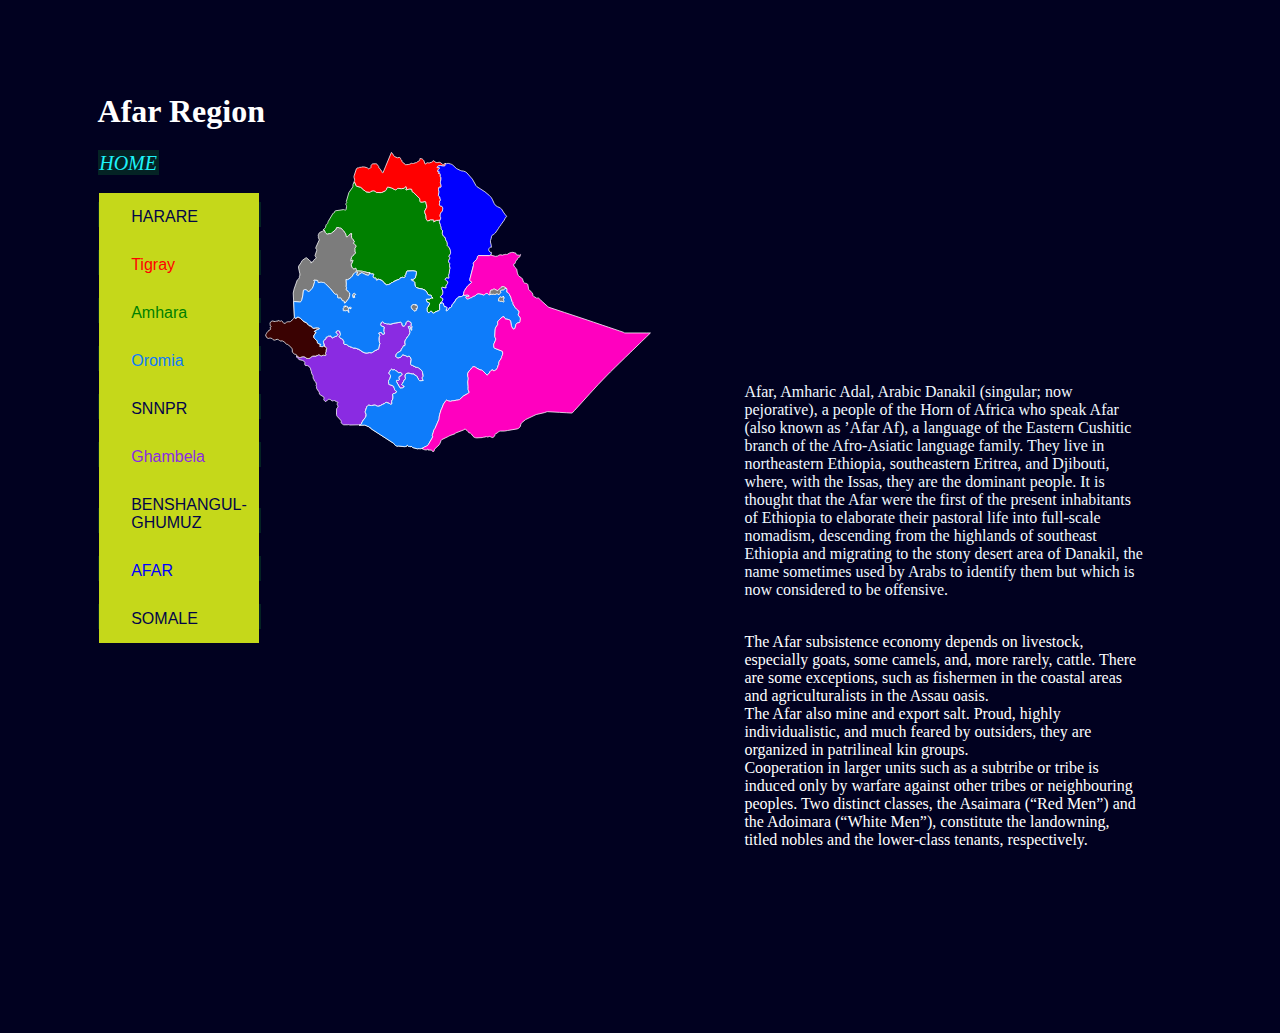
<file: C2-E_Samuel_Gelan_SVG_XML_HTML_CSS/Afar.html>
<!DOCTYPE html>
<html lang="en">
<head>
    <meta charset="UTF-8">
    <meta http-equiv="X-UA-Compatible" content="IE=edge">
    <meta name="viewport" content="width=device-width, initial-scale=1.0">
    <title>Ethiopia</title>
    <link rel="stylesheet" href="css.css">
</head>
<h1>Afar Region</h1>
<div class="container-1">
<body>
    <div class="box-0" id=names>
            
        <a class="button" href="SVG.html">HOME</a><br><br>
        <a class="button" href="Harare.html"><button id="Harerghe">HARARE</button></a><br>
        <a class="button" href="Tigray.html"><button id="tigray">Tigray</button></a><br>
        <a class="button" href="Amhara.html"><button id="amhara">Amhara</button></a><br>
        <a class="button" href="Oromia.html"><button id="oromia">Oromia</button></a><br>
        <a class="button" href="SNNPR.html"><button id="snnpr">SNNPR</button></a><br>
        <a class="button" href="Ghambela.html"><button id="ghambela">Ghambela</button></a><br>
        <a class="button" href="Benshangul-ghumuz.html"><button id="benshangul-ghumuz">BENSHANGUL-GHUMUZ</button></a><br>
        <a class="button" href="afar.html"><button id="afar">AFAR</button></a><br>
        <a class="button" href="somale.html"><button id="gulele">SOMALE</button></a><br>
    </div>
    
    <div class="box-1">
        <svg baseprofile="tiny" fill="#7c7c7c" height="300" stroke="#ffffff" stroke-linecap="round" stroke-linejoin="round" stroke-width="2" version="1.2" viewbox="0 0 1000 778" width="400" xmlns="http://www.w3.org/2000/svg">
        <a href="Amhara.html">
            <path id="amhara"  d="M453.1 176.2l-1.1 3.2-0.1 0.7 0 1.7 0.5 2 1.7 3.5 0.5 1.8 0 1-0.1 0.9 0 0.8 1.3 1.8 0.4 0.9 0.2 1.1 0.2 1-0.1 2 0.1 0.9 0.4 1 0.4 0.9 0.9 1.1 1.6 1 0.1 0.3-0.5 6.6 0 1.9 0.5 1.3 2.3 4.3 1.2 1.4 1.4 1.2 1.5 0.7 0.5 0.7 0.4 1.5 0.5 3.5 0.6 1.5 2.8 4.7 0.6 1.6 0.6 3.7 0 2-0.2 2 2.1 2.2 1.2 1.2 1 1.3 2.7 4.9 0.7 1.8 0.4 1.8 0.2 3.2 0.3 2.4 0 1.2-0.3 1.2-0.4 1-3.8 5.7 1.7 1.9 0.7 1.8-0.1 1.8-0.7 1.8-2 3.4-0.5 1.5 0 1.5 0.8 1.8 2.1 2.6 0.4 0.8 0 1.5-0.7 3.3 0 1.7 1.5 4.9 0.1 0.9-0.3 1.3-0.8 1.4-0.3 1.4-0.7 8.5-0.2 1.3-1.3 3.1-0.2 1.9 0.2 1.7 0.4 1.8 0.2 1.8-0.1 1.4-0.5 0.4-1-0.1-1.5-0.4-1.4-0.2-1.6-0.1-1.6 0.4-1.1 0.9-0.7 1.7 0.1 1.4 0.8 1.2 1.5 1.1 2 1.2 1.4 1 0.6 1.4-0.1 2.6-0.5 1.4-1.9 2.7-0.6 1.3-1.8 2.4 0 0.9 0.8 1.5 0.3 0.8-0.9 1.9-2.6 0-5.6-1.6-2.7 0.7 0.2 2.7 2.5 6.4 0.1 3.5-0.4 3.4-1.3 3.1-2.4 2.4-1.4 1-0.9 1.1-0.2 1 0.9 1.1 0.7 0.3 1.8 0.5 0.9 0.4 2.4 1.9-0.1 3.2-1.8 3.1-2.2 3-1.6 2.6-2.9 2.4 0.2 13.7-0.7 2-2.1 1.3-6.8 2.4-2.3 1.4-3.2 2.3-1.4 0.3-1.7-0.9-2.4-3.7-2-0.7-1 0.4-3.4 3.4-1.5 0.1-1.2-0.3-0.8-0.6-0.5-0.7-1.7-3.7-0.1-1.1 0.2-1.3-0.2-3.9 5.7-9.3 0.8-2.2-0.2-2-1.4-1.1-3.5-0.7-1.4-1.1-0.9-2.2-0.6-2.5-0.2-1.9 0.4-0.6 1.1-0.1 1.6 0.1 5.7-0.4 0.9-0.4 3.3-2.4 1.7-0.3 2.3 0.8 0.1 0-3.9-4.1-0.4-0.6 0.2-1.6-1.4-0.8-2-0.4-1.5 0.1-2.4-0.5-2.2-2.8-2.4-4.3-3.2-4.7-7.7-3.4-12.1-2.5-4.3-2.1-2.2-2.7-1.1-3.1-0.5-3.3-0.1-3.4-0.2-0.4-1.2-1.8-0.8-0.7-1.2-0.9-4.2-1.6-1.3-1.2-0.1-2 2.6 0.5 2.6-0.6 4.4-2.3 0.8-1 2.9-13.6 0.1-2.5-1.2-0.9-7.7-1.4-15.6 0.8-0.6 0.5-0.4 0.7-1.7 7.3-0.5 0.7-0.5 0.5-0.7 0.3-0.3 0.4 0 0.9 0.5 1.4 0.1 0.7-0.2 0.8-0.9 1.3-1.5 0.7-1.7 0.3-1.6 0-1.7-0.5-1.3 0.2-1.8 0.6-1.9 0.4-0.8 0.7-0.6 1.4-1.7 1.7-1.1 0.7-4 1-9.5 4.5-3.1 2.2-0.6 0.2-1.8 0.2-0.5 0.3-1 1.3-0.6 0.6-4.7 2.6-0.6 0.2-1.7-0.3-1 0.2-1.8 1-1.1 0-6.2-4.6-1-1.2-0.4-0.8-1.5-1.8-1.4-1.9-0.9-0.7-6.4-2.9-2.2-0.6-2.3-0.3-1 0.3-0.6 1.9-0.7 0.8-0.7 0.1-0.5-0.4-0.8-1.1-0.3-0.8 0-1.5-0.1-0.8-0.5-0.7-1.1-0.5-1.1-0.3-0.9 0-1.2 0.2-1-0.4-1.6-1.7-0.9-2.3 0.8-2 1-2-0.2-1.8-1-0.5-4.5 0-1.3-0.5-1.3-0.7-1.9-1.6-9.6-1.8-2.7-1-1.4-0.3-3.1-0.2-1.3-0.5-1.2-1.2-0.6 0-1.6 0.4-0.6 0.1-7.6-0.7-3.1 0-1.3-0.5-0.9-1.3-0.1-1.2 0.2-1.2 0-1.1-0.7-1-0.8-0.3-0.7 0.1-3.3 1.6-1.6-0.1-1.6-1.1-1.4-1.7-1.4-2.1-1-2.9-0.5-3.8 4.4-9.9-0.9-1.2-1.5 0-1.3 0.5-0.9 0.9-0.6 1.4-0.2 0-0.2-1.2 0-1.9 0.2-2 1.6-3.8 0-1 0.2-1 0.9-1.4 1.1-1.4 1-1.1 3.5-2.7 1.8-2 1.7-2.9-2-4.3 0.2-0.9 0.6-1.2-0.2-1.4-0.3-1.4-0.2-1.2 0.7-1.5 1.2-1.7 1-2 0.2-2.7-4.1-4.1-1.1-0.7-1.6-1.4 0.6-1.4 1.3-1.3 0.8-1.1-0.1-0.6-3.9-5.9-2.2-2.3-0.8-1.3-0.3-6.1 0.3-4.5-0.4-0.7-1.6 0.5-2.6 1.9-2.6 2.3-2.8 3-1.2 0.8-1.4 0.1-1.3-0.6-1-3.1-0.5-3.4-0.7-1.6-1.6-2-2.3-3.8-0.3-0.4-2.8-2.4-0.9-0.9-0.8-1.8-0.6-0.8-1.6-1-0.3-0.3-1.1-0.3-1.9 0-1.7-0.2-0.8-1.3-0.7-0.1-2 0-2.8-0.3-0.4 0.4-1.8 4.4-1.1 1.5-8.4 6.6-1.6 1.7-1.4 1.2-1.4 0.2-1.8-0.2-2 0.3-3.7 1.2-1.4 0-1.6-0.8-1.7-1.4-1.8-2-2.6-6.1-1.7-1.5 0.2-0.9 0.6-0.6 2.5-1.5 1.3-1.5 0.5-1.6 0.7-3.7 1.2-3 0.5-0.8 0.6-0.6 1.5-0.7 0.7-0.6 0.6-0.9 0.2-0.9 0.2-1.9 0.7-1.9 12.5-21 0.6-0.7 0.6-0.2 1.3-0.1 0.5-0.3 0.7-0.7 0.8-3.2 0.2-0.5 1-0.5 1.7-0.6 20.1-2.9 1.4 0.1 1.4 0.9 1.8 0.5 1.1-0.5 0.6-1.3 1.3-7.6-0.1-1.7-0.2-1-1.6-2.7-0.1-1.5 0.8-1.2 1-1 0.6-1 0-0.6-0.8-1.6-0.1-1.4 6.5-22.5 9.9-14.3 0.6-2 0.2-3.9 0.2-1.3 2.8-6.9 0.9 0.7 4.8 10.4 0.9 1 1.1 0 8.7 2.3 1.3 0.6 7.4 6.9 3.7 2.2 1.6 1.9 1.2 0.5 7.8 1.1 1.4 0 0.9-0.6 0.8-0.8 3.6-1.9 1.9-0.5 2.2-0.2 1.6 0.4 2 0.8 1.8 1.2 1 1.3 0.6 0.5 1 0.2 11.5 0.4 1.9-0.4 9.3-4.4 1-0.8 1-1.1 0.6-1.3 1.6-4.8 1.6-1.2 2.6 0 7.4 1.8 8.8 4.5 2.3 0.4 0.8-0.3 1.4-0.7 1.3-0.9 0.6-0.8 1.1-1.2 2.4 0.2 3.3 0.5 3.9 0.2 6.6-0.9 1.3-0.7 1.1-1.1 0.6-1.1 0.7-1 1.1-0.5 0.8 0.2 0.6 0.7 0.5 1.2 0.3 1.5-2 4.7 0.4 0.3 5.6-1.4 1.5-0.7 1.1-0.2 1.3-0.1 4.7 0.5 0.2 0.5 0.9 2 0.5 3 0.4 1.2 2.8 1.3 14.8 14.8 1.8 2.2 0.3 2.1 0 1.3 0.1 1.7 0.3 1.5 0.5 1 0.9 0.6 1.2 0.2 3.4 0 7.2-1.3 1.3 0.5 0.6 1.3 0.2 2.1 0.5 2.2 0.8 2.5 0.6 3-0.1 3.8-4.9 9-0.3 2.3 0.5 2.4 2.7 6.9 0.7 7.5 0.3 1.5 0.7 1.8 0.9 1.7 1.2 1 0.6 0.1 4.9-0.2 0.3-1.7 2-0.5 8.4 0.3 0.6 1 0.2 1.5-0.1 1.4-0.4 1.1 0.1 0.2 6-3.6 0.7-0.2 4.8-0.3 2.3-0.3 2.2-0.6z" id="ETH3109" name="Amhara">
            </path>
            </a>
            <a href="Tigray.html">
            <path id="tigray" d="M467.7 30.2l-1.1 0.7 0.2 1.5-0.1 1.8-0.5 1.1-0.5 0.6-0.4 0.3-1.8 0.2-5-0.5-2.7-0.8-1.1-0.2-4.6 0.9-2.1 1.3-1.9 1.5-0.4 0.6 0 0.6 1.5 0.8 4.1-0.3 1 0.9-0.2 0.9-3 3.3-1.7 3.5-0.3 1.3 0.5 0.4 2.1 0.1 1.2 0.2 1 0.6-2.2 2.5-0.4 0.6 0.5 1.2 1 0.1 1-0.4 0.8-0.2 0.8 0.7 0.5 1.3 0.2 1.4 0.1 1.1-0.3 2.6 0 0.9 0.4 0.8 1 0.8 0.4 1.4 0.1 4-1.2 6.4-0.3 3 0.5 2.5 0.9 2.4 0.6 3.4-0.3 2.9-2 1.2-2.5-1.2-0.5 0.9-1.6 5.3 0 1.7 1.1 2.8 0.2 1.7-0.2 1.7-1.3 6.9 0.1 0.9 0.7 1.4 1 1.1 1.2 0.7 0.4 0.8 1.1 5.2 0.4 0.7 0.8 1 0 0.4-0.3 1.1-0.8 1.2-0.8 0.9-0.9 0.1 0.3 3.2 0 1.4-0.3 1.9 0 1.5-0.7 1.9 0.1 0.3 2 1.7 1 0.5 1.5 0.2 1.4 0.4 1 1 1.7 2.8 0.4 2.2-0.3 3.2-0.7 3.1-1.1 2-2.3 2.5-1.4 2.5-0.8 2.9-0.3 3.4 0.2 1.1 1 2.1 0.2 1.4 0 1.6-0.2 1.6-0.5 1.3-1.2 1.1-2.2 0.6-2.3 0.3-4.8 0.3-0.7 0.2-6 3.6-0.1-0.2 0.4-1.1 0.1-1.4-0.2-1.5-0.6-1-8.4-0.3-2 0.5-0.3 1.7-4.9 0.2-0.6-0.1-1.2-1-0.9-1.7-0.7-1.8-0.3-1.5-0.7-7.5-2.7-6.9-0.5-2.4 0.3-2.3 4.9-9 0.1-3.8-0.6-3-0.8-2.5-0.5-2.2-0.2-2.1-0.6-1.3-1.3-0.5-7.2 1.3-3.4 0-1.2-0.2-0.9-0.6-0.5-1-0.3-1.5-0.1-1.7 0-1.3-0.3-2.1-1.8-2.2-14.8-14.8-2.8-1.3-0.4-1.2-0.5-3-0.9-2-0.2-0.5-4.7-0.5-1.3 0.1-1.1 0.2-1.5 0.7-5.6 1.4-0.4-0.3 2-4.7-0.3-1.5-0.5-1.2-0.6-0.7-0.8-0.2-1.1 0.5-0.7 1-0.6 1.1-1.1 1.1-1.3 0.7-6.6 0.9-3.9-0.2-3.3-0.5-2.4-0.2-1.1 1.2-0.6 0.8-1.3 0.9-1.4 0.7-0.8 0.3-2.3-0.4-8.8-4.5-7.4-1.8-2.6 0-1.6 1.2-1.6 4.8-0.6 1.3-1 1.1-1 0.8-9.3 4.4-1.9 0.4-11.5-0.4-1-0.2-0.6-0.5-1-1.3-1.8-1.2-2-0.8-1.6-0.4-2.2 0.2-1.9 0.5-3.6 1.9-0.8 0.8-0.9 0.6-1.4 0-7.8-1.1-1.2-0.5-1.6-1.9-3.7-2.2-7.4-6.9-1.3-0.6-8.7-2.3-1.1 0-0.9-1-4.8-10.4-0.9-0.7 1.2-3-0.2-3.4-1.1-3.5-0.4-1.7 0-1.7 0.3-1.5 6-18.7 1.3 0 0.4-1.3 0.9-0.7 1.1-0.3 1.4 0 0.9-0.2 2.1-1 1.3-0.2 3 0 0.6-0.2 1.1-0.6 0.6-0.2 4.6 0 2.1 0.3 4.4 1.3 2.2 0.3 0.4 0.2 1.2 1.7 1 0.7 1.3 0.2 0.4-0.1 0.9-0.8 0.6 0 1.2 0.1 0.5-0.1 0.8-0.6 0.8-0.8 0.5-1.2 0.1-1.4 0.1-1.7 0.2-1.4 0.6-1.3 1-1.5 1.9-1.5 2.3-0.5 4.9 0.1 1.4-0.5 1-0.1 1.6 1.4 1.2 0.7 2.6 3.7 1 1 0.2 0.6 0.1 1 0 1.6 0.2 0.7 0.9 0.5 2.7 2.3 0.3 0.4 0.5 1.3 0.4 1.7 0.4 0.8 1.5 0.5 0.7 0.3 0.5 0.5 0.2 0.7 0.1 1.7 0.3 1.2 0.7 0.8 1.2 0.8 0.7-0.8 6.2-15 12.8-30.9 2.8-6.6 1.1 1 0.8 1.2 1.3 2.5 0.3 0.3 0.6 0.1 0.3 0.2 0 1 0.4 1.2 0.3 0.3 0.8 0.1 0.6 0.5 0.2 1.2 0.4 0.6 0.5 0.5 7.3 3 1.2 0.2 3.7-0.7 1.6 0.1 1.1 0.5 0.6 0.8 0.6 1.4 0.3 1.9 0.3 0.6 0.7 0.6 1.4 1 0.5 0.9 0.6 2.6 0.5 1.2 0.8 1 1.1 0.9 3.5 1.9 0.6 0.5 0.4 1.5 0.4 0.6 0.8 0.6 0.6 0.1 0.5-0.2 3.3 0.1 5.1-0.6 2.5-0.7 4.1-2.1 1.3 0 1.2 0.4 1.2 0.1 1.2-0.1 1.3-0.3 4-1.6 2.9-0.3 1.3-0.9 2.2-2 2.7-1.3 1.4-0.9 1-1.2 0.2-1.3-0.2-1.3 0.2-1.1 0.8-0.9 0.1 0.3 2.4 0.2 1.9 0.5 0.7 0.3 1.4 0.9 1.3 1.2 1.2 1.4 0.9 1.5 1.9 5.7 1.4 2.6 1.7-0.1 1.4-2.3 0.9-0.8 1.7-0.3 3.6 0.6 1.3-0.1 5.4-1.5 2.7-1.3 1.2-1.6 0.6-1.4 1.1 0 1.3 0.7 1 0.9 1.4 1.7 0.8 0.5 3.4 1.1 1.8 0.1 3.8-0.6 2.1-0.1 2 0.7 1.9 1.2 3.5 3 1 0.5 1.2 0.2 1.3-0.4 2.1-1.7 1.2-0.3 1.3 0.2z" id="ETH3110" name="Tigray">
            </path>
        </a>
        <a href="Afar.html">
            <path id="afar"d="M585.4 267l-0.8 0.4-1.1 0.7-1.2 0.5-2 0.2-26.5-0.2-1.5 0.4-1.3 1.4-0.5 1.7-0.3 1.9-0.4 1.7-1.9 3.1-5.1 5.1-2.3 2.8-0.6 1.4-0.2 1.3 0.4 2.8 0 1.9-9.6 36.8 0.1 1.7 0.5 1.7 1.1 1 3 1.2 0.6 0.9-1 1.5-8.4 7.3-3.7 4.2-5.9 9.2-1 2.5-1.2 4.9-0.6 4.7-1.7 1.8-1.8 1-2.1 0.5-5.5 0.9-2.3 1-2 1.6-2.1 2.2-1.8 2.2-4.5 7.4-0.9 1.2-4.2 4.1-0.5 1-0.2 1-0.1 1.5-0.8 2.2-1.5 1.3-1.7 1.1-2.2 0.2-2.4 4.2-1.3 1.4-4.1 2.8-0.8-0.3-0.4-1.5 1.6-4.4 0-3-1.2-1.3-2.2-0.4-2.9-0.1 0.2-1.3-0.3-0.7-0.6-0.6-0.6-0.8-0.3-1.2-0.5-3-0.5-1.1-1.3-0.7-1.8 0-3.6 0.4 1.6-2.6 2.2-3 1.8-3.1 0.1-3.2-2.4-1.9-0.9-0.4-1.8-0.5-0.7-0.3-0.9-1.1 0.2-1 0.9-1.1 1.4-1 2.4-2.4 1.3-3.1 0.4-3.4-0.1-3.5-2.5-6.4-0.2-2.7 2.7-0.7 5.6 1.6 2.6 0 0.9-1.9-0.3-0.8-0.8-1.5 0-0.9 1.8-2.4 0.6-1.3 1.9-2.7 0.5-1.4 0.1-2.6-0.6-1.4-1.4-1-2-1.2-1.5-1.1-0.8-1.2-0.1-1.4 0.7-1.7 1.1-0.9 1.6-0.4 1.6 0.1 1.4 0.2 1.5 0.4 1 0.1 0.5-0.4 0.1-1.4-0.2-1.8-0.4-1.8-0.2-1.7 0.2-1.9 1.3-3.1 0.2-1.3 0.7-8.5 0.3-1.4 0.8-1.4 0.3-1.3-0.1-0.9-1.5-4.9 0-1.7 0.7-3.3 0-1.5-0.4-0.8-2.1-2.6-0.8-1.8 0-1.5 0.5-1.5 2-3.4 0.7-1.8 0.1-1.8-0.7-1.8-1.7-1.9 3.8-5.7 0.4-1 0.3-1.2 0-1.2-0.3-2.4-0.2-3.2-0.4-1.8-0.7-1.8-2.7-4.9-1-1.3-1.2-1.2-2.1-2.2 0.2-2 0-2-0.6-3.7-0.6-1.6-2.8-4.7-0.6-1.5-0.5-3.5-0.4-1.5-0.5-0.7-1.5-0.7-1.4-1.2-1.2-1.4-2.3-4.3-0.5-1.3 0-1.9 0.5-6.6-0.1-0.3-1.6-1-0.9-1.1-0.4-0.9-0.4-1-0.1-0.9 0.1-2-0.2-1-0.2-1.1-0.4-0.9-1.3-1.8 0-0.8 0.1-0.9 0-1-0.5-1.8-1.7-3.5-0.5-2 0-1.7 0.1-0.7 1.1-3.2 1.2-1.1 0.5-1.3 0.2-1.6 0-1.6-0.2-1.4-1-2.1-0.2-1.1 0.3-3.4 0.8-2.9 1.4-2.5 2.3-2.5 1.1-2 0.7-3.1 0.3-3.2-0.4-2.2-1.7-2.8-1-1-1.4-0.4-1.5-0.2-1-0.5-2-1.7-0.1-0.3 0.7-1.9 0-1.5 0.3-1.9 0-1.4-0.3-3.2 0.9-0.1 0.8-0.9 0.8-1.2 0.3-1.1 0-0.4-0.8-1-0.4-0.7-1.1-5.2-0.4-0.8-1.2-0.7-1-1.1-0.7-1.4-0.1-0.9 1.3-6.9 0.2-1.7-0.2-1.7-1.1-2.8 0-1.7 1.6-5.3 0.5-0.9 2.5 1.2 2-1.2 0.3-2.9-0.6-3.4-0.9-2.4-0.5-2.5 0.3-3 1.2-6.4-0.1-4-0.4-1.4-1-0.8-0.4-0.8 0-0.9 0.3-2.6-0.1-1.1-0.2-1.4-0.5-1.3-0.8-0.7-0.8 0.2-1 0.4-1-0.1-0.5-1.2 0.4-0.6 2.2-2.5-1-0.6-1.2-0.2-2.1-0.1-0.5-0.4 0.3-1.3 1.7-3.5 3-3.3 0.2-0.9-1-0.9-4.1 0.3-1.5-0.8 0-0.6 0.4-0.6 1.9-1.5 2.1-1.3 4.6-0.9 1.1 0.2 2.7 0.8 5 0.5 1.8-0.2 0.4-0.3 0.5-0.6 0.5-1.1 0.1-1.8-0.2-1.5 1.1-0.7 1.6 0.3 0.9 0 3.3-1 1.2 0 6 1.5 2.9 1.1 2.6 1.6 9.6 9 3.9 2 7.1 3.4 1.8 0.7 6 0.8 4.6 1.7 4 2.9 14 16.1 9.9 17.6 2 2 20.6 13.2 12 10 2.6 2.7 2.3 3 2.1 3.5 5.2 11.3 3.4 4.9 5.2 3.4 3.8 1.6 3.7 2.1 3.2 2.7 4.4 7.5 5.4 7.4 3.2 3.4-4 5.4-2.1 4.4-8.8 12.2-1.1 2.5-0.5 0.9-1.6 0.7-0.7 0.8-2.7 5.1-8 11.5-0.8 0.7-0.9 0.7-0.9 0.5-0.8 0.2-0.5 0.4-0.4 1-0.7 0.9-2.6 1.1-1 0.7-1 2.1-0.9 5.2-2 6.2 0 3.7 1.8 7.8 0.6 5.8-0.8-0.4-1.9 0.2-1.6 1-1.2 1.5-1 1.7-0.5 2.8 1.1 3 2.3 2.5 2.7 1.5 0.9-0.7 0 1.6-0.4 2.9-1.2 1.9 0.4 0.4z" id="ETH3111" name="Afar">
            </path>
            </a>
            <a href="Ghambela.html">
        <path id="ghambela" d="M244.6 708.3l-0.4-0.1-1-0.5-0.5-0.2-22.8 0.5-0.9-0.1-1.2-0.6-0.6-0.2-0.8 0-2.2 0.3-10 0.1-1.6-0.4-1.4-0.9-2.6-2.2-1.1-0.8-0.5-0.9 0-1.2 0.2-1.3 0-1.3-0.9-1.6-0.2-1.1-9-9.7-1.7-2.8-0.5-3.3 0.3-13.9 0.3-0.9 2.6-3.2 0.5-1.4 0-1.4-0.6-1.6-1.3-2.5-0.2-1.3 0.4-1.6 1.8-2.6-0.3-0.6-3.7-1.4-4.3-2.7-1.7-0.5-1.3 0.3-1.2 0.6-1.5 0.3-1.7-0.4-2.8-2.3-1.5-0.9-1.2-0.3-1.4-0.2-1.4 0-1.2 0.2-1.5 1-2.7 3-1.5 1-1.6 0.3-1.2-0.6-1-1.1-2.2-3.5-0.3-0.6 0.1-0.8 1.1-1.5 0.4-0.7-0.8-2.2-2.6-2-5.3-3.2-3-2.2-0.7-1.2-0.6-3.9-0.9-1.8-5.4-7.7-0.7-1.5-0.1-0.9 0.5-2.4-0.2-0.8-1.1-1.1-0.3-0.8 0-0.7 0.2-0.8 0.7-1.4-0.7-4.4-0.5-1.3-1.1-1.4-1.3-1.2-1.1-1.2-1.3-3.3-2.3-4.1-0.3-1.4-0.1-3.9-0.4-1.7-2.7-4.6-0.5-1.4-0.6-3.8-1.4-3.9-1.4-5.4-0.5-0.3-0.8-0.9-0.3-1.2-0.4-0.8-4.5-3-1.2-0.4-1.4-0.2-2.9 0-1.1-0.3-0.8-0.6-0.5-2.8-0.4-1.4 0.9-0.6-0.1-1.4-0.3-1.1-0.4-1.1-0.6-0.8-4.3-3-9.4-2.3-1.1-0.8-0.4-1.1-0.3-0.4-2.7-2.1-1.1-1.2-0.5-0.2-0.5-0.6-0.2-2.3 1.5-0.6 1.9 1.1 2 1.7 1.5 1.1 1.7 0.2 1.7-0.5 3.3-1.3 2.4-0.5 2.6 0 2.5 0.6 2 1.3 1.8 1.4 1.9 0.9 2.1 0.4 2.2-0.1 2.1-0.4 1.5-0.6 1.4-1 1.7-1.5 1.9-1.5 1.9-0.8 2-0.4 2.4-0.1 4 0.2 1.8-0.6 0.8-1.6 1.3 0.5 1.6-0.3 1.4-0.9 1-1.2 1.1 1.2 1.7 0.9 1.7 0.8 1.6 0.4 1.7-0.1 2.8-1.3 1.6-0.3 3.8 0.8 1.6-0.2 0.5-1.6-0.2-0.6-0.6-1.2-0.2-0.7 0.1-0.7 0.2-1.4 0.2-1.6 0.8-1.8 0-0.9 0-0.9 0.1-0.9 1.3-4.6 0.2-1.5-0.5-1.3-1.1-1.1-4.6-2.5-0.6-0.8 0.6-2-0.6-1.3-1.3-5.9-0.1-3.3 0.9-1.9 1.2-0.9 1.7-2.4 2.7-1.7 0.3-1.3 0-1.5 0.8-1.4 0.4-0.2 1.2 0.1 0.7-0.2 1.6-1.1 1.5-1.1 1 0 1.1 0.1 1.4-0.4 2.8 0 0.8 1.6 0.4 1.3 0.7 1.1 1.7 0.8 1.5-0.1 1.4-0.6 2.6-1.7 0.9-0.4 1.3-0.5 2.2-0.4 0.5-0.2 1-0.7 1.4-1.2 1.1-1.4 0.5-1.1-0.5-1.1-1-0.9-2.3-1.6-1.2-1.3 0.1-1.3 1.5-2.3 1-1.1 1.4-0.4 1.6-0.1 1.5 0.2 1.5 0.3 0.9 0.7 0.5 1.1 1.8 6.3 0.1 1.6-0.5 1.5-0.8 1.3-1.9 2.4 0 1.2 1.3 1.3 4.1 2.5 2.2 1 1 0.6 0.8 1 1.6 3.3 1.5 2.4 0.1 1-0.4 1.8-0.1 1.8 0.5 1.3 1.1 0.8 5.2 0.7 2.6 1.6 2.4 1.9 3 1.5 4 1.5 1.5 0.2 0.5 0.2 1.2 0.8 0.9 0.4 2.4 0.8 0.6 0 2.9 0 1.3 0.2 1.5 0.5 5.2 2.2 1.3 0 11.4 7.6 2.9 1.3 3 0.8 3.1 0.3 2.4-0.2 4.8-0.8 5.3 0.3 2.2-0.4 1.9-1.1 4.4-3.4 6.6-3 2.2-1.4 0.8 0.3 0.2-0.3 0.9-2.1 0.3-3 0.4-1.4 0.3-0.5 1.8-7 0-0.9-1.6-5.1-0.5-2.6 0-6.9 0.2-1.2 0.4-1.3 1.2-2.3 0.3-1.2-0.4-1.9-2.4-2.7 0-1.8 4-1.2 2.2-0.2 1.7 0.7 1.3 2.8 1 0.7 1.4 0.2 1.3-0.3 1.9-0.5 0.1-0.8 0-1-0.4-1.2-1.1-2.1-0.3-1.3 0.1-4.9 0.8-5.8-0.1-0.8-0.6-0.4-4.9-1.2-1.1-0.5-1.1-0.7-0.7-0.9-0.3-1.2-0.4-0.6 0.3-1.9 1.2-2.9 0.8-1.3 1-1.1 1.4-0.7 1.5 0 1.3 1.2 0.9 1.8 0.9 1.3 1.4 0 4.5 0.6 1.3 0.7 0.9 0 1-0.3 1.5-0.1 4.5 1 1.7-0.1 12.6-3.1 9.1-1.1 3.6-0.9 1.4 0.3 1.1 0.7 1 1 0.5 0.9 0.4 1.5 0.3 2.8 1 2.5 2.4 0.4 2.8-0.9 2-1.7 0.6-1.1 0.8-4.3 0.5-1.1 1-1.4 1.4-1.6 0.4-0.2 1.3-0.4 1.5-0.3 1.4 0.1 1.1 1 4.2 2 0.8 1.3 0.6 1.5 0.2 1.5-0.7 3.3 0.3 1.2 0.8 0.9 1.6 1.1-1.1 4.5-0.1 1.6 0.3 1.6-0.1 1.5-0.6 1.4-1.7-1.9-0.7-1-0.6-1.1-1.2-5.4-0.6-1.4-3.9 1.3 0.4 1.4 2.1 2.9 0.5 1.7 0.2 0.9 0.7 2.4 1 5.1-0.2 0.7-0.6 1.3-0.9 2.7-2.2 3.6-2.9 3.6-1.5 2.7-2.4 2.4-0.6 1.2-0.4 1.4-1.2 2.5-0.2 1.2-0.2 3.2 0.7 5 0 1.7-0.6 0.9-1.1 0.5-1.5 0.5-1.7 0.7-0.9 0.9-0.5 1-0.5 1.6-0.8 1.4-1.8 2.1-0.6 1.4-0.6 2.7-0.7 1-9.2 5.7-1.8 1.6-1 2.1-0.5 2.3-0.2 2.5 0.4 1.3 1.1 1.2 1.8 0.9 2.3 0.6 6.1-1.3 1.1-0.8 2.7-3.2 0.6-1 1.3-2.1 1.7 0.6 2.1 1.3 2.6 0.5 1.9 0.5 2.1 1.4 2.3 0.9 2.2-1 1.7-0.3 2.2 1.7 2 3.2 1.5 3.9-1.9 10.1 0.2 2.3 0.5 0.8 1.1 0.9 1.2 0.7 2.3 0.7 8.7 4.5 1.1 0.2 3.2 0.3 1.7 0.4 1 0.9 0.7 0.9 2.6 1.7 5 4.6 1.1 1.2 0.3 1.2 0.4 3 1.6 6.1 0 3-0.7 1.5-1 1.2-0.7 1.3 0.2 1.6 1.1 2.9 0.6 1.3 1 1.1-6.6 0.9-2.9-0.2-3.2-2.8 0-0.5-0.4-1.5-1.3-2-1.9-3.5-1.6-1.9-0.3-0.6-5.1-2.4-0.5-0.6-0.9-1.7-2.4 0.3-1.8 0-0.5-0.1-5-1.5-2.7-0.5-2.7-0.1-3.3 0.6-2.4 1.3-1.3 2.3-0.4 3.3 0.8 5.7-0.2 2-0.7 1-1.2 0.7-1.5 1.1-0.8 1.2-0.8 2.7-2.3 4.1-0.8 1.2-1.2 1.1-0.2 0.5 0.4 0.7 1.8 1.8 3.9 2.2 0.7 0.7-0.2 0.8-4.8 3.2-1.4 0.3-1.4 0-1.4 0.3-1.5-0.2-1.3-1.7-8.2-14.4-0.3-1.4 0.1-1.8 0.5-1.5 1 0 1.4 0.7 1.5 0.2 1.4-0.5 1.1-1.5 0.2-1.6-1.2-2.6 0.1-1.4 1.1-2.5 0.7-1 4.3-1.6 1.7-2.4-0.1-2.8-2.4-2.2-1.2-0.3-1.3 0.1-1.4 0.2-1.4 0.4-0.8-0.1-1.7-2-1.2-1.1-2.8-1.7-0.7-0.3-1.3-0.7-0.9-1.1-1.1-1-1.4-0.2-1.7 0.6-0.8 0.1-2.2-0.1-0.3-0.2-1.5-1.3-1.2 0.1-1.1 1-3.1 4.4-1.3 2.9 0.2 2.8 2.2 2.6 1.3 2.5-0.3 3.5-1.1 3.5-1.3 2.5-1.8 2.7-0.7 1.4-0.1 1.6 0.7 4.9-0.1 1.7 0.5 1 1.5 0.4 2.2 0.5 6.7 2.8 1.4 0.7 0.6 1.1 0.4 1.7 1.3 2.8 0.6 3.2 0.7 1.4 1.1 1.1 1.6 0.5 1.2 0.8 0.5 1.6-0.3 1.7-1 1-4.2 2.2-3.2 0.6-1.1 0.8-0.5 1.2 1 4.6 0 3.5-0.6 3.4-1.2 2.9-0.9 1.6-0.5 1.3-0.1 1.4 0.4 3.2-0.1 1.5-0.4 1.3-1 0.9-1.6 0.1-1.4-0.8-1.2-1.1-1.2-0.8-3.2-0.9-3.2-1.3-1.5-0.3-1.4 0.3-1.1 0.8-0.8 1.2-0.9 0.9-1.6 0.7-3 1.1-6.5 3.5-3.5 1.4-3.5 0.2-1.6-0.6-2.8-1.6-1.7-0.5-2-0.2-1.1 0.1-6.3 0.9-1.6 0-5.1-0.8-1.6 0.2-1.5 0.9-2 2.3-1.4 2.9-3.1 9.9 0 1.5 0.4 1.8 1.5 3.2 0.4 1.8-0.4 3.8-1.7 3.5-4.8 6.2-3.2 4.9-1.2 2.7-1 2.7-0.6 0.8-1.3 0.9-2.3 0.8-0.8 0.7z" id="ETH3129" name="Southern Nations, Nationalities and Peoples">
        </path>
    </a>
    <a href="Benshangul-ghumuz.html">
        <path id="beni" d="M152.4 500l0.6 1.3-0.6 2 0.6 0.8 4.6 2.5 1.1 1.1 0.5 1.3-0.2 1.5-1.3 4.6-0.1 0.9 0 0.9 0 0.9-0.8 1.8-0.2 1.6-0.2 1.4-0.1 0.7 0.2 0.7 0.6 1.2 0.2 0.6-0.5 1.6-1.6 0.2-3.8-0.8-1.6 0.3-2.8 1.3-1.7 0.1-1.6-0.4-1.7-0.8-1.7-0.9-1.1-1.2-1 1.2-1.4 0.9-1.6 0.3-1.3-0.5-0.8 1.6-1.8 0.6-4-0.2-2.4 0.1-2 0.4-1.9 0.8-1.9 1.5-1.7 1.5-1.4 1-1.5 0.6-2.1 0.4-2.2 0.1-2.1-0.4-1.9-0.9-1.8-1.4-2-1.3-2.5-0.6-2.6 0-2.4 0.5-3.3 1.3-1.7 0.5-1.7-0.2-1.5-1.1-2-1.7-1.9-1.1-1.5 0.6 0-2.1-0.3-1.4-0.7-1.1-0.9-0.6-1.1 0.5-1.2 0.3-1.3-0.9-1.8-2.3-3.1-2.4-0.6-0.6 0-6.2-0.5-2.3-1.1-1.9-8.3-8.4-2-1.2-2-0.3-0.7-0.2-3.3-2.5-2.2-3-0.8-1-0.7-0.3-2.1-0.6-1.8-1.2-0.7-0.2-4.3 0.4-1.4-0.4-0.7-0.5-1-1.2-0.6-0.6-0.7-0.3-1.2-0.4-0.6-0.5-1.1-0.4-1.8 0.1-2.8 0.6-0.6 0.3-1.7 1-0.8 0.1-3.7-1-1.2-1.1-1.1-1.2-1-0.9-0.5-0.2-2.2-0.3-1.9-0.8-0.6-0.1-2.1 0.5-0.4 0.2-0.4 0.5-0.9-0.1-1.4-0.6-1.8-0.2-0.5-0.3-0.7-1.6-1.2-0.6-0.5-1.1-1.7-4.5 0.3-0.7 0.8-1 0.4-0.7 0.6-0.8 0.3-1.4 0.4-0.7 0.8-1.1 3.8-3.9 1.1-2.2 2-0.4 1.2-0.5 0.8-0.7 0.5-0.9 0.2-1.4-0.2-0.3-0.9-0.7-0.2-0.3 0.1-1.7 0.8-1.3 0.6-0.5 1.1-0.5 0-0.9-1.5-0.7-0.4-0.8-1-1.1-0.2-0.8 0.1-0.5 0.6-1.3 0.2-0.8-0.7-0.7-0.1-0.6 0.4-0.7 0-1.2 0.4-1 0.9-0.4 1-0.2 0.5-0.5-0.3-0.6 1.9-1.7 1.2-0.2 7.2 1.6 0.7-0.2 0.9-0.7 1-0.3 0.9 0.2 4.5-0.6 0.6-0.3-0.3-0.8 1.3 0 1.1 0.6 1 0.8 1 0.5 1.3-0.2 1-0.6 0.9-0.4 1.4 0.2 2.1 1.8 1.3 2.3 1.6 1.9 3 0.3 1-0.2 2.8-2.3 0.7-0.5 1-0.5 1.2-0.3 2.2-0.3 3.8 0 1.3-0.3 1.3-0.8 6.6-6 1.4-1.5 0.8-1.6 0.3-1.4 1.6 0.8 1.2 1.2 0.8 0.6 0.8-0.2 3.2-2.3 1.6-0.6 1.7 0.2 2 0.9 3.4 2.3 5.8 5.6 3.3 2.6 6.7 3.4 1.9 1.6 2.4 3.5 1.4 1.4 2 0.9 3.9 0.8 1.3 1 1.1 2.1 1.2 1.7 1.8 0.8 2.1 0 4.8-0.8 3.8-0.1 3.6 0.4 2.1 1.5-0.6 1-1.6 0.8-3.4 1.1-4 2.3-3 1.3-0.6 0.8 0.6 0.7 3.2 1.1 0.4 0.7-0.4 0.8-4.2 6-1.1 2.8 0.1 3.2 1.4 2.9 2.1 2 2.4 1.9 2.2 2.2 0.7 1.4 0.4 3.2 0.5 1.4 1 0.8 6.7 2.4 0.9 0.8-0.5 1.1-0.9 0.8-1.1 1.3-0.3 1.1 1.2 0.5 2 0.1 0.9 0.2 1.6 0.7 0.4-0.2 1.1-0.8 1.3-0.7 1.4-0.9 0.8-1.2-0.1-1.5z" id="ETH3130" name="Gambela Peoples">
        </path>
    </a>
        
    <path d="M455.1 392.3l3.6-0.4 1.8 0 1.3 0.7 0.5 1.1 0.5 3 0.3 1.2 0.6 0.8 0.6 0.6 0.3 0.7-0.2 1.3 2.9 0.1 2.2 0.4 1.2 1.3 0 3-1.6 4.4 0.4 1.5 0.8 0.3 4.1-2.8 1.3-1.4 2.4-4.2 2.2-0.2 1.7-1.1 1.5-1.3 0.8-2.2 0.1-1.5 0.2-1 0.5-1 4.2-4.1 0.9-1.2 4.5-7.4 1.8-2.2 2.1-2.2 2-1.6 2.3-1 5.5-0.9 2.1-0.5 1.8-1 1.7-1.8 0.6-0.3 0.8 0.1 3.7 0 3.3-0.7 3.1 0 3.1 1.9 0.7 1.4-0.9 0.9-1.7 0.4-1.7 0.1-2.9-0.6-1.2 0.1-0.3 1.4 0.4 1.7 0.6 1.4 1 1 1.5 0.5 1.4-0.1 1.7-0.4 2.9-1 2.1-1.4 0.7-0.3 0.7-0.2 1.5-0.1 0.6-0.4 1.2-1 1.3-0.9 1.4-0.7 3.2-1.2 1.5-0.7 1.5-0.9 1.4-1.2 1.8-1.9 0.7-0.4 2.6-0.7 2.8 0.1 5.5 1.1 5.1 1.8 1.5 0.1 1.2-0.6 2.3-2 1.3-0.7 1.6-0.4 1.7-0.2 1.5 0.3 0.8 0.9 1 1.4 1.4 0.6 1.7 0.2 1.7-0.4 2.1-1 1.9 0.2 1.9 0.3 2.1-0.4 0.8-0.1 1.9 0.6 0.8 0.2 1.6-0.2 3.7-1.7 1.8 0 4 2 1.2-1.5 1.9-1.5 1.6-1.5 0.3-1.6-1.3-2.1-0.2-0.8 0.3-0.6 0.9-0.7 2-1.1 1.6-0.6 3.4-0.2 1.1-0.6 1.1-1 2.4-2.1 1.3-0.7 2.7 0.8 0.8 2.9-0.4 6.6 2.1 0.5 2.4 2.4 2.2 3.1 4.2 8.6 0.2 0.6 0.1 1.6 0.2 1 2.2 6.4 0.8 1.3 1.2 1.3 0.3 0.5-0.2 1.8 0.2 1.2 1.2 2.7 4.1 6.5 4.6 5.1 1.3 1.2 2.9 2.2 1.3 1.1 0.5 2.8-2.1 6.2 0.7 3.1 3.4 3.5 0.7 1.3 0.4 1.7 0.2 1.8-0.1 1.9-0.6 3.2-0.1 1.8-0.4 1.6-1.1 0.9-5.9 1.5-1.4 0.8-1.8 2.5-2.6 9.8-2.4 2.8-2.2-0.5-2.1-2.4-1.6-3.2-1.1-3.5-2-11.3-2-2.8-3.8-1.6-7.9-1.5-0.9-0.9-2.6-4.8-4.5 1.2-6.3 5.4-2.8 2.9-2.5 3.3-0.5 1.6 0.4 3.9-0.1 1.8-0.9 1.8-3.7 5.3-1.3 3.2-0.7 3.8-0.9 16.3 0.2 1.7 0.7 1.6 1.1 1.9 0.4 3-1.1 3.8-3.1 6.8-0.9 2.8-0.2 1.3 0.1 1.5 0.6 3.5 0.5 2 0.6 1.1 20.4 8 0.5 0.5 0.8 4.2-0.3 3.2-0.9 3.1-1.3 2-0.3 0.6-0.1 0.7 0.1 1.5-0.1 0.9-0.4 0.7-0.9 1.4-0.8 2.1-0.8 0.7-0.3 0.5 0.1 0.8-2.2 1.2-0.7 1-0.3 1.7-0.7 1.6-0.2 0.7 0.3 1.5-0.1 0.7-0.6 0.8 0.7 1.3-0.7 1.5-1.8 2.8-1.2 4.7-0.7 1.2-0.8 1.3-0.6 1.2-0.4 0.7-1.8 1.8-0.4 0.3-1.5 0.8-1.5 0.6-1.5 0.4-1.6 0-1.1-2.2-2.6 0.3-2.8 1.7-1.9 2-2.2 4.4-1.1 1.3-2.5 1.7-1 0.9-0.8 1.6-10.8-11.1-1.4-1.1-1.5-0.8-1.6-0.5-3.3-0.5-8.3-4.4-3.2-2.2-3.2-1.5-3.2 0.2-1.6 0.9-1.4 1.3-3.3 4.5-3.9 3.8-1 1.4-2.6 4.7-0.5 1.5 0.5 3.2-0.2 2.8 0.4 1.5 0.6 1.6 0.3 1.4 0.1 1.7-0.1 1.7-0.2 1.7-0.4 1.7-0.5 3.5 0.9 12.7-0.1 5.3 0.1 2 0.5 1.8 2.4 5.7-4.9 3.6-9.7 5.4-10.5 9.5-1.1 0.5-1.8 0.3-1 0.6-3.1 0-5 1.1-2.7 0.3-2.1 0.4-1.7-0.1-0.6 0.1-3.4 1.2-1.4 0.2-4.8-1-2.4-1-1.9-1-1 0-1.4 1.1-6.3 9.1-4.1 10.6-2.5 4.9-1.4 5.5-1.9 5.4-1.3 7.3-0.2 4-0.4 1.7-10.5 24.3-2.4 3.1-0.5 0.9-1.4 5.9-2.1 5.6-0.3 1.4 0.1 1.3 0.9 2.8-2 4.2-9.1 15.6-2.1 2.7-2.6 1.7-5.7 2.5-5.4 2.9 0.5 0.5-0.8 0.7-1.5-0.5-3.8 0.8-1.1 0-1-0.4-1.1-0.1-2.8 0.5-1.7 0-11.5-3.1-1.3-0.7-1-1-1.8-2.4-0.1 1.8-3.8-0.2-0.4-0.3-0.2-0.6-0.9 0.4-1.3 0-0.9-0.3-0.4-0.9-0.5-0.6-1.3-1.1-0.3-0.1-0.7 0.2-0.1 1.6-3.4 1.5-3.8 0.3-14.1-1.6-2.1 0.1-2.1 0.6-0.8-0.2-1.6-1.3-2-0.6-0.8-0.5-1-1.2-1.7-2.7-1.3-1.3-21.9-14.1-11.5-7.4-7.6-4.9-16.6-10.7-1.1-0.2-0.2-0.3-0.3-1.5-0.3-0.7-0.4-0.6-0.5-0.1-1.4 0.1-0.5-0.4-1-1.7-0.7-0.5-2.7-0.6-4.7-2.4-4-1.1-12.8 0.1-0.2-0.1 0.8-0.7 2.3-0.8 1.3-0.9 0.6-0.8 1-2.7 1.2-2.7 3.2-4.9 4.8-6.2 1.7-3.5 0.4-3.8-0.4-1.8-1.5-3.2-0.4-1.8 0-1.5 3.1-9.9 1.4-2.9 2-2.3 1.5-0.9 1.6-0.2 5.1 0.8 1.6 0 6.3-0.9 1.1-0.1 2 0.2 1.7 0.5 2.8 1.6 1.6 0.6 3.5-0.2 3.5-1.4 6.5-3.5 3-1.1 1.6-0.7 0.9-0.9 0.8-1.2 1.1-0.8 1.4-0.3 1.5 0.3 3.2 1.3 3.2 0.9 1.2 0.8 1.2 1.1 1.4 0.8 1.6-0.1 1-0.9 0.4-1.3 0.1-1.5-0.4-3.2 0.1-1.4 0.5-1.3 0.9-1.6 1.2-2.9 0.6-3.4 0-3.5-1-4.6 0.5-1.2 1.1-0.8 3.2-0.6 4.2-2.2 1-1 0.3-1.7-0.5-1.6-1.2-0.8-1.6-0.5-1.1-1.1-0.7-1.4-0.6-3.2-1.3-2.8-0.4-1.7-0.6-1.1-1.4-0.7-6.7-2.8-2.2-0.5-1.5-0.4-0.5-1 0.1-1.7-0.7-4.9 0.1-1.6 0.7-1.4 1.8-2.7 1.3-2.5 1.1-3.5 0.3-3.5-1.3-2.5-2.2-2.6-0.2-2.8 1.3-2.9 3.1-4.4 1.1-1 1.2-0.1 1.5 1.3 0.3 0.2 2.2 0.1 0.8-0.1 1.7-0.6 1.4 0.2 1.1 1 0.9 1.1 1.3 0.7 0.7 0.3 2.8 1.7 1.2 1.1 1.7 2 0.8 0.1 1.4-0.4 1.4-0.2 1.3-0.1 1.2 0.3 2.4 2.2 0.1 2.8-1.7 2.4-4.3 1.6-0.7 1-1.1 2.5-0.1 1.4 1.2 2.6-0.2 1.6-1.1 1.5-1.4 0.5-1.5-0.2-1.4-0.7-1 0-0.5 1.5-0.1 1.8 0.3 1.4 8.2 14.4 1.3 1.7 1.5 0.2 1.4-0.3 1.4 0 1.4-0.3 4.8-3.2 0.2-0.8-0.7-0.7-3.9-2.2-1.8-1.8-0.4-0.7 0.2-0.5 1.2-1.1 0.8-1.2 2.3-4.1 0.8-2.7 0.8-1.2 1.5-1.1 1.2-0.7 0.7-1 0.2-2-0.8-5.7 0.4-3.3 1.3-2.3 2.4-1.3 3.3-0.6 2.7 0.1 2.7 0.5 5 1.5 0.5 0.1 1.8 0 2.4-0.3 0.9 1.7 0.5 0.6 5.1 2.4 0.3 0.6 1.6 1.9 1.9 3.5 1.3 2 0.4 1.5 0 0.5 3.2 2.8 2.9 0.2 6.6-0.9-1-1.1-0.6-1.3-1.1-2.9-0.2-1.6 0.7-1.3 1-1.2 0.7-1.5 0-3-1.6-6.1-0.4-3-0.3-1.2-1.1-1.2-5-4.6-2.6-1.7-0.7-0.9-1-0.9-1.7-0.4-3.2-0.3-1.1-0.2-8.7-4.5-2.3-0.7-1.2-0.7-1.1-0.9-0.5-0.8-0.2-2.3 1.9-10.1-1.5-3.9-2-3.2-2.2-1.7-1.7 0.3-2.2 1-2.3-0.9-2.1-1.4-1.9-0.5-2.6-0.5-2.1-1.3-1.7-0.6-1.3 2.1-0.6 1-2.7 3.2-1.1 0.8-6.1 1.3-2.3-0.6-1.8-0.9-1.1-1.2-0.4-1.3 0.2-2.5 0.5-2.3 1-2.1 1.8-1.6 9.2-5.7 0.7-1 0.6-2.7 0.6-1.4 1.8-2.1 0.8-1.4 0.5-1.6 0.5-1 0.9-0.9 1.7-0.7 1.5-0.5 1.1-0.5 0.6-0.9 0-1.7-0.7-5 0.2-3.2 0.2-1.2 1.2-2.5 0.4-1.4 0.6-1.2 2.4-2.4 1.5-2.7 2.9-3.6 2.2-3.6 0.9-2.7 0.6-1.3 0.2-0.7-1-5.1-0.7-2.4-0.2-0.9-0.5-1.7-2.1-2.9-0.4-1.4 3.9-1.3 0.6 1.4 1.2 5.4 0.6 1.1 0.7 1 1.7 1.9 0.6-1.4 0.1-1.5-0.3-1.6 0.1-1.6 1.1-4.5-1.6-1.1-0.8-0.9-0.3-1.2 0.7-3.3-0.2-1.5-0.6-1.5-0.8-1.3-4.2-2-1.1-1-1.4-0.1-1.5 0.3-1.3 0.4-0.4 0.2-1.4 1.6-1 1.4-0.5 1.1-0.8 4.3-0.6 1.1-2 1.7-2.8 0.9-2.4-0.4-1-2.5-0.3-2.8-0.4-1.5-0.5-0.9-1-1-1.1-0.7-1.4-0.3-3.6 0.9-9.1 1.1-12.6 3.1-1.7 0.1-4.5-1-1.5 0.1-1 0.3-0.9 0-1.3-0.7-4.5-0.6-1.4 0-0.9-1.3-0.9-1.8-1.3-1.2-1.5 0-1.4 0.7-1 1.1-0.8 1.3-1.2 2.9-0.3 1.9 0.4 0.6 0.3 1.2 0.7 0.9 1.1 0.7 1.1 0.5 4.9 1.2 0.6 0.4 0.1 0.8-0.8 5.8-0.1 4.9 0.3 1.3 1.1 2.1 0.4 1.2 0 1-0.1 0.8-1.9 0.5-1.3 0.3-1.4-0.2-1-0.7-1.3-2.8-1.7-0.7-2.2 0.2-4 1.2 0 1.8 2.4 2.7 0.4 1.9-0.3 1.2-1.2 2.3-0.4 1.3-0.2 1.2 0 6.9 0.5 2.6 1.6 5.1 0 0.9-1.8 7-0.3 0.5-0.4 1.4-0.3 3-0.9 2.1-0.2 0.3-0.8-0.3-2.2 1.4-6.6 3-4.4 3.4-1.9 1.1-2.2 0.4-5.3-0.3-4.8 0.8-2.4 0.2-3.1-0.3-3-0.8-2.9-1.3-11.4-7.6-1.3 0-5.2-2.2-1.5-0.5-1.3-0.2-2.9 0-0.6 0-2.4-0.8-0.9-0.4-1.2-0.8-0.5-0.2-1.5-0.2-4-1.5-3-1.5-2.4-1.9-2.6-1.6-5.2-0.7-1.1-0.8-0.5-1.3 0.1-1.8 0.4-1.8-0.1-1-1.5-2.4-1.6-3.3-0.8-1-1-0.6-2.2-1-4.1-2.5-1.3-1.3 0-1.2 1.9-2.4 0.8-1.3 0.5-1.5-0.1-1.6-1.8-6.3-0.5-1.1-0.9-0.7-1.5-0.3-1.5-0.2-1.6 0.1-1.4 0.4-1 1.1-1.5 2.3-0.1 1.3 1.2 1.3 2.3 1.6 1 0.9 0.5 1.1-0.5 1.1-1.1 1.4-1.4 1.2-1 0.7-0.5 0.2-2.2 0.4-1.3 0.5-0.9 0.4-2.6 1.7-1.4 0.6-1.5 0.1-1.7-0.8-0.7-1.1-0.4-1.3-0.8-1.6-2.8 0-1.4 0.4-1.1-0.1-1 0-1.5 1.1-1.6 1.1-0.7 0.2-1.2-0.1-0.4 0.2-0.8 1.4 0 1.5-0.3 1.3-2.7 1.7-1.7 2.4-1.2 0.9-0.9 1.9 0.1 3.3 1.3 5.9 0.1 1.5-0.8 1.2-1.4 0.9-1.3 0.7-1.1 0.8-0.4 0.2-1.6-0.7-0.9-0.2-2-0.1-1.2-0.5 0.3-1.1 1.1-1.3 0.9-0.8 0.5-1.1-0.9-0.8-6.7-2.4-1-0.8-0.5-1.4-0.4-3.2-0.7-1.4-2.2-2.2-2.4-1.9-2.1-2-1.4-2.9-0.1-3.2 1.1-2.8 4.2-6 0.4-0.8-0.4-0.7-3.2-1.1-0.6-0.7 0.6-0.8 3-1.3 4-2.3 3.4-1.1 1.6-0.8 0.6-1-2.1-1.5-3.6-0.4-3.8 0.1-4.8 0.8-2.1 0-1.8-0.8-1.2-1.7-1.1-2.1-1.3-1-3.9-0.8-2-0.9-1.4-1.4-2.4-3.5-1.9-1.6-6.7-3.4-3.3-2.6-5.8-5.6-3.4-2.3-2-0.9-1.7-0.2-1.6 0.6-3.2 2.3-0.8 0.2-0.8-0.6-1.2-1.2-1.6-0.8 0.3-1.7-1.9-39.1 3.1 0.1 12.4 1.1 1.9-0.2 1.3-0.9 0.9-1.2 0.7-1.2 0.6-1.2 0.5-1.6 2.6-11.7 1.4-12.5 1.6-1 1.5 0 2.5-0.4 1.2 0.2 1.5 1.1 3.1 2.7 1.7 0.9 2.1-0.3 7.5-8.1 2.5-4.7 3.9-12.3-0.5-1-1-1-0.6-1.6 0.3-0.6 8.5 0.6 1.1 0.4 0.4 0.7-0.1 1.7 0.1 1.6 0.7 1.1 1.7 0.1 5.2-0.8 2.2 0.1 3.1 0.5 1.3 0 1.3 0.2 1.4 0.8 2.5 1.9 13.4 13.4 9.1 11.1 3.3 3.4 2.8-0.5 0.9 0.1 0.9 1.2 1.3 2.9 0.2 0.8-0.1 3.8 0.7 0.8 0.8 0.4 0.8 0.1 2-0.1 2.6 0.2 1.3-0.1 0.6 0.3 0.5 0.9 0.6 1.3 2.4 4.2 0.6 0.8 0.8 0.1 2.1-0.2 1.1 1.3 0.9 4.2 1.5 0.6 9.7-12.7 1.9-5.5 0.8-4.8-0.4-3.7-2-2-1.1-0.8-4.5-5.3-2.1-1.8 0.1-0.3 1.3-1 0.6-1.1-0.1-1.4-0.7-1.6-0.4-1.4 0.4-6.4-0.6-11.9 0.8 0 1.2 0.9 1.3-0.1 1.3-0.5 2.7-1.5 5.9-4.3 2.2-2.5 3.5-5.8 1-1.2 2.5-2.6 1.2-1 1.4-0.6 4.1-0.4 0.4 0.2-2.3 6.6-0.2 0.8 0.4 0.4 1.2 0.4 1.1 0.5 1.1 0.3 1.4-0.3 1.5-3 0.9-0.7 5.8-3 1.2 0.1 2.9 1.8 3.6 1.5 1.4 1.1 6.9 2.1 1.3 0.1 0.8-0.4 0.7-0.9 0.7-1.3 1.3-3.7 1.9 1.6 1.3 0.7 1.3 0.5 4.5 0 1 0.5 0.2 1.8-1 2-0.8 2 0.9 2.3 1.6 1.7 1 0.4 1.2-0.2 0.9 0 1.1 0.3 1.1 0.5 0.5 0.7 0.1 0.8 0 1.5 0.3 0.8 0.8 1.1 0.5 0.4 0.7-0.1 0.7-0.8 0.6-1.9 1-0.3 2.3 0.3 2.2 0.6 6.4 2.9 0.9 0.7 1.4 1.9 1.5 1.8 0.4 0.8 1 1.2 6.2 4.6 1.1 0 1.8-1 1-0.2 1.7 0.3 0.6-0.2 4.7-2.6 0.6-0.6 1-1.3 0.5-0.3 1.8-0.2 0.6-0.2 3.1-2.2 9.5-4.5 4-1 1.1-0.7 1.7-1.7 0.6-1.4 0.8-0.7 1.9-0.4 1.8-0.6 1.3-0.2 1.7 0.5 1.6 0 1.7-0.3 1.5-0.7 0.9-1.3 0.2-0.8-0.1-0.7-0.5-1.4 0-0.9 0.3-0.4 0.7-0.3 0.5-0.5 0.5-0.7 1.7-7.3 0.4-0.7 0.6-0.5 15.6-0.8 7.7 1.4 1.2 0.9-0.1 2.5-2.9 13.6-0.8 1-4.4 2.3-2.6 0.6-2.6-0.5 0.1 2 1.3 1.2 4.2 1.6 1.2 0.9 0.8 0.7 1.2 1.8 0.2 0.4 0.1 3.4 0.5 3.3 1.1 3.1 2.2 2.7 4.3 2.1 12.1 2.5 7.7 3.4 3.2 4.7 2.4 4.3 2.2 2.8 2.4 0.5 1.5-0.1 2 0.4 1.4 0.8-0.2 1.6 0.4 0.6 3.9 4.1-0.1 0-2.3-0.8-1.7 0.3-3.3 2.4-0.9 0.4-5.7 0.4-1.6-0.1-1.1 0.1-0.4 0.6 0.2 1.9 0.6 2.5 0.9 2.2 1.4 1.1 3.5 0.7 1.4 1.1 0.2 2-0.8 2.2-5.7 9.3 0.2 3.9-0.2 1.3 0.1 1.1 1.7 3.7 0.5 0.7 0.8 0.6 1.2 0.3 1.5-0.1 3.4-3.4 1-0.4 2 0.7 2.4 3.7 1.7 0.9 1.4-0.3 3.2-2.3 2.3-1.4 6.8-2.4 2.1-1.3 0.7-2-0.2-13.7 2.9-2.4z m-246.6 7.7l-2.8-0.7-1 0.1-0.5 0.7-0.1 1.1 0 1.2-0.1 1-0.4 0.7-1.1 1.3-0.5 0.9 0 0.8 0.3 1.7 0 0.8-0.4 0.5 0.3 0.7 0.5 0.5 1.3 0.7 0.6-0.5 1.2 0 1.3-0.2 0.4 0.2 0.6 0.8 1.4-0.1 1-0.6 1.6-1.7 0.7 1 1.6 1.3 0.7 0.8 0.1 0.6-0.1 1.1 0.4 0.6 1 0.6 1.3 0.1-0.2-0.7-0.3-0.7-0.8-1.2 1-0.4 0-0.9-0.6-0.9-1-0.4-0.2-1.5 0.1-2 0.4-2.1 0.5-1.2-0.8 0.3-0.9-0.1-0.8-0.3-0.8-0.8-0.5-0.8 0-0.3 1-1-0.7-0.4-1.9-0.6-0.9-0.1-0.7 0.3-1.2-0.2z m180.8-3.9l-0.2-1-1.4 1.4-0.7-0.1-0.5-0.9-0.3-0.3-0.8 0.1-2.7 0.6-0.8 0.3-1.1 0.9-1.2 1.6-0.9 1.8-0.5 1.4 0.6 0.9-0.1 0.5 1 1.6 0.6 2 0.5 0.6 0.6 0.6 1.5 0.5 0.7 0.6 0.6 0.7 1.3 1.6 0.8 0.6 1.3 0.7 1.3 0.2 0.8-1.1 0.4-1.3 0.9-0.1 1 0.1 0.8-0.5 0.1-1-1-2.5-0.2-1.2 1.4 0.4 1.4 0.1-0.2-0.8 0.5-1.5 0.2-0.9 0-1.3-0.4-1.2-1.7-3.8-1.4-0.1-1.7 0.1-0.5-0.3z m-168.2 10l1.5-0.6 0.7-0.5 0.5-0.6-1.1-0.6-1.2-1.4-0.8-0.5-2.9 1.5-0.6 0.8 0.6 0.8 0.9 0.6 0.6 0.4 0.6 0.2 1.2-0.1z m9.8-31.9l-0.2-1.5 0.7-1.3 2.6-1.2 0.5-0.5 0.1-0.8-0.4-0.6-2.2-1.6-1.2-0.3-1.2 0.3-1.3 0.9-0.8 0.9-0.4 1-0.7 2.6 1.6 5.4 0.8 1.3 0.2-0.1 0.3-1.4 0.8-0.4 2.3 0.4-1.5-3.1z m387.1 1.5l-1.4 0.1-1.6 0.8-1.5 0.5-1.7-0.5-1.2-0.7-1.1-0.1-1.5 1.6-2 3.4-0.7 1.9-0.3 2 0.1 1.5 1.1 0.2 1.3-0.3 1.3-0.1 0.6 0.4 1 0.9 0.5 0.3 1-0.1 1.8-0.8 0.9 0.3 1.8 1.6 1.1 0.3 1.1-0.6 0.6-1.3-0.4-1.2-0.7-1.3-0.4-1.2 0.1-0.9 0.8-1.4 0.4-3.2 0-0.6-1-1.5z" id="ETH3131" name="Oromiya">
        </path>
        <path d="M221.1 406.1l-1.2 0.1-0.6-0.2-0.6-0.4-0.9-0.6-0.6-0.8 0.6-0.8 2.9-1.5 0.8 0.5 1.2 1.4 1.1 0.6-0.5 0.6-0.7 0.5-1.5 0.6z m-12.6-6.1l1.2 0.2 0.7-0.3 0.9 0.1 1.9 0.6 0.7 0.4-1 1 0 0.3 0.5 0.8 0.8 0.8 0.8 0.3 0.9 0.1 0.8-0.3-0.5 1.2-0.4 2.1-0.1 2 0.2 1.5 1 0.4 0.6 0.9 0 0.9-1 0.4 0.8 1.2 0.3 0.7 0.2 0.7-1.3-0.1-1-0.6-0.4-0.6 0.1-1.1-0.1-0.6-0.7-0.8-1.6-1.3-0.7-1-1.6 1.7-1 0.6-1.4 0.1-0.6-0.8-0.4-0.2-1.3 0.2-1.2 0-0.6 0.5-1.3-0.7-0.5-0.5-0.3-0.7 0.4-0.5 0-0.8-0.3-1.7 0-0.8 0.5-0.9 1.1-1.3 0.4-0.7 0.1-1 0-1.2 0.1-1.1 0.5-0.7 1-0.1 2.8 0.7z m22.4-25.8l1.5 3.1-2.3-0.4-0.8 0.4-0.3 1.4-0.2 0.1-0.8-1.3-1.6-5.4 0.7-2.6 0.4-1 0.8-0.9 1.3-0.9 1.2-0.3 1.2 0.3 2.2 1.6 0.4 0.6-0.1 0.8-0.5 0.5-2.6 1.2-0.7 1.3 0.2 1.5z m40.2-60.6l-1.3 3.7-0.7 1.3-0.7 0.9-0.8 0.4-1.3-0.1-6.9-2.1-1.4-1.1-3.6-1.5-2.9-1.8-1.2-0.1-5.8 3-0.9 0.7-1.5 3-1.4 0.3-1.1-0.3-1.1-0.5-1.2-0.4-0.4-0.4 0.2-0.8 2.3-6.6-0.4-0.2-4.1 0.4-1.4 0.6-1.2 1-2.5 2.6-1 1.2-3.5 5.8-2.2 2.5-5.9 4.3-2.7 1.5-1.3 0.5-1.3 0.1-1.2-0.9-0.8 0 0.6 11.9-0.4 6.4 0.4 1.4 0.7 1.6 0.1 1.4-0.6 1.1-1.3 1-0.1 0.3 2.1 1.8 4.5 5.3 1.1 0.8 2 2 0.4 3.7-0.8 4.8-1.9 5.5-9.7 12.7-1.5-0.6-0.9-4.2-1.1-1.3-2.1 0.2-0.8-0.1-0.6-0.8-2.4-4.2-0.6-1.3-0.5-0.9-0.6-0.3-1.3 0.1-2.6-0.2-2 0.1-0.8-0.1-0.8-0.4-0.7-0.8 0.1-3.8-0.2-0.8-1.3-2.9-0.9-1.2-0.9-0.1-2.8 0.5-3.3-3.4-9.1-11.1-13.4-13.4-2.5-1.9-1.4-0.8-1.3-0.2-1.3 0-3.1-0.5-2.2-0.1-5.2 0.8-1.7-0.1-0.7-1.1-0.1-1.6 0.1-1.7-0.4-0.7-1.1-0.4-8.5-0.6-0.3 0.6 0.6 1.6 1 1 0.5 1-3.9 12.3-2.5 4.7-7.5 8.1-2.1 0.3-1.7-0.9-3.1-2.7-1.5-1.1-1.2-0.2-2.5 0.4-1.5 0-1.6 1-1.4 12.5-2.6 11.7-0.5 1.6-0.6 1.2-0.7 1.2-0.9 1.2-1.3 0.9-1.9 0.2-12.4-1.1-3.1-0.1-1.1-22 2.1-10 8.2-23.5 4-3.6 1.5-2.3 0.1-0.7-0.3-1.7 0.1-0.7 1-1.5 0.6-2.8-0.1-3.1-3.3-14.9-0.2-2.8 0.5-2.4 5.7-8.1 2.6-5.1 1-1.4 1.2-1 8-5.6 1.1-0.4 0.8 0.3 8.1 7.2 2 1.2 0.8 0.8 0.5 1-0.3 2.1 0.1 1 0.7 0.2 0.5-0.5 0.9-2.1 0.8-0.7 1.1-0.1 0.9 0.2 0.7-0.1 0.8-1.1 0.4-1.2 0-0.8 0.3-0.9 1.2-1.1 3.6-2.8 1.2-1.6 0.5-2.3-0.4-1-2-1.5-0.6-0.9 0-0.7 4.4-13 0.3-2.1-0.9-1.4-1.1-1.3-0.7-1.9 0.2-1.4 8.4-18.7 0.3-1.3-0.2-1.3-1.4-2.8-0.5-1.4 0.1-2.7-0.5-2.6 0.1-1.4 0.5-1.6 0.7-1.7 0.9-1.5 1-1.4 2.6-1.6 5.9-2.3 2-2.3 0.1-0.7 0.1-1.2 1.7 1.5 2.6 6.1 1.8 2 1.7 1.4 1.6 0.8 1.4 0 3.7-1.2 2-0.3 1.8 0.2 1.4-0.2 1.4-1.2 1.6-1.7 8.4-6.6 1.1-1.5 1.8-4.4 0.4-0.4 2.8 0.3 2 0 0.7 0.1 0.8 1.3 1.7 0.2 1.9 0 1.1 0.3 0.3 0.3 1.6 1 0.6 0.8 0.8 1.8 0.9 0.9 2.8 2.4 0.3 0.4 2.3 3.8 1.6 2 0.7 1.6 0.5 3.4 1 3.1 1.3 0.6 1.4-0.1 1.2-0.8 2.8-3 2.6-2.3 2.6-1.9 1.6-0.5 0.4 0.7-0.3 4.5 0.3 6.1 0.8 1.3 2.2 2.3 3.9 5.9 0.1 0.6-0.8 1.1-1.3 1.3-0.6 1.4 1.6 1.4 1.1 0.7 4.1 4.1-0.2 2.7-1 2-1.2 1.7-0.7 1.5 0.2 1.2 0.3 1.4 0.2 1.4-0.6 1.2-0.2 0.9 2 4.3-1.7 2.9-1.8 2-3.5 2.7-1 1.1-1.1 1.4-0.9 1.4-0.2 1 0 1-1.6 3.8-0.2 2 0 1.9 0.2 1.2 0.2 0 0.6-1.4 0.9-0.9 1.3-0.5 1.5 0 0.9 1.2-4.4 9.9 0.5 3.8 1 2.9 1.4 2.1 1.4 1.7 1.6 1.1 1.6 0.1 3.3-1.6 0.7-0.1 0.8 0.3 0.7 1 0 1.1-0.2 1.2 0.1 1.2 0.9 1.3 1.3 0.5 3.1 0 7.6 0.7 0.6-0.1 1.6-0.4 0.6 0 1.2 1.2 1.3 0.5 3.1 0.2 1.4 0.3 2.7 1 9.6 1.8z" id="ETH3132" name="Benshangul-Gumaz">
        </path>
        <path d="M389.3 396.1l0.5 0.3 1.7-0.1 1.4 0.1 1.7 3.8 0.4 1.2 0 1.3-0.2 0.9-0.5 1.5 0.2 0.8-1.4-0.1-1.4-0.4 0.2 1.2 1 2.5-0.1 1-0.8 0.5-1-0.1-0.9 0.1-0.4 1.3-0.8 1.1-1.3-0.2-1.3-0.7-0.8-0.6-1.3-1.6-0.6-0.7-0.7-0.6-1.5-0.5-0.6-0.6-0.5-0.6-0.6-2-1-1.6 0.1-0.5-0.6-0.9 0.5-1.4 0.9-1.8 1.2-1.6 1.1-0.9 0.8-0.3 2.7-0.6 0.8-0.1 0.3 0.3 0.5 0.9 0.7 0.1 1.4-1.4 0.2 1z" id="ETH3133" name="Addis Ababa">
        </path>
        <a href ="Oromia.html">
            <path id="oromia" d="M455.1 392.3l3.6-0.4 1.8 0 1.3 0.7 0.5 1.1 0.5 3 0.3 1.2 0.6 0.8 0.6 0.6 0.3 0.7-0.2 1.3 2.9 0.1 2.2 0.4 1.2 1.3 0 3-1.6 4.4 0.4 1.5 0.8 0.3 4.1-2.8 1.3-1.4 2.4-4.2 2.2-0.2 1.7-1.1 1.5-1.3 0.8-2.2 0.1-1.5 0.2-1 0.5-1 4.2-4.1 0.9-1.2 4.5-7.4 1.8-2.2 2.1-2.2 2-1.6 2.3-1 5.5-0.9 2.1-0.5 1.8-1 1.7-1.8 0.6-0.3 0.8 0.1 3.7 0 3.3-0.7 3.1 0 3.1 1.9 0.7 1.4-0.9 0.9-1.7 0.4-1.7 0.1-2.9-0.6-1.2 0.1-0.3 1.4 0.4 1.7 0.6 1.4 1 1 1.5 0.5 1.4-0.1 1.7-0.4 2.9-1 2.1-1.4 0.7-0.3 0.7-0.2 1.5-0.1 0.6-0.4 1.2-1 1.3-0.9 1.4-0.7 3.2-1.2 1.5-0.7 1.5-0.9 1.4-1.2 1.8-1.9 0.7-0.4 2.6-0.7 2.8 0.1 5.5 1.1 5.1 1.8 1.5 0.1 1.2-0.6 2.3-2 1.3-0.7 1.6-0.4 1.7-0.2 1.5 0.3 0.8 0.9 1 1.4 1.4 0.6 1.7 0.2 1.7-0.4 2.1-1 1.9 0.2 1.9 0.3 2.1-0.4 0.8-0.1 1.9 0.6 0.8 0.2 1.6-0.2 3.7-1.7 1.8 0 4 2 1.2-1.5 1.9-1.5 1.6-1.5 0.3-1.6-1.3-2.1-0.2-0.8 0.3-0.6 0.9-0.7 2-1.1 1.6-0.6 3.4-0.2 1.1-0.6 1.1-1 2.4-2.1 1.3-0.7 2.7 0.8 0.8 2.9-0.4 6.6 2.1 0.5 2.4 2.4 2.2 3.1 4.2 8.6 0.2 0.6 0.1 1.6 0.2 1 2.2 6.4 0.8 1.3 1.2 1.3 0.3 0.5-0.2 1.8 0.2 1.2 1.2 2.7 4.1 6.5 4.6 5.1 1.3 1.2 2.9 2.2 1.3 1.1 0.5 2.8-2.1 6.2 0.7 3.1 3.4 3.5 0.7 1.3 0.4 1.7 0.2 1.8-0.1 1.9-0.6 3.2-0.1 1.8-0.4 1.6-1.1 0.9-5.9 1.5-1.4 0.8-1.8 2.5-2.6 9.8-2.4 2.8-2.2-0.5-2.1-2.4-1.6-3.2-1.1-3.5-2-11.3-2-2.8-3.8-1.6-7.9-1.5-0.9-0.9-2.6-4.8-4.5 1.2-6.3 5.4-2.8 2.9-2.5 3.3-0.5 1.6 0.4 3.9-0.1 1.8-0.9 1.8-3.7 5.3-1.3 3.2-0.7 3.8-0.9 16.3 0.2 1.7 0.7 1.6 1.1 1.9 0.4 3-1.1 3.8-3.1 6.8-0.9 2.8-0.2 1.3 0.1 1.5 0.6 3.5 0.5 2 0.6 1.1 20.4 8 0.5 0.5 0.8 4.2-0.3 3.2-0.9 3.1-1.3 2-0.3 0.6-0.1 0.7 0.1 1.5-0.1 0.9-0.4 0.7-0.9 1.4-0.8 2.1-0.8 0.7-0.3 0.5 0.1 0.8-2.2 1.2-0.7 1-0.3 1.7-0.7 1.6-0.2 0.7 0.3 1.5-0.1 0.7-0.6 0.8 0.7 1.3-0.7 1.5-1.8 2.8-1.2 4.7-0.7 1.2-0.8 1.3-0.6 1.2-0.4 0.7-1.8 1.8-0.4 0.3-1.5 0.8-1.5 0.6-1.5 0.4-1.6 0-1.1-2.2-2.6 0.3-2.8 1.7-1.9 2-2.2 4.4-1.1 1.3-2.5 1.7-1 0.9-0.8 1.6-10.8-11.1-1.4-1.1-1.5-0.8-1.6-0.5-3.3-0.5-8.3-4.4-3.2-2.2-3.2-1.5-3.2 0.2-1.6 0.9-1.4 1.3-3.3 4.5-3.9 3.8-1 1.4-2.6 4.7-0.5 1.5 0.5 3.2-0.2 2.8 0.4 1.5 0.6 1.6 0.3 1.4 0.1 1.7-0.1 1.7-0.2 1.7-0.4 1.7-0.5 3.5 0.9 12.7-0.1 5.3 0.1 2 0.5 1.8 2.4 5.7-4.9 3.6-9.7 5.4-10.5 9.5-1.1 0.5-1.8 0.3-1 0.6-3.1 0-5 1.1-2.7 0.3-2.1 0.4-1.7-0.1-0.6 0.1-3.4 1.2-1.4 0.2-4.8-1-2.4-1-1.9-1-1 0-1.4 1.1-6.3 9.1-4.1 10.6-2.5 4.9-1.4 5.5-1.9 5.4-1.3 7.3-0.2 4-0.4 1.7-10.5 24.3-2.4 3.1-0.5 0.9-1.4 5.9-2.1 5.6-0.3 1.4 0.1 1.3 0.9 2.8-2 4.2-9.1 15.6-2.1 2.7-2.6 1.7-5.7 2.5-5.4 2.9 0.5 0.5-0.8 0.7-1.5-0.5-3.8 0.8-1.1 0-1-0.4-1.1-0.1-2.8 0.5-1.7 0-11.5-3.1-1.3-0.7-1-1-1.8-2.4-0.1 1.8-3.8-0.2-0.4-0.3-0.2-0.6-0.9 0.4-1.3 0-0.9-0.3-0.4-0.9-0.5-0.6-1.3-1.1-0.3-0.1-0.7 0.2-0.1 1.6-3.4 1.5-3.8 0.3-14.1-1.6-2.1 0.1-2.1 0.6-0.8-0.2-1.6-1.3-2-0.6-0.8-0.5-1-1.2-1.7-2.7-1.3-1.3-21.9-14.1-11.5-7.4-7.6-4.9-16.6-10.7-1.1-0.2-0.2-0.3-0.3-1.5-0.3-0.7-0.4-0.6-0.5-0.1-1.4 0.1-0.5-0.4-1-1.7-0.7-0.5-2.7-0.6-4.7-2.4-4-1.1-12.8 0.1-0.2-0.1 0.8-0.7 2.3-0.8 1.3-0.9 0.6-0.8 1-2.7 1.2-2.7 3.2-4.9 4.8-6.2 1.7-3.5 0.4-3.8-0.4-1.8-1.5-3.2-0.4-1.8 0-1.5 3.1-9.9 1.4-2.9 2-2.3 1.5-0.9 1.6-0.2 5.1 0.8 1.6 0 6.3-0.9 1.1-0.1 2 0.2 1.7 0.5 2.8 1.6 1.6 0.6 3.5-0.2 3.5-1.4 6.5-3.5 3-1.1 1.6-0.7 0.9-0.9 0.8-1.2 1.1-0.8 1.4-0.3 1.5 0.3 3.2 1.3 3.2 0.9 1.2 0.8 1.2 1.1 1.4 0.8 1.6-0.1 1-0.9 0.4-1.3 0.1-1.5-0.4-3.2 0.1-1.4 0.5-1.3 0.9-1.6 1.2-2.9 0.6-3.4 0-3.5-1-4.6 0.5-1.2 1.1-0.8 3.2-0.6 4.2-2.2 1-1 0.3-1.7-0.5-1.6-1.2-0.8-1.6-0.5-1.1-1.1-0.7-1.4-0.6-3.2-1.3-2.8-0.4-1.7-0.6-1.1-1.4-0.7-6.7-2.8-2.2-0.5-1.5-0.4-0.5-1 0.1-1.7-0.7-4.9 0.1-1.6 0.7-1.4 1.8-2.7 1.3-2.5 1.1-3.5 0.3-3.5-1.3-2.5-2.2-2.6-0.2-2.8 1.3-2.9 3.1-4.4 1.1-1 1.2-0.1 1.5 1.3 0.3 0.2 2.2 0.1 0.8-0.1 1.7-0.6 1.4 0.2 1.1 1 0.9 1.1 1.3 0.7 0.7 0.3 2.8 1.7 1.2 1.1 1.7 2 0.8 0.1 1.4-0.4 1.4-0.2 1.3-0.1 1.2 0.3 2.4 2.2 0.1 2.8-1.7 2.4-4.3 1.6-0.7 1-1.1 2.5-0.1 1.4 1.2 2.6-0.2 1.6-1.1 1.5-1.4 0.5-1.5-0.2-1.4-0.7-1 0-0.5 1.5-0.1 1.8 0.3 1.4 8.2 14.4 1.3 1.7 1.5 0.2 1.4-0.3 1.4 0 1.4-0.3 4.8-3.2 0.2-0.8-0.7-0.7-3.9-2.2-1.8-1.8-0.4-0.7 0.2-0.5 1.2-1.1 0.8-1.2 2.3-4.1 0.8-2.7 0.8-1.2 1.5-1.1 1.2-0.7 0.7-1 0.2-2-0.8-5.7 0.4-3.3 1.3-2.3 2.4-1.3 3.3-0.6 2.7 0.1 2.7 0.5 5 1.5 0.5 0.1 1.8 0 2.4-0.3 0.9 1.7 0.5 0.6 5.1 2.4 0.3 0.6 1.6 1.9 1.9 3.5 1.3 2 0.4 1.5 0 0.5 3.2 2.8 2.9 0.2 6.6-0.9-1-1.1-0.6-1.3-1.1-2.9-0.2-1.6 0.7-1.3 1-1.2 0.7-1.5 0-3-1.6-6.1-0.4-3-0.3-1.2-1.1-1.2-5-4.6-2.6-1.7-0.7-0.9-1-0.9-1.7-0.4-3.2-0.3-1.1-0.2-8.7-4.5-2.3-0.7-1.2-0.7-1.1-0.9-0.5-0.8-0.2-2.3 1.9-10.1-1.5-3.9-2-3.2-2.2-1.7-1.7 0.3-2.2 1-2.3-0.9-2.1-1.4-1.9-0.5-2.6-0.5-2.1-1.3-1.7-0.6-1.3 2.1-0.6 1-2.7 3.2-1.1 0.8-6.1 1.3-2.3-0.6-1.8-0.9-1.1-1.2-0.4-1.3 0.2-2.5 0.5-2.3 1-2.1 1.8-1.6 9.2-5.7 0.7-1 0.6-2.7 0.6-1.4 1.8-2.1 0.8-1.4 0.5-1.6 0.5-1 0.9-0.9 1.7-0.7 1.5-0.5 1.1-0.5 0.6-0.9 0-1.7-0.7-5 0.2-3.2 0.2-1.2 1.2-2.5 0.4-1.4 0.6-1.2 2.4-2.4 1.5-2.7 2.9-3.6 2.2-3.6 0.9-2.7 0.6-1.3 0.2-0.7-1-5.1-0.7-2.4-0.2-0.9-0.5-1.7-2.1-2.9-0.4-1.4 3.9-1.3 0.6 1.4 1.2 5.4 0.6 1.1 0.7 1 1.7 1.9 0.6-1.4 0.1-1.5-0.3-1.6 0.1-1.6 1.1-4.5-1.6-1.1-0.8-0.9-0.3-1.2 0.7-3.3-0.2-1.5-0.6-1.5-0.8-1.3-4.2-2-1.1-1-1.4-0.1-1.5 0.3-1.3 0.4-0.4 0.2-1.4 1.6-1 1.4-0.5 1.1-0.8 4.3-0.6 1.1-2 1.7-2.8 0.9-2.4-0.4-1-2.5-0.3-2.8-0.4-1.5-0.5-0.9-1-1-1.1-0.7-1.4-0.3-3.6 0.9-9.1 1.1-12.6 3.1-1.7 0.1-4.5-1-1.5 0.1-1 0.3-0.9 0-1.3-0.7-4.5-0.6-1.4 0-0.9-1.3-0.9-1.8-1.3-1.2-1.5 0-1.4 0.7-1 1.1-0.8 1.3-1.2 2.9-0.3 1.9 0.4 0.6 0.3 1.2 0.7 0.9 1.1 0.7 1.1 0.5 4.9 1.2 0.6 0.4 0.1 0.8-0.8 5.8-0.1 4.9 0.3 1.3 1.1 2.1 0.4 1.2 0 1-0.1 0.8-1.9 0.5-1.3 0.3-1.4-0.2-1-0.7-1.3-2.8-1.7-0.7-2.2 0.2-4 1.2 0 1.8 2.4 2.7 0.4 1.9-0.3 1.2-1.2 2.3-0.4 1.3-0.2 1.2 0 6.9 0.5 2.6 1.6 5.1 0 0.9-1.8 7-0.3 0.5-0.4 1.4-0.3 3-0.9 2.1-0.2 0.3-0.8-0.3-2.2 1.4-6.6 3-4.4 3.4-1.9 1.1-2.2 0.4-5.3-0.3-4.8 0.8-2.4 0.2-3.1-0.3-3-0.8-2.9-1.3-11.4-7.6-1.3 0-5.2-2.2-1.5-0.5-1.3-0.2-2.9 0-0.6 0-2.4-0.8-0.9-0.4-1.2-0.8-0.5-0.2-1.5-0.2-4-1.5-3-1.5-2.4-1.9-2.6-1.6-5.2-0.7-1.1-0.8-0.5-1.3 0.1-1.8 0.4-1.8-0.1-1-1.5-2.4-1.6-3.3-0.8-1-1-0.6-2.2-1-4.1-2.5-1.3-1.3 0-1.2 1.9-2.4 0.8-1.3 0.5-1.5-0.1-1.6-1.8-6.3-0.5-1.1-0.9-0.7-1.5-0.3-1.5-0.2-1.6 0.1-1.4 0.4-1 1.1-1.5 2.3-0.1 1.3 1.2 1.3 2.3 1.6 1 0.9 0.5 1.1-0.5 1.1-1.1 1.4-1.4 1.2-1 0.7-0.5 0.2-2.2 0.4-1.3 0.5-0.9 0.4-2.6 1.7-1.4 0.6-1.5 0.1-1.7-0.8-0.7-1.1-0.4-1.3-0.8-1.6-2.8 0-1.4 0.4-1.1-0.1-1 0-1.5 1.1-1.6 1.1-0.7 0.2-1.2-0.1-0.4 0.2-0.8 1.4 0 1.5-0.3 1.3-2.7 1.7-1.7 2.4-1.2 0.9-0.9 1.9 0.1 3.3 1.3 5.9 0.1 1.5-0.8 1.2-1.4 0.9-1.3 0.7-1.1 0.8-0.4 0.2-1.6-0.7-0.9-0.2-2-0.1-1.2-0.5 0.3-1.1 1.1-1.3 0.9-0.8 0.5-1.1-0.9-0.8-6.7-2.4-1-0.8-0.5-1.4-0.4-3.2-0.7-1.4-2.2-2.2-2.4-1.9-2.1-2-1.4-2.9-0.1-3.2 1.1-2.8 4.2-6 0.4-0.8-0.4-0.7-3.2-1.1-0.6-0.7 0.6-0.8 3-1.3 4-2.3 3.4-1.1 1.6-0.8 0.6-1-2.1-1.5-3.6-0.4-3.8 0.1-4.8 0.8-2.1 0-1.8-0.8-1.2-1.7-1.1-2.1-1.3-1-3.9-0.8-2-0.9-1.4-1.4-2.4-3.5-1.9-1.6-6.7-3.4-3.3-2.6-5.8-5.6-3.4-2.3-2-0.9-1.7-0.2-1.6 0.6-3.2 2.3-0.8 0.2-0.8-0.6-1.2-1.2-1.6-0.8 0.3-1.7-1.9-39.1 3.1 0.1 12.4 1.1 1.9-0.2 1.3-0.9 0.9-1.2 0.7-1.2 0.6-1.2 0.5-1.6 2.6-11.7 1.4-12.5 1.6-1 1.5 0 2.5-0.4 1.2 0.2 1.5 1.1 3.1 2.7 1.7 0.9 2.1-0.3 7.5-8.1 2.5-4.7 3.9-12.3-0.5-1-1-1-0.6-1.6 0.3-0.6 8.5 0.6 1.1 0.4 0.4 0.7-0.1 1.7 0.1 1.6 0.7 1.1 1.7 0.1 5.2-0.8 2.2 0.1 3.1 0.5 1.3 0 1.3 0.2 1.4 0.8 2.5 1.9 13.4 13.4 9.1 11.1 3.3 3.4 2.8-0.5 0.9 0.1 0.9 1.2 1.3 2.9 0.2 0.8-0.1 3.8 0.7 0.8 0.8 0.4 0.8 0.1 2-0.1 2.6 0.2 1.3-0.1 0.6 0.3 0.5 0.9 0.6 1.3 2.4 4.2 0.6 0.8 0.8 0.1 2.1-0.2 1.1 1.3 0.9 4.2 1.5 0.6 9.7-12.7 1.9-5.5 0.8-4.8-0.4-3.7-2-2-1.1-0.8-4.5-5.3-2.1-1.8 0.1-0.3 1.3-1 0.6-1.1-0.1-1.4-0.7-1.6-0.4-1.4 0.4-6.4-0.6-11.9 0.8 0 1.2 0.9 1.3-0.1 1.3-0.5 2.7-1.5 5.9-4.3 2.2-2.5 3.5-5.8 1-1.2 2.5-2.6 1.2-1 1.4-0.6 4.1-0.4 0.4 0.2-2.3 6.6-0.2 0.8 0.4 0.4 1.2 0.4 1.1 0.5 1.1 0.3 1.4-0.3 1.5-3 0.9-0.7 5.8-3 1.2 0.1 2.9 1.8 3.6 1.5 1.4 1.1 6.9 2.1 1.3 0.1 0.8-0.4 0.7-0.9 0.7-1.3 1.3-3.7 1.9 1.6 1.3 0.7 1.3 0.5 4.5 0 1 0.5 0.2 1.8-1 2-0.8 2 0.9 2.3 1.6 1.7 1 0.4 1.2-0.2 0.9 0 1.1 0.3 1.1 0.5 0.5 0.7 0.1 0.8 0 1.5 0.3 0.8 0.8 1.1 0.5 0.4 0.7-0.1 0.7-0.8 0.6-1.9 1-0.3 2.3 0.3 2.2 0.6 6.4 2.9 0.9 0.7 1.4 1.9 1.5 1.8 0.4 0.8 1 1.2 6.2 4.6 1.1 0 1.8-1 1-0.2 1.7 0.3 0.6-0.2 4.7-2.6 0.6-0.6 1-1.3 0.5-0.3 1.8-0.2 0.6-0.2 3.1-2.2 9.5-4.5 4-1 1.1-0.7 1.7-1.7 0.6-1.4 0.8-0.7 1.9-0.4 1.8-0.6 1.3-0.2 1.7 0.5 1.6 0 1.7-0.3 1.5-0.7 0.9-1.3 0.2-0.8-0.1-0.7-0.5-1.4 0-0.9 0.3-0.4 0.7-0.3 0.5-0.5 0.5-0.7 1.7-7.3 0.4-0.7 0.6-0.5 15.6-0.8 7.7 1.4 1.2 0.9-0.1 2.5-2.9 13.6-0.8 1-4.4 2.3-2.6 0.6-2.6-0.5 0.1 2 1.3 1.2 4.2 1.6 1.2 0.9 0.8 0.7 1.2 1.8 0.2 0.4 0.1 3.4 0.5 3.3 1.1 3.1 2.2 2.7 4.3 2.1 12.1 2.5 7.7 3.4 3.2 4.7 2.4 4.3 2.2 2.8 2.4 0.5 1.5-0.1 2 0.4 1.4 0.8-0.2 1.6 0.4 0.6 3.9 4.1-0.1 0-2.3-0.8-1.7 0.3-3.3 2.4-0.9 0.4-5.7 0.4-1.6-0.1-1.1 0.1-0.4 0.6 0.2 1.9 0.6 2.5 0.9 2.2 1.4 1.1 3.5 0.7 1.4 1.1 0.2 2-0.8 2.2-5.7 9.3 0.2 3.9-0.2 1.3 0.1 1.1 1.7 3.7 0.5 0.7 0.8 0.6 1.2 0.3 1.5-0.1 3.4-3.4 1-0.4 2 0.7 2.4 3.7 1.7 0.9 1.4-0.3 3.2-2.3 2.3-1.4 6.8-2.4 2.1-1.3 0.7-2-0.2-13.7 2.9-2.4z m-246.6 7.7l-2.8-0.7-1 0.1-0.5 0.7-0.1 1.1 0 1.2-0.1 1-0.4 0.7-1.1 1.3-0.5 0.9 0 0.8 0.3 1.7 0 0.8-0.4 0.5 0.3 0.7 0.5 0.5 1.3 0.7 0.6-0.5 1.2 0 1.3-0.2 0.4 0.2 0.6 0.8 1.4-0.1 1-0.6 1.6-1.7 0.7 1 1.6 1.3 0.7 0.8 0.1 0.6-0.1 1.1 0.4 0.6 1 0.6 1.3 0.1-0.2-0.7-0.3-0.7-0.8-1.2 1-0.4 0-0.9-0.6-0.9-1-0.4-0.2-1.5 0.1-2 0.4-2.1 0.5-1.2-0.8 0.3-0.9-0.1-0.8-0.3-0.8-0.8-0.5-0.8 0-0.3 1-1-0.7-0.4-1.9-0.6-0.9-0.1-0.7 0.3-1.2-0.2z m180.8-3.9l-0.2-1-1.4 1.4-0.7-0.1-0.5-0.9-0.3-0.3-0.8 0.1-2.7 0.6-0.8 0.3-1.1 0.9-1.2 1.6-0.9 1.8-0.5 1.4 0.6 0.9-0.1 0.5 1 1.6 0.6 2 0.5 0.6 0.6 0.6 1.5 0.5 0.7 0.6 0.6 0.7 1.3 1.6 0.8 0.6 1.3 0.7 1.3 0.2 0.8-1.1 0.4-1.3 0.9-0.1 1 0.1 0.8-0.5 0.1-1-1-2.5-0.2-1.2 1.4 0.4 1.4 0.1-0.2-0.8 0.5-1.5 0.2-0.9 0-1.3-0.4-1.2-1.7-3.8-1.4-0.1-1.7 0.1-0.5-0.3z m-168.2 10l1.5-0.6 0.7-0.5 0.5-0.6-1.1-0.6-1.2-1.4-0.8-0.5-2.9 1.5-0.6 0.8 0.6 0.8 0.9 0.6 0.6 0.4 0.6 0.2 1.2-0.1z m9.8-31.9l-0.2-1.5 0.7-1.3 2.6-1.2 0.5-0.5 0.1-0.8-0.4-0.6-2.2-1.6-1.2-0.3-1.2 0.3-1.3 0.9-0.8 0.9-0.4 1-0.7 2.6 1.6 5.4 0.8 1.3 0.2-0.1 0.3-1.4 0.8-0.4 2.3 0.4-1.5-3.1z m387.1 1.5l-1.4 0.1-1.6 0.8-1.5 0.5-1.7-0.5-1.2-0.7-1.1-0.1-1.5 1.6-2 3.4-0.7 1.9-0.3 2 0.1 1.5 1.1 0.2 1.3-0.3 1.3-0.1 0.6 0.4 1 0.9 0.5 0.3 1-0.1 1.8-0.8 0.9 0.3 1.8 1.6 1.1 0.3 1.1-0.6 0.6-1.3-0.4-1.2-0.7-1.3-0.4-1.2 0.1-0.9 0.8-1.4 0.4-3.2 0-0.6-1-1.5z" id="ETH3131" name="Oromiya">
            </path>
        </a>
        <a href="Somale.html">
        <path id="somale" d="M407.2 769.3l0.8-0.7-0.5-0.5 5.4-2.9 5.7-2.5 2.6-1.7 2.1-2.7 9.1-15.6 2-4.2-0.9-2.8-0.1-1.3 0.3-1.4 2.1-5.6 1.4-5.9 0.5-0.9 2.4-3.1 10.5-24.3 0.4-1.7 0.2-4 1.3-7.3 1.9-5.4 1.4-5.5 2.5-4.9 4.1-10.6 6.3-9.1 1.4-1.1 1 0 1.9 1 2.4 1 4.8 1 1.4-0.2 3.4-1.2 0.6-0.1 1.7 0.1 2.1-0.4 2.7-0.3 5-1.1 3.1 0 1-0.6 1.8-0.3 1.1-0.5 10.5-9.5 9.7-5.4 4.9-3.6-2.4-5.7-0.5-1.8-0.1-2 0.1-5.3-0.9-12.7 0.5-3.5 0.4-1.7 0.2-1.7 0.1-1.7-0.1-1.7-0.3-1.4-0.6-1.6-0.4-1.5 0.2-2.8-0.5-3.2 0.5-1.5 2.6-4.7 1-1.4 3.9-3.8 3.3-4.5 1.4-1.3 1.6-0.9 3.2-0.2 3.2 1.5 3.2 2.2 8.3 4.4 3.3 0.5 1.6 0.5 1.5 0.8 1.4 1.1 10.8 11.1 0.8-1.6 1-0.9 2.5-1.7 1.1-1.3 2.2-4.4 1.9-2 2.8-1.7 2.6-0.3 1.1 2.2 1.6 0 1.5-0.4 1.5-0.6 1.5-0.8 0.4-0.3 1.8-1.8 0.4-0.7 0.6-1.2 0.8-1.3 0.7-1.2 1.2-4.7 1.8-2.8 0.7-1.5-0.7-1.3 0.6-0.8 0.1-0.7-0.3-1.5 0.2-0.7 0.7-1.6 0.3-1.7 0.7-1 2.2-1.2-0.1-0.8 0.3-0.5 0.8-0.7 0.8-2.1 0.9-1.4 0.4-0.7 0.1-0.9-0.1-1.5 0.1-0.7 0.3-0.6 1.3-2 0.9-3.1 0.3-3.2-0.8-4.2-0.5-0.5-20.4-8-0.6-1.1-0.5-2-0.6-3.5-0.1-1.5 0.2-1.3 0.9-2.8 3.1-6.8 1.1-3.8-0.4-3-1.1-1.9-0.7-1.6-0.2-1.7 0.9-16.3 0.7-3.8 1.3-3.2 3.7-5.3 0.9-1.8 0.1-1.8-0.4-3.9 0.5-1.6 2.5-3.3 2.8-2.9 6.3-5.4 4.5-1.2 2.6 4.8 0.9 0.9 7.9 1.5 3.8 1.6 2 2.8 2 11.3 1.1 3.5 1.6 3.2 2.1 2.4 2.2 0.5 2.4-2.8 2.6-9.8 1.8-2.5 1.4-0.8 5.9-1.5 1.1-0.9 0.4-1.6 0.1-1.8 0.6-3.2 0.1-1.9-0.2-1.8-0.4-1.7-0.7-1.3-3.4-3.5-0.7-3.1 2.1-6.2-0.5-2.8-1.3-1.1-2.9-2.2-1.3-1.2-4.6-5.1-4.1-6.5-1.2-2.7-0.2-1.2 0.2-1.8-0.3-0.5-1.2-1.3-0.8-1.3-2.2-6.4-0.2-1-0.1-1.6-0.2-0.6-4.2-8.6-2.2-3.1-2.4-2.4-2.1-0.5 0.4-6.6-0.8-2.9-2.7-0.8-2.5-2.8-3.3-1.2-3.4 0.4-3.1 2-7.7 7.8-1.2 0.2-1.8-0.6-5.1-2.8-1.8-0.5-1.7 0.4-3.2 2.1-1.3-0.1-2.4 0.5-1.5 3.8-0.6 4.5 0.4 3-1.7 0.4-1.7-0.2-1.4-0.6-1-1.4-0.8-0.9-1.5-0.3-1.7 0.2-1.6 0.4-1.3 0.7-2.3 2-1.2 0.6-1.5-0.1-5.1-1.8-5.5-1.1-2.8-0.1-2.6 0.7-0.7 0.4-1.8 1.9-1.4 1.2-1.5 0.9-1.5 0.7-3.2 1.2-1.4 0.7-1.3 0.9-1.2 1-0.6 0.4-1.5 0.1-0.7 0.2-0.7 0.3-2.1 1.4-2.9 1-1.7 0.4-1.4 0.1-1.5-0.5-1-1-0.6-1.4-0.4-1.7 0.3-1.4 1.2-0.1 2.9 0.6 1.7-0.1 1.7-0.4 0.9-0.9-0.7-1.4-3.1-1.9-3.1 0-3.3 0.7-3.7 0-0.8-0.1-0.6 0.3 0.6-4.7 1.2-4.9 1-2.5 5.9-9.2 3.7-4.2 8.4-7.3 1-1.5-0.6-0.9-3-1.2-1.1-1-0.5-1.7-0.1-1.7 9.6-36.8 0-1.9-0.4-2.8 0.2-1.3 0.6-1.4 2.3-2.8 5.1-5.1 1.9-3.1 0.4-1.7 0.3-1.9 0.5-1.7 1.3-1.4 1.5-0.4 26.5 0.2 2-0.2 1.2-0.5 1.1-0.7 0.8-0.4 0.4 0.7 1.7 0.6 7.9 1.6 0.4 0.8 0.4 0.3 0.5 0.1 0.7-0.6 0.5-0.2 3.7-0.1 1.9-0.5 2-2.1 1.8-0.6 3.7-0.4 3.4 0.8 1.3 0 0.9-0.2 2.3-1.1 2.4-0.1 2.1-0.7 1.6 0.2 1 0.4 1 0 1.4-0.7 4.4-2.9 6-1.8 3.1-0.3 4.7 1.2 1.6 0 1.3 0.5 1.7 3.7 1.1 1 1.5 0.3 2.7 0.3 1.7 0.5 0.8 0.1 1-0.4 0.7-0.8 0.7-0.6 1 0.4-0.8 1.5-0.7 2.7-0.5 1.2-1.1 0.9-2.8 1.2-1 1.1-0.6 1.3-0.2 1.2-0.4 1-1.1 1.1-2.4 1.9-0.8 1.1-0.6 1.7-0.6 2.7-0.5 1.4-0.8 1.1-1.3 0.7-1.3 0.4-0.9 0.7 0.1 1.4 1.3 3.1 1.8 2.8 3.7 3.6 1 1.3 0.7 1.9 0.9 6.1 1.2 4.4 1.9 4.1 1.7 2.1 6.4 4.2 1.6 1.6 1.2 2 0.8 2.2 0.6 2.3 1.2 3.1 1.9 1.9 2.4 0.9 3.1 0.6 2.4 1.1 1.3 2.2 1.9 10.8 1 2.6 1.4 1.6 1.8 0.5 0.6 0.3 0.6 0.6 0.6 1.5 0.5 0.7 0.6 0.6 1.4 0.9 0.6 0.6 1.5 3.1 0.4 1.2 0.1 2.3 0.3 1.2 0.9 1.1 8.6 5.2 1.2 0.1 1.6-0.6 1.1-0.1 1 0.5 5.1 4.7 5.9 5.5 13.2 12 2.6 1.6 40.5 13.4 35.2 11.7 23.5 7.8 16.8 5.7 22.3 7.6 16.8 5.7 27.9 9.4 9.8 3.3 3.9 2 5.9 0 51.2 0 9.5 0-9.7 9.5-13 12.6-6.4 6.3-16.2 15.7-6.5 6.3-12.9 12.6-3.3 3.2-12.9 12.5-9.7 9.5-12.9 12.6-8.2 8.3-12.2 12.6-12.1 12.6-21.5 23.5-21.4 23.6-14.3 15.7-3.8 4.1-5.2 5.7-2 0.8-13.9-0.8-17.3-1-31.6-1.8-2.4 0.6-5.8 2-21.1 4.9-27.3 13-10.6 8.7-0.9 1.4-0.9 2.2-1.2 4.7-1 2.1-2 2.3-2.5 1.7-2.8 1.1-25 4.2-7.8 1.4-10.8 0.1-2.1 0.5-2.3 1.2-3.8 3-4.7 2.9-1.2 1-0.4 1.3 0 2.1-0.3 0.8-1 0.8-0.9 1.3-3.2 1.8-3-0.6-2.9-1.5-3.2-1-2.8 1.6-1 0.2-0.9-0.2-1.8-0.7-1-0.1-5.4 1.3-1.7 0.1-3.4 1-14.2 0.8-3.5-0.4-3.3-1.3-2.9-2.3-4.3-6-1.7-1.6-1.1-0.7-3.2-1.1-1.2-0.6-0.7-0.7-1.1-2-1.6-1.9-4-2.7-1.5-2-4.2 2.8-21.2 8.1-0.4 0.4-0.3 1.1-0.4 0.3-12 4.2-1.2-0.2 0 0.7-0.3 0.4-3.1 1.5-17.8 8.6-1.4 1.7-3.2 8.4-1.1 2-1.2 1.7-9.6 8.8-1.8 2.1-1.4 4.4-1.1 1.8-2.2 0.1-1-0.7-0.5-0.9-0.4-0.9-0.5-0.8-2.1-0.6-8.3-0.3 0.6-1.2-0.3-0.7-0.9-0.1-3 1.8-2.5 0-2.6-0.5-6-2.8z" id="ETH3134" name="Somali">
        </path>
    </a>
        <path d="M623.6 353l-1.3 0.7-2.4 2.1-1.1 1-1.1 0.6-3.4 0.2-1.6 0.6-2 1.1-0.9 0.7-0.3 0.6 0.2 0.8 1.3 2.1-0.3 1.6-1.6 1.5-1.9 1.5-1.2 1.5-4-2-1.8 0-3.7 1.7-1.6 0.2-0.8-0.2-1.9-0.6-0.8 0.1-2.1 0.4-1.9-0.3-1.9-0.2-2.1 1-0.4-3 0.6-4.5 1.5-3.8 2.4-0.5 1.3 0.1 3.2-2.1 1.7-0.4 1.8 0.5 5.1 2.8 1.8 0.6 1.2-0.2 7.7-7.8 3.1-2 3.4-0.4 3.3 1.2 2.5 2.8z" id="ETH3135" name="Dire Dawa">
        </path>
        <a href="Harare.html">
        <path id="harar" d="M618 375.7l1 1.5 0 0.6-0.4 3.2-0.8 1.4-0.1 0.9 0.4 1.2 0.7 1.3 0.4 1.2-0.6 1.3-1.1 0.6-1.1-0.3-1.8-1.6-0.9-0.3-1.8 0.8-1 0.1-0.5-0.3-1-0.9-0.6-0.4-1.3 0.1-1.3 0.3-1.1-0.2-0.1-1.5 0.3-2 0.7-1.9 2-3.4 1.5-1.6 1.1 0.1 1.2 0.7 1.7 0.5 1.5-0.5 1.6-0.8 1.4-0.1z" id="ETH3136" name="Harari People">
        </path>
        </a>
    </svg>
</div>


   <div class="box-2">
    <iframe width="400" height="200" src="https://www.youtube.com/embed/C3crB69ZCeM" frameborder="0" allow="accelerometer; autoplay; clipboard-write; encrypted-media; gyroscope; picture-in-picture" allowfullscreen></iframe>
<p class = "text-paragraph">
    Afar, Amharic Adal, Arabic Danakil (singular; now pejorative), a people of the Horn of Africa who speak Afar (also known as ’Afar Af), a language of the Eastern Cushitic branch of the Afro-Asiatic language family. 
    They live in northeastern Ethiopia, southeastern Eritrea, and Djibouti, where, with the Issas, they are the dominant people. 
    It is thought that the Afar were the first of the present inhabitants of Ethiopia to elaborate their pastoral life into full-scale nomadism, descending from the highlands of southeast Ethiopia and migrating to the stony desert area of Danakil,
    the name sometimes used by Arabs to identify them but which is now considered to be offensive.</p>    
<br>
The Afar subsistence economy depends on livestock, especially goats, some camels, and, more rarely, cattle. There are some exceptions, such as fishermen in the coastal areas and agriculturalists in the Assau oasis. <br>The Afar also mine and export salt.
    Proud, highly individualistic, and much feared by outsiders, they are organized in patrilineal kin groups.<br> Cooperation in larger units such as a subtribe or tribe is induced only by warfare against other tribes or neighbouring peoples. Two distinct classes, the Asaimara (“Red Men”) and the Adoimara (“White Men”), 
    constitute the landowning, titled nobles and the lower-class tenants, respectively.
</br>
</div>

</div>

</body>
</html>
</file>
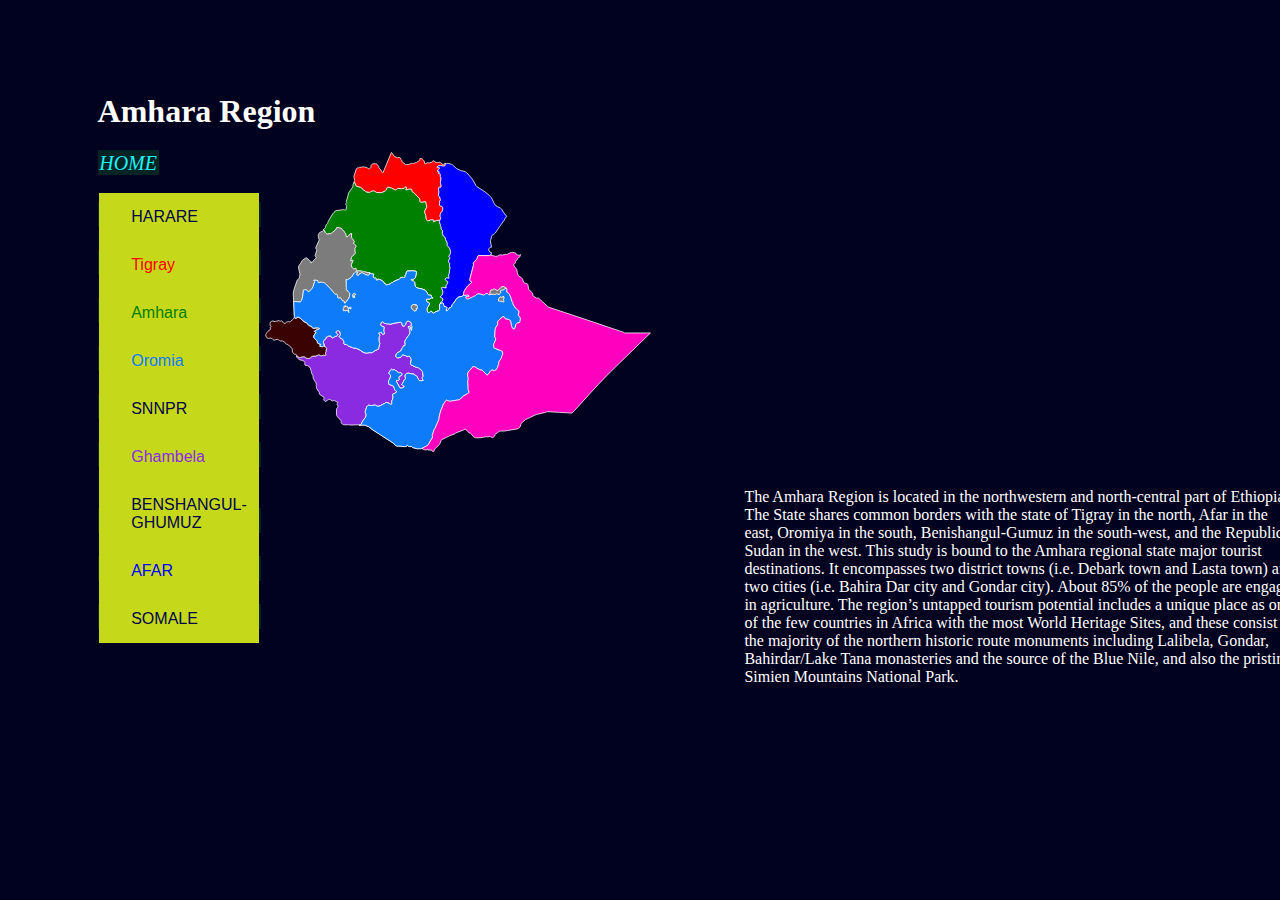
<file: C2-E_Samuel_Gelan_SVG_XML_HTML_CSS/Amhara.html>
<!DOCTYPE html>
<html lang="en">
<head>
    <meta charset="UTF-8">
    <meta http-equiv="X-UA-Compatible" content="IE=edge">
    <meta name="viewport" content="width=device-width, initial-scale=1.0">
    <title>Ethiopia</title>
    <link rel="stylesheet" href="css.css">
</head>
<h1>Amhara Region</h1>
<div class="container-1">
<body>
    <div class="box-0" id=names>
            
        <a class="button" href="SVG.html">HOME</a><br><br>
        <a class="button" href="Harare.html"><button id="Harerghe">HARARE</button></a><br>
        <a class="button" href="Tigray.html"><button id="tigray">Tigray</button></a><br>
        <a class="button" href="Amhara.html"><button id="amhara">Amhara</button></a><br>
        <a class="button" href="Oromia.html"><button id="oromia">Oromia</button></a><br>
        <a class="button" href="SNNPR.html"><button id="snnpr">SNNPR</button></a><br>
        <a class="button" href="Ghambela.html"><button id="ghambela">Ghambela</button></a><br>
        <a class="button" href="Benshangul-ghumuz.html"><button id="benshangul-ghumuz">BENSHANGUL-GHUMUZ</button></a><br>
        <a class="button" href="afar.html"><button id="afar">AFAR</button></a><br>
        <a class="button" href="somale.html"><button id="gulele">SOMALE</button></a><br>
    </div>
    
    <div class="box-1">
        <svg baseprofile="tiny" fill="#7c7c7c" height="300" stroke="#ffffff" stroke-linecap="round" stroke-linejoin="round" stroke-width="2" version="1.2" viewbox="0 0 1000 778" width="400" xmlns="http://www.w3.org/2000/svg">
        <a href="Amhara.html">
            <path id="amhara"  d="M453.1 176.2l-1.1 3.2-0.1 0.7 0 1.7 0.5 2 1.7 3.5 0.5 1.8 0 1-0.1 0.9 0 0.8 1.3 1.8 0.4 0.9 0.2 1.1 0.2 1-0.1 2 0.1 0.9 0.4 1 0.4 0.9 0.9 1.1 1.6 1 0.1 0.3-0.5 6.6 0 1.9 0.5 1.3 2.3 4.3 1.2 1.4 1.4 1.2 1.5 0.7 0.5 0.7 0.4 1.5 0.5 3.5 0.6 1.5 2.8 4.7 0.6 1.6 0.6 3.7 0 2-0.2 2 2.1 2.2 1.2 1.2 1 1.3 2.7 4.9 0.7 1.8 0.4 1.8 0.2 3.2 0.3 2.4 0 1.2-0.3 1.2-0.4 1-3.8 5.7 1.7 1.9 0.7 1.8-0.1 1.8-0.7 1.8-2 3.4-0.5 1.5 0 1.5 0.8 1.8 2.1 2.6 0.4 0.8 0 1.5-0.7 3.3 0 1.7 1.5 4.9 0.1 0.9-0.3 1.3-0.8 1.4-0.3 1.4-0.7 8.5-0.2 1.3-1.3 3.1-0.2 1.9 0.2 1.7 0.4 1.8 0.2 1.8-0.1 1.4-0.5 0.4-1-0.1-1.5-0.4-1.4-0.2-1.6-0.1-1.6 0.4-1.1 0.9-0.7 1.7 0.1 1.4 0.8 1.2 1.5 1.1 2 1.2 1.4 1 0.6 1.4-0.1 2.6-0.5 1.4-1.9 2.7-0.6 1.3-1.8 2.4 0 0.9 0.8 1.5 0.3 0.8-0.9 1.9-2.6 0-5.6-1.6-2.7 0.7 0.2 2.7 2.5 6.4 0.1 3.5-0.4 3.4-1.3 3.1-2.4 2.4-1.4 1-0.9 1.1-0.2 1 0.9 1.1 0.7 0.3 1.8 0.5 0.9 0.4 2.4 1.9-0.1 3.2-1.8 3.1-2.2 3-1.6 2.6-2.9 2.4 0.2 13.7-0.7 2-2.1 1.3-6.8 2.4-2.3 1.4-3.2 2.3-1.4 0.3-1.7-0.9-2.4-3.7-2-0.7-1 0.4-3.4 3.4-1.5 0.1-1.2-0.3-0.8-0.6-0.5-0.7-1.7-3.7-0.1-1.1 0.2-1.3-0.2-3.9 5.7-9.3 0.8-2.2-0.2-2-1.4-1.1-3.5-0.7-1.4-1.1-0.9-2.2-0.6-2.5-0.2-1.9 0.4-0.6 1.1-0.1 1.6 0.1 5.7-0.4 0.9-0.4 3.3-2.4 1.7-0.3 2.3 0.8 0.1 0-3.9-4.1-0.4-0.6 0.2-1.6-1.4-0.8-2-0.4-1.5 0.1-2.4-0.5-2.2-2.8-2.4-4.3-3.2-4.7-7.7-3.4-12.1-2.5-4.3-2.1-2.2-2.7-1.1-3.1-0.5-3.3-0.1-3.4-0.2-0.4-1.2-1.8-0.8-0.7-1.2-0.9-4.2-1.6-1.3-1.2-0.1-2 2.6 0.5 2.6-0.6 4.4-2.3 0.8-1 2.9-13.6 0.1-2.5-1.2-0.9-7.7-1.4-15.6 0.8-0.6 0.5-0.4 0.7-1.7 7.3-0.5 0.7-0.5 0.5-0.7 0.3-0.3 0.4 0 0.9 0.5 1.4 0.1 0.7-0.2 0.8-0.9 1.3-1.5 0.7-1.7 0.3-1.6 0-1.7-0.5-1.3 0.2-1.8 0.6-1.9 0.4-0.8 0.7-0.6 1.4-1.7 1.7-1.1 0.7-4 1-9.5 4.5-3.1 2.2-0.6 0.2-1.8 0.2-0.5 0.3-1 1.3-0.6 0.6-4.7 2.6-0.6 0.2-1.7-0.3-1 0.2-1.8 1-1.1 0-6.2-4.6-1-1.2-0.4-0.8-1.5-1.8-1.4-1.9-0.9-0.7-6.4-2.9-2.2-0.6-2.3-0.3-1 0.3-0.6 1.9-0.7 0.8-0.7 0.1-0.5-0.4-0.8-1.1-0.3-0.8 0-1.5-0.1-0.8-0.5-0.7-1.1-0.5-1.1-0.3-0.9 0-1.2 0.2-1-0.4-1.6-1.7-0.9-2.3 0.8-2 1-2-0.2-1.8-1-0.5-4.5 0-1.3-0.5-1.3-0.7-1.9-1.6-9.6-1.8-2.7-1-1.4-0.3-3.1-0.2-1.3-0.5-1.2-1.2-0.6 0-1.6 0.4-0.6 0.1-7.6-0.7-3.1 0-1.3-0.5-0.9-1.3-0.1-1.2 0.2-1.2 0-1.1-0.7-1-0.8-0.3-0.7 0.1-3.3 1.6-1.6-0.1-1.6-1.1-1.4-1.7-1.4-2.1-1-2.9-0.5-3.8 4.4-9.9-0.9-1.2-1.5 0-1.3 0.5-0.9 0.9-0.6 1.4-0.2 0-0.2-1.2 0-1.9 0.2-2 1.6-3.8 0-1 0.2-1 0.9-1.4 1.1-1.4 1-1.1 3.5-2.7 1.8-2 1.7-2.9-2-4.3 0.2-0.9 0.6-1.2-0.2-1.4-0.3-1.4-0.2-1.2 0.7-1.5 1.2-1.7 1-2 0.2-2.7-4.1-4.1-1.1-0.7-1.6-1.4 0.6-1.4 1.3-1.3 0.8-1.1-0.1-0.6-3.9-5.9-2.2-2.3-0.8-1.3-0.3-6.1 0.3-4.5-0.4-0.7-1.6 0.5-2.6 1.9-2.6 2.3-2.8 3-1.2 0.8-1.4 0.1-1.3-0.6-1-3.1-0.5-3.4-0.7-1.6-1.6-2-2.3-3.8-0.3-0.4-2.8-2.4-0.9-0.9-0.8-1.8-0.6-0.8-1.6-1-0.3-0.3-1.1-0.3-1.9 0-1.7-0.2-0.8-1.3-0.7-0.1-2 0-2.8-0.3-0.4 0.4-1.8 4.4-1.1 1.5-8.4 6.6-1.6 1.7-1.4 1.2-1.4 0.2-1.8-0.2-2 0.3-3.7 1.2-1.4 0-1.6-0.8-1.7-1.4-1.8-2-2.6-6.1-1.7-1.5 0.2-0.9 0.6-0.6 2.5-1.5 1.3-1.5 0.5-1.6 0.7-3.7 1.2-3 0.5-0.8 0.6-0.6 1.5-0.7 0.7-0.6 0.6-0.9 0.2-0.9 0.2-1.9 0.7-1.9 12.5-21 0.6-0.7 0.6-0.2 1.3-0.1 0.5-0.3 0.7-0.7 0.8-3.2 0.2-0.5 1-0.5 1.7-0.6 20.1-2.9 1.4 0.1 1.4 0.9 1.8 0.5 1.1-0.5 0.6-1.3 1.3-7.6-0.1-1.7-0.2-1-1.6-2.7-0.1-1.5 0.8-1.2 1-1 0.6-1 0-0.6-0.8-1.6-0.1-1.4 6.5-22.5 9.9-14.3 0.6-2 0.2-3.9 0.2-1.3 2.8-6.9 0.9 0.7 4.8 10.4 0.9 1 1.1 0 8.7 2.3 1.3 0.6 7.4 6.9 3.7 2.2 1.6 1.9 1.2 0.5 7.8 1.1 1.4 0 0.9-0.6 0.8-0.8 3.6-1.9 1.9-0.5 2.2-0.2 1.6 0.4 2 0.8 1.8 1.2 1 1.3 0.6 0.5 1 0.2 11.5 0.4 1.9-0.4 9.3-4.4 1-0.8 1-1.1 0.6-1.3 1.6-4.8 1.6-1.2 2.6 0 7.4 1.8 8.8 4.5 2.3 0.4 0.8-0.3 1.4-0.7 1.3-0.9 0.6-0.8 1.1-1.2 2.4 0.2 3.3 0.5 3.9 0.2 6.6-0.9 1.3-0.7 1.1-1.1 0.6-1.1 0.7-1 1.1-0.5 0.8 0.2 0.6 0.7 0.5 1.2 0.3 1.5-2 4.7 0.4 0.3 5.6-1.4 1.5-0.7 1.1-0.2 1.3-0.1 4.7 0.5 0.2 0.5 0.9 2 0.5 3 0.4 1.2 2.8 1.3 14.8 14.8 1.8 2.2 0.3 2.1 0 1.3 0.1 1.7 0.3 1.5 0.5 1 0.9 0.6 1.2 0.2 3.4 0 7.2-1.3 1.3 0.5 0.6 1.3 0.2 2.1 0.5 2.2 0.8 2.5 0.6 3-0.1 3.8-4.9 9-0.3 2.3 0.5 2.4 2.7 6.9 0.7 7.5 0.3 1.5 0.7 1.8 0.9 1.7 1.2 1 0.6 0.1 4.9-0.2 0.3-1.7 2-0.5 8.4 0.3 0.6 1 0.2 1.5-0.1 1.4-0.4 1.1 0.1 0.2 6-3.6 0.7-0.2 4.8-0.3 2.3-0.3 2.2-0.6z" id="ETH3109" name="Amhara">
            </path>
            </a>
            <a href="Tigray.html">
            <path id="tigray" d="M467.7 30.2l-1.1 0.7 0.2 1.5-0.1 1.8-0.5 1.1-0.5 0.6-0.4 0.3-1.8 0.2-5-0.5-2.7-0.8-1.1-0.2-4.6 0.9-2.1 1.3-1.9 1.5-0.4 0.6 0 0.6 1.5 0.8 4.1-0.3 1 0.9-0.2 0.9-3 3.3-1.7 3.5-0.3 1.3 0.5 0.4 2.1 0.1 1.2 0.2 1 0.6-2.2 2.5-0.4 0.6 0.5 1.2 1 0.1 1-0.4 0.8-0.2 0.8 0.7 0.5 1.3 0.2 1.4 0.1 1.1-0.3 2.6 0 0.9 0.4 0.8 1 0.8 0.4 1.4 0.1 4-1.2 6.4-0.3 3 0.5 2.5 0.9 2.4 0.6 3.4-0.3 2.9-2 1.2-2.5-1.2-0.5 0.9-1.6 5.3 0 1.7 1.1 2.8 0.2 1.7-0.2 1.7-1.3 6.9 0.1 0.9 0.7 1.4 1 1.1 1.2 0.7 0.4 0.8 1.1 5.2 0.4 0.7 0.8 1 0 0.4-0.3 1.1-0.8 1.2-0.8 0.9-0.9 0.1 0.3 3.2 0 1.4-0.3 1.9 0 1.5-0.7 1.9 0.1 0.3 2 1.7 1 0.5 1.5 0.2 1.4 0.4 1 1 1.7 2.8 0.4 2.2-0.3 3.2-0.7 3.1-1.1 2-2.3 2.5-1.4 2.5-0.8 2.9-0.3 3.4 0.2 1.1 1 2.1 0.2 1.4 0 1.6-0.2 1.6-0.5 1.3-1.2 1.1-2.2 0.6-2.3 0.3-4.8 0.3-0.7 0.2-6 3.6-0.1-0.2 0.4-1.1 0.1-1.4-0.2-1.5-0.6-1-8.4-0.3-2 0.5-0.3 1.7-4.9 0.2-0.6-0.1-1.2-1-0.9-1.7-0.7-1.8-0.3-1.5-0.7-7.5-2.7-6.9-0.5-2.4 0.3-2.3 4.9-9 0.1-3.8-0.6-3-0.8-2.5-0.5-2.2-0.2-2.1-0.6-1.3-1.3-0.5-7.2 1.3-3.4 0-1.2-0.2-0.9-0.6-0.5-1-0.3-1.5-0.1-1.7 0-1.3-0.3-2.1-1.8-2.2-14.8-14.8-2.8-1.3-0.4-1.2-0.5-3-0.9-2-0.2-0.5-4.7-0.5-1.3 0.1-1.1 0.2-1.5 0.7-5.6 1.4-0.4-0.3 2-4.7-0.3-1.5-0.5-1.2-0.6-0.7-0.8-0.2-1.1 0.5-0.7 1-0.6 1.1-1.1 1.1-1.3 0.7-6.6 0.9-3.9-0.2-3.3-0.5-2.4-0.2-1.1 1.2-0.6 0.8-1.3 0.9-1.4 0.7-0.8 0.3-2.3-0.4-8.8-4.5-7.4-1.8-2.6 0-1.6 1.2-1.6 4.8-0.6 1.3-1 1.1-1 0.8-9.3 4.4-1.9 0.4-11.5-0.4-1-0.2-0.6-0.5-1-1.3-1.8-1.2-2-0.8-1.6-0.4-2.2 0.2-1.9 0.5-3.6 1.9-0.8 0.8-0.9 0.6-1.4 0-7.8-1.1-1.2-0.5-1.6-1.9-3.7-2.2-7.4-6.9-1.3-0.6-8.7-2.3-1.1 0-0.9-1-4.8-10.4-0.9-0.7 1.2-3-0.2-3.4-1.1-3.5-0.4-1.7 0-1.7 0.3-1.5 6-18.7 1.3 0 0.4-1.3 0.9-0.7 1.1-0.3 1.4 0 0.9-0.2 2.1-1 1.3-0.2 3 0 0.6-0.2 1.1-0.6 0.6-0.2 4.6 0 2.1 0.3 4.4 1.3 2.2 0.3 0.4 0.2 1.2 1.7 1 0.7 1.3 0.2 0.4-0.1 0.9-0.8 0.6 0 1.2 0.1 0.5-0.1 0.8-0.6 0.8-0.8 0.5-1.2 0.1-1.4 0.1-1.7 0.2-1.4 0.6-1.3 1-1.5 1.9-1.5 2.3-0.5 4.9 0.1 1.4-0.5 1-0.1 1.6 1.4 1.2 0.7 2.6 3.7 1 1 0.2 0.6 0.1 1 0 1.6 0.2 0.7 0.9 0.5 2.7 2.3 0.3 0.4 0.5 1.3 0.4 1.7 0.4 0.8 1.5 0.5 0.7 0.3 0.5 0.5 0.2 0.7 0.1 1.7 0.3 1.2 0.7 0.8 1.2 0.8 0.7-0.8 6.2-15 12.8-30.9 2.8-6.6 1.1 1 0.8 1.2 1.3 2.5 0.3 0.3 0.6 0.1 0.3 0.2 0 1 0.4 1.2 0.3 0.3 0.8 0.1 0.6 0.5 0.2 1.2 0.4 0.6 0.5 0.5 7.3 3 1.2 0.2 3.7-0.7 1.6 0.1 1.1 0.5 0.6 0.8 0.6 1.4 0.3 1.9 0.3 0.6 0.7 0.6 1.4 1 0.5 0.9 0.6 2.6 0.5 1.2 0.8 1 1.1 0.9 3.5 1.9 0.6 0.5 0.4 1.5 0.4 0.6 0.8 0.6 0.6 0.1 0.5-0.2 3.3 0.1 5.1-0.6 2.5-0.7 4.1-2.1 1.3 0 1.2 0.4 1.2 0.1 1.2-0.1 1.3-0.3 4-1.6 2.9-0.3 1.3-0.9 2.2-2 2.7-1.3 1.4-0.9 1-1.2 0.2-1.3-0.2-1.3 0.2-1.1 0.8-0.9 0.1 0.3 2.4 0.2 1.9 0.5 0.7 0.3 1.4 0.9 1.3 1.2 1.2 1.4 0.9 1.5 1.9 5.7 1.4 2.6 1.7-0.1 1.4-2.3 0.9-0.8 1.7-0.3 3.6 0.6 1.3-0.1 5.4-1.5 2.7-1.3 1.2-1.6 0.6-1.4 1.1 0 1.3 0.7 1 0.9 1.4 1.7 0.8 0.5 3.4 1.1 1.8 0.1 3.8-0.6 2.1-0.1 2 0.7 1.9 1.2 3.5 3 1 0.5 1.2 0.2 1.3-0.4 2.1-1.7 1.2-0.3 1.3 0.2z" id="ETH3110" name="Tigray">
            </path>
        </a>
        <a href="Afar.html">
            <path id="afar"d="M585.4 267l-0.8 0.4-1.1 0.7-1.2 0.5-2 0.2-26.5-0.2-1.5 0.4-1.3 1.4-0.5 1.7-0.3 1.9-0.4 1.7-1.9 3.1-5.1 5.1-2.3 2.8-0.6 1.4-0.2 1.3 0.4 2.8 0 1.9-9.6 36.8 0.1 1.7 0.5 1.7 1.1 1 3 1.2 0.6 0.9-1 1.5-8.4 7.3-3.7 4.2-5.9 9.2-1 2.5-1.2 4.9-0.6 4.7-1.7 1.8-1.8 1-2.1 0.5-5.5 0.9-2.3 1-2 1.6-2.1 2.2-1.8 2.2-4.5 7.4-0.9 1.2-4.2 4.1-0.5 1-0.2 1-0.1 1.5-0.8 2.2-1.5 1.3-1.7 1.1-2.2 0.2-2.4 4.2-1.3 1.4-4.1 2.8-0.8-0.3-0.4-1.5 1.6-4.4 0-3-1.2-1.3-2.2-0.4-2.9-0.1 0.2-1.3-0.3-0.7-0.6-0.6-0.6-0.8-0.3-1.2-0.5-3-0.5-1.1-1.3-0.7-1.8 0-3.6 0.4 1.6-2.6 2.2-3 1.8-3.1 0.1-3.2-2.4-1.9-0.9-0.4-1.8-0.5-0.7-0.3-0.9-1.1 0.2-1 0.9-1.1 1.4-1 2.4-2.4 1.3-3.1 0.4-3.4-0.1-3.5-2.5-6.4-0.2-2.7 2.7-0.7 5.6 1.6 2.6 0 0.9-1.9-0.3-0.8-0.8-1.5 0-0.9 1.8-2.4 0.6-1.3 1.9-2.7 0.5-1.4 0.1-2.6-0.6-1.4-1.4-1-2-1.2-1.5-1.1-0.8-1.2-0.1-1.4 0.7-1.7 1.1-0.9 1.6-0.4 1.6 0.1 1.4 0.2 1.5 0.4 1 0.1 0.5-0.4 0.1-1.4-0.2-1.8-0.4-1.8-0.2-1.7 0.2-1.9 1.3-3.1 0.2-1.3 0.7-8.5 0.3-1.4 0.8-1.4 0.3-1.3-0.1-0.9-1.5-4.9 0-1.7 0.7-3.3 0-1.5-0.4-0.8-2.1-2.6-0.8-1.8 0-1.5 0.5-1.5 2-3.4 0.7-1.8 0.1-1.8-0.7-1.8-1.7-1.9 3.8-5.7 0.4-1 0.3-1.2 0-1.2-0.3-2.4-0.2-3.2-0.4-1.8-0.7-1.8-2.7-4.9-1-1.3-1.2-1.2-2.1-2.2 0.2-2 0-2-0.6-3.7-0.6-1.6-2.8-4.7-0.6-1.5-0.5-3.5-0.4-1.5-0.5-0.7-1.5-0.7-1.4-1.2-1.2-1.4-2.3-4.3-0.5-1.3 0-1.9 0.5-6.6-0.1-0.3-1.6-1-0.9-1.1-0.4-0.9-0.4-1-0.1-0.9 0.1-2-0.2-1-0.2-1.1-0.4-0.9-1.3-1.8 0-0.8 0.1-0.9 0-1-0.5-1.8-1.7-3.5-0.5-2 0-1.7 0.1-0.7 1.1-3.2 1.2-1.1 0.5-1.3 0.2-1.6 0-1.6-0.2-1.4-1-2.1-0.2-1.1 0.3-3.4 0.8-2.9 1.4-2.5 2.3-2.5 1.1-2 0.7-3.1 0.3-3.2-0.4-2.2-1.7-2.8-1-1-1.4-0.4-1.5-0.2-1-0.5-2-1.7-0.1-0.3 0.7-1.9 0-1.5 0.3-1.9 0-1.4-0.3-3.2 0.9-0.1 0.8-0.9 0.8-1.2 0.3-1.1 0-0.4-0.8-1-0.4-0.7-1.1-5.2-0.4-0.8-1.2-0.7-1-1.1-0.7-1.4-0.1-0.9 1.3-6.9 0.2-1.7-0.2-1.7-1.1-2.8 0-1.7 1.6-5.3 0.5-0.9 2.5 1.2 2-1.2 0.3-2.9-0.6-3.4-0.9-2.4-0.5-2.5 0.3-3 1.2-6.4-0.1-4-0.4-1.4-1-0.8-0.4-0.8 0-0.9 0.3-2.6-0.1-1.1-0.2-1.4-0.5-1.3-0.8-0.7-0.8 0.2-1 0.4-1-0.1-0.5-1.2 0.4-0.6 2.2-2.5-1-0.6-1.2-0.2-2.1-0.1-0.5-0.4 0.3-1.3 1.7-3.5 3-3.3 0.2-0.9-1-0.9-4.1 0.3-1.5-0.8 0-0.6 0.4-0.6 1.9-1.5 2.1-1.3 4.6-0.9 1.1 0.2 2.7 0.8 5 0.5 1.8-0.2 0.4-0.3 0.5-0.6 0.5-1.1 0.1-1.8-0.2-1.5 1.1-0.7 1.6 0.3 0.9 0 3.3-1 1.2 0 6 1.5 2.9 1.1 2.6 1.6 9.6 9 3.9 2 7.1 3.4 1.8 0.7 6 0.8 4.6 1.7 4 2.9 14 16.1 9.9 17.6 2 2 20.6 13.2 12 10 2.6 2.7 2.3 3 2.1 3.5 5.2 11.3 3.4 4.9 5.2 3.4 3.8 1.6 3.7 2.1 3.2 2.7 4.4 7.5 5.4 7.4 3.2 3.4-4 5.4-2.1 4.4-8.8 12.2-1.1 2.5-0.5 0.9-1.6 0.7-0.7 0.8-2.7 5.1-8 11.5-0.8 0.7-0.9 0.7-0.9 0.5-0.8 0.2-0.5 0.4-0.4 1-0.7 0.9-2.6 1.1-1 0.7-1 2.1-0.9 5.2-2 6.2 0 3.7 1.8 7.8 0.6 5.8-0.8-0.4-1.9 0.2-1.6 1-1.2 1.5-1 1.7-0.5 2.8 1.1 3 2.3 2.5 2.7 1.5 0.9-0.7 0 1.6-0.4 2.9-1.2 1.9 0.4 0.4z" id="ETH3111" name="Afar">
            </path>
            </a>
            <a href="Ghambela.html">
        <path id="ghambela" d="M244.6 708.3l-0.4-0.1-1-0.5-0.5-0.2-22.8 0.5-0.9-0.1-1.2-0.6-0.6-0.2-0.8 0-2.2 0.3-10 0.1-1.6-0.4-1.4-0.9-2.6-2.2-1.1-0.8-0.5-0.9 0-1.2 0.2-1.3 0-1.3-0.9-1.6-0.2-1.1-9-9.7-1.7-2.8-0.5-3.3 0.3-13.9 0.3-0.9 2.6-3.2 0.5-1.4 0-1.4-0.6-1.6-1.3-2.5-0.2-1.3 0.4-1.6 1.8-2.6-0.3-0.6-3.7-1.4-4.3-2.7-1.7-0.5-1.3 0.3-1.2 0.6-1.5 0.3-1.7-0.4-2.8-2.3-1.5-0.9-1.2-0.3-1.4-0.2-1.4 0-1.2 0.2-1.5 1-2.7 3-1.5 1-1.6 0.3-1.2-0.6-1-1.1-2.2-3.5-0.3-0.6 0.1-0.8 1.1-1.5 0.4-0.7-0.8-2.2-2.6-2-5.3-3.2-3-2.2-0.7-1.2-0.6-3.9-0.9-1.8-5.4-7.7-0.7-1.5-0.1-0.9 0.5-2.4-0.2-0.8-1.1-1.1-0.3-0.8 0-0.7 0.2-0.8 0.7-1.4-0.7-4.4-0.5-1.3-1.1-1.4-1.3-1.2-1.1-1.2-1.3-3.3-2.3-4.1-0.3-1.4-0.1-3.9-0.4-1.7-2.7-4.6-0.5-1.4-0.6-3.8-1.4-3.9-1.4-5.4-0.5-0.3-0.8-0.9-0.3-1.2-0.4-0.8-4.5-3-1.2-0.4-1.4-0.2-2.9 0-1.1-0.3-0.8-0.6-0.5-2.8-0.4-1.4 0.9-0.6-0.1-1.4-0.3-1.1-0.4-1.1-0.6-0.8-4.3-3-9.4-2.3-1.1-0.8-0.4-1.1-0.3-0.4-2.7-2.1-1.1-1.2-0.5-0.2-0.5-0.6-0.2-2.3 1.5-0.6 1.9 1.1 2 1.7 1.5 1.1 1.7 0.2 1.7-0.5 3.3-1.3 2.4-0.5 2.6 0 2.5 0.6 2 1.3 1.8 1.4 1.9 0.9 2.1 0.4 2.2-0.1 2.1-0.4 1.5-0.6 1.4-1 1.7-1.5 1.9-1.5 1.9-0.8 2-0.4 2.4-0.1 4 0.2 1.8-0.6 0.8-1.6 1.3 0.5 1.6-0.3 1.4-0.9 1-1.2 1.1 1.2 1.7 0.9 1.7 0.8 1.6 0.4 1.7-0.1 2.8-1.3 1.6-0.3 3.8 0.8 1.6-0.2 0.5-1.6-0.2-0.6-0.6-1.2-0.2-0.7 0.1-0.7 0.2-1.4 0.2-1.6 0.8-1.8 0-0.9 0-0.9 0.1-0.9 1.3-4.6 0.2-1.5-0.5-1.3-1.1-1.1-4.6-2.5-0.6-0.8 0.6-2-0.6-1.3-1.3-5.9-0.1-3.3 0.9-1.9 1.2-0.9 1.7-2.4 2.7-1.7 0.3-1.3 0-1.5 0.8-1.4 0.4-0.2 1.2 0.1 0.7-0.2 1.6-1.1 1.5-1.1 1 0 1.1 0.1 1.4-0.4 2.8 0 0.8 1.6 0.4 1.3 0.7 1.1 1.7 0.8 1.5-0.1 1.4-0.6 2.6-1.7 0.9-0.4 1.3-0.5 2.2-0.4 0.5-0.2 1-0.7 1.4-1.2 1.1-1.4 0.5-1.1-0.5-1.1-1-0.9-2.3-1.6-1.2-1.3 0.1-1.3 1.5-2.3 1-1.1 1.4-0.4 1.6-0.1 1.5 0.2 1.5 0.3 0.9 0.7 0.5 1.1 1.8 6.3 0.1 1.6-0.5 1.5-0.8 1.3-1.9 2.4 0 1.2 1.3 1.3 4.1 2.5 2.2 1 1 0.6 0.8 1 1.6 3.3 1.5 2.4 0.1 1-0.4 1.8-0.1 1.8 0.5 1.3 1.1 0.8 5.2 0.7 2.6 1.6 2.4 1.9 3 1.5 4 1.5 1.5 0.2 0.5 0.2 1.2 0.8 0.9 0.4 2.4 0.8 0.6 0 2.9 0 1.3 0.2 1.5 0.5 5.2 2.2 1.3 0 11.4 7.6 2.9 1.3 3 0.8 3.1 0.3 2.4-0.2 4.8-0.8 5.3 0.3 2.2-0.4 1.9-1.1 4.4-3.4 6.6-3 2.2-1.4 0.8 0.3 0.2-0.3 0.9-2.1 0.3-3 0.4-1.4 0.3-0.5 1.8-7 0-0.9-1.6-5.1-0.5-2.6 0-6.9 0.2-1.2 0.4-1.3 1.2-2.3 0.3-1.2-0.4-1.9-2.4-2.7 0-1.8 4-1.2 2.2-0.2 1.7 0.7 1.3 2.8 1 0.7 1.4 0.2 1.3-0.3 1.9-0.5 0.1-0.8 0-1-0.4-1.2-1.1-2.1-0.3-1.3 0.1-4.9 0.8-5.8-0.1-0.8-0.6-0.4-4.9-1.2-1.1-0.5-1.1-0.7-0.7-0.9-0.3-1.2-0.4-0.6 0.3-1.9 1.2-2.9 0.8-1.3 1-1.1 1.4-0.7 1.5 0 1.3 1.2 0.9 1.8 0.9 1.3 1.4 0 4.5 0.6 1.3 0.7 0.9 0 1-0.3 1.5-0.1 4.5 1 1.7-0.1 12.6-3.1 9.1-1.1 3.6-0.9 1.4 0.3 1.1 0.7 1 1 0.5 0.9 0.4 1.5 0.3 2.8 1 2.5 2.4 0.4 2.8-0.9 2-1.7 0.6-1.1 0.8-4.3 0.5-1.1 1-1.4 1.4-1.6 0.4-0.2 1.3-0.4 1.5-0.3 1.4 0.1 1.1 1 4.2 2 0.8 1.3 0.6 1.5 0.2 1.5-0.7 3.3 0.3 1.2 0.8 0.9 1.6 1.1-1.1 4.5-0.1 1.6 0.3 1.6-0.1 1.5-0.6 1.4-1.7-1.9-0.7-1-0.6-1.1-1.2-5.4-0.6-1.4-3.9 1.3 0.4 1.4 2.1 2.9 0.5 1.7 0.2 0.9 0.7 2.4 1 5.1-0.2 0.7-0.6 1.3-0.9 2.7-2.2 3.6-2.9 3.6-1.5 2.7-2.4 2.4-0.6 1.2-0.4 1.4-1.2 2.5-0.2 1.2-0.2 3.2 0.7 5 0 1.7-0.6 0.9-1.1 0.5-1.5 0.5-1.7 0.7-0.9 0.9-0.5 1-0.5 1.6-0.8 1.4-1.8 2.1-0.6 1.4-0.6 2.7-0.7 1-9.2 5.7-1.8 1.6-1 2.1-0.5 2.3-0.2 2.5 0.4 1.3 1.1 1.2 1.8 0.9 2.3 0.6 6.1-1.3 1.1-0.8 2.7-3.2 0.6-1 1.3-2.1 1.7 0.6 2.1 1.3 2.6 0.5 1.9 0.5 2.1 1.4 2.3 0.9 2.2-1 1.7-0.3 2.2 1.7 2 3.2 1.5 3.9-1.9 10.1 0.2 2.3 0.5 0.8 1.1 0.9 1.2 0.7 2.3 0.7 8.7 4.5 1.1 0.2 3.2 0.3 1.7 0.4 1 0.9 0.7 0.9 2.6 1.7 5 4.6 1.1 1.2 0.3 1.2 0.4 3 1.6 6.1 0 3-0.7 1.5-1 1.2-0.7 1.3 0.2 1.6 1.1 2.9 0.6 1.3 1 1.1-6.6 0.9-2.9-0.2-3.2-2.8 0-0.5-0.4-1.5-1.3-2-1.9-3.5-1.6-1.9-0.3-0.6-5.1-2.4-0.5-0.6-0.9-1.7-2.4 0.3-1.8 0-0.5-0.1-5-1.5-2.7-0.5-2.7-0.1-3.3 0.6-2.4 1.3-1.3 2.3-0.4 3.3 0.8 5.7-0.2 2-0.7 1-1.2 0.7-1.5 1.1-0.8 1.2-0.8 2.7-2.3 4.1-0.8 1.2-1.2 1.1-0.2 0.5 0.4 0.7 1.8 1.8 3.9 2.2 0.7 0.7-0.2 0.8-4.8 3.2-1.4 0.3-1.4 0-1.4 0.3-1.5-0.2-1.3-1.7-8.2-14.4-0.3-1.4 0.1-1.8 0.5-1.5 1 0 1.4 0.7 1.5 0.2 1.4-0.5 1.1-1.5 0.2-1.6-1.2-2.6 0.1-1.4 1.1-2.5 0.7-1 4.3-1.6 1.7-2.4-0.1-2.8-2.4-2.2-1.2-0.3-1.3 0.1-1.4 0.2-1.4 0.4-0.8-0.1-1.7-2-1.2-1.1-2.8-1.7-0.7-0.3-1.3-0.7-0.9-1.1-1.1-1-1.4-0.2-1.7 0.6-0.8 0.1-2.2-0.1-0.3-0.2-1.5-1.3-1.2 0.1-1.1 1-3.1 4.4-1.3 2.9 0.2 2.8 2.2 2.6 1.3 2.5-0.3 3.5-1.1 3.5-1.3 2.5-1.8 2.7-0.7 1.4-0.1 1.6 0.7 4.9-0.1 1.7 0.5 1 1.5 0.4 2.2 0.5 6.7 2.8 1.4 0.7 0.6 1.1 0.4 1.7 1.3 2.8 0.6 3.2 0.7 1.4 1.1 1.1 1.6 0.5 1.2 0.8 0.5 1.6-0.3 1.7-1 1-4.2 2.2-3.2 0.6-1.1 0.8-0.5 1.2 1 4.6 0 3.5-0.6 3.4-1.2 2.9-0.9 1.6-0.5 1.3-0.1 1.4 0.4 3.2-0.1 1.5-0.4 1.3-1 0.9-1.6 0.1-1.4-0.8-1.2-1.1-1.2-0.8-3.2-0.9-3.2-1.3-1.5-0.3-1.4 0.3-1.1 0.8-0.8 1.2-0.9 0.9-1.6 0.7-3 1.1-6.5 3.5-3.5 1.4-3.5 0.2-1.6-0.6-2.8-1.6-1.7-0.5-2-0.2-1.1 0.1-6.3 0.9-1.6 0-5.1-0.8-1.6 0.2-1.5 0.9-2 2.3-1.4 2.9-3.1 9.9 0 1.5 0.4 1.8 1.5 3.2 0.4 1.8-0.4 3.8-1.7 3.5-4.8 6.2-3.2 4.9-1.2 2.7-1 2.7-0.6 0.8-1.3 0.9-2.3 0.8-0.8 0.7z" id="ETH3129" name="Southern Nations, Nationalities and Peoples">
        </path>
    </a>
    <a href="Benshangul-ghumuz.html">
        <path id="beni" d="M152.4 500l0.6 1.3-0.6 2 0.6 0.8 4.6 2.5 1.1 1.1 0.5 1.3-0.2 1.5-1.3 4.6-0.1 0.9 0 0.9 0 0.9-0.8 1.8-0.2 1.6-0.2 1.4-0.1 0.7 0.2 0.7 0.6 1.2 0.2 0.6-0.5 1.6-1.6 0.2-3.8-0.8-1.6 0.3-2.8 1.3-1.7 0.1-1.6-0.4-1.7-0.8-1.7-0.9-1.1-1.2-1 1.2-1.4 0.9-1.6 0.3-1.3-0.5-0.8 1.6-1.8 0.6-4-0.2-2.4 0.1-2 0.4-1.9 0.8-1.9 1.5-1.7 1.5-1.4 1-1.5 0.6-2.1 0.4-2.2 0.1-2.1-0.4-1.9-0.9-1.8-1.4-2-1.3-2.5-0.6-2.6 0-2.4 0.5-3.3 1.3-1.7 0.5-1.7-0.2-1.5-1.1-2-1.7-1.9-1.1-1.5 0.6 0-2.1-0.3-1.4-0.7-1.1-0.9-0.6-1.1 0.5-1.2 0.3-1.3-0.9-1.8-2.3-3.1-2.4-0.6-0.6 0-6.2-0.5-2.3-1.1-1.9-8.3-8.4-2-1.2-2-0.3-0.7-0.2-3.3-2.5-2.2-3-0.8-1-0.7-0.3-2.1-0.6-1.8-1.2-0.7-0.2-4.3 0.4-1.4-0.4-0.7-0.5-1-1.2-0.6-0.6-0.7-0.3-1.2-0.4-0.6-0.5-1.1-0.4-1.8 0.1-2.8 0.6-0.6 0.3-1.7 1-0.8 0.1-3.7-1-1.2-1.1-1.1-1.2-1-0.9-0.5-0.2-2.2-0.3-1.9-0.8-0.6-0.1-2.1 0.5-0.4 0.2-0.4 0.5-0.9-0.1-1.4-0.6-1.8-0.2-0.5-0.3-0.7-1.6-1.2-0.6-0.5-1.1-1.7-4.5 0.3-0.7 0.8-1 0.4-0.7 0.6-0.8 0.3-1.4 0.4-0.7 0.8-1.1 3.8-3.9 1.1-2.2 2-0.4 1.2-0.5 0.8-0.7 0.5-0.9 0.2-1.4-0.2-0.3-0.9-0.7-0.2-0.3 0.1-1.7 0.8-1.3 0.6-0.5 1.1-0.5 0-0.9-1.5-0.7-0.4-0.8-1-1.1-0.2-0.8 0.1-0.5 0.6-1.3 0.2-0.8-0.7-0.7-0.1-0.6 0.4-0.7 0-1.2 0.4-1 0.9-0.4 1-0.2 0.5-0.5-0.3-0.6 1.9-1.7 1.2-0.2 7.2 1.6 0.7-0.2 0.9-0.7 1-0.3 0.9 0.2 4.5-0.6 0.6-0.3-0.3-0.8 1.3 0 1.1 0.6 1 0.8 1 0.5 1.3-0.2 1-0.6 0.9-0.4 1.4 0.2 2.1 1.8 1.3 2.3 1.6 1.9 3 0.3 1-0.2 2.8-2.3 0.7-0.5 1-0.5 1.2-0.3 2.2-0.3 3.8 0 1.3-0.3 1.3-0.8 6.6-6 1.4-1.5 0.8-1.6 0.3-1.4 1.6 0.8 1.2 1.2 0.8 0.6 0.8-0.2 3.2-2.3 1.6-0.6 1.7 0.2 2 0.9 3.4 2.3 5.8 5.6 3.3 2.6 6.7 3.4 1.9 1.6 2.4 3.5 1.4 1.4 2 0.9 3.9 0.8 1.3 1 1.1 2.1 1.2 1.7 1.8 0.8 2.1 0 4.8-0.8 3.8-0.1 3.6 0.4 2.1 1.5-0.6 1-1.6 0.8-3.4 1.1-4 2.3-3 1.3-0.6 0.8 0.6 0.7 3.2 1.1 0.4 0.7-0.4 0.8-4.2 6-1.1 2.8 0.1 3.2 1.4 2.9 2.1 2 2.4 1.9 2.2 2.2 0.7 1.4 0.4 3.2 0.5 1.4 1 0.8 6.7 2.4 0.9 0.8-0.5 1.1-0.9 0.8-1.1 1.3-0.3 1.1 1.2 0.5 2 0.1 0.9 0.2 1.6 0.7 0.4-0.2 1.1-0.8 1.3-0.7 1.4-0.9 0.8-1.2-0.1-1.5z" id="ETH3130" name="Gambela Peoples">
        </path>
    </a>
        
    <path d="M455.1 392.3l3.6-0.4 1.8 0 1.3 0.7 0.5 1.1 0.5 3 0.3 1.2 0.6 0.8 0.6 0.6 0.3 0.7-0.2 1.3 2.9 0.1 2.2 0.4 1.2 1.3 0 3-1.6 4.4 0.4 1.5 0.8 0.3 4.1-2.8 1.3-1.4 2.4-4.2 2.2-0.2 1.7-1.1 1.5-1.3 0.8-2.2 0.1-1.5 0.2-1 0.5-1 4.2-4.1 0.9-1.2 4.5-7.4 1.8-2.2 2.1-2.2 2-1.6 2.3-1 5.5-0.9 2.1-0.5 1.8-1 1.7-1.8 0.6-0.3 0.8 0.1 3.7 0 3.3-0.7 3.1 0 3.1 1.9 0.7 1.4-0.9 0.9-1.7 0.4-1.7 0.1-2.9-0.6-1.2 0.1-0.3 1.4 0.4 1.7 0.6 1.4 1 1 1.5 0.5 1.4-0.1 1.7-0.4 2.9-1 2.1-1.4 0.7-0.3 0.7-0.2 1.5-0.1 0.6-0.4 1.2-1 1.3-0.9 1.4-0.7 3.2-1.2 1.5-0.7 1.5-0.9 1.4-1.2 1.8-1.9 0.7-0.4 2.6-0.7 2.8 0.1 5.5 1.1 5.1 1.8 1.5 0.1 1.2-0.6 2.3-2 1.3-0.7 1.6-0.4 1.7-0.2 1.5 0.3 0.8 0.9 1 1.4 1.4 0.6 1.7 0.2 1.7-0.4 2.1-1 1.9 0.2 1.9 0.3 2.1-0.4 0.8-0.1 1.9 0.6 0.8 0.2 1.6-0.2 3.7-1.7 1.8 0 4 2 1.2-1.5 1.9-1.5 1.6-1.5 0.3-1.6-1.3-2.1-0.2-0.8 0.3-0.6 0.9-0.7 2-1.1 1.6-0.6 3.4-0.2 1.1-0.6 1.1-1 2.4-2.1 1.3-0.7 2.7 0.8 0.8 2.9-0.4 6.6 2.1 0.5 2.4 2.4 2.2 3.1 4.2 8.6 0.2 0.6 0.1 1.6 0.2 1 2.2 6.4 0.8 1.3 1.2 1.3 0.3 0.5-0.2 1.8 0.2 1.2 1.2 2.7 4.1 6.5 4.6 5.1 1.3 1.2 2.9 2.2 1.3 1.1 0.5 2.8-2.1 6.2 0.7 3.1 3.4 3.5 0.7 1.3 0.4 1.7 0.2 1.8-0.1 1.9-0.6 3.2-0.1 1.8-0.4 1.6-1.1 0.9-5.9 1.5-1.4 0.8-1.8 2.5-2.6 9.8-2.4 2.8-2.2-0.5-2.1-2.4-1.6-3.2-1.1-3.5-2-11.3-2-2.8-3.8-1.6-7.9-1.5-0.9-0.9-2.6-4.8-4.5 1.2-6.3 5.4-2.8 2.9-2.5 3.3-0.5 1.6 0.4 3.9-0.1 1.8-0.9 1.8-3.7 5.3-1.3 3.2-0.7 3.8-0.9 16.3 0.2 1.7 0.7 1.6 1.1 1.9 0.4 3-1.1 3.8-3.1 6.8-0.9 2.8-0.2 1.3 0.1 1.5 0.6 3.5 0.5 2 0.6 1.1 20.4 8 0.5 0.5 0.8 4.2-0.3 3.2-0.9 3.1-1.3 2-0.3 0.6-0.1 0.7 0.1 1.5-0.1 0.9-0.4 0.7-0.9 1.4-0.8 2.1-0.8 0.7-0.3 0.5 0.1 0.8-2.2 1.2-0.7 1-0.3 1.7-0.7 1.6-0.2 0.7 0.3 1.5-0.1 0.7-0.6 0.8 0.7 1.3-0.7 1.5-1.8 2.8-1.2 4.7-0.7 1.2-0.8 1.3-0.6 1.2-0.4 0.7-1.8 1.8-0.4 0.3-1.5 0.8-1.5 0.6-1.5 0.4-1.6 0-1.1-2.2-2.6 0.3-2.8 1.7-1.9 2-2.2 4.4-1.1 1.3-2.5 1.7-1 0.9-0.8 1.6-10.8-11.1-1.4-1.1-1.5-0.8-1.6-0.5-3.3-0.5-8.3-4.4-3.2-2.2-3.2-1.5-3.2 0.2-1.6 0.9-1.4 1.3-3.3 4.5-3.9 3.8-1 1.4-2.6 4.7-0.5 1.5 0.5 3.2-0.2 2.8 0.4 1.5 0.6 1.6 0.3 1.4 0.1 1.7-0.1 1.7-0.2 1.7-0.4 1.7-0.5 3.5 0.9 12.7-0.1 5.3 0.1 2 0.5 1.8 2.4 5.7-4.9 3.6-9.7 5.4-10.5 9.5-1.1 0.5-1.8 0.3-1 0.6-3.1 0-5 1.1-2.7 0.3-2.1 0.4-1.7-0.1-0.6 0.1-3.4 1.2-1.4 0.2-4.8-1-2.4-1-1.9-1-1 0-1.4 1.1-6.3 9.1-4.1 10.6-2.5 4.9-1.4 5.5-1.9 5.4-1.3 7.3-0.2 4-0.4 1.7-10.5 24.3-2.4 3.1-0.5 0.9-1.4 5.9-2.1 5.6-0.3 1.4 0.1 1.3 0.9 2.8-2 4.2-9.1 15.6-2.1 2.7-2.6 1.7-5.7 2.5-5.4 2.9 0.5 0.5-0.8 0.7-1.5-0.5-3.8 0.8-1.1 0-1-0.4-1.1-0.1-2.8 0.5-1.7 0-11.5-3.1-1.3-0.7-1-1-1.8-2.4-0.1 1.8-3.8-0.2-0.4-0.3-0.2-0.6-0.9 0.4-1.3 0-0.9-0.3-0.4-0.9-0.5-0.6-1.3-1.1-0.3-0.1-0.7 0.2-0.1 1.6-3.4 1.5-3.8 0.3-14.1-1.6-2.1 0.1-2.1 0.6-0.8-0.2-1.6-1.3-2-0.6-0.8-0.5-1-1.2-1.7-2.7-1.3-1.3-21.9-14.1-11.5-7.4-7.6-4.9-16.6-10.7-1.1-0.2-0.2-0.3-0.3-1.5-0.3-0.7-0.4-0.6-0.5-0.1-1.4 0.1-0.5-0.4-1-1.7-0.7-0.5-2.7-0.6-4.7-2.4-4-1.1-12.8 0.1-0.2-0.1 0.8-0.7 2.3-0.8 1.3-0.9 0.6-0.8 1-2.7 1.2-2.7 3.2-4.9 4.8-6.2 1.7-3.5 0.4-3.8-0.4-1.8-1.5-3.2-0.4-1.8 0-1.5 3.1-9.9 1.4-2.9 2-2.3 1.5-0.9 1.6-0.2 5.1 0.8 1.6 0 6.3-0.9 1.1-0.1 2 0.2 1.7 0.5 2.8 1.6 1.6 0.6 3.5-0.2 3.5-1.4 6.5-3.5 3-1.1 1.6-0.7 0.9-0.9 0.8-1.2 1.1-0.8 1.4-0.3 1.5 0.3 3.2 1.3 3.2 0.9 1.2 0.8 1.2 1.1 1.4 0.8 1.6-0.1 1-0.9 0.4-1.3 0.1-1.5-0.4-3.2 0.1-1.4 0.5-1.3 0.9-1.6 1.2-2.9 0.6-3.4 0-3.5-1-4.6 0.5-1.2 1.1-0.8 3.2-0.6 4.2-2.2 1-1 0.3-1.7-0.5-1.6-1.2-0.8-1.6-0.5-1.1-1.1-0.7-1.4-0.6-3.2-1.3-2.8-0.4-1.7-0.6-1.1-1.4-0.7-6.7-2.8-2.2-0.5-1.5-0.4-0.5-1 0.1-1.7-0.7-4.9 0.1-1.6 0.7-1.4 1.8-2.7 1.3-2.5 1.1-3.5 0.3-3.5-1.3-2.5-2.2-2.6-0.2-2.8 1.3-2.9 3.1-4.4 1.1-1 1.2-0.1 1.5 1.3 0.3 0.2 2.2 0.1 0.8-0.1 1.7-0.6 1.4 0.2 1.1 1 0.9 1.1 1.3 0.7 0.7 0.3 2.8 1.7 1.2 1.1 1.7 2 0.8 0.1 1.4-0.4 1.4-0.2 1.3-0.1 1.2 0.3 2.4 2.2 0.1 2.8-1.7 2.4-4.3 1.6-0.7 1-1.1 2.5-0.1 1.4 1.2 2.6-0.2 1.6-1.1 1.5-1.4 0.5-1.5-0.2-1.4-0.7-1 0-0.5 1.5-0.1 1.8 0.3 1.4 8.2 14.4 1.3 1.7 1.5 0.2 1.4-0.3 1.4 0 1.4-0.3 4.8-3.2 0.2-0.8-0.7-0.7-3.9-2.2-1.8-1.8-0.4-0.7 0.2-0.5 1.2-1.1 0.8-1.2 2.3-4.1 0.8-2.7 0.8-1.2 1.5-1.1 1.2-0.7 0.7-1 0.2-2-0.8-5.7 0.4-3.3 1.3-2.3 2.4-1.3 3.3-0.6 2.7 0.1 2.7 0.5 5 1.5 0.5 0.1 1.8 0 2.4-0.3 0.9 1.7 0.5 0.6 5.1 2.4 0.3 0.6 1.6 1.9 1.9 3.5 1.3 2 0.4 1.5 0 0.5 3.2 2.8 2.9 0.2 6.6-0.9-1-1.1-0.6-1.3-1.1-2.9-0.2-1.6 0.7-1.3 1-1.2 0.7-1.5 0-3-1.6-6.1-0.4-3-0.3-1.2-1.1-1.2-5-4.6-2.6-1.7-0.7-0.9-1-0.9-1.7-0.4-3.2-0.3-1.1-0.2-8.7-4.5-2.3-0.7-1.2-0.7-1.1-0.9-0.5-0.8-0.2-2.3 1.9-10.1-1.5-3.9-2-3.2-2.2-1.7-1.7 0.3-2.2 1-2.3-0.9-2.1-1.4-1.9-0.5-2.6-0.5-2.1-1.3-1.7-0.6-1.3 2.1-0.6 1-2.7 3.2-1.1 0.8-6.1 1.3-2.3-0.6-1.8-0.9-1.1-1.2-0.4-1.3 0.2-2.5 0.5-2.3 1-2.1 1.8-1.6 9.2-5.7 0.7-1 0.6-2.7 0.6-1.4 1.8-2.1 0.8-1.4 0.5-1.6 0.5-1 0.9-0.9 1.7-0.7 1.5-0.5 1.1-0.5 0.6-0.9 0-1.7-0.7-5 0.2-3.2 0.2-1.2 1.2-2.5 0.4-1.4 0.6-1.2 2.4-2.4 1.5-2.7 2.9-3.6 2.2-3.6 0.9-2.7 0.6-1.3 0.2-0.7-1-5.1-0.7-2.4-0.2-0.9-0.5-1.7-2.1-2.9-0.4-1.4 3.9-1.3 0.6 1.4 1.2 5.4 0.6 1.1 0.7 1 1.7 1.9 0.6-1.4 0.1-1.5-0.3-1.6 0.1-1.6 1.1-4.5-1.6-1.1-0.8-0.9-0.3-1.2 0.7-3.3-0.2-1.5-0.6-1.5-0.8-1.3-4.2-2-1.1-1-1.4-0.1-1.5 0.3-1.3 0.4-0.4 0.2-1.4 1.6-1 1.4-0.5 1.1-0.8 4.3-0.6 1.1-2 1.7-2.8 0.9-2.4-0.4-1-2.5-0.3-2.8-0.4-1.5-0.5-0.9-1-1-1.1-0.7-1.4-0.3-3.6 0.9-9.1 1.1-12.6 3.1-1.7 0.1-4.5-1-1.5 0.1-1 0.3-0.9 0-1.3-0.7-4.5-0.6-1.4 0-0.9-1.3-0.9-1.8-1.3-1.2-1.5 0-1.4 0.7-1 1.1-0.8 1.3-1.2 2.9-0.3 1.9 0.4 0.6 0.3 1.2 0.7 0.9 1.1 0.7 1.1 0.5 4.9 1.2 0.6 0.4 0.1 0.8-0.8 5.8-0.1 4.9 0.3 1.3 1.1 2.1 0.4 1.2 0 1-0.1 0.8-1.9 0.5-1.3 0.3-1.4-0.2-1-0.7-1.3-2.8-1.7-0.7-2.2 0.2-4 1.2 0 1.8 2.4 2.7 0.4 1.9-0.3 1.2-1.2 2.3-0.4 1.3-0.2 1.2 0 6.9 0.5 2.6 1.6 5.1 0 0.9-1.8 7-0.3 0.5-0.4 1.4-0.3 3-0.9 2.1-0.2 0.3-0.8-0.3-2.2 1.4-6.6 3-4.4 3.4-1.9 1.1-2.2 0.4-5.3-0.3-4.8 0.8-2.4 0.2-3.1-0.3-3-0.8-2.9-1.3-11.4-7.6-1.3 0-5.2-2.2-1.5-0.5-1.3-0.2-2.9 0-0.6 0-2.4-0.8-0.9-0.4-1.2-0.8-0.5-0.2-1.5-0.2-4-1.5-3-1.5-2.4-1.9-2.6-1.6-5.2-0.7-1.1-0.8-0.5-1.3 0.1-1.8 0.4-1.8-0.1-1-1.5-2.4-1.6-3.3-0.8-1-1-0.6-2.2-1-4.1-2.5-1.3-1.3 0-1.2 1.9-2.4 0.8-1.3 0.5-1.5-0.1-1.6-1.8-6.3-0.5-1.1-0.9-0.7-1.5-0.3-1.5-0.2-1.6 0.1-1.4 0.4-1 1.1-1.5 2.3-0.1 1.3 1.2 1.3 2.3 1.6 1 0.9 0.5 1.1-0.5 1.1-1.1 1.4-1.4 1.2-1 0.7-0.5 0.2-2.2 0.4-1.3 0.5-0.9 0.4-2.6 1.7-1.4 0.6-1.5 0.1-1.7-0.8-0.7-1.1-0.4-1.3-0.8-1.6-2.8 0-1.4 0.4-1.1-0.1-1 0-1.5 1.1-1.6 1.1-0.7 0.2-1.2-0.1-0.4 0.2-0.8 1.4 0 1.5-0.3 1.3-2.7 1.7-1.7 2.4-1.2 0.9-0.9 1.9 0.1 3.3 1.3 5.9 0.1 1.5-0.8 1.2-1.4 0.9-1.3 0.7-1.1 0.8-0.4 0.2-1.6-0.7-0.9-0.2-2-0.1-1.2-0.5 0.3-1.1 1.1-1.3 0.9-0.8 0.5-1.1-0.9-0.8-6.7-2.4-1-0.8-0.5-1.4-0.4-3.2-0.7-1.4-2.2-2.2-2.4-1.9-2.1-2-1.4-2.9-0.1-3.2 1.1-2.8 4.2-6 0.4-0.8-0.4-0.7-3.2-1.1-0.6-0.7 0.6-0.8 3-1.3 4-2.3 3.4-1.1 1.6-0.8 0.6-1-2.1-1.5-3.6-0.4-3.8 0.1-4.8 0.8-2.1 0-1.8-0.8-1.2-1.7-1.1-2.1-1.3-1-3.9-0.8-2-0.9-1.4-1.4-2.4-3.5-1.9-1.6-6.7-3.4-3.3-2.6-5.8-5.6-3.4-2.3-2-0.9-1.7-0.2-1.6 0.6-3.2 2.3-0.8 0.2-0.8-0.6-1.2-1.2-1.6-0.8 0.3-1.7-1.9-39.1 3.1 0.1 12.4 1.1 1.9-0.2 1.3-0.9 0.9-1.2 0.7-1.2 0.6-1.2 0.5-1.6 2.6-11.7 1.4-12.5 1.6-1 1.5 0 2.5-0.4 1.2 0.2 1.5 1.1 3.1 2.7 1.7 0.9 2.1-0.3 7.5-8.1 2.5-4.7 3.9-12.3-0.5-1-1-1-0.6-1.6 0.3-0.6 8.5 0.6 1.1 0.4 0.4 0.7-0.1 1.7 0.1 1.6 0.7 1.1 1.7 0.1 5.2-0.8 2.2 0.1 3.1 0.5 1.3 0 1.3 0.2 1.4 0.8 2.5 1.9 13.4 13.4 9.1 11.1 3.3 3.4 2.8-0.5 0.9 0.1 0.9 1.2 1.3 2.9 0.2 0.8-0.1 3.8 0.7 0.8 0.8 0.4 0.8 0.1 2-0.1 2.6 0.2 1.3-0.1 0.6 0.3 0.5 0.9 0.6 1.3 2.4 4.2 0.6 0.8 0.8 0.1 2.1-0.2 1.1 1.3 0.9 4.2 1.5 0.6 9.7-12.7 1.9-5.5 0.8-4.8-0.4-3.7-2-2-1.1-0.8-4.5-5.3-2.1-1.8 0.1-0.3 1.3-1 0.6-1.1-0.1-1.4-0.7-1.6-0.4-1.4 0.4-6.4-0.6-11.9 0.8 0 1.2 0.9 1.3-0.1 1.3-0.5 2.7-1.5 5.9-4.3 2.2-2.5 3.5-5.8 1-1.2 2.5-2.6 1.2-1 1.4-0.6 4.1-0.4 0.4 0.2-2.3 6.6-0.2 0.8 0.4 0.4 1.2 0.4 1.1 0.5 1.1 0.3 1.4-0.3 1.5-3 0.9-0.7 5.8-3 1.2 0.1 2.9 1.8 3.6 1.5 1.4 1.1 6.9 2.1 1.3 0.1 0.8-0.4 0.7-0.9 0.7-1.3 1.3-3.7 1.9 1.6 1.3 0.7 1.3 0.5 4.5 0 1 0.5 0.2 1.8-1 2-0.8 2 0.9 2.3 1.6 1.7 1 0.4 1.2-0.2 0.9 0 1.1 0.3 1.1 0.5 0.5 0.7 0.1 0.8 0 1.5 0.3 0.8 0.8 1.1 0.5 0.4 0.7-0.1 0.7-0.8 0.6-1.9 1-0.3 2.3 0.3 2.2 0.6 6.4 2.9 0.9 0.7 1.4 1.9 1.5 1.8 0.4 0.8 1 1.2 6.2 4.6 1.1 0 1.8-1 1-0.2 1.7 0.3 0.6-0.2 4.7-2.6 0.6-0.6 1-1.3 0.5-0.3 1.8-0.2 0.6-0.2 3.1-2.2 9.5-4.5 4-1 1.1-0.7 1.7-1.7 0.6-1.4 0.8-0.7 1.9-0.4 1.8-0.6 1.3-0.2 1.7 0.5 1.6 0 1.7-0.3 1.5-0.7 0.9-1.3 0.2-0.8-0.1-0.7-0.5-1.4 0-0.9 0.3-0.4 0.7-0.3 0.5-0.5 0.5-0.7 1.7-7.3 0.4-0.7 0.6-0.5 15.6-0.8 7.7 1.4 1.2 0.9-0.1 2.5-2.9 13.6-0.8 1-4.4 2.3-2.6 0.6-2.6-0.5 0.1 2 1.3 1.2 4.2 1.6 1.2 0.9 0.8 0.7 1.2 1.8 0.2 0.4 0.1 3.4 0.5 3.3 1.1 3.1 2.2 2.7 4.3 2.1 12.1 2.5 7.7 3.4 3.2 4.7 2.4 4.3 2.2 2.8 2.4 0.5 1.5-0.1 2 0.4 1.4 0.8-0.2 1.6 0.4 0.6 3.9 4.1-0.1 0-2.3-0.8-1.7 0.3-3.3 2.4-0.9 0.4-5.7 0.4-1.6-0.1-1.1 0.1-0.4 0.6 0.2 1.9 0.6 2.5 0.9 2.2 1.4 1.1 3.5 0.7 1.4 1.1 0.2 2-0.8 2.2-5.7 9.3 0.2 3.9-0.2 1.3 0.1 1.1 1.7 3.7 0.5 0.7 0.8 0.6 1.2 0.3 1.5-0.1 3.4-3.4 1-0.4 2 0.7 2.4 3.7 1.7 0.9 1.4-0.3 3.2-2.3 2.3-1.4 6.8-2.4 2.1-1.3 0.7-2-0.2-13.7 2.9-2.4z m-246.6 7.7l-2.8-0.7-1 0.1-0.5 0.7-0.1 1.1 0 1.2-0.1 1-0.4 0.7-1.1 1.3-0.5 0.9 0 0.8 0.3 1.7 0 0.8-0.4 0.5 0.3 0.7 0.5 0.5 1.3 0.7 0.6-0.5 1.2 0 1.3-0.2 0.4 0.2 0.6 0.8 1.4-0.1 1-0.6 1.6-1.7 0.7 1 1.6 1.3 0.7 0.8 0.1 0.6-0.1 1.1 0.4 0.6 1 0.6 1.3 0.1-0.2-0.7-0.3-0.7-0.8-1.2 1-0.4 0-0.9-0.6-0.9-1-0.4-0.2-1.5 0.1-2 0.4-2.1 0.5-1.2-0.8 0.3-0.9-0.1-0.8-0.3-0.8-0.8-0.5-0.8 0-0.3 1-1-0.7-0.4-1.9-0.6-0.9-0.1-0.7 0.3-1.2-0.2z m180.8-3.9l-0.2-1-1.4 1.4-0.7-0.1-0.5-0.9-0.3-0.3-0.8 0.1-2.7 0.6-0.8 0.3-1.1 0.9-1.2 1.6-0.9 1.8-0.5 1.4 0.6 0.9-0.1 0.5 1 1.6 0.6 2 0.5 0.6 0.6 0.6 1.5 0.5 0.7 0.6 0.6 0.7 1.3 1.6 0.8 0.6 1.3 0.7 1.3 0.2 0.8-1.1 0.4-1.3 0.9-0.1 1 0.1 0.8-0.5 0.1-1-1-2.5-0.2-1.2 1.4 0.4 1.4 0.1-0.2-0.8 0.5-1.5 0.2-0.9 0-1.3-0.4-1.2-1.7-3.8-1.4-0.1-1.7 0.1-0.5-0.3z m-168.2 10l1.5-0.6 0.7-0.5 0.5-0.6-1.1-0.6-1.2-1.4-0.8-0.5-2.9 1.5-0.6 0.8 0.6 0.8 0.9 0.6 0.6 0.4 0.6 0.2 1.2-0.1z m9.8-31.9l-0.2-1.5 0.7-1.3 2.6-1.2 0.5-0.5 0.1-0.8-0.4-0.6-2.2-1.6-1.2-0.3-1.2 0.3-1.3 0.9-0.8 0.9-0.4 1-0.7 2.6 1.6 5.4 0.8 1.3 0.2-0.1 0.3-1.4 0.8-0.4 2.3 0.4-1.5-3.1z m387.1 1.5l-1.4 0.1-1.6 0.8-1.5 0.5-1.7-0.5-1.2-0.7-1.1-0.1-1.5 1.6-2 3.4-0.7 1.9-0.3 2 0.1 1.5 1.1 0.2 1.3-0.3 1.3-0.1 0.6 0.4 1 0.9 0.5 0.3 1-0.1 1.8-0.8 0.9 0.3 1.8 1.6 1.1 0.3 1.1-0.6 0.6-1.3-0.4-1.2-0.7-1.3-0.4-1.2 0.1-0.9 0.8-1.4 0.4-3.2 0-0.6-1-1.5z" id="ETH3131" name="Oromiya">
        </path>
        <path d="M221.1 406.1l-1.2 0.1-0.6-0.2-0.6-0.4-0.9-0.6-0.6-0.8 0.6-0.8 2.9-1.5 0.8 0.5 1.2 1.4 1.1 0.6-0.5 0.6-0.7 0.5-1.5 0.6z m-12.6-6.1l1.2 0.2 0.7-0.3 0.9 0.1 1.9 0.6 0.7 0.4-1 1 0 0.3 0.5 0.8 0.8 0.8 0.8 0.3 0.9 0.1 0.8-0.3-0.5 1.2-0.4 2.1-0.1 2 0.2 1.5 1 0.4 0.6 0.9 0 0.9-1 0.4 0.8 1.2 0.3 0.7 0.2 0.7-1.3-0.1-1-0.6-0.4-0.6 0.1-1.1-0.1-0.6-0.7-0.8-1.6-1.3-0.7-1-1.6 1.7-1 0.6-1.4 0.1-0.6-0.8-0.4-0.2-1.3 0.2-1.2 0-0.6 0.5-1.3-0.7-0.5-0.5-0.3-0.7 0.4-0.5 0-0.8-0.3-1.7 0-0.8 0.5-0.9 1.1-1.3 0.4-0.7 0.1-1 0-1.2 0.1-1.1 0.5-0.7 1-0.1 2.8 0.7z m22.4-25.8l1.5 3.1-2.3-0.4-0.8 0.4-0.3 1.4-0.2 0.1-0.8-1.3-1.6-5.4 0.7-2.6 0.4-1 0.8-0.9 1.3-0.9 1.2-0.3 1.2 0.3 2.2 1.6 0.4 0.6-0.1 0.8-0.5 0.5-2.6 1.2-0.7 1.3 0.2 1.5z m40.2-60.6l-1.3 3.7-0.7 1.3-0.7 0.9-0.8 0.4-1.3-0.1-6.9-2.1-1.4-1.1-3.6-1.5-2.9-1.8-1.2-0.1-5.8 3-0.9 0.7-1.5 3-1.4 0.3-1.1-0.3-1.1-0.5-1.2-0.4-0.4-0.4 0.2-0.8 2.3-6.6-0.4-0.2-4.1 0.4-1.4 0.6-1.2 1-2.5 2.6-1 1.2-3.5 5.8-2.2 2.5-5.9 4.3-2.7 1.5-1.3 0.5-1.3 0.1-1.2-0.9-0.8 0 0.6 11.9-0.4 6.4 0.4 1.4 0.7 1.6 0.1 1.4-0.6 1.1-1.3 1-0.1 0.3 2.1 1.8 4.5 5.3 1.1 0.8 2 2 0.4 3.7-0.8 4.8-1.9 5.5-9.7 12.7-1.5-0.6-0.9-4.2-1.1-1.3-2.1 0.2-0.8-0.1-0.6-0.8-2.4-4.2-0.6-1.3-0.5-0.9-0.6-0.3-1.3 0.1-2.6-0.2-2 0.1-0.8-0.1-0.8-0.4-0.7-0.8 0.1-3.8-0.2-0.8-1.3-2.9-0.9-1.2-0.9-0.1-2.8 0.5-3.3-3.4-9.1-11.1-13.4-13.4-2.5-1.9-1.4-0.8-1.3-0.2-1.3 0-3.1-0.5-2.2-0.1-5.2 0.8-1.7-0.1-0.7-1.1-0.1-1.6 0.1-1.7-0.4-0.7-1.1-0.4-8.5-0.6-0.3 0.6 0.6 1.6 1 1 0.5 1-3.9 12.3-2.5 4.7-7.5 8.1-2.1 0.3-1.7-0.9-3.1-2.7-1.5-1.1-1.2-0.2-2.5 0.4-1.5 0-1.6 1-1.4 12.5-2.6 11.7-0.5 1.6-0.6 1.2-0.7 1.2-0.9 1.2-1.3 0.9-1.9 0.2-12.4-1.1-3.1-0.1-1.1-22 2.1-10 8.2-23.5 4-3.6 1.5-2.3 0.1-0.7-0.3-1.7 0.1-0.7 1-1.5 0.6-2.8-0.1-3.1-3.3-14.9-0.2-2.8 0.5-2.4 5.7-8.1 2.6-5.1 1-1.4 1.2-1 8-5.6 1.1-0.4 0.8 0.3 8.1 7.2 2 1.2 0.8 0.8 0.5 1-0.3 2.1 0.1 1 0.7 0.2 0.5-0.5 0.9-2.1 0.8-0.7 1.1-0.1 0.9 0.2 0.7-0.1 0.8-1.1 0.4-1.2 0-0.8 0.3-0.9 1.2-1.1 3.6-2.8 1.2-1.6 0.5-2.3-0.4-1-2-1.5-0.6-0.9 0-0.7 4.4-13 0.3-2.1-0.9-1.4-1.1-1.3-0.7-1.9 0.2-1.4 8.4-18.7 0.3-1.3-0.2-1.3-1.4-2.8-0.5-1.4 0.1-2.7-0.5-2.6 0.1-1.4 0.5-1.6 0.7-1.7 0.9-1.5 1-1.4 2.6-1.6 5.9-2.3 2-2.3 0.1-0.7 0.1-1.2 1.7 1.5 2.6 6.1 1.8 2 1.7 1.4 1.6 0.8 1.4 0 3.7-1.2 2-0.3 1.8 0.2 1.4-0.2 1.4-1.2 1.6-1.7 8.4-6.6 1.1-1.5 1.8-4.4 0.4-0.4 2.8 0.3 2 0 0.7 0.1 0.8 1.3 1.7 0.2 1.9 0 1.1 0.3 0.3 0.3 1.6 1 0.6 0.8 0.8 1.8 0.9 0.9 2.8 2.4 0.3 0.4 2.3 3.8 1.6 2 0.7 1.6 0.5 3.4 1 3.1 1.3 0.6 1.4-0.1 1.2-0.8 2.8-3 2.6-2.3 2.6-1.9 1.6-0.5 0.4 0.7-0.3 4.5 0.3 6.1 0.8 1.3 2.2 2.3 3.9 5.9 0.1 0.6-0.8 1.1-1.3 1.3-0.6 1.4 1.6 1.4 1.1 0.7 4.1 4.1-0.2 2.7-1 2-1.2 1.7-0.7 1.5 0.2 1.2 0.3 1.4 0.2 1.4-0.6 1.2-0.2 0.9 2 4.3-1.7 2.9-1.8 2-3.5 2.7-1 1.1-1.1 1.4-0.9 1.4-0.2 1 0 1-1.6 3.8-0.2 2 0 1.9 0.2 1.2 0.2 0 0.6-1.4 0.9-0.9 1.3-0.5 1.5 0 0.9 1.2-4.4 9.9 0.5 3.8 1 2.9 1.4 2.1 1.4 1.7 1.6 1.1 1.6 0.1 3.3-1.6 0.7-0.1 0.8 0.3 0.7 1 0 1.1-0.2 1.2 0.1 1.2 0.9 1.3 1.3 0.5 3.1 0 7.6 0.7 0.6-0.1 1.6-0.4 0.6 0 1.2 1.2 1.3 0.5 3.1 0.2 1.4 0.3 2.7 1 9.6 1.8z" id="ETH3132" name="Benshangul-Gumaz">
        </path>
        <path d="M389.3 396.1l0.5 0.3 1.7-0.1 1.4 0.1 1.7 3.8 0.4 1.2 0 1.3-0.2 0.9-0.5 1.5 0.2 0.8-1.4-0.1-1.4-0.4 0.2 1.2 1 2.5-0.1 1-0.8 0.5-1-0.1-0.9 0.1-0.4 1.3-0.8 1.1-1.3-0.2-1.3-0.7-0.8-0.6-1.3-1.6-0.6-0.7-0.7-0.6-1.5-0.5-0.6-0.6-0.5-0.6-0.6-2-1-1.6 0.1-0.5-0.6-0.9 0.5-1.4 0.9-1.8 1.2-1.6 1.1-0.9 0.8-0.3 2.7-0.6 0.8-0.1 0.3 0.3 0.5 0.9 0.7 0.1 1.4-1.4 0.2 1z" id="ETH3133" name="Addis Ababa">
        </path>
        <a href ="Oromia.html">
            <path id="oromia" d="M455.1 392.3l3.6-0.4 1.8 0 1.3 0.7 0.5 1.1 0.5 3 0.3 1.2 0.6 0.8 0.6 0.6 0.3 0.7-0.2 1.3 2.9 0.1 2.2 0.4 1.2 1.3 0 3-1.6 4.4 0.4 1.5 0.8 0.3 4.1-2.8 1.3-1.4 2.4-4.2 2.2-0.2 1.7-1.1 1.5-1.3 0.8-2.2 0.1-1.5 0.2-1 0.5-1 4.2-4.1 0.9-1.2 4.5-7.4 1.8-2.2 2.1-2.2 2-1.6 2.3-1 5.5-0.9 2.1-0.5 1.8-1 1.7-1.8 0.6-0.3 0.8 0.1 3.7 0 3.3-0.7 3.1 0 3.1 1.9 0.7 1.4-0.9 0.9-1.7 0.4-1.7 0.1-2.9-0.6-1.2 0.1-0.3 1.4 0.4 1.7 0.6 1.4 1 1 1.5 0.5 1.4-0.1 1.7-0.4 2.9-1 2.1-1.4 0.7-0.3 0.7-0.2 1.5-0.1 0.6-0.4 1.2-1 1.3-0.9 1.4-0.7 3.2-1.2 1.5-0.7 1.5-0.9 1.4-1.2 1.8-1.9 0.7-0.4 2.6-0.7 2.8 0.1 5.5 1.1 5.1 1.8 1.5 0.1 1.2-0.6 2.3-2 1.3-0.7 1.6-0.4 1.7-0.2 1.5 0.3 0.8 0.9 1 1.4 1.4 0.6 1.7 0.2 1.7-0.4 2.1-1 1.9 0.2 1.9 0.3 2.1-0.4 0.8-0.1 1.9 0.6 0.8 0.2 1.6-0.2 3.7-1.7 1.8 0 4 2 1.2-1.5 1.9-1.5 1.6-1.5 0.3-1.6-1.3-2.1-0.2-0.8 0.3-0.6 0.9-0.7 2-1.1 1.6-0.6 3.4-0.2 1.1-0.6 1.1-1 2.4-2.1 1.3-0.7 2.7 0.8 0.8 2.9-0.4 6.6 2.1 0.5 2.4 2.4 2.2 3.1 4.2 8.6 0.2 0.6 0.1 1.6 0.2 1 2.2 6.4 0.8 1.3 1.2 1.3 0.3 0.5-0.2 1.8 0.2 1.2 1.2 2.7 4.1 6.5 4.6 5.1 1.3 1.2 2.9 2.2 1.3 1.1 0.5 2.8-2.1 6.2 0.7 3.1 3.4 3.5 0.7 1.3 0.4 1.7 0.2 1.8-0.1 1.9-0.6 3.2-0.1 1.8-0.4 1.6-1.1 0.9-5.9 1.5-1.4 0.8-1.8 2.5-2.6 9.8-2.4 2.8-2.2-0.5-2.1-2.4-1.6-3.2-1.1-3.5-2-11.3-2-2.8-3.8-1.6-7.9-1.5-0.9-0.9-2.6-4.8-4.5 1.2-6.3 5.4-2.8 2.9-2.5 3.3-0.5 1.6 0.4 3.9-0.1 1.8-0.9 1.8-3.7 5.3-1.3 3.2-0.7 3.8-0.9 16.3 0.2 1.7 0.7 1.6 1.1 1.9 0.4 3-1.1 3.8-3.1 6.8-0.9 2.8-0.2 1.3 0.1 1.5 0.6 3.5 0.5 2 0.6 1.1 20.4 8 0.5 0.5 0.8 4.2-0.3 3.2-0.9 3.1-1.3 2-0.3 0.6-0.1 0.7 0.1 1.5-0.1 0.9-0.4 0.7-0.9 1.4-0.8 2.1-0.8 0.7-0.3 0.5 0.1 0.8-2.2 1.2-0.7 1-0.3 1.7-0.7 1.6-0.2 0.7 0.3 1.5-0.1 0.7-0.6 0.8 0.7 1.3-0.7 1.5-1.8 2.8-1.2 4.7-0.7 1.2-0.8 1.3-0.6 1.2-0.4 0.7-1.8 1.8-0.4 0.3-1.5 0.8-1.5 0.6-1.5 0.4-1.6 0-1.1-2.2-2.6 0.3-2.8 1.7-1.9 2-2.2 4.4-1.1 1.3-2.5 1.7-1 0.9-0.8 1.6-10.8-11.1-1.4-1.1-1.5-0.8-1.6-0.5-3.3-0.5-8.3-4.4-3.2-2.2-3.2-1.5-3.2 0.2-1.6 0.9-1.4 1.3-3.3 4.5-3.9 3.8-1 1.4-2.6 4.7-0.5 1.5 0.5 3.2-0.2 2.8 0.4 1.5 0.6 1.6 0.3 1.4 0.1 1.7-0.1 1.7-0.2 1.7-0.4 1.7-0.5 3.5 0.9 12.7-0.1 5.3 0.1 2 0.5 1.8 2.4 5.7-4.9 3.6-9.7 5.4-10.5 9.5-1.1 0.5-1.8 0.3-1 0.6-3.1 0-5 1.1-2.7 0.3-2.1 0.4-1.7-0.1-0.6 0.1-3.4 1.2-1.4 0.2-4.8-1-2.4-1-1.9-1-1 0-1.4 1.1-6.3 9.1-4.1 10.6-2.5 4.9-1.4 5.5-1.9 5.4-1.3 7.3-0.2 4-0.4 1.7-10.5 24.3-2.4 3.1-0.5 0.9-1.4 5.9-2.1 5.6-0.3 1.4 0.1 1.3 0.9 2.8-2 4.2-9.1 15.6-2.1 2.7-2.6 1.7-5.7 2.5-5.4 2.9 0.5 0.5-0.8 0.7-1.5-0.5-3.8 0.8-1.1 0-1-0.4-1.1-0.1-2.8 0.5-1.7 0-11.5-3.1-1.3-0.7-1-1-1.8-2.4-0.1 1.8-3.8-0.2-0.4-0.3-0.2-0.6-0.9 0.4-1.3 0-0.9-0.3-0.4-0.9-0.5-0.6-1.3-1.1-0.3-0.1-0.7 0.2-0.1 1.6-3.4 1.5-3.8 0.3-14.1-1.6-2.1 0.1-2.1 0.6-0.8-0.2-1.6-1.3-2-0.6-0.8-0.5-1-1.2-1.7-2.7-1.3-1.3-21.9-14.1-11.5-7.4-7.6-4.9-16.6-10.7-1.1-0.2-0.2-0.3-0.3-1.5-0.3-0.7-0.4-0.6-0.5-0.1-1.4 0.1-0.5-0.4-1-1.7-0.7-0.5-2.7-0.6-4.7-2.4-4-1.1-12.8 0.1-0.2-0.1 0.8-0.7 2.3-0.8 1.3-0.9 0.6-0.8 1-2.7 1.2-2.7 3.2-4.9 4.8-6.2 1.7-3.5 0.4-3.8-0.4-1.8-1.5-3.2-0.4-1.8 0-1.5 3.1-9.9 1.4-2.9 2-2.3 1.5-0.9 1.6-0.2 5.1 0.8 1.6 0 6.3-0.9 1.1-0.1 2 0.2 1.7 0.5 2.8 1.6 1.6 0.6 3.5-0.2 3.5-1.4 6.5-3.5 3-1.1 1.6-0.7 0.9-0.9 0.8-1.2 1.1-0.8 1.4-0.3 1.5 0.3 3.2 1.3 3.2 0.9 1.2 0.8 1.2 1.1 1.4 0.8 1.6-0.1 1-0.9 0.4-1.3 0.1-1.5-0.4-3.2 0.1-1.4 0.5-1.3 0.9-1.6 1.2-2.9 0.6-3.4 0-3.5-1-4.6 0.5-1.2 1.1-0.8 3.2-0.6 4.2-2.2 1-1 0.3-1.7-0.5-1.6-1.2-0.8-1.6-0.5-1.1-1.1-0.7-1.4-0.6-3.2-1.3-2.8-0.4-1.7-0.6-1.1-1.4-0.7-6.7-2.8-2.2-0.5-1.5-0.4-0.5-1 0.1-1.7-0.7-4.9 0.1-1.6 0.7-1.4 1.8-2.7 1.3-2.5 1.1-3.5 0.3-3.5-1.3-2.5-2.2-2.6-0.2-2.8 1.3-2.9 3.1-4.4 1.1-1 1.2-0.1 1.5 1.3 0.3 0.2 2.2 0.1 0.8-0.1 1.7-0.6 1.4 0.2 1.1 1 0.9 1.1 1.3 0.7 0.7 0.3 2.8 1.7 1.2 1.1 1.7 2 0.8 0.1 1.4-0.4 1.4-0.2 1.3-0.1 1.2 0.3 2.4 2.2 0.1 2.8-1.7 2.4-4.3 1.6-0.7 1-1.1 2.5-0.1 1.4 1.2 2.6-0.2 1.6-1.1 1.5-1.4 0.5-1.5-0.2-1.4-0.7-1 0-0.5 1.5-0.1 1.8 0.3 1.4 8.2 14.4 1.3 1.7 1.5 0.2 1.4-0.3 1.4 0 1.4-0.3 4.8-3.2 0.2-0.8-0.7-0.7-3.9-2.2-1.8-1.8-0.4-0.7 0.2-0.5 1.2-1.1 0.8-1.2 2.3-4.1 0.8-2.7 0.8-1.2 1.5-1.1 1.2-0.7 0.7-1 0.2-2-0.8-5.7 0.4-3.3 1.3-2.3 2.4-1.3 3.3-0.6 2.7 0.1 2.7 0.5 5 1.5 0.5 0.1 1.8 0 2.4-0.3 0.9 1.7 0.5 0.6 5.1 2.4 0.3 0.6 1.6 1.9 1.9 3.5 1.3 2 0.4 1.5 0 0.5 3.2 2.8 2.9 0.2 6.6-0.9-1-1.1-0.6-1.3-1.1-2.9-0.2-1.6 0.7-1.3 1-1.2 0.7-1.5 0-3-1.6-6.1-0.4-3-0.3-1.2-1.1-1.2-5-4.6-2.6-1.7-0.7-0.9-1-0.9-1.7-0.4-3.2-0.3-1.1-0.2-8.7-4.5-2.3-0.7-1.2-0.7-1.1-0.9-0.5-0.8-0.2-2.3 1.9-10.1-1.5-3.9-2-3.2-2.2-1.7-1.7 0.3-2.2 1-2.3-0.9-2.1-1.4-1.9-0.5-2.6-0.5-2.1-1.3-1.7-0.6-1.3 2.1-0.6 1-2.7 3.2-1.1 0.8-6.1 1.3-2.3-0.6-1.8-0.9-1.1-1.2-0.4-1.3 0.2-2.5 0.5-2.3 1-2.1 1.8-1.6 9.2-5.7 0.7-1 0.6-2.7 0.6-1.4 1.8-2.1 0.8-1.4 0.5-1.6 0.5-1 0.9-0.9 1.7-0.7 1.5-0.5 1.1-0.5 0.6-0.9 0-1.7-0.7-5 0.2-3.2 0.2-1.2 1.2-2.5 0.4-1.4 0.6-1.2 2.4-2.4 1.5-2.7 2.9-3.6 2.2-3.6 0.9-2.7 0.6-1.3 0.2-0.7-1-5.1-0.7-2.4-0.2-0.9-0.5-1.7-2.1-2.9-0.4-1.4 3.9-1.3 0.6 1.4 1.2 5.4 0.6 1.1 0.7 1 1.7 1.9 0.6-1.4 0.1-1.5-0.3-1.6 0.1-1.6 1.1-4.5-1.6-1.1-0.8-0.9-0.3-1.2 0.7-3.3-0.2-1.5-0.6-1.5-0.8-1.3-4.2-2-1.1-1-1.4-0.1-1.5 0.3-1.3 0.4-0.4 0.2-1.4 1.6-1 1.4-0.5 1.1-0.8 4.3-0.6 1.1-2 1.7-2.8 0.9-2.4-0.4-1-2.5-0.3-2.8-0.4-1.5-0.5-0.9-1-1-1.1-0.7-1.4-0.3-3.6 0.9-9.1 1.1-12.6 3.1-1.7 0.1-4.5-1-1.5 0.1-1 0.3-0.9 0-1.3-0.7-4.5-0.6-1.4 0-0.9-1.3-0.9-1.8-1.3-1.2-1.5 0-1.4 0.7-1 1.1-0.8 1.3-1.2 2.9-0.3 1.9 0.4 0.6 0.3 1.2 0.7 0.9 1.1 0.7 1.1 0.5 4.9 1.2 0.6 0.4 0.1 0.8-0.8 5.8-0.1 4.9 0.3 1.3 1.1 2.1 0.4 1.2 0 1-0.1 0.8-1.9 0.5-1.3 0.3-1.4-0.2-1-0.7-1.3-2.8-1.7-0.7-2.2 0.2-4 1.2 0 1.8 2.4 2.7 0.4 1.9-0.3 1.2-1.2 2.3-0.4 1.3-0.2 1.2 0 6.9 0.5 2.6 1.6 5.1 0 0.9-1.8 7-0.3 0.5-0.4 1.4-0.3 3-0.9 2.1-0.2 0.3-0.8-0.3-2.2 1.4-6.6 3-4.4 3.4-1.9 1.1-2.2 0.4-5.3-0.3-4.8 0.8-2.4 0.2-3.1-0.3-3-0.8-2.9-1.3-11.4-7.6-1.3 0-5.2-2.2-1.5-0.5-1.3-0.2-2.9 0-0.6 0-2.4-0.8-0.9-0.4-1.2-0.8-0.5-0.2-1.5-0.2-4-1.5-3-1.5-2.4-1.9-2.6-1.6-5.2-0.7-1.1-0.8-0.5-1.3 0.1-1.8 0.4-1.8-0.1-1-1.5-2.4-1.6-3.3-0.8-1-1-0.6-2.2-1-4.1-2.5-1.3-1.3 0-1.2 1.9-2.4 0.8-1.3 0.5-1.5-0.1-1.6-1.8-6.3-0.5-1.1-0.9-0.7-1.5-0.3-1.5-0.2-1.6 0.1-1.4 0.4-1 1.1-1.5 2.3-0.1 1.3 1.2 1.3 2.3 1.6 1 0.9 0.5 1.1-0.5 1.1-1.1 1.4-1.4 1.2-1 0.7-0.5 0.2-2.2 0.4-1.3 0.5-0.9 0.4-2.6 1.7-1.4 0.6-1.5 0.1-1.7-0.8-0.7-1.1-0.4-1.3-0.8-1.6-2.8 0-1.4 0.4-1.1-0.1-1 0-1.5 1.1-1.6 1.1-0.7 0.2-1.2-0.1-0.4 0.2-0.8 1.4 0 1.5-0.3 1.3-2.7 1.7-1.7 2.4-1.2 0.9-0.9 1.9 0.1 3.3 1.3 5.9 0.1 1.5-0.8 1.2-1.4 0.9-1.3 0.7-1.1 0.8-0.4 0.2-1.6-0.7-0.9-0.2-2-0.1-1.2-0.5 0.3-1.1 1.1-1.3 0.9-0.8 0.5-1.1-0.9-0.8-6.7-2.4-1-0.8-0.5-1.4-0.4-3.2-0.7-1.4-2.2-2.2-2.4-1.9-2.1-2-1.4-2.9-0.1-3.2 1.1-2.8 4.2-6 0.4-0.8-0.4-0.7-3.2-1.1-0.6-0.7 0.6-0.8 3-1.3 4-2.3 3.4-1.1 1.6-0.8 0.6-1-2.1-1.5-3.6-0.4-3.8 0.1-4.8 0.8-2.1 0-1.8-0.8-1.2-1.7-1.1-2.1-1.3-1-3.9-0.8-2-0.9-1.4-1.4-2.4-3.5-1.9-1.6-6.7-3.4-3.3-2.6-5.8-5.6-3.4-2.3-2-0.9-1.7-0.2-1.6 0.6-3.2 2.3-0.8 0.2-0.8-0.6-1.2-1.2-1.6-0.8 0.3-1.7-1.9-39.1 3.1 0.1 12.4 1.1 1.9-0.2 1.3-0.9 0.9-1.2 0.7-1.2 0.6-1.2 0.5-1.6 2.6-11.7 1.4-12.5 1.6-1 1.5 0 2.5-0.4 1.2 0.2 1.5 1.1 3.1 2.7 1.7 0.9 2.1-0.3 7.5-8.1 2.5-4.7 3.9-12.3-0.5-1-1-1-0.6-1.6 0.3-0.6 8.5 0.6 1.1 0.4 0.4 0.7-0.1 1.7 0.1 1.6 0.7 1.1 1.7 0.1 5.2-0.8 2.2 0.1 3.1 0.5 1.3 0 1.3 0.2 1.4 0.8 2.5 1.9 13.4 13.4 9.1 11.1 3.3 3.4 2.8-0.5 0.9 0.1 0.9 1.2 1.3 2.9 0.2 0.8-0.1 3.8 0.7 0.8 0.8 0.4 0.8 0.1 2-0.1 2.6 0.2 1.3-0.1 0.6 0.3 0.5 0.9 0.6 1.3 2.4 4.2 0.6 0.8 0.8 0.1 2.1-0.2 1.1 1.3 0.9 4.2 1.5 0.6 9.7-12.7 1.9-5.5 0.8-4.8-0.4-3.7-2-2-1.1-0.8-4.5-5.3-2.1-1.8 0.1-0.3 1.3-1 0.6-1.1-0.1-1.4-0.7-1.6-0.4-1.4 0.4-6.4-0.6-11.9 0.8 0 1.2 0.9 1.3-0.1 1.3-0.5 2.7-1.5 5.9-4.3 2.2-2.5 3.5-5.8 1-1.2 2.5-2.6 1.2-1 1.4-0.6 4.1-0.4 0.4 0.2-2.3 6.6-0.2 0.8 0.4 0.4 1.2 0.4 1.1 0.5 1.1 0.3 1.4-0.3 1.5-3 0.9-0.7 5.8-3 1.2 0.1 2.9 1.8 3.6 1.5 1.4 1.1 6.9 2.1 1.3 0.1 0.8-0.4 0.7-0.9 0.7-1.3 1.3-3.7 1.9 1.6 1.3 0.7 1.3 0.5 4.5 0 1 0.5 0.2 1.8-1 2-0.8 2 0.9 2.3 1.6 1.7 1 0.4 1.2-0.2 0.9 0 1.1 0.3 1.1 0.5 0.5 0.7 0.1 0.8 0 1.5 0.3 0.8 0.8 1.1 0.5 0.4 0.7-0.1 0.7-0.8 0.6-1.9 1-0.3 2.3 0.3 2.2 0.6 6.4 2.9 0.9 0.7 1.4 1.9 1.5 1.8 0.4 0.8 1 1.2 6.2 4.6 1.1 0 1.8-1 1-0.2 1.7 0.3 0.6-0.2 4.7-2.6 0.6-0.6 1-1.3 0.5-0.3 1.8-0.2 0.6-0.2 3.1-2.2 9.5-4.5 4-1 1.1-0.7 1.7-1.7 0.6-1.4 0.8-0.7 1.9-0.4 1.8-0.6 1.3-0.2 1.7 0.5 1.6 0 1.7-0.3 1.5-0.7 0.9-1.3 0.2-0.8-0.1-0.7-0.5-1.4 0-0.9 0.3-0.4 0.7-0.3 0.5-0.5 0.5-0.7 1.7-7.3 0.4-0.7 0.6-0.5 15.6-0.8 7.7 1.4 1.2 0.9-0.1 2.5-2.9 13.6-0.8 1-4.4 2.3-2.6 0.6-2.6-0.5 0.1 2 1.3 1.2 4.2 1.6 1.2 0.9 0.8 0.7 1.2 1.8 0.2 0.4 0.1 3.4 0.5 3.3 1.1 3.1 2.2 2.7 4.3 2.1 12.1 2.5 7.7 3.4 3.2 4.7 2.4 4.3 2.2 2.8 2.4 0.5 1.5-0.1 2 0.4 1.4 0.8-0.2 1.6 0.4 0.6 3.9 4.1-0.1 0-2.3-0.8-1.7 0.3-3.3 2.4-0.9 0.4-5.7 0.4-1.6-0.1-1.1 0.1-0.4 0.6 0.2 1.9 0.6 2.5 0.9 2.2 1.4 1.1 3.5 0.7 1.4 1.1 0.2 2-0.8 2.2-5.7 9.3 0.2 3.9-0.2 1.3 0.1 1.1 1.7 3.7 0.5 0.7 0.8 0.6 1.2 0.3 1.5-0.1 3.4-3.4 1-0.4 2 0.7 2.4 3.7 1.7 0.9 1.4-0.3 3.2-2.3 2.3-1.4 6.8-2.4 2.1-1.3 0.7-2-0.2-13.7 2.9-2.4z m-246.6 7.7l-2.8-0.7-1 0.1-0.5 0.7-0.1 1.1 0 1.2-0.1 1-0.4 0.7-1.1 1.3-0.5 0.9 0 0.8 0.3 1.7 0 0.8-0.4 0.5 0.3 0.7 0.5 0.5 1.3 0.7 0.6-0.5 1.2 0 1.3-0.2 0.4 0.2 0.6 0.8 1.4-0.1 1-0.6 1.6-1.7 0.7 1 1.6 1.3 0.7 0.8 0.1 0.6-0.1 1.1 0.4 0.6 1 0.6 1.3 0.1-0.2-0.7-0.3-0.7-0.8-1.2 1-0.4 0-0.9-0.6-0.9-1-0.4-0.2-1.5 0.1-2 0.4-2.1 0.5-1.2-0.8 0.3-0.9-0.1-0.8-0.3-0.8-0.8-0.5-0.8 0-0.3 1-1-0.7-0.4-1.9-0.6-0.9-0.1-0.7 0.3-1.2-0.2z m180.8-3.9l-0.2-1-1.4 1.4-0.7-0.1-0.5-0.9-0.3-0.3-0.8 0.1-2.7 0.6-0.8 0.3-1.1 0.9-1.2 1.6-0.9 1.8-0.5 1.4 0.6 0.9-0.1 0.5 1 1.6 0.6 2 0.5 0.6 0.6 0.6 1.5 0.5 0.7 0.6 0.6 0.7 1.3 1.6 0.8 0.6 1.3 0.7 1.3 0.2 0.8-1.1 0.4-1.3 0.9-0.1 1 0.1 0.8-0.5 0.1-1-1-2.5-0.2-1.2 1.4 0.4 1.4 0.1-0.2-0.8 0.5-1.5 0.2-0.9 0-1.3-0.4-1.2-1.7-3.8-1.4-0.1-1.7 0.1-0.5-0.3z m-168.2 10l1.5-0.6 0.7-0.5 0.5-0.6-1.1-0.6-1.2-1.4-0.8-0.5-2.9 1.5-0.6 0.8 0.6 0.8 0.9 0.6 0.6 0.4 0.6 0.2 1.2-0.1z m9.8-31.9l-0.2-1.5 0.7-1.3 2.6-1.2 0.5-0.5 0.1-0.8-0.4-0.6-2.2-1.6-1.2-0.3-1.2 0.3-1.3 0.9-0.8 0.9-0.4 1-0.7 2.6 1.6 5.4 0.8 1.3 0.2-0.1 0.3-1.4 0.8-0.4 2.3 0.4-1.5-3.1z m387.1 1.5l-1.4 0.1-1.6 0.8-1.5 0.5-1.7-0.5-1.2-0.7-1.1-0.1-1.5 1.6-2 3.4-0.7 1.9-0.3 2 0.1 1.5 1.1 0.2 1.3-0.3 1.3-0.1 0.6 0.4 1 0.9 0.5 0.3 1-0.1 1.8-0.8 0.9 0.3 1.8 1.6 1.1 0.3 1.1-0.6 0.6-1.3-0.4-1.2-0.7-1.3-0.4-1.2 0.1-0.9 0.8-1.4 0.4-3.2 0-0.6-1-1.5z" id="ETH3131" name="Oromiya">
            </path>
        </a>
        <a href="Somale.html">
        <path id="somale" d="M407.2 769.3l0.8-0.7-0.5-0.5 5.4-2.9 5.7-2.5 2.6-1.7 2.1-2.7 9.1-15.6 2-4.2-0.9-2.8-0.1-1.3 0.3-1.4 2.1-5.6 1.4-5.9 0.5-0.9 2.4-3.1 10.5-24.3 0.4-1.7 0.2-4 1.3-7.3 1.9-5.4 1.4-5.5 2.5-4.9 4.1-10.6 6.3-9.1 1.4-1.1 1 0 1.9 1 2.4 1 4.8 1 1.4-0.2 3.4-1.2 0.6-0.1 1.7 0.1 2.1-0.4 2.7-0.3 5-1.1 3.1 0 1-0.6 1.8-0.3 1.1-0.5 10.5-9.5 9.7-5.4 4.9-3.6-2.4-5.7-0.5-1.8-0.1-2 0.1-5.3-0.9-12.7 0.5-3.5 0.4-1.7 0.2-1.7 0.1-1.7-0.1-1.7-0.3-1.4-0.6-1.6-0.4-1.5 0.2-2.8-0.5-3.2 0.5-1.5 2.6-4.7 1-1.4 3.9-3.8 3.3-4.5 1.4-1.3 1.6-0.9 3.2-0.2 3.2 1.5 3.2 2.2 8.3 4.4 3.3 0.5 1.6 0.5 1.5 0.8 1.4 1.1 10.8 11.1 0.8-1.6 1-0.9 2.5-1.7 1.1-1.3 2.2-4.4 1.9-2 2.8-1.7 2.6-0.3 1.1 2.2 1.6 0 1.5-0.4 1.5-0.6 1.5-0.8 0.4-0.3 1.8-1.8 0.4-0.7 0.6-1.2 0.8-1.3 0.7-1.2 1.2-4.7 1.8-2.8 0.7-1.5-0.7-1.3 0.6-0.8 0.1-0.7-0.3-1.5 0.2-0.7 0.7-1.6 0.3-1.7 0.7-1 2.2-1.2-0.1-0.8 0.3-0.5 0.8-0.7 0.8-2.1 0.9-1.4 0.4-0.7 0.1-0.9-0.1-1.5 0.1-0.7 0.3-0.6 1.3-2 0.9-3.1 0.3-3.2-0.8-4.2-0.5-0.5-20.4-8-0.6-1.1-0.5-2-0.6-3.5-0.1-1.5 0.2-1.3 0.9-2.8 3.1-6.8 1.1-3.8-0.4-3-1.1-1.9-0.7-1.6-0.2-1.7 0.9-16.3 0.7-3.8 1.3-3.2 3.7-5.3 0.9-1.8 0.1-1.8-0.4-3.9 0.5-1.6 2.5-3.3 2.8-2.9 6.3-5.4 4.5-1.2 2.6 4.8 0.9 0.9 7.9 1.5 3.8 1.6 2 2.8 2 11.3 1.1 3.5 1.6 3.2 2.1 2.4 2.2 0.5 2.4-2.8 2.6-9.8 1.8-2.5 1.4-0.8 5.9-1.5 1.1-0.9 0.4-1.6 0.1-1.8 0.6-3.2 0.1-1.9-0.2-1.8-0.4-1.7-0.7-1.3-3.4-3.5-0.7-3.1 2.1-6.2-0.5-2.8-1.3-1.1-2.9-2.2-1.3-1.2-4.6-5.1-4.1-6.5-1.2-2.7-0.2-1.2 0.2-1.8-0.3-0.5-1.2-1.3-0.8-1.3-2.2-6.4-0.2-1-0.1-1.6-0.2-0.6-4.2-8.6-2.2-3.1-2.4-2.4-2.1-0.5 0.4-6.6-0.8-2.9-2.7-0.8-2.5-2.8-3.3-1.2-3.4 0.4-3.1 2-7.7 7.8-1.2 0.2-1.8-0.6-5.1-2.8-1.8-0.5-1.7 0.4-3.2 2.1-1.3-0.1-2.4 0.5-1.5 3.8-0.6 4.5 0.4 3-1.7 0.4-1.7-0.2-1.4-0.6-1-1.4-0.8-0.9-1.5-0.3-1.7 0.2-1.6 0.4-1.3 0.7-2.3 2-1.2 0.6-1.5-0.1-5.1-1.8-5.5-1.1-2.8-0.1-2.6 0.7-0.7 0.4-1.8 1.9-1.4 1.2-1.5 0.9-1.5 0.7-3.2 1.2-1.4 0.7-1.3 0.9-1.2 1-0.6 0.4-1.5 0.1-0.7 0.2-0.7 0.3-2.1 1.4-2.9 1-1.7 0.4-1.4 0.1-1.5-0.5-1-1-0.6-1.4-0.4-1.7 0.3-1.4 1.2-0.1 2.9 0.6 1.7-0.1 1.7-0.4 0.9-0.9-0.7-1.4-3.1-1.9-3.1 0-3.3 0.7-3.7 0-0.8-0.1-0.6 0.3 0.6-4.7 1.2-4.9 1-2.5 5.9-9.2 3.7-4.2 8.4-7.3 1-1.5-0.6-0.9-3-1.2-1.1-1-0.5-1.7-0.1-1.7 9.6-36.8 0-1.9-0.4-2.8 0.2-1.3 0.6-1.4 2.3-2.8 5.1-5.1 1.9-3.1 0.4-1.7 0.3-1.9 0.5-1.7 1.3-1.4 1.5-0.4 26.5 0.2 2-0.2 1.2-0.5 1.1-0.7 0.8-0.4 0.4 0.7 1.7 0.6 7.9 1.6 0.4 0.8 0.4 0.3 0.5 0.1 0.7-0.6 0.5-0.2 3.7-0.1 1.9-0.5 2-2.1 1.8-0.6 3.7-0.4 3.4 0.8 1.3 0 0.9-0.2 2.3-1.1 2.4-0.1 2.1-0.7 1.6 0.2 1 0.4 1 0 1.4-0.7 4.4-2.9 6-1.8 3.1-0.3 4.7 1.2 1.6 0 1.3 0.5 1.7 3.7 1.1 1 1.5 0.3 2.7 0.3 1.7 0.5 0.8 0.1 1-0.4 0.7-0.8 0.7-0.6 1 0.4-0.8 1.5-0.7 2.7-0.5 1.2-1.1 0.9-2.8 1.2-1 1.1-0.6 1.3-0.2 1.2-0.4 1-1.1 1.1-2.4 1.9-0.8 1.1-0.6 1.7-0.6 2.7-0.5 1.4-0.8 1.1-1.3 0.7-1.3 0.4-0.9 0.7 0.1 1.4 1.3 3.1 1.8 2.8 3.7 3.6 1 1.3 0.7 1.9 0.9 6.1 1.2 4.4 1.9 4.1 1.7 2.1 6.4 4.2 1.6 1.6 1.2 2 0.8 2.2 0.6 2.3 1.2 3.1 1.9 1.9 2.4 0.9 3.1 0.6 2.4 1.1 1.3 2.2 1.9 10.8 1 2.6 1.4 1.6 1.8 0.5 0.6 0.3 0.6 0.6 0.6 1.5 0.5 0.7 0.6 0.6 1.4 0.9 0.6 0.6 1.5 3.1 0.4 1.2 0.1 2.3 0.3 1.2 0.9 1.1 8.6 5.2 1.2 0.1 1.6-0.6 1.1-0.1 1 0.5 5.1 4.7 5.9 5.5 13.2 12 2.6 1.6 40.5 13.4 35.2 11.7 23.5 7.8 16.8 5.7 22.3 7.6 16.8 5.7 27.9 9.4 9.8 3.3 3.9 2 5.9 0 51.2 0 9.5 0-9.7 9.5-13 12.6-6.4 6.3-16.2 15.7-6.5 6.3-12.9 12.6-3.3 3.2-12.9 12.5-9.7 9.5-12.9 12.6-8.2 8.3-12.2 12.6-12.1 12.6-21.5 23.5-21.4 23.6-14.3 15.7-3.8 4.1-5.2 5.7-2 0.8-13.9-0.8-17.3-1-31.6-1.8-2.4 0.6-5.8 2-21.1 4.9-27.3 13-10.6 8.7-0.9 1.4-0.9 2.2-1.2 4.7-1 2.1-2 2.3-2.5 1.7-2.8 1.1-25 4.2-7.8 1.4-10.8 0.1-2.1 0.5-2.3 1.2-3.8 3-4.7 2.9-1.2 1-0.4 1.3 0 2.1-0.3 0.8-1 0.8-0.9 1.3-3.2 1.8-3-0.6-2.9-1.5-3.2-1-2.8 1.6-1 0.2-0.9-0.2-1.8-0.7-1-0.1-5.4 1.3-1.7 0.1-3.4 1-14.2 0.8-3.5-0.4-3.3-1.3-2.9-2.3-4.3-6-1.7-1.6-1.1-0.7-3.2-1.1-1.2-0.6-0.7-0.7-1.1-2-1.6-1.9-4-2.7-1.5-2-4.2 2.8-21.2 8.1-0.4 0.4-0.3 1.1-0.4 0.3-12 4.2-1.2-0.2 0 0.7-0.3 0.4-3.1 1.5-17.8 8.6-1.4 1.7-3.2 8.4-1.1 2-1.2 1.7-9.6 8.8-1.8 2.1-1.4 4.4-1.1 1.8-2.2 0.1-1-0.7-0.5-0.9-0.4-0.9-0.5-0.8-2.1-0.6-8.3-0.3 0.6-1.2-0.3-0.7-0.9-0.1-3 1.8-2.5 0-2.6-0.5-6-2.8z" id="ETH3134" name="Somali">
        </path>
    </a>
        <path d="M623.6 353l-1.3 0.7-2.4 2.1-1.1 1-1.1 0.6-3.4 0.2-1.6 0.6-2 1.1-0.9 0.7-0.3 0.6 0.2 0.8 1.3 2.1-0.3 1.6-1.6 1.5-1.9 1.5-1.2 1.5-4-2-1.8 0-3.7 1.7-1.6 0.2-0.8-0.2-1.9-0.6-0.8 0.1-2.1 0.4-1.9-0.3-1.9-0.2-2.1 1-0.4-3 0.6-4.5 1.5-3.8 2.4-0.5 1.3 0.1 3.2-2.1 1.7-0.4 1.8 0.5 5.1 2.8 1.8 0.6 1.2-0.2 7.7-7.8 3.1-2 3.4-0.4 3.3 1.2 2.5 2.8z" id="ETH3135" name="Dire Dawa">
        </path>
        <a href="Harare.html">
        <path id="harar" d="M618 375.7l1 1.5 0 0.6-0.4 3.2-0.8 1.4-0.1 0.9 0.4 1.2 0.7 1.3 0.4 1.2-0.6 1.3-1.1 0.6-1.1-0.3-1.8-1.6-0.9-0.3-1.8 0.8-1 0.1-0.5-0.3-1-0.9-0.6-0.4-1.3 0.1-1.3 0.3-1.1-0.2-0.1-1.5 0.3-2 0.7-1.9 2-3.4 1.5-1.6 1.1 0.1 1.2 0.7 1.7 0.5 1.5-0.5 1.6-0.8 1.4-0.1z" id="ETH3136" name="Harari People">
        </path>
        </a>
    </svg>
</div>


   <div class="box-2">
    <iframe width="556" height="305" src="https://www.youtube.com/embed/B7WJmileY-k" frameborder="0" allow="accelerometer; autoplay; clipboard-write; encrypted-media; gyroscope; picture-in-picture" allowfullscreen></iframe>
    <p> The Amhara Region is located in the northwestern and north-central part of Ethiopia. The
        State shares common borders with the state of Tigray in the north, Afar in the east, Oromiya in
        the south, Benishangul-Gumuz in the south-west, and the Republic of Sudan in the west. This
        study is bound to the Amhara regional state major tourist destinations. It encompasses two district
        towns (i.e. Debark town and Lasta town) and two cities (i.e. Bahira Dar city and Gondar city).
        About 85% of the people are engaged in agriculture. The region’s untapped tourism potential
        includes a unique place as one of the few countries in Africa with the most World Heritage Sites,
        and these consist of the majority of the northern historic route monuments including Lalibela,
        Gondar, Bahirdar/Lake Tana monasteries and the source of the Blue Nile, and also the pristine
        Simien Mountains National Park.
</div>

</div>

</body>
</html>
</file>
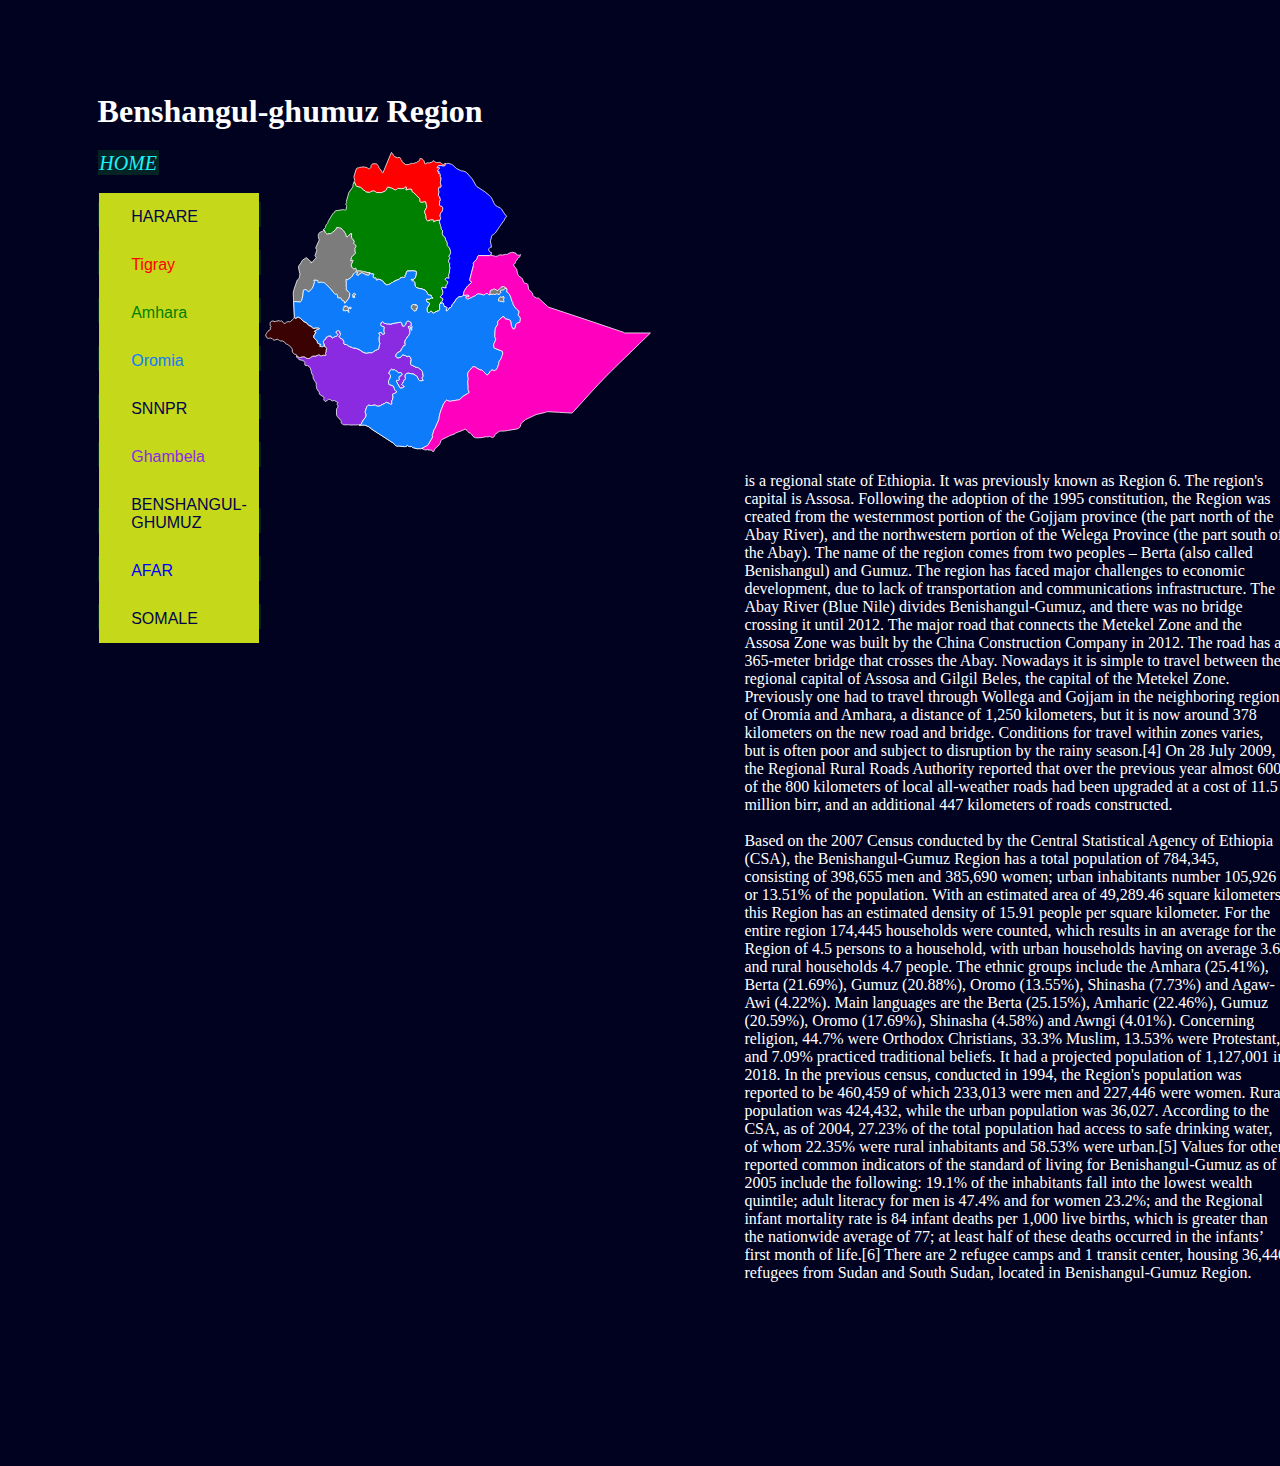
<file: C2-E_Samuel_Gelan_SVG_XML_HTML_CSS/Benshangul-ghumuz.html>
<!DOCTYPE html>
<html lang="en">
<head>
    <meta charset="UTF-8">
    <meta http-equiv="X-UA-Compatible" content="IE=edge">
    <meta name="viewport" content="width=device-width, initial-scale=1.0">
    <title>Ethiopia</title>
    <link rel="stylesheet" href="css.css">
</head>
<h1>Benshangul-ghumuz Region</h1>
<div class="container-1">
<body>
    <div class="box-0" id=names>
            
        <a class="button" href="SVG.html">HOME</a><br><br>
        <a class="button" href="Harare.html"><button id="Harerghe">HARARE</button></a><br>
        <a class="button" href="Tigray.html"><button id="tigray">Tigray</button></a><br>
        <a class="button" href="Amhara.html"><button id="amhara">Amhara</button></a><br>
        <a class="button" href="Oromia.html"><button id="oromia">Oromia</button></a><br>
        <a class="button" href="SNNPR.html"><button id="snnpr">SNNPR</button></a><br>
        <a class="button" href="Ghambela.html"><button id="ghambela">Ghambela</button></a><br>
        <a class="button" href="Benshangul-ghumuz.html"><button id="benshangul-ghumuz">BENSHANGUL-GHUMUZ</button></a><br>
        <a class="button" href="afar.html"><button id="afar">AFAR</button></a><br>
        <a class="button" href="somale.html"><button id="gulele">SOMALE</button></a><br>
    </div>
    
    <div class="box-1">
        <svg baseprofile="tiny" fill="#7c7c7c" height="300" stroke="#ffffff" stroke-linecap="round" stroke-linejoin="round" stroke-width="2" version="1.2" viewbox="0 0 1000 778" width="400" xmlns="http://www.w3.org/2000/svg">
        <a href="Amhara.html">
            <path id="amhara"  d="M453.1 176.2l-1.1 3.2-0.1 0.7 0 1.7 0.5 2 1.7 3.5 0.5 1.8 0 1-0.1 0.9 0 0.8 1.3 1.8 0.4 0.9 0.2 1.1 0.2 1-0.1 2 0.1 0.9 0.4 1 0.4 0.9 0.9 1.1 1.6 1 0.1 0.3-0.5 6.6 0 1.9 0.5 1.3 2.3 4.3 1.2 1.4 1.4 1.2 1.5 0.7 0.5 0.7 0.4 1.5 0.5 3.5 0.6 1.5 2.8 4.7 0.6 1.6 0.6 3.7 0 2-0.2 2 2.1 2.2 1.2 1.2 1 1.3 2.7 4.9 0.7 1.8 0.4 1.8 0.2 3.2 0.3 2.4 0 1.2-0.3 1.2-0.4 1-3.8 5.7 1.7 1.9 0.7 1.8-0.1 1.8-0.7 1.8-2 3.4-0.5 1.5 0 1.5 0.8 1.8 2.1 2.6 0.4 0.8 0 1.5-0.7 3.3 0 1.7 1.5 4.9 0.1 0.9-0.3 1.3-0.8 1.4-0.3 1.4-0.7 8.5-0.2 1.3-1.3 3.1-0.2 1.9 0.2 1.7 0.4 1.8 0.2 1.8-0.1 1.4-0.5 0.4-1-0.1-1.5-0.4-1.4-0.2-1.6-0.1-1.6 0.4-1.1 0.9-0.7 1.7 0.1 1.4 0.8 1.2 1.5 1.1 2 1.2 1.4 1 0.6 1.4-0.1 2.6-0.5 1.4-1.9 2.7-0.6 1.3-1.8 2.4 0 0.9 0.8 1.5 0.3 0.8-0.9 1.9-2.6 0-5.6-1.6-2.7 0.7 0.2 2.7 2.5 6.4 0.1 3.5-0.4 3.4-1.3 3.1-2.4 2.4-1.4 1-0.9 1.1-0.2 1 0.9 1.1 0.7 0.3 1.8 0.5 0.9 0.4 2.4 1.9-0.1 3.2-1.8 3.1-2.2 3-1.6 2.6-2.9 2.4 0.2 13.7-0.7 2-2.1 1.3-6.8 2.4-2.3 1.4-3.2 2.3-1.4 0.3-1.7-0.9-2.4-3.7-2-0.7-1 0.4-3.4 3.4-1.5 0.1-1.2-0.3-0.8-0.6-0.5-0.7-1.7-3.7-0.1-1.1 0.2-1.3-0.2-3.9 5.7-9.3 0.8-2.2-0.2-2-1.4-1.1-3.5-0.7-1.4-1.1-0.9-2.2-0.6-2.5-0.2-1.9 0.4-0.6 1.1-0.1 1.6 0.1 5.7-0.4 0.9-0.4 3.3-2.4 1.7-0.3 2.3 0.8 0.1 0-3.9-4.1-0.4-0.6 0.2-1.6-1.4-0.8-2-0.4-1.5 0.1-2.4-0.5-2.2-2.8-2.4-4.3-3.2-4.7-7.7-3.4-12.1-2.5-4.3-2.1-2.2-2.7-1.1-3.1-0.5-3.3-0.1-3.4-0.2-0.4-1.2-1.8-0.8-0.7-1.2-0.9-4.2-1.6-1.3-1.2-0.1-2 2.6 0.5 2.6-0.6 4.4-2.3 0.8-1 2.9-13.6 0.1-2.5-1.2-0.9-7.7-1.4-15.6 0.8-0.6 0.5-0.4 0.7-1.7 7.3-0.5 0.7-0.5 0.5-0.7 0.3-0.3 0.4 0 0.9 0.5 1.4 0.1 0.7-0.2 0.8-0.9 1.3-1.5 0.7-1.7 0.3-1.6 0-1.7-0.5-1.3 0.2-1.8 0.6-1.9 0.4-0.8 0.7-0.6 1.4-1.7 1.7-1.1 0.7-4 1-9.5 4.5-3.1 2.2-0.6 0.2-1.8 0.2-0.5 0.3-1 1.3-0.6 0.6-4.7 2.6-0.6 0.2-1.7-0.3-1 0.2-1.8 1-1.1 0-6.2-4.6-1-1.2-0.4-0.8-1.5-1.8-1.4-1.9-0.9-0.7-6.4-2.9-2.2-0.6-2.3-0.3-1 0.3-0.6 1.9-0.7 0.8-0.7 0.1-0.5-0.4-0.8-1.1-0.3-0.8 0-1.5-0.1-0.8-0.5-0.7-1.1-0.5-1.1-0.3-0.9 0-1.2 0.2-1-0.4-1.6-1.7-0.9-2.3 0.8-2 1-2-0.2-1.8-1-0.5-4.5 0-1.3-0.5-1.3-0.7-1.9-1.6-9.6-1.8-2.7-1-1.4-0.3-3.1-0.2-1.3-0.5-1.2-1.2-0.6 0-1.6 0.4-0.6 0.1-7.6-0.7-3.1 0-1.3-0.5-0.9-1.3-0.1-1.2 0.2-1.2 0-1.1-0.7-1-0.8-0.3-0.7 0.1-3.3 1.6-1.6-0.1-1.6-1.1-1.4-1.7-1.4-2.1-1-2.9-0.5-3.8 4.4-9.9-0.9-1.2-1.5 0-1.3 0.5-0.9 0.9-0.6 1.4-0.2 0-0.2-1.2 0-1.9 0.2-2 1.6-3.8 0-1 0.2-1 0.9-1.4 1.1-1.4 1-1.1 3.5-2.7 1.8-2 1.7-2.9-2-4.3 0.2-0.9 0.6-1.2-0.2-1.4-0.3-1.4-0.2-1.2 0.7-1.5 1.2-1.7 1-2 0.2-2.7-4.1-4.1-1.1-0.7-1.6-1.4 0.6-1.4 1.3-1.3 0.8-1.1-0.1-0.6-3.9-5.9-2.2-2.3-0.8-1.3-0.3-6.1 0.3-4.5-0.4-0.7-1.6 0.5-2.6 1.9-2.6 2.3-2.8 3-1.2 0.8-1.4 0.1-1.3-0.6-1-3.1-0.5-3.4-0.7-1.6-1.6-2-2.3-3.8-0.3-0.4-2.8-2.4-0.9-0.9-0.8-1.8-0.6-0.8-1.6-1-0.3-0.3-1.1-0.3-1.9 0-1.7-0.2-0.8-1.3-0.7-0.1-2 0-2.8-0.3-0.4 0.4-1.8 4.4-1.1 1.5-8.4 6.6-1.6 1.7-1.4 1.2-1.4 0.2-1.8-0.2-2 0.3-3.7 1.2-1.4 0-1.6-0.8-1.7-1.4-1.8-2-2.6-6.1-1.7-1.5 0.2-0.9 0.6-0.6 2.5-1.5 1.3-1.5 0.5-1.6 0.7-3.7 1.2-3 0.5-0.8 0.6-0.6 1.5-0.7 0.7-0.6 0.6-0.9 0.2-0.9 0.2-1.9 0.7-1.9 12.5-21 0.6-0.7 0.6-0.2 1.3-0.1 0.5-0.3 0.7-0.7 0.8-3.2 0.2-0.5 1-0.5 1.7-0.6 20.1-2.9 1.4 0.1 1.4 0.9 1.8 0.5 1.1-0.5 0.6-1.3 1.3-7.6-0.1-1.7-0.2-1-1.6-2.7-0.1-1.5 0.8-1.2 1-1 0.6-1 0-0.6-0.8-1.6-0.1-1.4 6.5-22.5 9.9-14.3 0.6-2 0.2-3.9 0.2-1.3 2.8-6.9 0.9 0.7 4.8 10.4 0.9 1 1.1 0 8.7 2.3 1.3 0.6 7.4 6.9 3.7 2.2 1.6 1.9 1.2 0.5 7.8 1.1 1.4 0 0.9-0.6 0.8-0.8 3.6-1.9 1.9-0.5 2.2-0.2 1.6 0.4 2 0.8 1.8 1.2 1 1.3 0.6 0.5 1 0.2 11.5 0.4 1.9-0.4 9.3-4.4 1-0.8 1-1.1 0.6-1.3 1.6-4.8 1.6-1.2 2.6 0 7.4 1.8 8.8 4.5 2.3 0.4 0.8-0.3 1.4-0.7 1.3-0.9 0.6-0.8 1.1-1.2 2.4 0.2 3.3 0.5 3.9 0.2 6.6-0.9 1.3-0.7 1.1-1.1 0.6-1.1 0.7-1 1.1-0.5 0.8 0.2 0.6 0.7 0.5 1.2 0.3 1.5-2 4.7 0.4 0.3 5.6-1.4 1.5-0.7 1.1-0.2 1.3-0.1 4.7 0.5 0.2 0.5 0.9 2 0.5 3 0.4 1.2 2.8 1.3 14.8 14.8 1.8 2.2 0.3 2.1 0 1.3 0.1 1.7 0.3 1.5 0.5 1 0.9 0.6 1.2 0.2 3.4 0 7.2-1.3 1.3 0.5 0.6 1.3 0.2 2.1 0.5 2.2 0.8 2.5 0.6 3-0.1 3.8-4.9 9-0.3 2.3 0.5 2.4 2.7 6.9 0.7 7.5 0.3 1.5 0.7 1.8 0.9 1.7 1.2 1 0.6 0.1 4.9-0.2 0.3-1.7 2-0.5 8.4 0.3 0.6 1 0.2 1.5-0.1 1.4-0.4 1.1 0.1 0.2 6-3.6 0.7-0.2 4.8-0.3 2.3-0.3 2.2-0.6z" id="ETH3109" name="Amhara">
            </path>
            </a>
            <a href="Tigray.html">
            <path id="tigray" d="M467.7 30.2l-1.1 0.7 0.2 1.5-0.1 1.8-0.5 1.1-0.5 0.6-0.4 0.3-1.8 0.2-5-0.5-2.7-0.8-1.1-0.2-4.6 0.9-2.1 1.3-1.9 1.5-0.4 0.6 0 0.6 1.5 0.8 4.1-0.3 1 0.9-0.2 0.9-3 3.3-1.7 3.5-0.3 1.3 0.5 0.4 2.1 0.1 1.2 0.2 1 0.6-2.2 2.5-0.4 0.6 0.5 1.2 1 0.1 1-0.4 0.8-0.2 0.8 0.7 0.5 1.3 0.2 1.4 0.1 1.1-0.3 2.6 0 0.9 0.4 0.8 1 0.8 0.4 1.4 0.1 4-1.2 6.4-0.3 3 0.5 2.5 0.9 2.4 0.6 3.4-0.3 2.9-2 1.2-2.5-1.2-0.5 0.9-1.6 5.3 0 1.7 1.1 2.8 0.2 1.7-0.2 1.7-1.3 6.9 0.1 0.9 0.7 1.4 1 1.1 1.2 0.7 0.4 0.8 1.1 5.2 0.4 0.7 0.8 1 0 0.4-0.3 1.1-0.8 1.2-0.8 0.9-0.9 0.1 0.3 3.2 0 1.4-0.3 1.9 0 1.5-0.7 1.9 0.1 0.3 2 1.7 1 0.5 1.5 0.2 1.4 0.4 1 1 1.7 2.8 0.4 2.2-0.3 3.2-0.7 3.1-1.1 2-2.3 2.5-1.4 2.5-0.8 2.9-0.3 3.4 0.2 1.1 1 2.1 0.2 1.4 0 1.6-0.2 1.6-0.5 1.3-1.2 1.1-2.2 0.6-2.3 0.3-4.8 0.3-0.7 0.2-6 3.6-0.1-0.2 0.4-1.1 0.1-1.4-0.2-1.5-0.6-1-8.4-0.3-2 0.5-0.3 1.7-4.9 0.2-0.6-0.1-1.2-1-0.9-1.7-0.7-1.8-0.3-1.5-0.7-7.5-2.7-6.9-0.5-2.4 0.3-2.3 4.9-9 0.1-3.8-0.6-3-0.8-2.5-0.5-2.2-0.2-2.1-0.6-1.3-1.3-0.5-7.2 1.3-3.4 0-1.2-0.2-0.9-0.6-0.5-1-0.3-1.5-0.1-1.7 0-1.3-0.3-2.1-1.8-2.2-14.8-14.8-2.8-1.3-0.4-1.2-0.5-3-0.9-2-0.2-0.5-4.7-0.5-1.3 0.1-1.1 0.2-1.5 0.7-5.6 1.4-0.4-0.3 2-4.7-0.3-1.5-0.5-1.2-0.6-0.7-0.8-0.2-1.1 0.5-0.7 1-0.6 1.1-1.1 1.1-1.3 0.7-6.6 0.9-3.9-0.2-3.3-0.5-2.4-0.2-1.1 1.2-0.6 0.8-1.3 0.9-1.4 0.7-0.8 0.3-2.3-0.4-8.8-4.5-7.4-1.8-2.6 0-1.6 1.2-1.6 4.8-0.6 1.3-1 1.1-1 0.8-9.3 4.4-1.9 0.4-11.5-0.4-1-0.2-0.6-0.5-1-1.3-1.8-1.2-2-0.8-1.6-0.4-2.2 0.2-1.9 0.5-3.6 1.9-0.8 0.8-0.9 0.6-1.4 0-7.8-1.1-1.2-0.5-1.6-1.9-3.7-2.2-7.4-6.9-1.3-0.6-8.7-2.3-1.1 0-0.9-1-4.8-10.4-0.9-0.7 1.2-3-0.2-3.4-1.1-3.5-0.4-1.7 0-1.7 0.3-1.5 6-18.7 1.3 0 0.4-1.3 0.9-0.7 1.1-0.3 1.4 0 0.9-0.2 2.1-1 1.3-0.2 3 0 0.6-0.2 1.1-0.6 0.6-0.2 4.6 0 2.1 0.3 4.4 1.3 2.2 0.3 0.4 0.2 1.2 1.7 1 0.7 1.3 0.2 0.4-0.1 0.9-0.8 0.6 0 1.2 0.1 0.5-0.1 0.8-0.6 0.8-0.8 0.5-1.2 0.1-1.4 0.1-1.7 0.2-1.4 0.6-1.3 1-1.5 1.9-1.5 2.3-0.5 4.9 0.1 1.4-0.5 1-0.1 1.6 1.4 1.2 0.7 2.6 3.7 1 1 0.2 0.6 0.1 1 0 1.6 0.2 0.7 0.9 0.5 2.7 2.3 0.3 0.4 0.5 1.3 0.4 1.7 0.4 0.8 1.5 0.5 0.7 0.3 0.5 0.5 0.2 0.7 0.1 1.7 0.3 1.2 0.7 0.8 1.2 0.8 0.7-0.8 6.2-15 12.8-30.9 2.8-6.6 1.1 1 0.8 1.2 1.3 2.5 0.3 0.3 0.6 0.1 0.3 0.2 0 1 0.4 1.2 0.3 0.3 0.8 0.1 0.6 0.5 0.2 1.2 0.4 0.6 0.5 0.5 7.3 3 1.2 0.2 3.7-0.7 1.6 0.1 1.1 0.5 0.6 0.8 0.6 1.4 0.3 1.9 0.3 0.6 0.7 0.6 1.4 1 0.5 0.9 0.6 2.6 0.5 1.2 0.8 1 1.1 0.9 3.5 1.9 0.6 0.5 0.4 1.5 0.4 0.6 0.8 0.6 0.6 0.1 0.5-0.2 3.3 0.1 5.1-0.6 2.5-0.7 4.1-2.1 1.3 0 1.2 0.4 1.2 0.1 1.2-0.1 1.3-0.3 4-1.6 2.9-0.3 1.3-0.9 2.2-2 2.7-1.3 1.4-0.9 1-1.2 0.2-1.3-0.2-1.3 0.2-1.1 0.8-0.9 0.1 0.3 2.4 0.2 1.9 0.5 0.7 0.3 1.4 0.9 1.3 1.2 1.2 1.4 0.9 1.5 1.9 5.7 1.4 2.6 1.7-0.1 1.4-2.3 0.9-0.8 1.7-0.3 3.6 0.6 1.3-0.1 5.4-1.5 2.7-1.3 1.2-1.6 0.6-1.4 1.1 0 1.3 0.7 1 0.9 1.4 1.7 0.8 0.5 3.4 1.1 1.8 0.1 3.8-0.6 2.1-0.1 2 0.7 1.9 1.2 3.5 3 1 0.5 1.2 0.2 1.3-0.4 2.1-1.7 1.2-0.3 1.3 0.2z" id="ETH3110" name="Tigray">
            </path>
        </a>
        <a href="Afar.html">
            <path id="afar"d="M585.4 267l-0.8 0.4-1.1 0.7-1.2 0.5-2 0.2-26.5-0.2-1.5 0.4-1.3 1.4-0.5 1.7-0.3 1.9-0.4 1.7-1.9 3.1-5.1 5.1-2.3 2.8-0.6 1.4-0.2 1.3 0.4 2.8 0 1.9-9.6 36.8 0.1 1.7 0.5 1.7 1.1 1 3 1.2 0.6 0.9-1 1.5-8.4 7.3-3.7 4.2-5.9 9.2-1 2.5-1.2 4.9-0.6 4.7-1.7 1.8-1.8 1-2.1 0.5-5.5 0.9-2.3 1-2 1.6-2.1 2.2-1.8 2.2-4.5 7.4-0.9 1.2-4.2 4.1-0.5 1-0.2 1-0.1 1.5-0.8 2.2-1.5 1.3-1.7 1.1-2.2 0.2-2.4 4.2-1.3 1.4-4.1 2.8-0.8-0.3-0.4-1.5 1.6-4.4 0-3-1.2-1.3-2.2-0.4-2.9-0.1 0.2-1.3-0.3-0.7-0.6-0.6-0.6-0.8-0.3-1.2-0.5-3-0.5-1.1-1.3-0.7-1.8 0-3.6 0.4 1.6-2.6 2.2-3 1.8-3.1 0.1-3.2-2.4-1.9-0.9-0.4-1.8-0.5-0.7-0.3-0.9-1.1 0.2-1 0.9-1.1 1.4-1 2.4-2.4 1.3-3.1 0.4-3.4-0.1-3.5-2.5-6.4-0.2-2.7 2.7-0.7 5.6 1.6 2.6 0 0.9-1.9-0.3-0.8-0.8-1.5 0-0.9 1.8-2.4 0.6-1.3 1.9-2.7 0.5-1.4 0.1-2.6-0.6-1.4-1.4-1-2-1.2-1.5-1.1-0.8-1.2-0.1-1.4 0.7-1.7 1.1-0.9 1.6-0.4 1.6 0.1 1.4 0.2 1.5 0.4 1 0.1 0.5-0.4 0.1-1.4-0.2-1.8-0.4-1.8-0.2-1.7 0.2-1.9 1.3-3.1 0.2-1.3 0.7-8.5 0.3-1.4 0.8-1.4 0.3-1.3-0.1-0.9-1.5-4.9 0-1.7 0.7-3.3 0-1.5-0.4-0.8-2.1-2.6-0.8-1.8 0-1.5 0.5-1.5 2-3.4 0.7-1.8 0.1-1.8-0.7-1.8-1.7-1.9 3.8-5.7 0.4-1 0.3-1.2 0-1.2-0.3-2.4-0.2-3.2-0.4-1.8-0.7-1.8-2.7-4.9-1-1.3-1.2-1.2-2.1-2.2 0.2-2 0-2-0.6-3.7-0.6-1.6-2.8-4.7-0.6-1.5-0.5-3.5-0.4-1.5-0.5-0.7-1.5-0.7-1.4-1.2-1.2-1.4-2.3-4.3-0.5-1.3 0-1.9 0.5-6.6-0.1-0.3-1.6-1-0.9-1.1-0.4-0.9-0.4-1-0.1-0.9 0.1-2-0.2-1-0.2-1.1-0.4-0.9-1.3-1.8 0-0.8 0.1-0.9 0-1-0.5-1.8-1.7-3.5-0.5-2 0-1.7 0.1-0.7 1.1-3.2 1.2-1.1 0.5-1.3 0.2-1.6 0-1.6-0.2-1.4-1-2.1-0.2-1.1 0.3-3.4 0.8-2.9 1.4-2.5 2.3-2.5 1.1-2 0.7-3.1 0.3-3.2-0.4-2.2-1.7-2.8-1-1-1.4-0.4-1.5-0.2-1-0.5-2-1.7-0.1-0.3 0.7-1.9 0-1.5 0.3-1.9 0-1.4-0.3-3.2 0.9-0.1 0.8-0.9 0.8-1.2 0.3-1.1 0-0.4-0.8-1-0.4-0.7-1.1-5.2-0.4-0.8-1.2-0.7-1-1.1-0.7-1.4-0.1-0.9 1.3-6.9 0.2-1.7-0.2-1.7-1.1-2.8 0-1.7 1.6-5.3 0.5-0.9 2.5 1.2 2-1.2 0.3-2.9-0.6-3.4-0.9-2.4-0.5-2.5 0.3-3 1.2-6.4-0.1-4-0.4-1.4-1-0.8-0.4-0.8 0-0.9 0.3-2.6-0.1-1.1-0.2-1.4-0.5-1.3-0.8-0.7-0.8 0.2-1 0.4-1-0.1-0.5-1.2 0.4-0.6 2.2-2.5-1-0.6-1.2-0.2-2.1-0.1-0.5-0.4 0.3-1.3 1.7-3.5 3-3.3 0.2-0.9-1-0.9-4.1 0.3-1.5-0.8 0-0.6 0.4-0.6 1.9-1.5 2.1-1.3 4.6-0.9 1.1 0.2 2.7 0.8 5 0.5 1.8-0.2 0.4-0.3 0.5-0.6 0.5-1.1 0.1-1.8-0.2-1.5 1.1-0.7 1.6 0.3 0.9 0 3.3-1 1.2 0 6 1.5 2.9 1.1 2.6 1.6 9.6 9 3.9 2 7.1 3.4 1.8 0.7 6 0.8 4.6 1.7 4 2.9 14 16.1 9.9 17.6 2 2 20.6 13.2 12 10 2.6 2.7 2.3 3 2.1 3.5 5.2 11.3 3.4 4.9 5.2 3.4 3.8 1.6 3.7 2.1 3.2 2.7 4.4 7.5 5.4 7.4 3.2 3.4-4 5.4-2.1 4.4-8.8 12.2-1.1 2.5-0.5 0.9-1.6 0.7-0.7 0.8-2.7 5.1-8 11.5-0.8 0.7-0.9 0.7-0.9 0.5-0.8 0.2-0.5 0.4-0.4 1-0.7 0.9-2.6 1.1-1 0.7-1 2.1-0.9 5.2-2 6.2 0 3.7 1.8 7.8 0.6 5.8-0.8-0.4-1.9 0.2-1.6 1-1.2 1.5-1 1.7-0.5 2.8 1.1 3 2.3 2.5 2.7 1.5 0.9-0.7 0 1.6-0.4 2.9-1.2 1.9 0.4 0.4z" id="ETH3111" name="Afar">
            </path>
            </a>
            <a href="Ghambela.html">
        <path id="ghambela" d="M244.6 708.3l-0.4-0.1-1-0.5-0.5-0.2-22.8 0.5-0.9-0.1-1.2-0.6-0.6-0.2-0.8 0-2.2 0.3-10 0.1-1.6-0.4-1.4-0.9-2.6-2.2-1.1-0.8-0.5-0.9 0-1.2 0.2-1.3 0-1.3-0.9-1.6-0.2-1.1-9-9.7-1.7-2.8-0.5-3.3 0.3-13.9 0.3-0.9 2.6-3.2 0.5-1.4 0-1.4-0.6-1.6-1.3-2.5-0.2-1.3 0.4-1.6 1.8-2.6-0.3-0.6-3.7-1.4-4.3-2.7-1.7-0.5-1.3 0.3-1.2 0.6-1.5 0.3-1.7-0.4-2.8-2.3-1.5-0.9-1.2-0.3-1.4-0.2-1.4 0-1.2 0.2-1.5 1-2.7 3-1.5 1-1.6 0.3-1.2-0.6-1-1.1-2.2-3.5-0.3-0.6 0.1-0.8 1.1-1.5 0.4-0.7-0.8-2.2-2.6-2-5.3-3.2-3-2.2-0.7-1.2-0.6-3.9-0.9-1.8-5.4-7.7-0.7-1.5-0.1-0.9 0.5-2.4-0.2-0.8-1.1-1.1-0.3-0.8 0-0.7 0.2-0.8 0.7-1.4-0.7-4.4-0.5-1.3-1.1-1.4-1.3-1.2-1.1-1.2-1.3-3.3-2.3-4.1-0.3-1.4-0.1-3.9-0.4-1.7-2.7-4.6-0.5-1.4-0.6-3.8-1.4-3.9-1.4-5.4-0.5-0.3-0.8-0.9-0.3-1.2-0.4-0.8-4.5-3-1.2-0.4-1.4-0.2-2.9 0-1.1-0.3-0.8-0.6-0.5-2.8-0.4-1.4 0.9-0.6-0.1-1.4-0.3-1.1-0.4-1.1-0.6-0.8-4.3-3-9.4-2.3-1.1-0.8-0.4-1.1-0.3-0.4-2.7-2.1-1.1-1.2-0.5-0.2-0.5-0.6-0.2-2.3 1.5-0.6 1.9 1.1 2 1.7 1.5 1.1 1.7 0.2 1.7-0.5 3.3-1.3 2.4-0.5 2.6 0 2.5 0.6 2 1.3 1.8 1.4 1.9 0.9 2.1 0.4 2.2-0.1 2.1-0.4 1.5-0.6 1.4-1 1.7-1.5 1.9-1.5 1.9-0.8 2-0.4 2.4-0.1 4 0.2 1.8-0.6 0.8-1.6 1.3 0.5 1.6-0.3 1.4-0.9 1-1.2 1.1 1.2 1.7 0.9 1.7 0.8 1.6 0.4 1.7-0.1 2.8-1.3 1.6-0.3 3.8 0.8 1.6-0.2 0.5-1.6-0.2-0.6-0.6-1.2-0.2-0.7 0.1-0.7 0.2-1.4 0.2-1.6 0.8-1.8 0-0.9 0-0.9 0.1-0.9 1.3-4.6 0.2-1.5-0.5-1.3-1.1-1.1-4.6-2.5-0.6-0.8 0.6-2-0.6-1.3-1.3-5.9-0.1-3.3 0.9-1.9 1.2-0.9 1.7-2.4 2.7-1.7 0.3-1.3 0-1.5 0.8-1.4 0.4-0.2 1.2 0.1 0.7-0.2 1.6-1.1 1.5-1.1 1 0 1.1 0.1 1.4-0.4 2.8 0 0.8 1.6 0.4 1.3 0.7 1.1 1.7 0.8 1.5-0.1 1.4-0.6 2.6-1.7 0.9-0.4 1.3-0.5 2.2-0.4 0.5-0.2 1-0.7 1.4-1.2 1.1-1.4 0.5-1.1-0.5-1.1-1-0.9-2.3-1.6-1.2-1.3 0.1-1.3 1.5-2.3 1-1.1 1.4-0.4 1.6-0.1 1.5 0.2 1.5 0.3 0.9 0.7 0.5 1.1 1.8 6.3 0.1 1.6-0.5 1.5-0.8 1.3-1.9 2.4 0 1.2 1.3 1.3 4.1 2.5 2.2 1 1 0.6 0.8 1 1.6 3.3 1.5 2.4 0.1 1-0.4 1.8-0.1 1.8 0.5 1.3 1.1 0.8 5.2 0.7 2.6 1.6 2.4 1.9 3 1.5 4 1.5 1.5 0.2 0.5 0.2 1.2 0.8 0.9 0.4 2.4 0.8 0.6 0 2.9 0 1.3 0.2 1.5 0.5 5.2 2.2 1.3 0 11.4 7.6 2.9 1.3 3 0.8 3.1 0.3 2.4-0.2 4.8-0.8 5.3 0.3 2.2-0.4 1.9-1.1 4.4-3.4 6.6-3 2.2-1.4 0.8 0.3 0.2-0.3 0.9-2.1 0.3-3 0.4-1.4 0.3-0.5 1.8-7 0-0.9-1.6-5.1-0.5-2.6 0-6.9 0.2-1.2 0.4-1.3 1.2-2.3 0.3-1.2-0.4-1.9-2.4-2.7 0-1.8 4-1.2 2.2-0.2 1.7 0.7 1.3 2.8 1 0.7 1.4 0.2 1.3-0.3 1.9-0.5 0.1-0.8 0-1-0.4-1.2-1.1-2.1-0.3-1.3 0.1-4.9 0.8-5.8-0.1-0.8-0.6-0.4-4.9-1.2-1.1-0.5-1.1-0.7-0.7-0.9-0.3-1.2-0.4-0.6 0.3-1.9 1.2-2.9 0.8-1.3 1-1.1 1.4-0.7 1.5 0 1.3 1.2 0.9 1.8 0.9 1.3 1.4 0 4.5 0.6 1.3 0.7 0.9 0 1-0.3 1.5-0.1 4.5 1 1.7-0.1 12.6-3.1 9.1-1.1 3.6-0.9 1.4 0.3 1.1 0.7 1 1 0.5 0.9 0.4 1.5 0.3 2.8 1 2.5 2.4 0.4 2.8-0.9 2-1.7 0.6-1.1 0.8-4.3 0.5-1.1 1-1.4 1.4-1.6 0.4-0.2 1.3-0.4 1.5-0.3 1.4 0.1 1.1 1 4.2 2 0.8 1.3 0.6 1.5 0.2 1.5-0.7 3.3 0.3 1.2 0.8 0.9 1.6 1.1-1.1 4.5-0.1 1.6 0.3 1.6-0.1 1.5-0.6 1.4-1.7-1.9-0.7-1-0.6-1.1-1.2-5.4-0.6-1.4-3.9 1.3 0.4 1.4 2.1 2.9 0.5 1.7 0.2 0.9 0.7 2.4 1 5.1-0.2 0.7-0.6 1.3-0.9 2.7-2.2 3.6-2.9 3.6-1.5 2.7-2.4 2.4-0.6 1.2-0.4 1.4-1.2 2.5-0.2 1.2-0.2 3.2 0.7 5 0 1.7-0.6 0.9-1.1 0.5-1.5 0.5-1.7 0.7-0.9 0.9-0.5 1-0.5 1.6-0.8 1.4-1.8 2.1-0.6 1.4-0.6 2.7-0.7 1-9.2 5.7-1.8 1.6-1 2.1-0.5 2.3-0.2 2.5 0.4 1.3 1.1 1.2 1.8 0.9 2.3 0.6 6.1-1.3 1.1-0.8 2.7-3.2 0.6-1 1.3-2.1 1.7 0.6 2.1 1.3 2.6 0.5 1.9 0.5 2.1 1.4 2.3 0.9 2.2-1 1.7-0.3 2.2 1.7 2 3.2 1.5 3.9-1.9 10.1 0.2 2.3 0.5 0.8 1.1 0.9 1.2 0.7 2.3 0.7 8.7 4.5 1.1 0.2 3.2 0.3 1.7 0.4 1 0.9 0.7 0.9 2.6 1.7 5 4.6 1.1 1.2 0.3 1.2 0.4 3 1.6 6.1 0 3-0.7 1.5-1 1.2-0.7 1.3 0.2 1.6 1.1 2.9 0.6 1.3 1 1.1-6.6 0.9-2.9-0.2-3.2-2.8 0-0.5-0.4-1.5-1.3-2-1.9-3.5-1.6-1.9-0.3-0.6-5.1-2.4-0.5-0.6-0.9-1.7-2.4 0.3-1.8 0-0.5-0.1-5-1.5-2.7-0.5-2.7-0.1-3.3 0.6-2.4 1.3-1.3 2.3-0.4 3.3 0.8 5.7-0.2 2-0.7 1-1.2 0.7-1.5 1.1-0.8 1.2-0.8 2.7-2.3 4.1-0.8 1.2-1.2 1.1-0.2 0.5 0.4 0.7 1.8 1.8 3.9 2.2 0.7 0.7-0.2 0.8-4.8 3.2-1.4 0.3-1.4 0-1.4 0.3-1.5-0.2-1.3-1.7-8.2-14.4-0.3-1.4 0.1-1.8 0.5-1.5 1 0 1.4 0.7 1.5 0.2 1.4-0.5 1.1-1.5 0.2-1.6-1.2-2.6 0.1-1.4 1.1-2.5 0.7-1 4.3-1.6 1.7-2.4-0.1-2.8-2.4-2.2-1.2-0.3-1.3 0.1-1.4 0.2-1.4 0.4-0.8-0.1-1.7-2-1.2-1.1-2.8-1.7-0.7-0.3-1.3-0.7-0.9-1.1-1.1-1-1.4-0.2-1.7 0.6-0.8 0.1-2.2-0.1-0.3-0.2-1.5-1.3-1.2 0.1-1.1 1-3.1 4.4-1.3 2.9 0.2 2.8 2.2 2.6 1.3 2.5-0.3 3.5-1.1 3.5-1.3 2.5-1.8 2.7-0.7 1.4-0.1 1.6 0.7 4.9-0.1 1.7 0.5 1 1.5 0.4 2.2 0.5 6.7 2.8 1.4 0.7 0.6 1.1 0.4 1.7 1.3 2.8 0.6 3.2 0.7 1.4 1.1 1.1 1.6 0.5 1.2 0.8 0.5 1.6-0.3 1.7-1 1-4.2 2.2-3.2 0.6-1.1 0.8-0.5 1.2 1 4.6 0 3.5-0.6 3.4-1.2 2.9-0.9 1.6-0.5 1.3-0.1 1.4 0.4 3.2-0.1 1.5-0.4 1.3-1 0.9-1.6 0.1-1.4-0.8-1.2-1.1-1.2-0.8-3.2-0.9-3.2-1.3-1.5-0.3-1.4 0.3-1.1 0.8-0.8 1.2-0.9 0.9-1.6 0.7-3 1.1-6.5 3.5-3.5 1.4-3.5 0.2-1.6-0.6-2.8-1.6-1.7-0.5-2-0.2-1.1 0.1-6.3 0.9-1.6 0-5.1-0.8-1.6 0.2-1.5 0.9-2 2.3-1.4 2.9-3.1 9.9 0 1.5 0.4 1.8 1.5 3.2 0.4 1.8-0.4 3.8-1.7 3.5-4.8 6.2-3.2 4.9-1.2 2.7-1 2.7-0.6 0.8-1.3 0.9-2.3 0.8-0.8 0.7z" id="ETH3129" name="Southern Nations, Nationalities and Peoples">
        </path>
    </a>
    <a href="Benshangul-ghumuz.html">
        <path id="beni" d="M152.4 500l0.6 1.3-0.6 2 0.6 0.8 4.6 2.5 1.1 1.1 0.5 1.3-0.2 1.5-1.3 4.6-0.1 0.9 0 0.9 0 0.9-0.8 1.8-0.2 1.6-0.2 1.4-0.1 0.7 0.2 0.7 0.6 1.2 0.2 0.6-0.5 1.6-1.6 0.2-3.8-0.8-1.6 0.3-2.8 1.3-1.7 0.1-1.6-0.4-1.7-0.8-1.7-0.9-1.1-1.2-1 1.2-1.4 0.9-1.6 0.3-1.3-0.5-0.8 1.6-1.8 0.6-4-0.2-2.4 0.1-2 0.4-1.9 0.8-1.9 1.5-1.7 1.5-1.4 1-1.5 0.6-2.1 0.4-2.2 0.1-2.1-0.4-1.9-0.9-1.8-1.4-2-1.3-2.5-0.6-2.6 0-2.4 0.5-3.3 1.3-1.7 0.5-1.7-0.2-1.5-1.1-2-1.7-1.9-1.1-1.5 0.6 0-2.1-0.3-1.4-0.7-1.1-0.9-0.6-1.1 0.5-1.2 0.3-1.3-0.9-1.8-2.3-3.1-2.4-0.6-0.6 0-6.2-0.5-2.3-1.1-1.9-8.3-8.4-2-1.2-2-0.3-0.7-0.2-3.3-2.5-2.2-3-0.8-1-0.7-0.3-2.1-0.6-1.8-1.2-0.7-0.2-4.3 0.4-1.4-0.4-0.7-0.5-1-1.2-0.6-0.6-0.7-0.3-1.2-0.4-0.6-0.5-1.1-0.4-1.8 0.1-2.8 0.6-0.6 0.3-1.7 1-0.8 0.1-3.7-1-1.2-1.1-1.1-1.2-1-0.9-0.5-0.2-2.2-0.3-1.9-0.8-0.6-0.1-2.1 0.5-0.4 0.2-0.4 0.5-0.9-0.1-1.4-0.6-1.8-0.2-0.5-0.3-0.7-1.6-1.2-0.6-0.5-1.1-1.7-4.5 0.3-0.7 0.8-1 0.4-0.7 0.6-0.8 0.3-1.4 0.4-0.7 0.8-1.1 3.8-3.9 1.1-2.2 2-0.4 1.2-0.5 0.8-0.7 0.5-0.9 0.2-1.4-0.2-0.3-0.9-0.7-0.2-0.3 0.1-1.7 0.8-1.3 0.6-0.5 1.1-0.5 0-0.9-1.5-0.7-0.4-0.8-1-1.1-0.2-0.8 0.1-0.5 0.6-1.3 0.2-0.8-0.7-0.7-0.1-0.6 0.4-0.7 0-1.2 0.4-1 0.9-0.4 1-0.2 0.5-0.5-0.3-0.6 1.9-1.7 1.2-0.2 7.2 1.6 0.7-0.2 0.9-0.7 1-0.3 0.9 0.2 4.5-0.6 0.6-0.3-0.3-0.8 1.3 0 1.1 0.6 1 0.8 1 0.5 1.3-0.2 1-0.6 0.9-0.4 1.4 0.2 2.1 1.8 1.3 2.3 1.6 1.9 3 0.3 1-0.2 2.8-2.3 0.7-0.5 1-0.5 1.2-0.3 2.2-0.3 3.8 0 1.3-0.3 1.3-0.8 6.6-6 1.4-1.5 0.8-1.6 0.3-1.4 1.6 0.8 1.2 1.2 0.8 0.6 0.8-0.2 3.2-2.3 1.6-0.6 1.7 0.2 2 0.9 3.4 2.3 5.8 5.6 3.3 2.6 6.7 3.4 1.9 1.6 2.4 3.5 1.4 1.4 2 0.9 3.9 0.8 1.3 1 1.1 2.1 1.2 1.7 1.8 0.8 2.1 0 4.8-0.8 3.8-0.1 3.6 0.4 2.1 1.5-0.6 1-1.6 0.8-3.4 1.1-4 2.3-3 1.3-0.6 0.8 0.6 0.7 3.2 1.1 0.4 0.7-0.4 0.8-4.2 6-1.1 2.8 0.1 3.2 1.4 2.9 2.1 2 2.4 1.9 2.2 2.2 0.7 1.4 0.4 3.2 0.5 1.4 1 0.8 6.7 2.4 0.9 0.8-0.5 1.1-0.9 0.8-1.1 1.3-0.3 1.1 1.2 0.5 2 0.1 0.9 0.2 1.6 0.7 0.4-0.2 1.1-0.8 1.3-0.7 1.4-0.9 0.8-1.2-0.1-1.5z" id="ETH3130" name="Gambela Peoples">
        </path>
    </a>
        
    <path d="M455.1 392.3l3.6-0.4 1.8 0 1.3 0.7 0.5 1.1 0.5 3 0.3 1.2 0.6 0.8 0.6 0.6 0.3 0.7-0.2 1.3 2.9 0.1 2.2 0.4 1.2 1.3 0 3-1.6 4.4 0.4 1.5 0.8 0.3 4.1-2.8 1.3-1.4 2.4-4.2 2.2-0.2 1.7-1.1 1.5-1.3 0.8-2.2 0.1-1.5 0.2-1 0.5-1 4.2-4.1 0.9-1.2 4.5-7.4 1.8-2.2 2.1-2.2 2-1.6 2.3-1 5.5-0.9 2.1-0.5 1.8-1 1.7-1.8 0.6-0.3 0.8 0.1 3.7 0 3.3-0.7 3.1 0 3.1 1.9 0.7 1.4-0.9 0.9-1.7 0.4-1.7 0.1-2.9-0.6-1.2 0.1-0.3 1.4 0.4 1.7 0.6 1.4 1 1 1.5 0.5 1.4-0.1 1.7-0.4 2.9-1 2.1-1.4 0.7-0.3 0.7-0.2 1.5-0.1 0.6-0.4 1.2-1 1.3-0.9 1.4-0.7 3.2-1.2 1.5-0.7 1.5-0.9 1.4-1.2 1.8-1.9 0.7-0.4 2.6-0.7 2.8 0.1 5.5 1.1 5.1 1.8 1.5 0.1 1.2-0.6 2.3-2 1.3-0.7 1.6-0.4 1.7-0.2 1.5 0.3 0.8 0.9 1 1.4 1.4 0.6 1.7 0.2 1.7-0.4 2.1-1 1.9 0.2 1.9 0.3 2.1-0.4 0.8-0.1 1.9 0.6 0.8 0.2 1.6-0.2 3.7-1.7 1.8 0 4 2 1.2-1.5 1.9-1.5 1.6-1.5 0.3-1.6-1.3-2.1-0.2-0.8 0.3-0.6 0.9-0.7 2-1.1 1.6-0.6 3.4-0.2 1.1-0.6 1.1-1 2.4-2.1 1.3-0.7 2.7 0.8 0.8 2.9-0.4 6.6 2.1 0.5 2.4 2.4 2.2 3.1 4.2 8.6 0.2 0.6 0.1 1.6 0.2 1 2.2 6.4 0.8 1.3 1.2 1.3 0.3 0.5-0.2 1.8 0.2 1.2 1.2 2.7 4.1 6.5 4.6 5.1 1.3 1.2 2.9 2.2 1.3 1.1 0.5 2.8-2.1 6.2 0.7 3.1 3.4 3.5 0.7 1.3 0.4 1.7 0.2 1.8-0.1 1.9-0.6 3.2-0.1 1.8-0.4 1.6-1.1 0.9-5.9 1.5-1.4 0.8-1.8 2.5-2.6 9.8-2.4 2.8-2.2-0.5-2.1-2.4-1.6-3.2-1.1-3.5-2-11.3-2-2.8-3.8-1.6-7.9-1.5-0.9-0.9-2.6-4.8-4.5 1.2-6.3 5.4-2.8 2.9-2.5 3.3-0.5 1.6 0.4 3.9-0.1 1.8-0.9 1.8-3.7 5.3-1.3 3.2-0.7 3.8-0.9 16.3 0.2 1.7 0.7 1.6 1.1 1.9 0.4 3-1.1 3.8-3.1 6.8-0.9 2.8-0.2 1.3 0.1 1.5 0.6 3.5 0.5 2 0.6 1.1 20.4 8 0.5 0.5 0.8 4.2-0.3 3.2-0.9 3.1-1.3 2-0.3 0.6-0.1 0.7 0.1 1.5-0.1 0.9-0.4 0.7-0.9 1.4-0.8 2.1-0.8 0.7-0.3 0.5 0.1 0.8-2.2 1.2-0.7 1-0.3 1.7-0.7 1.6-0.2 0.7 0.3 1.5-0.1 0.7-0.6 0.8 0.7 1.3-0.7 1.5-1.8 2.8-1.2 4.7-0.7 1.2-0.8 1.3-0.6 1.2-0.4 0.7-1.8 1.8-0.4 0.3-1.5 0.8-1.5 0.6-1.5 0.4-1.6 0-1.1-2.2-2.6 0.3-2.8 1.7-1.9 2-2.2 4.4-1.1 1.3-2.5 1.7-1 0.9-0.8 1.6-10.8-11.1-1.4-1.1-1.5-0.8-1.6-0.5-3.3-0.5-8.3-4.4-3.2-2.2-3.2-1.5-3.2 0.2-1.6 0.9-1.4 1.3-3.3 4.5-3.9 3.8-1 1.4-2.6 4.7-0.5 1.5 0.5 3.2-0.2 2.8 0.4 1.5 0.6 1.6 0.3 1.4 0.1 1.7-0.1 1.7-0.2 1.7-0.4 1.7-0.5 3.5 0.9 12.7-0.1 5.3 0.1 2 0.5 1.8 2.4 5.7-4.9 3.6-9.7 5.4-10.5 9.5-1.1 0.5-1.8 0.3-1 0.6-3.1 0-5 1.1-2.7 0.3-2.1 0.4-1.7-0.1-0.6 0.1-3.4 1.2-1.4 0.2-4.8-1-2.4-1-1.9-1-1 0-1.4 1.1-6.3 9.1-4.1 10.6-2.5 4.9-1.4 5.5-1.9 5.4-1.3 7.3-0.2 4-0.4 1.7-10.5 24.3-2.4 3.1-0.5 0.9-1.4 5.9-2.1 5.6-0.3 1.4 0.1 1.3 0.9 2.8-2 4.2-9.1 15.6-2.1 2.7-2.6 1.7-5.7 2.5-5.4 2.9 0.5 0.5-0.8 0.7-1.5-0.5-3.8 0.8-1.1 0-1-0.4-1.1-0.1-2.8 0.5-1.7 0-11.5-3.1-1.3-0.7-1-1-1.8-2.4-0.1 1.8-3.8-0.2-0.4-0.3-0.2-0.6-0.9 0.4-1.3 0-0.9-0.3-0.4-0.9-0.5-0.6-1.3-1.1-0.3-0.1-0.7 0.2-0.1 1.6-3.4 1.5-3.8 0.3-14.1-1.6-2.1 0.1-2.1 0.6-0.8-0.2-1.6-1.3-2-0.6-0.8-0.5-1-1.2-1.7-2.7-1.3-1.3-21.9-14.1-11.5-7.4-7.6-4.9-16.6-10.7-1.1-0.2-0.2-0.3-0.3-1.5-0.3-0.7-0.4-0.6-0.5-0.1-1.4 0.1-0.5-0.4-1-1.7-0.7-0.5-2.7-0.6-4.7-2.4-4-1.1-12.8 0.1-0.2-0.1 0.8-0.7 2.3-0.8 1.3-0.9 0.6-0.8 1-2.7 1.2-2.7 3.2-4.9 4.8-6.2 1.7-3.5 0.4-3.8-0.4-1.8-1.5-3.2-0.4-1.8 0-1.5 3.1-9.9 1.4-2.9 2-2.3 1.5-0.9 1.6-0.2 5.1 0.8 1.6 0 6.3-0.9 1.1-0.1 2 0.2 1.7 0.5 2.8 1.6 1.6 0.6 3.5-0.2 3.5-1.4 6.5-3.5 3-1.1 1.6-0.7 0.9-0.9 0.8-1.2 1.1-0.8 1.4-0.3 1.5 0.3 3.2 1.3 3.2 0.9 1.2 0.8 1.2 1.1 1.4 0.8 1.6-0.1 1-0.9 0.4-1.3 0.1-1.5-0.4-3.2 0.1-1.4 0.5-1.3 0.9-1.6 1.2-2.9 0.6-3.4 0-3.5-1-4.6 0.5-1.2 1.1-0.8 3.2-0.6 4.2-2.2 1-1 0.3-1.7-0.5-1.6-1.2-0.8-1.6-0.5-1.1-1.1-0.7-1.4-0.6-3.2-1.3-2.8-0.4-1.7-0.6-1.1-1.4-0.7-6.7-2.8-2.2-0.5-1.5-0.4-0.5-1 0.1-1.7-0.7-4.9 0.1-1.6 0.7-1.4 1.8-2.7 1.3-2.5 1.1-3.5 0.3-3.5-1.3-2.5-2.2-2.6-0.2-2.8 1.3-2.9 3.1-4.4 1.1-1 1.2-0.1 1.5 1.3 0.3 0.2 2.2 0.1 0.8-0.1 1.7-0.6 1.4 0.2 1.1 1 0.9 1.1 1.3 0.7 0.7 0.3 2.8 1.7 1.2 1.1 1.7 2 0.8 0.1 1.4-0.4 1.4-0.2 1.3-0.1 1.2 0.3 2.4 2.2 0.1 2.8-1.7 2.4-4.3 1.6-0.7 1-1.1 2.5-0.1 1.4 1.2 2.6-0.2 1.6-1.1 1.5-1.4 0.5-1.5-0.2-1.4-0.7-1 0-0.5 1.5-0.1 1.8 0.3 1.4 8.2 14.4 1.3 1.7 1.5 0.2 1.4-0.3 1.4 0 1.4-0.3 4.8-3.2 0.2-0.8-0.7-0.7-3.9-2.2-1.8-1.8-0.4-0.7 0.2-0.5 1.2-1.1 0.8-1.2 2.3-4.1 0.8-2.7 0.8-1.2 1.5-1.1 1.2-0.7 0.7-1 0.2-2-0.8-5.7 0.4-3.3 1.3-2.3 2.4-1.3 3.3-0.6 2.7 0.1 2.7 0.5 5 1.5 0.5 0.1 1.8 0 2.4-0.3 0.9 1.7 0.5 0.6 5.1 2.4 0.3 0.6 1.6 1.9 1.9 3.5 1.3 2 0.4 1.5 0 0.5 3.2 2.8 2.9 0.2 6.6-0.9-1-1.1-0.6-1.3-1.1-2.9-0.2-1.6 0.7-1.3 1-1.2 0.7-1.5 0-3-1.6-6.1-0.4-3-0.3-1.2-1.1-1.2-5-4.6-2.6-1.7-0.7-0.9-1-0.9-1.7-0.4-3.2-0.3-1.1-0.2-8.7-4.5-2.3-0.7-1.2-0.7-1.1-0.9-0.5-0.8-0.2-2.3 1.9-10.1-1.5-3.9-2-3.2-2.2-1.7-1.7 0.3-2.2 1-2.3-0.9-2.1-1.4-1.9-0.5-2.6-0.5-2.1-1.3-1.7-0.6-1.3 2.1-0.6 1-2.7 3.2-1.1 0.8-6.1 1.3-2.3-0.6-1.8-0.9-1.1-1.2-0.4-1.3 0.2-2.5 0.5-2.3 1-2.1 1.8-1.6 9.2-5.7 0.7-1 0.6-2.7 0.6-1.4 1.8-2.1 0.8-1.4 0.5-1.6 0.5-1 0.9-0.9 1.7-0.7 1.5-0.5 1.1-0.5 0.6-0.9 0-1.7-0.7-5 0.2-3.2 0.2-1.2 1.2-2.5 0.4-1.4 0.6-1.2 2.4-2.4 1.5-2.7 2.9-3.6 2.2-3.6 0.9-2.7 0.6-1.3 0.2-0.7-1-5.1-0.7-2.4-0.2-0.9-0.5-1.7-2.1-2.9-0.4-1.4 3.9-1.3 0.6 1.4 1.2 5.4 0.6 1.1 0.7 1 1.7 1.9 0.6-1.4 0.1-1.5-0.3-1.6 0.1-1.6 1.1-4.5-1.6-1.1-0.8-0.9-0.3-1.2 0.7-3.3-0.2-1.5-0.6-1.5-0.8-1.3-4.2-2-1.1-1-1.4-0.1-1.5 0.3-1.3 0.4-0.4 0.2-1.4 1.6-1 1.4-0.5 1.1-0.8 4.3-0.6 1.1-2 1.7-2.8 0.9-2.4-0.4-1-2.5-0.3-2.8-0.4-1.5-0.5-0.9-1-1-1.1-0.7-1.4-0.3-3.6 0.9-9.1 1.1-12.6 3.1-1.7 0.1-4.5-1-1.5 0.1-1 0.3-0.9 0-1.3-0.7-4.5-0.6-1.4 0-0.9-1.3-0.9-1.8-1.3-1.2-1.5 0-1.4 0.7-1 1.1-0.8 1.3-1.2 2.9-0.3 1.9 0.4 0.6 0.3 1.2 0.7 0.9 1.1 0.7 1.1 0.5 4.9 1.2 0.6 0.4 0.1 0.8-0.8 5.8-0.1 4.9 0.3 1.3 1.1 2.1 0.4 1.2 0 1-0.1 0.8-1.9 0.5-1.3 0.3-1.4-0.2-1-0.7-1.3-2.8-1.7-0.7-2.2 0.2-4 1.2 0 1.8 2.4 2.7 0.4 1.9-0.3 1.2-1.2 2.3-0.4 1.3-0.2 1.2 0 6.9 0.5 2.6 1.6 5.1 0 0.9-1.8 7-0.3 0.5-0.4 1.4-0.3 3-0.9 2.1-0.2 0.3-0.8-0.3-2.2 1.4-6.6 3-4.4 3.4-1.9 1.1-2.2 0.4-5.3-0.3-4.8 0.8-2.4 0.2-3.1-0.3-3-0.8-2.9-1.3-11.4-7.6-1.3 0-5.2-2.2-1.5-0.5-1.3-0.2-2.9 0-0.6 0-2.4-0.8-0.9-0.4-1.2-0.8-0.5-0.2-1.5-0.2-4-1.5-3-1.5-2.4-1.9-2.6-1.6-5.2-0.7-1.1-0.8-0.5-1.3 0.1-1.8 0.4-1.8-0.1-1-1.5-2.4-1.6-3.3-0.8-1-1-0.6-2.2-1-4.1-2.5-1.3-1.3 0-1.2 1.9-2.4 0.8-1.3 0.5-1.5-0.1-1.6-1.8-6.3-0.5-1.1-0.9-0.7-1.5-0.3-1.5-0.2-1.6 0.1-1.4 0.4-1 1.1-1.5 2.3-0.1 1.3 1.2 1.3 2.3 1.6 1 0.9 0.5 1.1-0.5 1.1-1.1 1.4-1.4 1.2-1 0.7-0.5 0.2-2.2 0.4-1.3 0.5-0.9 0.4-2.6 1.7-1.4 0.6-1.5 0.1-1.7-0.8-0.7-1.1-0.4-1.3-0.8-1.6-2.8 0-1.4 0.4-1.1-0.1-1 0-1.5 1.1-1.6 1.1-0.7 0.2-1.2-0.1-0.4 0.2-0.8 1.4 0 1.5-0.3 1.3-2.7 1.7-1.7 2.4-1.2 0.9-0.9 1.9 0.1 3.3 1.3 5.9 0.1 1.5-0.8 1.2-1.4 0.9-1.3 0.7-1.1 0.8-0.4 0.2-1.6-0.7-0.9-0.2-2-0.1-1.2-0.5 0.3-1.1 1.1-1.3 0.9-0.8 0.5-1.1-0.9-0.8-6.7-2.4-1-0.8-0.5-1.4-0.4-3.2-0.7-1.4-2.2-2.2-2.4-1.9-2.1-2-1.4-2.9-0.1-3.2 1.1-2.8 4.2-6 0.4-0.8-0.4-0.7-3.2-1.1-0.6-0.7 0.6-0.8 3-1.3 4-2.3 3.4-1.1 1.6-0.8 0.6-1-2.1-1.5-3.6-0.4-3.8 0.1-4.8 0.8-2.1 0-1.8-0.8-1.2-1.7-1.1-2.1-1.3-1-3.9-0.8-2-0.9-1.4-1.4-2.4-3.5-1.9-1.6-6.7-3.4-3.3-2.6-5.8-5.6-3.4-2.3-2-0.9-1.7-0.2-1.6 0.6-3.2 2.3-0.8 0.2-0.8-0.6-1.2-1.2-1.6-0.8 0.3-1.7-1.9-39.1 3.1 0.1 12.4 1.1 1.9-0.2 1.3-0.9 0.9-1.2 0.7-1.2 0.6-1.2 0.5-1.6 2.6-11.7 1.4-12.5 1.6-1 1.5 0 2.5-0.4 1.2 0.2 1.5 1.1 3.1 2.7 1.7 0.9 2.1-0.3 7.5-8.1 2.5-4.7 3.9-12.3-0.5-1-1-1-0.6-1.6 0.3-0.6 8.5 0.6 1.1 0.4 0.4 0.7-0.1 1.7 0.1 1.6 0.7 1.1 1.7 0.1 5.2-0.8 2.2 0.1 3.1 0.5 1.3 0 1.3 0.2 1.4 0.8 2.5 1.9 13.4 13.4 9.1 11.1 3.3 3.4 2.8-0.5 0.9 0.1 0.9 1.2 1.3 2.9 0.2 0.8-0.1 3.8 0.7 0.8 0.8 0.4 0.8 0.1 2-0.1 2.6 0.2 1.3-0.1 0.6 0.3 0.5 0.9 0.6 1.3 2.4 4.2 0.6 0.8 0.8 0.1 2.1-0.2 1.1 1.3 0.9 4.2 1.5 0.6 9.7-12.7 1.9-5.5 0.8-4.8-0.4-3.7-2-2-1.1-0.8-4.5-5.3-2.1-1.8 0.1-0.3 1.3-1 0.6-1.1-0.1-1.4-0.7-1.6-0.4-1.4 0.4-6.4-0.6-11.9 0.8 0 1.2 0.9 1.3-0.1 1.3-0.5 2.7-1.5 5.9-4.3 2.2-2.5 3.5-5.8 1-1.2 2.5-2.6 1.2-1 1.4-0.6 4.1-0.4 0.4 0.2-2.3 6.6-0.2 0.8 0.4 0.4 1.2 0.4 1.1 0.5 1.1 0.3 1.4-0.3 1.5-3 0.9-0.7 5.8-3 1.2 0.1 2.9 1.8 3.6 1.5 1.4 1.1 6.9 2.1 1.3 0.1 0.8-0.4 0.7-0.9 0.7-1.3 1.3-3.7 1.9 1.6 1.3 0.7 1.3 0.5 4.5 0 1 0.5 0.2 1.8-1 2-0.8 2 0.9 2.3 1.6 1.7 1 0.4 1.2-0.2 0.9 0 1.1 0.3 1.1 0.5 0.5 0.7 0.1 0.8 0 1.5 0.3 0.8 0.8 1.1 0.5 0.4 0.7-0.1 0.7-0.8 0.6-1.9 1-0.3 2.3 0.3 2.2 0.6 6.4 2.9 0.9 0.7 1.4 1.9 1.5 1.8 0.4 0.8 1 1.2 6.2 4.6 1.1 0 1.8-1 1-0.2 1.7 0.3 0.6-0.2 4.7-2.6 0.6-0.6 1-1.3 0.5-0.3 1.8-0.2 0.6-0.2 3.1-2.2 9.5-4.5 4-1 1.1-0.7 1.7-1.7 0.6-1.4 0.8-0.7 1.9-0.4 1.8-0.6 1.3-0.2 1.7 0.5 1.6 0 1.7-0.3 1.5-0.7 0.9-1.3 0.2-0.8-0.1-0.7-0.5-1.4 0-0.9 0.3-0.4 0.7-0.3 0.5-0.5 0.5-0.7 1.7-7.3 0.4-0.7 0.6-0.5 15.6-0.8 7.7 1.4 1.2 0.9-0.1 2.5-2.9 13.6-0.8 1-4.4 2.3-2.6 0.6-2.6-0.5 0.1 2 1.3 1.2 4.2 1.6 1.2 0.9 0.8 0.7 1.2 1.8 0.2 0.4 0.1 3.4 0.5 3.3 1.1 3.1 2.2 2.7 4.3 2.1 12.1 2.5 7.7 3.4 3.2 4.7 2.4 4.3 2.2 2.8 2.4 0.5 1.5-0.1 2 0.4 1.4 0.8-0.2 1.6 0.4 0.6 3.9 4.1-0.1 0-2.3-0.8-1.7 0.3-3.3 2.4-0.9 0.4-5.7 0.4-1.6-0.1-1.1 0.1-0.4 0.6 0.2 1.9 0.6 2.5 0.9 2.2 1.4 1.1 3.5 0.7 1.4 1.1 0.2 2-0.8 2.2-5.7 9.3 0.2 3.9-0.2 1.3 0.1 1.1 1.7 3.7 0.5 0.7 0.8 0.6 1.2 0.3 1.5-0.1 3.4-3.4 1-0.4 2 0.7 2.4 3.7 1.7 0.9 1.4-0.3 3.2-2.3 2.3-1.4 6.8-2.4 2.1-1.3 0.7-2-0.2-13.7 2.9-2.4z m-246.6 7.7l-2.8-0.7-1 0.1-0.5 0.7-0.1 1.1 0 1.2-0.1 1-0.4 0.7-1.1 1.3-0.5 0.9 0 0.8 0.3 1.7 0 0.8-0.4 0.5 0.3 0.7 0.5 0.5 1.3 0.7 0.6-0.5 1.2 0 1.3-0.2 0.4 0.2 0.6 0.8 1.4-0.1 1-0.6 1.6-1.7 0.7 1 1.6 1.3 0.7 0.8 0.1 0.6-0.1 1.1 0.4 0.6 1 0.6 1.3 0.1-0.2-0.7-0.3-0.7-0.8-1.2 1-0.4 0-0.9-0.6-0.9-1-0.4-0.2-1.5 0.1-2 0.4-2.1 0.5-1.2-0.8 0.3-0.9-0.1-0.8-0.3-0.8-0.8-0.5-0.8 0-0.3 1-1-0.7-0.4-1.9-0.6-0.9-0.1-0.7 0.3-1.2-0.2z m180.8-3.9l-0.2-1-1.4 1.4-0.7-0.1-0.5-0.9-0.3-0.3-0.8 0.1-2.7 0.6-0.8 0.3-1.1 0.9-1.2 1.6-0.9 1.8-0.5 1.4 0.6 0.9-0.1 0.5 1 1.6 0.6 2 0.5 0.6 0.6 0.6 1.5 0.5 0.7 0.6 0.6 0.7 1.3 1.6 0.8 0.6 1.3 0.7 1.3 0.2 0.8-1.1 0.4-1.3 0.9-0.1 1 0.1 0.8-0.5 0.1-1-1-2.5-0.2-1.2 1.4 0.4 1.4 0.1-0.2-0.8 0.5-1.5 0.2-0.9 0-1.3-0.4-1.2-1.7-3.8-1.4-0.1-1.7 0.1-0.5-0.3z m-168.2 10l1.5-0.6 0.7-0.5 0.5-0.6-1.1-0.6-1.2-1.4-0.8-0.5-2.9 1.5-0.6 0.8 0.6 0.8 0.9 0.6 0.6 0.4 0.6 0.2 1.2-0.1z m9.8-31.9l-0.2-1.5 0.7-1.3 2.6-1.2 0.5-0.5 0.1-0.8-0.4-0.6-2.2-1.6-1.2-0.3-1.2 0.3-1.3 0.9-0.8 0.9-0.4 1-0.7 2.6 1.6 5.4 0.8 1.3 0.2-0.1 0.3-1.4 0.8-0.4 2.3 0.4-1.5-3.1z m387.1 1.5l-1.4 0.1-1.6 0.8-1.5 0.5-1.7-0.5-1.2-0.7-1.1-0.1-1.5 1.6-2 3.4-0.7 1.9-0.3 2 0.1 1.5 1.1 0.2 1.3-0.3 1.3-0.1 0.6 0.4 1 0.9 0.5 0.3 1-0.1 1.8-0.8 0.9 0.3 1.8 1.6 1.1 0.3 1.1-0.6 0.6-1.3-0.4-1.2-0.7-1.3-0.4-1.2 0.1-0.9 0.8-1.4 0.4-3.2 0-0.6-1-1.5z" id="ETH3131" name="Oromiya">
        </path>
        <path d="M221.1 406.1l-1.2 0.1-0.6-0.2-0.6-0.4-0.9-0.6-0.6-0.8 0.6-0.8 2.9-1.5 0.8 0.5 1.2 1.4 1.1 0.6-0.5 0.6-0.7 0.5-1.5 0.6z m-12.6-6.1l1.2 0.2 0.7-0.3 0.9 0.1 1.9 0.6 0.7 0.4-1 1 0 0.3 0.5 0.8 0.8 0.8 0.8 0.3 0.9 0.1 0.8-0.3-0.5 1.2-0.4 2.1-0.1 2 0.2 1.5 1 0.4 0.6 0.9 0 0.9-1 0.4 0.8 1.2 0.3 0.7 0.2 0.7-1.3-0.1-1-0.6-0.4-0.6 0.1-1.1-0.1-0.6-0.7-0.8-1.6-1.3-0.7-1-1.6 1.7-1 0.6-1.4 0.1-0.6-0.8-0.4-0.2-1.3 0.2-1.2 0-0.6 0.5-1.3-0.7-0.5-0.5-0.3-0.7 0.4-0.5 0-0.8-0.3-1.7 0-0.8 0.5-0.9 1.1-1.3 0.4-0.7 0.1-1 0-1.2 0.1-1.1 0.5-0.7 1-0.1 2.8 0.7z m22.4-25.8l1.5 3.1-2.3-0.4-0.8 0.4-0.3 1.4-0.2 0.1-0.8-1.3-1.6-5.4 0.7-2.6 0.4-1 0.8-0.9 1.3-0.9 1.2-0.3 1.2 0.3 2.2 1.6 0.4 0.6-0.1 0.8-0.5 0.5-2.6 1.2-0.7 1.3 0.2 1.5z m40.2-60.6l-1.3 3.7-0.7 1.3-0.7 0.9-0.8 0.4-1.3-0.1-6.9-2.1-1.4-1.1-3.6-1.5-2.9-1.8-1.2-0.1-5.8 3-0.9 0.7-1.5 3-1.4 0.3-1.1-0.3-1.1-0.5-1.2-0.4-0.4-0.4 0.2-0.8 2.3-6.6-0.4-0.2-4.1 0.4-1.4 0.6-1.2 1-2.5 2.6-1 1.2-3.5 5.8-2.2 2.5-5.9 4.3-2.7 1.5-1.3 0.5-1.3 0.1-1.2-0.9-0.8 0 0.6 11.9-0.4 6.4 0.4 1.4 0.7 1.6 0.1 1.4-0.6 1.1-1.3 1-0.1 0.3 2.1 1.8 4.5 5.3 1.1 0.8 2 2 0.4 3.7-0.8 4.8-1.9 5.5-9.7 12.7-1.5-0.6-0.9-4.2-1.1-1.3-2.1 0.2-0.8-0.1-0.6-0.8-2.4-4.2-0.6-1.3-0.5-0.9-0.6-0.3-1.3 0.1-2.6-0.2-2 0.1-0.8-0.1-0.8-0.4-0.7-0.8 0.1-3.8-0.2-0.8-1.3-2.9-0.9-1.2-0.9-0.1-2.8 0.5-3.3-3.4-9.1-11.1-13.4-13.4-2.5-1.9-1.4-0.8-1.3-0.2-1.3 0-3.1-0.5-2.2-0.1-5.2 0.8-1.7-0.1-0.7-1.1-0.1-1.6 0.1-1.7-0.4-0.7-1.1-0.4-8.5-0.6-0.3 0.6 0.6 1.6 1 1 0.5 1-3.9 12.3-2.5 4.7-7.5 8.1-2.1 0.3-1.7-0.9-3.1-2.7-1.5-1.1-1.2-0.2-2.5 0.4-1.5 0-1.6 1-1.4 12.5-2.6 11.7-0.5 1.6-0.6 1.2-0.7 1.2-0.9 1.2-1.3 0.9-1.9 0.2-12.4-1.1-3.1-0.1-1.1-22 2.1-10 8.2-23.5 4-3.6 1.5-2.3 0.1-0.7-0.3-1.7 0.1-0.7 1-1.5 0.6-2.8-0.1-3.1-3.3-14.9-0.2-2.8 0.5-2.4 5.7-8.1 2.6-5.1 1-1.4 1.2-1 8-5.6 1.1-0.4 0.8 0.3 8.1 7.2 2 1.2 0.8 0.8 0.5 1-0.3 2.1 0.1 1 0.7 0.2 0.5-0.5 0.9-2.1 0.8-0.7 1.1-0.1 0.9 0.2 0.7-0.1 0.8-1.1 0.4-1.2 0-0.8 0.3-0.9 1.2-1.1 3.6-2.8 1.2-1.6 0.5-2.3-0.4-1-2-1.5-0.6-0.9 0-0.7 4.4-13 0.3-2.1-0.9-1.4-1.1-1.3-0.7-1.9 0.2-1.4 8.4-18.7 0.3-1.3-0.2-1.3-1.4-2.8-0.5-1.4 0.1-2.7-0.5-2.6 0.1-1.4 0.5-1.6 0.7-1.7 0.9-1.5 1-1.4 2.6-1.6 5.9-2.3 2-2.3 0.1-0.7 0.1-1.2 1.7 1.5 2.6 6.1 1.8 2 1.7 1.4 1.6 0.8 1.4 0 3.7-1.2 2-0.3 1.8 0.2 1.4-0.2 1.4-1.2 1.6-1.7 8.4-6.6 1.1-1.5 1.8-4.4 0.4-0.4 2.8 0.3 2 0 0.7 0.1 0.8 1.3 1.7 0.2 1.9 0 1.1 0.3 0.3 0.3 1.6 1 0.6 0.8 0.8 1.8 0.9 0.9 2.8 2.4 0.3 0.4 2.3 3.8 1.6 2 0.7 1.6 0.5 3.4 1 3.1 1.3 0.6 1.4-0.1 1.2-0.8 2.8-3 2.6-2.3 2.6-1.9 1.6-0.5 0.4 0.7-0.3 4.5 0.3 6.1 0.8 1.3 2.2 2.3 3.9 5.9 0.1 0.6-0.8 1.1-1.3 1.3-0.6 1.4 1.6 1.4 1.1 0.7 4.1 4.1-0.2 2.7-1 2-1.2 1.7-0.7 1.5 0.2 1.2 0.3 1.4 0.2 1.4-0.6 1.2-0.2 0.9 2 4.3-1.7 2.9-1.8 2-3.5 2.7-1 1.1-1.1 1.4-0.9 1.4-0.2 1 0 1-1.6 3.8-0.2 2 0 1.9 0.2 1.2 0.2 0 0.6-1.4 0.9-0.9 1.3-0.5 1.5 0 0.9 1.2-4.4 9.9 0.5 3.8 1 2.9 1.4 2.1 1.4 1.7 1.6 1.1 1.6 0.1 3.3-1.6 0.7-0.1 0.8 0.3 0.7 1 0 1.1-0.2 1.2 0.1 1.2 0.9 1.3 1.3 0.5 3.1 0 7.6 0.7 0.6-0.1 1.6-0.4 0.6 0 1.2 1.2 1.3 0.5 3.1 0.2 1.4 0.3 2.7 1 9.6 1.8z" id="ETH3132" name="Benshangul-Gumaz">
        </path>
        <path d="M389.3 396.1l0.5 0.3 1.7-0.1 1.4 0.1 1.7 3.8 0.4 1.2 0 1.3-0.2 0.9-0.5 1.5 0.2 0.8-1.4-0.1-1.4-0.4 0.2 1.2 1 2.5-0.1 1-0.8 0.5-1-0.1-0.9 0.1-0.4 1.3-0.8 1.1-1.3-0.2-1.3-0.7-0.8-0.6-1.3-1.6-0.6-0.7-0.7-0.6-1.5-0.5-0.6-0.6-0.5-0.6-0.6-2-1-1.6 0.1-0.5-0.6-0.9 0.5-1.4 0.9-1.8 1.2-1.6 1.1-0.9 0.8-0.3 2.7-0.6 0.8-0.1 0.3 0.3 0.5 0.9 0.7 0.1 1.4-1.4 0.2 1z" id="ETH3133" name="Addis Ababa">
        </path>
        <a href ="Oromia.html">
            <path id="oromia" d="M455.1 392.3l3.6-0.4 1.8 0 1.3 0.7 0.5 1.1 0.5 3 0.3 1.2 0.6 0.8 0.6 0.6 0.3 0.7-0.2 1.3 2.9 0.1 2.2 0.4 1.2 1.3 0 3-1.6 4.4 0.4 1.5 0.8 0.3 4.1-2.8 1.3-1.4 2.4-4.2 2.2-0.2 1.7-1.1 1.5-1.3 0.8-2.2 0.1-1.5 0.2-1 0.5-1 4.2-4.1 0.9-1.2 4.5-7.4 1.8-2.2 2.1-2.2 2-1.6 2.3-1 5.5-0.9 2.1-0.5 1.8-1 1.7-1.8 0.6-0.3 0.8 0.1 3.7 0 3.3-0.7 3.1 0 3.1 1.9 0.7 1.4-0.9 0.9-1.7 0.4-1.7 0.1-2.9-0.6-1.2 0.1-0.3 1.4 0.4 1.7 0.6 1.4 1 1 1.5 0.5 1.4-0.1 1.7-0.4 2.9-1 2.1-1.4 0.7-0.3 0.7-0.2 1.5-0.1 0.6-0.4 1.2-1 1.3-0.9 1.4-0.7 3.2-1.2 1.5-0.7 1.5-0.9 1.4-1.2 1.8-1.9 0.7-0.4 2.6-0.7 2.8 0.1 5.5 1.1 5.1 1.8 1.5 0.1 1.2-0.6 2.3-2 1.3-0.7 1.6-0.4 1.7-0.2 1.5 0.3 0.8 0.9 1 1.4 1.4 0.6 1.7 0.2 1.7-0.4 2.1-1 1.9 0.2 1.9 0.3 2.1-0.4 0.8-0.1 1.9 0.6 0.8 0.2 1.6-0.2 3.7-1.7 1.8 0 4 2 1.2-1.5 1.9-1.5 1.6-1.5 0.3-1.6-1.3-2.1-0.2-0.8 0.3-0.6 0.9-0.7 2-1.1 1.6-0.6 3.4-0.2 1.1-0.6 1.1-1 2.4-2.1 1.3-0.7 2.7 0.8 0.8 2.9-0.4 6.6 2.1 0.5 2.4 2.4 2.2 3.1 4.2 8.6 0.2 0.6 0.1 1.6 0.2 1 2.2 6.4 0.8 1.3 1.2 1.3 0.3 0.5-0.2 1.8 0.2 1.2 1.2 2.7 4.1 6.5 4.6 5.1 1.3 1.2 2.9 2.2 1.3 1.1 0.5 2.8-2.1 6.2 0.7 3.1 3.4 3.5 0.7 1.3 0.4 1.7 0.2 1.8-0.1 1.9-0.6 3.2-0.1 1.8-0.4 1.6-1.1 0.9-5.9 1.5-1.4 0.8-1.8 2.5-2.6 9.8-2.4 2.8-2.2-0.5-2.1-2.4-1.6-3.2-1.1-3.5-2-11.3-2-2.8-3.8-1.6-7.9-1.5-0.9-0.9-2.6-4.8-4.5 1.2-6.3 5.4-2.8 2.9-2.5 3.3-0.5 1.6 0.4 3.9-0.1 1.8-0.9 1.8-3.7 5.3-1.3 3.2-0.7 3.8-0.9 16.3 0.2 1.7 0.7 1.6 1.1 1.9 0.4 3-1.1 3.8-3.1 6.8-0.9 2.8-0.2 1.3 0.1 1.5 0.6 3.5 0.5 2 0.6 1.1 20.4 8 0.5 0.5 0.8 4.2-0.3 3.2-0.9 3.1-1.3 2-0.3 0.6-0.1 0.7 0.1 1.5-0.1 0.9-0.4 0.7-0.9 1.4-0.8 2.1-0.8 0.7-0.3 0.5 0.1 0.8-2.2 1.2-0.7 1-0.3 1.7-0.7 1.6-0.2 0.7 0.3 1.5-0.1 0.7-0.6 0.8 0.7 1.3-0.7 1.5-1.8 2.8-1.2 4.7-0.7 1.2-0.8 1.3-0.6 1.2-0.4 0.7-1.8 1.8-0.4 0.3-1.5 0.8-1.5 0.6-1.5 0.4-1.6 0-1.1-2.2-2.6 0.3-2.8 1.7-1.9 2-2.2 4.4-1.1 1.3-2.5 1.7-1 0.9-0.8 1.6-10.8-11.1-1.4-1.1-1.5-0.8-1.6-0.5-3.3-0.5-8.3-4.4-3.2-2.2-3.2-1.5-3.2 0.2-1.6 0.9-1.4 1.3-3.3 4.5-3.9 3.8-1 1.4-2.6 4.7-0.5 1.5 0.5 3.2-0.2 2.8 0.4 1.5 0.6 1.6 0.3 1.4 0.1 1.7-0.1 1.7-0.2 1.7-0.4 1.7-0.5 3.5 0.9 12.7-0.1 5.3 0.1 2 0.5 1.8 2.4 5.7-4.9 3.6-9.7 5.4-10.5 9.5-1.1 0.5-1.8 0.3-1 0.6-3.1 0-5 1.1-2.7 0.3-2.1 0.4-1.7-0.1-0.6 0.1-3.4 1.2-1.4 0.2-4.8-1-2.4-1-1.9-1-1 0-1.4 1.1-6.3 9.1-4.1 10.6-2.5 4.9-1.4 5.5-1.9 5.4-1.3 7.3-0.2 4-0.4 1.7-10.5 24.3-2.4 3.1-0.5 0.9-1.4 5.9-2.1 5.6-0.3 1.4 0.1 1.3 0.9 2.8-2 4.2-9.1 15.6-2.1 2.7-2.6 1.7-5.7 2.5-5.4 2.9 0.5 0.5-0.8 0.7-1.5-0.5-3.8 0.8-1.1 0-1-0.4-1.1-0.1-2.8 0.5-1.7 0-11.5-3.1-1.3-0.7-1-1-1.8-2.4-0.1 1.8-3.8-0.2-0.4-0.3-0.2-0.6-0.9 0.4-1.3 0-0.9-0.3-0.4-0.9-0.5-0.6-1.3-1.1-0.3-0.1-0.7 0.2-0.1 1.6-3.4 1.5-3.8 0.3-14.1-1.6-2.1 0.1-2.1 0.6-0.8-0.2-1.6-1.3-2-0.6-0.8-0.5-1-1.2-1.7-2.7-1.3-1.3-21.9-14.1-11.5-7.4-7.6-4.9-16.6-10.7-1.1-0.2-0.2-0.3-0.3-1.5-0.3-0.7-0.4-0.6-0.5-0.1-1.4 0.1-0.5-0.4-1-1.7-0.7-0.5-2.7-0.6-4.7-2.4-4-1.1-12.8 0.1-0.2-0.1 0.8-0.7 2.3-0.8 1.3-0.9 0.6-0.8 1-2.7 1.2-2.7 3.2-4.9 4.8-6.2 1.7-3.5 0.4-3.8-0.4-1.8-1.5-3.2-0.4-1.8 0-1.5 3.1-9.9 1.4-2.9 2-2.3 1.5-0.9 1.6-0.2 5.1 0.8 1.6 0 6.3-0.9 1.1-0.1 2 0.2 1.7 0.5 2.8 1.6 1.6 0.6 3.5-0.2 3.5-1.4 6.5-3.5 3-1.1 1.6-0.7 0.9-0.9 0.8-1.2 1.1-0.8 1.4-0.3 1.5 0.3 3.2 1.3 3.2 0.9 1.2 0.8 1.2 1.1 1.4 0.8 1.6-0.1 1-0.9 0.4-1.3 0.1-1.5-0.4-3.2 0.1-1.4 0.5-1.3 0.9-1.6 1.2-2.9 0.6-3.4 0-3.5-1-4.6 0.5-1.2 1.1-0.8 3.2-0.6 4.2-2.2 1-1 0.3-1.7-0.5-1.6-1.2-0.8-1.6-0.5-1.1-1.1-0.7-1.4-0.6-3.2-1.3-2.8-0.4-1.7-0.6-1.1-1.4-0.7-6.7-2.8-2.2-0.5-1.5-0.4-0.5-1 0.1-1.7-0.7-4.9 0.1-1.6 0.7-1.4 1.8-2.7 1.3-2.5 1.1-3.5 0.3-3.5-1.3-2.5-2.2-2.6-0.2-2.8 1.3-2.9 3.1-4.4 1.1-1 1.2-0.1 1.5 1.3 0.3 0.2 2.2 0.1 0.8-0.1 1.7-0.6 1.4 0.2 1.1 1 0.9 1.1 1.3 0.7 0.7 0.3 2.8 1.7 1.2 1.1 1.7 2 0.8 0.1 1.4-0.4 1.4-0.2 1.3-0.1 1.2 0.3 2.4 2.2 0.1 2.8-1.7 2.4-4.3 1.6-0.7 1-1.1 2.5-0.1 1.4 1.2 2.6-0.2 1.6-1.1 1.5-1.4 0.5-1.5-0.2-1.4-0.7-1 0-0.5 1.5-0.1 1.8 0.3 1.4 8.2 14.4 1.3 1.7 1.5 0.2 1.4-0.3 1.4 0 1.4-0.3 4.8-3.2 0.2-0.8-0.7-0.7-3.9-2.2-1.8-1.8-0.4-0.7 0.2-0.5 1.2-1.1 0.8-1.2 2.3-4.1 0.8-2.7 0.8-1.2 1.5-1.1 1.2-0.7 0.7-1 0.2-2-0.8-5.7 0.4-3.3 1.3-2.3 2.4-1.3 3.3-0.6 2.7 0.1 2.7 0.5 5 1.5 0.5 0.1 1.8 0 2.4-0.3 0.9 1.7 0.5 0.6 5.1 2.4 0.3 0.6 1.6 1.9 1.9 3.5 1.3 2 0.4 1.5 0 0.5 3.2 2.8 2.9 0.2 6.6-0.9-1-1.1-0.6-1.3-1.1-2.9-0.2-1.6 0.7-1.3 1-1.2 0.7-1.5 0-3-1.6-6.1-0.4-3-0.3-1.2-1.1-1.2-5-4.6-2.6-1.7-0.7-0.9-1-0.9-1.7-0.4-3.2-0.3-1.1-0.2-8.7-4.5-2.3-0.7-1.2-0.7-1.1-0.9-0.5-0.8-0.2-2.3 1.9-10.1-1.5-3.9-2-3.2-2.2-1.7-1.7 0.3-2.2 1-2.3-0.9-2.1-1.4-1.9-0.5-2.6-0.5-2.1-1.3-1.7-0.6-1.3 2.1-0.6 1-2.7 3.2-1.1 0.8-6.1 1.3-2.3-0.6-1.8-0.9-1.1-1.2-0.4-1.3 0.2-2.5 0.5-2.3 1-2.1 1.8-1.6 9.2-5.7 0.7-1 0.6-2.7 0.6-1.4 1.8-2.1 0.8-1.4 0.5-1.6 0.5-1 0.9-0.9 1.7-0.7 1.5-0.5 1.1-0.5 0.6-0.9 0-1.7-0.7-5 0.2-3.2 0.2-1.2 1.2-2.5 0.4-1.4 0.6-1.2 2.4-2.4 1.5-2.7 2.9-3.6 2.2-3.6 0.9-2.7 0.6-1.3 0.2-0.7-1-5.1-0.7-2.4-0.2-0.9-0.5-1.7-2.1-2.9-0.4-1.4 3.9-1.3 0.6 1.4 1.2 5.4 0.6 1.1 0.7 1 1.7 1.9 0.6-1.4 0.1-1.5-0.3-1.6 0.1-1.6 1.1-4.5-1.6-1.1-0.8-0.9-0.3-1.2 0.7-3.3-0.2-1.5-0.6-1.5-0.8-1.3-4.2-2-1.1-1-1.4-0.1-1.5 0.3-1.3 0.4-0.4 0.2-1.4 1.6-1 1.4-0.5 1.1-0.8 4.3-0.6 1.1-2 1.7-2.8 0.9-2.4-0.4-1-2.5-0.3-2.8-0.4-1.5-0.5-0.9-1-1-1.1-0.7-1.4-0.3-3.6 0.9-9.1 1.1-12.6 3.1-1.7 0.1-4.5-1-1.5 0.1-1 0.3-0.9 0-1.3-0.7-4.5-0.6-1.4 0-0.9-1.3-0.9-1.8-1.3-1.2-1.5 0-1.4 0.7-1 1.1-0.8 1.3-1.2 2.9-0.3 1.9 0.4 0.6 0.3 1.2 0.7 0.9 1.1 0.7 1.1 0.5 4.9 1.2 0.6 0.4 0.1 0.8-0.8 5.8-0.1 4.9 0.3 1.3 1.1 2.1 0.4 1.2 0 1-0.1 0.8-1.9 0.5-1.3 0.3-1.4-0.2-1-0.7-1.3-2.8-1.7-0.7-2.2 0.2-4 1.2 0 1.8 2.4 2.7 0.4 1.9-0.3 1.2-1.2 2.3-0.4 1.3-0.2 1.2 0 6.9 0.5 2.6 1.6 5.1 0 0.9-1.8 7-0.3 0.5-0.4 1.4-0.3 3-0.9 2.1-0.2 0.3-0.8-0.3-2.2 1.4-6.6 3-4.4 3.4-1.9 1.1-2.2 0.4-5.3-0.3-4.8 0.8-2.4 0.2-3.1-0.3-3-0.8-2.9-1.3-11.4-7.6-1.3 0-5.2-2.2-1.5-0.5-1.3-0.2-2.9 0-0.6 0-2.4-0.8-0.9-0.4-1.2-0.8-0.5-0.2-1.5-0.2-4-1.5-3-1.5-2.4-1.9-2.6-1.6-5.2-0.7-1.1-0.8-0.5-1.3 0.1-1.8 0.4-1.8-0.1-1-1.5-2.4-1.6-3.3-0.8-1-1-0.6-2.2-1-4.1-2.5-1.3-1.3 0-1.2 1.9-2.4 0.8-1.3 0.5-1.5-0.1-1.6-1.8-6.3-0.5-1.1-0.9-0.7-1.5-0.3-1.5-0.2-1.6 0.1-1.4 0.4-1 1.1-1.5 2.3-0.1 1.3 1.2 1.3 2.3 1.6 1 0.9 0.5 1.1-0.5 1.1-1.1 1.4-1.4 1.2-1 0.7-0.5 0.2-2.2 0.4-1.3 0.5-0.9 0.4-2.6 1.7-1.4 0.6-1.5 0.1-1.7-0.8-0.7-1.1-0.4-1.3-0.8-1.6-2.8 0-1.4 0.4-1.1-0.1-1 0-1.5 1.1-1.6 1.1-0.7 0.2-1.2-0.1-0.4 0.2-0.8 1.4 0 1.5-0.3 1.3-2.7 1.7-1.7 2.4-1.2 0.9-0.9 1.9 0.1 3.3 1.3 5.9 0.1 1.5-0.8 1.2-1.4 0.9-1.3 0.7-1.1 0.8-0.4 0.2-1.6-0.7-0.9-0.2-2-0.1-1.2-0.5 0.3-1.1 1.1-1.3 0.9-0.8 0.5-1.1-0.9-0.8-6.7-2.4-1-0.8-0.5-1.4-0.4-3.2-0.7-1.4-2.2-2.2-2.4-1.9-2.1-2-1.4-2.9-0.1-3.2 1.1-2.8 4.2-6 0.4-0.8-0.4-0.7-3.2-1.1-0.6-0.7 0.6-0.8 3-1.3 4-2.3 3.4-1.1 1.6-0.8 0.6-1-2.1-1.5-3.6-0.4-3.8 0.1-4.8 0.8-2.1 0-1.8-0.8-1.2-1.7-1.1-2.1-1.3-1-3.9-0.8-2-0.9-1.4-1.4-2.4-3.5-1.9-1.6-6.7-3.4-3.3-2.6-5.8-5.6-3.4-2.3-2-0.9-1.7-0.2-1.6 0.6-3.2 2.3-0.8 0.2-0.8-0.6-1.2-1.2-1.6-0.8 0.3-1.7-1.9-39.1 3.1 0.1 12.4 1.1 1.9-0.2 1.3-0.9 0.9-1.2 0.7-1.2 0.6-1.2 0.5-1.6 2.6-11.7 1.4-12.5 1.6-1 1.5 0 2.5-0.4 1.2 0.2 1.5 1.1 3.1 2.7 1.7 0.9 2.1-0.3 7.5-8.1 2.5-4.7 3.9-12.3-0.5-1-1-1-0.6-1.6 0.3-0.6 8.5 0.6 1.1 0.4 0.4 0.7-0.1 1.7 0.1 1.6 0.7 1.1 1.7 0.1 5.2-0.8 2.2 0.1 3.1 0.5 1.3 0 1.3 0.2 1.4 0.8 2.5 1.9 13.4 13.4 9.1 11.1 3.3 3.4 2.8-0.5 0.9 0.1 0.9 1.2 1.3 2.9 0.2 0.8-0.1 3.8 0.7 0.8 0.8 0.4 0.8 0.1 2-0.1 2.6 0.2 1.3-0.1 0.6 0.3 0.5 0.9 0.6 1.3 2.4 4.2 0.6 0.8 0.8 0.1 2.1-0.2 1.1 1.3 0.9 4.2 1.5 0.6 9.7-12.7 1.9-5.5 0.8-4.8-0.4-3.7-2-2-1.1-0.8-4.5-5.3-2.1-1.8 0.1-0.3 1.3-1 0.6-1.1-0.1-1.4-0.7-1.6-0.4-1.4 0.4-6.4-0.6-11.9 0.8 0 1.2 0.9 1.3-0.1 1.3-0.5 2.7-1.5 5.9-4.3 2.2-2.5 3.5-5.8 1-1.2 2.5-2.6 1.2-1 1.4-0.6 4.1-0.4 0.4 0.2-2.3 6.6-0.2 0.8 0.4 0.4 1.2 0.4 1.1 0.5 1.1 0.3 1.4-0.3 1.5-3 0.9-0.7 5.8-3 1.2 0.1 2.9 1.8 3.6 1.5 1.4 1.1 6.9 2.1 1.3 0.1 0.8-0.4 0.7-0.9 0.7-1.3 1.3-3.7 1.9 1.6 1.3 0.7 1.3 0.5 4.5 0 1 0.5 0.2 1.8-1 2-0.8 2 0.9 2.3 1.6 1.7 1 0.4 1.2-0.2 0.9 0 1.1 0.3 1.1 0.5 0.5 0.7 0.1 0.8 0 1.5 0.3 0.8 0.8 1.1 0.5 0.4 0.7-0.1 0.7-0.8 0.6-1.9 1-0.3 2.3 0.3 2.2 0.6 6.4 2.9 0.9 0.7 1.4 1.9 1.5 1.8 0.4 0.8 1 1.2 6.2 4.6 1.1 0 1.8-1 1-0.2 1.7 0.3 0.6-0.2 4.7-2.6 0.6-0.6 1-1.3 0.5-0.3 1.8-0.2 0.6-0.2 3.1-2.2 9.5-4.5 4-1 1.1-0.7 1.7-1.7 0.6-1.4 0.8-0.7 1.9-0.4 1.8-0.6 1.3-0.2 1.7 0.5 1.6 0 1.7-0.3 1.5-0.7 0.9-1.3 0.2-0.8-0.1-0.7-0.5-1.4 0-0.9 0.3-0.4 0.7-0.3 0.5-0.5 0.5-0.7 1.7-7.3 0.4-0.7 0.6-0.5 15.6-0.8 7.7 1.4 1.2 0.9-0.1 2.5-2.9 13.6-0.8 1-4.4 2.3-2.6 0.6-2.6-0.5 0.1 2 1.3 1.2 4.2 1.6 1.2 0.9 0.8 0.7 1.2 1.8 0.2 0.4 0.1 3.4 0.5 3.3 1.1 3.1 2.2 2.7 4.3 2.1 12.1 2.5 7.7 3.4 3.2 4.7 2.4 4.3 2.2 2.8 2.4 0.5 1.5-0.1 2 0.4 1.4 0.8-0.2 1.6 0.4 0.6 3.9 4.1-0.1 0-2.3-0.8-1.7 0.3-3.3 2.4-0.9 0.4-5.7 0.4-1.6-0.1-1.1 0.1-0.4 0.6 0.2 1.9 0.6 2.5 0.9 2.2 1.4 1.1 3.5 0.7 1.4 1.1 0.2 2-0.8 2.2-5.7 9.3 0.2 3.9-0.2 1.3 0.1 1.1 1.7 3.7 0.5 0.7 0.8 0.6 1.2 0.3 1.5-0.1 3.4-3.4 1-0.4 2 0.7 2.4 3.7 1.7 0.9 1.4-0.3 3.2-2.3 2.3-1.4 6.8-2.4 2.1-1.3 0.7-2-0.2-13.7 2.9-2.4z m-246.6 7.7l-2.8-0.7-1 0.1-0.5 0.7-0.1 1.1 0 1.2-0.1 1-0.4 0.7-1.1 1.3-0.5 0.9 0 0.8 0.3 1.7 0 0.8-0.4 0.5 0.3 0.7 0.5 0.5 1.3 0.7 0.6-0.5 1.2 0 1.3-0.2 0.4 0.2 0.6 0.8 1.4-0.1 1-0.6 1.6-1.7 0.7 1 1.6 1.3 0.7 0.8 0.1 0.6-0.1 1.1 0.4 0.6 1 0.6 1.3 0.1-0.2-0.7-0.3-0.7-0.8-1.2 1-0.4 0-0.9-0.6-0.9-1-0.4-0.2-1.5 0.1-2 0.4-2.1 0.5-1.2-0.8 0.3-0.9-0.1-0.8-0.3-0.8-0.8-0.5-0.8 0-0.3 1-1-0.7-0.4-1.9-0.6-0.9-0.1-0.7 0.3-1.2-0.2z m180.8-3.9l-0.2-1-1.4 1.4-0.7-0.1-0.5-0.9-0.3-0.3-0.8 0.1-2.7 0.6-0.8 0.3-1.1 0.9-1.2 1.6-0.9 1.8-0.5 1.4 0.6 0.9-0.1 0.5 1 1.6 0.6 2 0.5 0.6 0.6 0.6 1.5 0.5 0.7 0.6 0.6 0.7 1.3 1.6 0.8 0.6 1.3 0.7 1.3 0.2 0.8-1.1 0.4-1.3 0.9-0.1 1 0.1 0.8-0.5 0.1-1-1-2.5-0.2-1.2 1.4 0.4 1.4 0.1-0.2-0.8 0.5-1.5 0.2-0.9 0-1.3-0.4-1.2-1.7-3.8-1.4-0.1-1.7 0.1-0.5-0.3z m-168.2 10l1.5-0.6 0.7-0.5 0.5-0.6-1.1-0.6-1.2-1.4-0.8-0.5-2.9 1.5-0.6 0.8 0.6 0.8 0.9 0.6 0.6 0.4 0.6 0.2 1.2-0.1z m9.8-31.9l-0.2-1.5 0.7-1.3 2.6-1.2 0.5-0.5 0.1-0.8-0.4-0.6-2.2-1.6-1.2-0.3-1.2 0.3-1.3 0.9-0.8 0.9-0.4 1-0.7 2.6 1.6 5.4 0.8 1.3 0.2-0.1 0.3-1.4 0.8-0.4 2.3 0.4-1.5-3.1z m387.1 1.5l-1.4 0.1-1.6 0.8-1.5 0.5-1.7-0.5-1.2-0.7-1.1-0.1-1.5 1.6-2 3.4-0.7 1.9-0.3 2 0.1 1.5 1.1 0.2 1.3-0.3 1.3-0.1 0.6 0.4 1 0.9 0.5 0.3 1-0.1 1.8-0.8 0.9 0.3 1.8 1.6 1.1 0.3 1.1-0.6 0.6-1.3-0.4-1.2-0.7-1.3-0.4-1.2 0.1-0.9 0.8-1.4 0.4-3.2 0-0.6-1-1.5z" id="ETH3131" name="Oromiya">
            </path>
        </a>
        <a href="Somale.html">
        <path id="somale" d="M407.2 769.3l0.8-0.7-0.5-0.5 5.4-2.9 5.7-2.5 2.6-1.7 2.1-2.7 9.1-15.6 2-4.2-0.9-2.8-0.1-1.3 0.3-1.4 2.1-5.6 1.4-5.9 0.5-0.9 2.4-3.1 10.5-24.3 0.4-1.7 0.2-4 1.3-7.3 1.9-5.4 1.4-5.5 2.5-4.9 4.1-10.6 6.3-9.1 1.4-1.1 1 0 1.9 1 2.4 1 4.8 1 1.4-0.2 3.4-1.2 0.6-0.1 1.7 0.1 2.1-0.4 2.7-0.3 5-1.1 3.1 0 1-0.6 1.8-0.3 1.1-0.5 10.5-9.5 9.7-5.4 4.9-3.6-2.4-5.7-0.5-1.8-0.1-2 0.1-5.3-0.9-12.7 0.5-3.5 0.4-1.7 0.2-1.7 0.1-1.7-0.1-1.7-0.3-1.4-0.6-1.6-0.4-1.5 0.2-2.8-0.5-3.2 0.5-1.5 2.6-4.7 1-1.4 3.9-3.8 3.3-4.5 1.4-1.3 1.6-0.9 3.2-0.2 3.2 1.5 3.2 2.2 8.3 4.4 3.3 0.5 1.6 0.5 1.5 0.8 1.4 1.1 10.8 11.1 0.8-1.6 1-0.9 2.5-1.7 1.1-1.3 2.2-4.4 1.9-2 2.8-1.7 2.6-0.3 1.1 2.2 1.6 0 1.5-0.4 1.5-0.6 1.5-0.8 0.4-0.3 1.8-1.8 0.4-0.7 0.6-1.2 0.8-1.3 0.7-1.2 1.2-4.7 1.8-2.8 0.7-1.5-0.7-1.3 0.6-0.8 0.1-0.7-0.3-1.5 0.2-0.7 0.7-1.6 0.3-1.7 0.7-1 2.2-1.2-0.1-0.8 0.3-0.5 0.8-0.7 0.8-2.1 0.9-1.4 0.4-0.7 0.1-0.9-0.1-1.5 0.1-0.7 0.3-0.6 1.3-2 0.9-3.1 0.3-3.2-0.8-4.2-0.5-0.5-20.4-8-0.6-1.1-0.5-2-0.6-3.5-0.1-1.5 0.2-1.3 0.9-2.8 3.1-6.8 1.1-3.8-0.4-3-1.1-1.9-0.7-1.6-0.2-1.7 0.9-16.3 0.7-3.8 1.3-3.2 3.7-5.3 0.9-1.8 0.1-1.8-0.4-3.9 0.5-1.6 2.5-3.3 2.8-2.9 6.3-5.4 4.5-1.2 2.6 4.8 0.9 0.9 7.9 1.5 3.8 1.6 2 2.8 2 11.3 1.1 3.5 1.6 3.2 2.1 2.4 2.2 0.5 2.4-2.8 2.6-9.8 1.8-2.5 1.4-0.8 5.9-1.5 1.1-0.9 0.4-1.6 0.1-1.8 0.6-3.2 0.1-1.9-0.2-1.8-0.4-1.7-0.7-1.3-3.4-3.5-0.7-3.1 2.1-6.2-0.5-2.8-1.3-1.1-2.9-2.2-1.3-1.2-4.6-5.1-4.1-6.5-1.2-2.7-0.2-1.2 0.2-1.8-0.3-0.5-1.2-1.3-0.8-1.3-2.2-6.4-0.2-1-0.1-1.6-0.2-0.6-4.2-8.6-2.2-3.1-2.4-2.4-2.1-0.5 0.4-6.6-0.8-2.9-2.7-0.8-2.5-2.8-3.3-1.2-3.4 0.4-3.1 2-7.7 7.8-1.2 0.2-1.8-0.6-5.1-2.8-1.8-0.5-1.7 0.4-3.2 2.1-1.3-0.1-2.4 0.5-1.5 3.8-0.6 4.5 0.4 3-1.7 0.4-1.7-0.2-1.4-0.6-1-1.4-0.8-0.9-1.5-0.3-1.7 0.2-1.6 0.4-1.3 0.7-2.3 2-1.2 0.6-1.5-0.1-5.1-1.8-5.5-1.1-2.8-0.1-2.6 0.7-0.7 0.4-1.8 1.9-1.4 1.2-1.5 0.9-1.5 0.7-3.2 1.2-1.4 0.7-1.3 0.9-1.2 1-0.6 0.4-1.5 0.1-0.7 0.2-0.7 0.3-2.1 1.4-2.9 1-1.7 0.4-1.4 0.1-1.5-0.5-1-1-0.6-1.4-0.4-1.7 0.3-1.4 1.2-0.1 2.9 0.6 1.7-0.1 1.7-0.4 0.9-0.9-0.7-1.4-3.1-1.9-3.1 0-3.3 0.7-3.7 0-0.8-0.1-0.6 0.3 0.6-4.7 1.2-4.9 1-2.5 5.9-9.2 3.7-4.2 8.4-7.3 1-1.5-0.6-0.9-3-1.2-1.1-1-0.5-1.7-0.1-1.7 9.6-36.8 0-1.9-0.4-2.8 0.2-1.3 0.6-1.4 2.3-2.8 5.1-5.1 1.9-3.1 0.4-1.7 0.3-1.9 0.5-1.7 1.3-1.4 1.5-0.4 26.5 0.2 2-0.2 1.2-0.5 1.1-0.7 0.8-0.4 0.4 0.7 1.7 0.6 7.9 1.6 0.4 0.8 0.4 0.3 0.5 0.1 0.7-0.6 0.5-0.2 3.7-0.1 1.9-0.5 2-2.1 1.8-0.6 3.7-0.4 3.4 0.8 1.3 0 0.9-0.2 2.3-1.1 2.4-0.1 2.1-0.7 1.6 0.2 1 0.4 1 0 1.4-0.7 4.4-2.9 6-1.8 3.1-0.3 4.7 1.2 1.6 0 1.3 0.5 1.7 3.7 1.1 1 1.5 0.3 2.7 0.3 1.7 0.5 0.8 0.1 1-0.4 0.7-0.8 0.7-0.6 1 0.4-0.8 1.5-0.7 2.7-0.5 1.2-1.1 0.9-2.8 1.2-1 1.1-0.6 1.3-0.2 1.2-0.4 1-1.1 1.1-2.4 1.9-0.8 1.1-0.6 1.7-0.6 2.7-0.5 1.4-0.8 1.1-1.3 0.7-1.3 0.4-0.9 0.7 0.1 1.4 1.3 3.1 1.8 2.8 3.7 3.6 1 1.3 0.7 1.9 0.9 6.1 1.2 4.4 1.9 4.1 1.7 2.1 6.4 4.2 1.6 1.6 1.2 2 0.8 2.2 0.6 2.3 1.2 3.1 1.9 1.9 2.4 0.9 3.1 0.6 2.4 1.1 1.3 2.2 1.9 10.8 1 2.6 1.4 1.6 1.8 0.5 0.6 0.3 0.6 0.6 0.6 1.5 0.5 0.7 0.6 0.6 1.4 0.9 0.6 0.6 1.5 3.1 0.4 1.2 0.1 2.3 0.3 1.2 0.9 1.1 8.6 5.2 1.2 0.1 1.6-0.6 1.1-0.1 1 0.5 5.1 4.7 5.9 5.5 13.2 12 2.6 1.6 40.5 13.4 35.2 11.7 23.5 7.8 16.8 5.7 22.3 7.6 16.8 5.7 27.9 9.4 9.8 3.3 3.9 2 5.9 0 51.2 0 9.5 0-9.7 9.5-13 12.6-6.4 6.3-16.2 15.7-6.5 6.3-12.9 12.6-3.3 3.2-12.9 12.5-9.7 9.5-12.9 12.6-8.2 8.3-12.2 12.6-12.1 12.6-21.5 23.5-21.4 23.6-14.3 15.7-3.8 4.1-5.2 5.7-2 0.8-13.9-0.8-17.3-1-31.6-1.8-2.4 0.6-5.8 2-21.1 4.9-27.3 13-10.6 8.7-0.9 1.4-0.9 2.2-1.2 4.7-1 2.1-2 2.3-2.5 1.7-2.8 1.1-25 4.2-7.8 1.4-10.8 0.1-2.1 0.5-2.3 1.2-3.8 3-4.7 2.9-1.2 1-0.4 1.3 0 2.1-0.3 0.8-1 0.8-0.9 1.3-3.2 1.8-3-0.6-2.9-1.5-3.2-1-2.8 1.6-1 0.2-0.9-0.2-1.8-0.7-1-0.1-5.4 1.3-1.7 0.1-3.4 1-14.2 0.8-3.5-0.4-3.3-1.3-2.9-2.3-4.3-6-1.7-1.6-1.1-0.7-3.2-1.1-1.2-0.6-0.7-0.7-1.1-2-1.6-1.9-4-2.7-1.5-2-4.2 2.8-21.2 8.1-0.4 0.4-0.3 1.1-0.4 0.3-12 4.2-1.2-0.2 0 0.7-0.3 0.4-3.1 1.5-17.8 8.6-1.4 1.7-3.2 8.4-1.1 2-1.2 1.7-9.6 8.8-1.8 2.1-1.4 4.4-1.1 1.8-2.2 0.1-1-0.7-0.5-0.9-0.4-0.9-0.5-0.8-2.1-0.6-8.3-0.3 0.6-1.2-0.3-0.7-0.9-0.1-3 1.8-2.5 0-2.6-0.5-6-2.8z" id="ETH3134" name="Somali">
        </path>
    </a>
        <path d="M623.6 353l-1.3 0.7-2.4 2.1-1.1 1-1.1 0.6-3.4 0.2-1.6 0.6-2 1.1-0.9 0.7-0.3 0.6 0.2 0.8 1.3 2.1-0.3 1.6-1.6 1.5-1.9 1.5-1.2 1.5-4-2-1.8 0-3.7 1.7-1.6 0.2-0.8-0.2-1.9-0.6-0.8 0.1-2.1 0.4-1.9-0.3-1.9-0.2-2.1 1-0.4-3 0.6-4.5 1.5-3.8 2.4-0.5 1.3 0.1 3.2-2.1 1.7-0.4 1.8 0.5 5.1 2.8 1.8 0.6 1.2-0.2 7.7-7.8 3.1-2 3.4-0.4 3.3 1.2 2.5 2.8z" id="ETH3135" name="Dire Dawa">
        </path>
        <a href="Harare.html">
        <path id="harar" d="M618 375.7l1 1.5 0 0.6-0.4 3.2-0.8 1.4-0.1 0.9 0.4 1.2 0.7 1.3 0.4 1.2-0.6 1.3-1.1 0.6-1.1-0.3-1.8-1.6-0.9-0.3-1.8 0.8-1 0.1-0.5-0.3-1-0.9-0.6-0.4-1.3 0.1-1.3 0.3-1.1-0.2-0.1-1.5 0.3-2 0.7-1.9 2-3.4 1.5-1.6 1.1 0.1 1.2 0.7 1.7 0.5 1.5-0.5 1.6-0.8 1.4-0.1z" id="ETH3136" name="Harari People">
        </path>
        </a>
    </svg>
</div>


   <div class="box-2">
    <iframe width="542" height="305" src="https://www.youtube.com/embed/7KEGUm8zfMU" frameborder="0" allow="accelerometer; autoplay; clipboard-write; encrypted-media; gyroscope; picture-in-picture" allowfullscreen></iframe>
    is a regional state of Ethiopia. It was previously known as Region 6. The region's capital is Assosa. Following the adoption of the 1995 constitution, the Region was created from the westernmost portion of the Gojjam province (the part north of the Abay River), and the northwestern portion of the Welega Province (the part south of the Abay). The name of the region comes from two peoples – Berta (also called Benishangul) and Gumuz.

The region has faced major challenges to economic development, due to lack of transportation and communications infrastructure. The Abay River (Blue Nile) divides Benishangul-Gumuz, and there was no bridge crossing it until 2012. The major road that connects the Metekel Zone and the Assosa Zone was built by the China Construction Company in 2012. The road has a 365-meter bridge that crosses the Abay. Nowadays it is simple to travel between the regional capital of Assosa and Gilgil Beles, the capital of the Metekel Zone. Previously one had to travel through Wollega and Gojjam in the neighboring regions of Oromia and Amhara, a distance of 1,250 kilometers, but it is now around 378 kilometers on the new road and bridge. Conditions for travel within zones varies, but is often poor and subject to disruption by the rainy season.[4] On 28 July 2009, the Regional Rural Roads Authority reported that over the previous year almost 600 of the 800 kilometers of local all-weather roads had been upgraded at a cost of 11.5 million birr, and an additional 447 kilometers of roads constructed.<br>
<br>Based on the 2007 Census conducted by the Central Statistical Agency of Ethiopia (CSA), the Benishangul-Gumuz Region has a total population of 784,345, consisting of 398,655 men and 385,690 women; urban inhabitants number 105,926 or 13.51% of the population. With an estimated area of 49,289.46 square kilometers, this Region has an estimated density of 15.91 people per square kilometer. For the entire region 174,445 households were counted, which results in an average for the Region of 4.5 persons to a household, with urban households having on average 3.6 and rural households 4.7 people. The ethnic groups include the Amhara (25.41%), Berta (21.69%), Gumuz (20.88%), Oromo (13.55%), Shinasha (7.73%) and Agaw-Awi (4.22%). Main languages are the Berta (25.15%), Amharic (22.46%), Gumuz (20.59%), Oromo (17.69%), Shinasha (4.58%) and Awngi (4.01%). Concerning religion, 44.7% were Orthodox Christians, 33.3% Muslim, 13.53% were Protestant, and 7.09% practiced traditional beliefs. It had a projected population of 1,127,001 in 2018.

In the previous census, conducted in 1994, the Region's population was reported to be 460,459 of which 233,013 were men and 227,446 were women. Rural population was 424,432, while the urban population was 36,027.

According to the CSA, as of 2004, 27.23% of the total population had access to safe drinking water, of whom 22.35% were rural inhabitants and 58.53% were urban.[5] Values for other reported common indicators of the standard of living for Benishangul-Gumuz as of 2005 include the following: 19.1% of the inhabitants fall into the lowest wealth quintile; adult literacy for men is 47.4% and for women 23.2%; and the Regional infant mortality rate is 84 infant deaths per 1,000 live births, which is greater than the nationwide average of 77; at least half of these deaths occurred in the infants’ first month of life.[6]

There are 2 refugee camps and 1 transit center, housing 36,440 refugees from Sudan and South Sudan, located in Benishangul-Gumuz Region.<br>
</div>

</div>

</body>
</html>
</file>
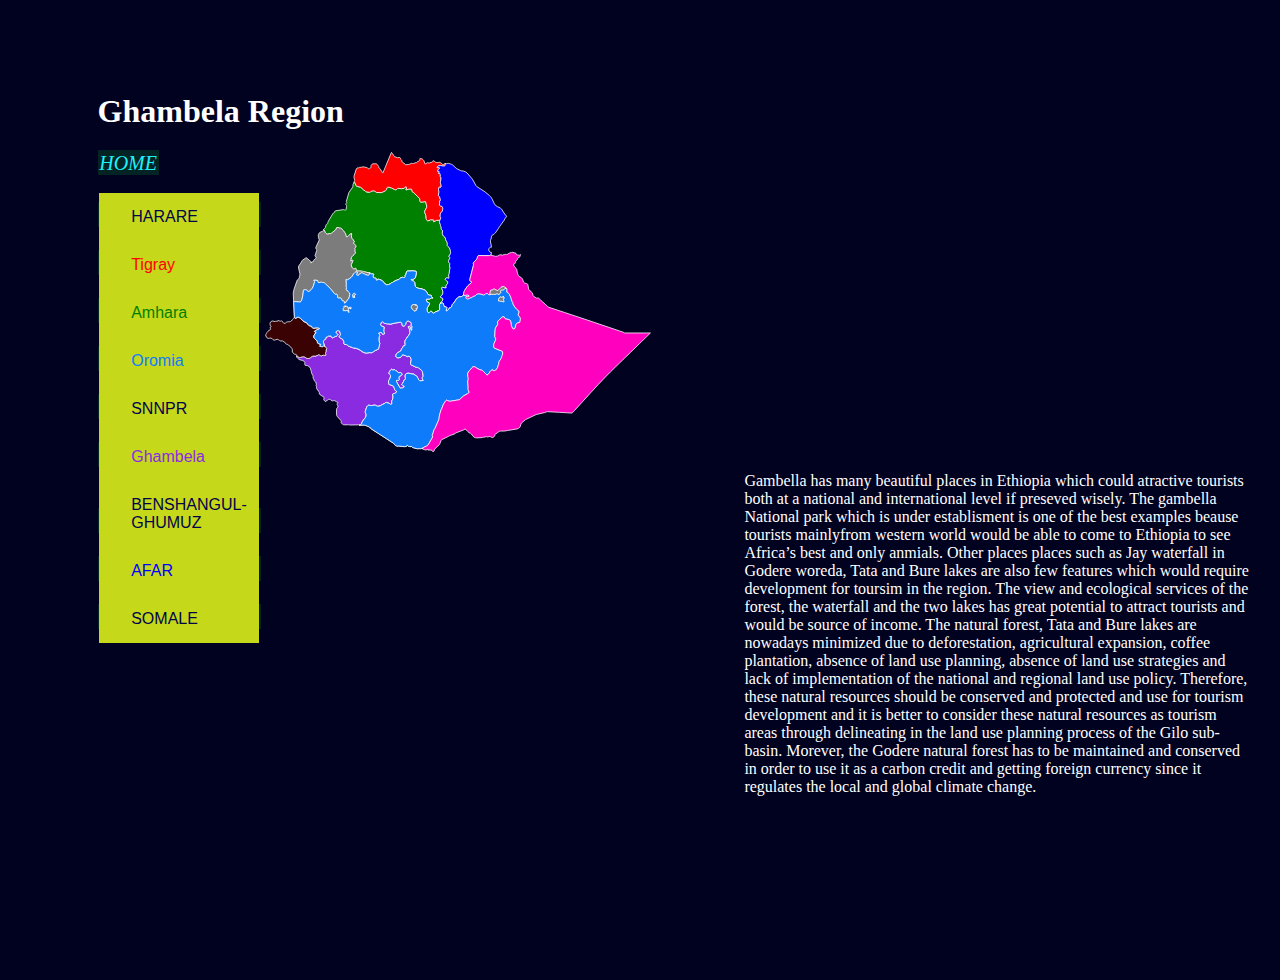
<file: C2-E_Samuel_Gelan_SVG_XML_HTML_CSS/Ghambela.html>
<!DOCTYPE html>
<html lang="en">
<head>
    <meta charset="UTF-8">
    <meta http-equiv="X-UA-Compatible" content="IE=edge">
    <meta name="viewport" content="width=device-width, initial-scale=1.0">
    <title>Ethiopia</title>
    <link rel="stylesheet" href="css.css">
</head>
<h1>Ghambela Region</h1>
<div class="container-1">
<body>
    <div class="box-0" id=names>
            
        <a class="button" href="SVG.html">HOME</a><br><br>
        <a class="button" href="Harare.html"><button id="Harerghe">HARARE</button></a><br>
        <a class="button" href="Tigray.html"><button id="tigray">Tigray</button></a><br>
        <a class="button" href="Amhara.html"><button id="amhara">Amhara</button></a><br>
        <a class="button" href="Oromia.html"><button id="oromia">Oromia</button></a><br>
        <a class="button" href="SNNPR.html"><button id="snnpr">SNNPR</button></a><br>
        <a class="button" href="Ghambela.html"><button id="ghambela">Ghambela</button></a><br>
        <a class="button" href="Benshangul-ghumuz.html"><button id="benshangul-ghumuz">BENSHANGUL-GHUMUZ</button></a><br>
        <a class="button" href="afar.html"><button id="afar">AFAR</button></a><br>
        <a class="button" href="somale.html"><button id="gulele">SOMALE</button></a><br>
    </div>
    
    <div class="box-1">
        <svg baseprofile="tiny" fill="#7c7c7c" height="300" stroke="#ffffff" stroke-linecap="round" stroke-linejoin="round" stroke-width="2" version="1.2" viewbox="0 0 1000 778" width="400" xmlns="http://www.w3.org/2000/svg">
        <a href="Amhara.html">
            <path id="amhara"  d="M453.1 176.2l-1.1 3.2-0.1 0.7 0 1.7 0.5 2 1.7 3.5 0.5 1.8 0 1-0.1 0.9 0 0.8 1.3 1.8 0.4 0.9 0.2 1.1 0.2 1-0.1 2 0.1 0.9 0.4 1 0.4 0.9 0.9 1.1 1.6 1 0.1 0.3-0.5 6.6 0 1.9 0.5 1.3 2.3 4.3 1.2 1.4 1.4 1.2 1.5 0.7 0.5 0.7 0.4 1.5 0.5 3.5 0.6 1.5 2.8 4.7 0.6 1.6 0.6 3.7 0 2-0.2 2 2.1 2.2 1.2 1.2 1 1.3 2.7 4.9 0.7 1.8 0.4 1.8 0.2 3.2 0.3 2.4 0 1.2-0.3 1.2-0.4 1-3.8 5.7 1.7 1.9 0.7 1.8-0.1 1.8-0.7 1.8-2 3.4-0.5 1.5 0 1.5 0.8 1.8 2.1 2.6 0.4 0.8 0 1.5-0.7 3.3 0 1.7 1.5 4.9 0.1 0.9-0.3 1.3-0.8 1.4-0.3 1.4-0.7 8.5-0.2 1.3-1.3 3.1-0.2 1.9 0.2 1.7 0.4 1.8 0.2 1.8-0.1 1.4-0.5 0.4-1-0.1-1.5-0.4-1.4-0.2-1.6-0.1-1.6 0.4-1.1 0.9-0.7 1.7 0.1 1.4 0.8 1.2 1.5 1.1 2 1.2 1.4 1 0.6 1.4-0.1 2.6-0.5 1.4-1.9 2.7-0.6 1.3-1.8 2.4 0 0.9 0.8 1.5 0.3 0.8-0.9 1.9-2.6 0-5.6-1.6-2.7 0.7 0.2 2.7 2.5 6.4 0.1 3.5-0.4 3.4-1.3 3.1-2.4 2.4-1.4 1-0.9 1.1-0.2 1 0.9 1.1 0.7 0.3 1.8 0.5 0.9 0.4 2.4 1.9-0.1 3.2-1.8 3.1-2.2 3-1.6 2.6-2.9 2.4 0.2 13.7-0.7 2-2.1 1.3-6.8 2.4-2.3 1.4-3.2 2.3-1.4 0.3-1.7-0.9-2.4-3.7-2-0.7-1 0.4-3.4 3.4-1.5 0.1-1.2-0.3-0.8-0.6-0.5-0.7-1.7-3.7-0.1-1.1 0.2-1.3-0.2-3.9 5.7-9.3 0.8-2.2-0.2-2-1.4-1.1-3.5-0.7-1.4-1.1-0.9-2.2-0.6-2.5-0.2-1.9 0.4-0.6 1.1-0.1 1.6 0.1 5.7-0.4 0.9-0.4 3.3-2.4 1.7-0.3 2.3 0.8 0.1 0-3.9-4.1-0.4-0.6 0.2-1.6-1.4-0.8-2-0.4-1.5 0.1-2.4-0.5-2.2-2.8-2.4-4.3-3.2-4.7-7.7-3.4-12.1-2.5-4.3-2.1-2.2-2.7-1.1-3.1-0.5-3.3-0.1-3.4-0.2-0.4-1.2-1.8-0.8-0.7-1.2-0.9-4.2-1.6-1.3-1.2-0.1-2 2.6 0.5 2.6-0.6 4.4-2.3 0.8-1 2.9-13.6 0.1-2.5-1.2-0.9-7.7-1.4-15.6 0.8-0.6 0.5-0.4 0.7-1.7 7.3-0.5 0.7-0.5 0.5-0.7 0.3-0.3 0.4 0 0.9 0.5 1.4 0.1 0.7-0.2 0.8-0.9 1.3-1.5 0.7-1.7 0.3-1.6 0-1.7-0.5-1.3 0.2-1.8 0.6-1.9 0.4-0.8 0.7-0.6 1.4-1.7 1.7-1.1 0.7-4 1-9.5 4.5-3.1 2.2-0.6 0.2-1.8 0.2-0.5 0.3-1 1.3-0.6 0.6-4.7 2.6-0.6 0.2-1.7-0.3-1 0.2-1.8 1-1.1 0-6.2-4.6-1-1.2-0.4-0.8-1.5-1.8-1.4-1.9-0.9-0.7-6.4-2.9-2.2-0.6-2.3-0.3-1 0.3-0.6 1.9-0.7 0.8-0.7 0.1-0.5-0.4-0.8-1.1-0.3-0.8 0-1.5-0.1-0.8-0.5-0.7-1.1-0.5-1.1-0.3-0.9 0-1.2 0.2-1-0.4-1.6-1.7-0.9-2.3 0.8-2 1-2-0.2-1.8-1-0.5-4.5 0-1.3-0.5-1.3-0.7-1.9-1.6-9.6-1.8-2.7-1-1.4-0.3-3.1-0.2-1.3-0.5-1.2-1.2-0.6 0-1.6 0.4-0.6 0.1-7.6-0.7-3.1 0-1.3-0.5-0.9-1.3-0.1-1.2 0.2-1.2 0-1.1-0.7-1-0.8-0.3-0.7 0.1-3.3 1.6-1.6-0.1-1.6-1.1-1.4-1.7-1.4-2.1-1-2.9-0.5-3.8 4.4-9.9-0.9-1.2-1.5 0-1.3 0.5-0.9 0.9-0.6 1.4-0.2 0-0.2-1.2 0-1.9 0.2-2 1.6-3.8 0-1 0.2-1 0.9-1.4 1.1-1.4 1-1.1 3.5-2.7 1.8-2 1.7-2.9-2-4.3 0.2-0.9 0.6-1.2-0.2-1.4-0.3-1.4-0.2-1.2 0.7-1.5 1.2-1.7 1-2 0.2-2.7-4.1-4.1-1.1-0.7-1.6-1.4 0.6-1.4 1.3-1.3 0.8-1.1-0.1-0.6-3.9-5.9-2.2-2.3-0.8-1.3-0.3-6.1 0.3-4.5-0.4-0.7-1.6 0.5-2.6 1.9-2.6 2.3-2.8 3-1.2 0.8-1.4 0.1-1.3-0.6-1-3.1-0.5-3.4-0.7-1.6-1.6-2-2.3-3.8-0.3-0.4-2.8-2.4-0.9-0.9-0.8-1.8-0.6-0.8-1.6-1-0.3-0.3-1.1-0.3-1.9 0-1.7-0.2-0.8-1.3-0.7-0.1-2 0-2.8-0.3-0.4 0.4-1.8 4.4-1.1 1.5-8.4 6.6-1.6 1.7-1.4 1.2-1.4 0.2-1.8-0.2-2 0.3-3.7 1.2-1.4 0-1.6-0.8-1.7-1.4-1.8-2-2.6-6.1-1.7-1.5 0.2-0.9 0.6-0.6 2.5-1.5 1.3-1.5 0.5-1.6 0.7-3.7 1.2-3 0.5-0.8 0.6-0.6 1.5-0.7 0.7-0.6 0.6-0.9 0.2-0.9 0.2-1.9 0.7-1.9 12.5-21 0.6-0.7 0.6-0.2 1.3-0.1 0.5-0.3 0.7-0.7 0.8-3.2 0.2-0.5 1-0.5 1.7-0.6 20.1-2.9 1.4 0.1 1.4 0.9 1.8 0.5 1.1-0.5 0.6-1.3 1.3-7.6-0.1-1.7-0.2-1-1.6-2.7-0.1-1.5 0.8-1.2 1-1 0.6-1 0-0.6-0.8-1.6-0.1-1.4 6.5-22.5 9.9-14.3 0.6-2 0.2-3.9 0.2-1.3 2.8-6.9 0.9 0.7 4.8 10.4 0.9 1 1.1 0 8.7 2.3 1.3 0.6 7.4 6.9 3.7 2.2 1.6 1.9 1.2 0.5 7.8 1.1 1.4 0 0.9-0.6 0.8-0.8 3.6-1.9 1.9-0.5 2.2-0.2 1.6 0.4 2 0.8 1.8 1.2 1 1.3 0.6 0.5 1 0.2 11.5 0.4 1.9-0.4 9.3-4.4 1-0.8 1-1.1 0.6-1.3 1.6-4.8 1.6-1.2 2.6 0 7.4 1.8 8.8 4.5 2.3 0.4 0.8-0.3 1.4-0.7 1.3-0.9 0.6-0.8 1.1-1.2 2.4 0.2 3.3 0.5 3.9 0.2 6.6-0.9 1.3-0.7 1.1-1.1 0.6-1.1 0.7-1 1.1-0.5 0.8 0.2 0.6 0.7 0.5 1.2 0.3 1.5-2 4.7 0.4 0.3 5.6-1.4 1.5-0.7 1.1-0.2 1.3-0.1 4.7 0.5 0.2 0.5 0.9 2 0.5 3 0.4 1.2 2.8 1.3 14.8 14.8 1.8 2.2 0.3 2.1 0 1.3 0.1 1.7 0.3 1.5 0.5 1 0.9 0.6 1.2 0.2 3.4 0 7.2-1.3 1.3 0.5 0.6 1.3 0.2 2.1 0.5 2.2 0.8 2.5 0.6 3-0.1 3.8-4.9 9-0.3 2.3 0.5 2.4 2.7 6.9 0.7 7.5 0.3 1.5 0.7 1.8 0.9 1.7 1.2 1 0.6 0.1 4.9-0.2 0.3-1.7 2-0.5 8.4 0.3 0.6 1 0.2 1.5-0.1 1.4-0.4 1.1 0.1 0.2 6-3.6 0.7-0.2 4.8-0.3 2.3-0.3 2.2-0.6z" id="ETH3109" name="Amhara">
            </path>
            </a>
            <a href="Tigray.html">
            <path id="tigray" d="M467.7 30.2l-1.1 0.7 0.2 1.5-0.1 1.8-0.5 1.1-0.5 0.6-0.4 0.3-1.8 0.2-5-0.5-2.7-0.8-1.1-0.2-4.6 0.9-2.1 1.3-1.9 1.5-0.4 0.6 0 0.6 1.5 0.8 4.1-0.3 1 0.9-0.2 0.9-3 3.3-1.7 3.5-0.3 1.3 0.5 0.4 2.1 0.1 1.2 0.2 1 0.6-2.2 2.5-0.4 0.6 0.5 1.2 1 0.1 1-0.4 0.8-0.2 0.8 0.7 0.5 1.3 0.2 1.4 0.1 1.1-0.3 2.6 0 0.9 0.4 0.8 1 0.8 0.4 1.4 0.1 4-1.2 6.4-0.3 3 0.5 2.5 0.9 2.4 0.6 3.4-0.3 2.9-2 1.2-2.5-1.2-0.5 0.9-1.6 5.3 0 1.7 1.1 2.8 0.2 1.7-0.2 1.7-1.3 6.9 0.1 0.9 0.7 1.4 1 1.1 1.2 0.7 0.4 0.8 1.1 5.2 0.4 0.7 0.8 1 0 0.4-0.3 1.1-0.8 1.2-0.8 0.9-0.9 0.1 0.3 3.2 0 1.4-0.3 1.9 0 1.5-0.7 1.9 0.1 0.3 2 1.7 1 0.5 1.5 0.2 1.4 0.4 1 1 1.7 2.8 0.4 2.2-0.3 3.2-0.7 3.1-1.1 2-2.3 2.5-1.4 2.5-0.8 2.9-0.3 3.4 0.2 1.1 1 2.1 0.2 1.4 0 1.6-0.2 1.6-0.5 1.3-1.2 1.1-2.2 0.6-2.3 0.3-4.8 0.3-0.7 0.2-6 3.6-0.1-0.2 0.4-1.1 0.1-1.4-0.2-1.5-0.6-1-8.4-0.3-2 0.5-0.3 1.7-4.9 0.2-0.6-0.1-1.2-1-0.9-1.7-0.7-1.8-0.3-1.5-0.7-7.5-2.7-6.9-0.5-2.4 0.3-2.3 4.9-9 0.1-3.8-0.6-3-0.8-2.5-0.5-2.2-0.2-2.1-0.6-1.3-1.3-0.5-7.2 1.3-3.4 0-1.2-0.2-0.9-0.6-0.5-1-0.3-1.5-0.1-1.7 0-1.3-0.3-2.1-1.8-2.2-14.8-14.8-2.8-1.3-0.4-1.2-0.5-3-0.9-2-0.2-0.5-4.7-0.5-1.3 0.1-1.1 0.2-1.5 0.7-5.6 1.4-0.4-0.3 2-4.7-0.3-1.5-0.5-1.2-0.6-0.7-0.8-0.2-1.1 0.5-0.7 1-0.6 1.1-1.1 1.1-1.3 0.7-6.6 0.9-3.9-0.2-3.3-0.5-2.4-0.2-1.1 1.2-0.6 0.8-1.3 0.9-1.4 0.7-0.8 0.3-2.3-0.4-8.8-4.5-7.4-1.8-2.6 0-1.6 1.2-1.6 4.8-0.6 1.3-1 1.1-1 0.8-9.3 4.4-1.9 0.4-11.5-0.4-1-0.2-0.6-0.5-1-1.3-1.8-1.2-2-0.8-1.6-0.4-2.2 0.2-1.9 0.5-3.6 1.9-0.8 0.8-0.9 0.6-1.4 0-7.8-1.1-1.2-0.5-1.6-1.9-3.7-2.2-7.4-6.9-1.3-0.6-8.7-2.3-1.1 0-0.9-1-4.8-10.4-0.9-0.7 1.2-3-0.2-3.4-1.1-3.5-0.4-1.7 0-1.7 0.3-1.5 6-18.7 1.3 0 0.4-1.3 0.9-0.7 1.1-0.3 1.4 0 0.9-0.2 2.1-1 1.3-0.2 3 0 0.6-0.2 1.1-0.6 0.6-0.2 4.6 0 2.1 0.3 4.4 1.3 2.2 0.3 0.4 0.2 1.2 1.7 1 0.7 1.3 0.2 0.4-0.1 0.9-0.8 0.6 0 1.2 0.1 0.5-0.1 0.8-0.6 0.8-0.8 0.5-1.2 0.1-1.4 0.1-1.7 0.2-1.4 0.6-1.3 1-1.5 1.9-1.5 2.3-0.5 4.9 0.1 1.4-0.5 1-0.1 1.6 1.4 1.2 0.7 2.6 3.7 1 1 0.2 0.6 0.1 1 0 1.6 0.2 0.7 0.9 0.5 2.7 2.3 0.3 0.4 0.5 1.3 0.4 1.7 0.4 0.8 1.5 0.5 0.7 0.3 0.5 0.5 0.2 0.7 0.1 1.7 0.3 1.2 0.7 0.8 1.2 0.8 0.7-0.8 6.2-15 12.8-30.9 2.8-6.6 1.1 1 0.8 1.2 1.3 2.5 0.3 0.3 0.6 0.1 0.3 0.2 0 1 0.4 1.2 0.3 0.3 0.8 0.1 0.6 0.5 0.2 1.2 0.4 0.6 0.5 0.5 7.3 3 1.2 0.2 3.7-0.7 1.6 0.1 1.1 0.5 0.6 0.8 0.6 1.4 0.3 1.9 0.3 0.6 0.7 0.6 1.4 1 0.5 0.9 0.6 2.6 0.5 1.2 0.8 1 1.1 0.9 3.5 1.9 0.6 0.5 0.4 1.5 0.4 0.6 0.8 0.6 0.6 0.1 0.5-0.2 3.3 0.1 5.1-0.6 2.5-0.7 4.1-2.1 1.3 0 1.2 0.4 1.2 0.1 1.2-0.1 1.3-0.3 4-1.6 2.9-0.3 1.3-0.9 2.2-2 2.7-1.3 1.4-0.9 1-1.2 0.2-1.3-0.2-1.3 0.2-1.1 0.8-0.9 0.1 0.3 2.4 0.2 1.9 0.5 0.7 0.3 1.4 0.9 1.3 1.2 1.2 1.4 0.9 1.5 1.9 5.7 1.4 2.6 1.7-0.1 1.4-2.3 0.9-0.8 1.7-0.3 3.6 0.6 1.3-0.1 5.4-1.5 2.7-1.3 1.2-1.6 0.6-1.4 1.1 0 1.3 0.7 1 0.9 1.4 1.7 0.8 0.5 3.4 1.1 1.8 0.1 3.8-0.6 2.1-0.1 2 0.7 1.9 1.2 3.5 3 1 0.5 1.2 0.2 1.3-0.4 2.1-1.7 1.2-0.3 1.3 0.2z" id="ETH3110" name="Tigray">
            </path>
        </a>
        <a href="Afar.html">
            <path id="afar"d="M585.4 267l-0.8 0.4-1.1 0.7-1.2 0.5-2 0.2-26.5-0.2-1.5 0.4-1.3 1.4-0.5 1.7-0.3 1.9-0.4 1.7-1.9 3.1-5.1 5.1-2.3 2.8-0.6 1.4-0.2 1.3 0.4 2.8 0 1.9-9.6 36.8 0.1 1.7 0.5 1.7 1.1 1 3 1.2 0.6 0.9-1 1.5-8.4 7.3-3.7 4.2-5.9 9.2-1 2.5-1.2 4.9-0.6 4.7-1.7 1.8-1.8 1-2.1 0.5-5.5 0.9-2.3 1-2 1.6-2.1 2.2-1.8 2.2-4.5 7.4-0.9 1.2-4.2 4.1-0.5 1-0.2 1-0.1 1.5-0.8 2.2-1.5 1.3-1.7 1.1-2.2 0.2-2.4 4.2-1.3 1.4-4.1 2.8-0.8-0.3-0.4-1.5 1.6-4.4 0-3-1.2-1.3-2.2-0.4-2.9-0.1 0.2-1.3-0.3-0.7-0.6-0.6-0.6-0.8-0.3-1.2-0.5-3-0.5-1.1-1.3-0.7-1.8 0-3.6 0.4 1.6-2.6 2.2-3 1.8-3.1 0.1-3.2-2.4-1.9-0.9-0.4-1.8-0.5-0.7-0.3-0.9-1.1 0.2-1 0.9-1.1 1.4-1 2.4-2.4 1.3-3.1 0.4-3.4-0.1-3.5-2.5-6.4-0.2-2.7 2.7-0.7 5.6 1.6 2.6 0 0.9-1.9-0.3-0.8-0.8-1.5 0-0.9 1.8-2.4 0.6-1.3 1.9-2.7 0.5-1.4 0.1-2.6-0.6-1.4-1.4-1-2-1.2-1.5-1.1-0.8-1.2-0.1-1.4 0.7-1.7 1.1-0.9 1.6-0.4 1.6 0.1 1.4 0.2 1.5 0.4 1 0.1 0.5-0.4 0.1-1.4-0.2-1.8-0.4-1.8-0.2-1.7 0.2-1.9 1.3-3.1 0.2-1.3 0.7-8.5 0.3-1.4 0.8-1.4 0.3-1.3-0.1-0.9-1.5-4.9 0-1.7 0.7-3.3 0-1.5-0.4-0.8-2.1-2.6-0.8-1.8 0-1.5 0.5-1.5 2-3.4 0.7-1.8 0.1-1.8-0.7-1.8-1.7-1.9 3.8-5.7 0.4-1 0.3-1.2 0-1.2-0.3-2.4-0.2-3.2-0.4-1.8-0.7-1.8-2.7-4.9-1-1.3-1.2-1.2-2.1-2.2 0.2-2 0-2-0.6-3.7-0.6-1.6-2.8-4.7-0.6-1.5-0.5-3.5-0.4-1.5-0.5-0.7-1.5-0.7-1.4-1.2-1.2-1.4-2.3-4.3-0.5-1.3 0-1.9 0.5-6.6-0.1-0.3-1.6-1-0.9-1.1-0.4-0.9-0.4-1-0.1-0.9 0.1-2-0.2-1-0.2-1.1-0.4-0.9-1.3-1.8 0-0.8 0.1-0.9 0-1-0.5-1.8-1.7-3.5-0.5-2 0-1.7 0.1-0.7 1.1-3.2 1.2-1.1 0.5-1.3 0.2-1.6 0-1.6-0.2-1.4-1-2.1-0.2-1.1 0.3-3.4 0.8-2.9 1.4-2.5 2.3-2.5 1.1-2 0.7-3.1 0.3-3.2-0.4-2.2-1.7-2.8-1-1-1.4-0.4-1.5-0.2-1-0.5-2-1.7-0.1-0.3 0.7-1.9 0-1.5 0.3-1.9 0-1.4-0.3-3.2 0.9-0.1 0.8-0.9 0.8-1.2 0.3-1.1 0-0.4-0.8-1-0.4-0.7-1.1-5.2-0.4-0.8-1.2-0.7-1-1.1-0.7-1.4-0.1-0.9 1.3-6.9 0.2-1.7-0.2-1.7-1.1-2.8 0-1.7 1.6-5.3 0.5-0.9 2.5 1.2 2-1.2 0.3-2.9-0.6-3.4-0.9-2.4-0.5-2.5 0.3-3 1.2-6.4-0.1-4-0.4-1.4-1-0.8-0.4-0.8 0-0.9 0.3-2.6-0.1-1.1-0.2-1.4-0.5-1.3-0.8-0.7-0.8 0.2-1 0.4-1-0.1-0.5-1.2 0.4-0.6 2.2-2.5-1-0.6-1.2-0.2-2.1-0.1-0.5-0.4 0.3-1.3 1.7-3.5 3-3.3 0.2-0.9-1-0.9-4.1 0.3-1.5-0.8 0-0.6 0.4-0.6 1.9-1.5 2.1-1.3 4.6-0.9 1.1 0.2 2.7 0.8 5 0.5 1.8-0.2 0.4-0.3 0.5-0.6 0.5-1.1 0.1-1.8-0.2-1.5 1.1-0.7 1.6 0.3 0.9 0 3.3-1 1.2 0 6 1.5 2.9 1.1 2.6 1.6 9.6 9 3.9 2 7.1 3.4 1.8 0.7 6 0.8 4.6 1.7 4 2.9 14 16.1 9.9 17.6 2 2 20.6 13.2 12 10 2.6 2.7 2.3 3 2.1 3.5 5.2 11.3 3.4 4.9 5.2 3.4 3.8 1.6 3.7 2.1 3.2 2.7 4.4 7.5 5.4 7.4 3.2 3.4-4 5.4-2.1 4.4-8.8 12.2-1.1 2.5-0.5 0.9-1.6 0.7-0.7 0.8-2.7 5.1-8 11.5-0.8 0.7-0.9 0.7-0.9 0.5-0.8 0.2-0.5 0.4-0.4 1-0.7 0.9-2.6 1.1-1 0.7-1 2.1-0.9 5.2-2 6.2 0 3.7 1.8 7.8 0.6 5.8-0.8-0.4-1.9 0.2-1.6 1-1.2 1.5-1 1.7-0.5 2.8 1.1 3 2.3 2.5 2.7 1.5 0.9-0.7 0 1.6-0.4 2.9-1.2 1.9 0.4 0.4z" id="ETH3111" name="Afar">
            </path>
            </a>
            <a href="Ghambela.html">
        <path id="ghambela" d="M244.6 708.3l-0.4-0.1-1-0.5-0.5-0.2-22.8 0.5-0.9-0.1-1.2-0.6-0.6-0.2-0.8 0-2.2 0.3-10 0.1-1.6-0.4-1.4-0.9-2.6-2.2-1.1-0.8-0.5-0.9 0-1.2 0.2-1.3 0-1.3-0.9-1.6-0.2-1.1-9-9.7-1.7-2.8-0.5-3.3 0.3-13.9 0.3-0.9 2.6-3.2 0.5-1.4 0-1.4-0.6-1.6-1.3-2.5-0.2-1.3 0.4-1.6 1.8-2.6-0.3-0.6-3.7-1.4-4.3-2.7-1.7-0.5-1.3 0.3-1.2 0.6-1.5 0.3-1.7-0.4-2.8-2.3-1.5-0.9-1.2-0.3-1.4-0.2-1.4 0-1.2 0.2-1.5 1-2.7 3-1.5 1-1.6 0.3-1.2-0.6-1-1.1-2.2-3.5-0.3-0.6 0.1-0.8 1.1-1.5 0.4-0.7-0.8-2.2-2.6-2-5.3-3.2-3-2.2-0.7-1.2-0.6-3.9-0.9-1.8-5.4-7.7-0.7-1.5-0.1-0.9 0.5-2.4-0.2-0.8-1.1-1.1-0.3-0.8 0-0.7 0.2-0.8 0.7-1.4-0.7-4.4-0.5-1.3-1.1-1.4-1.3-1.2-1.1-1.2-1.3-3.3-2.3-4.1-0.3-1.4-0.1-3.9-0.4-1.7-2.7-4.6-0.5-1.4-0.6-3.8-1.4-3.9-1.4-5.4-0.5-0.3-0.8-0.9-0.3-1.2-0.4-0.8-4.5-3-1.2-0.4-1.4-0.2-2.9 0-1.1-0.3-0.8-0.6-0.5-2.8-0.4-1.4 0.9-0.6-0.1-1.4-0.3-1.1-0.4-1.1-0.6-0.8-4.3-3-9.4-2.3-1.1-0.8-0.4-1.1-0.3-0.4-2.7-2.1-1.1-1.2-0.5-0.2-0.5-0.6-0.2-2.3 1.5-0.6 1.9 1.1 2 1.7 1.5 1.1 1.7 0.2 1.7-0.5 3.3-1.3 2.4-0.5 2.6 0 2.5 0.6 2 1.3 1.8 1.4 1.9 0.9 2.1 0.4 2.2-0.1 2.1-0.4 1.5-0.6 1.4-1 1.7-1.5 1.9-1.5 1.9-0.8 2-0.4 2.4-0.1 4 0.2 1.8-0.6 0.8-1.6 1.3 0.5 1.6-0.3 1.4-0.9 1-1.2 1.1 1.2 1.7 0.9 1.7 0.8 1.6 0.4 1.7-0.1 2.8-1.3 1.6-0.3 3.8 0.8 1.6-0.2 0.5-1.6-0.2-0.6-0.6-1.2-0.2-0.7 0.1-0.7 0.2-1.4 0.2-1.6 0.8-1.8 0-0.9 0-0.9 0.1-0.9 1.3-4.6 0.2-1.5-0.5-1.3-1.1-1.1-4.6-2.5-0.6-0.8 0.6-2-0.6-1.3-1.3-5.9-0.1-3.3 0.9-1.9 1.2-0.9 1.7-2.4 2.7-1.7 0.3-1.3 0-1.5 0.8-1.4 0.4-0.2 1.2 0.1 0.7-0.2 1.6-1.1 1.5-1.1 1 0 1.1 0.1 1.4-0.4 2.8 0 0.8 1.6 0.4 1.3 0.7 1.1 1.7 0.8 1.5-0.1 1.4-0.6 2.6-1.7 0.9-0.4 1.3-0.5 2.2-0.4 0.5-0.2 1-0.7 1.4-1.2 1.1-1.4 0.5-1.1-0.5-1.1-1-0.9-2.3-1.6-1.2-1.3 0.1-1.3 1.5-2.3 1-1.1 1.4-0.4 1.6-0.1 1.5 0.2 1.5 0.3 0.9 0.7 0.5 1.1 1.8 6.3 0.1 1.6-0.5 1.5-0.8 1.3-1.9 2.4 0 1.2 1.3 1.3 4.1 2.5 2.2 1 1 0.6 0.8 1 1.6 3.3 1.5 2.4 0.1 1-0.4 1.8-0.1 1.8 0.5 1.3 1.1 0.8 5.2 0.7 2.6 1.6 2.4 1.9 3 1.5 4 1.5 1.5 0.2 0.5 0.2 1.2 0.8 0.9 0.4 2.4 0.8 0.6 0 2.9 0 1.3 0.2 1.5 0.5 5.2 2.2 1.3 0 11.4 7.6 2.9 1.3 3 0.8 3.1 0.3 2.4-0.2 4.8-0.8 5.3 0.3 2.2-0.4 1.9-1.1 4.4-3.4 6.6-3 2.2-1.4 0.8 0.3 0.2-0.3 0.9-2.1 0.3-3 0.4-1.4 0.3-0.5 1.8-7 0-0.9-1.6-5.1-0.5-2.6 0-6.9 0.2-1.2 0.4-1.3 1.2-2.3 0.3-1.2-0.4-1.9-2.4-2.7 0-1.8 4-1.2 2.2-0.2 1.7 0.7 1.3 2.8 1 0.7 1.4 0.2 1.3-0.3 1.9-0.5 0.1-0.8 0-1-0.4-1.2-1.1-2.1-0.3-1.3 0.1-4.9 0.8-5.8-0.1-0.8-0.6-0.4-4.9-1.2-1.1-0.5-1.1-0.7-0.7-0.9-0.3-1.2-0.4-0.6 0.3-1.9 1.2-2.9 0.8-1.3 1-1.1 1.4-0.7 1.5 0 1.3 1.2 0.9 1.8 0.9 1.3 1.4 0 4.5 0.6 1.3 0.7 0.9 0 1-0.3 1.5-0.1 4.5 1 1.7-0.1 12.6-3.1 9.1-1.1 3.6-0.9 1.4 0.3 1.1 0.7 1 1 0.5 0.9 0.4 1.5 0.3 2.8 1 2.5 2.4 0.4 2.8-0.9 2-1.7 0.6-1.1 0.8-4.3 0.5-1.1 1-1.4 1.4-1.6 0.4-0.2 1.3-0.4 1.5-0.3 1.4 0.1 1.1 1 4.2 2 0.8 1.3 0.6 1.5 0.2 1.5-0.7 3.3 0.3 1.2 0.8 0.9 1.6 1.1-1.1 4.5-0.1 1.6 0.3 1.6-0.1 1.5-0.6 1.4-1.7-1.9-0.7-1-0.6-1.1-1.2-5.4-0.6-1.4-3.9 1.3 0.4 1.4 2.1 2.9 0.5 1.7 0.2 0.9 0.7 2.4 1 5.1-0.2 0.7-0.6 1.3-0.9 2.7-2.2 3.6-2.9 3.6-1.5 2.7-2.4 2.4-0.6 1.2-0.4 1.4-1.2 2.5-0.2 1.2-0.2 3.2 0.7 5 0 1.7-0.6 0.9-1.1 0.5-1.5 0.5-1.7 0.7-0.9 0.9-0.5 1-0.5 1.6-0.8 1.4-1.8 2.1-0.6 1.4-0.6 2.7-0.7 1-9.2 5.7-1.8 1.6-1 2.1-0.5 2.3-0.2 2.5 0.4 1.3 1.1 1.2 1.8 0.9 2.3 0.6 6.1-1.3 1.1-0.8 2.7-3.2 0.6-1 1.3-2.1 1.7 0.6 2.1 1.3 2.6 0.5 1.9 0.5 2.1 1.4 2.3 0.9 2.2-1 1.7-0.3 2.2 1.7 2 3.2 1.5 3.9-1.9 10.1 0.2 2.3 0.5 0.8 1.1 0.9 1.2 0.7 2.3 0.7 8.7 4.5 1.1 0.2 3.2 0.3 1.7 0.4 1 0.9 0.7 0.9 2.6 1.7 5 4.6 1.1 1.2 0.3 1.2 0.4 3 1.6 6.1 0 3-0.7 1.5-1 1.2-0.7 1.3 0.2 1.6 1.1 2.9 0.6 1.3 1 1.1-6.6 0.9-2.9-0.2-3.2-2.8 0-0.5-0.4-1.5-1.3-2-1.9-3.5-1.6-1.9-0.3-0.6-5.1-2.4-0.5-0.6-0.9-1.7-2.4 0.3-1.8 0-0.5-0.1-5-1.5-2.7-0.5-2.7-0.1-3.3 0.6-2.4 1.3-1.3 2.3-0.4 3.3 0.8 5.7-0.2 2-0.7 1-1.2 0.7-1.5 1.1-0.8 1.2-0.8 2.7-2.3 4.1-0.8 1.2-1.2 1.1-0.2 0.5 0.4 0.7 1.8 1.8 3.9 2.2 0.7 0.7-0.2 0.8-4.8 3.2-1.4 0.3-1.4 0-1.4 0.3-1.5-0.2-1.3-1.7-8.2-14.4-0.3-1.4 0.1-1.8 0.5-1.5 1 0 1.4 0.7 1.5 0.2 1.4-0.5 1.1-1.5 0.2-1.6-1.2-2.6 0.1-1.4 1.1-2.5 0.7-1 4.3-1.6 1.7-2.4-0.1-2.8-2.4-2.2-1.2-0.3-1.3 0.1-1.4 0.2-1.4 0.4-0.8-0.1-1.7-2-1.2-1.1-2.8-1.7-0.7-0.3-1.3-0.7-0.9-1.1-1.1-1-1.4-0.2-1.7 0.6-0.8 0.1-2.2-0.1-0.3-0.2-1.5-1.3-1.2 0.1-1.1 1-3.1 4.4-1.3 2.9 0.2 2.8 2.2 2.6 1.3 2.5-0.3 3.5-1.1 3.5-1.3 2.5-1.8 2.7-0.7 1.4-0.1 1.6 0.7 4.9-0.1 1.7 0.5 1 1.5 0.4 2.2 0.5 6.7 2.8 1.4 0.7 0.6 1.1 0.4 1.7 1.3 2.8 0.6 3.2 0.7 1.4 1.1 1.1 1.6 0.5 1.2 0.8 0.5 1.6-0.3 1.7-1 1-4.2 2.2-3.2 0.6-1.1 0.8-0.5 1.2 1 4.6 0 3.5-0.6 3.4-1.2 2.9-0.9 1.6-0.5 1.3-0.1 1.4 0.4 3.2-0.1 1.5-0.4 1.3-1 0.9-1.6 0.1-1.4-0.8-1.2-1.1-1.2-0.8-3.2-0.9-3.2-1.3-1.5-0.3-1.4 0.3-1.1 0.8-0.8 1.2-0.9 0.9-1.6 0.7-3 1.1-6.5 3.5-3.5 1.4-3.5 0.2-1.6-0.6-2.8-1.6-1.7-0.5-2-0.2-1.1 0.1-6.3 0.9-1.6 0-5.1-0.8-1.6 0.2-1.5 0.9-2 2.3-1.4 2.9-3.1 9.9 0 1.5 0.4 1.8 1.5 3.2 0.4 1.8-0.4 3.8-1.7 3.5-4.8 6.2-3.2 4.9-1.2 2.7-1 2.7-0.6 0.8-1.3 0.9-2.3 0.8-0.8 0.7z" id="ETH3129" name="Southern Nations, Nationalities and Peoples">
        </path>
    </a>
    <a href="Benshangul-ghumuz.html">
        <path id="beni" d="M152.4 500l0.6 1.3-0.6 2 0.6 0.8 4.6 2.5 1.1 1.1 0.5 1.3-0.2 1.5-1.3 4.6-0.1 0.9 0 0.9 0 0.9-0.8 1.8-0.2 1.6-0.2 1.4-0.1 0.7 0.2 0.7 0.6 1.2 0.2 0.6-0.5 1.6-1.6 0.2-3.8-0.8-1.6 0.3-2.8 1.3-1.7 0.1-1.6-0.4-1.7-0.8-1.7-0.9-1.1-1.2-1 1.2-1.4 0.9-1.6 0.3-1.3-0.5-0.8 1.6-1.8 0.6-4-0.2-2.4 0.1-2 0.4-1.9 0.8-1.9 1.5-1.7 1.5-1.4 1-1.5 0.6-2.1 0.4-2.2 0.1-2.1-0.4-1.9-0.9-1.8-1.4-2-1.3-2.5-0.6-2.6 0-2.4 0.5-3.3 1.3-1.7 0.5-1.7-0.2-1.5-1.1-2-1.7-1.9-1.1-1.5 0.6 0-2.1-0.3-1.4-0.7-1.1-0.9-0.6-1.1 0.5-1.2 0.3-1.3-0.9-1.8-2.3-3.1-2.4-0.6-0.6 0-6.2-0.5-2.3-1.1-1.9-8.3-8.4-2-1.2-2-0.3-0.7-0.2-3.3-2.5-2.2-3-0.8-1-0.7-0.3-2.1-0.6-1.8-1.2-0.7-0.2-4.3 0.4-1.4-0.4-0.7-0.5-1-1.2-0.6-0.6-0.7-0.3-1.2-0.4-0.6-0.5-1.1-0.4-1.8 0.1-2.8 0.6-0.6 0.3-1.7 1-0.8 0.1-3.7-1-1.2-1.1-1.1-1.2-1-0.9-0.5-0.2-2.2-0.3-1.9-0.8-0.6-0.1-2.1 0.5-0.4 0.2-0.4 0.5-0.9-0.1-1.4-0.6-1.8-0.2-0.5-0.3-0.7-1.6-1.2-0.6-0.5-1.1-1.7-4.5 0.3-0.7 0.8-1 0.4-0.7 0.6-0.8 0.3-1.4 0.4-0.7 0.8-1.1 3.8-3.9 1.1-2.2 2-0.4 1.2-0.5 0.8-0.7 0.5-0.9 0.2-1.4-0.2-0.3-0.9-0.7-0.2-0.3 0.1-1.7 0.8-1.3 0.6-0.5 1.1-0.5 0-0.9-1.5-0.7-0.4-0.8-1-1.1-0.2-0.8 0.1-0.5 0.6-1.3 0.2-0.8-0.7-0.7-0.1-0.6 0.4-0.7 0-1.2 0.4-1 0.9-0.4 1-0.2 0.5-0.5-0.3-0.6 1.9-1.7 1.2-0.2 7.2 1.6 0.7-0.2 0.9-0.7 1-0.3 0.9 0.2 4.5-0.6 0.6-0.3-0.3-0.8 1.3 0 1.1 0.6 1 0.8 1 0.5 1.3-0.2 1-0.6 0.9-0.4 1.4 0.2 2.1 1.8 1.3 2.3 1.6 1.9 3 0.3 1-0.2 2.8-2.3 0.7-0.5 1-0.5 1.2-0.3 2.2-0.3 3.8 0 1.3-0.3 1.3-0.8 6.6-6 1.4-1.5 0.8-1.6 0.3-1.4 1.6 0.8 1.2 1.2 0.8 0.6 0.8-0.2 3.2-2.3 1.6-0.6 1.7 0.2 2 0.9 3.4 2.3 5.8 5.6 3.3 2.6 6.7 3.4 1.9 1.6 2.4 3.5 1.4 1.4 2 0.9 3.9 0.8 1.3 1 1.1 2.1 1.2 1.7 1.8 0.8 2.1 0 4.8-0.8 3.8-0.1 3.6 0.4 2.1 1.5-0.6 1-1.6 0.8-3.4 1.1-4 2.3-3 1.3-0.6 0.8 0.6 0.7 3.2 1.1 0.4 0.7-0.4 0.8-4.2 6-1.1 2.8 0.1 3.2 1.4 2.9 2.1 2 2.4 1.9 2.2 2.2 0.7 1.4 0.4 3.2 0.5 1.4 1 0.8 6.7 2.4 0.9 0.8-0.5 1.1-0.9 0.8-1.1 1.3-0.3 1.1 1.2 0.5 2 0.1 0.9 0.2 1.6 0.7 0.4-0.2 1.1-0.8 1.3-0.7 1.4-0.9 0.8-1.2-0.1-1.5z" id="ETH3130" name="Gambela Peoples">
        </path>
    </a>
        
    <path d="M455.1 392.3l3.6-0.4 1.8 0 1.3 0.7 0.5 1.1 0.5 3 0.3 1.2 0.6 0.8 0.6 0.6 0.3 0.7-0.2 1.3 2.9 0.1 2.2 0.4 1.2 1.3 0 3-1.6 4.4 0.4 1.5 0.8 0.3 4.1-2.8 1.3-1.4 2.4-4.2 2.2-0.2 1.7-1.1 1.5-1.3 0.8-2.2 0.1-1.5 0.2-1 0.5-1 4.2-4.1 0.9-1.2 4.5-7.4 1.8-2.2 2.1-2.2 2-1.6 2.3-1 5.5-0.9 2.1-0.5 1.8-1 1.7-1.8 0.6-0.3 0.8 0.1 3.7 0 3.3-0.7 3.1 0 3.1 1.9 0.7 1.4-0.9 0.9-1.7 0.4-1.7 0.1-2.9-0.6-1.2 0.1-0.3 1.4 0.4 1.7 0.6 1.4 1 1 1.5 0.5 1.4-0.1 1.7-0.4 2.9-1 2.1-1.4 0.7-0.3 0.7-0.2 1.5-0.1 0.6-0.4 1.2-1 1.3-0.9 1.4-0.7 3.2-1.2 1.5-0.7 1.5-0.9 1.4-1.2 1.8-1.9 0.7-0.4 2.6-0.7 2.8 0.1 5.5 1.1 5.1 1.8 1.5 0.1 1.2-0.6 2.3-2 1.3-0.7 1.6-0.4 1.7-0.2 1.5 0.3 0.8 0.9 1 1.4 1.4 0.6 1.7 0.2 1.7-0.4 2.1-1 1.9 0.2 1.9 0.3 2.1-0.4 0.8-0.1 1.9 0.6 0.8 0.2 1.6-0.2 3.7-1.7 1.8 0 4 2 1.2-1.5 1.9-1.5 1.6-1.5 0.3-1.6-1.3-2.1-0.2-0.8 0.3-0.6 0.9-0.7 2-1.1 1.6-0.6 3.4-0.2 1.1-0.6 1.1-1 2.4-2.1 1.3-0.7 2.7 0.8 0.8 2.9-0.4 6.6 2.1 0.5 2.4 2.4 2.2 3.1 4.2 8.6 0.2 0.6 0.1 1.6 0.2 1 2.2 6.4 0.8 1.3 1.2 1.3 0.3 0.5-0.2 1.8 0.2 1.2 1.2 2.7 4.1 6.5 4.6 5.1 1.3 1.2 2.9 2.2 1.3 1.1 0.5 2.8-2.1 6.2 0.7 3.1 3.4 3.5 0.7 1.3 0.4 1.7 0.2 1.8-0.1 1.9-0.6 3.2-0.1 1.8-0.4 1.6-1.1 0.9-5.9 1.5-1.4 0.8-1.8 2.5-2.6 9.8-2.4 2.8-2.2-0.5-2.1-2.4-1.6-3.2-1.1-3.5-2-11.3-2-2.8-3.8-1.6-7.9-1.5-0.9-0.9-2.6-4.8-4.5 1.2-6.3 5.4-2.8 2.9-2.5 3.3-0.5 1.6 0.4 3.9-0.1 1.8-0.9 1.8-3.7 5.3-1.3 3.2-0.7 3.8-0.9 16.3 0.2 1.7 0.7 1.6 1.1 1.9 0.4 3-1.1 3.8-3.1 6.8-0.9 2.8-0.2 1.3 0.1 1.5 0.6 3.5 0.5 2 0.6 1.1 20.4 8 0.5 0.5 0.8 4.2-0.3 3.2-0.9 3.1-1.3 2-0.3 0.6-0.1 0.7 0.1 1.5-0.1 0.9-0.4 0.7-0.9 1.4-0.8 2.1-0.8 0.7-0.3 0.5 0.1 0.8-2.2 1.2-0.7 1-0.3 1.7-0.7 1.6-0.2 0.7 0.3 1.5-0.1 0.7-0.6 0.8 0.7 1.3-0.7 1.5-1.8 2.8-1.2 4.7-0.7 1.2-0.8 1.3-0.6 1.2-0.4 0.7-1.8 1.8-0.4 0.3-1.5 0.8-1.5 0.6-1.5 0.4-1.6 0-1.1-2.2-2.6 0.3-2.8 1.7-1.9 2-2.2 4.4-1.1 1.3-2.5 1.7-1 0.9-0.8 1.6-10.8-11.1-1.4-1.1-1.5-0.8-1.6-0.5-3.3-0.5-8.3-4.4-3.2-2.2-3.2-1.5-3.2 0.2-1.6 0.9-1.4 1.3-3.3 4.5-3.9 3.8-1 1.4-2.6 4.7-0.5 1.5 0.5 3.2-0.2 2.8 0.4 1.5 0.6 1.6 0.3 1.4 0.1 1.7-0.1 1.7-0.2 1.7-0.4 1.7-0.5 3.5 0.9 12.7-0.1 5.3 0.1 2 0.5 1.8 2.4 5.7-4.9 3.6-9.7 5.4-10.5 9.5-1.1 0.5-1.8 0.3-1 0.6-3.1 0-5 1.1-2.7 0.3-2.1 0.4-1.7-0.1-0.6 0.1-3.4 1.2-1.4 0.2-4.8-1-2.4-1-1.9-1-1 0-1.4 1.1-6.3 9.1-4.1 10.6-2.5 4.9-1.4 5.5-1.9 5.4-1.3 7.3-0.2 4-0.4 1.7-10.5 24.3-2.4 3.1-0.5 0.9-1.4 5.9-2.1 5.6-0.3 1.4 0.1 1.3 0.9 2.8-2 4.2-9.1 15.6-2.1 2.7-2.6 1.7-5.7 2.5-5.4 2.9 0.5 0.5-0.8 0.7-1.5-0.5-3.8 0.8-1.1 0-1-0.4-1.1-0.1-2.8 0.5-1.7 0-11.5-3.1-1.3-0.7-1-1-1.8-2.4-0.1 1.8-3.8-0.2-0.4-0.3-0.2-0.6-0.9 0.4-1.3 0-0.9-0.3-0.4-0.9-0.5-0.6-1.3-1.1-0.3-0.1-0.7 0.2-0.1 1.6-3.4 1.5-3.8 0.3-14.1-1.6-2.1 0.1-2.1 0.6-0.8-0.2-1.6-1.3-2-0.6-0.8-0.5-1-1.2-1.7-2.7-1.3-1.3-21.9-14.1-11.5-7.4-7.6-4.9-16.6-10.7-1.1-0.2-0.2-0.3-0.3-1.5-0.3-0.7-0.4-0.6-0.5-0.1-1.4 0.1-0.5-0.4-1-1.7-0.7-0.5-2.7-0.6-4.7-2.4-4-1.1-12.8 0.1-0.2-0.1 0.8-0.7 2.3-0.8 1.3-0.9 0.6-0.8 1-2.7 1.2-2.7 3.2-4.9 4.8-6.2 1.7-3.5 0.4-3.8-0.4-1.8-1.5-3.2-0.4-1.8 0-1.5 3.1-9.9 1.4-2.9 2-2.3 1.5-0.9 1.6-0.2 5.1 0.8 1.6 0 6.3-0.9 1.1-0.1 2 0.2 1.7 0.5 2.8 1.6 1.6 0.6 3.5-0.2 3.5-1.4 6.5-3.5 3-1.1 1.6-0.7 0.9-0.9 0.8-1.2 1.1-0.8 1.4-0.3 1.5 0.3 3.2 1.3 3.2 0.9 1.2 0.8 1.2 1.1 1.4 0.8 1.6-0.1 1-0.9 0.4-1.3 0.1-1.5-0.4-3.2 0.1-1.4 0.5-1.3 0.9-1.6 1.2-2.9 0.6-3.4 0-3.5-1-4.6 0.5-1.2 1.1-0.8 3.2-0.6 4.2-2.2 1-1 0.3-1.7-0.5-1.6-1.2-0.8-1.6-0.5-1.1-1.1-0.7-1.4-0.6-3.2-1.3-2.8-0.4-1.7-0.6-1.1-1.4-0.7-6.7-2.8-2.2-0.5-1.5-0.4-0.5-1 0.1-1.7-0.7-4.9 0.1-1.6 0.7-1.4 1.8-2.7 1.3-2.5 1.1-3.5 0.3-3.5-1.3-2.5-2.2-2.6-0.2-2.8 1.3-2.9 3.1-4.4 1.1-1 1.2-0.1 1.5 1.3 0.3 0.2 2.2 0.1 0.8-0.1 1.7-0.6 1.4 0.2 1.1 1 0.9 1.1 1.3 0.7 0.7 0.3 2.8 1.7 1.2 1.1 1.7 2 0.8 0.1 1.4-0.4 1.4-0.2 1.3-0.1 1.2 0.3 2.4 2.2 0.1 2.8-1.7 2.4-4.3 1.6-0.7 1-1.1 2.5-0.1 1.4 1.2 2.6-0.2 1.6-1.1 1.5-1.4 0.5-1.5-0.2-1.4-0.7-1 0-0.5 1.5-0.1 1.8 0.3 1.4 8.2 14.4 1.3 1.7 1.5 0.2 1.4-0.3 1.4 0 1.4-0.3 4.8-3.2 0.2-0.8-0.7-0.7-3.9-2.2-1.8-1.8-0.4-0.7 0.2-0.5 1.2-1.1 0.8-1.2 2.3-4.1 0.8-2.7 0.8-1.2 1.5-1.1 1.2-0.7 0.7-1 0.2-2-0.8-5.7 0.4-3.3 1.3-2.3 2.4-1.3 3.3-0.6 2.7 0.1 2.7 0.5 5 1.5 0.5 0.1 1.8 0 2.4-0.3 0.9 1.7 0.5 0.6 5.1 2.4 0.3 0.6 1.6 1.9 1.9 3.5 1.3 2 0.4 1.5 0 0.5 3.2 2.8 2.9 0.2 6.6-0.9-1-1.1-0.6-1.3-1.1-2.9-0.2-1.6 0.7-1.3 1-1.2 0.7-1.5 0-3-1.6-6.1-0.4-3-0.3-1.2-1.1-1.2-5-4.6-2.6-1.7-0.7-0.9-1-0.9-1.7-0.4-3.2-0.3-1.1-0.2-8.7-4.5-2.3-0.7-1.2-0.7-1.1-0.9-0.5-0.8-0.2-2.3 1.9-10.1-1.5-3.9-2-3.2-2.2-1.7-1.7 0.3-2.2 1-2.3-0.9-2.1-1.4-1.9-0.5-2.6-0.5-2.1-1.3-1.7-0.6-1.3 2.1-0.6 1-2.7 3.2-1.1 0.8-6.1 1.3-2.3-0.6-1.8-0.9-1.1-1.2-0.4-1.3 0.2-2.5 0.5-2.3 1-2.1 1.8-1.6 9.2-5.7 0.7-1 0.6-2.7 0.6-1.4 1.8-2.1 0.8-1.4 0.5-1.6 0.5-1 0.9-0.9 1.7-0.7 1.5-0.5 1.1-0.5 0.6-0.9 0-1.7-0.7-5 0.2-3.2 0.2-1.2 1.2-2.5 0.4-1.4 0.6-1.2 2.4-2.4 1.5-2.7 2.9-3.6 2.2-3.6 0.9-2.7 0.6-1.3 0.2-0.7-1-5.1-0.7-2.4-0.2-0.9-0.5-1.7-2.1-2.9-0.4-1.4 3.9-1.3 0.6 1.4 1.2 5.4 0.6 1.1 0.7 1 1.7 1.9 0.6-1.4 0.1-1.5-0.3-1.6 0.1-1.6 1.1-4.5-1.6-1.1-0.8-0.9-0.3-1.2 0.7-3.3-0.2-1.5-0.6-1.5-0.8-1.3-4.2-2-1.1-1-1.4-0.1-1.5 0.3-1.3 0.4-0.4 0.2-1.4 1.6-1 1.4-0.5 1.1-0.8 4.3-0.6 1.1-2 1.7-2.8 0.9-2.4-0.4-1-2.5-0.3-2.8-0.4-1.5-0.5-0.9-1-1-1.1-0.7-1.4-0.3-3.6 0.9-9.1 1.1-12.6 3.1-1.7 0.1-4.5-1-1.5 0.1-1 0.3-0.9 0-1.3-0.7-4.5-0.6-1.4 0-0.9-1.3-0.9-1.8-1.3-1.2-1.5 0-1.4 0.7-1 1.1-0.8 1.3-1.2 2.9-0.3 1.9 0.4 0.6 0.3 1.2 0.7 0.9 1.1 0.7 1.1 0.5 4.9 1.2 0.6 0.4 0.1 0.8-0.8 5.8-0.1 4.9 0.3 1.3 1.1 2.1 0.4 1.2 0 1-0.1 0.8-1.9 0.5-1.3 0.3-1.4-0.2-1-0.7-1.3-2.8-1.7-0.7-2.2 0.2-4 1.2 0 1.8 2.4 2.7 0.4 1.9-0.3 1.2-1.2 2.3-0.4 1.3-0.2 1.2 0 6.9 0.5 2.6 1.6 5.1 0 0.9-1.8 7-0.3 0.5-0.4 1.4-0.3 3-0.9 2.1-0.2 0.3-0.8-0.3-2.2 1.4-6.6 3-4.4 3.4-1.9 1.1-2.2 0.4-5.3-0.3-4.8 0.8-2.4 0.2-3.1-0.3-3-0.8-2.9-1.3-11.4-7.6-1.3 0-5.2-2.2-1.5-0.5-1.3-0.2-2.9 0-0.6 0-2.4-0.8-0.9-0.4-1.2-0.8-0.5-0.2-1.5-0.2-4-1.5-3-1.5-2.4-1.9-2.6-1.6-5.2-0.7-1.1-0.8-0.5-1.3 0.1-1.8 0.4-1.8-0.1-1-1.5-2.4-1.6-3.3-0.8-1-1-0.6-2.2-1-4.1-2.5-1.3-1.3 0-1.2 1.9-2.4 0.8-1.3 0.5-1.5-0.1-1.6-1.8-6.3-0.5-1.1-0.9-0.7-1.5-0.3-1.5-0.2-1.6 0.1-1.4 0.4-1 1.1-1.5 2.3-0.1 1.3 1.2 1.3 2.3 1.6 1 0.9 0.5 1.1-0.5 1.1-1.1 1.4-1.4 1.2-1 0.7-0.5 0.2-2.2 0.4-1.3 0.5-0.9 0.4-2.6 1.7-1.4 0.6-1.5 0.1-1.7-0.8-0.7-1.1-0.4-1.3-0.8-1.6-2.8 0-1.4 0.4-1.1-0.1-1 0-1.5 1.1-1.6 1.1-0.7 0.2-1.2-0.1-0.4 0.2-0.8 1.4 0 1.5-0.3 1.3-2.7 1.7-1.7 2.4-1.2 0.9-0.9 1.9 0.1 3.3 1.3 5.9 0.1 1.5-0.8 1.2-1.4 0.9-1.3 0.7-1.1 0.8-0.4 0.2-1.6-0.7-0.9-0.2-2-0.1-1.2-0.5 0.3-1.1 1.1-1.3 0.9-0.8 0.5-1.1-0.9-0.8-6.7-2.4-1-0.8-0.5-1.4-0.4-3.2-0.7-1.4-2.2-2.2-2.4-1.9-2.1-2-1.4-2.9-0.1-3.2 1.1-2.8 4.2-6 0.4-0.8-0.4-0.7-3.2-1.1-0.6-0.7 0.6-0.8 3-1.3 4-2.3 3.4-1.1 1.6-0.8 0.6-1-2.1-1.5-3.6-0.4-3.8 0.1-4.8 0.8-2.1 0-1.8-0.8-1.2-1.7-1.1-2.1-1.3-1-3.9-0.8-2-0.9-1.4-1.4-2.4-3.5-1.9-1.6-6.7-3.4-3.3-2.6-5.8-5.6-3.4-2.3-2-0.9-1.7-0.2-1.6 0.6-3.2 2.3-0.8 0.2-0.8-0.6-1.2-1.2-1.6-0.8 0.3-1.7-1.9-39.1 3.1 0.1 12.4 1.1 1.9-0.2 1.3-0.9 0.9-1.2 0.7-1.2 0.6-1.2 0.5-1.6 2.6-11.7 1.4-12.5 1.6-1 1.5 0 2.5-0.4 1.2 0.2 1.5 1.1 3.1 2.7 1.7 0.9 2.1-0.3 7.5-8.1 2.5-4.7 3.9-12.3-0.5-1-1-1-0.6-1.6 0.3-0.6 8.5 0.6 1.1 0.4 0.4 0.7-0.1 1.7 0.1 1.6 0.7 1.1 1.7 0.1 5.2-0.8 2.2 0.1 3.1 0.5 1.3 0 1.3 0.2 1.4 0.8 2.5 1.9 13.4 13.4 9.1 11.1 3.3 3.4 2.8-0.5 0.9 0.1 0.9 1.2 1.3 2.9 0.2 0.8-0.1 3.8 0.7 0.8 0.8 0.4 0.8 0.1 2-0.1 2.6 0.2 1.3-0.1 0.6 0.3 0.5 0.9 0.6 1.3 2.4 4.2 0.6 0.8 0.8 0.1 2.1-0.2 1.1 1.3 0.9 4.2 1.5 0.6 9.7-12.7 1.9-5.5 0.8-4.8-0.4-3.7-2-2-1.1-0.8-4.5-5.3-2.1-1.8 0.1-0.3 1.3-1 0.6-1.1-0.1-1.4-0.7-1.6-0.4-1.4 0.4-6.4-0.6-11.9 0.8 0 1.2 0.9 1.3-0.1 1.3-0.5 2.7-1.5 5.9-4.3 2.2-2.5 3.5-5.8 1-1.2 2.5-2.6 1.2-1 1.4-0.6 4.1-0.4 0.4 0.2-2.3 6.6-0.2 0.8 0.4 0.4 1.2 0.4 1.1 0.5 1.1 0.3 1.4-0.3 1.5-3 0.9-0.7 5.8-3 1.2 0.1 2.9 1.8 3.6 1.5 1.4 1.1 6.9 2.1 1.3 0.1 0.8-0.4 0.7-0.9 0.7-1.3 1.3-3.7 1.9 1.6 1.3 0.7 1.3 0.5 4.5 0 1 0.5 0.2 1.8-1 2-0.8 2 0.9 2.3 1.6 1.7 1 0.4 1.2-0.2 0.9 0 1.1 0.3 1.1 0.5 0.5 0.7 0.1 0.8 0 1.5 0.3 0.8 0.8 1.1 0.5 0.4 0.7-0.1 0.7-0.8 0.6-1.9 1-0.3 2.3 0.3 2.2 0.6 6.4 2.9 0.9 0.7 1.4 1.9 1.5 1.8 0.4 0.8 1 1.2 6.2 4.6 1.1 0 1.8-1 1-0.2 1.7 0.3 0.6-0.2 4.7-2.6 0.6-0.6 1-1.3 0.5-0.3 1.8-0.2 0.6-0.2 3.1-2.2 9.5-4.5 4-1 1.1-0.7 1.7-1.7 0.6-1.4 0.8-0.7 1.9-0.4 1.8-0.6 1.3-0.2 1.7 0.5 1.6 0 1.7-0.3 1.5-0.7 0.9-1.3 0.2-0.8-0.1-0.7-0.5-1.4 0-0.9 0.3-0.4 0.7-0.3 0.5-0.5 0.5-0.7 1.7-7.3 0.4-0.7 0.6-0.5 15.6-0.8 7.7 1.4 1.2 0.9-0.1 2.5-2.9 13.6-0.8 1-4.4 2.3-2.6 0.6-2.6-0.5 0.1 2 1.3 1.2 4.2 1.6 1.2 0.9 0.8 0.7 1.2 1.8 0.2 0.4 0.1 3.4 0.5 3.3 1.1 3.1 2.2 2.7 4.3 2.1 12.1 2.5 7.7 3.4 3.2 4.7 2.4 4.3 2.2 2.8 2.4 0.5 1.5-0.1 2 0.4 1.4 0.8-0.2 1.6 0.4 0.6 3.9 4.1-0.1 0-2.3-0.8-1.7 0.3-3.3 2.4-0.9 0.4-5.7 0.4-1.6-0.1-1.1 0.1-0.4 0.6 0.2 1.9 0.6 2.5 0.9 2.2 1.4 1.1 3.5 0.7 1.4 1.1 0.2 2-0.8 2.2-5.7 9.3 0.2 3.9-0.2 1.3 0.1 1.1 1.7 3.7 0.5 0.7 0.8 0.6 1.2 0.3 1.5-0.1 3.4-3.4 1-0.4 2 0.7 2.4 3.7 1.7 0.9 1.4-0.3 3.2-2.3 2.3-1.4 6.8-2.4 2.1-1.3 0.7-2-0.2-13.7 2.9-2.4z m-246.6 7.7l-2.8-0.7-1 0.1-0.5 0.7-0.1 1.1 0 1.2-0.1 1-0.4 0.7-1.1 1.3-0.5 0.9 0 0.8 0.3 1.7 0 0.8-0.4 0.5 0.3 0.7 0.5 0.5 1.3 0.7 0.6-0.5 1.2 0 1.3-0.2 0.4 0.2 0.6 0.8 1.4-0.1 1-0.6 1.6-1.7 0.7 1 1.6 1.3 0.7 0.8 0.1 0.6-0.1 1.1 0.4 0.6 1 0.6 1.3 0.1-0.2-0.7-0.3-0.7-0.8-1.2 1-0.4 0-0.9-0.6-0.9-1-0.4-0.2-1.5 0.1-2 0.4-2.1 0.5-1.2-0.8 0.3-0.9-0.1-0.8-0.3-0.8-0.8-0.5-0.8 0-0.3 1-1-0.7-0.4-1.9-0.6-0.9-0.1-0.7 0.3-1.2-0.2z m180.8-3.9l-0.2-1-1.4 1.4-0.7-0.1-0.5-0.9-0.3-0.3-0.8 0.1-2.7 0.6-0.8 0.3-1.1 0.9-1.2 1.6-0.9 1.8-0.5 1.4 0.6 0.9-0.1 0.5 1 1.6 0.6 2 0.5 0.6 0.6 0.6 1.5 0.5 0.7 0.6 0.6 0.7 1.3 1.6 0.8 0.6 1.3 0.7 1.3 0.2 0.8-1.1 0.4-1.3 0.9-0.1 1 0.1 0.8-0.5 0.1-1-1-2.5-0.2-1.2 1.4 0.4 1.4 0.1-0.2-0.8 0.5-1.5 0.2-0.9 0-1.3-0.4-1.2-1.7-3.8-1.4-0.1-1.7 0.1-0.5-0.3z m-168.2 10l1.5-0.6 0.7-0.5 0.5-0.6-1.1-0.6-1.2-1.4-0.8-0.5-2.9 1.5-0.6 0.8 0.6 0.8 0.9 0.6 0.6 0.4 0.6 0.2 1.2-0.1z m9.8-31.9l-0.2-1.5 0.7-1.3 2.6-1.2 0.5-0.5 0.1-0.8-0.4-0.6-2.2-1.6-1.2-0.3-1.2 0.3-1.3 0.9-0.8 0.9-0.4 1-0.7 2.6 1.6 5.4 0.8 1.3 0.2-0.1 0.3-1.4 0.8-0.4 2.3 0.4-1.5-3.1z m387.1 1.5l-1.4 0.1-1.6 0.8-1.5 0.5-1.7-0.5-1.2-0.7-1.1-0.1-1.5 1.6-2 3.4-0.7 1.9-0.3 2 0.1 1.5 1.1 0.2 1.3-0.3 1.3-0.1 0.6 0.4 1 0.9 0.5 0.3 1-0.1 1.8-0.8 0.9 0.3 1.8 1.6 1.1 0.3 1.1-0.6 0.6-1.3-0.4-1.2-0.7-1.3-0.4-1.2 0.1-0.9 0.8-1.4 0.4-3.2 0-0.6-1-1.5z" id="ETH3131" name="Oromiya">
        </path>
        <path d="M221.1 406.1l-1.2 0.1-0.6-0.2-0.6-0.4-0.9-0.6-0.6-0.8 0.6-0.8 2.9-1.5 0.8 0.5 1.2 1.4 1.1 0.6-0.5 0.6-0.7 0.5-1.5 0.6z m-12.6-6.1l1.2 0.2 0.7-0.3 0.9 0.1 1.9 0.6 0.7 0.4-1 1 0 0.3 0.5 0.8 0.8 0.8 0.8 0.3 0.9 0.1 0.8-0.3-0.5 1.2-0.4 2.1-0.1 2 0.2 1.5 1 0.4 0.6 0.9 0 0.9-1 0.4 0.8 1.2 0.3 0.7 0.2 0.7-1.3-0.1-1-0.6-0.4-0.6 0.1-1.1-0.1-0.6-0.7-0.8-1.6-1.3-0.7-1-1.6 1.7-1 0.6-1.4 0.1-0.6-0.8-0.4-0.2-1.3 0.2-1.2 0-0.6 0.5-1.3-0.7-0.5-0.5-0.3-0.7 0.4-0.5 0-0.8-0.3-1.7 0-0.8 0.5-0.9 1.1-1.3 0.4-0.7 0.1-1 0-1.2 0.1-1.1 0.5-0.7 1-0.1 2.8 0.7z m22.4-25.8l1.5 3.1-2.3-0.4-0.8 0.4-0.3 1.4-0.2 0.1-0.8-1.3-1.6-5.4 0.7-2.6 0.4-1 0.8-0.9 1.3-0.9 1.2-0.3 1.2 0.3 2.2 1.6 0.4 0.6-0.1 0.8-0.5 0.5-2.6 1.2-0.7 1.3 0.2 1.5z m40.2-60.6l-1.3 3.7-0.7 1.3-0.7 0.9-0.8 0.4-1.3-0.1-6.9-2.1-1.4-1.1-3.6-1.5-2.9-1.8-1.2-0.1-5.8 3-0.9 0.7-1.5 3-1.4 0.3-1.1-0.3-1.1-0.5-1.2-0.4-0.4-0.4 0.2-0.8 2.3-6.6-0.4-0.2-4.1 0.4-1.4 0.6-1.2 1-2.5 2.6-1 1.2-3.5 5.8-2.2 2.5-5.9 4.3-2.7 1.5-1.3 0.5-1.3 0.1-1.2-0.9-0.8 0 0.6 11.9-0.4 6.4 0.4 1.4 0.7 1.6 0.1 1.4-0.6 1.1-1.3 1-0.1 0.3 2.1 1.8 4.5 5.3 1.1 0.8 2 2 0.4 3.7-0.8 4.8-1.9 5.5-9.7 12.7-1.5-0.6-0.9-4.2-1.1-1.3-2.1 0.2-0.8-0.1-0.6-0.8-2.4-4.2-0.6-1.3-0.5-0.9-0.6-0.3-1.3 0.1-2.6-0.2-2 0.1-0.8-0.1-0.8-0.4-0.7-0.8 0.1-3.8-0.2-0.8-1.3-2.9-0.9-1.2-0.9-0.1-2.8 0.5-3.3-3.4-9.1-11.1-13.4-13.4-2.5-1.9-1.4-0.8-1.3-0.2-1.3 0-3.1-0.5-2.2-0.1-5.2 0.8-1.7-0.1-0.7-1.1-0.1-1.6 0.1-1.7-0.4-0.7-1.1-0.4-8.5-0.6-0.3 0.6 0.6 1.6 1 1 0.5 1-3.9 12.3-2.5 4.7-7.5 8.1-2.1 0.3-1.7-0.9-3.1-2.7-1.5-1.1-1.2-0.2-2.5 0.4-1.5 0-1.6 1-1.4 12.5-2.6 11.7-0.5 1.6-0.6 1.2-0.7 1.2-0.9 1.2-1.3 0.9-1.9 0.2-12.4-1.1-3.1-0.1-1.1-22 2.1-10 8.2-23.5 4-3.6 1.5-2.3 0.1-0.7-0.3-1.7 0.1-0.7 1-1.5 0.6-2.8-0.1-3.1-3.3-14.9-0.2-2.8 0.5-2.4 5.7-8.1 2.6-5.1 1-1.4 1.2-1 8-5.6 1.1-0.4 0.8 0.3 8.1 7.2 2 1.2 0.8 0.8 0.5 1-0.3 2.1 0.1 1 0.7 0.2 0.5-0.5 0.9-2.1 0.8-0.7 1.1-0.1 0.9 0.2 0.7-0.1 0.8-1.1 0.4-1.2 0-0.8 0.3-0.9 1.2-1.1 3.6-2.8 1.2-1.6 0.5-2.3-0.4-1-2-1.5-0.6-0.9 0-0.7 4.4-13 0.3-2.1-0.9-1.4-1.1-1.3-0.7-1.9 0.2-1.4 8.4-18.7 0.3-1.3-0.2-1.3-1.4-2.8-0.5-1.4 0.1-2.7-0.5-2.6 0.1-1.4 0.5-1.6 0.7-1.7 0.9-1.5 1-1.4 2.6-1.6 5.9-2.3 2-2.3 0.1-0.7 0.1-1.2 1.7 1.5 2.6 6.1 1.8 2 1.7 1.4 1.6 0.8 1.4 0 3.7-1.2 2-0.3 1.8 0.2 1.4-0.2 1.4-1.2 1.6-1.7 8.4-6.6 1.1-1.5 1.8-4.4 0.4-0.4 2.8 0.3 2 0 0.7 0.1 0.8 1.3 1.7 0.2 1.9 0 1.1 0.3 0.3 0.3 1.6 1 0.6 0.8 0.8 1.8 0.9 0.9 2.8 2.4 0.3 0.4 2.3 3.8 1.6 2 0.7 1.6 0.5 3.4 1 3.1 1.3 0.6 1.4-0.1 1.2-0.8 2.8-3 2.6-2.3 2.6-1.9 1.6-0.5 0.4 0.7-0.3 4.5 0.3 6.1 0.8 1.3 2.2 2.3 3.9 5.9 0.1 0.6-0.8 1.1-1.3 1.3-0.6 1.4 1.6 1.4 1.1 0.7 4.1 4.1-0.2 2.7-1 2-1.2 1.7-0.7 1.5 0.2 1.2 0.3 1.4 0.2 1.4-0.6 1.2-0.2 0.9 2 4.3-1.7 2.9-1.8 2-3.5 2.7-1 1.1-1.1 1.4-0.9 1.4-0.2 1 0 1-1.6 3.8-0.2 2 0 1.9 0.2 1.2 0.2 0 0.6-1.4 0.9-0.9 1.3-0.5 1.5 0 0.9 1.2-4.4 9.9 0.5 3.8 1 2.9 1.4 2.1 1.4 1.7 1.6 1.1 1.6 0.1 3.3-1.6 0.7-0.1 0.8 0.3 0.7 1 0 1.1-0.2 1.2 0.1 1.2 0.9 1.3 1.3 0.5 3.1 0 7.6 0.7 0.6-0.1 1.6-0.4 0.6 0 1.2 1.2 1.3 0.5 3.1 0.2 1.4 0.3 2.7 1 9.6 1.8z" id="ETH3132" name="Benshangul-Gumaz">
        </path>
        <path d="M389.3 396.1l0.5 0.3 1.7-0.1 1.4 0.1 1.7 3.8 0.4 1.2 0 1.3-0.2 0.9-0.5 1.5 0.2 0.8-1.4-0.1-1.4-0.4 0.2 1.2 1 2.5-0.1 1-0.8 0.5-1-0.1-0.9 0.1-0.4 1.3-0.8 1.1-1.3-0.2-1.3-0.7-0.8-0.6-1.3-1.6-0.6-0.7-0.7-0.6-1.5-0.5-0.6-0.6-0.5-0.6-0.6-2-1-1.6 0.1-0.5-0.6-0.9 0.5-1.4 0.9-1.8 1.2-1.6 1.1-0.9 0.8-0.3 2.7-0.6 0.8-0.1 0.3 0.3 0.5 0.9 0.7 0.1 1.4-1.4 0.2 1z" id="ETH3133" name="Addis Ababa">
        </path>
        <a href ="Oromia.html">
            <path id="oromia" d="M455.1 392.3l3.6-0.4 1.8 0 1.3 0.7 0.5 1.1 0.5 3 0.3 1.2 0.6 0.8 0.6 0.6 0.3 0.7-0.2 1.3 2.9 0.1 2.2 0.4 1.2 1.3 0 3-1.6 4.4 0.4 1.5 0.8 0.3 4.1-2.8 1.3-1.4 2.4-4.2 2.2-0.2 1.7-1.1 1.5-1.3 0.8-2.2 0.1-1.5 0.2-1 0.5-1 4.2-4.1 0.9-1.2 4.5-7.4 1.8-2.2 2.1-2.2 2-1.6 2.3-1 5.5-0.9 2.1-0.5 1.8-1 1.7-1.8 0.6-0.3 0.8 0.1 3.7 0 3.3-0.7 3.1 0 3.1 1.9 0.7 1.4-0.9 0.9-1.7 0.4-1.7 0.1-2.9-0.6-1.2 0.1-0.3 1.4 0.4 1.7 0.6 1.4 1 1 1.5 0.5 1.4-0.1 1.7-0.4 2.9-1 2.1-1.4 0.7-0.3 0.7-0.2 1.5-0.1 0.6-0.4 1.2-1 1.3-0.9 1.4-0.7 3.2-1.2 1.5-0.7 1.5-0.9 1.4-1.2 1.8-1.9 0.7-0.4 2.6-0.7 2.8 0.1 5.5 1.1 5.1 1.8 1.5 0.1 1.2-0.6 2.3-2 1.3-0.7 1.6-0.4 1.7-0.2 1.5 0.3 0.8 0.9 1 1.4 1.4 0.6 1.7 0.2 1.7-0.4 2.1-1 1.9 0.2 1.9 0.3 2.1-0.4 0.8-0.1 1.9 0.6 0.8 0.2 1.6-0.2 3.7-1.7 1.8 0 4 2 1.2-1.5 1.9-1.5 1.6-1.5 0.3-1.6-1.3-2.1-0.2-0.8 0.3-0.6 0.9-0.7 2-1.1 1.6-0.6 3.4-0.2 1.1-0.6 1.1-1 2.4-2.1 1.3-0.7 2.7 0.8 0.8 2.9-0.4 6.6 2.1 0.5 2.4 2.4 2.2 3.1 4.2 8.6 0.2 0.6 0.1 1.6 0.2 1 2.2 6.4 0.8 1.3 1.2 1.3 0.3 0.5-0.2 1.8 0.2 1.2 1.2 2.7 4.1 6.5 4.6 5.1 1.3 1.2 2.9 2.2 1.3 1.1 0.5 2.8-2.1 6.2 0.7 3.1 3.4 3.5 0.7 1.3 0.4 1.7 0.2 1.8-0.1 1.9-0.6 3.2-0.1 1.8-0.4 1.6-1.1 0.9-5.9 1.5-1.4 0.8-1.8 2.5-2.6 9.8-2.4 2.8-2.2-0.5-2.1-2.4-1.6-3.2-1.1-3.5-2-11.3-2-2.8-3.8-1.6-7.9-1.5-0.9-0.9-2.6-4.8-4.5 1.2-6.3 5.4-2.8 2.9-2.5 3.3-0.5 1.6 0.4 3.9-0.1 1.8-0.9 1.8-3.7 5.3-1.3 3.2-0.7 3.8-0.9 16.3 0.2 1.7 0.7 1.6 1.1 1.9 0.4 3-1.1 3.8-3.1 6.8-0.9 2.8-0.2 1.3 0.1 1.5 0.6 3.5 0.5 2 0.6 1.1 20.4 8 0.5 0.5 0.8 4.2-0.3 3.2-0.9 3.1-1.3 2-0.3 0.6-0.1 0.7 0.1 1.5-0.1 0.9-0.4 0.7-0.9 1.4-0.8 2.1-0.8 0.7-0.3 0.5 0.1 0.8-2.2 1.2-0.7 1-0.3 1.7-0.7 1.6-0.2 0.7 0.3 1.5-0.1 0.7-0.6 0.8 0.7 1.3-0.7 1.5-1.8 2.8-1.2 4.7-0.7 1.2-0.8 1.3-0.6 1.2-0.4 0.7-1.8 1.8-0.4 0.3-1.5 0.8-1.5 0.6-1.5 0.4-1.6 0-1.1-2.2-2.6 0.3-2.8 1.7-1.9 2-2.2 4.4-1.1 1.3-2.5 1.7-1 0.9-0.8 1.6-10.8-11.1-1.4-1.1-1.5-0.8-1.6-0.5-3.3-0.5-8.3-4.4-3.2-2.2-3.2-1.5-3.2 0.2-1.6 0.9-1.4 1.3-3.3 4.5-3.9 3.8-1 1.4-2.6 4.7-0.5 1.5 0.5 3.2-0.2 2.8 0.4 1.5 0.6 1.6 0.3 1.4 0.1 1.7-0.1 1.7-0.2 1.7-0.4 1.7-0.5 3.5 0.9 12.7-0.1 5.3 0.1 2 0.5 1.8 2.4 5.7-4.9 3.6-9.7 5.4-10.5 9.5-1.1 0.5-1.8 0.3-1 0.6-3.1 0-5 1.1-2.7 0.3-2.1 0.4-1.7-0.1-0.6 0.1-3.4 1.2-1.4 0.2-4.8-1-2.4-1-1.9-1-1 0-1.4 1.1-6.3 9.1-4.1 10.6-2.5 4.9-1.4 5.5-1.9 5.4-1.3 7.3-0.2 4-0.4 1.7-10.5 24.3-2.4 3.1-0.5 0.9-1.4 5.9-2.1 5.6-0.3 1.4 0.1 1.3 0.9 2.8-2 4.2-9.1 15.6-2.1 2.7-2.6 1.7-5.7 2.5-5.4 2.9 0.5 0.5-0.8 0.7-1.5-0.5-3.8 0.8-1.1 0-1-0.4-1.1-0.1-2.8 0.5-1.7 0-11.5-3.1-1.3-0.7-1-1-1.8-2.4-0.1 1.8-3.8-0.2-0.4-0.3-0.2-0.6-0.9 0.4-1.3 0-0.9-0.3-0.4-0.9-0.5-0.6-1.3-1.1-0.3-0.1-0.7 0.2-0.1 1.6-3.4 1.5-3.8 0.3-14.1-1.6-2.1 0.1-2.1 0.6-0.8-0.2-1.6-1.3-2-0.6-0.8-0.5-1-1.2-1.7-2.7-1.3-1.3-21.9-14.1-11.5-7.4-7.6-4.9-16.6-10.7-1.1-0.2-0.2-0.3-0.3-1.5-0.3-0.7-0.4-0.6-0.5-0.1-1.4 0.1-0.5-0.4-1-1.7-0.7-0.5-2.7-0.6-4.7-2.4-4-1.1-12.8 0.1-0.2-0.1 0.8-0.7 2.3-0.8 1.3-0.9 0.6-0.8 1-2.7 1.2-2.7 3.2-4.9 4.8-6.2 1.7-3.5 0.4-3.8-0.4-1.8-1.5-3.2-0.4-1.8 0-1.5 3.1-9.9 1.4-2.9 2-2.3 1.5-0.9 1.6-0.2 5.1 0.8 1.6 0 6.3-0.9 1.1-0.1 2 0.2 1.7 0.5 2.8 1.6 1.6 0.6 3.5-0.2 3.5-1.4 6.5-3.5 3-1.1 1.6-0.7 0.9-0.9 0.8-1.2 1.1-0.8 1.4-0.3 1.5 0.3 3.2 1.3 3.2 0.9 1.2 0.8 1.2 1.1 1.4 0.8 1.6-0.1 1-0.9 0.4-1.3 0.1-1.5-0.4-3.2 0.1-1.4 0.5-1.3 0.9-1.6 1.2-2.9 0.6-3.4 0-3.5-1-4.6 0.5-1.2 1.1-0.8 3.2-0.6 4.2-2.2 1-1 0.3-1.7-0.5-1.6-1.2-0.8-1.6-0.5-1.1-1.1-0.7-1.4-0.6-3.2-1.3-2.8-0.4-1.7-0.6-1.1-1.4-0.7-6.7-2.8-2.2-0.5-1.5-0.4-0.5-1 0.1-1.7-0.7-4.9 0.1-1.6 0.7-1.4 1.8-2.7 1.3-2.5 1.1-3.5 0.3-3.5-1.3-2.5-2.2-2.6-0.2-2.8 1.3-2.9 3.1-4.4 1.1-1 1.2-0.1 1.5 1.3 0.3 0.2 2.2 0.1 0.8-0.1 1.7-0.6 1.4 0.2 1.1 1 0.9 1.1 1.3 0.7 0.7 0.3 2.8 1.7 1.2 1.1 1.7 2 0.8 0.1 1.4-0.4 1.4-0.2 1.3-0.1 1.2 0.3 2.4 2.2 0.1 2.8-1.7 2.4-4.3 1.6-0.7 1-1.1 2.5-0.1 1.4 1.2 2.6-0.2 1.6-1.1 1.5-1.4 0.5-1.5-0.2-1.4-0.7-1 0-0.5 1.5-0.1 1.8 0.3 1.4 8.2 14.4 1.3 1.7 1.5 0.2 1.4-0.3 1.4 0 1.4-0.3 4.8-3.2 0.2-0.8-0.7-0.7-3.9-2.2-1.8-1.8-0.4-0.7 0.2-0.5 1.2-1.1 0.8-1.2 2.3-4.1 0.8-2.7 0.8-1.2 1.5-1.1 1.2-0.7 0.7-1 0.2-2-0.8-5.7 0.4-3.3 1.3-2.3 2.4-1.3 3.3-0.6 2.7 0.1 2.7 0.5 5 1.5 0.5 0.1 1.8 0 2.4-0.3 0.9 1.7 0.5 0.6 5.1 2.4 0.3 0.6 1.6 1.9 1.9 3.5 1.3 2 0.4 1.5 0 0.5 3.2 2.8 2.9 0.2 6.6-0.9-1-1.1-0.6-1.3-1.1-2.9-0.2-1.6 0.7-1.3 1-1.2 0.7-1.5 0-3-1.6-6.1-0.4-3-0.3-1.2-1.1-1.2-5-4.6-2.6-1.7-0.7-0.9-1-0.9-1.7-0.4-3.2-0.3-1.1-0.2-8.7-4.5-2.3-0.7-1.2-0.7-1.1-0.9-0.5-0.8-0.2-2.3 1.9-10.1-1.5-3.9-2-3.2-2.2-1.7-1.7 0.3-2.2 1-2.3-0.9-2.1-1.4-1.9-0.5-2.6-0.5-2.1-1.3-1.7-0.6-1.3 2.1-0.6 1-2.7 3.2-1.1 0.8-6.1 1.3-2.3-0.6-1.8-0.9-1.1-1.2-0.4-1.3 0.2-2.5 0.5-2.3 1-2.1 1.8-1.6 9.2-5.7 0.7-1 0.6-2.7 0.6-1.4 1.8-2.1 0.8-1.4 0.5-1.6 0.5-1 0.9-0.9 1.7-0.7 1.5-0.5 1.1-0.5 0.6-0.9 0-1.7-0.7-5 0.2-3.2 0.2-1.2 1.2-2.5 0.4-1.4 0.6-1.2 2.4-2.4 1.5-2.7 2.9-3.6 2.2-3.6 0.9-2.7 0.6-1.3 0.2-0.7-1-5.1-0.7-2.4-0.2-0.9-0.5-1.7-2.1-2.9-0.4-1.4 3.9-1.3 0.6 1.4 1.2 5.4 0.6 1.1 0.7 1 1.7 1.9 0.6-1.4 0.1-1.5-0.3-1.6 0.1-1.6 1.1-4.5-1.6-1.1-0.8-0.9-0.3-1.2 0.7-3.3-0.2-1.5-0.6-1.5-0.8-1.3-4.2-2-1.1-1-1.4-0.1-1.5 0.3-1.3 0.4-0.4 0.2-1.4 1.6-1 1.4-0.5 1.1-0.8 4.3-0.6 1.1-2 1.7-2.8 0.9-2.4-0.4-1-2.5-0.3-2.8-0.4-1.5-0.5-0.9-1-1-1.1-0.7-1.4-0.3-3.6 0.9-9.1 1.1-12.6 3.1-1.7 0.1-4.5-1-1.5 0.1-1 0.3-0.9 0-1.3-0.7-4.5-0.6-1.4 0-0.9-1.3-0.9-1.8-1.3-1.2-1.5 0-1.4 0.7-1 1.1-0.8 1.3-1.2 2.9-0.3 1.9 0.4 0.6 0.3 1.2 0.7 0.9 1.1 0.7 1.1 0.5 4.9 1.2 0.6 0.4 0.1 0.8-0.8 5.8-0.1 4.9 0.3 1.3 1.1 2.1 0.4 1.2 0 1-0.1 0.8-1.9 0.5-1.3 0.3-1.4-0.2-1-0.7-1.3-2.8-1.7-0.7-2.2 0.2-4 1.2 0 1.8 2.4 2.7 0.4 1.9-0.3 1.2-1.2 2.3-0.4 1.3-0.2 1.2 0 6.9 0.5 2.6 1.6 5.1 0 0.9-1.8 7-0.3 0.5-0.4 1.4-0.3 3-0.9 2.1-0.2 0.3-0.8-0.3-2.2 1.4-6.6 3-4.4 3.4-1.9 1.1-2.2 0.4-5.3-0.3-4.8 0.8-2.4 0.2-3.1-0.3-3-0.8-2.9-1.3-11.4-7.6-1.3 0-5.2-2.2-1.5-0.5-1.3-0.2-2.9 0-0.6 0-2.4-0.8-0.9-0.4-1.2-0.8-0.5-0.2-1.5-0.2-4-1.5-3-1.5-2.4-1.9-2.6-1.6-5.2-0.7-1.1-0.8-0.5-1.3 0.1-1.8 0.4-1.8-0.1-1-1.5-2.4-1.6-3.3-0.8-1-1-0.6-2.2-1-4.1-2.5-1.3-1.3 0-1.2 1.9-2.4 0.8-1.3 0.5-1.5-0.1-1.6-1.8-6.3-0.5-1.1-0.9-0.7-1.5-0.3-1.5-0.2-1.6 0.1-1.4 0.4-1 1.1-1.5 2.3-0.1 1.3 1.2 1.3 2.3 1.6 1 0.9 0.5 1.1-0.5 1.1-1.1 1.4-1.4 1.2-1 0.7-0.5 0.2-2.2 0.4-1.3 0.5-0.9 0.4-2.6 1.7-1.4 0.6-1.5 0.1-1.7-0.8-0.7-1.1-0.4-1.3-0.8-1.6-2.8 0-1.4 0.4-1.1-0.1-1 0-1.5 1.1-1.6 1.1-0.7 0.2-1.2-0.1-0.4 0.2-0.8 1.4 0 1.5-0.3 1.3-2.7 1.7-1.7 2.4-1.2 0.9-0.9 1.9 0.1 3.3 1.3 5.9 0.1 1.5-0.8 1.2-1.4 0.9-1.3 0.7-1.1 0.8-0.4 0.2-1.6-0.7-0.9-0.2-2-0.1-1.2-0.5 0.3-1.1 1.1-1.3 0.9-0.8 0.5-1.1-0.9-0.8-6.7-2.4-1-0.8-0.5-1.4-0.4-3.2-0.7-1.4-2.2-2.2-2.4-1.9-2.1-2-1.4-2.9-0.1-3.2 1.1-2.8 4.2-6 0.4-0.8-0.4-0.7-3.2-1.1-0.6-0.7 0.6-0.8 3-1.3 4-2.3 3.4-1.1 1.6-0.8 0.6-1-2.1-1.5-3.6-0.4-3.8 0.1-4.8 0.8-2.1 0-1.8-0.8-1.2-1.7-1.1-2.1-1.3-1-3.9-0.8-2-0.9-1.4-1.4-2.4-3.5-1.9-1.6-6.7-3.4-3.3-2.6-5.8-5.6-3.4-2.3-2-0.9-1.7-0.2-1.6 0.6-3.2 2.3-0.8 0.2-0.8-0.6-1.2-1.2-1.6-0.8 0.3-1.7-1.9-39.1 3.1 0.1 12.4 1.1 1.9-0.2 1.3-0.9 0.9-1.2 0.7-1.2 0.6-1.2 0.5-1.6 2.6-11.7 1.4-12.5 1.6-1 1.5 0 2.5-0.4 1.2 0.2 1.5 1.1 3.1 2.7 1.7 0.9 2.1-0.3 7.5-8.1 2.5-4.7 3.9-12.3-0.5-1-1-1-0.6-1.6 0.3-0.6 8.5 0.6 1.1 0.4 0.4 0.7-0.1 1.7 0.1 1.6 0.7 1.1 1.7 0.1 5.2-0.8 2.2 0.1 3.1 0.5 1.3 0 1.3 0.2 1.4 0.8 2.5 1.9 13.4 13.4 9.1 11.1 3.3 3.4 2.8-0.5 0.9 0.1 0.9 1.2 1.3 2.9 0.2 0.8-0.1 3.8 0.7 0.8 0.8 0.4 0.8 0.1 2-0.1 2.6 0.2 1.3-0.1 0.6 0.3 0.5 0.9 0.6 1.3 2.4 4.2 0.6 0.8 0.8 0.1 2.1-0.2 1.1 1.3 0.9 4.2 1.5 0.6 9.7-12.7 1.9-5.5 0.8-4.8-0.4-3.7-2-2-1.1-0.8-4.5-5.3-2.1-1.8 0.1-0.3 1.3-1 0.6-1.1-0.1-1.4-0.7-1.6-0.4-1.4 0.4-6.4-0.6-11.9 0.8 0 1.2 0.9 1.3-0.1 1.3-0.5 2.7-1.5 5.9-4.3 2.2-2.5 3.5-5.8 1-1.2 2.5-2.6 1.2-1 1.4-0.6 4.1-0.4 0.4 0.2-2.3 6.6-0.2 0.8 0.4 0.4 1.2 0.4 1.1 0.5 1.1 0.3 1.4-0.3 1.5-3 0.9-0.7 5.8-3 1.2 0.1 2.9 1.8 3.6 1.5 1.4 1.1 6.9 2.1 1.3 0.1 0.8-0.4 0.7-0.9 0.7-1.3 1.3-3.7 1.9 1.6 1.3 0.7 1.3 0.5 4.5 0 1 0.5 0.2 1.8-1 2-0.8 2 0.9 2.3 1.6 1.7 1 0.4 1.2-0.2 0.9 0 1.1 0.3 1.1 0.5 0.5 0.7 0.1 0.8 0 1.5 0.3 0.8 0.8 1.1 0.5 0.4 0.7-0.1 0.7-0.8 0.6-1.9 1-0.3 2.3 0.3 2.2 0.6 6.4 2.9 0.9 0.7 1.4 1.9 1.5 1.8 0.4 0.8 1 1.2 6.2 4.6 1.1 0 1.8-1 1-0.2 1.7 0.3 0.6-0.2 4.7-2.6 0.6-0.6 1-1.3 0.5-0.3 1.8-0.2 0.6-0.2 3.1-2.2 9.5-4.5 4-1 1.1-0.7 1.7-1.7 0.6-1.4 0.8-0.7 1.9-0.4 1.8-0.6 1.3-0.2 1.7 0.5 1.6 0 1.7-0.3 1.5-0.7 0.9-1.3 0.2-0.8-0.1-0.7-0.5-1.4 0-0.9 0.3-0.4 0.7-0.3 0.5-0.5 0.5-0.7 1.7-7.3 0.4-0.7 0.6-0.5 15.6-0.8 7.7 1.4 1.2 0.9-0.1 2.5-2.9 13.6-0.8 1-4.4 2.3-2.6 0.6-2.6-0.5 0.1 2 1.3 1.2 4.2 1.6 1.2 0.9 0.8 0.7 1.2 1.8 0.2 0.4 0.1 3.4 0.5 3.3 1.1 3.1 2.2 2.7 4.3 2.1 12.1 2.5 7.7 3.4 3.2 4.7 2.4 4.3 2.2 2.8 2.4 0.5 1.5-0.1 2 0.4 1.4 0.8-0.2 1.6 0.4 0.6 3.9 4.1-0.1 0-2.3-0.8-1.7 0.3-3.3 2.4-0.9 0.4-5.7 0.4-1.6-0.1-1.1 0.1-0.4 0.6 0.2 1.9 0.6 2.5 0.9 2.2 1.4 1.1 3.5 0.7 1.4 1.1 0.2 2-0.8 2.2-5.7 9.3 0.2 3.9-0.2 1.3 0.1 1.1 1.7 3.7 0.5 0.7 0.8 0.6 1.2 0.3 1.5-0.1 3.4-3.4 1-0.4 2 0.7 2.4 3.7 1.7 0.9 1.4-0.3 3.2-2.3 2.3-1.4 6.8-2.4 2.1-1.3 0.7-2-0.2-13.7 2.9-2.4z m-246.6 7.7l-2.8-0.7-1 0.1-0.5 0.7-0.1 1.1 0 1.2-0.1 1-0.4 0.7-1.1 1.3-0.5 0.9 0 0.8 0.3 1.7 0 0.8-0.4 0.5 0.3 0.7 0.5 0.5 1.3 0.7 0.6-0.5 1.2 0 1.3-0.2 0.4 0.2 0.6 0.8 1.4-0.1 1-0.6 1.6-1.7 0.7 1 1.6 1.3 0.7 0.8 0.1 0.6-0.1 1.1 0.4 0.6 1 0.6 1.3 0.1-0.2-0.7-0.3-0.7-0.8-1.2 1-0.4 0-0.9-0.6-0.9-1-0.4-0.2-1.5 0.1-2 0.4-2.1 0.5-1.2-0.8 0.3-0.9-0.1-0.8-0.3-0.8-0.8-0.5-0.8 0-0.3 1-1-0.7-0.4-1.9-0.6-0.9-0.1-0.7 0.3-1.2-0.2z m180.8-3.9l-0.2-1-1.4 1.4-0.7-0.1-0.5-0.9-0.3-0.3-0.8 0.1-2.7 0.6-0.8 0.3-1.1 0.9-1.2 1.6-0.9 1.8-0.5 1.4 0.6 0.9-0.1 0.5 1 1.6 0.6 2 0.5 0.6 0.6 0.6 1.5 0.5 0.7 0.6 0.6 0.7 1.3 1.6 0.8 0.6 1.3 0.7 1.3 0.2 0.8-1.1 0.4-1.3 0.9-0.1 1 0.1 0.8-0.5 0.1-1-1-2.5-0.2-1.2 1.4 0.4 1.4 0.1-0.2-0.8 0.5-1.5 0.2-0.9 0-1.3-0.4-1.2-1.7-3.8-1.4-0.1-1.7 0.1-0.5-0.3z m-168.2 10l1.5-0.6 0.7-0.5 0.5-0.6-1.1-0.6-1.2-1.4-0.8-0.5-2.9 1.5-0.6 0.8 0.6 0.8 0.9 0.6 0.6 0.4 0.6 0.2 1.2-0.1z m9.8-31.9l-0.2-1.5 0.7-1.3 2.6-1.2 0.5-0.5 0.1-0.8-0.4-0.6-2.2-1.6-1.2-0.3-1.2 0.3-1.3 0.9-0.8 0.9-0.4 1-0.7 2.6 1.6 5.4 0.8 1.3 0.2-0.1 0.3-1.4 0.8-0.4 2.3 0.4-1.5-3.1z m387.1 1.5l-1.4 0.1-1.6 0.8-1.5 0.5-1.7-0.5-1.2-0.7-1.1-0.1-1.5 1.6-2 3.4-0.7 1.9-0.3 2 0.1 1.5 1.1 0.2 1.3-0.3 1.3-0.1 0.6 0.4 1 0.9 0.5 0.3 1-0.1 1.8-0.8 0.9 0.3 1.8 1.6 1.1 0.3 1.1-0.6 0.6-1.3-0.4-1.2-0.7-1.3-0.4-1.2 0.1-0.9 0.8-1.4 0.4-3.2 0-0.6-1-1.5z" id="ETH3131" name="Oromiya">
            </path>
        </a>
        <a href="Somale.html">
        <path id="somale" d="M407.2 769.3l0.8-0.7-0.5-0.5 5.4-2.9 5.7-2.5 2.6-1.7 2.1-2.7 9.1-15.6 2-4.2-0.9-2.8-0.1-1.3 0.3-1.4 2.1-5.6 1.4-5.9 0.5-0.9 2.4-3.1 10.5-24.3 0.4-1.7 0.2-4 1.3-7.3 1.9-5.4 1.4-5.5 2.5-4.9 4.1-10.6 6.3-9.1 1.4-1.1 1 0 1.9 1 2.4 1 4.8 1 1.4-0.2 3.4-1.2 0.6-0.1 1.7 0.1 2.1-0.4 2.7-0.3 5-1.1 3.1 0 1-0.6 1.8-0.3 1.1-0.5 10.5-9.5 9.7-5.4 4.9-3.6-2.4-5.7-0.5-1.8-0.1-2 0.1-5.3-0.9-12.7 0.5-3.5 0.4-1.7 0.2-1.7 0.1-1.7-0.1-1.7-0.3-1.4-0.6-1.6-0.4-1.5 0.2-2.8-0.5-3.2 0.5-1.5 2.6-4.7 1-1.4 3.9-3.8 3.3-4.5 1.4-1.3 1.6-0.9 3.2-0.2 3.2 1.5 3.2 2.2 8.3 4.4 3.3 0.5 1.6 0.5 1.5 0.8 1.4 1.1 10.8 11.1 0.8-1.6 1-0.9 2.5-1.7 1.1-1.3 2.2-4.4 1.9-2 2.8-1.7 2.6-0.3 1.1 2.2 1.6 0 1.5-0.4 1.5-0.6 1.5-0.8 0.4-0.3 1.8-1.8 0.4-0.7 0.6-1.2 0.8-1.3 0.7-1.2 1.2-4.7 1.8-2.8 0.7-1.5-0.7-1.3 0.6-0.8 0.1-0.7-0.3-1.5 0.2-0.7 0.7-1.6 0.3-1.7 0.7-1 2.2-1.2-0.1-0.8 0.3-0.5 0.8-0.7 0.8-2.1 0.9-1.4 0.4-0.7 0.1-0.9-0.1-1.5 0.1-0.7 0.3-0.6 1.3-2 0.9-3.1 0.3-3.2-0.8-4.2-0.5-0.5-20.4-8-0.6-1.1-0.5-2-0.6-3.5-0.1-1.5 0.2-1.3 0.9-2.8 3.1-6.8 1.1-3.8-0.4-3-1.1-1.9-0.7-1.6-0.2-1.7 0.9-16.3 0.7-3.8 1.3-3.2 3.7-5.3 0.9-1.8 0.1-1.8-0.4-3.9 0.5-1.6 2.5-3.3 2.8-2.9 6.3-5.4 4.5-1.2 2.6 4.8 0.9 0.9 7.9 1.5 3.8 1.6 2 2.8 2 11.3 1.1 3.5 1.6 3.2 2.1 2.4 2.2 0.5 2.4-2.8 2.6-9.8 1.8-2.5 1.4-0.8 5.9-1.5 1.1-0.9 0.4-1.6 0.1-1.8 0.6-3.2 0.1-1.9-0.2-1.8-0.4-1.7-0.7-1.3-3.4-3.5-0.7-3.1 2.1-6.2-0.5-2.8-1.3-1.1-2.9-2.2-1.3-1.2-4.6-5.1-4.1-6.5-1.2-2.7-0.2-1.2 0.2-1.8-0.3-0.5-1.2-1.3-0.8-1.3-2.2-6.4-0.2-1-0.1-1.6-0.2-0.6-4.2-8.6-2.2-3.1-2.4-2.4-2.1-0.5 0.4-6.6-0.8-2.9-2.7-0.8-2.5-2.8-3.3-1.2-3.4 0.4-3.1 2-7.7 7.8-1.2 0.2-1.8-0.6-5.1-2.8-1.8-0.5-1.7 0.4-3.2 2.1-1.3-0.1-2.4 0.5-1.5 3.8-0.6 4.5 0.4 3-1.7 0.4-1.7-0.2-1.4-0.6-1-1.4-0.8-0.9-1.5-0.3-1.7 0.2-1.6 0.4-1.3 0.7-2.3 2-1.2 0.6-1.5-0.1-5.1-1.8-5.5-1.1-2.8-0.1-2.6 0.7-0.7 0.4-1.8 1.9-1.4 1.2-1.5 0.9-1.5 0.7-3.2 1.2-1.4 0.7-1.3 0.9-1.2 1-0.6 0.4-1.5 0.1-0.7 0.2-0.7 0.3-2.1 1.4-2.9 1-1.7 0.4-1.4 0.1-1.5-0.5-1-1-0.6-1.4-0.4-1.7 0.3-1.4 1.2-0.1 2.9 0.6 1.7-0.1 1.7-0.4 0.9-0.9-0.7-1.4-3.1-1.9-3.1 0-3.3 0.7-3.7 0-0.8-0.1-0.6 0.3 0.6-4.7 1.2-4.9 1-2.5 5.9-9.2 3.7-4.2 8.4-7.3 1-1.5-0.6-0.9-3-1.2-1.1-1-0.5-1.7-0.1-1.7 9.6-36.8 0-1.9-0.4-2.8 0.2-1.3 0.6-1.4 2.3-2.8 5.1-5.1 1.9-3.1 0.4-1.7 0.3-1.9 0.5-1.7 1.3-1.4 1.5-0.4 26.5 0.2 2-0.2 1.2-0.5 1.1-0.7 0.8-0.4 0.4 0.7 1.7 0.6 7.9 1.6 0.4 0.8 0.4 0.3 0.5 0.1 0.7-0.6 0.5-0.2 3.7-0.1 1.9-0.5 2-2.1 1.8-0.6 3.7-0.4 3.4 0.8 1.3 0 0.9-0.2 2.3-1.1 2.4-0.1 2.1-0.7 1.6 0.2 1 0.4 1 0 1.4-0.7 4.4-2.9 6-1.8 3.1-0.3 4.7 1.2 1.6 0 1.3 0.5 1.7 3.7 1.1 1 1.5 0.3 2.7 0.3 1.7 0.5 0.8 0.1 1-0.4 0.7-0.8 0.7-0.6 1 0.4-0.8 1.5-0.7 2.7-0.5 1.2-1.1 0.9-2.8 1.2-1 1.1-0.6 1.3-0.2 1.2-0.4 1-1.1 1.1-2.4 1.9-0.8 1.1-0.6 1.7-0.6 2.7-0.5 1.4-0.8 1.1-1.3 0.7-1.3 0.4-0.9 0.7 0.1 1.4 1.3 3.1 1.8 2.8 3.7 3.6 1 1.3 0.7 1.9 0.9 6.1 1.2 4.4 1.9 4.1 1.7 2.1 6.4 4.2 1.6 1.6 1.2 2 0.8 2.2 0.6 2.3 1.2 3.1 1.9 1.9 2.4 0.9 3.1 0.6 2.4 1.1 1.3 2.2 1.9 10.8 1 2.6 1.4 1.6 1.8 0.5 0.6 0.3 0.6 0.6 0.6 1.5 0.5 0.7 0.6 0.6 1.4 0.9 0.6 0.6 1.5 3.1 0.4 1.2 0.1 2.3 0.3 1.2 0.9 1.1 8.6 5.2 1.2 0.1 1.6-0.6 1.1-0.1 1 0.5 5.1 4.7 5.9 5.5 13.2 12 2.6 1.6 40.5 13.4 35.2 11.7 23.5 7.8 16.8 5.7 22.3 7.6 16.8 5.7 27.9 9.4 9.8 3.3 3.9 2 5.9 0 51.2 0 9.5 0-9.7 9.5-13 12.6-6.4 6.3-16.2 15.7-6.5 6.3-12.9 12.6-3.3 3.2-12.9 12.5-9.7 9.5-12.9 12.6-8.2 8.3-12.2 12.6-12.1 12.6-21.5 23.5-21.4 23.6-14.3 15.7-3.8 4.1-5.2 5.7-2 0.8-13.9-0.8-17.3-1-31.6-1.8-2.4 0.6-5.8 2-21.1 4.9-27.3 13-10.6 8.7-0.9 1.4-0.9 2.2-1.2 4.7-1 2.1-2 2.3-2.5 1.7-2.8 1.1-25 4.2-7.8 1.4-10.8 0.1-2.1 0.5-2.3 1.2-3.8 3-4.7 2.9-1.2 1-0.4 1.3 0 2.1-0.3 0.8-1 0.8-0.9 1.3-3.2 1.8-3-0.6-2.9-1.5-3.2-1-2.8 1.6-1 0.2-0.9-0.2-1.8-0.7-1-0.1-5.4 1.3-1.7 0.1-3.4 1-14.2 0.8-3.5-0.4-3.3-1.3-2.9-2.3-4.3-6-1.7-1.6-1.1-0.7-3.2-1.1-1.2-0.6-0.7-0.7-1.1-2-1.6-1.9-4-2.7-1.5-2-4.2 2.8-21.2 8.1-0.4 0.4-0.3 1.1-0.4 0.3-12 4.2-1.2-0.2 0 0.7-0.3 0.4-3.1 1.5-17.8 8.6-1.4 1.7-3.2 8.4-1.1 2-1.2 1.7-9.6 8.8-1.8 2.1-1.4 4.4-1.1 1.8-2.2 0.1-1-0.7-0.5-0.9-0.4-0.9-0.5-0.8-2.1-0.6-8.3-0.3 0.6-1.2-0.3-0.7-0.9-0.1-3 1.8-2.5 0-2.6-0.5-6-2.8z" id="ETH3134" name="Somali">
        </path>
    </a>
        <path d="M623.6 353l-1.3 0.7-2.4 2.1-1.1 1-1.1 0.6-3.4 0.2-1.6 0.6-2 1.1-0.9 0.7-0.3 0.6 0.2 0.8 1.3 2.1-0.3 1.6-1.6 1.5-1.9 1.5-1.2 1.5-4-2-1.8 0-3.7 1.7-1.6 0.2-0.8-0.2-1.9-0.6-0.8 0.1-2.1 0.4-1.9-0.3-1.9-0.2-2.1 1-0.4-3 0.6-4.5 1.5-3.8 2.4-0.5 1.3 0.1 3.2-2.1 1.7-0.4 1.8 0.5 5.1 2.8 1.8 0.6 1.2-0.2 7.7-7.8 3.1-2 3.4-0.4 3.3 1.2 2.5 2.8z" id="ETH3135" name="Dire Dawa">
        </path>
        <a href="Harare.html">
        <path id="harar" d="M618 375.7l1 1.5 0 0.6-0.4 3.2-0.8 1.4-0.1 0.9 0.4 1.2 0.7 1.3 0.4 1.2-0.6 1.3-1.1 0.6-1.1-0.3-1.8-1.6-0.9-0.3-1.8 0.8-1 0.1-0.5-0.3-1-0.9-0.6-0.4-1.3 0.1-1.3 0.3-1.1-0.2-0.1-1.5 0.3-2 0.7-1.9 2-3.4 1.5-1.6 1.1 0.1 1.2 0.7 1.7 0.5 1.5-0.5 1.6-0.8 1.4-0.1z" id="ETH3136" name="Harari People">
        </path>
        </a>
    </svg>
</div>


   <div class="box-2">
    <iframe width="506" height="305" src="https://www.youtube.com/embed/JqzbJAVs5xI" frameborder="0" allow="accelerometer; autoplay; clipboard-write; encrypted-media; gyroscope; picture-in-picture" allowfullscreen></iframe>
    Gambella has many beautiful places in Ethiopia which could atractive tourists both at a national and international level if preseved wisely. The gambella National park which is under establisment is one of the best examples beause tourists mainlyfrom western world would be able to come to Ethiopia to see Africa’s best and only anmials.

Other places places such as  Jay waterfall in Godere woreda, Tata and Bure lakes are also few features which would require development for toursim in the region. The view and ecological services of the forest, the waterfall and the two lakes has great potential to attract tourists and would be source of income. The natural forest, Tata and Bure lakes are nowadays minimized due to deforestation, agricultural expansion, coffee plantation, absence of land use planning, absence of land use strategies and lack of implementation of the national and regional land use policy. Therefore, these natural resources should be conserved and protected and use for tourism development and it is better to consider these natural resources as tourism areas through delineating in the land use planning process of the Gilo sub-basin. Morever, the Godere natural forest has to be maintained and conserved in order to use it as a carbon credit and getting foreign currency since it regulates the local and global climate change.
</div>

</div>

</body>
</html>
</file>
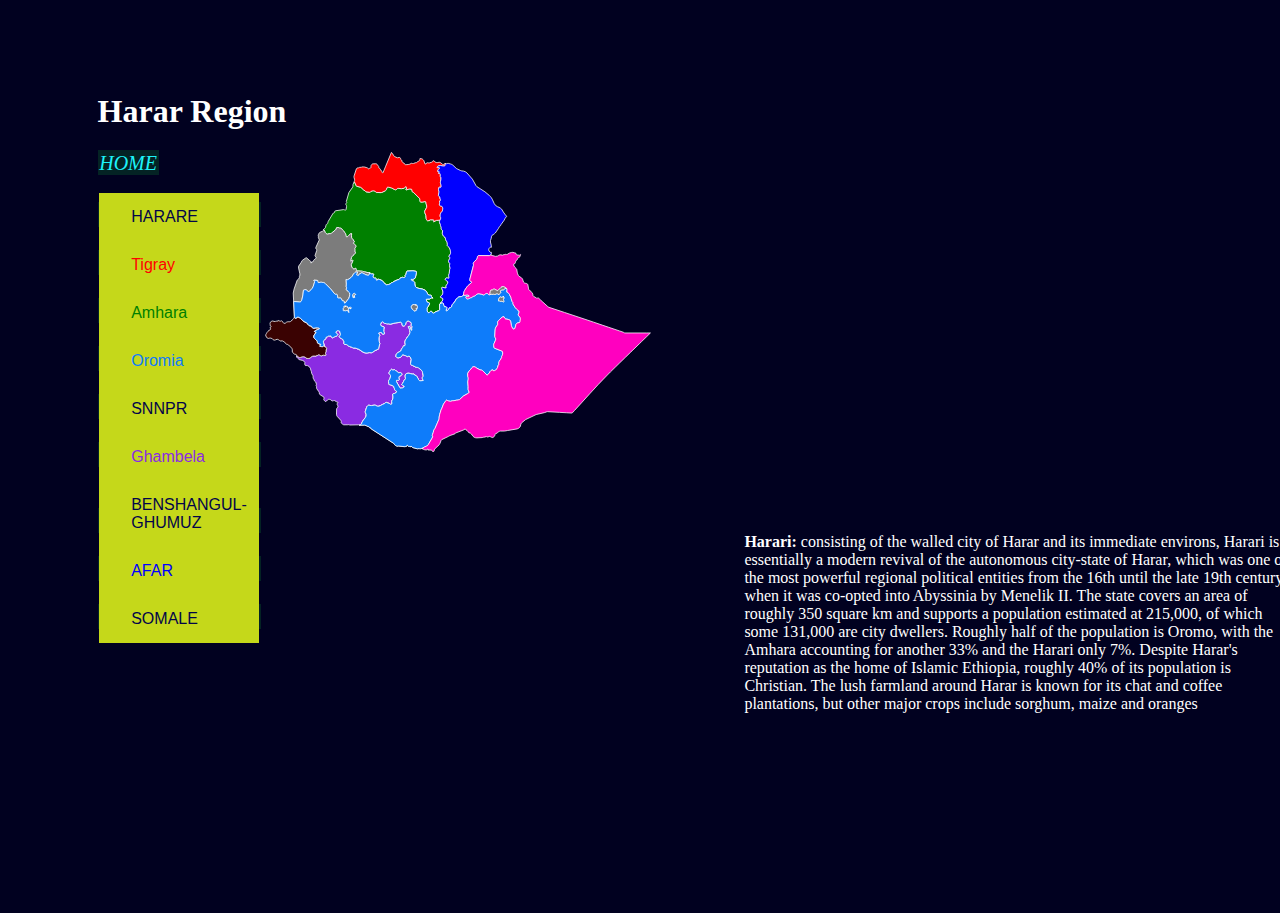
<file: C2-E_Samuel_Gelan_SVG_XML_HTML_CSS/Harare.html>
<!DOCTYPE html>
<html lang="en">
<head>
    <meta charset="UTF-8">
    <meta http-equiv="X-UA-Compatible" content="IE=edge">
    <meta name="viewport" content="width=device-width, initial-scale=1.0">
    <title>Ethiopia</title>
    <link rel="stylesheet" href="css.css">
</head>
<h1>Harar Region</h1>
<div class="container-1">
<body>
    <div class="box-0" id=names>
            
        <a class="button" href="SVG.html">HOME</a><br><br>
        <a class="button" href="Harare.html"><button id="Harerghe">HARARE</button></a><br>
        <a class="button" href="Tigray.html"><button id="tigray">Tigray</button></a><br>
        <a class="button" href="Amhara.html"><button id="amhara">Amhara</button></a><br>
        <a class="button" href="Oromia.html"><button id="oromia">Oromia</button></a><br>
        <a class="button" href="SNNPR.html"><button id="snnpr">SNNPR</button></a><br>
        <a class="button" href="Ghambela.html"><button id="ghambela">Ghambela</button></a><br>
        <a class="button" href="Benshangul-ghumuz.html"><button id="benshangul-ghumuz">BENSHANGUL-GHUMUZ</button></a><br>
        <a class="button" href="afar.html"><button id="afar">AFAR</button></a><br>
        <a class="button" href="somale.html"><button id="gulele">SOMALE</button></a><br>
    </div>
    
    <div class="box-1">
        <svg baseprofile="tiny" fill="#7c7c7c" height="300" stroke="#ffffff" stroke-linecap="round" stroke-linejoin="round" stroke-width="2" version="1.2" viewbox="0 0 1000 778" width="400" xmlns="http://www.w3.org/2000/svg">
        <a href="Amhara.html">
            <path id="amhara"  d="M453.1 176.2l-1.1 3.2-0.1 0.7 0 1.7 0.5 2 1.7 3.5 0.5 1.8 0 1-0.1 0.9 0 0.8 1.3 1.8 0.4 0.9 0.2 1.1 0.2 1-0.1 2 0.1 0.9 0.4 1 0.4 0.9 0.9 1.1 1.6 1 0.1 0.3-0.5 6.6 0 1.9 0.5 1.3 2.3 4.3 1.2 1.4 1.4 1.2 1.5 0.7 0.5 0.7 0.4 1.5 0.5 3.5 0.6 1.5 2.8 4.7 0.6 1.6 0.6 3.7 0 2-0.2 2 2.1 2.2 1.2 1.2 1 1.3 2.7 4.9 0.7 1.8 0.4 1.8 0.2 3.2 0.3 2.4 0 1.2-0.3 1.2-0.4 1-3.8 5.7 1.7 1.9 0.7 1.8-0.1 1.8-0.7 1.8-2 3.4-0.5 1.5 0 1.5 0.8 1.8 2.1 2.6 0.4 0.8 0 1.5-0.7 3.3 0 1.7 1.5 4.9 0.1 0.9-0.3 1.3-0.8 1.4-0.3 1.4-0.7 8.5-0.2 1.3-1.3 3.1-0.2 1.9 0.2 1.7 0.4 1.8 0.2 1.8-0.1 1.4-0.5 0.4-1-0.1-1.5-0.4-1.4-0.2-1.6-0.1-1.6 0.4-1.1 0.9-0.7 1.7 0.1 1.4 0.8 1.2 1.5 1.1 2 1.2 1.4 1 0.6 1.4-0.1 2.6-0.5 1.4-1.9 2.7-0.6 1.3-1.8 2.4 0 0.9 0.8 1.5 0.3 0.8-0.9 1.9-2.6 0-5.6-1.6-2.7 0.7 0.2 2.7 2.5 6.4 0.1 3.5-0.4 3.4-1.3 3.1-2.4 2.4-1.4 1-0.9 1.1-0.2 1 0.9 1.1 0.7 0.3 1.8 0.5 0.9 0.4 2.4 1.9-0.1 3.2-1.8 3.1-2.2 3-1.6 2.6-2.9 2.4 0.2 13.7-0.7 2-2.1 1.3-6.8 2.4-2.3 1.4-3.2 2.3-1.4 0.3-1.7-0.9-2.4-3.7-2-0.7-1 0.4-3.4 3.4-1.5 0.1-1.2-0.3-0.8-0.6-0.5-0.7-1.7-3.7-0.1-1.1 0.2-1.3-0.2-3.9 5.7-9.3 0.8-2.2-0.2-2-1.4-1.1-3.5-0.7-1.4-1.1-0.9-2.2-0.6-2.5-0.2-1.9 0.4-0.6 1.1-0.1 1.6 0.1 5.7-0.4 0.9-0.4 3.3-2.4 1.7-0.3 2.3 0.8 0.1 0-3.9-4.1-0.4-0.6 0.2-1.6-1.4-0.8-2-0.4-1.5 0.1-2.4-0.5-2.2-2.8-2.4-4.3-3.2-4.7-7.7-3.4-12.1-2.5-4.3-2.1-2.2-2.7-1.1-3.1-0.5-3.3-0.1-3.4-0.2-0.4-1.2-1.8-0.8-0.7-1.2-0.9-4.2-1.6-1.3-1.2-0.1-2 2.6 0.5 2.6-0.6 4.4-2.3 0.8-1 2.9-13.6 0.1-2.5-1.2-0.9-7.7-1.4-15.6 0.8-0.6 0.5-0.4 0.7-1.7 7.3-0.5 0.7-0.5 0.5-0.7 0.3-0.3 0.4 0 0.9 0.5 1.4 0.1 0.7-0.2 0.8-0.9 1.3-1.5 0.7-1.7 0.3-1.6 0-1.7-0.5-1.3 0.2-1.8 0.6-1.9 0.4-0.8 0.7-0.6 1.4-1.7 1.7-1.1 0.7-4 1-9.5 4.5-3.1 2.2-0.6 0.2-1.8 0.2-0.5 0.3-1 1.3-0.6 0.6-4.7 2.6-0.6 0.2-1.7-0.3-1 0.2-1.8 1-1.1 0-6.2-4.6-1-1.2-0.4-0.8-1.5-1.8-1.4-1.9-0.9-0.7-6.4-2.9-2.2-0.6-2.3-0.3-1 0.3-0.6 1.9-0.7 0.8-0.7 0.1-0.5-0.4-0.8-1.1-0.3-0.8 0-1.5-0.1-0.8-0.5-0.7-1.1-0.5-1.1-0.3-0.9 0-1.2 0.2-1-0.4-1.6-1.7-0.9-2.3 0.8-2 1-2-0.2-1.8-1-0.5-4.5 0-1.3-0.5-1.3-0.7-1.9-1.6-9.6-1.8-2.7-1-1.4-0.3-3.1-0.2-1.3-0.5-1.2-1.2-0.6 0-1.6 0.4-0.6 0.1-7.6-0.7-3.1 0-1.3-0.5-0.9-1.3-0.1-1.2 0.2-1.2 0-1.1-0.7-1-0.8-0.3-0.7 0.1-3.3 1.6-1.6-0.1-1.6-1.1-1.4-1.7-1.4-2.1-1-2.9-0.5-3.8 4.4-9.9-0.9-1.2-1.5 0-1.3 0.5-0.9 0.9-0.6 1.4-0.2 0-0.2-1.2 0-1.9 0.2-2 1.6-3.8 0-1 0.2-1 0.9-1.4 1.1-1.4 1-1.1 3.5-2.7 1.8-2 1.7-2.9-2-4.3 0.2-0.9 0.6-1.2-0.2-1.4-0.3-1.4-0.2-1.2 0.7-1.5 1.2-1.7 1-2 0.2-2.7-4.1-4.1-1.1-0.7-1.6-1.4 0.6-1.4 1.3-1.3 0.8-1.1-0.1-0.6-3.9-5.9-2.2-2.3-0.8-1.3-0.3-6.1 0.3-4.5-0.4-0.7-1.6 0.5-2.6 1.9-2.6 2.3-2.8 3-1.2 0.8-1.4 0.1-1.3-0.6-1-3.1-0.5-3.4-0.7-1.6-1.6-2-2.3-3.8-0.3-0.4-2.8-2.4-0.9-0.9-0.8-1.8-0.6-0.8-1.6-1-0.3-0.3-1.1-0.3-1.9 0-1.7-0.2-0.8-1.3-0.7-0.1-2 0-2.8-0.3-0.4 0.4-1.8 4.4-1.1 1.5-8.4 6.6-1.6 1.7-1.4 1.2-1.4 0.2-1.8-0.2-2 0.3-3.7 1.2-1.4 0-1.6-0.8-1.7-1.4-1.8-2-2.6-6.1-1.7-1.5 0.2-0.9 0.6-0.6 2.5-1.5 1.3-1.5 0.5-1.6 0.7-3.7 1.2-3 0.5-0.8 0.6-0.6 1.5-0.7 0.7-0.6 0.6-0.9 0.2-0.9 0.2-1.9 0.7-1.9 12.5-21 0.6-0.7 0.6-0.2 1.3-0.1 0.5-0.3 0.7-0.7 0.8-3.2 0.2-0.5 1-0.5 1.7-0.6 20.1-2.9 1.4 0.1 1.4 0.9 1.8 0.5 1.1-0.5 0.6-1.3 1.3-7.6-0.1-1.7-0.2-1-1.6-2.7-0.1-1.5 0.8-1.2 1-1 0.6-1 0-0.6-0.8-1.6-0.1-1.4 6.5-22.5 9.9-14.3 0.6-2 0.2-3.9 0.2-1.3 2.8-6.9 0.9 0.7 4.8 10.4 0.9 1 1.1 0 8.7 2.3 1.3 0.6 7.4 6.9 3.7 2.2 1.6 1.9 1.2 0.5 7.8 1.1 1.4 0 0.9-0.6 0.8-0.8 3.6-1.9 1.9-0.5 2.2-0.2 1.6 0.4 2 0.8 1.8 1.2 1 1.3 0.6 0.5 1 0.2 11.5 0.4 1.9-0.4 9.3-4.4 1-0.8 1-1.1 0.6-1.3 1.6-4.8 1.6-1.2 2.6 0 7.4 1.8 8.8 4.5 2.3 0.4 0.8-0.3 1.4-0.7 1.3-0.9 0.6-0.8 1.1-1.2 2.4 0.2 3.3 0.5 3.9 0.2 6.6-0.9 1.3-0.7 1.1-1.1 0.6-1.1 0.7-1 1.1-0.5 0.8 0.2 0.6 0.7 0.5 1.2 0.3 1.5-2 4.7 0.4 0.3 5.6-1.4 1.5-0.7 1.1-0.2 1.3-0.1 4.7 0.5 0.2 0.5 0.9 2 0.5 3 0.4 1.2 2.8 1.3 14.8 14.8 1.8 2.2 0.3 2.1 0 1.3 0.1 1.7 0.3 1.5 0.5 1 0.9 0.6 1.2 0.2 3.4 0 7.2-1.3 1.3 0.5 0.6 1.3 0.2 2.1 0.5 2.2 0.8 2.5 0.6 3-0.1 3.8-4.9 9-0.3 2.3 0.5 2.4 2.7 6.9 0.7 7.5 0.3 1.5 0.7 1.8 0.9 1.7 1.2 1 0.6 0.1 4.9-0.2 0.3-1.7 2-0.5 8.4 0.3 0.6 1 0.2 1.5-0.1 1.4-0.4 1.1 0.1 0.2 6-3.6 0.7-0.2 4.8-0.3 2.3-0.3 2.2-0.6z" id="ETH3109" name="Amhara">
            </path>
            </a>
            <a href="Tigray.html">
            <path id="tigray" d="M467.7 30.2l-1.1 0.7 0.2 1.5-0.1 1.8-0.5 1.1-0.5 0.6-0.4 0.3-1.8 0.2-5-0.5-2.7-0.8-1.1-0.2-4.6 0.9-2.1 1.3-1.9 1.5-0.4 0.6 0 0.6 1.5 0.8 4.1-0.3 1 0.9-0.2 0.9-3 3.3-1.7 3.5-0.3 1.3 0.5 0.4 2.1 0.1 1.2 0.2 1 0.6-2.2 2.5-0.4 0.6 0.5 1.2 1 0.1 1-0.4 0.8-0.2 0.8 0.7 0.5 1.3 0.2 1.4 0.1 1.1-0.3 2.6 0 0.9 0.4 0.8 1 0.8 0.4 1.4 0.1 4-1.2 6.4-0.3 3 0.5 2.5 0.9 2.4 0.6 3.4-0.3 2.9-2 1.2-2.5-1.2-0.5 0.9-1.6 5.3 0 1.7 1.1 2.8 0.2 1.7-0.2 1.7-1.3 6.9 0.1 0.9 0.7 1.4 1 1.1 1.2 0.7 0.4 0.8 1.1 5.2 0.4 0.7 0.8 1 0 0.4-0.3 1.1-0.8 1.2-0.8 0.9-0.9 0.1 0.3 3.2 0 1.4-0.3 1.9 0 1.5-0.7 1.9 0.1 0.3 2 1.7 1 0.5 1.5 0.2 1.4 0.4 1 1 1.7 2.8 0.4 2.2-0.3 3.2-0.7 3.1-1.1 2-2.3 2.5-1.4 2.5-0.8 2.9-0.3 3.4 0.2 1.1 1 2.1 0.2 1.4 0 1.6-0.2 1.6-0.5 1.3-1.2 1.1-2.2 0.6-2.3 0.3-4.8 0.3-0.7 0.2-6 3.6-0.1-0.2 0.4-1.1 0.1-1.4-0.2-1.5-0.6-1-8.4-0.3-2 0.5-0.3 1.7-4.9 0.2-0.6-0.1-1.2-1-0.9-1.7-0.7-1.8-0.3-1.5-0.7-7.5-2.7-6.9-0.5-2.4 0.3-2.3 4.9-9 0.1-3.8-0.6-3-0.8-2.5-0.5-2.2-0.2-2.1-0.6-1.3-1.3-0.5-7.2 1.3-3.4 0-1.2-0.2-0.9-0.6-0.5-1-0.3-1.5-0.1-1.7 0-1.3-0.3-2.1-1.8-2.2-14.8-14.8-2.8-1.3-0.4-1.2-0.5-3-0.9-2-0.2-0.5-4.7-0.5-1.3 0.1-1.1 0.2-1.5 0.7-5.6 1.4-0.4-0.3 2-4.7-0.3-1.5-0.5-1.2-0.6-0.7-0.8-0.2-1.1 0.5-0.7 1-0.6 1.1-1.1 1.1-1.3 0.7-6.6 0.9-3.9-0.2-3.3-0.5-2.4-0.2-1.1 1.2-0.6 0.8-1.3 0.9-1.4 0.7-0.8 0.3-2.3-0.4-8.8-4.5-7.4-1.8-2.6 0-1.6 1.2-1.6 4.8-0.6 1.3-1 1.1-1 0.8-9.3 4.4-1.9 0.4-11.5-0.4-1-0.2-0.6-0.5-1-1.3-1.8-1.2-2-0.8-1.6-0.4-2.2 0.2-1.9 0.5-3.6 1.9-0.8 0.8-0.9 0.6-1.4 0-7.8-1.1-1.2-0.5-1.6-1.9-3.7-2.2-7.4-6.9-1.3-0.6-8.7-2.3-1.1 0-0.9-1-4.8-10.4-0.9-0.7 1.2-3-0.2-3.4-1.1-3.5-0.4-1.7 0-1.7 0.3-1.5 6-18.7 1.3 0 0.4-1.3 0.9-0.7 1.1-0.3 1.4 0 0.9-0.2 2.1-1 1.3-0.2 3 0 0.6-0.2 1.1-0.6 0.6-0.2 4.6 0 2.1 0.3 4.4 1.3 2.2 0.3 0.4 0.2 1.2 1.7 1 0.7 1.3 0.2 0.4-0.1 0.9-0.8 0.6 0 1.2 0.1 0.5-0.1 0.8-0.6 0.8-0.8 0.5-1.2 0.1-1.4 0.1-1.7 0.2-1.4 0.6-1.3 1-1.5 1.9-1.5 2.3-0.5 4.9 0.1 1.4-0.5 1-0.1 1.6 1.4 1.2 0.7 2.6 3.7 1 1 0.2 0.6 0.1 1 0 1.6 0.2 0.7 0.9 0.5 2.7 2.3 0.3 0.4 0.5 1.3 0.4 1.7 0.4 0.8 1.5 0.5 0.7 0.3 0.5 0.5 0.2 0.7 0.1 1.7 0.3 1.2 0.7 0.8 1.2 0.8 0.7-0.8 6.2-15 12.8-30.9 2.8-6.6 1.1 1 0.8 1.2 1.3 2.5 0.3 0.3 0.6 0.1 0.3 0.2 0 1 0.4 1.2 0.3 0.3 0.8 0.1 0.6 0.5 0.2 1.2 0.4 0.6 0.5 0.5 7.3 3 1.2 0.2 3.7-0.7 1.6 0.1 1.1 0.5 0.6 0.8 0.6 1.4 0.3 1.9 0.3 0.6 0.7 0.6 1.4 1 0.5 0.9 0.6 2.6 0.5 1.2 0.8 1 1.1 0.9 3.5 1.9 0.6 0.5 0.4 1.5 0.4 0.6 0.8 0.6 0.6 0.1 0.5-0.2 3.3 0.1 5.1-0.6 2.5-0.7 4.1-2.1 1.3 0 1.2 0.4 1.2 0.1 1.2-0.1 1.3-0.3 4-1.6 2.9-0.3 1.3-0.9 2.2-2 2.7-1.3 1.4-0.9 1-1.2 0.2-1.3-0.2-1.3 0.2-1.1 0.8-0.9 0.1 0.3 2.4 0.2 1.9 0.5 0.7 0.3 1.4 0.9 1.3 1.2 1.2 1.4 0.9 1.5 1.9 5.7 1.4 2.6 1.7-0.1 1.4-2.3 0.9-0.8 1.7-0.3 3.6 0.6 1.3-0.1 5.4-1.5 2.7-1.3 1.2-1.6 0.6-1.4 1.1 0 1.3 0.7 1 0.9 1.4 1.7 0.8 0.5 3.4 1.1 1.8 0.1 3.8-0.6 2.1-0.1 2 0.7 1.9 1.2 3.5 3 1 0.5 1.2 0.2 1.3-0.4 2.1-1.7 1.2-0.3 1.3 0.2z" id="ETH3110" name="Tigray">
            </path>
        </a>
        <a href="Afar.html">
            <path id="afar"d="M585.4 267l-0.8 0.4-1.1 0.7-1.2 0.5-2 0.2-26.5-0.2-1.5 0.4-1.3 1.4-0.5 1.7-0.3 1.9-0.4 1.7-1.9 3.1-5.1 5.1-2.3 2.8-0.6 1.4-0.2 1.3 0.4 2.8 0 1.9-9.6 36.8 0.1 1.7 0.5 1.7 1.1 1 3 1.2 0.6 0.9-1 1.5-8.4 7.3-3.7 4.2-5.9 9.2-1 2.5-1.2 4.9-0.6 4.7-1.7 1.8-1.8 1-2.1 0.5-5.5 0.9-2.3 1-2 1.6-2.1 2.2-1.8 2.2-4.5 7.4-0.9 1.2-4.2 4.1-0.5 1-0.2 1-0.1 1.5-0.8 2.2-1.5 1.3-1.7 1.1-2.2 0.2-2.4 4.2-1.3 1.4-4.1 2.8-0.8-0.3-0.4-1.5 1.6-4.4 0-3-1.2-1.3-2.2-0.4-2.9-0.1 0.2-1.3-0.3-0.7-0.6-0.6-0.6-0.8-0.3-1.2-0.5-3-0.5-1.1-1.3-0.7-1.8 0-3.6 0.4 1.6-2.6 2.2-3 1.8-3.1 0.1-3.2-2.4-1.9-0.9-0.4-1.8-0.5-0.7-0.3-0.9-1.1 0.2-1 0.9-1.1 1.4-1 2.4-2.4 1.3-3.1 0.4-3.4-0.1-3.5-2.5-6.4-0.2-2.7 2.7-0.7 5.6 1.6 2.6 0 0.9-1.9-0.3-0.8-0.8-1.5 0-0.9 1.8-2.4 0.6-1.3 1.9-2.7 0.5-1.4 0.1-2.6-0.6-1.4-1.4-1-2-1.2-1.5-1.1-0.8-1.2-0.1-1.4 0.7-1.7 1.1-0.9 1.6-0.4 1.6 0.1 1.4 0.2 1.5 0.4 1 0.1 0.5-0.4 0.1-1.4-0.2-1.8-0.4-1.8-0.2-1.7 0.2-1.9 1.3-3.1 0.2-1.3 0.7-8.5 0.3-1.4 0.8-1.4 0.3-1.3-0.1-0.9-1.5-4.9 0-1.7 0.7-3.3 0-1.5-0.4-0.8-2.1-2.6-0.8-1.8 0-1.5 0.5-1.5 2-3.4 0.7-1.8 0.1-1.8-0.7-1.8-1.7-1.9 3.8-5.7 0.4-1 0.3-1.2 0-1.2-0.3-2.4-0.2-3.2-0.4-1.8-0.7-1.8-2.7-4.9-1-1.3-1.2-1.2-2.1-2.2 0.2-2 0-2-0.6-3.7-0.6-1.6-2.8-4.7-0.6-1.5-0.5-3.5-0.4-1.5-0.5-0.7-1.5-0.7-1.4-1.2-1.2-1.4-2.3-4.3-0.5-1.3 0-1.9 0.5-6.6-0.1-0.3-1.6-1-0.9-1.1-0.4-0.9-0.4-1-0.1-0.9 0.1-2-0.2-1-0.2-1.1-0.4-0.9-1.3-1.8 0-0.8 0.1-0.9 0-1-0.5-1.8-1.7-3.5-0.5-2 0-1.7 0.1-0.7 1.1-3.2 1.2-1.1 0.5-1.3 0.2-1.6 0-1.6-0.2-1.4-1-2.1-0.2-1.1 0.3-3.4 0.8-2.9 1.4-2.5 2.3-2.5 1.1-2 0.7-3.1 0.3-3.2-0.4-2.2-1.7-2.8-1-1-1.4-0.4-1.5-0.2-1-0.5-2-1.7-0.1-0.3 0.7-1.9 0-1.5 0.3-1.9 0-1.4-0.3-3.2 0.9-0.1 0.8-0.9 0.8-1.2 0.3-1.1 0-0.4-0.8-1-0.4-0.7-1.1-5.2-0.4-0.8-1.2-0.7-1-1.1-0.7-1.4-0.1-0.9 1.3-6.9 0.2-1.7-0.2-1.7-1.1-2.8 0-1.7 1.6-5.3 0.5-0.9 2.5 1.2 2-1.2 0.3-2.9-0.6-3.4-0.9-2.4-0.5-2.5 0.3-3 1.2-6.4-0.1-4-0.4-1.4-1-0.8-0.4-0.8 0-0.9 0.3-2.6-0.1-1.1-0.2-1.4-0.5-1.3-0.8-0.7-0.8 0.2-1 0.4-1-0.1-0.5-1.2 0.4-0.6 2.2-2.5-1-0.6-1.2-0.2-2.1-0.1-0.5-0.4 0.3-1.3 1.7-3.5 3-3.3 0.2-0.9-1-0.9-4.1 0.3-1.5-0.8 0-0.6 0.4-0.6 1.9-1.5 2.1-1.3 4.6-0.9 1.1 0.2 2.7 0.8 5 0.5 1.8-0.2 0.4-0.3 0.5-0.6 0.5-1.1 0.1-1.8-0.2-1.5 1.1-0.7 1.6 0.3 0.9 0 3.3-1 1.2 0 6 1.5 2.9 1.1 2.6 1.6 9.6 9 3.9 2 7.1 3.4 1.8 0.7 6 0.8 4.6 1.7 4 2.9 14 16.1 9.9 17.6 2 2 20.6 13.2 12 10 2.6 2.7 2.3 3 2.1 3.5 5.2 11.3 3.4 4.9 5.2 3.4 3.8 1.6 3.7 2.1 3.2 2.7 4.4 7.5 5.4 7.4 3.2 3.4-4 5.4-2.1 4.4-8.8 12.2-1.1 2.5-0.5 0.9-1.6 0.7-0.7 0.8-2.7 5.1-8 11.5-0.8 0.7-0.9 0.7-0.9 0.5-0.8 0.2-0.5 0.4-0.4 1-0.7 0.9-2.6 1.1-1 0.7-1 2.1-0.9 5.2-2 6.2 0 3.7 1.8 7.8 0.6 5.8-0.8-0.4-1.9 0.2-1.6 1-1.2 1.5-1 1.7-0.5 2.8 1.1 3 2.3 2.5 2.7 1.5 0.9-0.7 0 1.6-0.4 2.9-1.2 1.9 0.4 0.4z" id="ETH3111" name="Afar">
            </path>
            </a>
            <a href="Ghambela.html">
        <path id="ghambela" d="M244.6 708.3l-0.4-0.1-1-0.5-0.5-0.2-22.8 0.5-0.9-0.1-1.2-0.6-0.6-0.2-0.8 0-2.2 0.3-10 0.1-1.6-0.4-1.4-0.9-2.6-2.2-1.1-0.8-0.5-0.9 0-1.2 0.2-1.3 0-1.3-0.9-1.6-0.2-1.1-9-9.7-1.7-2.8-0.5-3.3 0.3-13.9 0.3-0.9 2.6-3.2 0.5-1.4 0-1.4-0.6-1.6-1.3-2.5-0.2-1.3 0.4-1.6 1.8-2.6-0.3-0.6-3.7-1.4-4.3-2.7-1.7-0.5-1.3 0.3-1.2 0.6-1.5 0.3-1.7-0.4-2.8-2.3-1.5-0.9-1.2-0.3-1.4-0.2-1.4 0-1.2 0.2-1.5 1-2.7 3-1.5 1-1.6 0.3-1.2-0.6-1-1.1-2.2-3.5-0.3-0.6 0.1-0.8 1.1-1.5 0.4-0.7-0.8-2.2-2.6-2-5.3-3.2-3-2.2-0.7-1.2-0.6-3.9-0.9-1.8-5.4-7.7-0.7-1.5-0.1-0.9 0.5-2.4-0.2-0.8-1.1-1.1-0.3-0.8 0-0.7 0.2-0.8 0.7-1.4-0.7-4.4-0.5-1.3-1.1-1.4-1.3-1.2-1.1-1.2-1.3-3.3-2.3-4.1-0.3-1.4-0.1-3.9-0.4-1.7-2.7-4.6-0.5-1.4-0.6-3.8-1.4-3.9-1.4-5.4-0.5-0.3-0.8-0.9-0.3-1.2-0.4-0.8-4.5-3-1.2-0.4-1.4-0.2-2.9 0-1.1-0.3-0.8-0.6-0.5-2.8-0.4-1.4 0.9-0.6-0.1-1.4-0.3-1.1-0.4-1.1-0.6-0.8-4.3-3-9.4-2.3-1.1-0.8-0.4-1.1-0.3-0.4-2.7-2.1-1.1-1.2-0.5-0.2-0.5-0.6-0.2-2.3 1.5-0.6 1.9 1.1 2 1.7 1.5 1.1 1.7 0.2 1.7-0.5 3.3-1.3 2.4-0.5 2.6 0 2.5 0.6 2 1.3 1.8 1.4 1.9 0.9 2.1 0.4 2.2-0.1 2.1-0.4 1.5-0.6 1.4-1 1.7-1.5 1.9-1.5 1.9-0.8 2-0.4 2.4-0.1 4 0.2 1.8-0.6 0.8-1.6 1.3 0.5 1.6-0.3 1.4-0.9 1-1.2 1.1 1.2 1.7 0.9 1.7 0.8 1.6 0.4 1.7-0.1 2.8-1.3 1.6-0.3 3.8 0.8 1.6-0.2 0.5-1.6-0.2-0.6-0.6-1.2-0.2-0.7 0.1-0.7 0.2-1.4 0.2-1.6 0.8-1.8 0-0.9 0-0.9 0.1-0.9 1.3-4.6 0.2-1.5-0.5-1.3-1.1-1.1-4.6-2.5-0.6-0.8 0.6-2-0.6-1.3-1.3-5.9-0.1-3.3 0.9-1.9 1.2-0.9 1.7-2.4 2.7-1.7 0.3-1.3 0-1.5 0.8-1.4 0.4-0.2 1.2 0.1 0.7-0.2 1.6-1.1 1.5-1.1 1 0 1.1 0.1 1.4-0.4 2.8 0 0.8 1.6 0.4 1.3 0.7 1.1 1.7 0.8 1.5-0.1 1.4-0.6 2.6-1.7 0.9-0.4 1.3-0.5 2.2-0.4 0.5-0.2 1-0.7 1.4-1.2 1.1-1.4 0.5-1.1-0.5-1.1-1-0.9-2.3-1.6-1.2-1.3 0.1-1.3 1.5-2.3 1-1.1 1.4-0.4 1.6-0.1 1.5 0.2 1.5 0.3 0.9 0.7 0.5 1.1 1.8 6.3 0.1 1.6-0.5 1.5-0.8 1.3-1.9 2.4 0 1.2 1.3 1.3 4.1 2.5 2.2 1 1 0.6 0.8 1 1.6 3.3 1.5 2.4 0.1 1-0.4 1.8-0.1 1.8 0.5 1.3 1.1 0.8 5.2 0.7 2.6 1.6 2.4 1.9 3 1.5 4 1.5 1.5 0.2 0.5 0.2 1.2 0.8 0.9 0.4 2.4 0.8 0.6 0 2.9 0 1.3 0.2 1.5 0.5 5.2 2.2 1.3 0 11.4 7.6 2.9 1.3 3 0.8 3.1 0.3 2.4-0.2 4.8-0.8 5.3 0.3 2.2-0.4 1.9-1.1 4.4-3.4 6.6-3 2.2-1.4 0.8 0.3 0.2-0.3 0.9-2.1 0.3-3 0.4-1.4 0.3-0.5 1.8-7 0-0.9-1.6-5.1-0.5-2.6 0-6.9 0.2-1.2 0.4-1.3 1.2-2.3 0.3-1.2-0.4-1.9-2.4-2.7 0-1.8 4-1.2 2.2-0.2 1.7 0.7 1.3 2.8 1 0.7 1.4 0.2 1.3-0.3 1.9-0.5 0.1-0.8 0-1-0.4-1.2-1.1-2.1-0.3-1.3 0.1-4.9 0.8-5.8-0.1-0.8-0.6-0.4-4.9-1.2-1.1-0.5-1.1-0.7-0.7-0.9-0.3-1.2-0.4-0.6 0.3-1.9 1.2-2.9 0.8-1.3 1-1.1 1.4-0.7 1.5 0 1.3 1.2 0.9 1.8 0.9 1.3 1.4 0 4.5 0.6 1.3 0.7 0.9 0 1-0.3 1.5-0.1 4.5 1 1.7-0.1 12.6-3.1 9.1-1.1 3.6-0.9 1.4 0.3 1.1 0.7 1 1 0.5 0.9 0.4 1.5 0.3 2.8 1 2.5 2.4 0.4 2.8-0.9 2-1.7 0.6-1.1 0.8-4.3 0.5-1.1 1-1.4 1.4-1.6 0.4-0.2 1.3-0.4 1.5-0.3 1.4 0.1 1.1 1 4.2 2 0.8 1.3 0.6 1.5 0.2 1.5-0.7 3.3 0.3 1.2 0.8 0.9 1.6 1.1-1.1 4.5-0.1 1.6 0.3 1.6-0.1 1.5-0.6 1.4-1.7-1.9-0.7-1-0.6-1.1-1.2-5.4-0.6-1.4-3.9 1.3 0.4 1.4 2.1 2.9 0.5 1.7 0.2 0.9 0.7 2.4 1 5.1-0.2 0.7-0.6 1.3-0.9 2.7-2.2 3.6-2.9 3.6-1.5 2.7-2.4 2.4-0.6 1.2-0.4 1.4-1.2 2.5-0.2 1.2-0.2 3.2 0.7 5 0 1.7-0.6 0.9-1.1 0.5-1.5 0.5-1.7 0.7-0.9 0.9-0.5 1-0.5 1.6-0.8 1.4-1.8 2.1-0.6 1.4-0.6 2.7-0.7 1-9.2 5.7-1.8 1.6-1 2.1-0.5 2.3-0.2 2.5 0.4 1.3 1.1 1.2 1.8 0.9 2.3 0.6 6.1-1.3 1.1-0.8 2.7-3.2 0.6-1 1.3-2.1 1.7 0.6 2.1 1.3 2.6 0.5 1.9 0.5 2.1 1.4 2.3 0.9 2.2-1 1.7-0.3 2.2 1.7 2 3.2 1.5 3.9-1.9 10.1 0.2 2.3 0.5 0.8 1.1 0.9 1.2 0.7 2.3 0.7 8.7 4.5 1.1 0.2 3.2 0.3 1.7 0.4 1 0.9 0.7 0.9 2.6 1.7 5 4.6 1.1 1.2 0.3 1.2 0.4 3 1.6 6.1 0 3-0.7 1.5-1 1.2-0.7 1.3 0.2 1.6 1.1 2.9 0.6 1.3 1 1.1-6.6 0.9-2.9-0.2-3.2-2.8 0-0.5-0.4-1.5-1.3-2-1.9-3.5-1.6-1.9-0.3-0.6-5.1-2.4-0.5-0.6-0.9-1.7-2.4 0.3-1.8 0-0.5-0.1-5-1.5-2.7-0.5-2.7-0.1-3.3 0.6-2.4 1.3-1.3 2.3-0.4 3.3 0.8 5.7-0.2 2-0.7 1-1.2 0.7-1.5 1.1-0.8 1.2-0.8 2.7-2.3 4.1-0.8 1.2-1.2 1.1-0.2 0.5 0.4 0.7 1.8 1.8 3.9 2.2 0.7 0.7-0.2 0.8-4.8 3.2-1.4 0.3-1.4 0-1.4 0.3-1.5-0.2-1.3-1.7-8.2-14.4-0.3-1.4 0.1-1.8 0.5-1.5 1 0 1.4 0.7 1.5 0.2 1.4-0.5 1.1-1.5 0.2-1.6-1.2-2.6 0.1-1.4 1.1-2.5 0.7-1 4.3-1.6 1.7-2.4-0.1-2.8-2.4-2.2-1.2-0.3-1.3 0.1-1.4 0.2-1.4 0.4-0.8-0.1-1.7-2-1.2-1.1-2.8-1.7-0.7-0.3-1.3-0.7-0.9-1.1-1.1-1-1.4-0.2-1.7 0.6-0.8 0.1-2.2-0.1-0.3-0.2-1.5-1.3-1.2 0.1-1.1 1-3.1 4.4-1.3 2.9 0.2 2.8 2.2 2.6 1.3 2.5-0.3 3.5-1.1 3.5-1.3 2.5-1.8 2.7-0.7 1.4-0.1 1.6 0.7 4.9-0.1 1.7 0.5 1 1.5 0.4 2.2 0.5 6.7 2.8 1.4 0.7 0.6 1.1 0.4 1.7 1.3 2.8 0.6 3.2 0.7 1.4 1.1 1.1 1.6 0.5 1.2 0.8 0.5 1.6-0.3 1.7-1 1-4.2 2.2-3.2 0.6-1.1 0.8-0.5 1.2 1 4.6 0 3.5-0.6 3.4-1.2 2.9-0.9 1.6-0.5 1.3-0.1 1.4 0.4 3.2-0.1 1.5-0.4 1.3-1 0.9-1.6 0.1-1.4-0.8-1.2-1.1-1.2-0.8-3.2-0.9-3.2-1.3-1.5-0.3-1.4 0.3-1.1 0.8-0.8 1.2-0.9 0.9-1.6 0.7-3 1.1-6.5 3.5-3.5 1.4-3.5 0.2-1.6-0.6-2.8-1.6-1.7-0.5-2-0.2-1.1 0.1-6.3 0.9-1.6 0-5.1-0.8-1.6 0.2-1.5 0.9-2 2.3-1.4 2.9-3.1 9.9 0 1.5 0.4 1.8 1.5 3.2 0.4 1.8-0.4 3.8-1.7 3.5-4.8 6.2-3.2 4.9-1.2 2.7-1 2.7-0.6 0.8-1.3 0.9-2.3 0.8-0.8 0.7z" id="ETH3129" name="Southern Nations, Nationalities and Peoples">
        </path>
    </a>
    <a href="Benshangul-ghumuz.html">
        <path id="beni" d="M152.4 500l0.6 1.3-0.6 2 0.6 0.8 4.6 2.5 1.1 1.1 0.5 1.3-0.2 1.5-1.3 4.6-0.1 0.9 0 0.9 0 0.9-0.8 1.8-0.2 1.6-0.2 1.4-0.1 0.7 0.2 0.7 0.6 1.2 0.2 0.6-0.5 1.6-1.6 0.2-3.8-0.8-1.6 0.3-2.8 1.3-1.7 0.1-1.6-0.4-1.7-0.8-1.7-0.9-1.1-1.2-1 1.2-1.4 0.9-1.6 0.3-1.3-0.5-0.8 1.6-1.8 0.6-4-0.2-2.4 0.1-2 0.4-1.9 0.8-1.9 1.5-1.7 1.5-1.4 1-1.5 0.6-2.1 0.4-2.2 0.1-2.1-0.4-1.9-0.9-1.8-1.4-2-1.3-2.5-0.6-2.6 0-2.4 0.5-3.3 1.3-1.7 0.5-1.7-0.2-1.5-1.1-2-1.7-1.9-1.1-1.5 0.6 0-2.1-0.3-1.4-0.7-1.1-0.9-0.6-1.1 0.5-1.2 0.3-1.3-0.9-1.8-2.3-3.1-2.4-0.6-0.6 0-6.2-0.5-2.3-1.1-1.9-8.3-8.4-2-1.2-2-0.3-0.7-0.2-3.3-2.5-2.2-3-0.8-1-0.7-0.3-2.1-0.6-1.8-1.2-0.7-0.2-4.3 0.4-1.4-0.4-0.7-0.5-1-1.2-0.6-0.6-0.7-0.3-1.2-0.4-0.6-0.5-1.1-0.4-1.8 0.1-2.8 0.6-0.6 0.3-1.7 1-0.8 0.1-3.7-1-1.2-1.1-1.1-1.2-1-0.9-0.5-0.2-2.2-0.3-1.9-0.8-0.6-0.1-2.1 0.5-0.4 0.2-0.4 0.5-0.9-0.1-1.4-0.6-1.8-0.2-0.5-0.3-0.7-1.6-1.2-0.6-0.5-1.1-1.7-4.5 0.3-0.7 0.8-1 0.4-0.7 0.6-0.8 0.3-1.4 0.4-0.7 0.8-1.1 3.8-3.9 1.1-2.2 2-0.4 1.2-0.5 0.8-0.7 0.5-0.9 0.2-1.4-0.2-0.3-0.9-0.7-0.2-0.3 0.1-1.7 0.8-1.3 0.6-0.5 1.1-0.5 0-0.9-1.5-0.7-0.4-0.8-1-1.1-0.2-0.8 0.1-0.5 0.6-1.3 0.2-0.8-0.7-0.7-0.1-0.6 0.4-0.7 0-1.2 0.4-1 0.9-0.4 1-0.2 0.5-0.5-0.3-0.6 1.9-1.7 1.2-0.2 7.2 1.6 0.7-0.2 0.9-0.7 1-0.3 0.9 0.2 4.5-0.6 0.6-0.3-0.3-0.8 1.3 0 1.1 0.6 1 0.8 1 0.5 1.3-0.2 1-0.6 0.9-0.4 1.4 0.2 2.1 1.8 1.3 2.3 1.6 1.9 3 0.3 1-0.2 2.8-2.3 0.7-0.5 1-0.5 1.2-0.3 2.2-0.3 3.8 0 1.3-0.3 1.3-0.8 6.6-6 1.4-1.5 0.8-1.6 0.3-1.4 1.6 0.8 1.2 1.2 0.8 0.6 0.8-0.2 3.2-2.3 1.6-0.6 1.7 0.2 2 0.9 3.4 2.3 5.8 5.6 3.3 2.6 6.7 3.4 1.9 1.6 2.4 3.5 1.4 1.4 2 0.9 3.9 0.8 1.3 1 1.1 2.1 1.2 1.7 1.8 0.8 2.1 0 4.8-0.8 3.8-0.1 3.6 0.4 2.1 1.5-0.6 1-1.6 0.8-3.4 1.1-4 2.3-3 1.3-0.6 0.8 0.6 0.7 3.2 1.1 0.4 0.7-0.4 0.8-4.2 6-1.1 2.8 0.1 3.2 1.4 2.9 2.1 2 2.4 1.9 2.2 2.2 0.7 1.4 0.4 3.2 0.5 1.4 1 0.8 6.7 2.4 0.9 0.8-0.5 1.1-0.9 0.8-1.1 1.3-0.3 1.1 1.2 0.5 2 0.1 0.9 0.2 1.6 0.7 0.4-0.2 1.1-0.8 1.3-0.7 1.4-0.9 0.8-1.2-0.1-1.5z" id="ETH3130" name="Gambela Peoples">
        </path>
    </a>
        
    <path d="M455.1 392.3l3.6-0.4 1.8 0 1.3 0.7 0.5 1.1 0.5 3 0.3 1.2 0.6 0.8 0.6 0.6 0.3 0.7-0.2 1.3 2.9 0.1 2.2 0.4 1.2 1.3 0 3-1.6 4.4 0.4 1.5 0.8 0.3 4.1-2.8 1.3-1.4 2.4-4.2 2.2-0.2 1.7-1.1 1.5-1.3 0.8-2.2 0.1-1.5 0.2-1 0.5-1 4.2-4.1 0.9-1.2 4.5-7.4 1.8-2.2 2.1-2.2 2-1.6 2.3-1 5.5-0.9 2.1-0.5 1.8-1 1.7-1.8 0.6-0.3 0.8 0.1 3.7 0 3.3-0.7 3.1 0 3.1 1.9 0.7 1.4-0.9 0.9-1.7 0.4-1.7 0.1-2.9-0.6-1.2 0.1-0.3 1.4 0.4 1.7 0.6 1.4 1 1 1.5 0.5 1.4-0.1 1.7-0.4 2.9-1 2.1-1.4 0.7-0.3 0.7-0.2 1.5-0.1 0.6-0.4 1.2-1 1.3-0.9 1.4-0.7 3.2-1.2 1.5-0.7 1.5-0.9 1.4-1.2 1.8-1.9 0.7-0.4 2.6-0.7 2.8 0.1 5.5 1.1 5.1 1.8 1.5 0.1 1.2-0.6 2.3-2 1.3-0.7 1.6-0.4 1.7-0.2 1.5 0.3 0.8 0.9 1 1.4 1.4 0.6 1.7 0.2 1.7-0.4 2.1-1 1.9 0.2 1.9 0.3 2.1-0.4 0.8-0.1 1.9 0.6 0.8 0.2 1.6-0.2 3.7-1.7 1.8 0 4 2 1.2-1.5 1.9-1.5 1.6-1.5 0.3-1.6-1.3-2.1-0.2-0.8 0.3-0.6 0.9-0.7 2-1.1 1.6-0.6 3.4-0.2 1.1-0.6 1.1-1 2.4-2.1 1.3-0.7 2.7 0.8 0.8 2.9-0.4 6.6 2.1 0.5 2.4 2.4 2.2 3.1 4.2 8.6 0.2 0.6 0.1 1.6 0.2 1 2.2 6.4 0.8 1.3 1.2 1.3 0.3 0.5-0.2 1.8 0.2 1.2 1.2 2.7 4.1 6.5 4.6 5.1 1.3 1.2 2.9 2.2 1.3 1.1 0.5 2.8-2.1 6.2 0.7 3.1 3.4 3.5 0.7 1.3 0.4 1.7 0.2 1.8-0.1 1.9-0.6 3.2-0.1 1.8-0.4 1.6-1.1 0.9-5.9 1.5-1.4 0.8-1.8 2.5-2.6 9.8-2.4 2.8-2.2-0.5-2.1-2.4-1.6-3.2-1.1-3.5-2-11.3-2-2.8-3.8-1.6-7.9-1.5-0.9-0.9-2.6-4.8-4.5 1.2-6.3 5.4-2.8 2.9-2.5 3.3-0.5 1.6 0.4 3.9-0.1 1.8-0.9 1.8-3.7 5.3-1.3 3.2-0.7 3.8-0.9 16.3 0.2 1.7 0.7 1.6 1.1 1.9 0.4 3-1.1 3.8-3.1 6.8-0.9 2.8-0.2 1.3 0.1 1.5 0.6 3.5 0.5 2 0.6 1.1 20.4 8 0.5 0.5 0.8 4.2-0.3 3.2-0.9 3.1-1.3 2-0.3 0.6-0.1 0.7 0.1 1.5-0.1 0.9-0.4 0.7-0.9 1.4-0.8 2.1-0.8 0.7-0.3 0.5 0.1 0.8-2.2 1.2-0.7 1-0.3 1.7-0.7 1.6-0.2 0.7 0.3 1.5-0.1 0.7-0.6 0.8 0.7 1.3-0.7 1.5-1.8 2.8-1.2 4.7-0.7 1.2-0.8 1.3-0.6 1.2-0.4 0.7-1.8 1.8-0.4 0.3-1.5 0.8-1.5 0.6-1.5 0.4-1.6 0-1.1-2.2-2.6 0.3-2.8 1.7-1.9 2-2.2 4.4-1.1 1.3-2.5 1.7-1 0.9-0.8 1.6-10.8-11.1-1.4-1.1-1.5-0.8-1.6-0.5-3.3-0.5-8.3-4.4-3.2-2.2-3.2-1.5-3.2 0.2-1.6 0.9-1.4 1.3-3.3 4.5-3.9 3.8-1 1.4-2.6 4.7-0.5 1.5 0.5 3.2-0.2 2.8 0.4 1.5 0.6 1.6 0.3 1.4 0.1 1.7-0.1 1.7-0.2 1.7-0.4 1.7-0.5 3.5 0.9 12.7-0.1 5.3 0.1 2 0.5 1.8 2.4 5.7-4.9 3.6-9.7 5.4-10.5 9.5-1.1 0.5-1.8 0.3-1 0.6-3.1 0-5 1.1-2.7 0.3-2.1 0.4-1.7-0.1-0.6 0.1-3.4 1.2-1.4 0.2-4.8-1-2.4-1-1.9-1-1 0-1.4 1.1-6.3 9.1-4.1 10.6-2.5 4.9-1.4 5.5-1.9 5.4-1.3 7.3-0.2 4-0.4 1.7-10.5 24.3-2.4 3.1-0.5 0.9-1.4 5.9-2.1 5.6-0.3 1.4 0.1 1.3 0.9 2.8-2 4.2-9.1 15.6-2.1 2.7-2.6 1.7-5.7 2.5-5.4 2.9 0.5 0.5-0.8 0.7-1.5-0.5-3.8 0.8-1.1 0-1-0.4-1.1-0.1-2.8 0.5-1.7 0-11.5-3.1-1.3-0.7-1-1-1.8-2.4-0.1 1.8-3.8-0.2-0.4-0.3-0.2-0.6-0.9 0.4-1.3 0-0.9-0.3-0.4-0.9-0.5-0.6-1.3-1.1-0.3-0.1-0.7 0.2-0.1 1.6-3.4 1.5-3.8 0.3-14.1-1.6-2.1 0.1-2.1 0.6-0.8-0.2-1.6-1.3-2-0.6-0.8-0.5-1-1.2-1.7-2.7-1.3-1.3-21.9-14.1-11.5-7.4-7.6-4.9-16.6-10.7-1.1-0.2-0.2-0.3-0.3-1.5-0.3-0.7-0.4-0.6-0.5-0.1-1.4 0.1-0.5-0.4-1-1.7-0.7-0.5-2.7-0.6-4.7-2.4-4-1.1-12.8 0.1-0.2-0.1 0.8-0.7 2.3-0.8 1.3-0.9 0.6-0.8 1-2.7 1.2-2.7 3.2-4.9 4.8-6.2 1.7-3.5 0.4-3.8-0.4-1.8-1.5-3.2-0.4-1.8 0-1.5 3.1-9.9 1.4-2.9 2-2.3 1.5-0.9 1.6-0.2 5.1 0.8 1.6 0 6.3-0.9 1.1-0.1 2 0.2 1.7 0.5 2.8 1.6 1.6 0.6 3.5-0.2 3.5-1.4 6.5-3.5 3-1.1 1.6-0.7 0.9-0.9 0.8-1.2 1.1-0.8 1.4-0.3 1.5 0.3 3.2 1.3 3.2 0.9 1.2 0.8 1.2 1.1 1.4 0.8 1.6-0.1 1-0.9 0.4-1.3 0.1-1.5-0.4-3.2 0.1-1.4 0.5-1.3 0.9-1.6 1.2-2.9 0.6-3.4 0-3.5-1-4.6 0.5-1.2 1.1-0.8 3.2-0.6 4.2-2.2 1-1 0.3-1.7-0.5-1.6-1.2-0.8-1.6-0.5-1.1-1.1-0.7-1.4-0.6-3.2-1.3-2.8-0.4-1.7-0.6-1.1-1.4-0.7-6.7-2.8-2.2-0.5-1.5-0.4-0.5-1 0.1-1.7-0.7-4.9 0.1-1.6 0.7-1.4 1.8-2.7 1.3-2.5 1.1-3.5 0.3-3.5-1.3-2.5-2.2-2.6-0.2-2.8 1.3-2.9 3.1-4.4 1.1-1 1.2-0.1 1.5 1.3 0.3 0.2 2.2 0.1 0.8-0.1 1.7-0.6 1.4 0.2 1.1 1 0.9 1.1 1.3 0.7 0.7 0.3 2.8 1.7 1.2 1.1 1.7 2 0.8 0.1 1.4-0.4 1.4-0.2 1.3-0.1 1.2 0.3 2.4 2.2 0.1 2.8-1.7 2.4-4.3 1.6-0.7 1-1.1 2.5-0.1 1.4 1.2 2.6-0.2 1.6-1.1 1.5-1.4 0.5-1.5-0.2-1.4-0.7-1 0-0.5 1.5-0.1 1.8 0.3 1.4 8.2 14.4 1.3 1.7 1.5 0.2 1.4-0.3 1.4 0 1.4-0.3 4.8-3.2 0.2-0.8-0.7-0.7-3.9-2.2-1.8-1.8-0.4-0.7 0.2-0.5 1.2-1.1 0.8-1.2 2.3-4.1 0.8-2.7 0.8-1.2 1.5-1.1 1.2-0.7 0.7-1 0.2-2-0.8-5.7 0.4-3.3 1.3-2.3 2.4-1.3 3.3-0.6 2.7 0.1 2.7 0.5 5 1.5 0.5 0.1 1.8 0 2.4-0.3 0.9 1.7 0.5 0.6 5.1 2.4 0.3 0.6 1.6 1.9 1.9 3.5 1.3 2 0.4 1.5 0 0.5 3.2 2.8 2.9 0.2 6.6-0.9-1-1.1-0.6-1.3-1.1-2.9-0.2-1.6 0.7-1.3 1-1.2 0.7-1.5 0-3-1.6-6.1-0.4-3-0.3-1.2-1.1-1.2-5-4.6-2.6-1.7-0.7-0.9-1-0.9-1.7-0.4-3.2-0.3-1.1-0.2-8.7-4.5-2.3-0.7-1.2-0.7-1.1-0.9-0.5-0.8-0.2-2.3 1.9-10.1-1.5-3.9-2-3.2-2.2-1.7-1.7 0.3-2.2 1-2.3-0.9-2.1-1.4-1.9-0.5-2.6-0.5-2.1-1.3-1.7-0.6-1.3 2.1-0.6 1-2.7 3.2-1.1 0.8-6.1 1.3-2.3-0.6-1.8-0.9-1.1-1.2-0.4-1.3 0.2-2.5 0.5-2.3 1-2.1 1.8-1.6 9.2-5.7 0.7-1 0.6-2.7 0.6-1.4 1.8-2.1 0.8-1.4 0.5-1.6 0.5-1 0.9-0.9 1.7-0.7 1.5-0.5 1.1-0.5 0.6-0.9 0-1.7-0.7-5 0.2-3.2 0.2-1.2 1.2-2.5 0.4-1.4 0.6-1.2 2.4-2.4 1.5-2.7 2.9-3.6 2.2-3.6 0.9-2.7 0.6-1.3 0.2-0.7-1-5.1-0.7-2.4-0.2-0.9-0.5-1.7-2.1-2.9-0.4-1.4 3.9-1.3 0.6 1.4 1.2 5.4 0.6 1.1 0.7 1 1.7 1.9 0.6-1.4 0.1-1.5-0.3-1.6 0.1-1.6 1.1-4.5-1.6-1.1-0.8-0.9-0.3-1.2 0.7-3.3-0.2-1.5-0.6-1.5-0.8-1.3-4.2-2-1.1-1-1.4-0.1-1.5 0.3-1.3 0.4-0.4 0.2-1.4 1.6-1 1.4-0.5 1.1-0.8 4.3-0.6 1.1-2 1.7-2.8 0.9-2.4-0.4-1-2.5-0.3-2.8-0.4-1.5-0.5-0.9-1-1-1.1-0.7-1.4-0.3-3.6 0.9-9.1 1.1-12.6 3.1-1.7 0.1-4.5-1-1.5 0.1-1 0.3-0.9 0-1.3-0.7-4.5-0.6-1.4 0-0.9-1.3-0.9-1.8-1.3-1.2-1.5 0-1.4 0.7-1 1.1-0.8 1.3-1.2 2.9-0.3 1.9 0.4 0.6 0.3 1.2 0.7 0.9 1.1 0.7 1.1 0.5 4.9 1.2 0.6 0.4 0.1 0.8-0.8 5.8-0.1 4.9 0.3 1.3 1.1 2.1 0.4 1.2 0 1-0.1 0.8-1.9 0.5-1.3 0.3-1.4-0.2-1-0.7-1.3-2.8-1.7-0.7-2.2 0.2-4 1.2 0 1.8 2.4 2.7 0.4 1.9-0.3 1.2-1.2 2.3-0.4 1.3-0.2 1.2 0 6.9 0.5 2.6 1.6 5.1 0 0.9-1.8 7-0.3 0.5-0.4 1.4-0.3 3-0.9 2.1-0.2 0.3-0.8-0.3-2.2 1.4-6.6 3-4.4 3.4-1.9 1.1-2.2 0.4-5.3-0.3-4.8 0.8-2.4 0.2-3.1-0.3-3-0.8-2.9-1.3-11.4-7.6-1.3 0-5.2-2.2-1.5-0.5-1.3-0.2-2.9 0-0.6 0-2.4-0.8-0.9-0.4-1.2-0.8-0.5-0.2-1.5-0.2-4-1.5-3-1.5-2.4-1.9-2.6-1.6-5.2-0.7-1.1-0.8-0.5-1.3 0.1-1.8 0.4-1.8-0.1-1-1.5-2.4-1.6-3.3-0.8-1-1-0.6-2.2-1-4.1-2.5-1.3-1.3 0-1.2 1.9-2.4 0.8-1.3 0.5-1.5-0.1-1.6-1.8-6.3-0.5-1.1-0.9-0.7-1.5-0.3-1.5-0.2-1.6 0.1-1.4 0.4-1 1.1-1.5 2.3-0.1 1.3 1.2 1.3 2.3 1.6 1 0.9 0.5 1.1-0.5 1.1-1.1 1.4-1.4 1.2-1 0.7-0.5 0.2-2.2 0.4-1.3 0.5-0.9 0.4-2.6 1.7-1.4 0.6-1.5 0.1-1.7-0.8-0.7-1.1-0.4-1.3-0.8-1.6-2.8 0-1.4 0.4-1.1-0.1-1 0-1.5 1.1-1.6 1.1-0.7 0.2-1.2-0.1-0.4 0.2-0.8 1.4 0 1.5-0.3 1.3-2.7 1.7-1.7 2.4-1.2 0.9-0.9 1.9 0.1 3.3 1.3 5.9 0.1 1.5-0.8 1.2-1.4 0.9-1.3 0.7-1.1 0.8-0.4 0.2-1.6-0.7-0.9-0.2-2-0.1-1.2-0.5 0.3-1.1 1.1-1.3 0.9-0.8 0.5-1.1-0.9-0.8-6.7-2.4-1-0.8-0.5-1.4-0.4-3.2-0.7-1.4-2.2-2.2-2.4-1.9-2.1-2-1.4-2.9-0.1-3.2 1.1-2.8 4.2-6 0.4-0.8-0.4-0.7-3.2-1.1-0.6-0.7 0.6-0.8 3-1.3 4-2.3 3.4-1.1 1.6-0.8 0.6-1-2.1-1.5-3.6-0.4-3.8 0.1-4.8 0.8-2.1 0-1.8-0.8-1.2-1.7-1.1-2.1-1.3-1-3.9-0.8-2-0.9-1.4-1.4-2.4-3.5-1.9-1.6-6.7-3.4-3.3-2.6-5.8-5.6-3.4-2.3-2-0.9-1.7-0.2-1.6 0.6-3.2 2.3-0.8 0.2-0.8-0.6-1.2-1.2-1.6-0.8 0.3-1.7-1.9-39.1 3.1 0.1 12.4 1.1 1.9-0.2 1.3-0.9 0.9-1.2 0.7-1.2 0.6-1.2 0.5-1.6 2.6-11.7 1.4-12.5 1.6-1 1.5 0 2.5-0.4 1.2 0.2 1.5 1.1 3.1 2.7 1.7 0.9 2.1-0.3 7.5-8.1 2.5-4.7 3.9-12.3-0.5-1-1-1-0.6-1.6 0.3-0.6 8.5 0.6 1.1 0.4 0.4 0.7-0.1 1.7 0.1 1.6 0.7 1.1 1.7 0.1 5.2-0.8 2.2 0.1 3.1 0.5 1.3 0 1.3 0.2 1.4 0.8 2.5 1.9 13.4 13.4 9.1 11.1 3.3 3.4 2.8-0.5 0.9 0.1 0.9 1.2 1.3 2.9 0.2 0.8-0.1 3.8 0.7 0.8 0.8 0.4 0.8 0.1 2-0.1 2.6 0.2 1.3-0.1 0.6 0.3 0.5 0.9 0.6 1.3 2.4 4.2 0.6 0.8 0.8 0.1 2.1-0.2 1.1 1.3 0.9 4.2 1.5 0.6 9.7-12.7 1.9-5.5 0.8-4.8-0.4-3.7-2-2-1.1-0.8-4.5-5.3-2.1-1.8 0.1-0.3 1.3-1 0.6-1.1-0.1-1.4-0.7-1.6-0.4-1.4 0.4-6.4-0.6-11.9 0.8 0 1.2 0.9 1.3-0.1 1.3-0.5 2.7-1.5 5.9-4.3 2.2-2.5 3.5-5.8 1-1.2 2.5-2.6 1.2-1 1.4-0.6 4.1-0.4 0.4 0.2-2.3 6.6-0.2 0.8 0.4 0.4 1.2 0.4 1.1 0.5 1.1 0.3 1.4-0.3 1.5-3 0.9-0.7 5.8-3 1.2 0.1 2.9 1.8 3.6 1.5 1.4 1.1 6.9 2.1 1.3 0.1 0.8-0.4 0.7-0.9 0.7-1.3 1.3-3.7 1.9 1.6 1.3 0.7 1.3 0.5 4.5 0 1 0.5 0.2 1.8-1 2-0.8 2 0.9 2.3 1.6 1.7 1 0.4 1.2-0.2 0.9 0 1.1 0.3 1.1 0.5 0.5 0.7 0.1 0.8 0 1.5 0.3 0.8 0.8 1.1 0.5 0.4 0.7-0.1 0.7-0.8 0.6-1.9 1-0.3 2.3 0.3 2.2 0.6 6.4 2.9 0.9 0.7 1.4 1.9 1.5 1.8 0.4 0.8 1 1.2 6.2 4.6 1.1 0 1.8-1 1-0.2 1.7 0.3 0.6-0.2 4.7-2.6 0.6-0.6 1-1.3 0.5-0.3 1.8-0.2 0.6-0.2 3.1-2.2 9.5-4.5 4-1 1.1-0.7 1.7-1.7 0.6-1.4 0.8-0.7 1.9-0.4 1.8-0.6 1.3-0.2 1.7 0.5 1.6 0 1.7-0.3 1.5-0.7 0.9-1.3 0.2-0.8-0.1-0.7-0.5-1.4 0-0.9 0.3-0.4 0.7-0.3 0.5-0.5 0.5-0.7 1.7-7.3 0.4-0.7 0.6-0.5 15.6-0.8 7.7 1.4 1.2 0.9-0.1 2.5-2.9 13.6-0.8 1-4.4 2.3-2.6 0.6-2.6-0.5 0.1 2 1.3 1.2 4.2 1.6 1.2 0.9 0.8 0.7 1.2 1.8 0.2 0.4 0.1 3.4 0.5 3.3 1.1 3.1 2.2 2.7 4.3 2.1 12.1 2.5 7.7 3.4 3.2 4.7 2.4 4.3 2.2 2.8 2.4 0.5 1.5-0.1 2 0.4 1.4 0.8-0.2 1.6 0.4 0.6 3.9 4.1-0.1 0-2.3-0.8-1.7 0.3-3.3 2.4-0.9 0.4-5.7 0.4-1.6-0.1-1.1 0.1-0.4 0.6 0.2 1.9 0.6 2.5 0.9 2.2 1.4 1.1 3.5 0.7 1.4 1.1 0.2 2-0.8 2.2-5.7 9.3 0.2 3.9-0.2 1.3 0.1 1.1 1.7 3.7 0.5 0.7 0.8 0.6 1.2 0.3 1.5-0.1 3.4-3.4 1-0.4 2 0.7 2.4 3.7 1.7 0.9 1.4-0.3 3.2-2.3 2.3-1.4 6.8-2.4 2.1-1.3 0.7-2-0.2-13.7 2.9-2.4z m-246.6 7.7l-2.8-0.7-1 0.1-0.5 0.7-0.1 1.1 0 1.2-0.1 1-0.4 0.7-1.1 1.3-0.5 0.9 0 0.8 0.3 1.7 0 0.8-0.4 0.5 0.3 0.7 0.5 0.5 1.3 0.7 0.6-0.5 1.2 0 1.3-0.2 0.4 0.2 0.6 0.8 1.4-0.1 1-0.6 1.6-1.7 0.7 1 1.6 1.3 0.7 0.8 0.1 0.6-0.1 1.1 0.4 0.6 1 0.6 1.3 0.1-0.2-0.7-0.3-0.7-0.8-1.2 1-0.4 0-0.9-0.6-0.9-1-0.4-0.2-1.5 0.1-2 0.4-2.1 0.5-1.2-0.8 0.3-0.9-0.1-0.8-0.3-0.8-0.8-0.5-0.8 0-0.3 1-1-0.7-0.4-1.9-0.6-0.9-0.1-0.7 0.3-1.2-0.2z m180.8-3.9l-0.2-1-1.4 1.4-0.7-0.1-0.5-0.9-0.3-0.3-0.8 0.1-2.7 0.6-0.8 0.3-1.1 0.9-1.2 1.6-0.9 1.8-0.5 1.4 0.6 0.9-0.1 0.5 1 1.6 0.6 2 0.5 0.6 0.6 0.6 1.5 0.5 0.7 0.6 0.6 0.7 1.3 1.6 0.8 0.6 1.3 0.7 1.3 0.2 0.8-1.1 0.4-1.3 0.9-0.1 1 0.1 0.8-0.5 0.1-1-1-2.5-0.2-1.2 1.4 0.4 1.4 0.1-0.2-0.8 0.5-1.5 0.2-0.9 0-1.3-0.4-1.2-1.7-3.8-1.4-0.1-1.7 0.1-0.5-0.3z m-168.2 10l1.5-0.6 0.7-0.5 0.5-0.6-1.1-0.6-1.2-1.4-0.8-0.5-2.9 1.5-0.6 0.8 0.6 0.8 0.9 0.6 0.6 0.4 0.6 0.2 1.2-0.1z m9.8-31.9l-0.2-1.5 0.7-1.3 2.6-1.2 0.5-0.5 0.1-0.8-0.4-0.6-2.2-1.6-1.2-0.3-1.2 0.3-1.3 0.9-0.8 0.9-0.4 1-0.7 2.6 1.6 5.4 0.8 1.3 0.2-0.1 0.3-1.4 0.8-0.4 2.3 0.4-1.5-3.1z m387.1 1.5l-1.4 0.1-1.6 0.8-1.5 0.5-1.7-0.5-1.2-0.7-1.1-0.1-1.5 1.6-2 3.4-0.7 1.9-0.3 2 0.1 1.5 1.1 0.2 1.3-0.3 1.3-0.1 0.6 0.4 1 0.9 0.5 0.3 1-0.1 1.8-0.8 0.9 0.3 1.8 1.6 1.1 0.3 1.1-0.6 0.6-1.3-0.4-1.2-0.7-1.3-0.4-1.2 0.1-0.9 0.8-1.4 0.4-3.2 0-0.6-1-1.5z" id="ETH3131" name="Oromiya">
        </path>
        <path d="M221.1 406.1l-1.2 0.1-0.6-0.2-0.6-0.4-0.9-0.6-0.6-0.8 0.6-0.8 2.9-1.5 0.8 0.5 1.2 1.4 1.1 0.6-0.5 0.6-0.7 0.5-1.5 0.6z m-12.6-6.1l1.2 0.2 0.7-0.3 0.9 0.1 1.9 0.6 0.7 0.4-1 1 0 0.3 0.5 0.8 0.8 0.8 0.8 0.3 0.9 0.1 0.8-0.3-0.5 1.2-0.4 2.1-0.1 2 0.2 1.5 1 0.4 0.6 0.9 0 0.9-1 0.4 0.8 1.2 0.3 0.7 0.2 0.7-1.3-0.1-1-0.6-0.4-0.6 0.1-1.1-0.1-0.6-0.7-0.8-1.6-1.3-0.7-1-1.6 1.7-1 0.6-1.4 0.1-0.6-0.8-0.4-0.2-1.3 0.2-1.2 0-0.6 0.5-1.3-0.7-0.5-0.5-0.3-0.7 0.4-0.5 0-0.8-0.3-1.7 0-0.8 0.5-0.9 1.1-1.3 0.4-0.7 0.1-1 0-1.2 0.1-1.1 0.5-0.7 1-0.1 2.8 0.7z m22.4-25.8l1.5 3.1-2.3-0.4-0.8 0.4-0.3 1.4-0.2 0.1-0.8-1.3-1.6-5.4 0.7-2.6 0.4-1 0.8-0.9 1.3-0.9 1.2-0.3 1.2 0.3 2.2 1.6 0.4 0.6-0.1 0.8-0.5 0.5-2.6 1.2-0.7 1.3 0.2 1.5z m40.2-60.6l-1.3 3.7-0.7 1.3-0.7 0.9-0.8 0.4-1.3-0.1-6.9-2.1-1.4-1.1-3.6-1.5-2.9-1.8-1.2-0.1-5.8 3-0.9 0.7-1.5 3-1.4 0.3-1.1-0.3-1.1-0.5-1.2-0.4-0.4-0.4 0.2-0.8 2.3-6.6-0.4-0.2-4.1 0.4-1.4 0.6-1.2 1-2.5 2.6-1 1.2-3.5 5.8-2.2 2.5-5.9 4.3-2.7 1.5-1.3 0.5-1.3 0.1-1.2-0.9-0.8 0 0.6 11.9-0.4 6.4 0.4 1.4 0.7 1.6 0.1 1.4-0.6 1.1-1.3 1-0.1 0.3 2.1 1.8 4.5 5.3 1.1 0.8 2 2 0.4 3.7-0.8 4.8-1.9 5.5-9.7 12.7-1.5-0.6-0.9-4.2-1.1-1.3-2.1 0.2-0.8-0.1-0.6-0.8-2.4-4.2-0.6-1.3-0.5-0.9-0.6-0.3-1.3 0.1-2.6-0.2-2 0.1-0.8-0.1-0.8-0.4-0.7-0.8 0.1-3.8-0.2-0.8-1.3-2.9-0.9-1.2-0.9-0.1-2.8 0.5-3.3-3.4-9.1-11.1-13.4-13.4-2.5-1.9-1.4-0.8-1.3-0.2-1.3 0-3.1-0.5-2.2-0.1-5.2 0.8-1.7-0.1-0.7-1.1-0.1-1.6 0.1-1.7-0.4-0.7-1.1-0.4-8.5-0.6-0.3 0.6 0.6 1.6 1 1 0.5 1-3.9 12.3-2.5 4.7-7.5 8.1-2.1 0.3-1.7-0.9-3.1-2.7-1.5-1.1-1.2-0.2-2.5 0.4-1.5 0-1.6 1-1.4 12.5-2.6 11.7-0.5 1.6-0.6 1.2-0.7 1.2-0.9 1.2-1.3 0.9-1.9 0.2-12.4-1.1-3.1-0.1-1.1-22 2.1-10 8.2-23.5 4-3.6 1.5-2.3 0.1-0.7-0.3-1.7 0.1-0.7 1-1.5 0.6-2.8-0.1-3.1-3.3-14.9-0.2-2.8 0.5-2.4 5.7-8.1 2.6-5.1 1-1.4 1.2-1 8-5.6 1.1-0.4 0.8 0.3 8.1 7.2 2 1.2 0.8 0.8 0.5 1-0.3 2.1 0.1 1 0.7 0.2 0.5-0.5 0.9-2.1 0.8-0.7 1.1-0.1 0.9 0.2 0.7-0.1 0.8-1.1 0.4-1.2 0-0.8 0.3-0.9 1.2-1.1 3.6-2.8 1.2-1.6 0.5-2.3-0.4-1-2-1.5-0.6-0.9 0-0.7 4.4-13 0.3-2.1-0.9-1.4-1.1-1.3-0.7-1.9 0.2-1.4 8.4-18.7 0.3-1.3-0.2-1.3-1.4-2.8-0.5-1.4 0.1-2.7-0.5-2.6 0.1-1.4 0.5-1.6 0.7-1.7 0.9-1.5 1-1.4 2.6-1.6 5.9-2.3 2-2.3 0.1-0.7 0.1-1.2 1.7 1.5 2.6 6.1 1.8 2 1.7 1.4 1.6 0.8 1.4 0 3.7-1.2 2-0.3 1.8 0.2 1.4-0.2 1.4-1.2 1.6-1.7 8.4-6.6 1.1-1.5 1.8-4.4 0.4-0.4 2.8 0.3 2 0 0.7 0.1 0.8 1.3 1.7 0.2 1.9 0 1.1 0.3 0.3 0.3 1.6 1 0.6 0.8 0.8 1.8 0.9 0.9 2.8 2.4 0.3 0.4 2.3 3.8 1.6 2 0.7 1.6 0.5 3.4 1 3.1 1.3 0.6 1.4-0.1 1.2-0.8 2.8-3 2.6-2.3 2.6-1.9 1.6-0.5 0.4 0.7-0.3 4.5 0.3 6.1 0.8 1.3 2.2 2.3 3.9 5.9 0.1 0.6-0.8 1.1-1.3 1.3-0.6 1.4 1.6 1.4 1.1 0.7 4.1 4.1-0.2 2.7-1 2-1.2 1.7-0.7 1.5 0.2 1.2 0.3 1.4 0.2 1.4-0.6 1.2-0.2 0.9 2 4.3-1.7 2.9-1.8 2-3.5 2.7-1 1.1-1.1 1.4-0.9 1.4-0.2 1 0 1-1.6 3.8-0.2 2 0 1.9 0.2 1.2 0.2 0 0.6-1.4 0.9-0.9 1.3-0.5 1.5 0 0.9 1.2-4.4 9.9 0.5 3.8 1 2.9 1.4 2.1 1.4 1.7 1.6 1.1 1.6 0.1 3.3-1.6 0.7-0.1 0.8 0.3 0.7 1 0 1.1-0.2 1.2 0.1 1.2 0.9 1.3 1.3 0.5 3.1 0 7.6 0.7 0.6-0.1 1.6-0.4 0.6 0 1.2 1.2 1.3 0.5 3.1 0.2 1.4 0.3 2.7 1 9.6 1.8z" id="ETH3132" name="Benshangul-Gumaz">
        </path>
        <path d="M389.3 396.1l0.5 0.3 1.7-0.1 1.4 0.1 1.7 3.8 0.4 1.2 0 1.3-0.2 0.9-0.5 1.5 0.2 0.8-1.4-0.1-1.4-0.4 0.2 1.2 1 2.5-0.1 1-0.8 0.5-1-0.1-0.9 0.1-0.4 1.3-0.8 1.1-1.3-0.2-1.3-0.7-0.8-0.6-1.3-1.6-0.6-0.7-0.7-0.6-1.5-0.5-0.6-0.6-0.5-0.6-0.6-2-1-1.6 0.1-0.5-0.6-0.9 0.5-1.4 0.9-1.8 1.2-1.6 1.1-0.9 0.8-0.3 2.7-0.6 0.8-0.1 0.3 0.3 0.5 0.9 0.7 0.1 1.4-1.4 0.2 1z" id="ETH3133" name="Addis Ababa">
        </path>
        <a href ="Oromia.html">
            <path id="oromia" d="M455.1 392.3l3.6-0.4 1.8 0 1.3 0.7 0.5 1.1 0.5 3 0.3 1.2 0.6 0.8 0.6 0.6 0.3 0.7-0.2 1.3 2.9 0.1 2.2 0.4 1.2 1.3 0 3-1.6 4.4 0.4 1.5 0.8 0.3 4.1-2.8 1.3-1.4 2.4-4.2 2.2-0.2 1.7-1.1 1.5-1.3 0.8-2.2 0.1-1.5 0.2-1 0.5-1 4.2-4.1 0.9-1.2 4.5-7.4 1.8-2.2 2.1-2.2 2-1.6 2.3-1 5.5-0.9 2.1-0.5 1.8-1 1.7-1.8 0.6-0.3 0.8 0.1 3.7 0 3.3-0.7 3.1 0 3.1 1.9 0.7 1.4-0.9 0.9-1.7 0.4-1.7 0.1-2.9-0.6-1.2 0.1-0.3 1.4 0.4 1.7 0.6 1.4 1 1 1.5 0.5 1.4-0.1 1.7-0.4 2.9-1 2.1-1.4 0.7-0.3 0.7-0.2 1.5-0.1 0.6-0.4 1.2-1 1.3-0.9 1.4-0.7 3.2-1.2 1.5-0.7 1.5-0.9 1.4-1.2 1.8-1.9 0.7-0.4 2.6-0.7 2.8 0.1 5.5 1.1 5.1 1.8 1.5 0.1 1.2-0.6 2.3-2 1.3-0.7 1.6-0.4 1.7-0.2 1.5 0.3 0.8 0.9 1 1.4 1.4 0.6 1.7 0.2 1.7-0.4 2.1-1 1.9 0.2 1.9 0.3 2.1-0.4 0.8-0.1 1.9 0.6 0.8 0.2 1.6-0.2 3.7-1.7 1.8 0 4 2 1.2-1.5 1.9-1.5 1.6-1.5 0.3-1.6-1.3-2.1-0.2-0.8 0.3-0.6 0.9-0.7 2-1.1 1.6-0.6 3.4-0.2 1.1-0.6 1.1-1 2.4-2.1 1.3-0.7 2.7 0.8 0.8 2.9-0.4 6.6 2.1 0.5 2.4 2.4 2.2 3.1 4.2 8.6 0.2 0.6 0.1 1.6 0.2 1 2.2 6.4 0.8 1.3 1.2 1.3 0.3 0.5-0.2 1.8 0.2 1.2 1.2 2.7 4.1 6.5 4.6 5.1 1.3 1.2 2.9 2.2 1.3 1.1 0.5 2.8-2.1 6.2 0.7 3.1 3.4 3.5 0.7 1.3 0.4 1.7 0.2 1.8-0.1 1.9-0.6 3.2-0.1 1.8-0.4 1.6-1.1 0.9-5.9 1.5-1.4 0.8-1.8 2.5-2.6 9.8-2.4 2.8-2.2-0.5-2.1-2.4-1.6-3.2-1.1-3.5-2-11.3-2-2.8-3.8-1.6-7.9-1.5-0.9-0.9-2.6-4.8-4.5 1.2-6.3 5.4-2.8 2.9-2.5 3.3-0.5 1.6 0.4 3.9-0.1 1.8-0.9 1.8-3.7 5.3-1.3 3.2-0.7 3.8-0.9 16.3 0.2 1.7 0.7 1.6 1.1 1.9 0.4 3-1.1 3.8-3.1 6.8-0.9 2.8-0.2 1.3 0.1 1.5 0.6 3.5 0.5 2 0.6 1.1 20.4 8 0.5 0.5 0.8 4.2-0.3 3.2-0.9 3.1-1.3 2-0.3 0.6-0.1 0.7 0.1 1.5-0.1 0.9-0.4 0.7-0.9 1.4-0.8 2.1-0.8 0.7-0.3 0.5 0.1 0.8-2.2 1.2-0.7 1-0.3 1.7-0.7 1.6-0.2 0.7 0.3 1.5-0.1 0.7-0.6 0.8 0.7 1.3-0.7 1.5-1.8 2.8-1.2 4.7-0.7 1.2-0.8 1.3-0.6 1.2-0.4 0.7-1.8 1.8-0.4 0.3-1.5 0.8-1.5 0.6-1.5 0.4-1.6 0-1.1-2.2-2.6 0.3-2.8 1.7-1.9 2-2.2 4.4-1.1 1.3-2.5 1.7-1 0.9-0.8 1.6-10.8-11.1-1.4-1.1-1.5-0.8-1.6-0.5-3.3-0.5-8.3-4.4-3.2-2.2-3.2-1.5-3.2 0.2-1.6 0.9-1.4 1.3-3.3 4.5-3.9 3.8-1 1.4-2.6 4.7-0.5 1.5 0.5 3.2-0.2 2.8 0.4 1.5 0.6 1.6 0.3 1.4 0.1 1.7-0.1 1.7-0.2 1.7-0.4 1.7-0.5 3.5 0.9 12.7-0.1 5.3 0.1 2 0.5 1.8 2.4 5.7-4.9 3.6-9.7 5.4-10.5 9.5-1.1 0.5-1.8 0.3-1 0.6-3.1 0-5 1.1-2.7 0.3-2.1 0.4-1.7-0.1-0.6 0.1-3.4 1.2-1.4 0.2-4.8-1-2.4-1-1.9-1-1 0-1.4 1.1-6.3 9.1-4.1 10.6-2.5 4.9-1.4 5.5-1.9 5.4-1.3 7.3-0.2 4-0.4 1.7-10.5 24.3-2.4 3.1-0.5 0.9-1.4 5.9-2.1 5.6-0.3 1.4 0.1 1.3 0.9 2.8-2 4.2-9.1 15.6-2.1 2.7-2.6 1.7-5.7 2.5-5.4 2.9 0.5 0.5-0.8 0.7-1.5-0.5-3.8 0.8-1.1 0-1-0.4-1.1-0.1-2.8 0.5-1.7 0-11.5-3.1-1.3-0.7-1-1-1.8-2.4-0.1 1.8-3.8-0.2-0.4-0.3-0.2-0.6-0.9 0.4-1.3 0-0.9-0.3-0.4-0.9-0.5-0.6-1.3-1.1-0.3-0.1-0.7 0.2-0.1 1.6-3.4 1.5-3.8 0.3-14.1-1.6-2.1 0.1-2.1 0.6-0.8-0.2-1.6-1.3-2-0.6-0.8-0.5-1-1.2-1.7-2.7-1.3-1.3-21.9-14.1-11.5-7.4-7.6-4.9-16.6-10.7-1.1-0.2-0.2-0.3-0.3-1.5-0.3-0.7-0.4-0.6-0.5-0.1-1.4 0.1-0.5-0.4-1-1.7-0.7-0.5-2.7-0.6-4.7-2.4-4-1.1-12.8 0.1-0.2-0.1 0.8-0.7 2.3-0.8 1.3-0.9 0.6-0.8 1-2.7 1.2-2.7 3.2-4.9 4.8-6.2 1.7-3.5 0.4-3.8-0.4-1.8-1.5-3.2-0.4-1.8 0-1.5 3.1-9.9 1.4-2.9 2-2.3 1.5-0.9 1.6-0.2 5.1 0.8 1.6 0 6.3-0.9 1.1-0.1 2 0.2 1.7 0.5 2.8 1.6 1.6 0.6 3.5-0.2 3.5-1.4 6.5-3.5 3-1.1 1.6-0.7 0.9-0.9 0.8-1.2 1.1-0.8 1.4-0.3 1.5 0.3 3.2 1.3 3.2 0.9 1.2 0.8 1.2 1.1 1.4 0.8 1.6-0.1 1-0.9 0.4-1.3 0.1-1.5-0.4-3.2 0.1-1.4 0.5-1.3 0.9-1.6 1.2-2.9 0.6-3.4 0-3.5-1-4.6 0.5-1.2 1.1-0.8 3.2-0.6 4.2-2.2 1-1 0.3-1.7-0.5-1.6-1.2-0.8-1.6-0.5-1.1-1.1-0.7-1.4-0.6-3.2-1.3-2.8-0.4-1.7-0.6-1.1-1.4-0.7-6.7-2.8-2.2-0.5-1.5-0.4-0.5-1 0.1-1.7-0.7-4.9 0.1-1.6 0.7-1.4 1.8-2.7 1.3-2.5 1.1-3.5 0.3-3.5-1.3-2.5-2.2-2.6-0.2-2.8 1.3-2.9 3.1-4.4 1.1-1 1.2-0.1 1.5 1.3 0.3 0.2 2.2 0.1 0.8-0.1 1.7-0.6 1.4 0.2 1.1 1 0.9 1.1 1.3 0.7 0.7 0.3 2.8 1.7 1.2 1.1 1.7 2 0.8 0.1 1.4-0.4 1.4-0.2 1.3-0.1 1.2 0.3 2.4 2.2 0.1 2.8-1.7 2.4-4.3 1.6-0.7 1-1.1 2.5-0.1 1.4 1.2 2.6-0.2 1.6-1.1 1.5-1.4 0.5-1.5-0.2-1.4-0.7-1 0-0.5 1.5-0.1 1.8 0.3 1.4 8.2 14.4 1.3 1.7 1.5 0.2 1.4-0.3 1.4 0 1.4-0.3 4.8-3.2 0.2-0.8-0.7-0.7-3.9-2.2-1.8-1.8-0.4-0.7 0.2-0.5 1.2-1.1 0.8-1.2 2.3-4.1 0.8-2.7 0.8-1.2 1.5-1.1 1.2-0.7 0.7-1 0.2-2-0.8-5.7 0.4-3.3 1.3-2.3 2.4-1.3 3.3-0.6 2.7 0.1 2.7 0.5 5 1.5 0.5 0.1 1.8 0 2.4-0.3 0.9 1.7 0.5 0.6 5.1 2.4 0.3 0.6 1.6 1.9 1.9 3.5 1.3 2 0.4 1.5 0 0.5 3.2 2.8 2.9 0.2 6.6-0.9-1-1.1-0.6-1.3-1.1-2.9-0.2-1.6 0.7-1.3 1-1.2 0.7-1.5 0-3-1.6-6.1-0.4-3-0.3-1.2-1.1-1.2-5-4.6-2.6-1.7-0.7-0.9-1-0.9-1.7-0.4-3.2-0.3-1.1-0.2-8.7-4.5-2.3-0.7-1.2-0.7-1.1-0.9-0.5-0.8-0.2-2.3 1.9-10.1-1.5-3.9-2-3.2-2.2-1.7-1.7 0.3-2.2 1-2.3-0.9-2.1-1.4-1.9-0.5-2.6-0.5-2.1-1.3-1.7-0.6-1.3 2.1-0.6 1-2.7 3.2-1.1 0.8-6.1 1.3-2.3-0.6-1.8-0.9-1.1-1.2-0.4-1.3 0.2-2.5 0.5-2.3 1-2.1 1.8-1.6 9.2-5.7 0.7-1 0.6-2.7 0.6-1.4 1.8-2.1 0.8-1.4 0.5-1.6 0.5-1 0.9-0.9 1.7-0.7 1.5-0.5 1.1-0.5 0.6-0.9 0-1.7-0.7-5 0.2-3.2 0.2-1.2 1.2-2.5 0.4-1.4 0.6-1.2 2.4-2.4 1.5-2.7 2.9-3.6 2.2-3.6 0.9-2.7 0.6-1.3 0.2-0.7-1-5.1-0.7-2.4-0.2-0.9-0.5-1.7-2.1-2.9-0.4-1.4 3.9-1.3 0.6 1.4 1.2 5.4 0.6 1.1 0.7 1 1.7 1.9 0.6-1.4 0.1-1.5-0.3-1.6 0.1-1.6 1.1-4.5-1.6-1.1-0.8-0.9-0.3-1.2 0.7-3.3-0.2-1.5-0.6-1.5-0.8-1.3-4.2-2-1.1-1-1.4-0.1-1.5 0.3-1.3 0.4-0.4 0.2-1.4 1.6-1 1.4-0.5 1.1-0.8 4.3-0.6 1.1-2 1.7-2.8 0.9-2.4-0.4-1-2.5-0.3-2.8-0.4-1.5-0.5-0.9-1-1-1.1-0.7-1.4-0.3-3.6 0.9-9.1 1.1-12.6 3.1-1.7 0.1-4.5-1-1.5 0.1-1 0.3-0.9 0-1.3-0.7-4.5-0.6-1.4 0-0.9-1.3-0.9-1.8-1.3-1.2-1.5 0-1.4 0.7-1 1.1-0.8 1.3-1.2 2.9-0.3 1.9 0.4 0.6 0.3 1.2 0.7 0.9 1.1 0.7 1.1 0.5 4.9 1.2 0.6 0.4 0.1 0.8-0.8 5.8-0.1 4.9 0.3 1.3 1.1 2.1 0.4 1.2 0 1-0.1 0.8-1.9 0.5-1.3 0.3-1.4-0.2-1-0.7-1.3-2.8-1.7-0.7-2.2 0.2-4 1.2 0 1.8 2.4 2.7 0.4 1.9-0.3 1.2-1.2 2.3-0.4 1.3-0.2 1.2 0 6.9 0.5 2.6 1.6 5.1 0 0.9-1.8 7-0.3 0.5-0.4 1.4-0.3 3-0.9 2.1-0.2 0.3-0.8-0.3-2.2 1.4-6.6 3-4.4 3.4-1.9 1.1-2.2 0.4-5.3-0.3-4.8 0.8-2.4 0.2-3.1-0.3-3-0.8-2.9-1.3-11.4-7.6-1.3 0-5.2-2.2-1.5-0.5-1.3-0.2-2.9 0-0.6 0-2.4-0.8-0.9-0.4-1.2-0.8-0.5-0.2-1.5-0.2-4-1.5-3-1.5-2.4-1.9-2.6-1.6-5.2-0.7-1.1-0.8-0.5-1.3 0.1-1.8 0.4-1.8-0.1-1-1.5-2.4-1.6-3.3-0.8-1-1-0.6-2.2-1-4.1-2.5-1.3-1.3 0-1.2 1.9-2.4 0.8-1.3 0.5-1.5-0.1-1.6-1.8-6.3-0.5-1.1-0.9-0.7-1.5-0.3-1.5-0.2-1.6 0.1-1.4 0.4-1 1.1-1.5 2.3-0.1 1.3 1.2 1.3 2.3 1.6 1 0.9 0.5 1.1-0.5 1.1-1.1 1.4-1.4 1.2-1 0.7-0.5 0.2-2.2 0.4-1.3 0.5-0.9 0.4-2.6 1.7-1.4 0.6-1.5 0.1-1.7-0.8-0.7-1.1-0.4-1.3-0.8-1.6-2.8 0-1.4 0.4-1.1-0.1-1 0-1.5 1.1-1.6 1.1-0.7 0.2-1.2-0.1-0.4 0.2-0.8 1.4 0 1.5-0.3 1.3-2.7 1.7-1.7 2.4-1.2 0.9-0.9 1.9 0.1 3.3 1.3 5.9 0.1 1.5-0.8 1.2-1.4 0.9-1.3 0.7-1.1 0.8-0.4 0.2-1.6-0.7-0.9-0.2-2-0.1-1.2-0.5 0.3-1.1 1.1-1.3 0.9-0.8 0.5-1.1-0.9-0.8-6.7-2.4-1-0.8-0.5-1.4-0.4-3.2-0.7-1.4-2.2-2.2-2.4-1.9-2.1-2-1.4-2.9-0.1-3.2 1.1-2.8 4.2-6 0.4-0.8-0.4-0.7-3.2-1.1-0.6-0.7 0.6-0.8 3-1.3 4-2.3 3.4-1.1 1.6-0.8 0.6-1-2.1-1.5-3.6-0.4-3.8 0.1-4.8 0.8-2.1 0-1.8-0.8-1.2-1.7-1.1-2.1-1.3-1-3.9-0.8-2-0.9-1.4-1.4-2.4-3.5-1.9-1.6-6.7-3.4-3.3-2.6-5.8-5.6-3.4-2.3-2-0.9-1.7-0.2-1.6 0.6-3.2 2.3-0.8 0.2-0.8-0.6-1.2-1.2-1.6-0.8 0.3-1.7-1.9-39.1 3.1 0.1 12.4 1.1 1.9-0.2 1.3-0.9 0.9-1.2 0.7-1.2 0.6-1.2 0.5-1.6 2.6-11.7 1.4-12.5 1.6-1 1.5 0 2.5-0.4 1.2 0.2 1.5 1.1 3.1 2.7 1.7 0.9 2.1-0.3 7.5-8.1 2.5-4.7 3.9-12.3-0.5-1-1-1-0.6-1.6 0.3-0.6 8.5 0.6 1.1 0.4 0.4 0.7-0.1 1.7 0.1 1.6 0.7 1.1 1.7 0.1 5.2-0.8 2.2 0.1 3.1 0.5 1.3 0 1.3 0.2 1.4 0.8 2.5 1.9 13.4 13.4 9.1 11.1 3.3 3.4 2.8-0.5 0.9 0.1 0.9 1.2 1.3 2.9 0.2 0.8-0.1 3.8 0.7 0.8 0.8 0.4 0.8 0.1 2-0.1 2.6 0.2 1.3-0.1 0.6 0.3 0.5 0.9 0.6 1.3 2.4 4.2 0.6 0.8 0.8 0.1 2.1-0.2 1.1 1.3 0.9 4.2 1.5 0.6 9.7-12.7 1.9-5.5 0.8-4.8-0.4-3.7-2-2-1.1-0.8-4.5-5.3-2.1-1.8 0.1-0.3 1.3-1 0.6-1.1-0.1-1.4-0.7-1.6-0.4-1.4 0.4-6.4-0.6-11.9 0.8 0 1.2 0.9 1.3-0.1 1.3-0.5 2.7-1.5 5.9-4.3 2.2-2.5 3.5-5.8 1-1.2 2.5-2.6 1.2-1 1.4-0.6 4.1-0.4 0.4 0.2-2.3 6.6-0.2 0.8 0.4 0.4 1.2 0.4 1.1 0.5 1.1 0.3 1.4-0.3 1.5-3 0.9-0.7 5.8-3 1.2 0.1 2.9 1.8 3.6 1.5 1.4 1.1 6.9 2.1 1.3 0.1 0.8-0.4 0.7-0.9 0.7-1.3 1.3-3.7 1.9 1.6 1.3 0.7 1.3 0.5 4.5 0 1 0.5 0.2 1.8-1 2-0.8 2 0.9 2.3 1.6 1.7 1 0.4 1.2-0.2 0.9 0 1.1 0.3 1.1 0.5 0.5 0.7 0.1 0.8 0 1.5 0.3 0.8 0.8 1.1 0.5 0.4 0.7-0.1 0.7-0.8 0.6-1.9 1-0.3 2.3 0.3 2.2 0.6 6.4 2.9 0.9 0.7 1.4 1.9 1.5 1.8 0.4 0.8 1 1.2 6.2 4.6 1.1 0 1.8-1 1-0.2 1.7 0.3 0.6-0.2 4.7-2.6 0.6-0.6 1-1.3 0.5-0.3 1.8-0.2 0.6-0.2 3.1-2.2 9.5-4.5 4-1 1.1-0.7 1.7-1.7 0.6-1.4 0.8-0.7 1.9-0.4 1.8-0.6 1.3-0.2 1.7 0.5 1.6 0 1.7-0.3 1.5-0.7 0.9-1.3 0.2-0.8-0.1-0.7-0.5-1.4 0-0.9 0.3-0.4 0.7-0.3 0.5-0.5 0.5-0.7 1.7-7.3 0.4-0.7 0.6-0.5 15.6-0.8 7.7 1.4 1.2 0.9-0.1 2.5-2.9 13.6-0.8 1-4.4 2.3-2.6 0.6-2.6-0.5 0.1 2 1.3 1.2 4.2 1.6 1.2 0.9 0.8 0.7 1.2 1.8 0.2 0.4 0.1 3.4 0.5 3.3 1.1 3.1 2.2 2.7 4.3 2.1 12.1 2.5 7.7 3.4 3.2 4.7 2.4 4.3 2.2 2.8 2.4 0.5 1.5-0.1 2 0.4 1.4 0.8-0.2 1.6 0.4 0.6 3.9 4.1-0.1 0-2.3-0.8-1.7 0.3-3.3 2.4-0.9 0.4-5.7 0.4-1.6-0.1-1.1 0.1-0.4 0.6 0.2 1.9 0.6 2.5 0.9 2.2 1.4 1.1 3.5 0.7 1.4 1.1 0.2 2-0.8 2.2-5.7 9.3 0.2 3.9-0.2 1.3 0.1 1.1 1.7 3.7 0.5 0.7 0.8 0.6 1.2 0.3 1.5-0.1 3.4-3.4 1-0.4 2 0.7 2.4 3.7 1.7 0.9 1.4-0.3 3.2-2.3 2.3-1.4 6.8-2.4 2.1-1.3 0.7-2-0.2-13.7 2.9-2.4z m-246.6 7.7l-2.8-0.7-1 0.1-0.5 0.7-0.1 1.1 0 1.2-0.1 1-0.4 0.7-1.1 1.3-0.5 0.9 0 0.8 0.3 1.7 0 0.8-0.4 0.5 0.3 0.7 0.5 0.5 1.3 0.7 0.6-0.5 1.2 0 1.3-0.2 0.4 0.2 0.6 0.8 1.4-0.1 1-0.6 1.6-1.7 0.7 1 1.6 1.3 0.7 0.8 0.1 0.6-0.1 1.1 0.4 0.6 1 0.6 1.3 0.1-0.2-0.7-0.3-0.7-0.8-1.2 1-0.4 0-0.9-0.6-0.9-1-0.4-0.2-1.5 0.1-2 0.4-2.1 0.5-1.2-0.8 0.3-0.9-0.1-0.8-0.3-0.8-0.8-0.5-0.8 0-0.3 1-1-0.7-0.4-1.9-0.6-0.9-0.1-0.7 0.3-1.2-0.2z m180.8-3.9l-0.2-1-1.4 1.4-0.7-0.1-0.5-0.9-0.3-0.3-0.8 0.1-2.7 0.6-0.8 0.3-1.1 0.9-1.2 1.6-0.9 1.8-0.5 1.4 0.6 0.9-0.1 0.5 1 1.6 0.6 2 0.5 0.6 0.6 0.6 1.5 0.5 0.7 0.6 0.6 0.7 1.3 1.6 0.8 0.6 1.3 0.7 1.3 0.2 0.8-1.1 0.4-1.3 0.9-0.1 1 0.1 0.8-0.5 0.1-1-1-2.5-0.2-1.2 1.4 0.4 1.4 0.1-0.2-0.8 0.5-1.5 0.2-0.9 0-1.3-0.4-1.2-1.7-3.8-1.4-0.1-1.7 0.1-0.5-0.3z m-168.2 10l1.5-0.6 0.7-0.5 0.5-0.6-1.1-0.6-1.2-1.4-0.8-0.5-2.9 1.5-0.6 0.8 0.6 0.8 0.9 0.6 0.6 0.4 0.6 0.2 1.2-0.1z m9.8-31.9l-0.2-1.5 0.7-1.3 2.6-1.2 0.5-0.5 0.1-0.8-0.4-0.6-2.2-1.6-1.2-0.3-1.2 0.3-1.3 0.9-0.8 0.9-0.4 1-0.7 2.6 1.6 5.4 0.8 1.3 0.2-0.1 0.3-1.4 0.8-0.4 2.3 0.4-1.5-3.1z m387.1 1.5l-1.4 0.1-1.6 0.8-1.5 0.5-1.7-0.5-1.2-0.7-1.1-0.1-1.5 1.6-2 3.4-0.7 1.9-0.3 2 0.1 1.5 1.1 0.2 1.3-0.3 1.3-0.1 0.6 0.4 1 0.9 0.5 0.3 1-0.1 1.8-0.8 0.9 0.3 1.8 1.6 1.1 0.3 1.1-0.6 0.6-1.3-0.4-1.2-0.7-1.3-0.4-1.2 0.1-0.9 0.8-1.4 0.4-3.2 0-0.6-1-1.5z" id="ETH3131" name="Oromiya">
            </path>
        </a>
        <a href="Somale.html">
        <path id="somale" d="M407.2 769.3l0.8-0.7-0.5-0.5 5.4-2.9 5.7-2.5 2.6-1.7 2.1-2.7 9.1-15.6 2-4.2-0.9-2.8-0.1-1.3 0.3-1.4 2.1-5.6 1.4-5.9 0.5-0.9 2.4-3.1 10.5-24.3 0.4-1.7 0.2-4 1.3-7.3 1.9-5.4 1.4-5.5 2.5-4.9 4.1-10.6 6.3-9.1 1.4-1.1 1 0 1.9 1 2.4 1 4.8 1 1.4-0.2 3.4-1.2 0.6-0.1 1.7 0.1 2.1-0.4 2.7-0.3 5-1.1 3.1 0 1-0.6 1.8-0.3 1.1-0.5 10.5-9.5 9.7-5.4 4.9-3.6-2.4-5.7-0.5-1.8-0.1-2 0.1-5.3-0.9-12.7 0.5-3.5 0.4-1.7 0.2-1.7 0.1-1.7-0.1-1.7-0.3-1.4-0.6-1.6-0.4-1.5 0.2-2.8-0.5-3.2 0.5-1.5 2.6-4.7 1-1.4 3.9-3.8 3.3-4.5 1.4-1.3 1.6-0.9 3.2-0.2 3.2 1.5 3.2 2.2 8.3 4.4 3.3 0.5 1.6 0.5 1.5 0.8 1.4 1.1 10.8 11.1 0.8-1.6 1-0.9 2.5-1.7 1.1-1.3 2.2-4.4 1.9-2 2.8-1.7 2.6-0.3 1.1 2.2 1.6 0 1.5-0.4 1.5-0.6 1.5-0.8 0.4-0.3 1.8-1.8 0.4-0.7 0.6-1.2 0.8-1.3 0.7-1.2 1.2-4.7 1.8-2.8 0.7-1.5-0.7-1.3 0.6-0.8 0.1-0.7-0.3-1.5 0.2-0.7 0.7-1.6 0.3-1.7 0.7-1 2.2-1.2-0.1-0.8 0.3-0.5 0.8-0.7 0.8-2.1 0.9-1.4 0.4-0.7 0.1-0.9-0.1-1.5 0.1-0.7 0.3-0.6 1.3-2 0.9-3.1 0.3-3.2-0.8-4.2-0.5-0.5-20.4-8-0.6-1.1-0.5-2-0.6-3.5-0.1-1.5 0.2-1.3 0.9-2.8 3.1-6.8 1.1-3.8-0.4-3-1.1-1.9-0.7-1.6-0.2-1.7 0.9-16.3 0.7-3.8 1.3-3.2 3.7-5.3 0.9-1.8 0.1-1.8-0.4-3.9 0.5-1.6 2.5-3.3 2.8-2.9 6.3-5.4 4.5-1.2 2.6 4.8 0.9 0.9 7.9 1.5 3.8 1.6 2 2.8 2 11.3 1.1 3.5 1.6 3.2 2.1 2.4 2.2 0.5 2.4-2.8 2.6-9.8 1.8-2.5 1.4-0.8 5.9-1.5 1.1-0.9 0.4-1.6 0.1-1.8 0.6-3.2 0.1-1.9-0.2-1.8-0.4-1.7-0.7-1.3-3.4-3.5-0.7-3.1 2.1-6.2-0.5-2.8-1.3-1.1-2.9-2.2-1.3-1.2-4.6-5.1-4.1-6.5-1.2-2.7-0.2-1.2 0.2-1.8-0.3-0.5-1.2-1.3-0.8-1.3-2.2-6.4-0.2-1-0.1-1.6-0.2-0.6-4.2-8.6-2.2-3.1-2.4-2.4-2.1-0.5 0.4-6.6-0.8-2.9-2.7-0.8-2.5-2.8-3.3-1.2-3.4 0.4-3.1 2-7.7 7.8-1.2 0.2-1.8-0.6-5.1-2.8-1.8-0.5-1.7 0.4-3.2 2.1-1.3-0.1-2.4 0.5-1.5 3.8-0.6 4.5 0.4 3-1.7 0.4-1.7-0.2-1.4-0.6-1-1.4-0.8-0.9-1.5-0.3-1.7 0.2-1.6 0.4-1.3 0.7-2.3 2-1.2 0.6-1.5-0.1-5.1-1.8-5.5-1.1-2.8-0.1-2.6 0.7-0.7 0.4-1.8 1.9-1.4 1.2-1.5 0.9-1.5 0.7-3.2 1.2-1.4 0.7-1.3 0.9-1.2 1-0.6 0.4-1.5 0.1-0.7 0.2-0.7 0.3-2.1 1.4-2.9 1-1.7 0.4-1.4 0.1-1.5-0.5-1-1-0.6-1.4-0.4-1.7 0.3-1.4 1.2-0.1 2.9 0.6 1.7-0.1 1.7-0.4 0.9-0.9-0.7-1.4-3.1-1.9-3.1 0-3.3 0.7-3.7 0-0.8-0.1-0.6 0.3 0.6-4.7 1.2-4.9 1-2.5 5.9-9.2 3.7-4.2 8.4-7.3 1-1.5-0.6-0.9-3-1.2-1.1-1-0.5-1.7-0.1-1.7 9.6-36.8 0-1.9-0.4-2.8 0.2-1.3 0.6-1.4 2.3-2.8 5.1-5.1 1.9-3.1 0.4-1.7 0.3-1.9 0.5-1.7 1.3-1.4 1.5-0.4 26.5 0.2 2-0.2 1.2-0.5 1.1-0.7 0.8-0.4 0.4 0.7 1.7 0.6 7.9 1.6 0.4 0.8 0.4 0.3 0.5 0.1 0.7-0.6 0.5-0.2 3.7-0.1 1.9-0.5 2-2.1 1.8-0.6 3.7-0.4 3.4 0.8 1.3 0 0.9-0.2 2.3-1.1 2.4-0.1 2.1-0.7 1.6 0.2 1 0.4 1 0 1.4-0.7 4.4-2.9 6-1.8 3.1-0.3 4.7 1.2 1.6 0 1.3 0.5 1.7 3.7 1.1 1 1.5 0.3 2.7 0.3 1.7 0.5 0.8 0.1 1-0.4 0.7-0.8 0.7-0.6 1 0.4-0.8 1.5-0.7 2.7-0.5 1.2-1.1 0.9-2.8 1.2-1 1.1-0.6 1.3-0.2 1.2-0.4 1-1.1 1.1-2.4 1.9-0.8 1.1-0.6 1.7-0.6 2.7-0.5 1.4-0.8 1.1-1.3 0.7-1.3 0.4-0.9 0.7 0.1 1.4 1.3 3.1 1.8 2.8 3.7 3.6 1 1.3 0.7 1.9 0.9 6.1 1.2 4.4 1.9 4.1 1.7 2.1 6.4 4.2 1.6 1.6 1.2 2 0.8 2.2 0.6 2.3 1.2 3.1 1.9 1.9 2.4 0.9 3.1 0.6 2.4 1.1 1.3 2.2 1.9 10.8 1 2.6 1.4 1.6 1.8 0.5 0.6 0.3 0.6 0.6 0.6 1.5 0.5 0.7 0.6 0.6 1.4 0.9 0.6 0.6 1.5 3.1 0.4 1.2 0.1 2.3 0.3 1.2 0.9 1.1 8.6 5.2 1.2 0.1 1.6-0.6 1.1-0.1 1 0.5 5.1 4.7 5.9 5.5 13.2 12 2.6 1.6 40.5 13.4 35.2 11.7 23.5 7.8 16.8 5.7 22.3 7.6 16.8 5.7 27.9 9.4 9.8 3.3 3.9 2 5.9 0 51.2 0 9.5 0-9.7 9.5-13 12.6-6.4 6.3-16.2 15.7-6.5 6.3-12.9 12.6-3.3 3.2-12.9 12.5-9.7 9.5-12.9 12.6-8.2 8.3-12.2 12.6-12.1 12.6-21.5 23.5-21.4 23.6-14.3 15.7-3.8 4.1-5.2 5.7-2 0.8-13.9-0.8-17.3-1-31.6-1.8-2.4 0.6-5.8 2-21.1 4.9-27.3 13-10.6 8.7-0.9 1.4-0.9 2.2-1.2 4.7-1 2.1-2 2.3-2.5 1.7-2.8 1.1-25 4.2-7.8 1.4-10.8 0.1-2.1 0.5-2.3 1.2-3.8 3-4.7 2.9-1.2 1-0.4 1.3 0 2.1-0.3 0.8-1 0.8-0.9 1.3-3.2 1.8-3-0.6-2.9-1.5-3.2-1-2.8 1.6-1 0.2-0.9-0.2-1.8-0.7-1-0.1-5.4 1.3-1.7 0.1-3.4 1-14.2 0.8-3.5-0.4-3.3-1.3-2.9-2.3-4.3-6-1.7-1.6-1.1-0.7-3.2-1.1-1.2-0.6-0.7-0.7-1.1-2-1.6-1.9-4-2.7-1.5-2-4.2 2.8-21.2 8.1-0.4 0.4-0.3 1.1-0.4 0.3-12 4.2-1.2-0.2 0 0.7-0.3 0.4-3.1 1.5-17.8 8.6-1.4 1.7-3.2 8.4-1.1 2-1.2 1.7-9.6 8.8-1.8 2.1-1.4 4.4-1.1 1.8-2.2 0.1-1-0.7-0.5-0.9-0.4-0.9-0.5-0.8-2.1-0.6-8.3-0.3 0.6-1.2-0.3-0.7-0.9-0.1-3 1.8-2.5 0-2.6-0.5-6-2.8z" id="ETH3134" name="Somali">
        </path>
    </a>
        <path d="M623.6 353l-1.3 0.7-2.4 2.1-1.1 1-1.1 0.6-3.4 0.2-1.6 0.6-2 1.1-0.9 0.7-0.3 0.6 0.2 0.8 1.3 2.1-0.3 1.6-1.6 1.5-1.9 1.5-1.2 1.5-4-2-1.8 0-3.7 1.7-1.6 0.2-0.8-0.2-1.9-0.6-0.8 0.1-2.1 0.4-1.9-0.3-1.9-0.2-2.1 1-0.4-3 0.6-4.5 1.5-3.8 2.4-0.5 1.3 0.1 3.2-2.1 1.7-0.4 1.8 0.5 5.1 2.8 1.8 0.6 1.2-0.2 7.7-7.8 3.1-2 3.4-0.4 3.3 1.2 2.5 2.8z" id="ETH3135" name="Dire Dawa">
        </path>
        <a href="Harare.html">
        <path id="harar" d="M618 375.7l1 1.5 0 0.6-0.4 3.2-0.8 1.4-0.1 0.9 0.4 1.2 0.7 1.3 0.4 1.2-0.6 1.3-1.1 0.6-1.1-0.3-1.8-1.6-0.9-0.3-1.8 0.8-1 0.1-0.5-0.3-1-0.9-0.6-0.4-1.3 0.1-1.3 0.3-1.1-0.2-0.1-1.5 0.3-2 0.7-1.9 2-3.4 1.5-1.6 1.1 0.1 1.2 0.7 1.7 0.5 1.5-0.5 1.6-0.8 1.4-0.1z" id="ETH3136" name="Harari People">
        </path>
        </a>
    </svg>
</div>


   <div class="box-2">
    <iframe width="550" height="350" src="https://www.youtube.com/embed/MsNahN--AAM" frameborder="0" allow="accelerometer; autoplay; clipboard-write; encrypted-media; gyroscope; picture-in-picture" allowfullscreen></iframe>
    <p><strong>Harari:</strong> consisting of the walled city of Harar and its immediate environs, Harari is essentially a modern revival of the autonomous city-state of Harar, which was one of the most powerful regional political entities from the 16th until the late 19th century,
        when it was co-opted into Abyssinia by Menelik II. The state covers an area of roughly 350 square km and supports a population estimated at 215,000, of which some 131,000 are city dwellers. 
        Roughly half of the population is Oromo, with the Amhara accounting for another 33% and the Harari only 7%. Despite Harar's reputation as the home of Islamic Ethiopia, roughly 40% of its population is Christian. 
        The lush farmland around Harar is known for its chat and coffee plantations, but other major crops include sorghum, maize and oranges</p>
</div>

</div>

</body>
</html>
</file>
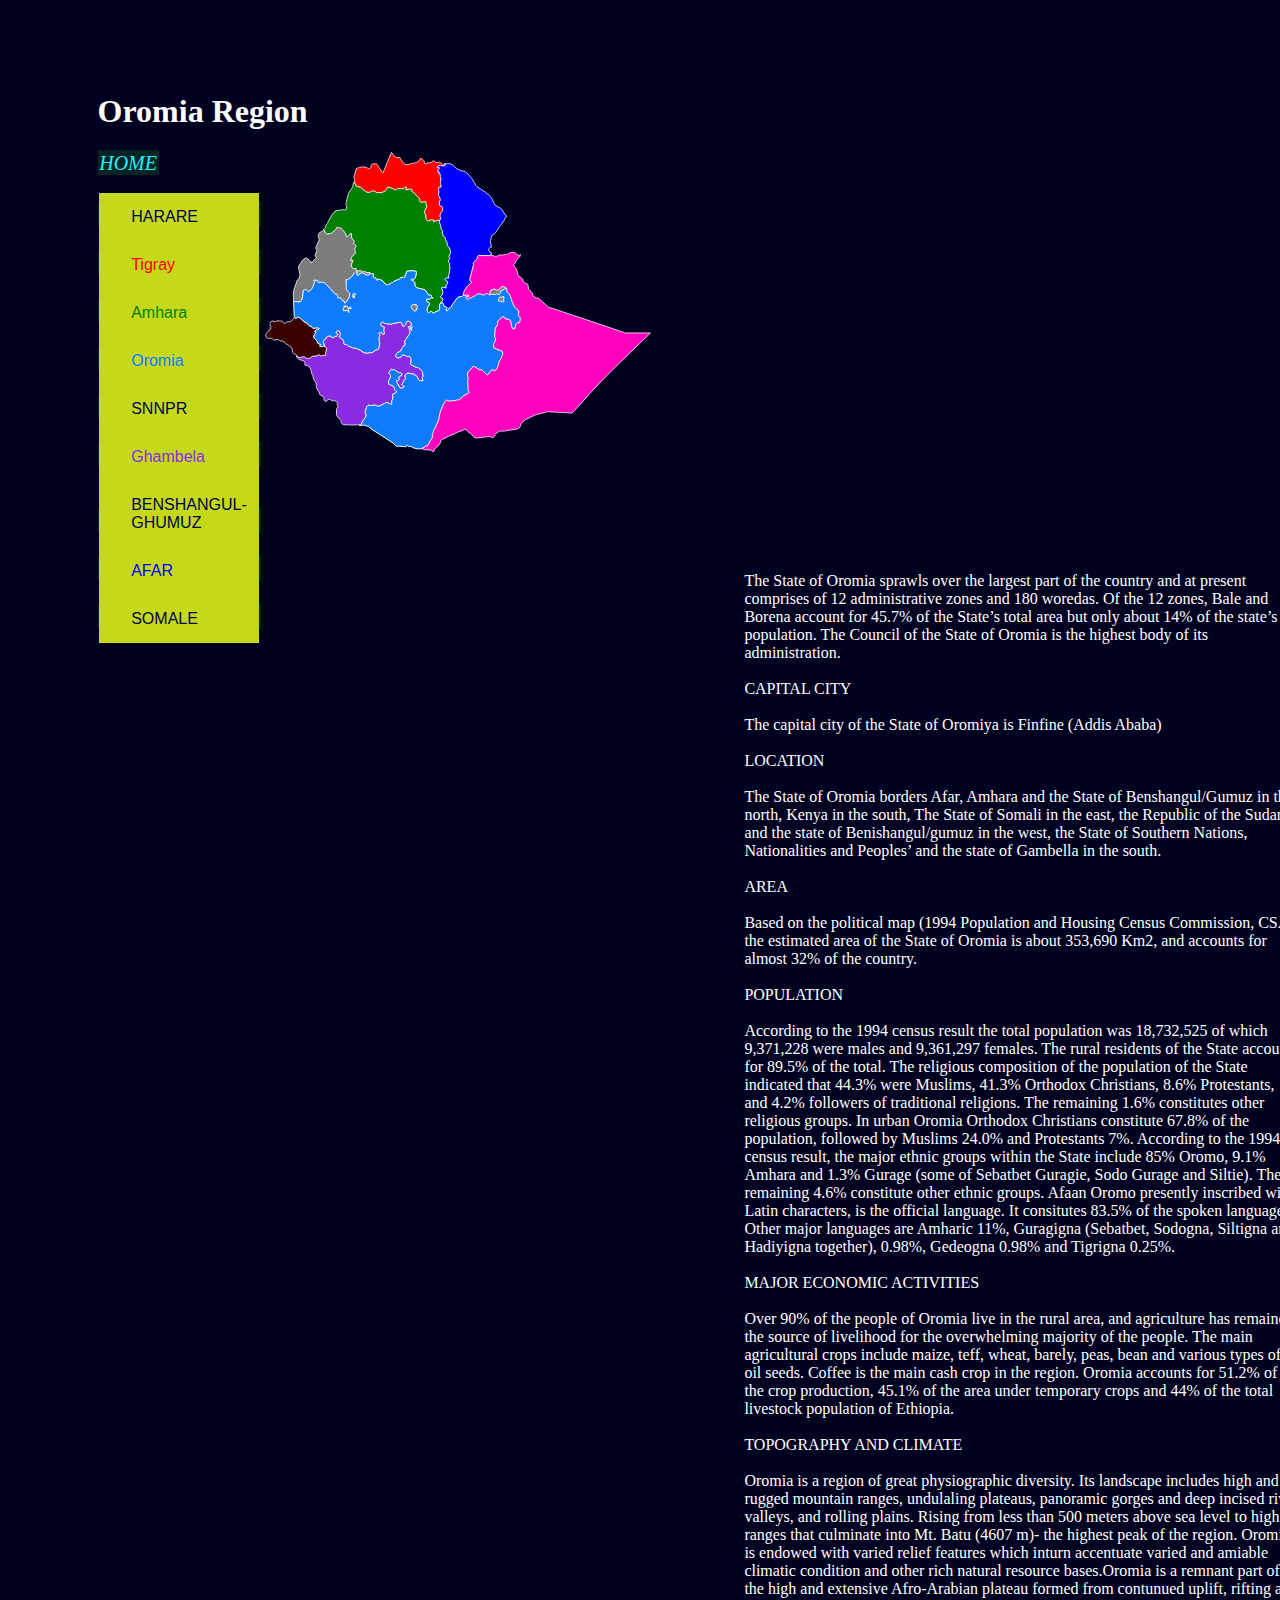
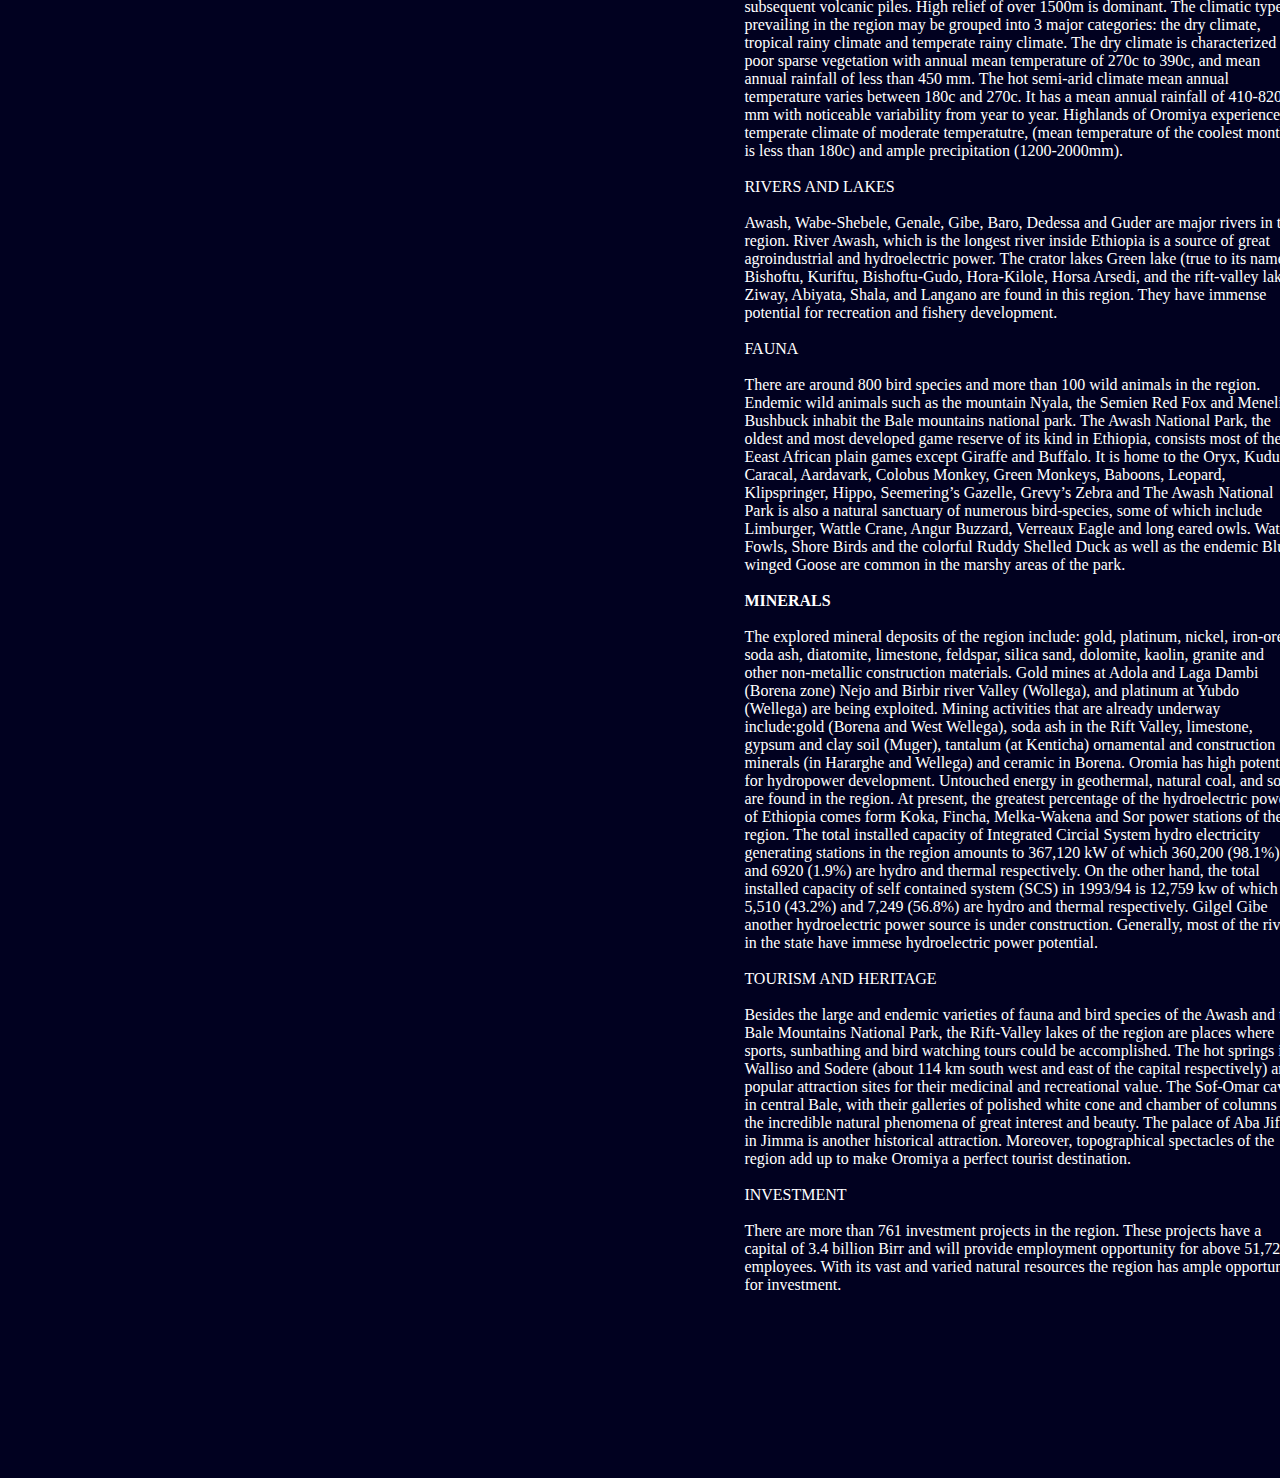
<file: C2-E_Samuel_Gelan_SVG_XML_HTML_CSS/Oromia.html>
<!DOCTYPE html>
<html lang="en">
<head>
    <meta charset="UTF-8">
    <meta http-equiv="X-UA-Compatible" content="IE=edge">
    <meta name="viewport" content="width=device-width, initial-scale=1.0">
    <title>Ethiopia</title>
    <link rel="stylesheet" href="css.css">
</head>
<h1>Oromia Region</h1>
<div class="container-1">
<body>
    <div class="box-0" id=names>
            
        <a class="button" href="SVG.html">HOME</a><br><br>
        <a class="button" href="Harare.html"><button id="Harerghe">HARARE</button></a><br>
        <a class="button" href="Tigray.html"><button id="tigray">Tigray</button></a><br>
        <a class="button" href="Amhara.html"><button id="amhara">Amhara</button></a><br>
        <a class="button" href="Oromia.html"><button id="oromia">Oromia</button></a><br>
        <a class="button" href="SNNPR.html"><button id="snnpr">SNNPR</button></a><br>
        <a class="button" href="Ghambela.html"><button id="ghambela">Ghambela</button></a><br>
        <a class="button" href="Benshangul-ghumuz.html"><button id="benshangul-ghumuz">BENSHANGUL-GHUMUZ</button></a><br>
        <a class="button" href="afar.html"><button id="afar">AFAR</button></a><br>
        <a class="button" href="somale.html"><button id="gulele">SOMALE</button></a><br>
    </div>
    
    <div class="box-1">
        <svg baseprofile="tiny" fill="#7c7c7c" height="300" stroke="#ffffff" stroke-linecap="round" stroke-linejoin="round" stroke-width="2" version="1.2" viewbox="0 0 1000 778" width="400" xmlns="http://www.w3.org/2000/svg">
        <a href="Amhara.html">
            <path id="amhara"  d="M453.1 176.2l-1.1 3.2-0.1 0.7 0 1.7 0.5 2 1.7 3.5 0.5 1.8 0 1-0.1 0.9 0 0.8 1.3 1.8 0.4 0.9 0.2 1.1 0.2 1-0.1 2 0.1 0.9 0.4 1 0.4 0.9 0.9 1.1 1.6 1 0.1 0.3-0.5 6.6 0 1.9 0.5 1.3 2.3 4.3 1.2 1.4 1.4 1.2 1.5 0.7 0.5 0.7 0.4 1.5 0.5 3.5 0.6 1.5 2.8 4.7 0.6 1.6 0.6 3.7 0 2-0.2 2 2.1 2.2 1.2 1.2 1 1.3 2.7 4.9 0.7 1.8 0.4 1.8 0.2 3.2 0.3 2.4 0 1.2-0.3 1.2-0.4 1-3.8 5.7 1.7 1.9 0.7 1.8-0.1 1.8-0.7 1.8-2 3.4-0.5 1.5 0 1.5 0.8 1.8 2.1 2.6 0.4 0.8 0 1.5-0.7 3.3 0 1.7 1.5 4.9 0.1 0.9-0.3 1.3-0.8 1.4-0.3 1.4-0.7 8.5-0.2 1.3-1.3 3.1-0.2 1.9 0.2 1.7 0.4 1.8 0.2 1.8-0.1 1.4-0.5 0.4-1-0.1-1.5-0.4-1.4-0.2-1.6-0.1-1.6 0.4-1.1 0.9-0.7 1.7 0.1 1.4 0.8 1.2 1.5 1.1 2 1.2 1.4 1 0.6 1.4-0.1 2.6-0.5 1.4-1.9 2.7-0.6 1.3-1.8 2.4 0 0.9 0.8 1.5 0.3 0.8-0.9 1.9-2.6 0-5.6-1.6-2.7 0.7 0.2 2.7 2.5 6.4 0.1 3.5-0.4 3.4-1.3 3.1-2.4 2.4-1.4 1-0.9 1.1-0.2 1 0.9 1.1 0.7 0.3 1.8 0.5 0.9 0.4 2.4 1.9-0.1 3.2-1.8 3.1-2.2 3-1.6 2.6-2.9 2.4 0.2 13.7-0.7 2-2.1 1.3-6.8 2.4-2.3 1.4-3.2 2.3-1.4 0.3-1.7-0.9-2.4-3.7-2-0.7-1 0.4-3.4 3.4-1.5 0.1-1.2-0.3-0.8-0.6-0.5-0.7-1.7-3.7-0.1-1.1 0.2-1.3-0.2-3.9 5.7-9.3 0.8-2.2-0.2-2-1.4-1.1-3.5-0.7-1.4-1.1-0.9-2.2-0.6-2.5-0.2-1.9 0.4-0.6 1.1-0.1 1.6 0.1 5.7-0.4 0.9-0.4 3.3-2.4 1.7-0.3 2.3 0.8 0.1 0-3.9-4.1-0.4-0.6 0.2-1.6-1.4-0.8-2-0.4-1.5 0.1-2.4-0.5-2.2-2.8-2.4-4.3-3.2-4.7-7.7-3.4-12.1-2.5-4.3-2.1-2.2-2.7-1.1-3.1-0.5-3.3-0.1-3.4-0.2-0.4-1.2-1.8-0.8-0.7-1.2-0.9-4.2-1.6-1.3-1.2-0.1-2 2.6 0.5 2.6-0.6 4.4-2.3 0.8-1 2.9-13.6 0.1-2.5-1.2-0.9-7.7-1.4-15.6 0.8-0.6 0.5-0.4 0.7-1.7 7.3-0.5 0.7-0.5 0.5-0.7 0.3-0.3 0.4 0 0.9 0.5 1.4 0.1 0.7-0.2 0.8-0.9 1.3-1.5 0.7-1.7 0.3-1.6 0-1.7-0.5-1.3 0.2-1.8 0.6-1.9 0.4-0.8 0.7-0.6 1.4-1.7 1.7-1.1 0.7-4 1-9.5 4.5-3.1 2.2-0.6 0.2-1.8 0.2-0.5 0.3-1 1.3-0.6 0.6-4.7 2.6-0.6 0.2-1.7-0.3-1 0.2-1.8 1-1.1 0-6.2-4.6-1-1.2-0.4-0.8-1.5-1.8-1.4-1.9-0.9-0.7-6.4-2.9-2.2-0.6-2.3-0.3-1 0.3-0.6 1.9-0.7 0.8-0.7 0.1-0.5-0.4-0.8-1.1-0.3-0.8 0-1.5-0.1-0.8-0.5-0.7-1.1-0.5-1.1-0.3-0.9 0-1.2 0.2-1-0.4-1.6-1.7-0.9-2.3 0.8-2 1-2-0.2-1.8-1-0.5-4.5 0-1.3-0.5-1.3-0.7-1.9-1.6-9.6-1.8-2.7-1-1.4-0.3-3.1-0.2-1.3-0.5-1.2-1.2-0.6 0-1.6 0.4-0.6 0.1-7.6-0.7-3.1 0-1.3-0.5-0.9-1.3-0.1-1.2 0.2-1.2 0-1.1-0.7-1-0.8-0.3-0.7 0.1-3.3 1.6-1.6-0.1-1.6-1.1-1.4-1.7-1.4-2.1-1-2.9-0.5-3.8 4.4-9.9-0.9-1.2-1.5 0-1.3 0.5-0.9 0.9-0.6 1.4-0.2 0-0.2-1.2 0-1.9 0.2-2 1.6-3.8 0-1 0.2-1 0.9-1.4 1.1-1.4 1-1.1 3.5-2.7 1.8-2 1.7-2.9-2-4.3 0.2-0.9 0.6-1.2-0.2-1.4-0.3-1.4-0.2-1.2 0.7-1.5 1.2-1.7 1-2 0.2-2.7-4.1-4.1-1.1-0.7-1.6-1.4 0.6-1.4 1.3-1.3 0.8-1.1-0.1-0.6-3.9-5.9-2.2-2.3-0.8-1.3-0.3-6.1 0.3-4.5-0.4-0.7-1.6 0.5-2.6 1.9-2.6 2.3-2.8 3-1.2 0.8-1.4 0.1-1.3-0.6-1-3.1-0.5-3.4-0.7-1.6-1.6-2-2.3-3.8-0.3-0.4-2.8-2.4-0.9-0.9-0.8-1.8-0.6-0.8-1.6-1-0.3-0.3-1.1-0.3-1.9 0-1.7-0.2-0.8-1.3-0.7-0.1-2 0-2.8-0.3-0.4 0.4-1.8 4.4-1.1 1.5-8.4 6.6-1.6 1.7-1.4 1.2-1.4 0.2-1.8-0.2-2 0.3-3.7 1.2-1.4 0-1.6-0.8-1.7-1.4-1.8-2-2.6-6.1-1.7-1.5 0.2-0.9 0.6-0.6 2.5-1.5 1.3-1.5 0.5-1.6 0.7-3.7 1.2-3 0.5-0.8 0.6-0.6 1.5-0.7 0.7-0.6 0.6-0.9 0.2-0.9 0.2-1.9 0.7-1.9 12.5-21 0.6-0.7 0.6-0.2 1.3-0.1 0.5-0.3 0.7-0.7 0.8-3.2 0.2-0.5 1-0.5 1.7-0.6 20.1-2.9 1.4 0.1 1.4 0.9 1.8 0.5 1.1-0.5 0.6-1.3 1.3-7.6-0.1-1.7-0.2-1-1.6-2.7-0.1-1.5 0.8-1.2 1-1 0.6-1 0-0.6-0.8-1.6-0.1-1.4 6.5-22.5 9.9-14.3 0.6-2 0.2-3.9 0.2-1.3 2.8-6.9 0.9 0.7 4.8 10.4 0.9 1 1.1 0 8.7 2.3 1.3 0.6 7.4 6.9 3.7 2.2 1.6 1.9 1.2 0.5 7.8 1.1 1.4 0 0.9-0.6 0.8-0.8 3.6-1.9 1.9-0.5 2.2-0.2 1.6 0.4 2 0.8 1.8 1.2 1 1.3 0.6 0.5 1 0.2 11.5 0.4 1.9-0.4 9.3-4.4 1-0.8 1-1.1 0.6-1.3 1.6-4.8 1.6-1.2 2.6 0 7.4 1.8 8.8 4.5 2.3 0.4 0.8-0.3 1.4-0.7 1.3-0.9 0.6-0.8 1.1-1.2 2.4 0.2 3.3 0.5 3.9 0.2 6.6-0.9 1.3-0.7 1.1-1.1 0.6-1.1 0.7-1 1.1-0.5 0.8 0.2 0.6 0.7 0.5 1.2 0.3 1.5-2 4.7 0.4 0.3 5.6-1.4 1.5-0.7 1.1-0.2 1.3-0.1 4.7 0.5 0.2 0.5 0.9 2 0.5 3 0.4 1.2 2.8 1.3 14.8 14.8 1.8 2.2 0.3 2.1 0 1.3 0.1 1.7 0.3 1.5 0.5 1 0.9 0.6 1.2 0.2 3.4 0 7.2-1.3 1.3 0.5 0.6 1.3 0.2 2.1 0.5 2.2 0.8 2.5 0.6 3-0.1 3.8-4.9 9-0.3 2.3 0.5 2.4 2.7 6.9 0.7 7.5 0.3 1.5 0.7 1.8 0.9 1.7 1.2 1 0.6 0.1 4.9-0.2 0.3-1.7 2-0.5 8.4 0.3 0.6 1 0.2 1.5-0.1 1.4-0.4 1.1 0.1 0.2 6-3.6 0.7-0.2 4.8-0.3 2.3-0.3 2.2-0.6z" id="ETH3109" name="Amhara">
            </path>
            </a>
            <a href="Tigray.html">
            <path id="tigray" d="M467.7 30.2l-1.1 0.7 0.2 1.5-0.1 1.8-0.5 1.1-0.5 0.6-0.4 0.3-1.8 0.2-5-0.5-2.7-0.8-1.1-0.2-4.6 0.9-2.1 1.3-1.9 1.5-0.4 0.6 0 0.6 1.5 0.8 4.1-0.3 1 0.9-0.2 0.9-3 3.3-1.7 3.5-0.3 1.3 0.5 0.4 2.1 0.1 1.2 0.2 1 0.6-2.2 2.5-0.4 0.6 0.5 1.2 1 0.1 1-0.4 0.8-0.2 0.8 0.7 0.5 1.3 0.2 1.4 0.1 1.1-0.3 2.6 0 0.9 0.4 0.8 1 0.8 0.4 1.4 0.1 4-1.2 6.4-0.3 3 0.5 2.5 0.9 2.4 0.6 3.4-0.3 2.9-2 1.2-2.5-1.2-0.5 0.9-1.6 5.3 0 1.7 1.1 2.8 0.2 1.7-0.2 1.7-1.3 6.9 0.1 0.9 0.7 1.4 1 1.1 1.2 0.7 0.4 0.8 1.1 5.2 0.4 0.7 0.8 1 0 0.4-0.3 1.1-0.8 1.2-0.8 0.9-0.9 0.1 0.3 3.2 0 1.4-0.3 1.9 0 1.5-0.7 1.9 0.1 0.3 2 1.7 1 0.5 1.5 0.2 1.4 0.4 1 1 1.7 2.8 0.4 2.2-0.3 3.2-0.7 3.1-1.1 2-2.3 2.5-1.4 2.5-0.8 2.9-0.3 3.4 0.2 1.1 1 2.1 0.2 1.4 0 1.6-0.2 1.6-0.5 1.3-1.2 1.1-2.2 0.6-2.3 0.3-4.8 0.3-0.7 0.2-6 3.6-0.1-0.2 0.4-1.1 0.1-1.4-0.2-1.5-0.6-1-8.4-0.3-2 0.5-0.3 1.7-4.9 0.2-0.6-0.1-1.2-1-0.9-1.7-0.7-1.8-0.3-1.5-0.7-7.5-2.7-6.9-0.5-2.4 0.3-2.3 4.9-9 0.1-3.8-0.6-3-0.8-2.5-0.5-2.2-0.2-2.1-0.6-1.3-1.3-0.5-7.2 1.3-3.4 0-1.2-0.2-0.9-0.6-0.5-1-0.3-1.5-0.1-1.7 0-1.3-0.3-2.1-1.8-2.2-14.8-14.8-2.8-1.3-0.4-1.2-0.5-3-0.9-2-0.2-0.5-4.7-0.5-1.3 0.1-1.1 0.2-1.5 0.7-5.6 1.4-0.4-0.3 2-4.7-0.3-1.5-0.5-1.2-0.6-0.7-0.8-0.2-1.1 0.5-0.7 1-0.6 1.1-1.1 1.1-1.3 0.7-6.6 0.9-3.9-0.2-3.3-0.5-2.4-0.2-1.1 1.2-0.6 0.8-1.3 0.9-1.4 0.7-0.8 0.3-2.3-0.4-8.8-4.5-7.4-1.8-2.6 0-1.6 1.2-1.6 4.8-0.6 1.3-1 1.1-1 0.8-9.3 4.4-1.9 0.4-11.5-0.4-1-0.2-0.6-0.5-1-1.3-1.8-1.2-2-0.8-1.6-0.4-2.2 0.2-1.9 0.5-3.6 1.9-0.8 0.8-0.9 0.6-1.4 0-7.8-1.1-1.2-0.5-1.6-1.9-3.7-2.2-7.4-6.9-1.3-0.6-8.7-2.3-1.1 0-0.9-1-4.8-10.4-0.9-0.7 1.2-3-0.2-3.4-1.1-3.5-0.4-1.7 0-1.7 0.3-1.5 6-18.7 1.3 0 0.4-1.3 0.9-0.7 1.1-0.3 1.4 0 0.9-0.2 2.1-1 1.3-0.2 3 0 0.6-0.2 1.1-0.6 0.6-0.2 4.6 0 2.1 0.3 4.4 1.3 2.2 0.3 0.4 0.2 1.2 1.7 1 0.7 1.3 0.2 0.4-0.1 0.9-0.8 0.6 0 1.2 0.1 0.5-0.1 0.8-0.6 0.8-0.8 0.5-1.2 0.1-1.4 0.1-1.7 0.2-1.4 0.6-1.3 1-1.5 1.9-1.5 2.3-0.5 4.9 0.1 1.4-0.5 1-0.1 1.6 1.4 1.2 0.7 2.6 3.7 1 1 0.2 0.6 0.1 1 0 1.6 0.2 0.7 0.9 0.5 2.7 2.3 0.3 0.4 0.5 1.3 0.4 1.7 0.4 0.8 1.5 0.5 0.7 0.3 0.5 0.5 0.2 0.7 0.1 1.7 0.3 1.2 0.7 0.8 1.2 0.8 0.7-0.8 6.2-15 12.8-30.9 2.8-6.6 1.1 1 0.8 1.2 1.3 2.5 0.3 0.3 0.6 0.1 0.3 0.2 0 1 0.4 1.2 0.3 0.3 0.8 0.1 0.6 0.5 0.2 1.2 0.4 0.6 0.5 0.5 7.3 3 1.2 0.2 3.7-0.7 1.6 0.1 1.1 0.5 0.6 0.8 0.6 1.4 0.3 1.9 0.3 0.6 0.7 0.6 1.4 1 0.5 0.9 0.6 2.6 0.5 1.2 0.8 1 1.1 0.9 3.5 1.9 0.6 0.5 0.4 1.5 0.4 0.6 0.8 0.6 0.6 0.1 0.5-0.2 3.3 0.1 5.1-0.6 2.5-0.7 4.1-2.1 1.3 0 1.2 0.4 1.2 0.1 1.2-0.1 1.3-0.3 4-1.6 2.9-0.3 1.3-0.9 2.2-2 2.7-1.3 1.4-0.9 1-1.2 0.2-1.3-0.2-1.3 0.2-1.1 0.8-0.9 0.1 0.3 2.4 0.2 1.9 0.5 0.7 0.3 1.4 0.9 1.3 1.2 1.2 1.4 0.9 1.5 1.9 5.7 1.4 2.6 1.7-0.1 1.4-2.3 0.9-0.8 1.7-0.3 3.6 0.6 1.3-0.1 5.4-1.5 2.7-1.3 1.2-1.6 0.6-1.4 1.1 0 1.3 0.7 1 0.9 1.4 1.7 0.8 0.5 3.4 1.1 1.8 0.1 3.8-0.6 2.1-0.1 2 0.7 1.9 1.2 3.5 3 1 0.5 1.2 0.2 1.3-0.4 2.1-1.7 1.2-0.3 1.3 0.2z" id="ETH3110" name="Tigray">
            </path>
        </a>
        <a href="Afar.html">
            <path id="afar"d="M585.4 267l-0.8 0.4-1.1 0.7-1.2 0.5-2 0.2-26.5-0.2-1.5 0.4-1.3 1.4-0.5 1.7-0.3 1.9-0.4 1.7-1.9 3.1-5.1 5.1-2.3 2.8-0.6 1.4-0.2 1.3 0.4 2.8 0 1.9-9.6 36.8 0.1 1.7 0.5 1.7 1.1 1 3 1.2 0.6 0.9-1 1.5-8.4 7.3-3.7 4.2-5.9 9.2-1 2.5-1.2 4.9-0.6 4.7-1.7 1.8-1.8 1-2.1 0.5-5.5 0.9-2.3 1-2 1.6-2.1 2.2-1.8 2.2-4.5 7.4-0.9 1.2-4.2 4.1-0.5 1-0.2 1-0.1 1.5-0.8 2.2-1.5 1.3-1.7 1.1-2.2 0.2-2.4 4.2-1.3 1.4-4.1 2.8-0.8-0.3-0.4-1.5 1.6-4.4 0-3-1.2-1.3-2.2-0.4-2.9-0.1 0.2-1.3-0.3-0.7-0.6-0.6-0.6-0.8-0.3-1.2-0.5-3-0.5-1.1-1.3-0.7-1.8 0-3.6 0.4 1.6-2.6 2.2-3 1.8-3.1 0.1-3.2-2.4-1.9-0.9-0.4-1.8-0.5-0.7-0.3-0.9-1.1 0.2-1 0.9-1.1 1.4-1 2.4-2.4 1.3-3.1 0.4-3.4-0.1-3.5-2.5-6.4-0.2-2.7 2.7-0.7 5.6 1.6 2.6 0 0.9-1.9-0.3-0.8-0.8-1.5 0-0.9 1.8-2.4 0.6-1.3 1.9-2.7 0.5-1.4 0.1-2.6-0.6-1.4-1.4-1-2-1.2-1.5-1.1-0.8-1.2-0.1-1.4 0.7-1.7 1.1-0.9 1.6-0.4 1.6 0.1 1.4 0.2 1.5 0.4 1 0.1 0.5-0.4 0.1-1.4-0.2-1.8-0.4-1.8-0.2-1.7 0.2-1.9 1.3-3.1 0.2-1.3 0.7-8.5 0.3-1.4 0.8-1.4 0.3-1.3-0.1-0.9-1.5-4.9 0-1.7 0.7-3.3 0-1.5-0.4-0.8-2.1-2.6-0.8-1.8 0-1.5 0.5-1.5 2-3.4 0.7-1.8 0.1-1.8-0.7-1.8-1.7-1.9 3.8-5.7 0.4-1 0.3-1.2 0-1.2-0.3-2.4-0.2-3.2-0.4-1.8-0.7-1.8-2.7-4.9-1-1.3-1.2-1.2-2.1-2.2 0.2-2 0-2-0.6-3.7-0.6-1.6-2.8-4.7-0.6-1.5-0.5-3.5-0.4-1.5-0.5-0.7-1.5-0.7-1.4-1.2-1.2-1.4-2.3-4.3-0.5-1.3 0-1.9 0.5-6.6-0.1-0.3-1.6-1-0.9-1.1-0.4-0.9-0.4-1-0.1-0.9 0.1-2-0.2-1-0.2-1.1-0.4-0.9-1.3-1.8 0-0.8 0.1-0.9 0-1-0.5-1.8-1.7-3.5-0.5-2 0-1.7 0.1-0.7 1.1-3.2 1.2-1.1 0.5-1.3 0.2-1.6 0-1.6-0.2-1.4-1-2.1-0.2-1.1 0.3-3.4 0.8-2.9 1.4-2.5 2.3-2.5 1.1-2 0.7-3.1 0.3-3.2-0.4-2.2-1.7-2.8-1-1-1.4-0.4-1.5-0.2-1-0.5-2-1.7-0.1-0.3 0.7-1.9 0-1.5 0.3-1.9 0-1.4-0.3-3.2 0.9-0.1 0.8-0.9 0.8-1.2 0.3-1.1 0-0.4-0.8-1-0.4-0.7-1.1-5.2-0.4-0.8-1.2-0.7-1-1.1-0.7-1.4-0.1-0.9 1.3-6.9 0.2-1.7-0.2-1.7-1.1-2.8 0-1.7 1.6-5.3 0.5-0.9 2.5 1.2 2-1.2 0.3-2.9-0.6-3.4-0.9-2.4-0.5-2.5 0.3-3 1.2-6.4-0.1-4-0.4-1.4-1-0.8-0.4-0.8 0-0.9 0.3-2.6-0.1-1.1-0.2-1.4-0.5-1.3-0.8-0.7-0.8 0.2-1 0.4-1-0.1-0.5-1.2 0.4-0.6 2.2-2.5-1-0.6-1.2-0.2-2.1-0.1-0.5-0.4 0.3-1.3 1.7-3.5 3-3.3 0.2-0.9-1-0.9-4.1 0.3-1.5-0.8 0-0.6 0.4-0.6 1.9-1.5 2.1-1.3 4.6-0.9 1.1 0.2 2.7 0.8 5 0.5 1.8-0.2 0.4-0.3 0.5-0.6 0.5-1.1 0.1-1.8-0.2-1.5 1.1-0.7 1.6 0.3 0.9 0 3.3-1 1.2 0 6 1.5 2.9 1.1 2.6 1.6 9.6 9 3.9 2 7.1 3.4 1.8 0.7 6 0.8 4.6 1.7 4 2.9 14 16.1 9.9 17.6 2 2 20.6 13.2 12 10 2.6 2.7 2.3 3 2.1 3.5 5.2 11.3 3.4 4.9 5.2 3.4 3.8 1.6 3.7 2.1 3.2 2.7 4.4 7.5 5.4 7.4 3.2 3.4-4 5.4-2.1 4.4-8.8 12.2-1.1 2.5-0.5 0.9-1.6 0.7-0.7 0.8-2.7 5.1-8 11.5-0.8 0.7-0.9 0.7-0.9 0.5-0.8 0.2-0.5 0.4-0.4 1-0.7 0.9-2.6 1.1-1 0.7-1 2.1-0.9 5.2-2 6.2 0 3.7 1.8 7.8 0.6 5.8-0.8-0.4-1.9 0.2-1.6 1-1.2 1.5-1 1.7-0.5 2.8 1.1 3 2.3 2.5 2.7 1.5 0.9-0.7 0 1.6-0.4 2.9-1.2 1.9 0.4 0.4z" id="ETH3111" name="Afar">
            </path>
            </a>
            <a href="Ghambela.html">
        <path id="ghambela" d="M244.6 708.3l-0.4-0.1-1-0.5-0.5-0.2-22.8 0.5-0.9-0.1-1.2-0.6-0.6-0.2-0.8 0-2.2 0.3-10 0.1-1.6-0.4-1.4-0.9-2.6-2.2-1.1-0.8-0.5-0.9 0-1.2 0.2-1.3 0-1.3-0.9-1.6-0.2-1.1-9-9.7-1.7-2.8-0.5-3.3 0.3-13.9 0.3-0.9 2.6-3.2 0.5-1.4 0-1.4-0.6-1.6-1.3-2.5-0.2-1.3 0.4-1.6 1.8-2.6-0.3-0.6-3.7-1.4-4.3-2.7-1.7-0.5-1.3 0.3-1.2 0.6-1.5 0.3-1.7-0.4-2.8-2.3-1.5-0.9-1.2-0.3-1.4-0.2-1.4 0-1.2 0.2-1.5 1-2.7 3-1.5 1-1.6 0.3-1.2-0.6-1-1.1-2.2-3.5-0.3-0.6 0.1-0.8 1.1-1.5 0.4-0.7-0.8-2.2-2.6-2-5.3-3.2-3-2.2-0.7-1.2-0.6-3.9-0.9-1.8-5.4-7.7-0.7-1.5-0.1-0.9 0.5-2.4-0.2-0.8-1.1-1.1-0.3-0.8 0-0.7 0.2-0.8 0.7-1.4-0.7-4.4-0.5-1.3-1.1-1.4-1.3-1.2-1.1-1.2-1.3-3.3-2.3-4.1-0.3-1.4-0.1-3.9-0.4-1.7-2.7-4.6-0.5-1.4-0.6-3.8-1.4-3.9-1.4-5.4-0.5-0.3-0.8-0.9-0.3-1.2-0.4-0.8-4.5-3-1.2-0.4-1.4-0.2-2.9 0-1.1-0.3-0.8-0.6-0.5-2.8-0.4-1.4 0.9-0.6-0.1-1.4-0.3-1.1-0.4-1.1-0.6-0.8-4.3-3-9.4-2.3-1.1-0.8-0.4-1.1-0.3-0.4-2.7-2.1-1.1-1.2-0.5-0.2-0.5-0.6-0.2-2.3 1.5-0.6 1.9 1.1 2 1.7 1.5 1.1 1.7 0.2 1.7-0.5 3.3-1.3 2.4-0.5 2.6 0 2.5 0.6 2 1.3 1.8 1.4 1.9 0.9 2.1 0.4 2.2-0.1 2.1-0.4 1.5-0.6 1.4-1 1.7-1.5 1.9-1.5 1.9-0.8 2-0.4 2.4-0.1 4 0.2 1.8-0.6 0.8-1.6 1.3 0.5 1.6-0.3 1.4-0.9 1-1.2 1.1 1.2 1.7 0.9 1.7 0.8 1.6 0.4 1.7-0.1 2.8-1.3 1.6-0.3 3.8 0.8 1.6-0.2 0.5-1.6-0.2-0.6-0.6-1.2-0.2-0.7 0.1-0.7 0.2-1.4 0.2-1.6 0.8-1.8 0-0.9 0-0.9 0.1-0.9 1.3-4.6 0.2-1.5-0.5-1.3-1.1-1.1-4.6-2.5-0.6-0.8 0.6-2-0.6-1.3-1.3-5.9-0.1-3.3 0.9-1.9 1.2-0.9 1.7-2.4 2.7-1.7 0.3-1.3 0-1.5 0.8-1.4 0.4-0.2 1.2 0.1 0.7-0.2 1.6-1.1 1.5-1.1 1 0 1.1 0.1 1.4-0.4 2.8 0 0.8 1.6 0.4 1.3 0.7 1.1 1.7 0.8 1.5-0.1 1.4-0.6 2.6-1.7 0.9-0.4 1.3-0.5 2.2-0.4 0.5-0.2 1-0.7 1.4-1.2 1.1-1.4 0.5-1.1-0.5-1.1-1-0.9-2.3-1.6-1.2-1.3 0.1-1.3 1.5-2.3 1-1.1 1.4-0.4 1.6-0.1 1.5 0.2 1.5 0.3 0.9 0.7 0.5 1.1 1.8 6.3 0.1 1.6-0.5 1.5-0.8 1.3-1.9 2.4 0 1.2 1.3 1.3 4.1 2.5 2.2 1 1 0.6 0.8 1 1.6 3.3 1.5 2.4 0.1 1-0.4 1.8-0.1 1.8 0.5 1.3 1.1 0.8 5.2 0.7 2.6 1.6 2.4 1.9 3 1.5 4 1.5 1.5 0.2 0.5 0.2 1.2 0.8 0.9 0.4 2.4 0.8 0.6 0 2.9 0 1.3 0.2 1.5 0.5 5.2 2.2 1.3 0 11.4 7.6 2.9 1.3 3 0.8 3.1 0.3 2.4-0.2 4.8-0.8 5.3 0.3 2.2-0.4 1.9-1.1 4.4-3.4 6.6-3 2.2-1.4 0.8 0.3 0.2-0.3 0.9-2.1 0.3-3 0.4-1.4 0.3-0.5 1.8-7 0-0.9-1.6-5.1-0.5-2.6 0-6.9 0.2-1.2 0.4-1.3 1.2-2.3 0.3-1.2-0.4-1.9-2.4-2.7 0-1.8 4-1.2 2.2-0.2 1.7 0.7 1.3 2.8 1 0.7 1.4 0.2 1.3-0.3 1.9-0.5 0.1-0.8 0-1-0.4-1.2-1.1-2.1-0.3-1.3 0.1-4.9 0.8-5.8-0.1-0.8-0.6-0.4-4.9-1.2-1.1-0.5-1.1-0.7-0.7-0.9-0.3-1.2-0.4-0.6 0.3-1.9 1.2-2.9 0.8-1.3 1-1.1 1.4-0.7 1.5 0 1.3 1.2 0.9 1.8 0.9 1.3 1.4 0 4.5 0.6 1.3 0.7 0.9 0 1-0.3 1.5-0.1 4.5 1 1.7-0.1 12.6-3.1 9.1-1.1 3.6-0.9 1.4 0.3 1.1 0.7 1 1 0.5 0.9 0.4 1.5 0.3 2.8 1 2.5 2.4 0.4 2.8-0.9 2-1.7 0.6-1.1 0.8-4.3 0.5-1.1 1-1.4 1.4-1.6 0.4-0.2 1.3-0.4 1.5-0.3 1.4 0.1 1.1 1 4.2 2 0.8 1.3 0.6 1.5 0.2 1.5-0.7 3.3 0.3 1.2 0.8 0.9 1.6 1.1-1.1 4.5-0.1 1.6 0.3 1.6-0.1 1.5-0.6 1.4-1.7-1.9-0.7-1-0.6-1.1-1.2-5.4-0.6-1.4-3.9 1.3 0.4 1.4 2.1 2.9 0.5 1.7 0.2 0.9 0.7 2.4 1 5.1-0.2 0.7-0.6 1.3-0.9 2.7-2.2 3.6-2.9 3.6-1.5 2.7-2.4 2.4-0.6 1.2-0.4 1.4-1.2 2.5-0.2 1.2-0.2 3.2 0.7 5 0 1.7-0.6 0.9-1.1 0.5-1.5 0.5-1.7 0.7-0.9 0.9-0.5 1-0.5 1.6-0.8 1.4-1.8 2.1-0.6 1.4-0.6 2.7-0.7 1-9.2 5.7-1.8 1.6-1 2.1-0.5 2.3-0.2 2.5 0.4 1.3 1.1 1.2 1.8 0.9 2.3 0.6 6.1-1.3 1.1-0.8 2.7-3.2 0.6-1 1.3-2.1 1.7 0.6 2.1 1.3 2.6 0.5 1.9 0.5 2.1 1.4 2.3 0.9 2.2-1 1.7-0.3 2.2 1.7 2 3.2 1.5 3.9-1.9 10.1 0.2 2.3 0.5 0.8 1.1 0.9 1.2 0.7 2.3 0.7 8.7 4.5 1.1 0.2 3.2 0.3 1.7 0.4 1 0.9 0.7 0.9 2.6 1.7 5 4.6 1.1 1.2 0.3 1.2 0.4 3 1.6 6.1 0 3-0.7 1.5-1 1.2-0.7 1.3 0.2 1.6 1.1 2.9 0.6 1.3 1 1.1-6.6 0.9-2.9-0.2-3.2-2.8 0-0.5-0.4-1.5-1.3-2-1.9-3.5-1.6-1.9-0.3-0.6-5.1-2.4-0.5-0.6-0.9-1.7-2.4 0.3-1.8 0-0.5-0.1-5-1.5-2.7-0.5-2.7-0.1-3.3 0.6-2.4 1.3-1.3 2.3-0.4 3.3 0.8 5.7-0.2 2-0.7 1-1.2 0.7-1.5 1.1-0.8 1.2-0.8 2.7-2.3 4.1-0.8 1.2-1.2 1.1-0.2 0.5 0.4 0.7 1.8 1.8 3.9 2.2 0.7 0.7-0.2 0.8-4.8 3.2-1.4 0.3-1.4 0-1.4 0.3-1.5-0.2-1.3-1.7-8.2-14.4-0.3-1.4 0.1-1.8 0.5-1.5 1 0 1.4 0.7 1.5 0.2 1.4-0.5 1.1-1.5 0.2-1.6-1.2-2.6 0.1-1.4 1.1-2.5 0.7-1 4.3-1.6 1.7-2.4-0.1-2.8-2.4-2.2-1.2-0.3-1.3 0.1-1.4 0.2-1.4 0.4-0.8-0.1-1.7-2-1.2-1.1-2.8-1.7-0.7-0.3-1.3-0.7-0.9-1.1-1.1-1-1.4-0.2-1.7 0.6-0.8 0.1-2.2-0.1-0.3-0.2-1.5-1.3-1.2 0.1-1.1 1-3.1 4.4-1.3 2.9 0.2 2.8 2.2 2.6 1.3 2.5-0.3 3.5-1.1 3.5-1.3 2.5-1.8 2.7-0.7 1.4-0.1 1.6 0.7 4.9-0.1 1.7 0.5 1 1.5 0.4 2.2 0.5 6.7 2.8 1.4 0.7 0.6 1.1 0.4 1.7 1.3 2.8 0.6 3.2 0.7 1.4 1.1 1.1 1.6 0.5 1.2 0.8 0.5 1.6-0.3 1.7-1 1-4.2 2.2-3.2 0.6-1.1 0.8-0.5 1.2 1 4.6 0 3.5-0.6 3.4-1.2 2.9-0.9 1.6-0.5 1.3-0.1 1.4 0.4 3.2-0.1 1.5-0.4 1.3-1 0.9-1.6 0.1-1.4-0.8-1.2-1.1-1.2-0.8-3.2-0.9-3.2-1.3-1.5-0.3-1.4 0.3-1.1 0.8-0.8 1.2-0.9 0.9-1.6 0.7-3 1.1-6.5 3.5-3.5 1.4-3.5 0.2-1.6-0.6-2.8-1.6-1.7-0.5-2-0.2-1.1 0.1-6.3 0.9-1.6 0-5.1-0.8-1.6 0.2-1.5 0.9-2 2.3-1.4 2.9-3.1 9.9 0 1.5 0.4 1.8 1.5 3.2 0.4 1.8-0.4 3.8-1.7 3.5-4.8 6.2-3.2 4.9-1.2 2.7-1 2.7-0.6 0.8-1.3 0.9-2.3 0.8-0.8 0.7z" id="ETH3129" name="Southern Nations, Nationalities and Peoples">
        </path>
    </a>
    <a href="Benshangul-ghumuz.html">
        <path id="beni" d="M152.4 500l0.6 1.3-0.6 2 0.6 0.8 4.6 2.5 1.1 1.1 0.5 1.3-0.2 1.5-1.3 4.6-0.1 0.9 0 0.9 0 0.9-0.8 1.8-0.2 1.6-0.2 1.4-0.1 0.7 0.2 0.7 0.6 1.2 0.2 0.6-0.5 1.6-1.6 0.2-3.8-0.8-1.6 0.3-2.8 1.3-1.7 0.1-1.6-0.4-1.7-0.8-1.7-0.9-1.1-1.2-1 1.2-1.4 0.9-1.6 0.3-1.3-0.5-0.8 1.6-1.8 0.6-4-0.2-2.4 0.1-2 0.4-1.9 0.8-1.9 1.5-1.7 1.5-1.4 1-1.5 0.6-2.1 0.4-2.2 0.1-2.1-0.4-1.9-0.9-1.8-1.4-2-1.3-2.5-0.6-2.6 0-2.4 0.5-3.3 1.3-1.7 0.5-1.7-0.2-1.5-1.1-2-1.7-1.9-1.1-1.5 0.6 0-2.1-0.3-1.4-0.7-1.1-0.9-0.6-1.1 0.5-1.2 0.3-1.3-0.9-1.8-2.3-3.1-2.4-0.6-0.6 0-6.2-0.5-2.3-1.1-1.9-8.3-8.4-2-1.2-2-0.3-0.7-0.2-3.3-2.5-2.2-3-0.8-1-0.7-0.3-2.1-0.6-1.8-1.2-0.7-0.2-4.3 0.4-1.4-0.4-0.7-0.5-1-1.2-0.6-0.6-0.7-0.3-1.2-0.4-0.6-0.5-1.1-0.4-1.8 0.1-2.8 0.6-0.6 0.3-1.7 1-0.8 0.1-3.7-1-1.2-1.1-1.1-1.2-1-0.9-0.5-0.2-2.2-0.3-1.9-0.8-0.6-0.1-2.1 0.5-0.4 0.2-0.4 0.5-0.9-0.1-1.4-0.6-1.8-0.2-0.5-0.3-0.7-1.6-1.2-0.6-0.5-1.1-1.7-4.5 0.3-0.7 0.8-1 0.4-0.7 0.6-0.8 0.3-1.4 0.4-0.7 0.8-1.1 3.8-3.9 1.1-2.2 2-0.4 1.2-0.5 0.8-0.7 0.5-0.9 0.2-1.4-0.2-0.3-0.9-0.7-0.2-0.3 0.1-1.7 0.8-1.3 0.6-0.5 1.1-0.5 0-0.9-1.5-0.7-0.4-0.8-1-1.1-0.2-0.8 0.1-0.5 0.6-1.3 0.2-0.8-0.7-0.7-0.1-0.6 0.4-0.7 0-1.2 0.4-1 0.9-0.4 1-0.2 0.5-0.5-0.3-0.6 1.9-1.7 1.2-0.2 7.2 1.6 0.7-0.2 0.9-0.7 1-0.3 0.9 0.2 4.5-0.6 0.6-0.3-0.3-0.8 1.3 0 1.1 0.6 1 0.8 1 0.5 1.3-0.2 1-0.6 0.9-0.4 1.4 0.2 2.1 1.8 1.3 2.3 1.6 1.9 3 0.3 1-0.2 2.8-2.3 0.7-0.5 1-0.5 1.2-0.3 2.2-0.3 3.8 0 1.3-0.3 1.3-0.8 6.6-6 1.4-1.5 0.8-1.6 0.3-1.4 1.6 0.8 1.2 1.2 0.8 0.6 0.8-0.2 3.2-2.3 1.6-0.6 1.7 0.2 2 0.9 3.4 2.3 5.8 5.6 3.3 2.6 6.7 3.4 1.9 1.6 2.4 3.5 1.4 1.4 2 0.9 3.9 0.8 1.3 1 1.1 2.1 1.2 1.7 1.8 0.8 2.1 0 4.8-0.8 3.8-0.1 3.6 0.4 2.1 1.5-0.6 1-1.6 0.8-3.4 1.1-4 2.3-3 1.3-0.6 0.8 0.6 0.7 3.2 1.1 0.4 0.7-0.4 0.8-4.2 6-1.1 2.8 0.1 3.2 1.4 2.9 2.1 2 2.4 1.9 2.2 2.2 0.7 1.4 0.4 3.2 0.5 1.4 1 0.8 6.7 2.4 0.9 0.8-0.5 1.1-0.9 0.8-1.1 1.3-0.3 1.1 1.2 0.5 2 0.1 0.9 0.2 1.6 0.7 0.4-0.2 1.1-0.8 1.3-0.7 1.4-0.9 0.8-1.2-0.1-1.5z" id="ETH3130" name="Gambela Peoples">
        </path>
    </a>
        
    <path d="M455.1 392.3l3.6-0.4 1.8 0 1.3 0.7 0.5 1.1 0.5 3 0.3 1.2 0.6 0.8 0.6 0.6 0.3 0.7-0.2 1.3 2.9 0.1 2.2 0.4 1.2 1.3 0 3-1.6 4.4 0.4 1.5 0.8 0.3 4.1-2.8 1.3-1.4 2.4-4.2 2.2-0.2 1.7-1.1 1.5-1.3 0.8-2.2 0.1-1.5 0.2-1 0.5-1 4.2-4.1 0.9-1.2 4.5-7.4 1.8-2.2 2.1-2.2 2-1.6 2.3-1 5.5-0.9 2.1-0.5 1.8-1 1.7-1.8 0.6-0.3 0.8 0.1 3.7 0 3.3-0.7 3.1 0 3.1 1.9 0.7 1.4-0.9 0.9-1.7 0.4-1.7 0.1-2.9-0.6-1.2 0.1-0.3 1.4 0.4 1.7 0.6 1.4 1 1 1.5 0.5 1.4-0.1 1.7-0.4 2.9-1 2.1-1.4 0.7-0.3 0.7-0.2 1.5-0.1 0.6-0.4 1.2-1 1.3-0.9 1.4-0.7 3.2-1.2 1.5-0.7 1.5-0.9 1.4-1.2 1.8-1.9 0.7-0.4 2.6-0.7 2.8 0.1 5.5 1.1 5.1 1.8 1.5 0.1 1.2-0.6 2.3-2 1.3-0.7 1.6-0.4 1.7-0.2 1.5 0.3 0.8 0.9 1 1.4 1.4 0.6 1.7 0.2 1.7-0.4 2.1-1 1.9 0.2 1.9 0.3 2.1-0.4 0.8-0.1 1.9 0.6 0.8 0.2 1.6-0.2 3.7-1.7 1.8 0 4 2 1.2-1.5 1.9-1.5 1.6-1.5 0.3-1.6-1.3-2.1-0.2-0.8 0.3-0.6 0.9-0.7 2-1.1 1.6-0.6 3.4-0.2 1.1-0.6 1.1-1 2.4-2.1 1.3-0.7 2.7 0.8 0.8 2.9-0.4 6.6 2.1 0.5 2.4 2.4 2.2 3.1 4.2 8.6 0.2 0.6 0.1 1.6 0.2 1 2.2 6.4 0.8 1.3 1.2 1.3 0.3 0.5-0.2 1.8 0.2 1.2 1.2 2.7 4.1 6.5 4.6 5.1 1.3 1.2 2.9 2.2 1.3 1.1 0.5 2.8-2.1 6.2 0.7 3.1 3.4 3.5 0.7 1.3 0.4 1.7 0.2 1.8-0.1 1.9-0.6 3.2-0.1 1.8-0.4 1.6-1.1 0.9-5.9 1.5-1.4 0.8-1.8 2.5-2.6 9.8-2.4 2.8-2.2-0.5-2.1-2.4-1.6-3.2-1.1-3.5-2-11.3-2-2.8-3.8-1.6-7.9-1.5-0.9-0.9-2.6-4.8-4.5 1.2-6.3 5.4-2.8 2.9-2.5 3.3-0.5 1.6 0.4 3.9-0.1 1.8-0.9 1.8-3.7 5.3-1.3 3.2-0.7 3.8-0.9 16.3 0.2 1.7 0.7 1.6 1.1 1.9 0.4 3-1.1 3.8-3.1 6.8-0.9 2.8-0.2 1.3 0.1 1.5 0.6 3.5 0.5 2 0.6 1.1 20.4 8 0.5 0.5 0.8 4.2-0.3 3.2-0.9 3.1-1.3 2-0.3 0.6-0.1 0.7 0.1 1.5-0.1 0.9-0.4 0.7-0.9 1.4-0.8 2.1-0.8 0.7-0.3 0.5 0.1 0.8-2.2 1.2-0.7 1-0.3 1.7-0.7 1.6-0.2 0.7 0.3 1.5-0.1 0.7-0.6 0.8 0.7 1.3-0.7 1.5-1.8 2.8-1.2 4.7-0.7 1.2-0.8 1.3-0.6 1.2-0.4 0.7-1.8 1.8-0.4 0.3-1.5 0.8-1.5 0.6-1.5 0.4-1.6 0-1.1-2.2-2.6 0.3-2.8 1.7-1.9 2-2.2 4.4-1.1 1.3-2.5 1.7-1 0.9-0.8 1.6-10.8-11.1-1.4-1.1-1.5-0.8-1.6-0.5-3.3-0.5-8.3-4.4-3.2-2.2-3.2-1.5-3.2 0.2-1.6 0.9-1.4 1.3-3.3 4.5-3.9 3.8-1 1.4-2.6 4.7-0.5 1.5 0.5 3.2-0.2 2.8 0.4 1.5 0.6 1.6 0.3 1.4 0.1 1.7-0.1 1.7-0.2 1.7-0.4 1.7-0.5 3.5 0.9 12.7-0.1 5.3 0.1 2 0.5 1.8 2.4 5.7-4.9 3.6-9.7 5.4-10.5 9.5-1.1 0.5-1.8 0.3-1 0.6-3.1 0-5 1.1-2.7 0.3-2.1 0.4-1.7-0.1-0.6 0.1-3.4 1.2-1.4 0.2-4.8-1-2.4-1-1.9-1-1 0-1.4 1.1-6.3 9.1-4.1 10.6-2.5 4.9-1.4 5.5-1.9 5.4-1.3 7.3-0.2 4-0.4 1.7-10.5 24.3-2.4 3.1-0.5 0.9-1.4 5.9-2.1 5.6-0.3 1.4 0.1 1.3 0.9 2.8-2 4.2-9.1 15.6-2.1 2.7-2.6 1.7-5.7 2.5-5.4 2.9 0.5 0.5-0.8 0.7-1.5-0.5-3.8 0.8-1.1 0-1-0.4-1.1-0.1-2.8 0.5-1.7 0-11.5-3.1-1.3-0.7-1-1-1.8-2.4-0.1 1.8-3.8-0.2-0.4-0.3-0.2-0.6-0.9 0.4-1.3 0-0.9-0.3-0.4-0.9-0.5-0.6-1.3-1.1-0.3-0.1-0.7 0.2-0.1 1.6-3.4 1.5-3.8 0.3-14.1-1.6-2.1 0.1-2.1 0.6-0.8-0.2-1.6-1.3-2-0.6-0.8-0.5-1-1.2-1.7-2.7-1.3-1.3-21.9-14.1-11.5-7.4-7.6-4.9-16.6-10.7-1.1-0.2-0.2-0.3-0.3-1.5-0.3-0.7-0.4-0.6-0.5-0.1-1.4 0.1-0.5-0.4-1-1.7-0.7-0.5-2.7-0.6-4.7-2.4-4-1.1-12.8 0.1-0.2-0.1 0.8-0.7 2.3-0.8 1.3-0.9 0.6-0.8 1-2.7 1.2-2.7 3.2-4.9 4.8-6.2 1.7-3.5 0.4-3.8-0.4-1.8-1.5-3.2-0.4-1.8 0-1.5 3.1-9.9 1.4-2.9 2-2.3 1.5-0.9 1.6-0.2 5.1 0.8 1.6 0 6.3-0.9 1.1-0.1 2 0.2 1.7 0.5 2.8 1.6 1.6 0.6 3.5-0.2 3.5-1.4 6.5-3.5 3-1.1 1.6-0.7 0.9-0.9 0.8-1.2 1.1-0.8 1.4-0.3 1.5 0.3 3.2 1.3 3.2 0.9 1.2 0.8 1.2 1.1 1.4 0.8 1.6-0.1 1-0.9 0.4-1.3 0.1-1.5-0.4-3.2 0.1-1.4 0.5-1.3 0.9-1.6 1.2-2.9 0.6-3.4 0-3.5-1-4.6 0.5-1.2 1.1-0.8 3.2-0.6 4.2-2.2 1-1 0.3-1.7-0.5-1.6-1.2-0.8-1.6-0.5-1.1-1.1-0.7-1.4-0.6-3.2-1.3-2.8-0.4-1.7-0.6-1.1-1.4-0.7-6.7-2.8-2.2-0.5-1.5-0.4-0.5-1 0.1-1.7-0.7-4.9 0.1-1.6 0.7-1.4 1.8-2.7 1.3-2.5 1.1-3.5 0.3-3.5-1.3-2.5-2.2-2.6-0.2-2.8 1.3-2.9 3.1-4.4 1.1-1 1.2-0.1 1.5 1.3 0.3 0.2 2.2 0.1 0.8-0.1 1.7-0.6 1.4 0.2 1.1 1 0.9 1.1 1.3 0.7 0.7 0.3 2.8 1.7 1.2 1.1 1.7 2 0.8 0.1 1.4-0.4 1.4-0.2 1.3-0.1 1.2 0.3 2.4 2.2 0.1 2.8-1.7 2.4-4.3 1.6-0.7 1-1.1 2.5-0.1 1.4 1.2 2.6-0.2 1.6-1.1 1.5-1.4 0.5-1.5-0.2-1.4-0.7-1 0-0.5 1.5-0.1 1.8 0.3 1.4 8.2 14.4 1.3 1.7 1.5 0.2 1.4-0.3 1.4 0 1.4-0.3 4.8-3.2 0.2-0.8-0.7-0.7-3.9-2.2-1.8-1.8-0.4-0.7 0.2-0.5 1.2-1.1 0.8-1.2 2.3-4.1 0.8-2.7 0.8-1.2 1.5-1.1 1.2-0.7 0.7-1 0.2-2-0.8-5.7 0.4-3.3 1.3-2.3 2.4-1.3 3.3-0.6 2.7 0.1 2.7 0.5 5 1.5 0.5 0.1 1.8 0 2.4-0.3 0.9 1.7 0.5 0.6 5.1 2.4 0.3 0.6 1.6 1.9 1.9 3.5 1.3 2 0.4 1.5 0 0.5 3.2 2.8 2.9 0.2 6.6-0.9-1-1.1-0.6-1.3-1.1-2.9-0.2-1.6 0.7-1.3 1-1.2 0.7-1.5 0-3-1.6-6.1-0.4-3-0.3-1.2-1.1-1.2-5-4.6-2.6-1.7-0.7-0.9-1-0.9-1.7-0.4-3.2-0.3-1.1-0.2-8.7-4.5-2.3-0.7-1.2-0.7-1.1-0.9-0.5-0.8-0.2-2.3 1.9-10.1-1.5-3.9-2-3.2-2.2-1.7-1.7 0.3-2.2 1-2.3-0.9-2.1-1.4-1.9-0.5-2.6-0.5-2.1-1.3-1.7-0.6-1.3 2.1-0.6 1-2.7 3.2-1.1 0.8-6.1 1.3-2.3-0.6-1.8-0.9-1.1-1.2-0.4-1.3 0.2-2.5 0.5-2.3 1-2.1 1.8-1.6 9.2-5.7 0.7-1 0.6-2.7 0.6-1.4 1.8-2.1 0.8-1.4 0.5-1.6 0.5-1 0.9-0.9 1.7-0.7 1.5-0.5 1.1-0.5 0.6-0.9 0-1.7-0.7-5 0.2-3.2 0.2-1.2 1.2-2.5 0.4-1.4 0.6-1.2 2.4-2.4 1.5-2.7 2.9-3.6 2.2-3.6 0.9-2.7 0.6-1.3 0.2-0.7-1-5.1-0.7-2.4-0.2-0.9-0.5-1.7-2.1-2.9-0.4-1.4 3.9-1.3 0.6 1.4 1.2 5.4 0.6 1.1 0.7 1 1.7 1.9 0.6-1.4 0.1-1.5-0.3-1.6 0.1-1.6 1.1-4.5-1.6-1.1-0.8-0.9-0.3-1.2 0.7-3.3-0.2-1.5-0.6-1.5-0.8-1.3-4.2-2-1.1-1-1.4-0.1-1.5 0.3-1.3 0.4-0.4 0.2-1.4 1.6-1 1.4-0.5 1.1-0.8 4.3-0.6 1.1-2 1.7-2.8 0.9-2.4-0.4-1-2.5-0.3-2.8-0.4-1.5-0.5-0.9-1-1-1.1-0.7-1.4-0.3-3.6 0.9-9.1 1.1-12.6 3.1-1.7 0.1-4.5-1-1.5 0.1-1 0.3-0.9 0-1.3-0.7-4.5-0.6-1.4 0-0.9-1.3-0.9-1.8-1.3-1.2-1.5 0-1.4 0.7-1 1.1-0.8 1.3-1.2 2.9-0.3 1.9 0.4 0.6 0.3 1.2 0.7 0.9 1.1 0.7 1.1 0.5 4.9 1.2 0.6 0.4 0.1 0.8-0.8 5.8-0.1 4.9 0.3 1.3 1.1 2.1 0.4 1.2 0 1-0.1 0.8-1.9 0.5-1.3 0.3-1.4-0.2-1-0.7-1.3-2.8-1.7-0.7-2.2 0.2-4 1.2 0 1.8 2.4 2.7 0.4 1.9-0.3 1.2-1.2 2.3-0.4 1.3-0.2 1.2 0 6.9 0.5 2.6 1.6 5.1 0 0.9-1.8 7-0.3 0.5-0.4 1.4-0.3 3-0.9 2.1-0.2 0.3-0.8-0.3-2.2 1.4-6.6 3-4.4 3.4-1.9 1.1-2.2 0.4-5.3-0.3-4.8 0.8-2.4 0.2-3.1-0.3-3-0.8-2.9-1.3-11.4-7.6-1.3 0-5.2-2.2-1.5-0.5-1.3-0.2-2.9 0-0.6 0-2.4-0.8-0.9-0.4-1.2-0.8-0.5-0.2-1.5-0.2-4-1.5-3-1.5-2.4-1.9-2.6-1.6-5.2-0.7-1.1-0.8-0.5-1.3 0.1-1.8 0.4-1.8-0.1-1-1.5-2.4-1.6-3.3-0.8-1-1-0.6-2.2-1-4.1-2.5-1.3-1.3 0-1.2 1.9-2.4 0.8-1.3 0.5-1.5-0.1-1.6-1.8-6.3-0.5-1.1-0.9-0.7-1.5-0.3-1.5-0.2-1.6 0.1-1.4 0.4-1 1.1-1.5 2.3-0.1 1.3 1.2 1.3 2.3 1.6 1 0.9 0.5 1.1-0.5 1.1-1.1 1.4-1.4 1.2-1 0.7-0.5 0.2-2.2 0.4-1.3 0.5-0.9 0.4-2.6 1.7-1.4 0.6-1.5 0.1-1.7-0.8-0.7-1.1-0.4-1.3-0.8-1.6-2.8 0-1.4 0.4-1.1-0.1-1 0-1.5 1.1-1.6 1.1-0.7 0.2-1.2-0.1-0.4 0.2-0.8 1.4 0 1.5-0.3 1.3-2.7 1.7-1.7 2.4-1.2 0.9-0.9 1.9 0.1 3.3 1.3 5.9 0.1 1.5-0.8 1.2-1.4 0.9-1.3 0.7-1.1 0.8-0.4 0.2-1.6-0.7-0.9-0.2-2-0.1-1.2-0.5 0.3-1.1 1.1-1.3 0.9-0.8 0.5-1.1-0.9-0.8-6.7-2.4-1-0.8-0.5-1.4-0.4-3.2-0.7-1.4-2.2-2.2-2.4-1.9-2.1-2-1.4-2.9-0.1-3.2 1.1-2.8 4.2-6 0.4-0.8-0.4-0.7-3.2-1.1-0.6-0.7 0.6-0.8 3-1.3 4-2.3 3.4-1.1 1.6-0.8 0.6-1-2.1-1.5-3.6-0.4-3.8 0.1-4.8 0.8-2.1 0-1.8-0.8-1.2-1.7-1.1-2.1-1.3-1-3.9-0.8-2-0.9-1.4-1.4-2.4-3.5-1.9-1.6-6.7-3.4-3.3-2.6-5.8-5.6-3.4-2.3-2-0.9-1.7-0.2-1.6 0.6-3.2 2.3-0.8 0.2-0.8-0.6-1.2-1.2-1.6-0.8 0.3-1.7-1.9-39.1 3.1 0.1 12.4 1.1 1.9-0.2 1.3-0.9 0.9-1.2 0.7-1.2 0.6-1.2 0.5-1.6 2.6-11.7 1.4-12.5 1.6-1 1.5 0 2.5-0.4 1.2 0.2 1.5 1.1 3.1 2.7 1.7 0.9 2.1-0.3 7.5-8.1 2.5-4.7 3.9-12.3-0.5-1-1-1-0.6-1.6 0.3-0.6 8.5 0.6 1.1 0.4 0.4 0.7-0.1 1.7 0.1 1.6 0.7 1.1 1.7 0.1 5.2-0.8 2.2 0.1 3.1 0.5 1.3 0 1.3 0.2 1.4 0.8 2.5 1.9 13.4 13.4 9.1 11.1 3.3 3.4 2.8-0.5 0.9 0.1 0.9 1.2 1.3 2.9 0.2 0.8-0.1 3.8 0.7 0.8 0.8 0.4 0.8 0.1 2-0.1 2.6 0.2 1.3-0.1 0.6 0.3 0.5 0.9 0.6 1.3 2.4 4.2 0.6 0.8 0.8 0.1 2.1-0.2 1.1 1.3 0.9 4.2 1.5 0.6 9.7-12.7 1.9-5.5 0.8-4.8-0.4-3.7-2-2-1.1-0.8-4.5-5.3-2.1-1.8 0.1-0.3 1.3-1 0.6-1.1-0.1-1.4-0.7-1.6-0.4-1.4 0.4-6.4-0.6-11.9 0.8 0 1.2 0.9 1.3-0.1 1.3-0.5 2.7-1.5 5.9-4.3 2.2-2.5 3.5-5.8 1-1.2 2.5-2.6 1.2-1 1.4-0.6 4.1-0.4 0.4 0.2-2.3 6.6-0.2 0.8 0.4 0.4 1.2 0.4 1.1 0.5 1.1 0.3 1.4-0.3 1.5-3 0.9-0.7 5.8-3 1.2 0.1 2.9 1.8 3.6 1.5 1.4 1.1 6.9 2.1 1.3 0.1 0.8-0.4 0.7-0.9 0.7-1.3 1.3-3.7 1.9 1.6 1.3 0.7 1.3 0.5 4.5 0 1 0.5 0.2 1.8-1 2-0.8 2 0.9 2.3 1.6 1.7 1 0.4 1.2-0.2 0.9 0 1.1 0.3 1.1 0.5 0.5 0.7 0.1 0.8 0 1.5 0.3 0.8 0.8 1.1 0.5 0.4 0.7-0.1 0.7-0.8 0.6-1.9 1-0.3 2.3 0.3 2.2 0.6 6.4 2.9 0.9 0.7 1.4 1.9 1.5 1.8 0.4 0.8 1 1.2 6.2 4.6 1.1 0 1.8-1 1-0.2 1.7 0.3 0.6-0.2 4.7-2.6 0.6-0.6 1-1.3 0.5-0.3 1.8-0.2 0.6-0.2 3.1-2.2 9.5-4.5 4-1 1.1-0.7 1.7-1.7 0.6-1.4 0.8-0.7 1.9-0.4 1.8-0.6 1.3-0.2 1.7 0.5 1.6 0 1.7-0.3 1.5-0.7 0.9-1.3 0.2-0.8-0.1-0.7-0.5-1.4 0-0.9 0.3-0.4 0.7-0.3 0.5-0.5 0.5-0.7 1.7-7.3 0.4-0.7 0.6-0.5 15.6-0.8 7.7 1.4 1.2 0.9-0.1 2.5-2.9 13.6-0.8 1-4.4 2.3-2.6 0.6-2.6-0.5 0.1 2 1.3 1.2 4.2 1.6 1.2 0.9 0.8 0.7 1.2 1.8 0.2 0.4 0.1 3.4 0.5 3.3 1.1 3.1 2.2 2.7 4.3 2.1 12.1 2.5 7.7 3.4 3.2 4.7 2.4 4.3 2.2 2.8 2.4 0.5 1.5-0.1 2 0.4 1.4 0.8-0.2 1.6 0.4 0.6 3.9 4.1-0.1 0-2.3-0.8-1.7 0.3-3.3 2.4-0.9 0.4-5.7 0.4-1.6-0.1-1.1 0.1-0.4 0.6 0.2 1.9 0.6 2.5 0.9 2.2 1.4 1.1 3.5 0.7 1.4 1.1 0.2 2-0.8 2.2-5.7 9.3 0.2 3.9-0.2 1.3 0.1 1.1 1.7 3.7 0.5 0.7 0.8 0.6 1.2 0.3 1.5-0.1 3.4-3.4 1-0.4 2 0.7 2.4 3.7 1.7 0.9 1.4-0.3 3.2-2.3 2.3-1.4 6.8-2.4 2.1-1.3 0.7-2-0.2-13.7 2.9-2.4z m-246.6 7.7l-2.8-0.7-1 0.1-0.5 0.7-0.1 1.1 0 1.2-0.1 1-0.4 0.7-1.1 1.3-0.5 0.9 0 0.8 0.3 1.7 0 0.8-0.4 0.5 0.3 0.7 0.5 0.5 1.3 0.7 0.6-0.5 1.2 0 1.3-0.2 0.4 0.2 0.6 0.8 1.4-0.1 1-0.6 1.6-1.7 0.7 1 1.6 1.3 0.7 0.8 0.1 0.6-0.1 1.1 0.4 0.6 1 0.6 1.3 0.1-0.2-0.7-0.3-0.7-0.8-1.2 1-0.4 0-0.9-0.6-0.9-1-0.4-0.2-1.5 0.1-2 0.4-2.1 0.5-1.2-0.8 0.3-0.9-0.1-0.8-0.3-0.8-0.8-0.5-0.8 0-0.3 1-1-0.7-0.4-1.9-0.6-0.9-0.1-0.7 0.3-1.2-0.2z m180.8-3.9l-0.2-1-1.4 1.4-0.7-0.1-0.5-0.9-0.3-0.3-0.8 0.1-2.7 0.6-0.8 0.3-1.1 0.9-1.2 1.6-0.9 1.8-0.5 1.4 0.6 0.9-0.1 0.5 1 1.6 0.6 2 0.5 0.6 0.6 0.6 1.5 0.5 0.7 0.6 0.6 0.7 1.3 1.6 0.8 0.6 1.3 0.7 1.3 0.2 0.8-1.1 0.4-1.3 0.9-0.1 1 0.1 0.8-0.5 0.1-1-1-2.5-0.2-1.2 1.4 0.4 1.4 0.1-0.2-0.8 0.5-1.5 0.2-0.9 0-1.3-0.4-1.2-1.7-3.8-1.4-0.1-1.7 0.1-0.5-0.3z m-168.2 10l1.5-0.6 0.7-0.5 0.5-0.6-1.1-0.6-1.2-1.4-0.8-0.5-2.9 1.5-0.6 0.8 0.6 0.8 0.9 0.6 0.6 0.4 0.6 0.2 1.2-0.1z m9.8-31.9l-0.2-1.5 0.7-1.3 2.6-1.2 0.5-0.5 0.1-0.8-0.4-0.6-2.2-1.6-1.2-0.3-1.2 0.3-1.3 0.9-0.8 0.9-0.4 1-0.7 2.6 1.6 5.4 0.8 1.3 0.2-0.1 0.3-1.4 0.8-0.4 2.3 0.4-1.5-3.1z m387.1 1.5l-1.4 0.1-1.6 0.8-1.5 0.5-1.7-0.5-1.2-0.7-1.1-0.1-1.5 1.6-2 3.4-0.7 1.9-0.3 2 0.1 1.5 1.1 0.2 1.3-0.3 1.3-0.1 0.6 0.4 1 0.9 0.5 0.3 1-0.1 1.8-0.8 0.9 0.3 1.8 1.6 1.1 0.3 1.1-0.6 0.6-1.3-0.4-1.2-0.7-1.3-0.4-1.2 0.1-0.9 0.8-1.4 0.4-3.2 0-0.6-1-1.5z" id="ETH3131" name="Oromiya">
        </path>
        <path d="M221.1 406.1l-1.2 0.1-0.6-0.2-0.6-0.4-0.9-0.6-0.6-0.8 0.6-0.8 2.9-1.5 0.8 0.5 1.2 1.4 1.1 0.6-0.5 0.6-0.7 0.5-1.5 0.6z m-12.6-6.1l1.2 0.2 0.7-0.3 0.9 0.1 1.9 0.6 0.7 0.4-1 1 0 0.3 0.5 0.8 0.8 0.8 0.8 0.3 0.9 0.1 0.8-0.3-0.5 1.2-0.4 2.1-0.1 2 0.2 1.5 1 0.4 0.6 0.9 0 0.9-1 0.4 0.8 1.2 0.3 0.7 0.2 0.7-1.3-0.1-1-0.6-0.4-0.6 0.1-1.1-0.1-0.6-0.7-0.8-1.6-1.3-0.7-1-1.6 1.7-1 0.6-1.4 0.1-0.6-0.8-0.4-0.2-1.3 0.2-1.2 0-0.6 0.5-1.3-0.7-0.5-0.5-0.3-0.7 0.4-0.5 0-0.8-0.3-1.7 0-0.8 0.5-0.9 1.1-1.3 0.4-0.7 0.1-1 0-1.2 0.1-1.1 0.5-0.7 1-0.1 2.8 0.7z m22.4-25.8l1.5 3.1-2.3-0.4-0.8 0.4-0.3 1.4-0.2 0.1-0.8-1.3-1.6-5.4 0.7-2.6 0.4-1 0.8-0.9 1.3-0.9 1.2-0.3 1.2 0.3 2.2 1.6 0.4 0.6-0.1 0.8-0.5 0.5-2.6 1.2-0.7 1.3 0.2 1.5z m40.2-60.6l-1.3 3.7-0.7 1.3-0.7 0.9-0.8 0.4-1.3-0.1-6.9-2.1-1.4-1.1-3.6-1.5-2.9-1.8-1.2-0.1-5.8 3-0.9 0.7-1.5 3-1.4 0.3-1.1-0.3-1.1-0.5-1.2-0.4-0.4-0.4 0.2-0.8 2.3-6.6-0.4-0.2-4.1 0.4-1.4 0.6-1.2 1-2.5 2.6-1 1.2-3.5 5.8-2.2 2.5-5.9 4.3-2.7 1.5-1.3 0.5-1.3 0.1-1.2-0.9-0.8 0 0.6 11.9-0.4 6.4 0.4 1.4 0.7 1.6 0.1 1.4-0.6 1.1-1.3 1-0.1 0.3 2.1 1.8 4.5 5.3 1.1 0.8 2 2 0.4 3.7-0.8 4.8-1.9 5.5-9.7 12.7-1.5-0.6-0.9-4.2-1.1-1.3-2.1 0.2-0.8-0.1-0.6-0.8-2.4-4.2-0.6-1.3-0.5-0.9-0.6-0.3-1.3 0.1-2.6-0.2-2 0.1-0.8-0.1-0.8-0.4-0.7-0.8 0.1-3.8-0.2-0.8-1.3-2.9-0.9-1.2-0.9-0.1-2.8 0.5-3.3-3.4-9.1-11.1-13.4-13.4-2.5-1.9-1.4-0.8-1.3-0.2-1.3 0-3.1-0.5-2.2-0.1-5.2 0.8-1.7-0.1-0.7-1.1-0.1-1.6 0.1-1.7-0.4-0.7-1.1-0.4-8.5-0.6-0.3 0.6 0.6 1.6 1 1 0.5 1-3.9 12.3-2.5 4.7-7.5 8.1-2.1 0.3-1.7-0.9-3.1-2.7-1.5-1.1-1.2-0.2-2.5 0.4-1.5 0-1.6 1-1.4 12.5-2.6 11.7-0.5 1.6-0.6 1.2-0.7 1.2-0.9 1.2-1.3 0.9-1.9 0.2-12.4-1.1-3.1-0.1-1.1-22 2.1-10 8.2-23.5 4-3.6 1.5-2.3 0.1-0.7-0.3-1.7 0.1-0.7 1-1.5 0.6-2.8-0.1-3.1-3.3-14.9-0.2-2.8 0.5-2.4 5.7-8.1 2.6-5.1 1-1.4 1.2-1 8-5.6 1.1-0.4 0.8 0.3 8.1 7.2 2 1.2 0.8 0.8 0.5 1-0.3 2.1 0.1 1 0.7 0.2 0.5-0.5 0.9-2.1 0.8-0.7 1.1-0.1 0.9 0.2 0.7-0.1 0.8-1.1 0.4-1.2 0-0.8 0.3-0.9 1.2-1.1 3.6-2.8 1.2-1.6 0.5-2.3-0.4-1-2-1.5-0.6-0.9 0-0.7 4.4-13 0.3-2.1-0.9-1.4-1.1-1.3-0.7-1.9 0.2-1.4 8.4-18.7 0.3-1.3-0.2-1.3-1.4-2.8-0.5-1.4 0.1-2.7-0.5-2.6 0.1-1.4 0.5-1.6 0.7-1.7 0.9-1.5 1-1.4 2.6-1.6 5.9-2.3 2-2.3 0.1-0.7 0.1-1.2 1.7 1.5 2.6 6.1 1.8 2 1.7 1.4 1.6 0.8 1.4 0 3.7-1.2 2-0.3 1.8 0.2 1.4-0.2 1.4-1.2 1.6-1.7 8.4-6.6 1.1-1.5 1.8-4.4 0.4-0.4 2.8 0.3 2 0 0.7 0.1 0.8 1.3 1.7 0.2 1.9 0 1.1 0.3 0.3 0.3 1.6 1 0.6 0.8 0.8 1.8 0.9 0.9 2.8 2.4 0.3 0.4 2.3 3.8 1.6 2 0.7 1.6 0.5 3.4 1 3.1 1.3 0.6 1.4-0.1 1.2-0.8 2.8-3 2.6-2.3 2.6-1.9 1.6-0.5 0.4 0.7-0.3 4.5 0.3 6.1 0.8 1.3 2.2 2.3 3.9 5.9 0.1 0.6-0.8 1.1-1.3 1.3-0.6 1.4 1.6 1.4 1.1 0.7 4.1 4.1-0.2 2.7-1 2-1.2 1.7-0.7 1.5 0.2 1.2 0.3 1.4 0.2 1.4-0.6 1.2-0.2 0.9 2 4.3-1.7 2.9-1.8 2-3.5 2.7-1 1.1-1.1 1.4-0.9 1.4-0.2 1 0 1-1.6 3.8-0.2 2 0 1.9 0.2 1.2 0.2 0 0.6-1.4 0.9-0.9 1.3-0.5 1.5 0 0.9 1.2-4.4 9.9 0.5 3.8 1 2.9 1.4 2.1 1.4 1.7 1.6 1.1 1.6 0.1 3.3-1.6 0.7-0.1 0.8 0.3 0.7 1 0 1.1-0.2 1.2 0.1 1.2 0.9 1.3 1.3 0.5 3.1 0 7.6 0.7 0.6-0.1 1.6-0.4 0.6 0 1.2 1.2 1.3 0.5 3.1 0.2 1.4 0.3 2.7 1 9.6 1.8z" id="ETH3132" name="Benshangul-Gumaz">
        </path>
        <path d="M389.3 396.1l0.5 0.3 1.7-0.1 1.4 0.1 1.7 3.8 0.4 1.2 0 1.3-0.2 0.9-0.5 1.5 0.2 0.8-1.4-0.1-1.4-0.4 0.2 1.2 1 2.5-0.1 1-0.8 0.5-1-0.1-0.9 0.1-0.4 1.3-0.8 1.1-1.3-0.2-1.3-0.7-0.8-0.6-1.3-1.6-0.6-0.7-0.7-0.6-1.5-0.5-0.6-0.6-0.5-0.6-0.6-2-1-1.6 0.1-0.5-0.6-0.9 0.5-1.4 0.9-1.8 1.2-1.6 1.1-0.9 0.8-0.3 2.7-0.6 0.8-0.1 0.3 0.3 0.5 0.9 0.7 0.1 1.4-1.4 0.2 1z" id="ETH3133" name="Addis Ababa">
        </path>
        <a href ="Oromia.html">
            <path id="oromia" d="M455.1 392.3l3.6-0.4 1.8 0 1.3 0.7 0.5 1.1 0.5 3 0.3 1.2 0.6 0.8 0.6 0.6 0.3 0.7-0.2 1.3 2.9 0.1 2.2 0.4 1.2 1.3 0 3-1.6 4.4 0.4 1.5 0.8 0.3 4.1-2.8 1.3-1.4 2.4-4.2 2.2-0.2 1.7-1.1 1.5-1.3 0.8-2.2 0.1-1.5 0.2-1 0.5-1 4.2-4.1 0.9-1.2 4.5-7.4 1.8-2.2 2.1-2.2 2-1.6 2.3-1 5.5-0.9 2.1-0.5 1.8-1 1.7-1.8 0.6-0.3 0.8 0.1 3.7 0 3.3-0.7 3.1 0 3.1 1.9 0.7 1.4-0.9 0.9-1.7 0.4-1.7 0.1-2.9-0.6-1.2 0.1-0.3 1.4 0.4 1.7 0.6 1.4 1 1 1.5 0.5 1.4-0.1 1.7-0.4 2.9-1 2.1-1.4 0.7-0.3 0.7-0.2 1.5-0.1 0.6-0.4 1.2-1 1.3-0.9 1.4-0.7 3.2-1.2 1.5-0.7 1.5-0.9 1.4-1.2 1.8-1.9 0.7-0.4 2.6-0.7 2.8 0.1 5.5 1.1 5.1 1.8 1.5 0.1 1.2-0.6 2.3-2 1.3-0.7 1.6-0.4 1.7-0.2 1.5 0.3 0.8 0.9 1 1.4 1.4 0.6 1.7 0.2 1.7-0.4 2.1-1 1.9 0.2 1.9 0.3 2.1-0.4 0.8-0.1 1.9 0.6 0.8 0.2 1.6-0.2 3.7-1.7 1.8 0 4 2 1.2-1.5 1.9-1.5 1.6-1.5 0.3-1.6-1.3-2.1-0.2-0.8 0.3-0.6 0.9-0.7 2-1.1 1.6-0.6 3.4-0.2 1.1-0.6 1.1-1 2.4-2.1 1.3-0.7 2.7 0.8 0.8 2.9-0.4 6.6 2.1 0.5 2.4 2.4 2.2 3.1 4.2 8.6 0.2 0.6 0.1 1.6 0.2 1 2.2 6.4 0.8 1.3 1.2 1.3 0.3 0.5-0.2 1.8 0.2 1.2 1.2 2.7 4.1 6.5 4.6 5.1 1.3 1.2 2.9 2.2 1.3 1.1 0.5 2.8-2.1 6.2 0.7 3.1 3.4 3.5 0.7 1.3 0.4 1.7 0.2 1.8-0.1 1.9-0.6 3.2-0.1 1.8-0.4 1.6-1.1 0.9-5.9 1.5-1.4 0.8-1.8 2.5-2.6 9.8-2.4 2.8-2.2-0.5-2.1-2.4-1.6-3.2-1.1-3.5-2-11.3-2-2.8-3.8-1.6-7.9-1.5-0.9-0.9-2.6-4.8-4.5 1.2-6.3 5.4-2.8 2.9-2.5 3.3-0.5 1.6 0.4 3.9-0.1 1.8-0.9 1.8-3.7 5.3-1.3 3.2-0.7 3.8-0.9 16.3 0.2 1.7 0.7 1.6 1.1 1.9 0.4 3-1.1 3.8-3.1 6.8-0.9 2.8-0.2 1.3 0.1 1.5 0.6 3.5 0.5 2 0.6 1.1 20.4 8 0.5 0.5 0.8 4.2-0.3 3.2-0.9 3.1-1.3 2-0.3 0.6-0.1 0.7 0.1 1.5-0.1 0.9-0.4 0.7-0.9 1.4-0.8 2.1-0.8 0.7-0.3 0.5 0.1 0.8-2.2 1.2-0.7 1-0.3 1.7-0.7 1.6-0.2 0.7 0.3 1.5-0.1 0.7-0.6 0.8 0.7 1.3-0.7 1.5-1.8 2.8-1.2 4.7-0.7 1.2-0.8 1.3-0.6 1.2-0.4 0.7-1.8 1.8-0.4 0.3-1.5 0.8-1.5 0.6-1.5 0.4-1.6 0-1.1-2.2-2.6 0.3-2.8 1.7-1.9 2-2.2 4.4-1.1 1.3-2.5 1.7-1 0.9-0.8 1.6-10.8-11.1-1.4-1.1-1.5-0.8-1.6-0.5-3.3-0.5-8.3-4.4-3.2-2.2-3.2-1.5-3.2 0.2-1.6 0.9-1.4 1.3-3.3 4.5-3.9 3.8-1 1.4-2.6 4.7-0.5 1.5 0.5 3.2-0.2 2.8 0.4 1.5 0.6 1.6 0.3 1.4 0.1 1.7-0.1 1.7-0.2 1.7-0.4 1.7-0.5 3.5 0.9 12.7-0.1 5.3 0.1 2 0.5 1.8 2.4 5.7-4.9 3.6-9.7 5.4-10.5 9.5-1.1 0.5-1.8 0.3-1 0.6-3.1 0-5 1.1-2.7 0.3-2.1 0.4-1.7-0.1-0.6 0.1-3.4 1.2-1.4 0.2-4.8-1-2.4-1-1.9-1-1 0-1.4 1.1-6.3 9.1-4.1 10.6-2.5 4.9-1.4 5.5-1.9 5.4-1.3 7.3-0.2 4-0.4 1.7-10.5 24.3-2.4 3.1-0.5 0.9-1.4 5.9-2.1 5.6-0.3 1.4 0.1 1.3 0.9 2.8-2 4.2-9.1 15.6-2.1 2.7-2.6 1.7-5.7 2.5-5.4 2.9 0.5 0.5-0.8 0.7-1.5-0.5-3.8 0.8-1.1 0-1-0.4-1.1-0.1-2.8 0.5-1.7 0-11.5-3.1-1.3-0.7-1-1-1.8-2.4-0.1 1.8-3.8-0.2-0.4-0.3-0.2-0.6-0.9 0.4-1.3 0-0.9-0.3-0.4-0.9-0.5-0.6-1.3-1.1-0.3-0.1-0.7 0.2-0.1 1.6-3.4 1.5-3.8 0.3-14.1-1.6-2.1 0.1-2.1 0.6-0.8-0.2-1.6-1.3-2-0.6-0.8-0.5-1-1.2-1.7-2.7-1.3-1.3-21.9-14.1-11.5-7.4-7.6-4.9-16.6-10.7-1.1-0.2-0.2-0.3-0.3-1.5-0.3-0.7-0.4-0.6-0.5-0.1-1.4 0.1-0.5-0.4-1-1.7-0.7-0.5-2.7-0.6-4.7-2.4-4-1.1-12.8 0.1-0.2-0.1 0.8-0.7 2.3-0.8 1.3-0.9 0.6-0.8 1-2.7 1.2-2.7 3.2-4.9 4.8-6.2 1.7-3.5 0.4-3.8-0.4-1.8-1.5-3.2-0.4-1.8 0-1.5 3.1-9.9 1.4-2.9 2-2.3 1.5-0.9 1.6-0.2 5.1 0.8 1.6 0 6.3-0.9 1.1-0.1 2 0.2 1.7 0.5 2.8 1.6 1.6 0.6 3.5-0.2 3.5-1.4 6.5-3.5 3-1.1 1.6-0.7 0.9-0.9 0.8-1.2 1.1-0.8 1.4-0.3 1.5 0.3 3.2 1.3 3.2 0.9 1.2 0.8 1.2 1.1 1.4 0.8 1.6-0.1 1-0.9 0.4-1.3 0.1-1.5-0.4-3.2 0.1-1.4 0.5-1.3 0.9-1.6 1.2-2.9 0.6-3.4 0-3.5-1-4.6 0.5-1.2 1.1-0.8 3.2-0.6 4.2-2.2 1-1 0.3-1.7-0.5-1.6-1.2-0.8-1.6-0.5-1.1-1.1-0.7-1.4-0.6-3.2-1.3-2.8-0.4-1.7-0.6-1.1-1.4-0.7-6.7-2.8-2.2-0.5-1.5-0.4-0.5-1 0.1-1.7-0.7-4.9 0.1-1.6 0.7-1.4 1.8-2.7 1.3-2.5 1.1-3.5 0.3-3.5-1.3-2.5-2.2-2.6-0.2-2.8 1.3-2.9 3.1-4.4 1.1-1 1.2-0.1 1.5 1.3 0.3 0.2 2.2 0.1 0.8-0.1 1.7-0.6 1.4 0.2 1.1 1 0.9 1.1 1.3 0.7 0.7 0.3 2.8 1.7 1.2 1.1 1.7 2 0.8 0.1 1.4-0.4 1.4-0.2 1.3-0.1 1.2 0.3 2.4 2.2 0.1 2.8-1.7 2.4-4.3 1.6-0.7 1-1.1 2.5-0.1 1.4 1.2 2.6-0.2 1.6-1.1 1.5-1.4 0.5-1.5-0.2-1.4-0.7-1 0-0.5 1.5-0.1 1.8 0.3 1.4 8.2 14.4 1.3 1.7 1.5 0.2 1.4-0.3 1.4 0 1.4-0.3 4.8-3.2 0.2-0.8-0.7-0.7-3.9-2.2-1.8-1.8-0.4-0.7 0.2-0.5 1.2-1.1 0.8-1.2 2.3-4.1 0.8-2.7 0.8-1.2 1.5-1.1 1.2-0.7 0.7-1 0.2-2-0.8-5.7 0.4-3.3 1.3-2.3 2.4-1.3 3.3-0.6 2.7 0.1 2.7 0.5 5 1.5 0.5 0.1 1.8 0 2.4-0.3 0.9 1.7 0.5 0.6 5.1 2.4 0.3 0.6 1.6 1.9 1.9 3.5 1.3 2 0.4 1.5 0 0.5 3.2 2.8 2.9 0.2 6.6-0.9-1-1.1-0.6-1.3-1.1-2.9-0.2-1.6 0.7-1.3 1-1.2 0.7-1.5 0-3-1.6-6.1-0.4-3-0.3-1.2-1.1-1.2-5-4.6-2.6-1.7-0.7-0.9-1-0.9-1.7-0.4-3.2-0.3-1.1-0.2-8.7-4.5-2.3-0.7-1.2-0.7-1.1-0.9-0.5-0.8-0.2-2.3 1.9-10.1-1.5-3.9-2-3.2-2.2-1.7-1.7 0.3-2.2 1-2.3-0.9-2.1-1.4-1.9-0.5-2.6-0.5-2.1-1.3-1.7-0.6-1.3 2.1-0.6 1-2.7 3.2-1.1 0.8-6.1 1.3-2.3-0.6-1.8-0.9-1.1-1.2-0.4-1.3 0.2-2.5 0.5-2.3 1-2.1 1.8-1.6 9.2-5.7 0.7-1 0.6-2.7 0.6-1.4 1.8-2.1 0.8-1.4 0.5-1.6 0.5-1 0.9-0.9 1.7-0.7 1.5-0.5 1.1-0.5 0.6-0.9 0-1.7-0.7-5 0.2-3.2 0.2-1.2 1.2-2.5 0.4-1.4 0.6-1.2 2.4-2.4 1.5-2.7 2.9-3.6 2.2-3.6 0.9-2.7 0.6-1.3 0.2-0.7-1-5.1-0.7-2.4-0.2-0.9-0.5-1.7-2.1-2.9-0.4-1.4 3.9-1.3 0.6 1.4 1.2 5.4 0.6 1.1 0.7 1 1.7 1.9 0.6-1.4 0.1-1.5-0.3-1.6 0.1-1.6 1.1-4.5-1.6-1.1-0.8-0.9-0.3-1.2 0.7-3.3-0.2-1.5-0.6-1.5-0.8-1.3-4.2-2-1.1-1-1.4-0.1-1.5 0.3-1.3 0.4-0.4 0.2-1.4 1.6-1 1.4-0.5 1.1-0.8 4.3-0.6 1.1-2 1.7-2.8 0.9-2.4-0.4-1-2.5-0.3-2.8-0.4-1.5-0.5-0.9-1-1-1.1-0.7-1.4-0.3-3.6 0.9-9.1 1.1-12.6 3.1-1.7 0.1-4.5-1-1.5 0.1-1 0.3-0.9 0-1.3-0.7-4.5-0.6-1.4 0-0.9-1.3-0.9-1.8-1.3-1.2-1.5 0-1.4 0.7-1 1.1-0.8 1.3-1.2 2.9-0.3 1.9 0.4 0.6 0.3 1.2 0.7 0.9 1.1 0.7 1.1 0.5 4.9 1.2 0.6 0.4 0.1 0.8-0.8 5.8-0.1 4.9 0.3 1.3 1.1 2.1 0.4 1.2 0 1-0.1 0.8-1.9 0.5-1.3 0.3-1.4-0.2-1-0.7-1.3-2.8-1.7-0.7-2.2 0.2-4 1.2 0 1.8 2.4 2.7 0.4 1.9-0.3 1.2-1.2 2.3-0.4 1.3-0.2 1.2 0 6.9 0.5 2.6 1.6 5.1 0 0.9-1.8 7-0.3 0.5-0.4 1.4-0.3 3-0.9 2.1-0.2 0.3-0.8-0.3-2.2 1.4-6.6 3-4.4 3.4-1.9 1.1-2.2 0.4-5.3-0.3-4.8 0.8-2.4 0.2-3.1-0.3-3-0.8-2.9-1.3-11.4-7.6-1.3 0-5.2-2.2-1.5-0.5-1.3-0.2-2.9 0-0.6 0-2.4-0.8-0.9-0.4-1.2-0.8-0.5-0.2-1.5-0.2-4-1.5-3-1.5-2.4-1.9-2.6-1.6-5.2-0.7-1.1-0.8-0.5-1.3 0.1-1.8 0.4-1.8-0.1-1-1.5-2.4-1.6-3.3-0.8-1-1-0.6-2.2-1-4.1-2.5-1.3-1.3 0-1.2 1.9-2.4 0.8-1.3 0.5-1.5-0.1-1.6-1.8-6.3-0.5-1.1-0.9-0.7-1.5-0.3-1.5-0.2-1.6 0.1-1.4 0.4-1 1.1-1.5 2.3-0.1 1.3 1.2 1.3 2.3 1.6 1 0.9 0.5 1.1-0.5 1.1-1.1 1.4-1.4 1.2-1 0.7-0.5 0.2-2.2 0.4-1.3 0.5-0.9 0.4-2.6 1.7-1.4 0.6-1.5 0.1-1.7-0.8-0.7-1.1-0.4-1.3-0.8-1.6-2.8 0-1.4 0.4-1.1-0.1-1 0-1.5 1.1-1.6 1.1-0.7 0.2-1.2-0.1-0.4 0.2-0.8 1.4 0 1.5-0.3 1.3-2.7 1.7-1.7 2.4-1.2 0.9-0.9 1.9 0.1 3.3 1.3 5.9 0.1 1.5-0.8 1.2-1.4 0.9-1.3 0.7-1.1 0.8-0.4 0.2-1.6-0.7-0.9-0.2-2-0.1-1.2-0.5 0.3-1.1 1.1-1.3 0.9-0.8 0.5-1.1-0.9-0.8-6.7-2.4-1-0.8-0.5-1.4-0.4-3.2-0.7-1.4-2.2-2.2-2.4-1.9-2.1-2-1.4-2.9-0.1-3.2 1.1-2.8 4.2-6 0.4-0.8-0.4-0.7-3.2-1.1-0.6-0.7 0.6-0.8 3-1.3 4-2.3 3.4-1.1 1.6-0.8 0.6-1-2.1-1.5-3.6-0.4-3.8 0.1-4.8 0.8-2.1 0-1.8-0.8-1.2-1.7-1.1-2.1-1.3-1-3.9-0.8-2-0.9-1.4-1.4-2.4-3.5-1.9-1.6-6.7-3.4-3.3-2.6-5.8-5.6-3.4-2.3-2-0.9-1.7-0.2-1.6 0.6-3.2 2.3-0.8 0.2-0.8-0.6-1.2-1.2-1.6-0.8 0.3-1.7-1.9-39.1 3.1 0.1 12.4 1.1 1.9-0.2 1.3-0.9 0.9-1.2 0.7-1.2 0.6-1.2 0.5-1.6 2.6-11.7 1.4-12.5 1.6-1 1.5 0 2.5-0.4 1.2 0.2 1.5 1.1 3.1 2.7 1.7 0.9 2.1-0.3 7.5-8.1 2.5-4.7 3.9-12.3-0.5-1-1-1-0.6-1.6 0.3-0.6 8.5 0.6 1.1 0.4 0.4 0.7-0.1 1.7 0.1 1.6 0.7 1.1 1.7 0.1 5.2-0.8 2.2 0.1 3.1 0.5 1.3 0 1.3 0.2 1.4 0.8 2.5 1.9 13.4 13.4 9.1 11.1 3.3 3.4 2.8-0.5 0.9 0.1 0.9 1.2 1.3 2.9 0.2 0.8-0.1 3.8 0.7 0.8 0.8 0.4 0.8 0.1 2-0.1 2.6 0.2 1.3-0.1 0.6 0.3 0.5 0.9 0.6 1.3 2.4 4.2 0.6 0.8 0.8 0.1 2.1-0.2 1.1 1.3 0.9 4.2 1.5 0.6 9.7-12.7 1.9-5.5 0.8-4.8-0.4-3.7-2-2-1.1-0.8-4.5-5.3-2.1-1.8 0.1-0.3 1.3-1 0.6-1.1-0.1-1.4-0.7-1.6-0.4-1.4 0.4-6.4-0.6-11.9 0.8 0 1.2 0.9 1.3-0.1 1.3-0.5 2.7-1.5 5.9-4.3 2.2-2.5 3.5-5.8 1-1.2 2.5-2.6 1.2-1 1.4-0.6 4.1-0.4 0.4 0.2-2.3 6.6-0.2 0.8 0.4 0.4 1.2 0.4 1.1 0.5 1.1 0.3 1.4-0.3 1.5-3 0.9-0.7 5.8-3 1.2 0.1 2.9 1.8 3.6 1.5 1.4 1.1 6.9 2.1 1.3 0.1 0.8-0.4 0.7-0.9 0.7-1.3 1.3-3.7 1.9 1.6 1.3 0.7 1.3 0.5 4.5 0 1 0.5 0.2 1.8-1 2-0.8 2 0.9 2.3 1.6 1.7 1 0.4 1.2-0.2 0.9 0 1.1 0.3 1.1 0.5 0.5 0.7 0.1 0.8 0 1.5 0.3 0.8 0.8 1.1 0.5 0.4 0.7-0.1 0.7-0.8 0.6-1.9 1-0.3 2.3 0.3 2.2 0.6 6.4 2.9 0.9 0.7 1.4 1.9 1.5 1.8 0.4 0.8 1 1.2 6.2 4.6 1.1 0 1.8-1 1-0.2 1.7 0.3 0.6-0.2 4.7-2.6 0.6-0.6 1-1.3 0.5-0.3 1.8-0.2 0.6-0.2 3.1-2.2 9.5-4.5 4-1 1.1-0.7 1.7-1.7 0.6-1.4 0.8-0.7 1.9-0.4 1.8-0.6 1.3-0.2 1.7 0.5 1.6 0 1.7-0.3 1.5-0.7 0.9-1.3 0.2-0.8-0.1-0.7-0.5-1.4 0-0.9 0.3-0.4 0.7-0.3 0.5-0.5 0.5-0.7 1.7-7.3 0.4-0.7 0.6-0.5 15.6-0.8 7.7 1.4 1.2 0.9-0.1 2.5-2.9 13.6-0.8 1-4.4 2.3-2.6 0.6-2.6-0.5 0.1 2 1.3 1.2 4.2 1.6 1.2 0.9 0.8 0.7 1.2 1.8 0.2 0.4 0.1 3.4 0.5 3.3 1.1 3.1 2.2 2.7 4.3 2.1 12.1 2.5 7.7 3.4 3.2 4.7 2.4 4.3 2.2 2.8 2.4 0.5 1.5-0.1 2 0.4 1.4 0.8-0.2 1.6 0.4 0.6 3.9 4.1-0.1 0-2.3-0.8-1.7 0.3-3.3 2.4-0.9 0.4-5.7 0.4-1.6-0.1-1.1 0.1-0.4 0.6 0.2 1.9 0.6 2.5 0.9 2.2 1.4 1.1 3.5 0.7 1.4 1.1 0.2 2-0.8 2.2-5.7 9.3 0.2 3.9-0.2 1.3 0.1 1.1 1.7 3.7 0.5 0.7 0.8 0.6 1.2 0.3 1.5-0.1 3.4-3.4 1-0.4 2 0.7 2.4 3.7 1.7 0.9 1.4-0.3 3.2-2.3 2.3-1.4 6.8-2.4 2.1-1.3 0.7-2-0.2-13.7 2.9-2.4z m-246.6 7.7l-2.8-0.7-1 0.1-0.5 0.7-0.1 1.1 0 1.2-0.1 1-0.4 0.7-1.1 1.3-0.5 0.9 0 0.8 0.3 1.7 0 0.8-0.4 0.5 0.3 0.7 0.5 0.5 1.3 0.7 0.6-0.5 1.2 0 1.3-0.2 0.4 0.2 0.6 0.8 1.4-0.1 1-0.6 1.6-1.7 0.7 1 1.6 1.3 0.7 0.8 0.1 0.6-0.1 1.1 0.4 0.6 1 0.6 1.3 0.1-0.2-0.7-0.3-0.7-0.8-1.2 1-0.4 0-0.9-0.6-0.9-1-0.4-0.2-1.5 0.1-2 0.4-2.1 0.5-1.2-0.8 0.3-0.9-0.1-0.8-0.3-0.8-0.8-0.5-0.8 0-0.3 1-1-0.7-0.4-1.9-0.6-0.9-0.1-0.7 0.3-1.2-0.2z m180.8-3.9l-0.2-1-1.4 1.4-0.7-0.1-0.5-0.9-0.3-0.3-0.8 0.1-2.7 0.6-0.8 0.3-1.1 0.9-1.2 1.6-0.9 1.8-0.5 1.4 0.6 0.9-0.1 0.5 1 1.6 0.6 2 0.5 0.6 0.6 0.6 1.5 0.5 0.7 0.6 0.6 0.7 1.3 1.6 0.8 0.6 1.3 0.7 1.3 0.2 0.8-1.1 0.4-1.3 0.9-0.1 1 0.1 0.8-0.5 0.1-1-1-2.5-0.2-1.2 1.4 0.4 1.4 0.1-0.2-0.8 0.5-1.5 0.2-0.9 0-1.3-0.4-1.2-1.7-3.8-1.4-0.1-1.7 0.1-0.5-0.3z m-168.2 10l1.5-0.6 0.7-0.5 0.5-0.6-1.1-0.6-1.2-1.4-0.8-0.5-2.9 1.5-0.6 0.8 0.6 0.8 0.9 0.6 0.6 0.4 0.6 0.2 1.2-0.1z m9.8-31.9l-0.2-1.5 0.7-1.3 2.6-1.2 0.5-0.5 0.1-0.8-0.4-0.6-2.2-1.6-1.2-0.3-1.2 0.3-1.3 0.9-0.8 0.9-0.4 1-0.7 2.6 1.6 5.4 0.8 1.3 0.2-0.1 0.3-1.4 0.8-0.4 2.3 0.4-1.5-3.1z m387.1 1.5l-1.4 0.1-1.6 0.8-1.5 0.5-1.7-0.5-1.2-0.7-1.1-0.1-1.5 1.6-2 3.4-0.7 1.9-0.3 2 0.1 1.5 1.1 0.2 1.3-0.3 1.3-0.1 0.6 0.4 1 0.9 0.5 0.3 1-0.1 1.8-0.8 0.9 0.3 1.8 1.6 1.1 0.3 1.1-0.6 0.6-1.3-0.4-1.2-0.7-1.3-0.4-1.2 0.1-0.9 0.8-1.4 0.4-3.2 0-0.6-1-1.5z" id="ETH3131" name="Oromiya">
            </path>
        </a>
        <a href="Somale.html">
        <path id="somale" d="M407.2 769.3l0.8-0.7-0.5-0.5 5.4-2.9 5.7-2.5 2.6-1.7 2.1-2.7 9.1-15.6 2-4.2-0.9-2.8-0.1-1.3 0.3-1.4 2.1-5.6 1.4-5.9 0.5-0.9 2.4-3.1 10.5-24.3 0.4-1.7 0.2-4 1.3-7.3 1.9-5.4 1.4-5.5 2.5-4.9 4.1-10.6 6.3-9.1 1.4-1.1 1 0 1.9 1 2.4 1 4.8 1 1.4-0.2 3.4-1.2 0.6-0.1 1.7 0.1 2.1-0.4 2.7-0.3 5-1.1 3.1 0 1-0.6 1.8-0.3 1.1-0.5 10.5-9.5 9.7-5.4 4.9-3.6-2.4-5.7-0.5-1.8-0.1-2 0.1-5.3-0.9-12.7 0.5-3.5 0.4-1.7 0.2-1.7 0.1-1.7-0.1-1.7-0.3-1.4-0.6-1.6-0.4-1.5 0.2-2.8-0.5-3.2 0.5-1.5 2.6-4.7 1-1.4 3.9-3.8 3.3-4.5 1.4-1.3 1.6-0.9 3.2-0.2 3.2 1.5 3.2 2.2 8.3 4.4 3.3 0.5 1.6 0.5 1.5 0.8 1.4 1.1 10.8 11.1 0.8-1.6 1-0.9 2.5-1.7 1.1-1.3 2.2-4.4 1.9-2 2.8-1.7 2.6-0.3 1.1 2.2 1.6 0 1.5-0.4 1.5-0.6 1.5-0.8 0.4-0.3 1.8-1.8 0.4-0.7 0.6-1.2 0.8-1.3 0.7-1.2 1.2-4.7 1.8-2.8 0.7-1.5-0.7-1.3 0.6-0.8 0.1-0.7-0.3-1.5 0.2-0.7 0.7-1.6 0.3-1.7 0.7-1 2.2-1.2-0.1-0.8 0.3-0.5 0.8-0.7 0.8-2.1 0.9-1.4 0.4-0.7 0.1-0.9-0.1-1.5 0.1-0.7 0.3-0.6 1.3-2 0.9-3.1 0.3-3.2-0.8-4.2-0.5-0.5-20.4-8-0.6-1.1-0.5-2-0.6-3.5-0.1-1.5 0.2-1.3 0.9-2.8 3.1-6.8 1.1-3.8-0.4-3-1.1-1.9-0.7-1.6-0.2-1.7 0.9-16.3 0.7-3.8 1.3-3.2 3.7-5.3 0.9-1.8 0.1-1.8-0.4-3.9 0.5-1.6 2.5-3.3 2.8-2.9 6.3-5.4 4.5-1.2 2.6 4.8 0.9 0.9 7.9 1.5 3.8 1.6 2 2.8 2 11.3 1.1 3.5 1.6 3.2 2.1 2.4 2.2 0.5 2.4-2.8 2.6-9.8 1.8-2.5 1.4-0.8 5.9-1.5 1.1-0.9 0.4-1.6 0.1-1.8 0.6-3.2 0.1-1.9-0.2-1.8-0.4-1.7-0.7-1.3-3.4-3.5-0.7-3.1 2.1-6.2-0.5-2.8-1.3-1.1-2.9-2.2-1.3-1.2-4.6-5.1-4.1-6.5-1.2-2.7-0.2-1.2 0.2-1.8-0.3-0.5-1.2-1.3-0.8-1.3-2.2-6.4-0.2-1-0.1-1.6-0.2-0.6-4.2-8.6-2.2-3.1-2.4-2.4-2.1-0.5 0.4-6.6-0.8-2.9-2.7-0.8-2.5-2.8-3.3-1.2-3.4 0.4-3.1 2-7.7 7.8-1.2 0.2-1.8-0.6-5.1-2.8-1.8-0.5-1.7 0.4-3.2 2.1-1.3-0.1-2.4 0.5-1.5 3.8-0.6 4.5 0.4 3-1.7 0.4-1.7-0.2-1.4-0.6-1-1.4-0.8-0.9-1.5-0.3-1.7 0.2-1.6 0.4-1.3 0.7-2.3 2-1.2 0.6-1.5-0.1-5.1-1.8-5.5-1.1-2.8-0.1-2.6 0.7-0.7 0.4-1.8 1.9-1.4 1.2-1.5 0.9-1.5 0.7-3.2 1.2-1.4 0.7-1.3 0.9-1.2 1-0.6 0.4-1.5 0.1-0.7 0.2-0.7 0.3-2.1 1.4-2.9 1-1.7 0.4-1.4 0.1-1.5-0.5-1-1-0.6-1.4-0.4-1.7 0.3-1.4 1.2-0.1 2.9 0.6 1.7-0.1 1.7-0.4 0.9-0.9-0.7-1.4-3.1-1.9-3.1 0-3.3 0.7-3.7 0-0.8-0.1-0.6 0.3 0.6-4.7 1.2-4.9 1-2.5 5.9-9.2 3.7-4.2 8.4-7.3 1-1.5-0.6-0.9-3-1.2-1.1-1-0.5-1.7-0.1-1.7 9.6-36.8 0-1.9-0.4-2.8 0.2-1.3 0.6-1.4 2.3-2.8 5.1-5.1 1.9-3.1 0.4-1.7 0.3-1.9 0.5-1.7 1.3-1.4 1.5-0.4 26.5 0.2 2-0.2 1.2-0.5 1.1-0.7 0.8-0.4 0.4 0.7 1.7 0.6 7.9 1.6 0.4 0.8 0.4 0.3 0.5 0.1 0.7-0.6 0.5-0.2 3.7-0.1 1.9-0.5 2-2.1 1.8-0.6 3.7-0.4 3.4 0.8 1.3 0 0.9-0.2 2.3-1.1 2.4-0.1 2.1-0.7 1.6 0.2 1 0.4 1 0 1.4-0.7 4.4-2.9 6-1.8 3.1-0.3 4.7 1.2 1.6 0 1.3 0.5 1.7 3.7 1.1 1 1.5 0.3 2.7 0.3 1.7 0.5 0.8 0.1 1-0.4 0.7-0.8 0.7-0.6 1 0.4-0.8 1.5-0.7 2.7-0.5 1.2-1.1 0.9-2.8 1.2-1 1.1-0.6 1.3-0.2 1.2-0.4 1-1.1 1.1-2.4 1.9-0.8 1.1-0.6 1.7-0.6 2.7-0.5 1.4-0.8 1.1-1.3 0.7-1.3 0.4-0.9 0.7 0.1 1.4 1.3 3.1 1.8 2.8 3.7 3.6 1 1.3 0.7 1.9 0.9 6.1 1.2 4.4 1.9 4.1 1.7 2.1 6.4 4.2 1.6 1.6 1.2 2 0.8 2.2 0.6 2.3 1.2 3.1 1.9 1.9 2.4 0.9 3.1 0.6 2.4 1.1 1.3 2.2 1.9 10.8 1 2.6 1.4 1.6 1.8 0.5 0.6 0.3 0.6 0.6 0.6 1.5 0.5 0.7 0.6 0.6 1.4 0.9 0.6 0.6 1.5 3.1 0.4 1.2 0.1 2.3 0.3 1.2 0.9 1.1 8.6 5.2 1.2 0.1 1.6-0.6 1.1-0.1 1 0.5 5.1 4.7 5.9 5.5 13.2 12 2.6 1.6 40.5 13.4 35.2 11.7 23.5 7.8 16.8 5.7 22.3 7.6 16.8 5.7 27.9 9.4 9.8 3.3 3.9 2 5.9 0 51.2 0 9.5 0-9.7 9.5-13 12.6-6.4 6.3-16.2 15.7-6.5 6.3-12.9 12.6-3.3 3.2-12.9 12.5-9.7 9.5-12.9 12.6-8.2 8.3-12.2 12.6-12.1 12.6-21.5 23.5-21.4 23.6-14.3 15.7-3.8 4.1-5.2 5.7-2 0.8-13.9-0.8-17.3-1-31.6-1.8-2.4 0.6-5.8 2-21.1 4.9-27.3 13-10.6 8.7-0.9 1.4-0.9 2.2-1.2 4.7-1 2.1-2 2.3-2.5 1.7-2.8 1.1-25 4.2-7.8 1.4-10.8 0.1-2.1 0.5-2.3 1.2-3.8 3-4.7 2.9-1.2 1-0.4 1.3 0 2.1-0.3 0.8-1 0.8-0.9 1.3-3.2 1.8-3-0.6-2.9-1.5-3.2-1-2.8 1.6-1 0.2-0.9-0.2-1.8-0.7-1-0.1-5.4 1.3-1.7 0.1-3.4 1-14.2 0.8-3.5-0.4-3.3-1.3-2.9-2.3-4.3-6-1.7-1.6-1.1-0.7-3.2-1.1-1.2-0.6-0.7-0.7-1.1-2-1.6-1.9-4-2.7-1.5-2-4.2 2.8-21.2 8.1-0.4 0.4-0.3 1.1-0.4 0.3-12 4.2-1.2-0.2 0 0.7-0.3 0.4-3.1 1.5-17.8 8.6-1.4 1.7-3.2 8.4-1.1 2-1.2 1.7-9.6 8.8-1.8 2.1-1.4 4.4-1.1 1.8-2.2 0.1-1-0.7-0.5-0.9-0.4-0.9-0.5-0.8-2.1-0.6-8.3-0.3 0.6-1.2-0.3-0.7-0.9-0.1-3 1.8-2.5 0-2.6-0.5-6-2.8z" id="ETH3134" name="Somali">
        </path>
    </a>
        <path d="M623.6 353l-1.3 0.7-2.4 2.1-1.1 1-1.1 0.6-3.4 0.2-1.6 0.6-2 1.1-0.9 0.7-0.3 0.6 0.2 0.8 1.3 2.1-0.3 1.6-1.6 1.5-1.9 1.5-1.2 1.5-4-2-1.8 0-3.7 1.7-1.6 0.2-0.8-0.2-1.9-0.6-0.8 0.1-2.1 0.4-1.9-0.3-1.9-0.2-2.1 1-0.4-3 0.6-4.5 1.5-3.8 2.4-0.5 1.3 0.1 3.2-2.1 1.7-0.4 1.8 0.5 5.1 2.8 1.8 0.6 1.2-0.2 7.7-7.8 3.1-2 3.4-0.4 3.3 1.2 2.5 2.8z" id="ETH3135" name="Dire Dawa">
        </path>
        <a href="Harare.html">
        <path id="harar" d="M618 375.7l1 1.5 0 0.6-0.4 3.2-0.8 1.4-0.1 0.9 0.4 1.2 0.7 1.3 0.4 1.2-0.6 1.3-1.1 0.6-1.1-0.3-1.8-1.6-0.9-0.3-1.8 0.8-1 0.1-0.5-0.3-1-0.9-0.6-0.4-1.3 0.1-1.3 0.3-1.1-0.2-0.1-1.5 0.3-2 0.7-1.9 2-3.4 1.5-1.6 1.1 0.1 1.2 0.7 1.7 0.5 1.5-0.5 1.6-0.8 1.4-0.1z" id="ETH3136" name="Harari People">
        </path>
        </a>
    </svg>
</div>


   <div class="box-2">
    <iframe width="556" height="405" src="https://www.youtube.com/embed/UI-a4sFiNBc" frameborder="0" allow="accelerometer; autoplay; clipboard-write; encrypted-media; gyroscope; picture-in-picture" allowfullscreen></iframe>
    <br> The State of Oromia sprawls over the largest part of the country and at present comprises of 12 administrative zones and 180 woredas.
    Of the 12 zones, Bale and Borena account for 45.7% of the State’s total area but only about 14% of the state’s population. The Council of the State of Oromia is the highest body of its administration.<br>
                <br>CAPITAL CITY<br>
        
        <br>The capital city of the State of Oromiya is Finfine (Addis Ababa)<br>
        
        <br>LOCATION<br>
        
        <br>The State of Oromia borders Afar, Amhara and the State of Benshangul/Gumuz in the north, Kenya in the south, The State of Somali in the east, the Republic of the Sudan and the state of Benishangul/gumuz in the west, the State of Southern Nations, Nationalities and Peoples’ and the state of Gambella in the south.<br>      
        <br>AREA<br>
        
        <br>Based on the political map (1994 Population and Housing Census Commission, CSA), the estimated area of the State of Oromia is about 353,690 Km2, and accounts for almost 32% of the country.<br>     
        <br>POPULATION<br>
        
        <br>According to the 1994 census result the total population was 18,732,525 of which 9,371,228 were males and 9,361,297 females. The rural residents of the State accounts for 89.5% of the total.
        
        The religious composition of the population of the State indicated that 44.3% were Muslims, 41.3% Orthodox Christians, 8.6% Protestants, and 4.2% followers of traditional religions. The remaining 1.6% constitutes other religious groups. In urban Oromia Orthodox Christians constitute 67.8% of the population, followed by Muslims 24.0% and Protestants 7%.
        
        According to the 1994 census result, the major ethnic groups within the State include 85% Oromo, 9.1% Amhara and 1.3% Gurage (some of Sebatbet Guragie, Sodo Gurage and Siltie). The remaining 4.6% constitute other ethnic groups.
        
        Afaan Oromo presently inscribed with Latin characters, is the official language. It consitutes  83.5% of the spoken language. Other major languages are Amharic 11%, Guragigna (Sebatbet, Sodogna, Siltigna and Hadiyigna together), 0.98%, Gedeogna 0.98% and Tigrigna 0.25%.<br>
        
        <br>MAJOR ECONOMIC ACTIVITIES<br>
        
        <br>Over 90% of the people of Oromia live in the rural area, and agriculture has remained the source of livelihood for the overwhelming majority of the people. The main agricultural crops include maize, teff, wheat, barely, peas, bean and various types of oil seeds. Coffee is the main cash crop in the region. Oromia accounts for 51.2% of the crop production, 45.1% of the area under temporary crops and 44% of the total livestock population of Ethiopia.<br>
        
        <br>TOPOGRAPHY AND CLIMATE<br>
        
        <br>Oromia is a region of great physiographic diversity. Its landscape includes high and rugged mountain ranges, undulaling plateaus, panoramic gorges and deep incised river valleys, and rolling plains. Rising from less than 500 meters above sea level to high ranges that culminate into Mt. Batu (4607 m)- the highest peak of the region. Oromia is endowed with varied relief features which inturn accentuate varied and amiable climatic condition and other rich natural resource bases.Oromia is a remnant part of the high and extensive Afro-Arabian plateau formed from contunued uplift,  rifting and subsequent volcanic piles. High relief of over 1500m is dominant. The climatic types prevailing in the region may be grouped into 3 major categories: the dry climate, tropical rainy climate and temperate rainy climate. The dry climate is characterized by poor sparse vegetation with annual mean temperature of 270c to 390c, and mean annual rainfall of less than 450 mm. The hot semi-arid climate mean annual temperature varies between 180c and 270c. It has a mean annual rainfall of 410-820 mm with noticeable variability from year to year. Highlands of Oromiya experience temperate climate of moderate temperatutre, (mean temperature of the coolest month is less than 180c) and ample precipitation (1200-2000mm).<br>
        
        <br>RIVERS AND LAKES<br>
        
        <br>Awash, Wabe-Shebele, Genale, Gibe, Baro, Dedessa and Guder are major rivers in the region. River Awash, which is the longest river inside Ethiopia is a source of great agroindustrial and hydroelectric power.
        
        The crator lakes Green lake (true to its name), Bishoftu, Kuriftu, Bishoftu-Gudo, Hora-Kilole, Horsa Arsedi, and the rift-valley lakes Ziway, Abiyata, Shala, and Langano are found in this region. They have immense potential for recreation and fishery development.<br>
        
        <br>FAUNA<br>
        
        <br>There are around 800 bird species and more than 100 wild animals in the region. Endemic wild animals such as the mountain Nyala, the Semien Red Fox and Menelik Bushbuck inhabit the Bale mountains national park.
        
        The Awash National Park, the oldest and most developed game reserve of its kind in Ethiopia, consists most of the Eeast African plain games except Giraffe and Buffalo. It is home to the Oryx, Kudu, Caracal, Aardavark, Colobus Monkey, Green Monkeys, Baboons, Leopard, Klipspringer, Hippo, Seemering’s Gazelle, Grevy’s Zebra and
        
        The Awash National Park is also a natural sanctuary of numerous bird-species, some of which include Limburger, Wattle Crane, Angur Buzzard, Verreaux Eagle and long eared owls. Water Fowls, Shore Birds and the colorful Ruddy Shelled Duck as well as the endemic Blue-winged Goose are common in the marshy areas of the park.<br>
        
        <br><b>MINERALS</b><br>
        
        <br>The explored mineral deposits of the region include: gold, platinum, nickel, iron-ore, soda ash, diatomite, limestone, feldspar, silica sand, dolomite, kaolin, granite and other non-metallic construction materials.
        
        Gold mines at Adola and Laga Dambi (Borena zone) Nejo and Birbir river Valley (Wollega), and platinum at Yubdo (Wellega) are being exploited. Mining activities that are already underway include:gold (Borena and West Wellega), soda ash in the Rift Valley, limestone, gypsum and clay soil (Muger), tantalum (at Kenticha) ornamental and construction minerals (in Hararghe and Wellega) and ceramic in Borena.
        
        Oromia has high potential for hydropower development. Untouched energy in geothermal, natural coal, and solar are found in the region. At present, the greatest percentage of the hydroelectric power of Ethiopia comes form Koka, Fincha, Melka-Wakena and Sor power stations of the region.
        
        The total installed capacity of Integrated Circial System hydro electricity generating stations in the region amounts to 367,120 kW of which 360,200 (98.1%) and 6920 (1.9%) are hydro and thermal respectively. On the other hand, the total installed capacity of self contained system (SCS) in 1993/94 is 12,759 kw of which 5,510 (43.2%) and 7,249 (56.8%) are hydro and thermal respectively.  Gilgel Gibe another hydroelectric power source is under construction. Generally, most of the rivers in the state have immese hydroelectric power potential.<br>
        
        <br>TOURISM AND HERITAGE<br>
        
        <br>Besides the large and endemic varieties of fauna and bird species of the Awash and the Bale Mountains National Park, the Rift-Valley lakes of the region are places where sports, sunbathing and bird watching tours could be accomplished. The hot springs in Walliso and Sodere (about 114 km south west and east of the capital respectively) are popular attraction sites for their medicinal and recreational value.
        
        The Sof-Omar caves in central Bale, with their galleries of polished white cone and chamber of columns are the incredible natural phenomena of great interest and beauty. The palace of Aba Jifar in Jimma is another historical attraction. Moreover, topographical spectacles of the region add up to make Oromiya a perfect tourist destination.<br>
        
        <br>INVESTMENT<br>
        
        <br>There are more than 761 investment projects in the region. These projects have a capital of 3.4 billion Birr and will provide employment opportunity for above 51,728 employees. With its vast and varied natural resources the region has ample opportunity for investment.
</div>

</div>

</body>
</html>
</file>
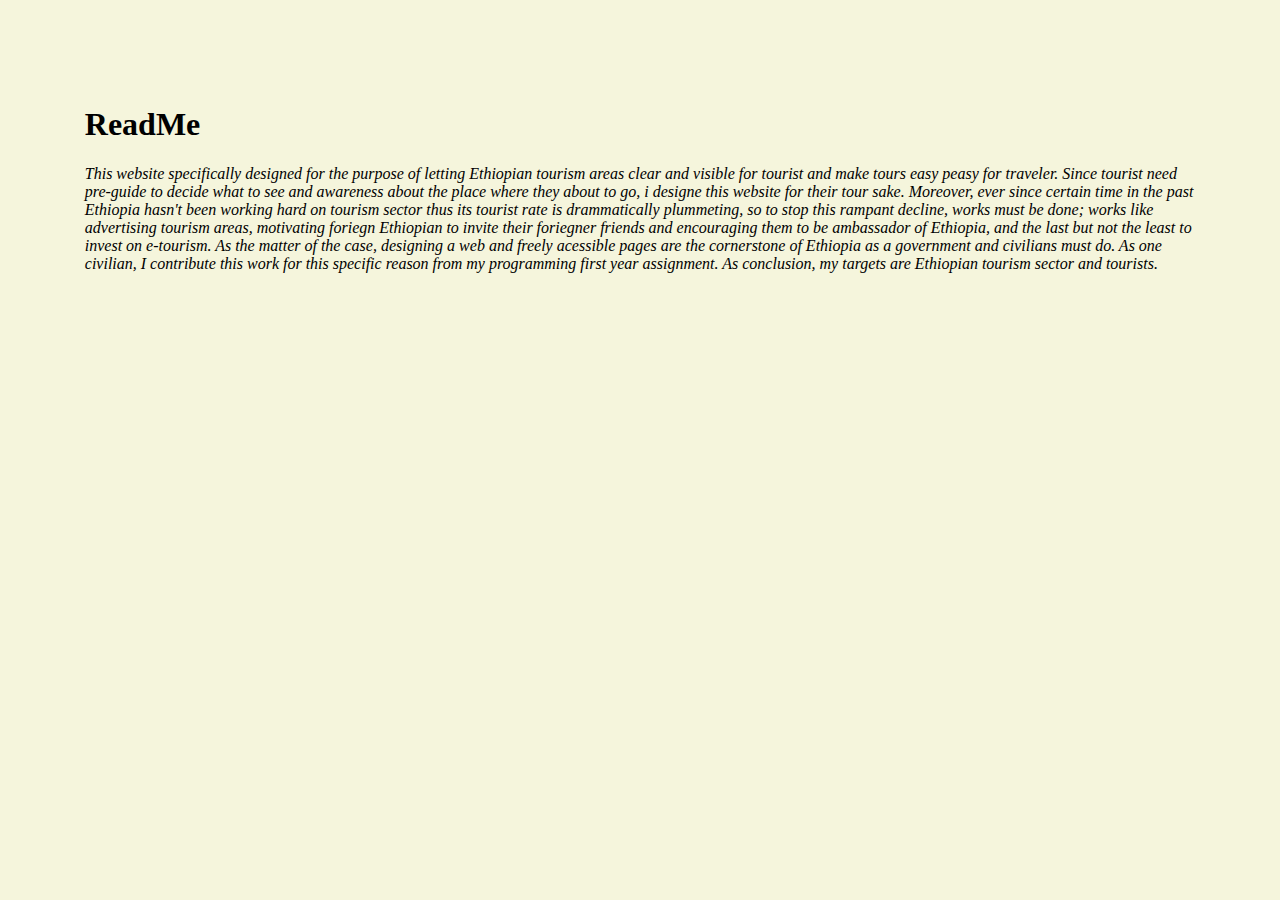
<file: C2-E_Samuel_Gelan_SVG_XML_HTML_CSS/ReadMe.html>
<!DOCTYPE html>
<html lang="en">
<head>
    <meta charset="UTF-8">
    <meta http-equiv="X-UA-Compatible" content="IE=edge">
    <meta name="viewport" content="width=device-width, initial-scale=1.0">
    <title>ReadMe</title>
    <link href="index.html">
    <link rel="stylesheet" href="readme.css">
</head>
<body id ="readme">
    <h1>ReadMe</h1>
    <p>
        <i>This website specifically designed for the purpose of letting Ethiopian tourism areas clear and visible for tourist and make tours easy peasy for traveler. Since tourist need pre-guide to decide what to see and awareness about
        the place where they about to go, i designe this website for their tour sake. Moreover, ever since certain time in the past Ethiopia hasn't been working hard on tourism sector thus its tourist rate is drammatically 
        plummeting, so to stop this rampant decline, works must be done; works like advertising tourism areas, motivating foriegn Ethiopian to invite their foriegner friends and encouraging them to be ambassador of Ethiopia, and the last but not the 
        least to invest on e-tourism. As the matter of the case, designing a web and freely acessible pages are the cornerstone of Ethiopia as a government and civilians must do. As one civilian, I contribute this work
        for this specific reason from my programming first year assignment. As conclusion, my targets are Ethiopian tourism sector and tourists.</i>
        
    </p>
    
</body>
</html>
</file>
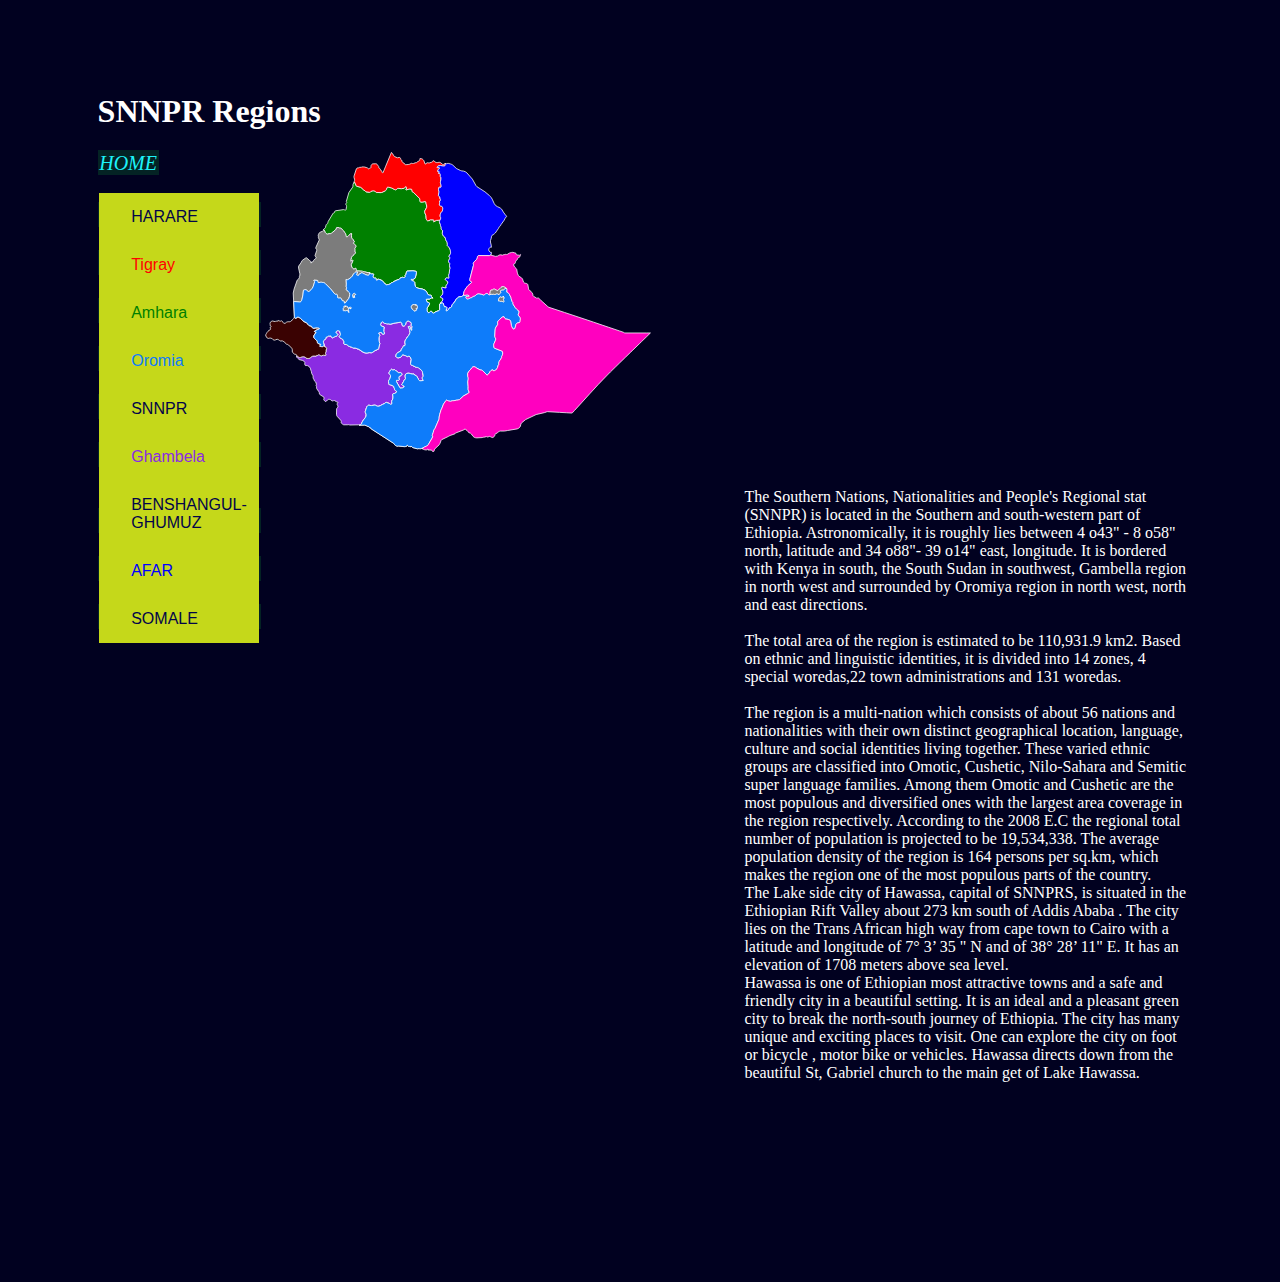
<file: C2-E_Samuel_Gelan_SVG_XML_HTML_CSS/SNNPR.html>
<!DOCTYPE html>
<html lang="en">
<head>
    <meta charset="UTF-8">
    <meta http-equiv="X-UA-Compatible" content="IE=edge">
    <meta name="viewport" content="width=device-width, initial-scale=1.0">
    <title>Ethiopia</title>
    <link rel="stylesheet" href="css.css">
</head>
<h1>SNNPR Regions</h1>
<div class="container-1">
<body>
    <div class="box-0" id=names>
            
        <a class="button" href="SVG.html">HOME</a><br><br>
        <a class="button" href="Harare.html"><button id="Harerghe">HARARE</button></a><br>
        <a class="button" href="Tigray.html"><button id="tigray">Tigray</button></a><br>
        <a class="button" href="Amhara.html"><button id="amhara">Amhara</button></a><br>
        <a class="button" href="Oromia.html"><button id="oromia">Oromia</button></a><br>
        <a class="button" href="SNNPR.html"><button id="snnpr">SNNPR</button></a><br>
        <a class="button" href="Ghambela.html"><button id="ghambela">Ghambela</button></a><br>
        <a class="button" href="Benshangul-ghumuz.html"><button id="benshangul-ghumuz">BENSHANGUL-GHUMUZ</button></a><br>
        <a class="button" href="afar.html"><button id="afar">AFAR</button></a><br>
        <a class="button" href="somale.html"><button id="gulele">SOMALE</button></a><br>
    </div>
    
    <div class="box-1">
        <svg baseprofile="tiny" fill="#7c7c7c" height="300" stroke="#ffffff" stroke-linecap="round" stroke-linejoin="round" stroke-width="2" version="1.2" viewbox="0 0 1000 778" width="400" xmlns="http://www.w3.org/2000/svg">
        <a href="Amhara.html">
            <path id="amhara"  d="M453.1 176.2l-1.1 3.2-0.1 0.7 0 1.7 0.5 2 1.7 3.5 0.5 1.8 0 1-0.1 0.9 0 0.8 1.3 1.8 0.4 0.9 0.2 1.1 0.2 1-0.1 2 0.1 0.9 0.4 1 0.4 0.9 0.9 1.1 1.6 1 0.1 0.3-0.5 6.6 0 1.9 0.5 1.3 2.3 4.3 1.2 1.4 1.4 1.2 1.5 0.7 0.5 0.7 0.4 1.5 0.5 3.5 0.6 1.5 2.8 4.7 0.6 1.6 0.6 3.7 0 2-0.2 2 2.1 2.2 1.2 1.2 1 1.3 2.7 4.9 0.7 1.8 0.4 1.8 0.2 3.2 0.3 2.4 0 1.2-0.3 1.2-0.4 1-3.8 5.7 1.7 1.9 0.7 1.8-0.1 1.8-0.7 1.8-2 3.4-0.5 1.5 0 1.5 0.8 1.8 2.1 2.6 0.4 0.8 0 1.5-0.7 3.3 0 1.7 1.5 4.9 0.1 0.9-0.3 1.3-0.8 1.4-0.3 1.4-0.7 8.5-0.2 1.3-1.3 3.1-0.2 1.9 0.2 1.7 0.4 1.8 0.2 1.8-0.1 1.4-0.5 0.4-1-0.1-1.5-0.4-1.4-0.2-1.6-0.1-1.6 0.4-1.1 0.9-0.7 1.7 0.1 1.4 0.8 1.2 1.5 1.1 2 1.2 1.4 1 0.6 1.4-0.1 2.6-0.5 1.4-1.9 2.7-0.6 1.3-1.8 2.4 0 0.9 0.8 1.5 0.3 0.8-0.9 1.9-2.6 0-5.6-1.6-2.7 0.7 0.2 2.7 2.5 6.4 0.1 3.5-0.4 3.4-1.3 3.1-2.4 2.4-1.4 1-0.9 1.1-0.2 1 0.9 1.1 0.7 0.3 1.8 0.5 0.9 0.4 2.4 1.9-0.1 3.2-1.8 3.1-2.2 3-1.6 2.6-2.9 2.4 0.2 13.7-0.7 2-2.1 1.3-6.8 2.4-2.3 1.4-3.2 2.3-1.4 0.3-1.7-0.9-2.4-3.7-2-0.7-1 0.4-3.4 3.4-1.5 0.1-1.2-0.3-0.8-0.6-0.5-0.7-1.7-3.7-0.1-1.1 0.2-1.3-0.2-3.9 5.7-9.3 0.8-2.2-0.2-2-1.4-1.1-3.5-0.7-1.4-1.1-0.9-2.2-0.6-2.5-0.2-1.9 0.4-0.6 1.1-0.1 1.6 0.1 5.7-0.4 0.9-0.4 3.3-2.4 1.7-0.3 2.3 0.8 0.1 0-3.9-4.1-0.4-0.6 0.2-1.6-1.4-0.8-2-0.4-1.5 0.1-2.4-0.5-2.2-2.8-2.4-4.3-3.2-4.7-7.7-3.4-12.1-2.5-4.3-2.1-2.2-2.7-1.1-3.1-0.5-3.3-0.1-3.4-0.2-0.4-1.2-1.8-0.8-0.7-1.2-0.9-4.2-1.6-1.3-1.2-0.1-2 2.6 0.5 2.6-0.6 4.4-2.3 0.8-1 2.9-13.6 0.1-2.5-1.2-0.9-7.7-1.4-15.6 0.8-0.6 0.5-0.4 0.7-1.7 7.3-0.5 0.7-0.5 0.5-0.7 0.3-0.3 0.4 0 0.9 0.5 1.4 0.1 0.7-0.2 0.8-0.9 1.3-1.5 0.7-1.7 0.3-1.6 0-1.7-0.5-1.3 0.2-1.8 0.6-1.9 0.4-0.8 0.7-0.6 1.4-1.7 1.7-1.1 0.7-4 1-9.5 4.5-3.1 2.2-0.6 0.2-1.8 0.2-0.5 0.3-1 1.3-0.6 0.6-4.7 2.6-0.6 0.2-1.7-0.3-1 0.2-1.8 1-1.1 0-6.2-4.6-1-1.2-0.4-0.8-1.5-1.8-1.4-1.9-0.9-0.7-6.4-2.9-2.2-0.6-2.3-0.3-1 0.3-0.6 1.9-0.7 0.8-0.7 0.1-0.5-0.4-0.8-1.1-0.3-0.8 0-1.5-0.1-0.8-0.5-0.7-1.1-0.5-1.1-0.3-0.9 0-1.2 0.2-1-0.4-1.6-1.7-0.9-2.3 0.8-2 1-2-0.2-1.8-1-0.5-4.5 0-1.3-0.5-1.3-0.7-1.9-1.6-9.6-1.8-2.7-1-1.4-0.3-3.1-0.2-1.3-0.5-1.2-1.2-0.6 0-1.6 0.4-0.6 0.1-7.6-0.7-3.1 0-1.3-0.5-0.9-1.3-0.1-1.2 0.2-1.2 0-1.1-0.7-1-0.8-0.3-0.7 0.1-3.3 1.6-1.6-0.1-1.6-1.1-1.4-1.7-1.4-2.1-1-2.9-0.5-3.8 4.4-9.9-0.9-1.2-1.5 0-1.3 0.5-0.9 0.9-0.6 1.4-0.2 0-0.2-1.2 0-1.9 0.2-2 1.6-3.8 0-1 0.2-1 0.9-1.4 1.1-1.4 1-1.1 3.5-2.7 1.8-2 1.7-2.9-2-4.3 0.2-0.9 0.6-1.2-0.2-1.4-0.3-1.4-0.2-1.2 0.7-1.5 1.2-1.7 1-2 0.2-2.7-4.1-4.1-1.1-0.7-1.6-1.4 0.6-1.4 1.3-1.3 0.8-1.1-0.1-0.6-3.9-5.9-2.2-2.3-0.8-1.3-0.3-6.1 0.3-4.5-0.4-0.7-1.6 0.5-2.6 1.9-2.6 2.3-2.8 3-1.2 0.8-1.4 0.1-1.3-0.6-1-3.1-0.5-3.4-0.7-1.6-1.6-2-2.3-3.8-0.3-0.4-2.8-2.4-0.9-0.9-0.8-1.8-0.6-0.8-1.6-1-0.3-0.3-1.1-0.3-1.9 0-1.7-0.2-0.8-1.3-0.7-0.1-2 0-2.8-0.3-0.4 0.4-1.8 4.4-1.1 1.5-8.4 6.6-1.6 1.7-1.4 1.2-1.4 0.2-1.8-0.2-2 0.3-3.7 1.2-1.4 0-1.6-0.8-1.7-1.4-1.8-2-2.6-6.1-1.7-1.5 0.2-0.9 0.6-0.6 2.5-1.5 1.3-1.5 0.5-1.6 0.7-3.7 1.2-3 0.5-0.8 0.6-0.6 1.5-0.7 0.7-0.6 0.6-0.9 0.2-0.9 0.2-1.9 0.7-1.9 12.5-21 0.6-0.7 0.6-0.2 1.3-0.1 0.5-0.3 0.7-0.7 0.8-3.2 0.2-0.5 1-0.5 1.7-0.6 20.1-2.9 1.4 0.1 1.4 0.9 1.8 0.5 1.1-0.5 0.6-1.3 1.3-7.6-0.1-1.7-0.2-1-1.6-2.7-0.1-1.5 0.8-1.2 1-1 0.6-1 0-0.6-0.8-1.6-0.1-1.4 6.5-22.5 9.9-14.3 0.6-2 0.2-3.9 0.2-1.3 2.8-6.9 0.9 0.7 4.8 10.4 0.9 1 1.1 0 8.7 2.3 1.3 0.6 7.4 6.9 3.7 2.2 1.6 1.9 1.2 0.5 7.8 1.1 1.4 0 0.9-0.6 0.8-0.8 3.6-1.9 1.9-0.5 2.2-0.2 1.6 0.4 2 0.8 1.8 1.2 1 1.3 0.6 0.5 1 0.2 11.5 0.4 1.9-0.4 9.3-4.4 1-0.8 1-1.1 0.6-1.3 1.6-4.8 1.6-1.2 2.6 0 7.4 1.8 8.8 4.5 2.3 0.4 0.8-0.3 1.4-0.7 1.3-0.9 0.6-0.8 1.1-1.2 2.4 0.2 3.3 0.5 3.9 0.2 6.6-0.9 1.3-0.7 1.1-1.1 0.6-1.1 0.7-1 1.1-0.5 0.8 0.2 0.6 0.7 0.5 1.2 0.3 1.5-2 4.7 0.4 0.3 5.6-1.4 1.5-0.7 1.1-0.2 1.3-0.1 4.7 0.5 0.2 0.5 0.9 2 0.5 3 0.4 1.2 2.8 1.3 14.8 14.8 1.8 2.2 0.3 2.1 0 1.3 0.1 1.7 0.3 1.5 0.5 1 0.9 0.6 1.2 0.2 3.4 0 7.2-1.3 1.3 0.5 0.6 1.3 0.2 2.1 0.5 2.2 0.8 2.5 0.6 3-0.1 3.8-4.9 9-0.3 2.3 0.5 2.4 2.7 6.9 0.7 7.5 0.3 1.5 0.7 1.8 0.9 1.7 1.2 1 0.6 0.1 4.9-0.2 0.3-1.7 2-0.5 8.4 0.3 0.6 1 0.2 1.5-0.1 1.4-0.4 1.1 0.1 0.2 6-3.6 0.7-0.2 4.8-0.3 2.3-0.3 2.2-0.6z" id="ETH3109" name="Amhara">
            </path>
            </a>
            <a href="Tigray.html">
            <path id="tigray" d="M467.7 30.2l-1.1 0.7 0.2 1.5-0.1 1.8-0.5 1.1-0.5 0.6-0.4 0.3-1.8 0.2-5-0.5-2.7-0.8-1.1-0.2-4.6 0.9-2.1 1.3-1.9 1.5-0.4 0.6 0 0.6 1.5 0.8 4.1-0.3 1 0.9-0.2 0.9-3 3.3-1.7 3.5-0.3 1.3 0.5 0.4 2.1 0.1 1.2 0.2 1 0.6-2.2 2.5-0.4 0.6 0.5 1.2 1 0.1 1-0.4 0.8-0.2 0.8 0.7 0.5 1.3 0.2 1.4 0.1 1.1-0.3 2.6 0 0.9 0.4 0.8 1 0.8 0.4 1.4 0.1 4-1.2 6.4-0.3 3 0.5 2.5 0.9 2.4 0.6 3.4-0.3 2.9-2 1.2-2.5-1.2-0.5 0.9-1.6 5.3 0 1.7 1.1 2.8 0.2 1.7-0.2 1.7-1.3 6.9 0.1 0.9 0.7 1.4 1 1.1 1.2 0.7 0.4 0.8 1.1 5.2 0.4 0.7 0.8 1 0 0.4-0.3 1.1-0.8 1.2-0.8 0.9-0.9 0.1 0.3 3.2 0 1.4-0.3 1.9 0 1.5-0.7 1.9 0.1 0.3 2 1.7 1 0.5 1.5 0.2 1.4 0.4 1 1 1.7 2.8 0.4 2.2-0.3 3.2-0.7 3.1-1.1 2-2.3 2.5-1.4 2.5-0.8 2.9-0.3 3.4 0.2 1.1 1 2.1 0.2 1.4 0 1.6-0.2 1.6-0.5 1.3-1.2 1.1-2.2 0.6-2.3 0.3-4.8 0.3-0.7 0.2-6 3.6-0.1-0.2 0.4-1.1 0.1-1.4-0.2-1.5-0.6-1-8.4-0.3-2 0.5-0.3 1.7-4.9 0.2-0.6-0.1-1.2-1-0.9-1.7-0.7-1.8-0.3-1.5-0.7-7.5-2.7-6.9-0.5-2.4 0.3-2.3 4.9-9 0.1-3.8-0.6-3-0.8-2.5-0.5-2.2-0.2-2.1-0.6-1.3-1.3-0.5-7.2 1.3-3.4 0-1.2-0.2-0.9-0.6-0.5-1-0.3-1.5-0.1-1.7 0-1.3-0.3-2.1-1.8-2.2-14.8-14.8-2.8-1.3-0.4-1.2-0.5-3-0.9-2-0.2-0.5-4.7-0.5-1.3 0.1-1.1 0.2-1.5 0.7-5.6 1.4-0.4-0.3 2-4.7-0.3-1.5-0.5-1.2-0.6-0.7-0.8-0.2-1.1 0.5-0.7 1-0.6 1.1-1.1 1.1-1.3 0.7-6.6 0.9-3.9-0.2-3.3-0.5-2.4-0.2-1.1 1.2-0.6 0.8-1.3 0.9-1.4 0.7-0.8 0.3-2.3-0.4-8.8-4.5-7.4-1.8-2.6 0-1.6 1.2-1.6 4.8-0.6 1.3-1 1.1-1 0.8-9.3 4.4-1.9 0.4-11.5-0.4-1-0.2-0.6-0.5-1-1.3-1.8-1.2-2-0.8-1.6-0.4-2.2 0.2-1.9 0.5-3.6 1.9-0.8 0.8-0.9 0.6-1.4 0-7.8-1.1-1.2-0.5-1.6-1.9-3.7-2.2-7.4-6.9-1.3-0.6-8.7-2.3-1.1 0-0.9-1-4.8-10.4-0.9-0.7 1.2-3-0.2-3.4-1.1-3.5-0.4-1.7 0-1.7 0.3-1.5 6-18.7 1.3 0 0.4-1.3 0.9-0.7 1.1-0.3 1.4 0 0.9-0.2 2.1-1 1.3-0.2 3 0 0.6-0.2 1.1-0.6 0.6-0.2 4.6 0 2.1 0.3 4.4 1.3 2.2 0.3 0.4 0.2 1.2 1.7 1 0.7 1.3 0.2 0.4-0.1 0.9-0.8 0.6 0 1.2 0.1 0.5-0.1 0.8-0.6 0.8-0.8 0.5-1.2 0.1-1.4 0.1-1.7 0.2-1.4 0.6-1.3 1-1.5 1.9-1.5 2.3-0.5 4.9 0.1 1.4-0.5 1-0.1 1.6 1.4 1.2 0.7 2.6 3.7 1 1 0.2 0.6 0.1 1 0 1.6 0.2 0.7 0.9 0.5 2.7 2.3 0.3 0.4 0.5 1.3 0.4 1.7 0.4 0.8 1.5 0.5 0.7 0.3 0.5 0.5 0.2 0.7 0.1 1.7 0.3 1.2 0.7 0.8 1.2 0.8 0.7-0.8 6.2-15 12.8-30.9 2.8-6.6 1.1 1 0.8 1.2 1.3 2.5 0.3 0.3 0.6 0.1 0.3 0.2 0 1 0.4 1.2 0.3 0.3 0.8 0.1 0.6 0.5 0.2 1.2 0.4 0.6 0.5 0.5 7.3 3 1.2 0.2 3.7-0.7 1.6 0.1 1.1 0.5 0.6 0.8 0.6 1.4 0.3 1.9 0.3 0.6 0.7 0.6 1.4 1 0.5 0.9 0.6 2.6 0.5 1.2 0.8 1 1.1 0.9 3.5 1.9 0.6 0.5 0.4 1.5 0.4 0.6 0.8 0.6 0.6 0.1 0.5-0.2 3.3 0.1 5.1-0.6 2.5-0.7 4.1-2.1 1.3 0 1.2 0.4 1.2 0.1 1.2-0.1 1.3-0.3 4-1.6 2.9-0.3 1.3-0.9 2.2-2 2.7-1.3 1.4-0.9 1-1.2 0.2-1.3-0.2-1.3 0.2-1.1 0.8-0.9 0.1 0.3 2.4 0.2 1.9 0.5 0.7 0.3 1.4 0.9 1.3 1.2 1.2 1.4 0.9 1.5 1.9 5.7 1.4 2.6 1.7-0.1 1.4-2.3 0.9-0.8 1.7-0.3 3.6 0.6 1.3-0.1 5.4-1.5 2.7-1.3 1.2-1.6 0.6-1.4 1.1 0 1.3 0.7 1 0.9 1.4 1.7 0.8 0.5 3.4 1.1 1.8 0.1 3.8-0.6 2.1-0.1 2 0.7 1.9 1.2 3.5 3 1 0.5 1.2 0.2 1.3-0.4 2.1-1.7 1.2-0.3 1.3 0.2z" id="ETH3110" name="Tigray">
            </path>
        </a>
        <a href="Afar.html">
            <path id="afar"d="M585.4 267l-0.8 0.4-1.1 0.7-1.2 0.5-2 0.2-26.5-0.2-1.5 0.4-1.3 1.4-0.5 1.7-0.3 1.9-0.4 1.7-1.9 3.1-5.1 5.1-2.3 2.8-0.6 1.4-0.2 1.3 0.4 2.8 0 1.9-9.6 36.8 0.1 1.7 0.5 1.7 1.1 1 3 1.2 0.6 0.9-1 1.5-8.4 7.3-3.7 4.2-5.9 9.2-1 2.5-1.2 4.9-0.6 4.7-1.7 1.8-1.8 1-2.1 0.5-5.5 0.9-2.3 1-2 1.6-2.1 2.2-1.8 2.2-4.5 7.4-0.9 1.2-4.2 4.1-0.5 1-0.2 1-0.1 1.5-0.8 2.2-1.5 1.3-1.7 1.1-2.2 0.2-2.4 4.2-1.3 1.4-4.1 2.8-0.8-0.3-0.4-1.5 1.6-4.4 0-3-1.2-1.3-2.2-0.4-2.9-0.1 0.2-1.3-0.3-0.7-0.6-0.6-0.6-0.8-0.3-1.2-0.5-3-0.5-1.1-1.3-0.7-1.8 0-3.6 0.4 1.6-2.6 2.2-3 1.8-3.1 0.1-3.2-2.4-1.9-0.9-0.4-1.8-0.5-0.7-0.3-0.9-1.1 0.2-1 0.9-1.1 1.4-1 2.4-2.4 1.3-3.1 0.4-3.4-0.1-3.5-2.5-6.4-0.2-2.7 2.7-0.7 5.6 1.6 2.6 0 0.9-1.9-0.3-0.8-0.8-1.5 0-0.9 1.8-2.4 0.6-1.3 1.9-2.7 0.5-1.4 0.1-2.6-0.6-1.4-1.4-1-2-1.2-1.5-1.1-0.8-1.2-0.1-1.4 0.7-1.7 1.1-0.9 1.6-0.4 1.6 0.1 1.4 0.2 1.5 0.4 1 0.1 0.5-0.4 0.1-1.4-0.2-1.8-0.4-1.8-0.2-1.7 0.2-1.9 1.3-3.1 0.2-1.3 0.7-8.5 0.3-1.4 0.8-1.4 0.3-1.3-0.1-0.9-1.5-4.9 0-1.7 0.7-3.3 0-1.5-0.4-0.8-2.1-2.6-0.8-1.8 0-1.5 0.5-1.5 2-3.4 0.7-1.8 0.1-1.8-0.7-1.8-1.7-1.9 3.8-5.7 0.4-1 0.3-1.2 0-1.2-0.3-2.4-0.2-3.2-0.4-1.8-0.7-1.8-2.7-4.9-1-1.3-1.2-1.2-2.1-2.2 0.2-2 0-2-0.6-3.7-0.6-1.6-2.8-4.7-0.6-1.5-0.5-3.5-0.4-1.5-0.5-0.7-1.5-0.7-1.4-1.2-1.2-1.4-2.3-4.3-0.5-1.3 0-1.9 0.5-6.6-0.1-0.3-1.6-1-0.9-1.1-0.4-0.9-0.4-1-0.1-0.9 0.1-2-0.2-1-0.2-1.1-0.4-0.9-1.3-1.8 0-0.8 0.1-0.9 0-1-0.5-1.8-1.7-3.5-0.5-2 0-1.7 0.1-0.7 1.1-3.2 1.2-1.1 0.5-1.3 0.2-1.6 0-1.6-0.2-1.4-1-2.1-0.2-1.1 0.3-3.4 0.8-2.9 1.4-2.5 2.3-2.5 1.1-2 0.7-3.1 0.3-3.2-0.4-2.2-1.7-2.8-1-1-1.4-0.4-1.5-0.2-1-0.5-2-1.7-0.1-0.3 0.7-1.9 0-1.5 0.3-1.9 0-1.4-0.3-3.2 0.9-0.1 0.8-0.9 0.8-1.2 0.3-1.1 0-0.4-0.8-1-0.4-0.7-1.1-5.2-0.4-0.8-1.2-0.7-1-1.1-0.7-1.4-0.1-0.9 1.3-6.9 0.2-1.7-0.2-1.7-1.1-2.8 0-1.7 1.6-5.3 0.5-0.9 2.5 1.2 2-1.2 0.3-2.9-0.6-3.4-0.9-2.4-0.5-2.5 0.3-3 1.2-6.4-0.1-4-0.4-1.4-1-0.8-0.4-0.8 0-0.9 0.3-2.6-0.1-1.1-0.2-1.4-0.5-1.3-0.8-0.7-0.8 0.2-1 0.4-1-0.1-0.5-1.2 0.4-0.6 2.2-2.5-1-0.6-1.2-0.2-2.1-0.1-0.5-0.4 0.3-1.3 1.7-3.5 3-3.3 0.2-0.9-1-0.9-4.1 0.3-1.5-0.8 0-0.6 0.4-0.6 1.9-1.5 2.1-1.3 4.6-0.9 1.1 0.2 2.7 0.8 5 0.5 1.8-0.2 0.4-0.3 0.5-0.6 0.5-1.1 0.1-1.8-0.2-1.5 1.1-0.7 1.6 0.3 0.9 0 3.3-1 1.2 0 6 1.5 2.9 1.1 2.6 1.6 9.6 9 3.9 2 7.1 3.4 1.8 0.7 6 0.8 4.6 1.7 4 2.9 14 16.1 9.9 17.6 2 2 20.6 13.2 12 10 2.6 2.7 2.3 3 2.1 3.5 5.2 11.3 3.4 4.9 5.2 3.4 3.8 1.6 3.7 2.1 3.2 2.7 4.4 7.5 5.4 7.4 3.2 3.4-4 5.4-2.1 4.4-8.8 12.2-1.1 2.5-0.5 0.9-1.6 0.7-0.7 0.8-2.7 5.1-8 11.5-0.8 0.7-0.9 0.7-0.9 0.5-0.8 0.2-0.5 0.4-0.4 1-0.7 0.9-2.6 1.1-1 0.7-1 2.1-0.9 5.2-2 6.2 0 3.7 1.8 7.8 0.6 5.8-0.8-0.4-1.9 0.2-1.6 1-1.2 1.5-1 1.7-0.5 2.8 1.1 3 2.3 2.5 2.7 1.5 0.9-0.7 0 1.6-0.4 2.9-1.2 1.9 0.4 0.4z" id="ETH3111" name="Afar">
            </path>
            </a>
            <a href="Ghambela.html">
        <path id="ghambela" d="M244.6 708.3l-0.4-0.1-1-0.5-0.5-0.2-22.8 0.5-0.9-0.1-1.2-0.6-0.6-0.2-0.8 0-2.2 0.3-10 0.1-1.6-0.4-1.4-0.9-2.6-2.2-1.1-0.8-0.5-0.9 0-1.2 0.2-1.3 0-1.3-0.9-1.6-0.2-1.1-9-9.7-1.7-2.8-0.5-3.3 0.3-13.9 0.3-0.9 2.6-3.2 0.5-1.4 0-1.4-0.6-1.6-1.3-2.5-0.2-1.3 0.4-1.6 1.8-2.6-0.3-0.6-3.7-1.4-4.3-2.7-1.7-0.5-1.3 0.3-1.2 0.6-1.5 0.3-1.7-0.4-2.8-2.3-1.5-0.9-1.2-0.3-1.4-0.2-1.4 0-1.2 0.2-1.5 1-2.7 3-1.5 1-1.6 0.3-1.2-0.6-1-1.1-2.2-3.5-0.3-0.6 0.1-0.8 1.1-1.5 0.4-0.7-0.8-2.2-2.6-2-5.3-3.2-3-2.2-0.7-1.2-0.6-3.9-0.9-1.8-5.4-7.7-0.7-1.5-0.1-0.9 0.5-2.4-0.2-0.8-1.1-1.1-0.3-0.8 0-0.7 0.2-0.8 0.7-1.4-0.7-4.4-0.5-1.3-1.1-1.4-1.3-1.2-1.1-1.2-1.3-3.3-2.3-4.1-0.3-1.4-0.1-3.9-0.4-1.7-2.7-4.6-0.5-1.4-0.6-3.8-1.4-3.9-1.4-5.4-0.5-0.3-0.8-0.9-0.3-1.2-0.4-0.8-4.5-3-1.2-0.4-1.4-0.2-2.9 0-1.1-0.3-0.8-0.6-0.5-2.8-0.4-1.4 0.9-0.6-0.1-1.4-0.3-1.1-0.4-1.1-0.6-0.8-4.3-3-9.4-2.3-1.1-0.8-0.4-1.1-0.3-0.4-2.7-2.1-1.1-1.2-0.5-0.2-0.5-0.6-0.2-2.3 1.5-0.6 1.9 1.1 2 1.7 1.5 1.1 1.7 0.2 1.7-0.5 3.3-1.3 2.4-0.5 2.6 0 2.5 0.6 2 1.3 1.8 1.4 1.9 0.9 2.1 0.4 2.2-0.1 2.1-0.4 1.5-0.6 1.4-1 1.7-1.5 1.9-1.5 1.9-0.8 2-0.4 2.4-0.1 4 0.2 1.8-0.6 0.8-1.6 1.3 0.5 1.6-0.3 1.4-0.9 1-1.2 1.1 1.2 1.7 0.9 1.7 0.8 1.6 0.4 1.7-0.1 2.8-1.3 1.6-0.3 3.8 0.8 1.6-0.2 0.5-1.6-0.2-0.6-0.6-1.2-0.2-0.7 0.1-0.7 0.2-1.4 0.2-1.6 0.8-1.8 0-0.9 0-0.9 0.1-0.9 1.3-4.6 0.2-1.5-0.5-1.3-1.1-1.1-4.6-2.5-0.6-0.8 0.6-2-0.6-1.3-1.3-5.9-0.1-3.3 0.9-1.9 1.2-0.9 1.7-2.4 2.7-1.7 0.3-1.3 0-1.5 0.8-1.4 0.4-0.2 1.2 0.1 0.7-0.2 1.6-1.1 1.5-1.1 1 0 1.1 0.1 1.4-0.4 2.8 0 0.8 1.6 0.4 1.3 0.7 1.1 1.7 0.8 1.5-0.1 1.4-0.6 2.6-1.7 0.9-0.4 1.3-0.5 2.2-0.4 0.5-0.2 1-0.7 1.4-1.2 1.1-1.4 0.5-1.1-0.5-1.1-1-0.9-2.3-1.6-1.2-1.3 0.1-1.3 1.5-2.3 1-1.1 1.4-0.4 1.6-0.1 1.5 0.2 1.5 0.3 0.9 0.7 0.5 1.1 1.8 6.3 0.1 1.6-0.5 1.5-0.8 1.3-1.9 2.4 0 1.2 1.3 1.3 4.1 2.5 2.2 1 1 0.6 0.8 1 1.6 3.3 1.5 2.4 0.1 1-0.4 1.8-0.1 1.8 0.5 1.3 1.1 0.8 5.2 0.7 2.6 1.6 2.4 1.9 3 1.5 4 1.5 1.5 0.2 0.5 0.2 1.2 0.8 0.9 0.4 2.4 0.8 0.6 0 2.9 0 1.3 0.2 1.5 0.5 5.2 2.2 1.3 0 11.4 7.6 2.9 1.3 3 0.8 3.1 0.3 2.4-0.2 4.8-0.8 5.3 0.3 2.2-0.4 1.9-1.1 4.4-3.4 6.6-3 2.2-1.4 0.8 0.3 0.2-0.3 0.9-2.1 0.3-3 0.4-1.4 0.3-0.5 1.8-7 0-0.9-1.6-5.1-0.5-2.6 0-6.9 0.2-1.2 0.4-1.3 1.2-2.3 0.3-1.2-0.4-1.9-2.4-2.7 0-1.8 4-1.2 2.2-0.2 1.7 0.7 1.3 2.8 1 0.7 1.4 0.2 1.3-0.3 1.9-0.5 0.1-0.8 0-1-0.4-1.2-1.1-2.1-0.3-1.3 0.1-4.9 0.8-5.8-0.1-0.8-0.6-0.4-4.9-1.2-1.1-0.5-1.1-0.7-0.7-0.9-0.3-1.2-0.4-0.6 0.3-1.9 1.2-2.9 0.8-1.3 1-1.1 1.4-0.7 1.5 0 1.3 1.2 0.9 1.8 0.9 1.3 1.4 0 4.5 0.6 1.3 0.7 0.9 0 1-0.3 1.5-0.1 4.5 1 1.7-0.1 12.6-3.1 9.1-1.1 3.6-0.9 1.4 0.3 1.1 0.7 1 1 0.5 0.9 0.4 1.5 0.3 2.8 1 2.5 2.4 0.4 2.8-0.9 2-1.7 0.6-1.1 0.8-4.3 0.5-1.1 1-1.4 1.4-1.6 0.4-0.2 1.3-0.4 1.5-0.3 1.4 0.1 1.1 1 4.2 2 0.8 1.3 0.6 1.5 0.2 1.5-0.7 3.3 0.3 1.2 0.8 0.9 1.6 1.1-1.1 4.5-0.1 1.6 0.3 1.6-0.1 1.5-0.6 1.4-1.7-1.9-0.7-1-0.6-1.1-1.2-5.4-0.6-1.4-3.9 1.3 0.4 1.4 2.1 2.9 0.5 1.7 0.2 0.9 0.7 2.4 1 5.1-0.2 0.7-0.6 1.3-0.9 2.7-2.2 3.6-2.9 3.6-1.5 2.7-2.4 2.4-0.6 1.2-0.4 1.4-1.2 2.5-0.2 1.2-0.2 3.2 0.7 5 0 1.7-0.6 0.9-1.1 0.5-1.5 0.5-1.7 0.7-0.9 0.9-0.5 1-0.5 1.6-0.8 1.4-1.8 2.1-0.6 1.4-0.6 2.7-0.7 1-9.2 5.7-1.8 1.6-1 2.1-0.5 2.3-0.2 2.5 0.4 1.3 1.1 1.2 1.8 0.9 2.3 0.6 6.1-1.3 1.1-0.8 2.7-3.2 0.6-1 1.3-2.1 1.7 0.6 2.1 1.3 2.6 0.5 1.9 0.5 2.1 1.4 2.3 0.9 2.2-1 1.7-0.3 2.2 1.7 2 3.2 1.5 3.9-1.9 10.1 0.2 2.3 0.5 0.8 1.1 0.9 1.2 0.7 2.3 0.7 8.7 4.5 1.1 0.2 3.2 0.3 1.7 0.4 1 0.9 0.7 0.9 2.6 1.7 5 4.6 1.1 1.2 0.3 1.2 0.4 3 1.6 6.1 0 3-0.7 1.5-1 1.2-0.7 1.3 0.2 1.6 1.1 2.9 0.6 1.3 1 1.1-6.6 0.9-2.9-0.2-3.2-2.8 0-0.5-0.4-1.5-1.3-2-1.9-3.5-1.6-1.9-0.3-0.6-5.1-2.4-0.5-0.6-0.9-1.7-2.4 0.3-1.8 0-0.5-0.1-5-1.5-2.7-0.5-2.7-0.1-3.3 0.6-2.4 1.3-1.3 2.3-0.4 3.3 0.8 5.7-0.2 2-0.7 1-1.2 0.7-1.5 1.1-0.8 1.2-0.8 2.7-2.3 4.1-0.8 1.2-1.2 1.1-0.2 0.5 0.4 0.7 1.8 1.8 3.9 2.2 0.7 0.7-0.2 0.8-4.8 3.2-1.4 0.3-1.4 0-1.4 0.3-1.5-0.2-1.3-1.7-8.2-14.4-0.3-1.4 0.1-1.8 0.5-1.5 1 0 1.4 0.7 1.5 0.2 1.4-0.5 1.1-1.5 0.2-1.6-1.2-2.6 0.1-1.4 1.1-2.5 0.7-1 4.3-1.6 1.7-2.4-0.1-2.8-2.4-2.2-1.2-0.3-1.3 0.1-1.4 0.2-1.4 0.4-0.8-0.1-1.7-2-1.2-1.1-2.8-1.7-0.7-0.3-1.3-0.7-0.9-1.1-1.1-1-1.4-0.2-1.7 0.6-0.8 0.1-2.2-0.1-0.3-0.2-1.5-1.3-1.2 0.1-1.1 1-3.1 4.4-1.3 2.9 0.2 2.8 2.2 2.6 1.3 2.5-0.3 3.5-1.1 3.5-1.3 2.5-1.8 2.7-0.7 1.4-0.1 1.6 0.7 4.9-0.1 1.7 0.5 1 1.5 0.4 2.2 0.5 6.7 2.8 1.4 0.7 0.6 1.1 0.4 1.7 1.3 2.8 0.6 3.2 0.7 1.4 1.1 1.1 1.6 0.5 1.2 0.8 0.5 1.6-0.3 1.7-1 1-4.2 2.2-3.2 0.6-1.1 0.8-0.5 1.2 1 4.6 0 3.5-0.6 3.4-1.2 2.9-0.9 1.6-0.5 1.3-0.1 1.4 0.4 3.2-0.1 1.5-0.4 1.3-1 0.9-1.6 0.1-1.4-0.8-1.2-1.1-1.2-0.8-3.2-0.9-3.2-1.3-1.5-0.3-1.4 0.3-1.1 0.8-0.8 1.2-0.9 0.9-1.6 0.7-3 1.1-6.5 3.5-3.5 1.4-3.5 0.2-1.6-0.6-2.8-1.6-1.7-0.5-2-0.2-1.1 0.1-6.3 0.9-1.6 0-5.1-0.8-1.6 0.2-1.5 0.9-2 2.3-1.4 2.9-3.1 9.9 0 1.5 0.4 1.8 1.5 3.2 0.4 1.8-0.4 3.8-1.7 3.5-4.8 6.2-3.2 4.9-1.2 2.7-1 2.7-0.6 0.8-1.3 0.9-2.3 0.8-0.8 0.7z" id="ETH3129" name="Southern Nations, Nationalities and Peoples">
        </path>
    </a>
    <a href="Benshangul-ghumuz.html">
        <path id="beni" d="M152.4 500l0.6 1.3-0.6 2 0.6 0.8 4.6 2.5 1.1 1.1 0.5 1.3-0.2 1.5-1.3 4.6-0.1 0.9 0 0.9 0 0.9-0.8 1.8-0.2 1.6-0.2 1.4-0.1 0.7 0.2 0.7 0.6 1.2 0.2 0.6-0.5 1.6-1.6 0.2-3.8-0.8-1.6 0.3-2.8 1.3-1.7 0.1-1.6-0.4-1.7-0.8-1.7-0.9-1.1-1.2-1 1.2-1.4 0.9-1.6 0.3-1.3-0.5-0.8 1.6-1.8 0.6-4-0.2-2.4 0.1-2 0.4-1.9 0.8-1.9 1.5-1.7 1.5-1.4 1-1.5 0.6-2.1 0.4-2.2 0.1-2.1-0.4-1.9-0.9-1.8-1.4-2-1.3-2.5-0.6-2.6 0-2.4 0.5-3.3 1.3-1.7 0.5-1.7-0.2-1.5-1.1-2-1.7-1.9-1.1-1.5 0.6 0-2.1-0.3-1.4-0.7-1.1-0.9-0.6-1.1 0.5-1.2 0.3-1.3-0.9-1.8-2.3-3.1-2.4-0.6-0.6 0-6.2-0.5-2.3-1.1-1.9-8.3-8.4-2-1.2-2-0.3-0.7-0.2-3.3-2.5-2.2-3-0.8-1-0.7-0.3-2.1-0.6-1.8-1.2-0.7-0.2-4.3 0.4-1.4-0.4-0.7-0.5-1-1.2-0.6-0.6-0.7-0.3-1.2-0.4-0.6-0.5-1.1-0.4-1.8 0.1-2.8 0.6-0.6 0.3-1.7 1-0.8 0.1-3.7-1-1.2-1.1-1.1-1.2-1-0.9-0.5-0.2-2.2-0.3-1.9-0.8-0.6-0.1-2.1 0.5-0.4 0.2-0.4 0.5-0.9-0.1-1.4-0.6-1.8-0.2-0.5-0.3-0.7-1.6-1.2-0.6-0.5-1.1-1.7-4.5 0.3-0.7 0.8-1 0.4-0.7 0.6-0.8 0.3-1.4 0.4-0.7 0.8-1.1 3.8-3.9 1.1-2.2 2-0.4 1.2-0.5 0.8-0.7 0.5-0.9 0.2-1.4-0.2-0.3-0.9-0.7-0.2-0.3 0.1-1.7 0.8-1.3 0.6-0.5 1.1-0.5 0-0.9-1.5-0.7-0.4-0.8-1-1.1-0.2-0.8 0.1-0.5 0.6-1.3 0.2-0.8-0.7-0.7-0.1-0.6 0.4-0.7 0-1.2 0.4-1 0.9-0.4 1-0.2 0.5-0.5-0.3-0.6 1.9-1.7 1.2-0.2 7.2 1.6 0.7-0.2 0.9-0.7 1-0.3 0.9 0.2 4.5-0.6 0.6-0.3-0.3-0.8 1.3 0 1.1 0.6 1 0.8 1 0.5 1.3-0.2 1-0.6 0.9-0.4 1.4 0.2 2.1 1.8 1.3 2.3 1.6 1.9 3 0.3 1-0.2 2.8-2.3 0.7-0.5 1-0.5 1.2-0.3 2.2-0.3 3.8 0 1.3-0.3 1.3-0.8 6.6-6 1.4-1.5 0.8-1.6 0.3-1.4 1.6 0.8 1.2 1.2 0.8 0.6 0.8-0.2 3.2-2.3 1.6-0.6 1.7 0.2 2 0.9 3.4 2.3 5.8 5.6 3.3 2.6 6.7 3.4 1.9 1.6 2.4 3.5 1.4 1.4 2 0.9 3.9 0.8 1.3 1 1.1 2.1 1.2 1.7 1.8 0.8 2.1 0 4.8-0.8 3.8-0.1 3.6 0.4 2.1 1.5-0.6 1-1.6 0.8-3.4 1.1-4 2.3-3 1.3-0.6 0.8 0.6 0.7 3.2 1.1 0.4 0.7-0.4 0.8-4.2 6-1.1 2.8 0.1 3.2 1.4 2.9 2.1 2 2.4 1.9 2.2 2.2 0.7 1.4 0.4 3.2 0.5 1.4 1 0.8 6.7 2.4 0.9 0.8-0.5 1.1-0.9 0.8-1.1 1.3-0.3 1.1 1.2 0.5 2 0.1 0.9 0.2 1.6 0.7 0.4-0.2 1.1-0.8 1.3-0.7 1.4-0.9 0.8-1.2-0.1-1.5z" id="ETH3130" name="Gambela Peoples">
        </path>
    </a>
        
    <path d="M455.1 392.3l3.6-0.4 1.8 0 1.3 0.7 0.5 1.1 0.5 3 0.3 1.2 0.6 0.8 0.6 0.6 0.3 0.7-0.2 1.3 2.9 0.1 2.2 0.4 1.2 1.3 0 3-1.6 4.4 0.4 1.5 0.8 0.3 4.1-2.8 1.3-1.4 2.4-4.2 2.2-0.2 1.7-1.1 1.5-1.3 0.8-2.2 0.1-1.5 0.2-1 0.5-1 4.2-4.1 0.9-1.2 4.5-7.4 1.8-2.2 2.1-2.2 2-1.6 2.3-1 5.5-0.9 2.1-0.5 1.8-1 1.7-1.8 0.6-0.3 0.8 0.1 3.7 0 3.3-0.7 3.1 0 3.1 1.9 0.7 1.4-0.9 0.9-1.7 0.4-1.7 0.1-2.9-0.6-1.2 0.1-0.3 1.4 0.4 1.7 0.6 1.4 1 1 1.5 0.5 1.4-0.1 1.7-0.4 2.9-1 2.1-1.4 0.7-0.3 0.7-0.2 1.5-0.1 0.6-0.4 1.2-1 1.3-0.9 1.4-0.7 3.2-1.2 1.5-0.7 1.5-0.9 1.4-1.2 1.8-1.9 0.7-0.4 2.6-0.7 2.8 0.1 5.5 1.1 5.1 1.8 1.5 0.1 1.2-0.6 2.3-2 1.3-0.7 1.6-0.4 1.7-0.2 1.5 0.3 0.8 0.9 1 1.4 1.4 0.6 1.7 0.2 1.7-0.4 2.1-1 1.9 0.2 1.9 0.3 2.1-0.4 0.8-0.1 1.9 0.6 0.8 0.2 1.6-0.2 3.7-1.7 1.8 0 4 2 1.2-1.5 1.9-1.5 1.6-1.5 0.3-1.6-1.3-2.1-0.2-0.8 0.3-0.6 0.9-0.7 2-1.1 1.6-0.6 3.4-0.2 1.1-0.6 1.1-1 2.4-2.1 1.3-0.7 2.7 0.8 0.8 2.9-0.4 6.6 2.1 0.5 2.4 2.4 2.2 3.1 4.2 8.6 0.2 0.6 0.1 1.6 0.2 1 2.2 6.4 0.8 1.3 1.2 1.3 0.3 0.5-0.2 1.8 0.2 1.2 1.2 2.7 4.1 6.5 4.6 5.1 1.3 1.2 2.9 2.2 1.3 1.1 0.5 2.8-2.1 6.2 0.7 3.1 3.4 3.5 0.7 1.3 0.4 1.7 0.2 1.8-0.1 1.9-0.6 3.2-0.1 1.8-0.4 1.6-1.1 0.9-5.9 1.5-1.4 0.8-1.8 2.5-2.6 9.8-2.4 2.8-2.2-0.5-2.1-2.4-1.6-3.2-1.1-3.5-2-11.3-2-2.8-3.8-1.6-7.9-1.5-0.9-0.9-2.6-4.8-4.5 1.2-6.3 5.4-2.8 2.9-2.5 3.3-0.5 1.6 0.4 3.9-0.1 1.8-0.9 1.8-3.7 5.3-1.3 3.2-0.7 3.8-0.9 16.3 0.2 1.7 0.7 1.6 1.1 1.9 0.4 3-1.1 3.8-3.1 6.8-0.9 2.8-0.2 1.3 0.1 1.5 0.6 3.5 0.5 2 0.6 1.1 20.4 8 0.5 0.5 0.8 4.2-0.3 3.2-0.9 3.1-1.3 2-0.3 0.6-0.1 0.7 0.1 1.5-0.1 0.9-0.4 0.7-0.9 1.4-0.8 2.1-0.8 0.7-0.3 0.5 0.1 0.8-2.2 1.2-0.7 1-0.3 1.7-0.7 1.6-0.2 0.7 0.3 1.5-0.1 0.7-0.6 0.8 0.7 1.3-0.7 1.5-1.8 2.8-1.2 4.7-0.7 1.2-0.8 1.3-0.6 1.2-0.4 0.7-1.8 1.8-0.4 0.3-1.5 0.8-1.5 0.6-1.5 0.4-1.6 0-1.1-2.2-2.6 0.3-2.8 1.7-1.9 2-2.2 4.4-1.1 1.3-2.5 1.7-1 0.9-0.8 1.6-10.8-11.1-1.4-1.1-1.5-0.8-1.6-0.5-3.3-0.5-8.3-4.4-3.2-2.2-3.2-1.5-3.2 0.2-1.6 0.9-1.4 1.3-3.3 4.5-3.9 3.8-1 1.4-2.6 4.7-0.5 1.5 0.5 3.2-0.2 2.8 0.4 1.5 0.6 1.6 0.3 1.4 0.1 1.7-0.1 1.7-0.2 1.7-0.4 1.7-0.5 3.5 0.9 12.7-0.1 5.3 0.1 2 0.5 1.8 2.4 5.7-4.9 3.6-9.7 5.4-10.5 9.5-1.1 0.5-1.8 0.3-1 0.6-3.1 0-5 1.1-2.7 0.3-2.1 0.4-1.7-0.1-0.6 0.1-3.4 1.2-1.4 0.2-4.8-1-2.4-1-1.9-1-1 0-1.4 1.1-6.3 9.1-4.1 10.6-2.5 4.9-1.4 5.5-1.9 5.4-1.3 7.3-0.2 4-0.4 1.7-10.5 24.3-2.4 3.1-0.5 0.9-1.4 5.9-2.1 5.6-0.3 1.4 0.1 1.3 0.9 2.8-2 4.2-9.1 15.6-2.1 2.7-2.6 1.7-5.7 2.5-5.4 2.9 0.5 0.5-0.8 0.7-1.5-0.5-3.8 0.8-1.1 0-1-0.4-1.1-0.1-2.8 0.5-1.7 0-11.5-3.1-1.3-0.7-1-1-1.8-2.4-0.1 1.8-3.8-0.2-0.4-0.3-0.2-0.6-0.9 0.4-1.3 0-0.9-0.3-0.4-0.9-0.5-0.6-1.3-1.1-0.3-0.1-0.7 0.2-0.1 1.6-3.4 1.5-3.8 0.3-14.1-1.6-2.1 0.1-2.1 0.6-0.8-0.2-1.6-1.3-2-0.6-0.8-0.5-1-1.2-1.7-2.7-1.3-1.3-21.9-14.1-11.5-7.4-7.6-4.9-16.6-10.7-1.1-0.2-0.2-0.3-0.3-1.5-0.3-0.7-0.4-0.6-0.5-0.1-1.4 0.1-0.5-0.4-1-1.7-0.7-0.5-2.7-0.6-4.7-2.4-4-1.1-12.8 0.1-0.2-0.1 0.8-0.7 2.3-0.8 1.3-0.9 0.6-0.8 1-2.7 1.2-2.7 3.2-4.9 4.8-6.2 1.7-3.5 0.4-3.8-0.4-1.8-1.5-3.2-0.4-1.8 0-1.5 3.1-9.9 1.4-2.9 2-2.3 1.5-0.9 1.6-0.2 5.1 0.8 1.6 0 6.3-0.9 1.1-0.1 2 0.2 1.7 0.5 2.8 1.6 1.6 0.6 3.5-0.2 3.5-1.4 6.5-3.5 3-1.1 1.6-0.7 0.9-0.9 0.8-1.2 1.1-0.8 1.4-0.3 1.5 0.3 3.2 1.3 3.2 0.9 1.2 0.8 1.2 1.1 1.4 0.8 1.6-0.1 1-0.9 0.4-1.3 0.1-1.5-0.4-3.2 0.1-1.4 0.5-1.3 0.9-1.6 1.2-2.9 0.6-3.4 0-3.5-1-4.6 0.5-1.2 1.1-0.8 3.2-0.6 4.2-2.2 1-1 0.3-1.7-0.5-1.6-1.2-0.8-1.6-0.5-1.1-1.1-0.7-1.4-0.6-3.2-1.3-2.8-0.4-1.7-0.6-1.1-1.4-0.7-6.7-2.8-2.2-0.5-1.5-0.4-0.5-1 0.1-1.7-0.7-4.9 0.1-1.6 0.7-1.4 1.8-2.7 1.3-2.5 1.1-3.5 0.3-3.5-1.3-2.5-2.2-2.6-0.2-2.8 1.3-2.9 3.1-4.4 1.1-1 1.2-0.1 1.5 1.3 0.3 0.2 2.2 0.1 0.8-0.1 1.7-0.6 1.4 0.2 1.1 1 0.9 1.1 1.3 0.7 0.7 0.3 2.8 1.7 1.2 1.1 1.7 2 0.8 0.1 1.4-0.4 1.4-0.2 1.3-0.1 1.2 0.3 2.4 2.2 0.1 2.8-1.7 2.4-4.3 1.6-0.7 1-1.1 2.5-0.1 1.4 1.2 2.6-0.2 1.6-1.1 1.5-1.4 0.5-1.5-0.2-1.4-0.7-1 0-0.5 1.5-0.1 1.8 0.3 1.4 8.2 14.4 1.3 1.7 1.5 0.2 1.4-0.3 1.4 0 1.4-0.3 4.8-3.2 0.2-0.8-0.7-0.7-3.9-2.2-1.8-1.8-0.4-0.7 0.2-0.5 1.2-1.1 0.8-1.2 2.3-4.1 0.8-2.7 0.8-1.2 1.5-1.1 1.2-0.7 0.7-1 0.2-2-0.8-5.7 0.4-3.3 1.3-2.3 2.4-1.3 3.3-0.6 2.7 0.1 2.7 0.5 5 1.5 0.5 0.1 1.8 0 2.4-0.3 0.9 1.7 0.5 0.6 5.1 2.4 0.3 0.6 1.6 1.9 1.9 3.5 1.3 2 0.4 1.5 0 0.5 3.2 2.8 2.9 0.2 6.6-0.9-1-1.1-0.6-1.3-1.1-2.9-0.2-1.6 0.7-1.3 1-1.2 0.7-1.5 0-3-1.6-6.1-0.4-3-0.3-1.2-1.1-1.2-5-4.6-2.6-1.7-0.7-0.9-1-0.9-1.7-0.4-3.2-0.3-1.1-0.2-8.7-4.5-2.3-0.7-1.2-0.7-1.1-0.9-0.5-0.8-0.2-2.3 1.9-10.1-1.5-3.9-2-3.2-2.2-1.7-1.7 0.3-2.2 1-2.3-0.9-2.1-1.4-1.9-0.5-2.6-0.5-2.1-1.3-1.7-0.6-1.3 2.1-0.6 1-2.7 3.2-1.1 0.8-6.1 1.3-2.3-0.6-1.8-0.9-1.1-1.2-0.4-1.3 0.2-2.5 0.5-2.3 1-2.1 1.8-1.6 9.2-5.7 0.7-1 0.6-2.7 0.6-1.4 1.8-2.1 0.8-1.4 0.5-1.6 0.5-1 0.9-0.9 1.7-0.7 1.5-0.5 1.1-0.5 0.6-0.9 0-1.7-0.7-5 0.2-3.2 0.2-1.2 1.2-2.5 0.4-1.4 0.6-1.2 2.4-2.4 1.5-2.7 2.9-3.6 2.2-3.6 0.9-2.7 0.6-1.3 0.2-0.7-1-5.1-0.7-2.4-0.2-0.9-0.5-1.7-2.1-2.9-0.4-1.4 3.9-1.3 0.6 1.4 1.2 5.4 0.6 1.1 0.7 1 1.7 1.9 0.6-1.4 0.1-1.5-0.3-1.6 0.1-1.6 1.1-4.5-1.6-1.1-0.8-0.9-0.3-1.2 0.7-3.3-0.2-1.5-0.6-1.5-0.8-1.3-4.2-2-1.1-1-1.4-0.1-1.5 0.3-1.3 0.4-0.4 0.2-1.4 1.6-1 1.4-0.5 1.1-0.8 4.3-0.6 1.1-2 1.7-2.8 0.9-2.4-0.4-1-2.5-0.3-2.8-0.4-1.5-0.5-0.9-1-1-1.1-0.7-1.4-0.3-3.6 0.9-9.1 1.1-12.6 3.1-1.7 0.1-4.5-1-1.5 0.1-1 0.3-0.9 0-1.3-0.7-4.5-0.6-1.4 0-0.9-1.3-0.9-1.8-1.3-1.2-1.5 0-1.4 0.7-1 1.1-0.8 1.3-1.2 2.9-0.3 1.9 0.4 0.6 0.3 1.2 0.7 0.9 1.1 0.7 1.1 0.5 4.9 1.2 0.6 0.4 0.1 0.8-0.8 5.8-0.1 4.9 0.3 1.3 1.1 2.1 0.4 1.2 0 1-0.1 0.8-1.9 0.5-1.3 0.3-1.4-0.2-1-0.7-1.3-2.8-1.7-0.7-2.2 0.2-4 1.2 0 1.8 2.4 2.7 0.4 1.9-0.3 1.2-1.2 2.3-0.4 1.3-0.2 1.2 0 6.9 0.5 2.6 1.6 5.1 0 0.9-1.8 7-0.3 0.5-0.4 1.4-0.3 3-0.9 2.1-0.2 0.3-0.8-0.3-2.2 1.4-6.6 3-4.4 3.4-1.9 1.1-2.2 0.4-5.3-0.3-4.8 0.8-2.4 0.2-3.1-0.3-3-0.8-2.9-1.3-11.4-7.6-1.3 0-5.2-2.2-1.5-0.5-1.3-0.2-2.9 0-0.6 0-2.4-0.8-0.9-0.4-1.2-0.8-0.5-0.2-1.5-0.2-4-1.5-3-1.5-2.4-1.9-2.6-1.6-5.2-0.7-1.1-0.8-0.5-1.3 0.1-1.8 0.4-1.8-0.1-1-1.5-2.4-1.6-3.3-0.8-1-1-0.6-2.2-1-4.1-2.5-1.3-1.3 0-1.2 1.9-2.4 0.8-1.3 0.5-1.5-0.1-1.6-1.8-6.3-0.5-1.1-0.9-0.7-1.5-0.3-1.5-0.2-1.6 0.1-1.4 0.4-1 1.1-1.5 2.3-0.1 1.3 1.2 1.3 2.3 1.6 1 0.9 0.5 1.1-0.5 1.1-1.1 1.4-1.4 1.2-1 0.7-0.5 0.2-2.2 0.4-1.3 0.5-0.9 0.4-2.6 1.7-1.4 0.6-1.5 0.1-1.7-0.8-0.7-1.1-0.4-1.3-0.8-1.6-2.8 0-1.4 0.4-1.1-0.1-1 0-1.5 1.1-1.6 1.1-0.7 0.2-1.2-0.1-0.4 0.2-0.8 1.4 0 1.5-0.3 1.3-2.7 1.7-1.7 2.4-1.2 0.9-0.9 1.9 0.1 3.3 1.3 5.9 0.1 1.5-0.8 1.2-1.4 0.9-1.3 0.7-1.1 0.8-0.4 0.2-1.6-0.7-0.9-0.2-2-0.1-1.2-0.5 0.3-1.1 1.1-1.3 0.9-0.8 0.5-1.1-0.9-0.8-6.7-2.4-1-0.8-0.5-1.4-0.4-3.2-0.7-1.4-2.2-2.2-2.4-1.9-2.1-2-1.4-2.9-0.1-3.2 1.1-2.8 4.2-6 0.4-0.8-0.4-0.7-3.2-1.1-0.6-0.7 0.6-0.8 3-1.3 4-2.3 3.4-1.1 1.6-0.8 0.6-1-2.1-1.5-3.6-0.4-3.8 0.1-4.8 0.8-2.1 0-1.8-0.8-1.2-1.7-1.1-2.1-1.3-1-3.9-0.8-2-0.9-1.4-1.4-2.4-3.5-1.9-1.6-6.7-3.4-3.3-2.6-5.8-5.6-3.4-2.3-2-0.9-1.7-0.2-1.6 0.6-3.2 2.3-0.8 0.2-0.8-0.6-1.2-1.2-1.6-0.8 0.3-1.7-1.9-39.1 3.1 0.1 12.4 1.1 1.9-0.2 1.3-0.9 0.9-1.2 0.7-1.2 0.6-1.2 0.5-1.6 2.6-11.7 1.4-12.5 1.6-1 1.5 0 2.5-0.4 1.2 0.2 1.5 1.1 3.1 2.7 1.7 0.9 2.1-0.3 7.5-8.1 2.5-4.7 3.9-12.3-0.5-1-1-1-0.6-1.6 0.3-0.6 8.5 0.6 1.1 0.4 0.4 0.7-0.1 1.7 0.1 1.6 0.7 1.1 1.7 0.1 5.2-0.8 2.2 0.1 3.1 0.5 1.3 0 1.3 0.2 1.4 0.8 2.5 1.9 13.4 13.4 9.1 11.1 3.3 3.4 2.8-0.5 0.9 0.1 0.9 1.2 1.3 2.9 0.2 0.8-0.1 3.8 0.7 0.8 0.8 0.4 0.8 0.1 2-0.1 2.6 0.2 1.3-0.1 0.6 0.3 0.5 0.9 0.6 1.3 2.4 4.2 0.6 0.8 0.8 0.1 2.1-0.2 1.1 1.3 0.9 4.2 1.5 0.6 9.7-12.7 1.9-5.5 0.8-4.8-0.4-3.7-2-2-1.1-0.8-4.5-5.3-2.1-1.8 0.1-0.3 1.3-1 0.6-1.1-0.1-1.4-0.7-1.6-0.4-1.4 0.4-6.4-0.6-11.9 0.8 0 1.2 0.9 1.3-0.1 1.3-0.5 2.7-1.5 5.9-4.3 2.2-2.5 3.5-5.8 1-1.2 2.5-2.6 1.2-1 1.4-0.6 4.1-0.4 0.4 0.2-2.3 6.6-0.2 0.8 0.4 0.4 1.2 0.4 1.1 0.5 1.1 0.3 1.4-0.3 1.5-3 0.9-0.7 5.8-3 1.2 0.1 2.9 1.8 3.6 1.5 1.4 1.1 6.9 2.1 1.3 0.1 0.8-0.4 0.7-0.9 0.7-1.3 1.3-3.7 1.9 1.6 1.3 0.7 1.3 0.5 4.5 0 1 0.5 0.2 1.8-1 2-0.8 2 0.9 2.3 1.6 1.7 1 0.4 1.2-0.2 0.9 0 1.1 0.3 1.1 0.5 0.5 0.7 0.1 0.8 0 1.5 0.3 0.8 0.8 1.1 0.5 0.4 0.7-0.1 0.7-0.8 0.6-1.9 1-0.3 2.3 0.3 2.2 0.6 6.4 2.9 0.9 0.7 1.4 1.9 1.5 1.8 0.4 0.8 1 1.2 6.2 4.6 1.1 0 1.8-1 1-0.2 1.7 0.3 0.6-0.2 4.7-2.6 0.6-0.6 1-1.3 0.5-0.3 1.8-0.2 0.6-0.2 3.1-2.2 9.5-4.5 4-1 1.1-0.7 1.7-1.7 0.6-1.4 0.8-0.7 1.9-0.4 1.8-0.6 1.3-0.2 1.7 0.5 1.6 0 1.7-0.3 1.5-0.7 0.9-1.3 0.2-0.8-0.1-0.7-0.5-1.4 0-0.9 0.3-0.4 0.7-0.3 0.5-0.5 0.5-0.7 1.7-7.3 0.4-0.7 0.6-0.5 15.6-0.8 7.7 1.4 1.2 0.9-0.1 2.5-2.9 13.6-0.8 1-4.4 2.3-2.6 0.6-2.6-0.5 0.1 2 1.3 1.2 4.2 1.6 1.2 0.9 0.8 0.7 1.2 1.8 0.2 0.4 0.1 3.4 0.5 3.3 1.1 3.1 2.2 2.7 4.3 2.1 12.1 2.5 7.7 3.4 3.2 4.7 2.4 4.3 2.2 2.8 2.4 0.5 1.5-0.1 2 0.4 1.4 0.8-0.2 1.6 0.4 0.6 3.9 4.1-0.1 0-2.3-0.8-1.7 0.3-3.3 2.4-0.9 0.4-5.7 0.4-1.6-0.1-1.1 0.1-0.4 0.6 0.2 1.9 0.6 2.5 0.9 2.2 1.4 1.1 3.5 0.7 1.4 1.1 0.2 2-0.8 2.2-5.7 9.3 0.2 3.9-0.2 1.3 0.1 1.1 1.7 3.7 0.5 0.7 0.8 0.6 1.2 0.3 1.5-0.1 3.4-3.4 1-0.4 2 0.7 2.4 3.7 1.7 0.9 1.4-0.3 3.2-2.3 2.3-1.4 6.8-2.4 2.1-1.3 0.7-2-0.2-13.7 2.9-2.4z m-246.6 7.7l-2.8-0.7-1 0.1-0.5 0.7-0.1 1.1 0 1.2-0.1 1-0.4 0.7-1.1 1.3-0.5 0.9 0 0.8 0.3 1.7 0 0.8-0.4 0.5 0.3 0.7 0.5 0.5 1.3 0.7 0.6-0.5 1.2 0 1.3-0.2 0.4 0.2 0.6 0.8 1.4-0.1 1-0.6 1.6-1.7 0.7 1 1.6 1.3 0.7 0.8 0.1 0.6-0.1 1.1 0.4 0.6 1 0.6 1.3 0.1-0.2-0.7-0.3-0.7-0.8-1.2 1-0.4 0-0.9-0.6-0.9-1-0.4-0.2-1.5 0.1-2 0.4-2.1 0.5-1.2-0.8 0.3-0.9-0.1-0.8-0.3-0.8-0.8-0.5-0.8 0-0.3 1-1-0.7-0.4-1.9-0.6-0.9-0.1-0.7 0.3-1.2-0.2z m180.8-3.9l-0.2-1-1.4 1.4-0.7-0.1-0.5-0.9-0.3-0.3-0.8 0.1-2.7 0.6-0.8 0.3-1.1 0.9-1.2 1.6-0.9 1.8-0.5 1.4 0.6 0.9-0.1 0.5 1 1.6 0.6 2 0.5 0.6 0.6 0.6 1.5 0.5 0.7 0.6 0.6 0.7 1.3 1.6 0.8 0.6 1.3 0.7 1.3 0.2 0.8-1.1 0.4-1.3 0.9-0.1 1 0.1 0.8-0.5 0.1-1-1-2.5-0.2-1.2 1.4 0.4 1.4 0.1-0.2-0.8 0.5-1.5 0.2-0.9 0-1.3-0.4-1.2-1.7-3.8-1.4-0.1-1.7 0.1-0.5-0.3z m-168.2 10l1.5-0.6 0.7-0.5 0.5-0.6-1.1-0.6-1.2-1.4-0.8-0.5-2.9 1.5-0.6 0.8 0.6 0.8 0.9 0.6 0.6 0.4 0.6 0.2 1.2-0.1z m9.8-31.9l-0.2-1.5 0.7-1.3 2.6-1.2 0.5-0.5 0.1-0.8-0.4-0.6-2.2-1.6-1.2-0.3-1.2 0.3-1.3 0.9-0.8 0.9-0.4 1-0.7 2.6 1.6 5.4 0.8 1.3 0.2-0.1 0.3-1.4 0.8-0.4 2.3 0.4-1.5-3.1z m387.1 1.5l-1.4 0.1-1.6 0.8-1.5 0.5-1.7-0.5-1.2-0.7-1.1-0.1-1.5 1.6-2 3.4-0.7 1.9-0.3 2 0.1 1.5 1.1 0.2 1.3-0.3 1.3-0.1 0.6 0.4 1 0.9 0.5 0.3 1-0.1 1.8-0.8 0.9 0.3 1.8 1.6 1.1 0.3 1.1-0.6 0.6-1.3-0.4-1.2-0.7-1.3-0.4-1.2 0.1-0.9 0.8-1.4 0.4-3.2 0-0.6-1-1.5z" id="ETH3131" name="Oromiya">
        </path>
        <path d="M221.1 406.1l-1.2 0.1-0.6-0.2-0.6-0.4-0.9-0.6-0.6-0.8 0.6-0.8 2.9-1.5 0.8 0.5 1.2 1.4 1.1 0.6-0.5 0.6-0.7 0.5-1.5 0.6z m-12.6-6.1l1.2 0.2 0.7-0.3 0.9 0.1 1.9 0.6 0.7 0.4-1 1 0 0.3 0.5 0.8 0.8 0.8 0.8 0.3 0.9 0.1 0.8-0.3-0.5 1.2-0.4 2.1-0.1 2 0.2 1.5 1 0.4 0.6 0.9 0 0.9-1 0.4 0.8 1.2 0.3 0.7 0.2 0.7-1.3-0.1-1-0.6-0.4-0.6 0.1-1.1-0.1-0.6-0.7-0.8-1.6-1.3-0.7-1-1.6 1.7-1 0.6-1.4 0.1-0.6-0.8-0.4-0.2-1.3 0.2-1.2 0-0.6 0.5-1.3-0.7-0.5-0.5-0.3-0.7 0.4-0.5 0-0.8-0.3-1.7 0-0.8 0.5-0.9 1.1-1.3 0.4-0.7 0.1-1 0-1.2 0.1-1.1 0.5-0.7 1-0.1 2.8 0.7z m22.4-25.8l1.5 3.1-2.3-0.4-0.8 0.4-0.3 1.4-0.2 0.1-0.8-1.3-1.6-5.4 0.7-2.6 0.4-1 0.8-0.9 1.3-0.9 1.2-0.3 1.2 0.3 2.2 1.6 0.4 0.6-0.1 0.8-0.5 0.5-2.6 1.2-0.7 1.3 0.2 1.5z m40.2-60.6l-1.3 3.7-0.7 1.3-0.7 0.9-0.8 0.4-1.3-0.1-6.9-2.1-1.4-1.1-3.6-1.5-2.9-1.8-1.2-0.1-5.8 3-0.9 0.7-1.5 3-1.4 0.3-1.1-0.3-1.1-0.5-1.2-0.4-0.4-0.4 0.2-0.8 2.3-6.6-0.4-0.2-4.1 0.4-1.4 0.6-1.2 1-2.5 2.6-1 1.2-3.5 5.8-2.2 2.5-5.9 4.3-2.7 1.5-1.3 0.5-1.3 0.1-1.2-0.9-0.8 0 0.6 11.9-0.4 6.4 0.4 1.4 0.7 1.6 0.1 1.4-0.6 1.1-1.3 1-0.1 0.3 2.1 1.8 4.5 5.3 1.1 0.8 2 2 0.4 3.7-0.8 4.8-1.9 5.5-9.7 12.7-1.5-0.6-0.9-4.2-1.1-1.3-2.1 0.2-0.8-0.1-0.6-0.8-2.4-4.2-0.6-1.3-0.5-0.9-0.6-0.3-1.3 0.1-2.6-0.2-2 0.1-0.8-0.1-0.8-0.4-0.7-0.8 0.1-3.8-0.2-0.8-1.3-2.9-0.9-1.2-0.9-0.1-2.8 0.5-3.3-3.4-9.1-11.1-13.4-13.4-2.5-1.9-1.4-0.8-1.3-0.2-1.3 0-3.1-0.5-2.2-0.1-5.2 0.8-1.7-0.1-0.7-1.1-0.1-1.6 0.1-1.7-0.4-0.7-1.1-0.4-8.5-0.6-0.3 0.6 0.6 1.6 1 1 0.5 1-3.9 12.3-2.5 4.7-7.5 8.1-2.1 0.3-1.7-0.9-3.1-2.7-1.5-1.1-1.2-0.2-2.5 0.4-1.5 0-1.6 1-1.4 12.5-2.6 11.7-0.5 1.6-0.6 1.2-0.7 1.2-0.9 1.2-1.3 0.9-1.9 0.2-12.4-1.1-3.1-0.1-1.1-22 2.1-10 8.2-23.5 4-3.6 1.5-2.3 0.1-0.7-0.3-1.7 0.1-0.7 1-1.5 0.6-2.8-0.1-3.1-3.3-14.9-0.2-2.8 0.5-2.4 5.7-8.1 2.6-5.1 1-1.4 1.2-1 8-5.6 1.1-0.4 0.8 0.3 8.1 7.2 2 1.2 0.8 0.8 0.5 1-0.3 2.1 0.1 1 0.7 0.2 0.5-0.5 0.9-2.1 0.8-0.7 1.1-0.1 0.9 0.2 0.7-0.1 0.8-1.1 0.4-1.2 0-0.8 0.3-0.9 1.2-1.1 3.6-2.8 1.2-1.6 0.5-2.3-0.4-1-2-1.5-0.6-0.9 0-0.7 4.4-13 0.3-2.1-0.9-1.4-1.1-1.3-0.7-1.9 0.2-1.4 8.4-18.7 0.3-1.3-0.2-1.3-1.4-2.8-0.5-1.4 0.1-2.7-0.5-2.6 0.1-1.4 0.5-1.6 0.7-1.7 0.9-1.5 1-1.4 2.6-1.6 5.9-2.3 2-2.3 0.1-0.7 0.1-1.2 1.7 1.5 2.6 6.1 1.8 2 1.7 1.4 1.6 0.8 1.4 0 3.7-1.2 2-0.3 1.8 0.2 1.4-0.2 1.4-1.2 1.6-1.7 8.4-6.6 1.1-1.5 1.8-4.4 0.4-0.4 2.8 0.3 2 0 0.7 0.1 0.8 1.3 1.7 0.2 1.9 0 1.1 0.3 0.3 0.3 1.6 1 0.6 0.8 0.8 1.8 0.9 0.9 2.8 2.4 0.3 0.4 2.3 3.8 1.6 2 0.7 1.6 0.5 3.4 1 3.1 1.3 0.6 1.4-0.1 1.2-0.8 2.8-3 2.6-2.3 2.6-1.9 1.6-0.5 0.4 0.7-0.3 4.5 0.3 6.1 0.8 1.3 2.2 2.3 3.9 5.9 0.1 0.6-0.8 1.1-1.3 1.3-0.6 1.4 1.6 1.4 1.1 0.7 4.1 4.1-0.2 2.7-1 2-1.2 1.7-0.7 1.5 0.2 1.2 0.3 1.4 0.2 1.4-0.6 1.2-0.2 0.9 2 4.3-1.7 2.9-1.8 2-3.5 2.7-1 1.1-1.1 1.4-0.9 1.4-0.2 1 0 1-1.6 3.8-0.2 2 0 1.9 0.2 1.2 0.2 0 0.6-1.4 0.9-0.9 1.3-0.5 1.5 0 0.9 1.2-4.4 9.9 0.5 3.8 1 2.9 1.4 2.1 1.4 1.7 1.6 1.1 1.6 0.1 3.3-1.6 0.7-0.1 0.8 0.3 0.7 1 0 1.1-0.2 1.2 0.1 1.2 0.9 1.3 1.3 0.5 3.1 0 7.6 0.7 0.6-0.1 1.6-0.4 0.6 0 1.2 1.2 1.3 0.5 3.1 0.2 1.4 0.3 2.7 1 9.6 1.8z" id="ETH3132" name="Benshangul-Gumaz">
        </path>
        <path d="M389.3 396.1l0.5 0.3 1.7-0.1 1.4 0.1 1.7 3.8 0.4 1.2 0 1.3-0.2 0.9-0.5 1.5 0.2 0.8-1.4-0.1-1.4-0.4 0.2 1.2 1 2.5-0.1 1-0.8 0.5-1-0.1-0.9 0.1-0.4 1.3-0.8 1.1-1.3-0.2-1.3-0.7-0.8-0.6-1.3-1.6-0.6-0.7-0.7-0.6-1.5-0.5-0.6-0.6-0.5-0.6-0.6-2-1-1.6 0.1-0.5-0.6-0.9 0.5-1.4 0.9-1.8 1.2-1.6 1.1-0.9 0.8-0.3 2.7-0.6 0.8-0.1 0.3 0.3 0.5 0.9 0.7 0.1 1.4-1.4 0.2 1z" id="ETH3133" name="Addis Ababa">
        </path>
        <a href ="Oromia.html">
            <path id="oromia" d="M455.1 392.3l3.6-0.4 1.8 0 1.3 0.7 0.5 1.1 0.5 3 0.3 1.2 0.6 0.8 0.6 0.6 0.3 0.7-0.2 1.3 2.9 0.1 2.2 0.4 1.2 1.3 0 3-1.6 4.4 0.4 1.5 0.8 0.3 4.1-2.8 1.3-1.4 2.4-4.2 2.2-0.2 1.7-1.1 1.5-1.3 0.8-2.2 0.1-1.5 0.2-1 0.5-1 4.2-4.1 0.9-1.2 4.5-7.4 1.8-2.2 2.1-2.2 2-1.6 2.3-1 5.5-0.9 2.1-0.5 1.8-1 1.7-1.8 0.6-0.3 0.8 0.1 3.7 0 3.3-0.7 3.1 0 3.1 1.9 0.7 1.4-0.9 0.9-1.7 0.4-1.7 0.1-2.9-0.6-1.2 0.1-0.3 1.4 0.4 1.7 0.6 1.4 1 1 1.5 0.5 1.4-0.1 1.7-0.4 2.9-1 2.1-1.4 0.7-0.3 0.7-0.2 1.5-0.1 0.6-0.4 1.2-1 1.3-0.9 1.4-0.7 3.2-1.2 1.5-0.7 1.5-0.9 1.4-1.2 1.8-1.9 0.7-0.4 2.6-0.7 2.8 0.1 5.5 1.1 5.1 1.8 1.5 0.1 1.2-0.6 2.3-2 1.3-0.7 1.6-0.4 1.7-0.2 1.5 0.3 0.8 0.9 1 1.4 1.4 0.6 1.7 0.2 1.7-0.4 2.1-1 1.9 0.2 1.9 0.3 2.1-0.4 0.8-0.1 1.9 0.6 0.8 0.2 1.6-0.2 3.7-1.7 1.8 0 4 2 1.2-1.5 1.9-1.5 1.6-1.5 0.3-1.6-1.3-2.1-0.2-0.8 0.3-0.6 0.9-0.7 2-1.1 1.6-0.6 3.4-0.2 1.1-0.6 1.1-1 2.4-2.1 1.3-0.7 2.7 0.8 0.8 2.9-0.4 6.6 2.1 0.5 2.4 2.4 2.2 3.1 4.2 8.6 0.2 0.6 0.1 1.6 0.2 1 2.2 6.4 0.8 1.3 1.2 1.3 0.3 0.5-0.2 1.8 0.2 1.2 1.2 2.7 4.1 6.5 4.6 5.1 1.3 1.2 2.9 2.2 1.3 1.1 0.5 2.8-2.1 6.2 0.7 3.1 3.4 3.5 0.7 1.3 0.4 1.7 0.2 1.8-0.1 1.9-0.6 3.2-0.1 1.8-0.4 1.6-1.1 0.9-5.9 1.5-1.4 0.8-1.8 2.5-2.6 9.8-2.4 2.8-2.2-0.5-2.1-2.4-1.6-3.2-1.1-3.5-2-11.3-2-2.8-3.8-1.6-7.9-1.5-0.9-0.9-2.6-4.8-4.5 1.2-6.3 5.4-2.8 2.9-2.5 3.3-0.5 1.6 0.4 3.9-0.1 1.8-0.9 1.8-3.7 5.3-1.3 3.2-0.7 3.8-0.9 16.3 0.2 1.7 0.7 1.6 1.1 1.9 0.4 3-1.1 3.8-3.1 6.8-0.9 2.8-0.2 1.3 0.1 1.5 0.6 3.5 0.5 2 0.6 1.1 20.4 8 0.5 0.5 0.8 4.2-0.3 3.2-0.9 3.1-1.3 2-0.3 0.6-0.1 0.7 0.1 1.5-0.1 0.9-0.4 0.7-0.9 1.4-0.8 2.1-0.8 0.7-0.3 0.5 0.1 0.8-2.2 1.2-0.7 1-0.3 1.7-0.7 1.6-0.2 0.7 0.3 1.5-0.1 0.7-0.6 0.8 0.7 1.3-0.7 1.5-1.8 2.8-1.2 4.7-0.7 1.2-0.8 1.3-0.6 1.2-0.4 0.7-1.8 1.8-0.4 0.3-1.5 0.8-1.5 0.6-1.5 0.4-1.6 0-1.1-2.2-2.6 0.3-2.8 1.7-1.9 2-2.2 4.4-1.1 1.3-2.5 1.7-1 0.9-0.8 1.6-10.8-11.1-1.4-1.1-1.5-0.8-1.6-0.5-3.3-0.5-8.3-4.4-3.2-2.2-3.2-1.5-3.2 0.2-1.6 0.9-1.4 1.3-3.3 4.5-3.9 3.8-1 1.4-2.6 4.7-0.5 1.5 0.5 3.2-0.2 2.8 0.4 1.5 0.6 1.6 0.3 1.4 0.1 1.7-0.1 1.7-0.2 1.7-0.4 1.7-0.5 3.5 0.9 12.7-0.1 5.3 0.1 2 0.5 1.8 2.4 5.7-4.9 3.6-9.7 5.4-10.5 9.5-1.1 0.5-1.8 0.3-1 0.6-3.1 0-5 1.1-2.7 0.3-2.1 0.4-1.7-0.1-0.6 0.1-3.4 1.2-1.4 0.2-4.8-1-2.4-1-1.9-1-1 0-1.4 1.1-6.3 9.1-4.1 10.6-2.5 4.9-1.4 5.5-1.9 5.4-1.3 7.3-0.2 4-0.4 1.7-10.5 24.3-2.4 3.1-0.5 0.9-1.4 5.9-2.1 5.6-0.3 1.4 0.1 1.3 0.9 2.8-2 4.2-9.1 15.6-2.1 2.7-2.6 1.7-5.7 2.5-5.4 2.9 0.5 0.5-0.8 0.7-1.5-0.5-3.8 0.8-1.1 0-1-0.4-1.1-0.1-2.8 0.5-1.7 0-11.5-3.1-1.3-0.7-1-1-1.8-2.4-0.1 1.8-3.8-0.2-0.4-0.3-0.2-0.6-0.9 0.4-1.3 0-0.9-0.3-0.4-0.9-0.5-0.6-1.3-1.1-0.3-0.1-0.7 0.2-0.1 1.6-3.4 1.5-3.8 0.3-14.1-1.6-2.1 0.1-2.1 0.6-0.8-0.2-1.6-1.3-2-0.6-0.8-0.5-1-1.2-1.7-2.7-1.3-1.3-21.9-14.1-11.5-7.4-7.6-4.9-16.6-10.7-1.1-0.2-0.2-0.3-0.3-1.5-0.3-0.7-0.4-0.6-0.5-0.1-1.4 0.1-0.5-0.4-1-1.7-0.7-0.5-2.7-0.6-4.7-2.4-4-1.1-12.8 0.1-0.2-0.1 0.8-0.7 2.3-0.8 1.3-0.9 0.6-0.8 1-2.7 1.2-2.7 3.2-4.9 4.8-6.2 1.7-3.5 0.4-3.8-0.4-1.8-1.5-3.2-0.4-1.8 0-1.5 3.1-9.9 1.4-2.9 2-2.3 1.5-0.9 1.6-0.2 5.1 0.8 1.6 0 6.3-0.9 1.1-0.1 2 0.2 1.7 0.5 2.8 1.6 1.6 0.6 3.5-0.2 3.5-1.4 6.5-3.5 3-1.1 1.6-0.7 0.9-0.9 0.8-1.2 1.1-0.8 1.4-0.3 1.5 0.3 3.2 1.3 3.2 0.9 1.2 0.8 1.2 1.1 1.4 0.8 1.6-0.1 1-0.9 0.4-1.3 0.1-1.5-0.4-3.2 0.1-1.4 0.5-1.3 0.9-1.6 1.2-2.9 0.6-3.4 0-3.5-1-4.6 0.5-1.2 1.1-0.8 3.2-0.6 4.2-2.2 1-1 0.3-1.7-0.5-1.6-1.2-0.8-1.6-0.5-1.1-1.1-0.7-1.4-0.6-3.2-1.3-2.8-0.4-1.7-0.6-1.1-1.4-0.7-6.7-2.8-2.2-0.5-1.5-0.4-0.5-1 0.1-1.7-0.7-4.9 0.1-1.6 0.7-1.4 1.8-2.7 1.3-2.5 1.1-3.5 0.3-3.5-1.3-2.5-2.2-2.6-0.2-2.8 1.3-2.9 3.1-4.4 1.1-1 1.2-0.1 1.5 1.3 0.3 0.2 2.2 0.1 0.8-0.1 1.7-0.6 1.4 0.2 1.1 1 0.9 1.1 1.3 0.7 0.7 0.3 2.8 1.7 1.2 1.1 1.7 2 0.8 0.1 1.4-0.4 1.4-0.2 1.3-0.1 1.2 0.3 2.4 2.2 0.1 2.8-1.7 2.4-4.3 1.6-0.7 1-1.1 2.5-0.1 1.4 1.2 2.6-0.2 1.6-1.1 1.5-1.4 0.5-1.5-0.2-1.4-0.7-1 0-0.5 1.5-0.1 1.8 0.3 1.4 8.2 14.4 1.3 1.7 1.5 0.2 1.4-0.3 1.4 0 1.4-0.3 4.8-3.2 0.2-0.8-0.7-0.7-3.9-2.2-1.8-1.8-0.4-0.7 0.2-0.5 1.2-1.1 0.8-1.2 2.3-4.1 0.8-2.7 0.8-1.2 1.5-1.1 1.2-0.7 0.7-1 0.2-2-0.8-5.7 0.4-3.3 1.3-2.3 2.4-1.3 3.3-0.6 2.7 0.1 2.7 0.5 5 1.5 0.5 0.1 1.8 0 2.4-0.3 0.9 1.7 0.5 0.6 5.1 2.4 0.3 0.6 1.6 1.9 1.9 3.5 1.3 2 0.4 1.5 0 0.5 3.2 2.8 2.9 0.2 6.6-0.9-1-1.1-0.6-1.3-1.1-2.9-0.2-1.6 0.7-1.3 1-1.2 0.7-1.5 0-3-1.6-6.1-0.4-3-0.3-1.2-1.1-1.2-5-4.6-2.6-1.7-0.7-0.9-1-0.9-1.7-0.4-3.2-0.3-1.1-0.2-8.7-4.5-2.3-0.7-1.2-0.7-1.1-0.9-0.5-0.8-0.2-2.3 1.9-10.1-1.5-3.9-2-3.2-2.2-1.7-1.7 0.3-2.2 1-2.3-0.9-2.1-1.4-1.9-0.5-2.6-0.5-2.1-1.3-1.7-0.6-1.3 2.1-0.6 1-2.7 3.2-1.1 0.8-6.1 1.3-2.3-0.6-1.8-0.9-1.1-1.2-0.4-1.3 0.2-2.5 0.5-2.3 1-2.1 1.8-1.6 9.2-5.7 0.7-1 0.6-2.7 0.6-1.4 1.8-2.1 0.8-1.4 0.5-1.6 0.5-1 0.9-0.9 1.7-0.7 1.5-0.5 1.1-0.5 0.6-0.9 0-1.7-0.7-5 0.2-3.2 0.2-1.2 1.2-2.5 0.4-1.4 0.6-1.2 2.4-2.4 1.5-2.7 2.9-3.6 2.2-3.6 0.9-2.7 0.6-1.3 0.2-0.7-1-5.1-0.7-2.4-0.2-0.9-0.5-1.7-2.1-2.9-0.4-1.4 3.9-1.3 0.6 1.4 1.2 5.4 0.6 1.1 0.7 1 1.7 1.9 0.6-1.4 0.1-1.5-0.3-1.6 0.1-1.6 1.1-4.5-1.6-1.1-0.8-0.9-0.3-1.2 0.7-3.3-0.2-1.5-0.6-1.5-0.8-1.3-4.2-2-1.1-1-1.4-0.1-1.5 0.3-1.3 0.4-0.4 0.2-1.4 1.6-1 1.4-0.5 1.1-0.8 4.3-0.6 1.1-2 1.7-2.8 0.9-2.4-0.4-1-2.5-0.3-2.8-0.4-1.5-0.5-0.9-1-1-1.1-0.7-1.4-0.3-3.6 0.9-9.1 1.1-12.6 3.1-1.7 0.1-4.5-1-1.5 0.1-1 0.3-0.9 0-1.3-0.7-4.5-0.6-1.4 0-0.9-1.3-0.9-1.8-1.3-1.2-1.5 0-1.4 0.7-1 1.1-0.8 1.3-1.2 2.9-0.3 1.9 0.4 0.6 0.3 1.2 0.7 0.9 1.1 0.7 1.1 0.5 4.9 1.2 0.6 0.4 0.1 0.8-0.8 5.8-0.1 4.9 0.3 1.3 1.1 2.1 0.4 1.2 0 1-0.1 0.8-1.9 0.5-1.3 0.3-1.4-0.2-1-0.7-1.3-2.8-1.7-0.7-2.2 0.2-4 1.2 0 1.8 2.4 2.7 0.4 1.9-0.3 1.2-1.2 2.3-0.4 1.3-0.2 1.2 0 6.9 0.5 2.6 1.6 5.1 0 0.9-1.8 7-0.3 0.5-0.4 1.4-0.3 3-0.9 2.1-0.2 0.3-0.8-0.3-2.2 1.4-6.6 3-4.4 3.4-1.9 1.1-2.2 0.4-5.3-0.3-4.8 0.8-2.4 0.2-3.1-0.3-3-0.8-2.9-1.3-11.4-7.6-1.3 0-5.2-2.2-1.5-0.5-1.3-0.2-2.9 0-0.6 0-2.4-0.8-0.9-0.4-1.2-0.8-0.5-0.2-1.5-0.2-4-1.5-3-1.5-2.4-1.9-2.6-1.6-5.2-0.7-1.1-0.8-0.5-1.3 0.1-1.8 0.4-1.8-0.1-1-1.5-2.4-1.6-3.3-0.8-1-1-0.6-2.2-1-4.1-2.5-1.3-1.3 0-1.2 1.9-2.4 0.8-1.3 0.5-1.5-0.1-1.6-1.8-6.3-0.5-1.1-0.9-0.7-1.5-0.3-1.5-0.2-1.6 0.1-1.4 0.4-1 1.1-1.5 2.3-0.1 1.3 1.2 1.3 2.3 1.6 1 0.9 0.5 1.1-0.5 1.1-1.1 1.4-1.4 1.2-1 0.7-0.5 0.2-2.2 0.4-1.3 0.5-0.9 0.4-2.6 1.7-1.4 0.6-1.5 0.1-1.7-0.8-0.7-1.1-0.4-1.3-0.8-1.6-2.8 0-1.4 0.4-1.1-0.1-1 0-1.5 1.1-1.6 1.1-0.7 0.2-1.2-0.1-0.4 0.2-0.8 1.4 0 1.5-0.3 1.3-2.7 1.7-1.7 2.4-1.2 0.9-0.9 1.9 0.1 3.3 1.3 5.9 0.1 1.5-0.8 1.2-1.4 0.9-1.3 0.7-1.1 0.8-0.4 0.2-1.6-0.7-0.9-0.2-2-0.1-1.2-0.5 0.3-1.1 1.1-1.3 0.9-0.8 0.5-1.1-0.9-0.8-6.7-2.4-1-0.8-0.5-1.4-0.4-3.2-0.7-1.4-2.2-2.2-2.4-1.9-2.1-2-1.4-2.9-0.1-3.2 1.1-2.8 4.2-6 0.4-0.8-0.4-0.7-3.2-1.1-0.6-0.7 0.6-0.8 3-1.3 4-2.3 3.4-1.1 1.6-0.8 0.6-1-2.1-1.5-3.6-0.4-3.8 0.1-4.8 0.8-2.1 0-1.8-0.8-1.2-1.7-1.1-2.1-1.3-1-3.9-0.8-2-0.9-1.4-1.4-2.4-3.5-1.9-1.6-6.7-3.4-3.3-2.6-5.8-5.6-3.4-2.3-2-0.9-1.7-0.2-1.6 0.6-3.2 2.3-0.8 0.2-0.8-0.6-1.2-1.2-1.6-0.8 0.3-1.7-1.9-39.1 3.1 0.1 12.4 1.1 1.9-0.2 1.3-0.9 0.9-1.2 0.7-1.2 0.6-1.2 0.5-1.6 2.6-11.7 1.4-12.5 1.6-1 1.5 0 2.5-0.4 1.2 0.2 1.5 1.1 3.1 2.7 1.7 0.9 2.1-0.3 7.5-8.1 2.5-4.7 3.9-12.3-0.5-1-1-1-0.6-1.6 0.3-0.6 8.5 0.6 1.1 0.4 0.4 0.7-0.1 1.7 0.1 1.6 0.7 1.1 1.7 0.1 5.2-0.8 2.2 0.1 3.1 0.5 1.3 0 1.3 0.2 1.4 0.8 2.5 1.9 13.4 13.4 9.1 11.1 3.3 3.4 2.8-0.5 0.9 0.1 0.9 1.2 1.3 2.9 0.2 0.8-0.1 3.8 0.7 0.8 0.8 0.4 0.8 0.1 2-0.1 2.6 0.2 1.3-0.1 0.6 0.3 0.5 0.9 0.6 1.3 2.4 4.2 0.6 0.8 0.8 0.1 2.1-0.2 1.1 1.3 0.9 4.2 1.5 0.6 9.7-12.7 1.9-5.5 0.8-4.8-0.4-3.7-2-2-1.1-0.8-4.5-5.3-2.1-1.8 0.1-0.3 1.3-1 0.6-1.1-0.1-1.4-0.7-1.6-0.4-1.4 0.4-6.4-0.6-11.9 0.8 0 1.2 0.9 1.3-0.1 1.3-0.5 2.7-1.5 5.9-4.3 2.2-2.5 3.5-5.8 1-1.2 2.5-2.6 1.2-1 1.4-0.6 4.1-0.4 0.4 0.2-2.3 6.6-0.2 0.8 0.4 0.4 1.2 0.4 1.1 0.5 1.1 0.3 1.4-0.3 1.5-3 0.9-0.7 5.8-3 1.2 0.1 2.9 1.8 3.6 1.5 1.4 1.1 6.9 2.1 1.3 0.1 0.8-0.4 0.7-0.9 0.7-1.3 1.3-3.7 1.9 1.6 1.3 0.7 1.3 0.5 4.5 0 1 0.5 0.2 1.8-1 2-0.8 2 0.9 2.3 1.6 1.7 1 0.4 1.2-0.2 0.9 0 1.1 0.3 1.1 0.5 0.5 0.7 0.1 0.8 0 1.5 0.3 0.8 0.8 1.1 0.5 0.4 0.7-0.1 0.7-0.8 0.6-1.9 1-0.3 2.3 0.3 2.2 0.6 6.4 2.9 0.9 0.7 1.4 1.9 1.5 1.8 0.4 0.8 1 1.2 6.2 4.6 1.1 0 1.8-1 1-0.2 1.7 0.3 0.6-0.2 4.7-2.6 0.6-0.6 1-1.3 0.5-0.3 1.8-0.2 0.6-0.2 3.1-2.2 9.5-4.5 4-1 1.1-0.7 1.7-1.7 0.6-1.4 0.8-0.7 1.9-0.4 1.8-0.6 1.3-0.2 1.7 0.5 1.6 0 1.7-0.3 1.5-0.7 0.9-1.3 0.2-0.8-0.1-0.7-0.5-1.4 0-0.9 0.3-0.4 0.7-0.3 0.5-0.5 0.5-0.7 1.7-7.3 0.4-0.7 0.6-0.5 15.6-0.8 7.7 1.4 1.2 0.9-0.1 2.5-2.9 13.6-0.8 1-4.4 2.3-2.6 0.6-2.6-0.5 0.1 2 1.3 1.2 4.2 1.6 1.2 0.9 0.8 0.7 1.2 1.8 0.2 0.4 0.1 3.4 0.5 3.3 1.1 3.1 2.2 2.7 4.3 2.1 12.1 2.5 7.7 3.4 3.2 4.7 2.4 4.3 2.2 2.8 2.4 0.5 1.5-0.1 2 0.4 1.4 0.8-0.2 1.6 0.4 0.6 3.9 4.1-0.1 0-2.3-0.8-1.7 0.3-3.3 2.4-0.9 0.4-5.7 0.4-1.6-0.1-1.1 0.1-0.4 0.6 0.2 1.9 0.6 2.5 0.9 2.2 1.4 1.1 3.5 0.7 1.4 1.1 0.2 2-0.8 2.2-5.7 9.3 0.2 3.9-0.2 1.3 0.1 1.1 1.7 3.7 0.5 0.7 0.8 0.6 1.2 0.3 1.5-0.1 3.4-3.4 1-0.4 2 0.7 2.4 3.7 1.7 0.9 1.4-0.3 3.2-2.3 2.3-1.4 6.8-2.4 2.1-1.3 0.7-2-0.2-13.7 2.9-2.4z m-246.6 7.7l-2.8-0.7-1 0.1-0.5 0.7-0.1 1.1 0 1.2-0.1 1-0.4 0.7-1.1 1.3-0.5 0.9 0 0.8 0.3 1.7 0 0.8-0.4 0.5 0.3 0.7 0.5 0.5 1.3 0.7 0.6-0.5 1.2 0 1.3-0.2 0.4 0.2 0.6 0.8 1.4-0.1 1-0.6 1.6-1.7 0.7 1 1.6 1.3 0.7 0.8 0.1 0.6-0.1 1.1 0.4 0.6 1 0.6 1.3 0.1-0.2-0.7-0.3-0.7-0.8-1.2 1-0.4 0-0.9-0.6-0.9-1-0.4-0.2-1.5 0.1-2 0.4-2.1 0.5-1.2-0.8 0.3-0.9-0.1-0.8-0.3-0.8-0.8-0.5-0.8 0-0.3 1-1-0.7-0.4-1.9-0.6-0.9-0.1-0.7 0.3-1.2-0.2z m180.8-3.9l-0.2-1-1.4 1.4-0.7-0.1-0.5-0.9-0.3-0.3-0.8 0.1-2.7 0.6-0.8 0.3-1.1 0.9-1.2 1.6-0.9 1.8-0.5 1.4 0.6 0.9-0.1 0.5 1 1.6 0.6 2 0.5 0.6 0.6 0.6 1.5 0.5 0.7 0.6 0.6 0.7 1.3 1.6 0.8 0.6 1.3 0.7 1.3 0.2 0.8-1.1 0.4-1.3 0.9-0.1 1 0.1 0.8-0.5 0.1-1-1-2.5-0.2-1.2 1.4 0.4 1.4 0.1-0.2-0.8 0.5-1.5 0.2-0.9 0-1.3-0.4-1.2-1.7-3.8-1.4-0.1-1.7 0.1-0.5-0.3z m-168.2 10l1.5-0.6 0.7-0.5 0.5-0.6-1.1-0.6-1.2-1.4-0.8-0.5-2.9 1.5-0.6 0.8 0.6 0.8 0.9 0.6 0.6 0.4 0.6 0.2 1.2-0.1z m9.8-31.9l-0.2-1.5 0.7-1.3 2.6-1.2 0.5-0.5 0.1-0.8-0.4-0.6-2.2-1.6-1.2-0.3-1.2 0.3-1.3 0.9-0.8 0.9-0.4 1-0.7 2.6 1.6 5.4 0.8 1.3 0.2-0.1 0.3-1.4 0.8-0.4 2.3 0.4-1.5-3.1z m387.1 1.5l-1.4 0.1-1.6 0.8-1.5 0.5-1.7-0.5-1.2-0.7-1.1-0.1-1.5 1.6-2 3.4-0.7 1.9-0.3 2 0.1 1.5 1.1 0.2 1.3-0.3 1.3-0.1 0.6 0.4 1 0.9 0.5 0.3 1-0.1 1.8-0.8 0.9 0.3 1.8 1.6 1.1 0.3 1.1-0.6 0.6-1.3-0.4-1.2-0.7-1.3-0.4-1.2 0.1-0.9 0.8-1.4 0.4-3.2 0-0.6-1-1.5z" id="ETH3131" name="Oromiya">
            </path>
        </a>
        <a href="Somale.html">
        <path id="somale" d="M407.2 769.3l0.8-0.7-0.5-0.5 5.4-2.9 5.7-2.5 2.6-1.7 2.1-2.7 9.1-15.6 2-4.2-0.9-2.8-0.1-1.3 0.3-1.4 2.1-5.6 1.4-5.9 0.5-0.9 2.4-3.1 10.5-24.3 0.4-1.7 0.2-4 1.3-7.3 1.9-5.4 1.4-5.5 2.5-4.9 4.1-10.6 6.3-9.1 1.4-1.1 1 0 1.9 1 2.4 1 4.8 1 1.4-0.2 3.4-1.2 0.6-0.1 1.7 0.1 2.1-0.4 2.7-0.3 5-1.1 3.1 0 1-0.6 1.8-0.3 1.1-0.5 10.5-9.5 9.7-5.4 4.9-3.6-2.4-5.7-0.5-1.8-0.1-2 0.1-5.3-0.9-12.7 0.5-3.5 0.4-1.7 0.2-1.7 0.1-1.7-0.1-1.7-0.3-1.4-0.6-1.6-0.4-1.5 0.2-2.8-0.5-3.2 0.5-1.5 2.6-4.7 1-1.4 3.9-3.8 3.3-4.5 1.4-1.3 1.6-0.9 3.2-0.2 3.2 1.5 3.2 2.2 8.3 4.4 3.3 0.5 1.6 0.5 1.5 0.8 1.4 1.1 10.8 11.1 0.8-1.6 1-0.9 2.5-1.7 1.1-1.3 2.2-4.4 1.9-2 2.8-1.7 2.6-0.3 1.1 2.2 1.6 0 1.5-0.4 1.5-0.6 1.5-0.8 0.4-0.3 1.8-1.8 0.4-0.7 0.6-1.2 0.8-1.3 0.7-1.2 1.2-4.7 1.8-2.8 0.7-1.5-0.7-1.3 0.6-0.8 0.1-0.7-0.3-1.5 0.2-0.7 0.7-1.6 0.3-1.7 0.7-1 2.2-1.2-0.1-0.8 0.3-0.5 0.8-0.7 0.8-2.1 0.9-1.4 0.4-0.7 0.1-0.9-0.1-1.5 0.1-0.7 0.3-0.6 1.3-2 0.9-3.1 0.3-3.2-0.8-4.2-0.5-0.5-20.4-8-0.6-1.1-0.5-2-0.6-3.5-0.1-1.5 0.2-1.3 0.9-2.8 3.1-6.8 1.1-3.8-0.4-3-1.1-1.9-0.7-1.6-0.2-1.7 0.9-16.3 0.7-3.8 1.3-3.2 3.7-5.3 0.9-1.8 0.1-1.8-0.4-3.9 0.5-1.6 2.5-3.3 2.8-2.9 6.3-5.4 4.5-1.2 2.6 4.8 0.9 0.9 7.9 1.5 3.8 1.6 2 2.8 2 11.3 1.1 3.5 1.6 3.2 2.1 2.4 2.2 0.5 2.4-2.8 2.6-9.8 1.8-2.5 1.4-0.8 5.9-1.5 1.1-0.9 0.4-1.6 0.1-1.8 0.6-3.2 0.1-1.9-0.2-1.8-0.4-1.7-0.7-1.3-3.4-3.5-0.7-3.1 2.1-6.2-0.5-2.8-1.3-1.1-2.9-2.2-1.3-1.2-4.6-5.1-4.1-6.5-1.2-2.7-0.2-1.2 0.2-1.8-0.3-0.5-1.2-1.3-0.8-1.3-2.2-6.4-0.2-1-0.1-1.6-0.2-0.6-4.2-8.6-2.2-3.1-2.4-2.4-2.1-0.5 0.4-6.6-0.8-2.9-2.7-0.8-2.5-2.8-3.3-1.2-3.4 0.4-3.1 2-7.7 7.8-1.2 0.2-1.8-0.6-5.1-2.8-1.8-0.5-1.7 0.4-3.2 2.1-1.3-0.1-2.4 0.5-1.5 3.8-0.6 4.5 0.4 3-1.7 0.4-1.7-0.2-1.4-0.6-1-1.4-0.8-0.9-1.5-0.3-1.7 0.2-1.6 0.4-1.3 0.7-2.3 2-1.2 0.6-1.5-0.1-5.1-1.8-5.5-1.1-2.8-0.1-2.6 0.7-0.7 0.4-1.8 1.9-1.4 1.2-1.5 0.9-1.5 0.7-3.2 1.2-1.4 0.7-1.3 0.9-1.2 1-0.6 0.4-1.5 0.1-0.7 0.2-0.7 0.3-2.1 1.4-2.9 1-1.7 0.4-1.4 0.1-1.5-0.5-1-1-0.6-1.4-0.4-1.7 0.3-1.4 1.2-0.1 2.9 0.6 1.7-0.1 1.7-0.4 0.9-0.9-0.7-1.4-3.1-1.9-3.1 0-3.3 0.7-3.7 0-0.8-0.1-0.6 0.3 0.6-4.7 1.2-4.9 1-2.5 5.9-9.2 3.7-4.2 8.4-7.3 1-1.5-0.6-0.9-3-1.2-1.1-1-0.5-1.7-0.1-1.7 9.6-36.8 0-1.9-0.4-2.8 0.2-1.3 0.6-1.4 2.3-2.8 5.1-5.1 1.9-3.1 0.4-1.7 0.3-1.9 0.5-1.7 1.3-1.4 1.5-0.4 26.5 0.2 2-0.2 1.2-0.5 1.1-0.7 0.8-0.4 0.4 0.7 1.7 0.6 7.9 1.6 0.4 0.8 0.4 0.3 0.5 0.1 0.7-0.6 0.5-0.2 3.7-0.1 1.9-0.5 2-2.1 1.8-0.6 3.7-0.4 3.4 0.8 1.3 0 0.9-0.2 2.3-1.1 2.4-0.1 2.1-0.7 1.6 0.2 1 0.4 1 0 1.4-0.7 4.4-2.9 6-1.8 3.1-0.3 4.7 1.2 1.6 0 1.3 0.5 1.7 3.7 1.1 1 1.5 0.3 2.7 0.3 1.7 0.5 0.8 0.1 1-0.4 0.7-0.8 0.7-0.6 1 0.4-0.8 1.5-0.7 2.7-0.5 1.2-1.1 0.9-2.8 1.2-1 1.1-0.6 1.3-0.2 1.2-0.4 1-1.1 1.1-2.4 1.9-0.8 1.1-0.6 1.7-0.6 2.7-0.5 1.4-0.8 1.1-1.3 0.7-1.3 0.4-0.9 0.7 0.1 1.4 1.3 3.1 1.8 2.8 3.7 3.6 1 1.3 0.7 1.9 0.9 6.1 1.2 4.4 1.9 4.1 1.7 2.1 6.4 4.2 1.6 1.6 1.2 2 0.8 2.2 0.6 2.3 1.2 3.1 1.9 1.9 2.4 0.9 3.1 0.6 2.4 1.1 1.3 2.2 1.9 10.8 1 2.6 1.4 1.6 1.8 0.5 0.6 0.3 0.6 0.6 0.6 1.5 0.5 0.7 0.6 0.6 1.4 0.9 0.6 0.6 1.5 3.1 0.4 1.2 0.1 2.3 0.3 1.2 0.9 1.1 8.6 5.2 1.2 0.1 1.6-0.6 1.1-0.1 1 0.5 5.1 4.7 5.9 5.5 13.2 12 2.6 1.6 40.5 13.4 35.2 11.7 23.5 7.8 16.8 5.7 22.3 7.6 16.8 5.7 27.9 9.4 9.8 3.3 3.9 2 5.9 0 51.2 0 9.5 0-9.7 9.5-13 12.6-6.4 6.3-16.2 15.7-6.5 6.3-12.9 12.6-3.3 3.2-12.9 12.5-9.7 9.5-12.9 12.6-8.2 8.3-12.2 12.6-12.1 12.6-21.5 23.5-21.4 23.6-14.3 15.7-3.8 4.1-5.2 5.7-2 0.8-13.9-0.8-17.3-1-31.6-1.8-2.4 0.6-5.8 2-21.1 4.9-27.3 13-10.6 8.7-0.9 1.4-0.9 2.2-1.2 4.7-1 2.1-2 2.3-2.5 1.7-2.8 1.1-25 4.2-7.8 1.4-10.8 0.1-2.1 0.5-2.3 1.2-3.8 3-4.7 2.9-1.2 1-0.4 1.3 0 2.1-0.3 0.8-1 0.8-0.9 1.3-3.2 1.8-3-0.6-2.9-1.5-3.2-1-2.8 1.6-1 0.2-0.9-0.2-1.8-0.7-1-0.1-5.4 1.3-1.7 0.1-3.4 1-14.2 0.8-3.5-0.4-3.3-1.3-2.9-2.3-4.3-6-1.7-1.6-1.1-0.7-3.2-1.1-1.2-0.6-0.7-0.7-1.1-2-1.6-1.9-4-2.7-1.5-2-4.2 2.8-21.2 8.1-0.4 0.4-0.3 1.1-0.4 0.3-12 4.2-1.2-0.2 0 0.7-0.3 0.4-3.1 1.5-17.8 8.6-1.4 1.7-3.2 8.4-1.1 2-1.2 1.7-9.6 8.8-1.8 2.1-1.4 4.4-1.1 1.8-2.2 0.1-1-0.7-0.5-0.9-0.4-0.9-0.5-0.8-2.1-0.6-8.3-0.3 0.6-1.2-0.3-0.7-0.9-0.1-3 1.8-2.5 0-2.6-0.5-6-2.8z" id="ETH3134" name="Somali">
        </path>
    </a>
        <path d="M623.6 353l-1.3 0.7-2.4 2.1-1.1 1-1.1 0.6-3.4 0.2-1.6 0.6-2 1.1-0.9 0.7-0.3 0.6 0.2 0.8 1.3 2.1-0.3 1.6-1.6 1.5-1.9 1.5-1.2 1.5-4-2-1.8 0-3.7 1.7-1.6 0.2-0.8-0.2-1.9-0.6-0.8 0.1-2.1 0.4-1.9-0.3-1.9-0.2-2.1 1-0.4-3 0.6-4.5 1.5-3.8 2.4-0.5 1.3 0.1 3.2-2.1 1.7-0.4 1.8 0.5 5.1 2.8 1.8 0.6 1.2-0.2 7.7-7.8 3.1-2 3.4-0.4 3.3 1.2 2.5 2.8z" id="ETH3135" name="Dire Dawa">
        </path>
        <a href="Harare.html">
        <path id="harar" d="M618 375.7l1 1.5 0 0.6-0.4 3.2-0.8 1.4-0.1 0.9 0.4 1.2 0.7 1.3 0.4 1.2-0.6 1.3-1.1 0.6-1.1-0.3-1.8-1.6-0.9-0.3-1.8 0.8-1 0.1-0.5-0.3-1-0.9-0.6-0.4-1.3 0.1-1.3 0.3-1.1-0.2-0.1-1.5 0.3-2 0.7-1.9 2-3.4 1.5-1.6 1.1 0.1 1.2 0.7 1.7 0.5 1.5-0.5 1.6-0.8 1.4-0.1z" id="ETH3136" name="Harari People">
        </path>
        </a>
    </svg>
</div>


   <div class="box-2">
    <iframe width="442" height=305" src="https://www.youtube.com/embed/LfEN0tv31HU" frameborder="0" allow="accelerometer; autoplay; clipboard-write; encrypted-media; gyroscope; picture-in-picture" allowfullscreen></iframe>
    <p>
The Southern Nations, Nationalities and People's Regional stat (SNNPR) is located in the Southern and south-western part of Ethiopia. Astronomically, it is roughly lies between 4 o43" - 8 o58" north, latitude and 34 o88"- 39 o14" east, longitude. It is bordered with Kenya in south, the South Sudan in southwest, Gambella region in north west and surrounded by Oromiya region in north west, north and east directions.<br>
<br>The total area of the region is estimated to be 110,931.9 km2. Based on ethnic and linguistic identities, it is divided into 14 zones, 4 special woredas,22 town administrations and 131 woredas.<br>
<br>The region is a multi-nation which consists of about 56 nations and nationalities with their own distinct geographical location, language, culture and social identities living together. These varied ethnic groups are classified into Omotic, Cushetic, Nilo-Sahara and Semitic super language families. Among them Omotic and Cushetic are the most populous and diversified ones with the largest area coverage in the region respectively. According to the 2008 E.C the regional total number of population is projected to be 19,534,338. The average population density of the region is 164 persons per sq.km, which makes the region one of the most populous parts of the country.<br>
The Lake side city of Hawassa, capital of SNNPRS, is situated in the Ethiopian Rift Valley about 273 km south of Addis Ababa . The city lies on the Trans African high way from cape town to Cairo with a latitude and longitude of 7° 3’ 35 " N and of 38° 28’ 11" E. It has an elevation of 1708 meters above sea level.
<br>Hawassa is one of Ethiopian most attractive towns and a safe and friendly city in a beautiful setting. It is an ideal and a pleasant green city to break the north-south journey of Ethiopia. The city has many unique and exciting places to visit. One can explore the city on foot or bicycle , motor bike or vehicles. Hawassa directs down from the beautiful St, Gabriel church to the main get of Lake Hawassa.<br>
</p>
</div>

</body>
</html>
</file>
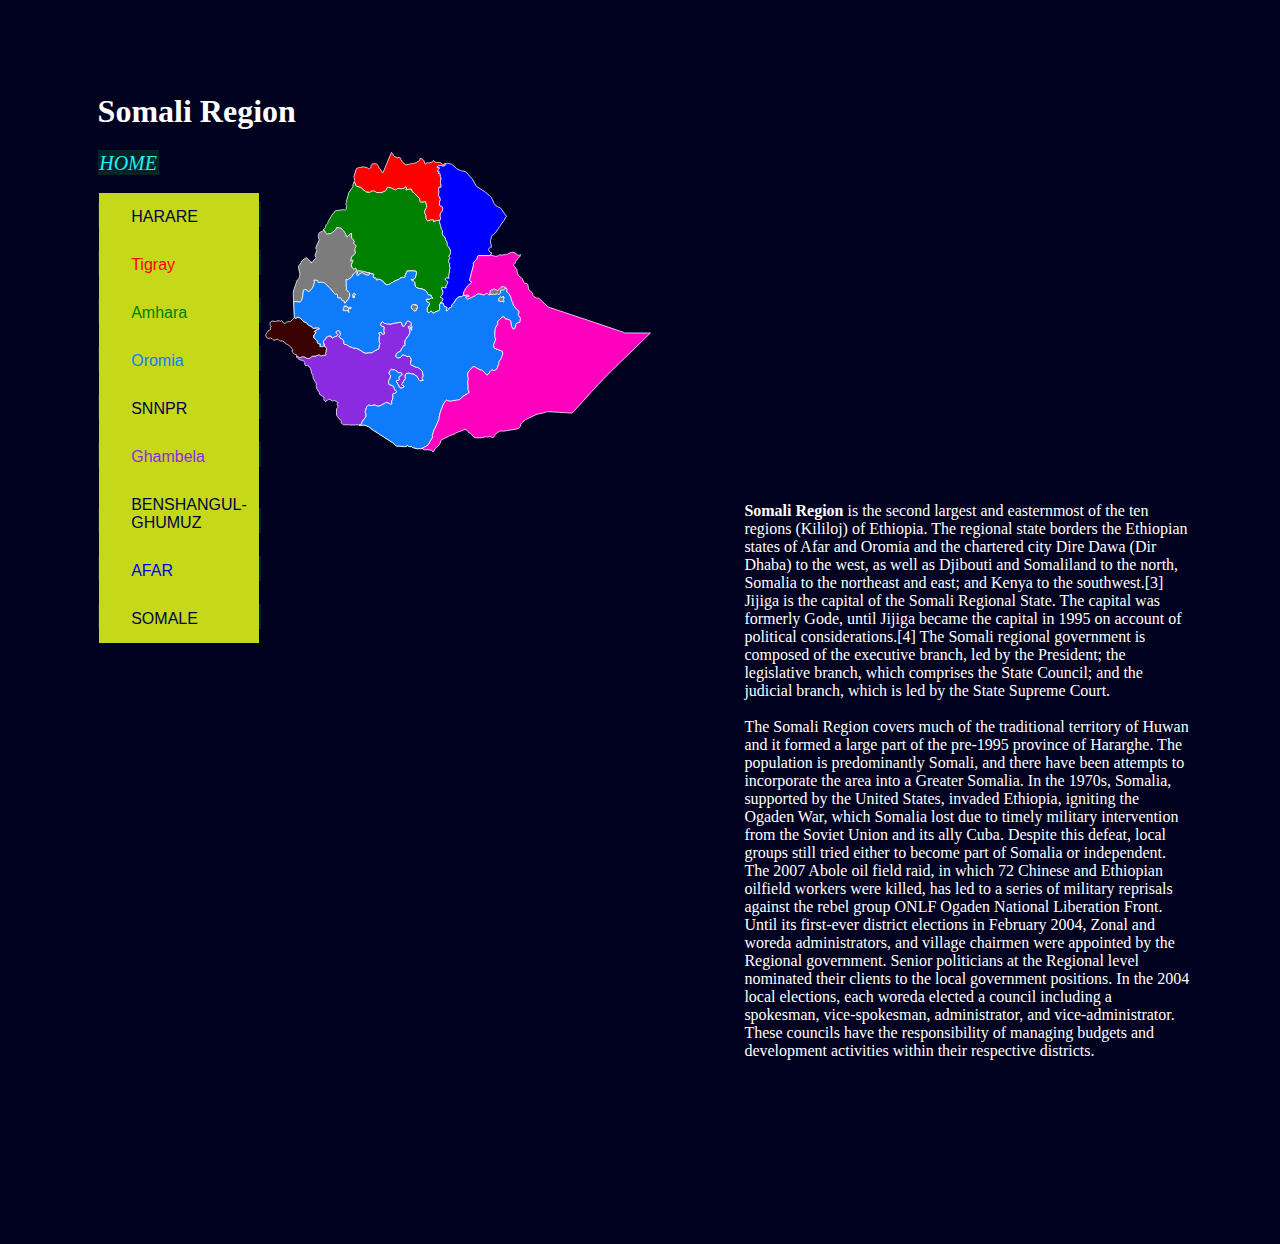
<file: C2-E_Samuel_Gelan_SVG_XML_HTML_CSS/Somale.html>
<!DOCTYPE html>
<html lang="en">
<head>
    <meta charset="UTF-8">
    <meta http-equiv="X-UA-Compatible" content="IE=edge">
    <meta name="viewport" content="width=device-width, initial-scale=1.0">
    <title>Ethiopia</title>
    <link rel="stylesheet" href="css.css">
</head>
<h1> Somali Region</h1>
<div class="container-1">
<body>
    <div class="box-0" id=names>
            
        <a class="button" href="SVG.html">HOME</a><br><br>
        <a class="button" href="Harare.html"><button id="Harerghe">HARARE</button></a><br>
        <a class="button" href="Tigray.html"><button id="tigray">Tigray</button></a><br>
        <a class="button" href="Amhara.html"><button id="amhara">Amhara</button></a><br>
        <a class="button" href="Oromia.html"><button id="oromia">Oromia</button></a><br>
        <a class="button" href="SNNPR.html"><button id="snnpr">SNNPR</button></a><br>
        <a class="button" href="Ghambela.html"><button id="ghambela">Ghambela</button></a><br>
        <a class="button" href="Benshangul-ghumuz.html"><button id="benshangul-ghumuz">BENSHANGUL-GHUMUZ</button></a><br>
        <a class="button" href="afar.html"><button id="afar">AFAR</button></a><br>
        <a class="button" href="somale.html"><button id="gulele">SOMALE</button></a><br>
    </div>
    
    <div class="box-1">
        <svg baseprofile="tiny" fill="#7c7c7c" height="300" stroke="#ffffff" stroke-linecap="round" stroke-linejoin="round" stroke-width="2" version="1.2" viewbox="0 0 1000 778" width="400" xmlns="http://www.w3.org/2000/svg">
        <a href="Amhara.html">
            <path id="amhara"  d="M453.1 176.2l-1.1 3.2-0.1 0.7 0 1.7 0.5 2 1.7 3.5 0.5 1.8 0 1-0.1 0.9 0 0.8 1.3 1.8 0.4 0.9 0.2 1.1 0.2 1-0.1 2 0.1 0.9 0.4 1 0.4 0.9 0.9 1.1 1.6 1 0.1 0.3-0.5 6.6 0 1.9 0.5 1.3 2.3 4.3 1.2 1.4 1.4 1.2 1.5 0.7 0.5 0.7 0.4 1.5 0.5 3.5 0.6 1.5 2.8 4.7 0.6 1.6 0.6 3.7 0 2-0.2 2 2.1 2.2 1.2 1.2 1 1.3 2.7 4.9 0.7 1.8 0.4 1.8 0.2 3.2 0.3 2.4 0 1.2-0.3 1.2-0.4 1-3.8 5.7 1.7 1.9 0.7 1.8-0.1 1.8-0.7 1.8-2 3.4-0.5 1.5 0 1.5 0.8 1.8 2.1 2.6 0.4 0.8 0 1.5-0.7 3.3 0 1.7 1.5 4.9 0.1 0.9-0.3 1.3-0.8 1.4-0.3 1.4-0.7 8.5-0.2 1.3-1.3 3.1-0.2 1.9 0.2 1.7 0.4 1.8 0.2 1.8-0.1 1.4-0.5 0.4-1-0.1-1.5-0.4-1.4-0.2-1.6-0.1-1.6 0.4-1.1 0.9-0.7 1.7 0.1 1.4 0.8 1.2 1.5 1.1 2 1.2 1.4 1 0.6 1.4-0.1 2.6-0.5 1.4-1.9 2.7-0.6 1.3-1.8 2.4 0 0.9 0.8 1.5 0.3 0.8-0.9 1.9-2.6 0-5.6-1.6-2.7 0.7 0.2 2.7 2.5 6.4 0.1 3.5-0.4 3.4-1.3 3.1-2.4 2.4-1.4 1-0.9 1.1-0.2 1 0.9 1.1 0.7 0.3 1.8 0.5 0.9 0.4 2.4 1.9-0.1 3.2-1.8 3.1-2.2 3-1.6 2.6-2.9 2.4 0.2 13.7-0.7 2-2.1 1.3-6.8 2.4-2.3 1.4-3.2 2.3-1.4 0.3-1.7-0.9-2.4-3.7-2-0.7-1 0.4-3.4 3.4-1.5 0.1-1.2-0.3-0.8-0.6-0.5-0.7-1.7-3.7-0.1-1.1 0.2-1.3-0.2-3.9 5.7-9.3 0.8-2.2-0.2-2-1.4-1.1-3.5-0.7-1.4-1.1-0.9-2.2-0.6-2.5-0.2-1.9 0.4-0.6 1.1-0.1 1.6 0.1 5.7-0.4 0.9-0.4 3.3-2.4 1.7-0.3 2.3 0.8 0.1 0-3.9-4.1-0.4-0.6 0.2-1.6-1.4-0.8-2-0.4-1.5 0.1-2.4-0.5-2.2-2.8-2.4-4.3-3.2-4.7-7.7-3.4-12.1-2.5-4.3-2.1-2.2-2.7-1.1-3.1-0.5-3.3-0.1-3.4-0.2-0.4-1.2-1.8-0.8-0.7-1.2-0.9-4.2-1.6-1.3-1.2-0.1-2 2.6 0.5 2.6-0.6 4.4-2.3 0.8-1 2.9-13.6 0.1-2.5-1.2-0.9-7.7-1.4-15.6 0.8-0.6 0.5-0.4 0.7-1.7 7.3-0.5 0.7-0.5 0.5-0.7 0.3-0.3 0.4 0 0.9 0.5 1.4 0.1 0.7-0.2 0.8-0.9 1.3-1.5 0.7-1.7 0.3-1.6 0-1.7-0.5-1.3 0.2-1.8 0.6-1.9 0.4-0.8 0.7-0.6 1.4-1.7 1.7-1.1 0.7-4 1-9.5 4.5-3.1 2.2-0.6 0.2-1.8 0.2-0.5 0.3-1 1.3-0.6 0.6-4.7 2.6-0.6 0.2-1.7-0.3-1 0.2-1.8 1-1.1 0-6.2-4.6-1-1.2-0.4-0.8-1.5-1.8-1.4-1.9-0.9-0.7-6.4-2.9-2.2-0.6-2.3-0.3-1 0.3-0.6 1.9-0.7 0.8-0.7 0.1-0.5-0.4-0.8-1.1-0.3-0.8 0-1.5-0.1-0.8-0.5-0.7-1.1-0.5-1.1-0.3-0.9 0-1.2 0.2-1-0.4-1.6-1.7-0.9-2.3 0.8-2 1-2-0.2-1.8-1-0.5-4.5 0-1.3-0.5-1.3-0.7-1.9-1.6-9.6-1.8-2.7-1-1.4-0.3-3.1-0.2-1.3-0.5-1.2-1.2-0.6 0-1.6 0.4-0.6 0.1-7.6-0.7-3.1 0-1.3-0.5-0.9-1.3-0.1-1.2 0.2-1.2 0-1.1-0.7-1-0.8-0.3-0.7 0.1-3.3 1.6-1.6-0.1-1.6-1.1-1.4-1.7-1.4-2.1-1-2.9-0.5-3.8 4.4-9.9-0.9-1.2-1.5 0-1.3 0.5-0.9 0.9-0.6 1.4-0.2 0-0.2-1.2 0-1.9 0.2-2 1.6-3.8 0-1 0.2-1 0.9-1.4 1.1-1.4 1-1.1 3.5-2.7 1.8-2 1.7-2.9-2-4.3 0.2-0.9 0.6-1.2-0.2-1.4-0.3-1.4-0.2-1.2 0.7-1.5 1.2-1.7 1-2 0.2-2.7-4.1-4.1-1.1-0.7-1.6-1.4 0.6-1.4 1.3-1.3 0.8-1.1-0.1-0.6-3.9-5.9-2.2-2.3-0.8-1.3-0.3-6.1 0.3-4.5-0.4-0.7-1.6 0.5-2.6 1.9-2.6 2.3-2.8 3-1.2 0.8-1.4 0.1-1.3-0.6-1-3.1-0.5-3.4-0.7-1.6-1.6-2-2.3-3.8-0.3-0.4-2.8-2.4-0.9-0.9-0.8-1.8-0.6-0.8-1.6-1-0.3-0.3-1.1-0.3-1.9 0-1.7-0.2-0.8-1.3-0.7-0.1-2 0-2.8-0.3-0.4 0.4-1.8 4.4-1.1 1.5-8.4 6.6-1.6 1.7-1.4 1.2-1.4 0.2-1.8-0.2-2 0.3-3.7 1.2-1.4 0-1.6-0.8-1.7-1.4-1.8-2-2.6-6.1-1.7-1.5 0.2-0.9 0.6-0.6 2.5-1.5 1.3-1.5 0.5-1.6 0.7-3.7 1.2-3 0.5-0.8 0.6-0.6 1.5-0.7 0.7-0.6 0.6-0.9 0.2-0.9 0.2-1.9 0.7-1.9 12.5-21 0.6-0.7 0.6-0.2 1.3-0.1 0.5-0.3 0.7-0.7 0.8-3.2 0.2-0.5 1-0.5 1.7-0.6 20.1-2.9 1.4 0.1 1.4 0.9 1.8 0.5 1.1-0.5 0.6-1.3 1.3-7.6-0.1-1.7-0.2-1-1.6-2.7-0.1-1.5 0.8-1.2 1-1 0.6-1 0-0.6-0.8-1.6-0.1-1.4 6.5-22.5 9.9-14.3 0.6-2 0.2-3.9 0.2-1.3 2.8-6.9 0.9 0.7 4.8 10.4 0.9 1 1.1 0 8.7 2.3 1.3 0.6 7.4 6.9 3.7 2.2 1.6 1.9 1.2 0.5 7.8 1.1 1.4 0 0.9-0.6 0.8-0.8 3.6-1.9 1.9-0.5 2.2-0.2 1.6 0.4 2 0.8 1.8 1.2 1 1.3 0.6 0.5 1 0.2 11.5 0.4 1.9-0.4 9.3-4.4 1-0.8 1-1.1 0.6-1.3 1.6-4.8 1.6-1.2 2.6 0 7.4 1.8 8.8 4.5 2.3 0.4 0.8-0.3 1.4-0.7 1.3-0.9 0.6-0.8 1.1-1.2 2.4 0.2 3.3 0.5 3.9 0.2 6.6-0.9 1.3-0.7 1.1-1.1 0.6-1.1 0.7-1 1.1-0.5 0.8 0.2 0.6 0.7 0.5 1.2 0.3 1.5-2 4.7 0.4 0.3 5.6-1.4 1.5-0.7 1.1-0.2 1.3-0.1 4.7 0.5 0.2 0.5 0.9 2 0.5 3 0.4 1.2 2.8 1.3 14.8 14.8 1.8 2.2 0.3 2.1 0 1.3 0.1 1.7 0.3 1.5 0.5 1 0.9 0.6 1.2 0.2 3.4 0 7.2-1.3 1.3 0.5 0.6 1.3 0.2 2.1 0.5 2.2 0.8 2.5 0.6 3-0.1 3.8-4.9 9-0.3 2.3 0.5 2.4 2.7 6.9 0.7 7.5 0.3 1.5 0.7 1.8 0.9 1.7 1.2 1 0.6 0.1 4.9-0.2 0.3-1.7 2-0.5 8.4 0.3 0.6 1 0.2 1.5-0.1 1.4-0.4 1.1 0.1 0.2 6-3.6 0.7-0.2 4.8-0.3 2.3-0.3 2.2-0.6z" id="ETH3109" name="Amhara">
            </path>
            </a>
            <a href="Tigray.html">
            <path id="tigray" d="M467.7 30.2l-1.1 0.7 0.2 1.5-0.1 1.8-0.5 1.1-0.5 0.6-0.4 0.3-1.8 0.2-5-0.5-2.7-0.8-1.1-0.2-4.6 0.9-2.1 1.3-1.9 1.5-0.4 0.6 0 0.6 1.5 0.8 4.1-0.3 1 0.9-0.2 0.9-3 3.3-1.7 3.5-0.3 1.3 0.5 0.4 2.1 0.1 1.2 0.2 1 0.6-2.2 2.5-0.4 0.6 0.5 1.2 1 0.1 1-0.4 0.8-0.2 0.8 0.7 0.5 1.3 0.2 1.4 0.1 1.1-0.3 2.6 0 0.9 0.4 0.8 1 0.8 0.4 1.4 0.1 4-1.2 6.4-0.3 3 0.5 2.5 0.9 2.4 0.6 3.4-0.3 2.9-2 1.2-2.5-1.2-0.5 0.9-1.6 5.3 0 1.7 1.1 2.8 0.2 1.7-0.2 1.7-1.3 6.9 0.1 0.9 0.7 1.4 1 1.1 1.2 0.7 0.4 0.8 1.1 5.2 0.4 0.7 0.8 1 0 0.4-0.3 1.1-0.8 1.2-0.8 0.9-0.9 0.1 0.3 3.2 0 1.4-0.3 1.9 0 1.5-0.7 1.9 0.1 0.3 2 1.7 1 0.5 1.5 0.2 1.4 0.4 1 1 1.7 2.8 0.4 2.2-0.3 3.2-0.7 3.1-1.1 2-2.3 2.5-1.4 2.5-0.8 2.9-0.3 3.4 0.2 1.1 1 2.1 0.2 1.4 0 1.6-0.2 1.6-0.5 1.3-1.2 1.1-2.2 0.6-2.3 0.3-4.8 0.3-0.7 0.2-6 3.6-0.1-0.2 0.4-1.1 0.1-1.4-0.2-1.5-0.6-1-8.4-0.3-2 0.5-0.3 1.7-4.9 0.2-0.6-0.1-1.2-1-0.9-1.7-0.7-1.8-0.3-1.5-0.7-7.5-2.7-6.9-0.5-2.4 0.3-2.3 4.9-9 0.1-3.8-0.6-3-0.8-2.5-0.5-2.2-0.2-2.1-0.6-1.3-1.3-0.5-7.2 1.3-3.4 0-1.2-0.2-0.9-0.6-0.5-1-0.3-1.5-0.1-1.7 0-1.3-0.3-2.1-1.8-2.2-14.8-14.8-2.8-1.3-0.4-1.2-0.5-3-0.9-2-0.2-0.5-4.7-0.5-1.3 0.1-1.1 0.2-1.5 0.7-5.6 1.4-0.4-0.3 2-4.7-0.3-1.5-0.5-1.2-0.6-0.7-0.8-0.2-1.1 0.5-0.7 1-0.6 1.1-1.1 1.1-1.3 0.7-6.6 0.9-3.9-0.2-3.3-0.5-2.4-0.2-1.1 1.2-0.6 0.8-1.3 0.9-1.4 0.7-0.8 0.3-2.3-0.4-8.8-4.5-7.4-1.8-2.6 0-1.6 1.2-1.6 4.8-0.6 1.3-1 1.1-1 0.8-9.3 4.4-1.9 0.4-11.5-0.4-1-0.2-0.6-0.5-1-1.3-1.8-1.2-2-0.8-1.6-0.4-2.2 0.2-1.9 0.5-3.6 1.9-0.8 0.8-0.9 0.6-1.4 0-7.8-1.1-1.2-0.5-1.6-1.9-3.7-2.2-7.4-6.9-1.3-0.6-8.7-2.3-1.1 0-0.9-1-4.8-10.4-0.9-0.7 1.2-3-0.2-3.4-1.1-3.5-0.4-1.7 0-1.7 0.3-1.5 6-18.7 1.3 0 0.4-1.3 0.9-0.7 1.1-0.3 1.4 0 0.9-0.2 2.1-1 1.3-0.2 3 0 0.6-0.2 1.1-0.6 0.6-0.2 4.6 0 2.1 0.3 4.4 1.3 2.2 0.3 0.4 0.2 1.2 1.7 1 0.7 1.3 0.2 0.4-0.1 0.9-0.8 0.6 0 1.2 0.1 0.5-0.1 0.8-0.6 0.8-0.8 0.5-1.2 0.1-1.4 0.1-1.7 0.2-1.4 0.6-1.3 1-1.5 1.9-1.5 2.3-0.5 4.9 0.1 1.4-0.5 1-0.1 1.6 1.4 1.2 0.7 2.6 3.7 1 1 0.2 0.6 0.1 1 0 1.6 0.2 0.7 0.9 0.5 2.7 2.3 0.3 0.4 0.5 1.3 0.4 1.7 0.4 0.8 1.5 0.5 0.7 0.3 0.5 0.5 0.2 0.7 0.1 1.7 0.3 1.2 0.7 0.8 1.2 0.8 0.7-0.8 6.2-15 12.8-30.9 2.8-6.6 1.1 1 0.8 1.2 1.3 2.5 0.3 0.3 0.6 0.1 0.3 0.2 0 1 0.4 1.2 0.3 0.3 0.8 0.1 0.6 0.5 0.2 1.2 0.4 0.6 0.5 0.5 7.3 3 1.2 0.2 3.7-0.7 1.6 0.1 1.1 0.5 0.6 0.8 0.6 1.4 0.3 1.9 0.3 0.6 0.7 0.6 1.4 1 0.5 0.9 0.6 2.6 0.5 1.2 0.8 1 1.1 0.9 3.5 1.9 0.6 0.5 0.4 1.5 0.4 0.6 0.8 0.6 0.6 0.1 0.5-0.2 3.3 0.1 5.1-0.6 2.5-0.7 4.1-2.1 1.3 0 1.2 0.4 1.2 0.1 1.2-0.1 1.3-0.3 4-1.6 2.9-0.3 1.3-0.9 2.2-2 2.7-1.3 1.4-0.9 1-1.2 0.2-1.3-0.2-1.3 0.2-1.1 0.8-0.9 0.1 0.3 2.4 0.2 1.9 0.5 0.7 0.3 1.4 0.9 1.3 1.2 1.2 1.4 0.9 1.5 1.9 5.7 1.4 2.6 1.7-0.1 1.4-2.3 0.9-0.8 1.7-0.3 3.6 0.6 1.3-0.1 5.4-1.5 2.7-1.3 1.2-1.6 0.6-1.4 1.1 0 1.3 0.7 1 0.9 1.4 1.7 0.8 0.5 3.4 1.1 1.8 0.1 3.8-0.6 2.1-0.1 2 0.7 1.9 1.2 3.5 3 1 0.5 1.2 0.2 1.3-0.4 2.1-1.7 1.2-0.3 1.3 0.2z" id="ETH3110" name="Tigray">
            </path>
        </a>
        <a href="Afar.html">
            <path id="afar"d="M585.4 267l-0.8 0.4-1.1 0.7-1.2 0.5-2 0.2-26.5-0.2-1.5 0.4-1.3 1.4-0.5 1.7-0.3 1.9-0.4 1.7-1.9 3.1-5.1 5.1-2.3 2.8-0.6 1.4-0.2 1.3 0.4 2.8 0 1.9-9.6 36.8 0.1 1.7 0.5 1.7 1.1 1 3 1.2 0.6 0.9-1 1.5-8.4 7.3-3.7 4.2-5.9 9.2-1 2.5-1.2 4.9-0.6 4.7-1.7 1.8-1.8 1-2.1 0.5-5.5 0.9-2.3 1-2 1.6-2.1 2.2-1.8 2.2-4.5 7.4-0.9 1.2-4.2 4.1-0.5 1-0.2 1-0.1 1.5-0.8 2.2-1.5 1.3-1.7 1.1-2.2 0.2-2.4 4.2-1.3 1.4-4.1 2.8-0.8-0.3-0.4-1.5 1.6-4.4 0-3-1.2-1.3-2.2-0.4-2.9-0.1 0.2-1.3-0.3-0.7-0.6-0.6-0.6-0.8-0.3-1.2-0.5-3-0.5-1.1-1.3-0.7-1.8 0-3.6 0.4 1.6-2.6 2.2-3 1.8-3.1 0.1-3.2-2.4-1.9-0.9-0.4-1.8-0.5-0.7-0.3-0.9-1.1 0.2-1 0.9-1.1 1.4-1 2.4-2.4 1.3-3.1 0.4-3.4-0.1-3.5-2.5-6.4-0.2-2.7 2.7-0.7 5.6 1.6 2.6 0 0.9-1.9-0.3-0.8-0.8-1.5 0-0.9 1.8-2.4 0.6-1.3 1.9-2.7 0.5-1.4 0.1-2.6-0.6-1.4-1.4-1-2-1.2-1.5-1.1-0.8-1.2-0.1-1.4 0.7-1.7 1.1-0.9 1.6-0.4 1.6 0.1 1.4 0.2 1.5 0.4 1 0.1 0.5-0.4 0.1-1.4-0.2-1.8-0.4-1.8-0.2-1.7 0.2-1.9 1.3-3.1 0.2-1.3 0.7-8.5 0.3-1.4 0.8-1.4 0.3-1.3-0.1-0.9-1.5-4.9 0-1.7 0.7-3.3 0-1.5-0.4-0.8-2.1-2.6-0.8-1.8 0-1.5 0.5-1.5 2-3.4 0.7-1.8 0.1-1.8-0.7-1.8-1.7-1.9 3.8-5.7 0.4-1 0.3-1.2 0-1.2-0.3-2.4-0.2-3.2-0.4-1.8-0.7-1.8-2.7-4.9-1-1.3-1.2-1.2-2.1-2.2 0.2-2 0-2-0.6-3.7-0.6-1.6-2.8-4.7-0.6-1.5-0.5-3.5-0.4-1.5-0.5-0.7-1.5-0.7-1.4-1.2-1.2-1.4-2.3-4.3-0.5-1.3 0-1.9 0.5-6.6-0.1-0.3-1.6-1-0.9-1.1-0.4-0.9-0.4-1-0.1-0.9 0.1-2-0.2-1-0.2-1.1-0.4-0.9-1.3-1.8 0-0.8 0.1-0.9 0-1-0.5-1.8-1.7-3.5-0.5-2 0-1.7 0.1-0.7 1.1-3.2 1.2-1.1 0.5-1.3 0.2-1.6 0-1.6-0.2-1.4-1-2.1-0.2-1.1 0.3-3.4 0.8-2.9 1.4-2.5 2.3-2.5 1.1-2 0.7-3.1 0.3-3.2-0.4-2.2-1.7-2.8-1-1-1.4-0.4-1.5-0.2-1-0.5-2-1.7-0.1-0.3 0.7-1.9 0-1.5 0.3-1.9 0-1.4-0.3-3.2 0.9-0.1 0.8-0.9 0.8-1.2 0.3-1.1 0-0.4-0.8-1-0.4-0.7-1.1-5.2-0.4-0.8-1.2-0.7-1-1.1-0.7-1.4-0.1-0.9 1.3-6.9 0.2-1.7-0.2-1.7-1.1-2.8 0-1.7 1.6-5.3 0.5-0.9 2.5 1.2 2-1.2 0.3-2.9-0.6-3.4-0.9-2.4-0.5-2.5 0.3-3 1.2-6.4-0.1-4-0.4-1.4-1-0.8-0.4-0.8 0-0.9 0.3-2.6-0.1-1.1-0.2-1.4-0.5-1.3-0.8-0.7-0.8 0.2-1 0.4-1-0.1-0.5-1.2 0.4-0.6 2.2-2.5-1-0.6-1.2-0.2-2.1-0.1-0.5-0.4 0.3-1.3 1.7-3.5 3-3.3 0.2-0.9-1-0.9-4.1 0.3-1.5-0.8 0-0.6 0.4-0.6 1.9-1.5 2.1-1.3 4.6-0.9 1.1 0.2 2.7 0.8 5 0.5 1.8-0.2 0.4-0.3 0.5-0.6 0.5-1.1 0.1-1.8-0.2-1.5 1.1-0.7 1.6 0.3 0.9 0 3.3-1 1.2 0 6 1.5 2.9 1.1 2.6 1.6 9.6 9 3.9 2 7.1 3.4 1.8 0.7 6 0.8 4.6 1.7 4 2.9 14 16.1 9.9 17.6 2 2 20.6 13.2 12 10 2.6 2.7 2.3 3 2.1 3.5 5.2 11.3 3.4 4.9 5.2 3.4 3.8 1.6 3.7 2.1 3.2 2.7 4.4 7.5 5.4 7.4 3.2 3.4-4 5.4-2.1 4.4-8.8 12.2-1.1 2.5-0.5 0.9-1.6 0.7-0.7 0.8-2.7 5.1-8 11.5-0.8 0.7-0.9 0.7-0.9 0.5-0.8 0.2-0.5 0.4-0.4 1-0.7 0.9-2.6 1.1-1 0.7-1 2.1-0.9 5.2-2 6.2 0 3.7 1.8 7.8 0.6 5.8-0.8-0.4-1.9 0.2-1.6 1-1.2 1.5-1 1.7-0.5 2.8 1.1 3 2.3 2.5 2.7 1.5 0.9-0.7 0 1.6-0.4 2.9-1.2 1.9 0.4 0.4z" id="ETH3111" name="Afar">
            </path>
            </a>
            <a href="Ghambela.html">
        <path id="ghambela" d="M244.6 708.3l-0.4-0.1-1-0.5-0.5-0.2-22.8 0.5-0.9-0.1-1.2-0.6-0.6-0.2-0.8 0-2.2 0.3-10 0.1-1.6-0.4-1.4-0.9-2.6-2.2-1.1-0.8-0.5-0.9 0-1.2 0.2-1.3 0-1.3-0.9-1.6-0.2-1.1-9-9.7-1.7-2.8-0.5-3.3 0.3-13.9 0.3-0.9 2.6-3.2 0.5-1.4 0-1.4-0.6-1.6-1.3-2.5-0.2-1.3 0.4-1.6 1.8-2.6-0.3-0.6-3.7-1.4-4.3-2.7-1.7-0.5-1.3 0.3-1.2 0.6-1.5 0.3-1.7-0.4-2.8-2.3-1.5-0.9-1.2-0.3-1.4-0.2-1.4 0-1.2 0.2-1.5 1-2.7 3-1.5 1-1.6 0.3-1.2-0.6-1-1.1-2.2-3.5-0.3-0.6 0.1-0.8 1.1-1.5 0.4-0.7-0.8-2.2-2.6-2-5.3-3.2-3-2.2-0.7-1.2-0.6-3.9-0.9-1.8-5.4-7.7-0.7-1.5-0.1-0.9 0.5-2.4-0.2-0.8-1.1-1.1-0.3-0.8 0-0.7 0.2-0.8 0.7-1.4-0.7-4.4-0.5-1.3-1.1-1.4-1.3-1.2-1.1-1.2-1.3-3.3-2.3-4.1-0.3-1.4-0.1-3.9-0.4-1.7-2.7-4.6-0.5-1.4-0.6-3.8-1.4-3.9-1.4-5.4-0.5-0.3-0.8-0.9-0.3-1.2-0.4-0.8-4.5-3-1.2-0.4-1.4-0.2-2.9 0-1.1-0.3-0.8-0.6-0.5-2.8-0.4-1.4 0.9-0.6-0.1-1.4-0.3-1.1-0.4-1.1-0.6-0.8-4.3-3-9.4-2.3-1.1-0.8-0.4-1.1-0.3-0.4-2.7-2.1-1.1-1.2-0.5-0.2-0.5-0.6-0.2-2.3 1.5-0.6 1.9 1.1 2 1.7 1.5 1.1 1.7 0.2 1.7-0.5 3.3-1.3 2.4-0.5 2.6 0 2.5 0.6 2 1.3 1.8 1.4 1.9 0.9 2.1 0.4 2.2-0.1 2.1-0.4 1.5-0.6 1.4-1 1.7-1.5 1.9-1.5 1.9-0.8 2-0.4 2.4-0.1 4 0.2 1.8-0.6 0.8-1.6 1.3 0.5 1.6-0.3 1.4-0.9 1-1.2 1.1 1.2 1.7 0.9 1.7 0.8 1.6 0.4 1.7-0.1 2.8-1.3 1.6-0.3 3.8 0.8 1.6-0.2 0.5-1.6-0.2-0.6-0.6-1.2-0.2-0.7 0.1-0.7 0.2-1.4 0.2-1.6 0.8-1.8 0-0.9 0-0.9 0.1-0.9 1.3-4.6 0.2-1.5-0.5-1.3-1.1-1.1-4.6-2.5-0.6-0.8 0.6-2-0.6-1.3-1.3-5.9-0.1-3.3 0.9-1.9 1.2-0.9 1.7-2.4 2.7-1.7 0.3-1.3 0-1.5 0.8-1.4 0.4-0.2 1.2 0.1 0.7-0.2 1.6-1.1 1.5-1.1 1 0 1.1 0.1 1.4-0.4 2.8 0 0.8 1.6 0.4 1.3 0.7 1.1 1.7 0.8 1.5-0.1 1.4-0.6 2.6-1.7 0.9-0.4 1.3-0.5 2.2-0.4 0.5-0.2 1-0.7 1.4-1.2 1.1-1.4 0.5-1.1-0.5-1.1-1-0.9-2.3-1.6-1.2-1.3 0.1-1.3 1.5-2.3 1-1.1 1.4-0.4 1.6-0.1 1.5 0.2 1.5 0.3 0.9 0.7 0.5 1.1 1.8 6.3 0.1 1.6-0.5 1.5-0.8 1.3-1.9 2.4 0 1.2 1.3 1.3 4.1 2.5 2.2 1 1 0.6 0.8 1 1.6 3.3 1.5 2.4 0.1 1-0.4 1.8-0.1 1.8 0.5 1.3 1.1 0.8 5.2 0.7 2.6 1.6 2.4 1.9 3 1.5 4 1.5 1.5 0.2 0.5 0.2 1.2 0.8 0.9 0.4 2.4 0.8 0.6 0 2.9 0 1.3 0.2 1.5 0.5 5.2 2.2 1.3 0 11.4 7.6 2.9 1.3 3 0.8 3.1 0.3 2.4-0.2 4.8-0.8 5.3 0.3 2.2-0.4 1.9-1.1 4.4-3.4 6.6-3 2.2-1.4 0.8 0.3 0.2-0.3 0.9-2.1 0.3-3 0.4-1.4 0.3-0.5 1.8-7 0-0.9-1.6-5.1-0.5-2.6 0-6.9 0.2-1.2 0.4-1.3 1.2-2.3 0.3-1.2-0.4-1.9-2.4-2.7 0-1.8 4-1.2 2.2-0.2 1.7 0.7 1.3 2.8 1 0.7 1.4 0.2 1.3-0.3 1.9-0.5 0.1-0.8 0-1-0.4-1.2-1.1-2.1-0.3-1.3 0.1-4.9 0.8-5.8-0.1-0.8-0.6-0.4-4.9-1.2-1.1-0.5-1.1-0.7-0.7-0.9-0.3-1.2-0.4-0.6 0.3-1.9 1.2-2.9 0.8-1.3 1-1.1 1.4-0.7 1.5 0 1.3 1.2 0.9 1.8 0.9 1.3 1.4 0 4.5 0.6 1.3 0.7 0.9 0 1-0.3 1.5-0.1 4.5 1 1.7-0.1 12.6-3.1 9.1-1.1 3.6-0.9 1.4 0.3 1.1 0.7 1 1 0.5 0.9 0.4 1.5 0.3 2.8 1 2.5 2.4 0.4 2.8-0.9 2-1.7 0.6-1.1 0.8-4.3 0.5-1.1 1-1.4 1.4-1.6 0.4-0.2 1.3-0.4 1.5-0.3 1.4 0.1 1.1 1 4.2 2 0.8 1.3 0.6 1.5 0.2 1.5-0.7 3.3 0.3 1.2 0.8 0.9 1.6 1.1-1.1 4.5-0.1 1.6 0.3 1.6-0.1 1.5-0.6 1.4-1.7-1.9-0.7-1-0.6-1.1-1.2-5.4-0.6-1.4-3.9 1.3 0.4 1.4 2.1 2.9 0.5 1.7 0.2 0.9 0.7 2.4 1 5.1-0.2 0.7-0.6 1.3-0.9 2.7-2.2 3.6-2.9 3.6-1.5 2.7-2.4 2.4-0.6 1.2-0.4 1.4-1.2 2.5-0.2 1.2-0.2 3.2 0.7 5 0 1.7-0.6 0.9-1.1 0.5-1.5 0.5-1.7 0.7-0.9 0.9-0.5 1-0.5 1.6-0.8 1.4-1.8 2.1-0.6 1.4-0.6 2.7-0.7 1-9.2 5.7-1.8 1.6-1 2.1-0.5 2.3-0.2 2.5 0.4 1.3 1.1 1.2 1.8 0.9 2.3 0.6 6.1-1.3 1.1-0.8 2.7-3.2 0.6-1 1.3-2.1 1.7 0.6 2.1 1.3 2.6 0.5 1.9 0.5 2.1 1.4 2.3 0.9 2.2-1 1.7-0.3 2.2 1.7 2 3.2 1.5 3.9-1.9 10.1 0.2 2.3 0.5 0.8 1.1 0.9 1.2 0.7 2.3 0.7 8.7 4.5 1.1 0.2 3.2 0.3 1.7 0.4 1 0.9 0.7 0.9 2.6 1.7 5 4.6 1.1 1.2 0.3 1.2 0.4 3 1.6 6.1 0 3-0.7 1.5-1 1.2-0.7 1.3 0.2 1.6 1.1 2.9 0.6 1.3 1 1.1-6.6 0.9-2.9-0.2-3.2-2.8 0-0.5-0.4-1.5-1.3-2-1.9-3.5-1.6-1.9-0.3-0.6-5.1-2.4-0.5-0.6-0.9-1.7-2.4 0.3-1.8 0-0.5-0.1-5-1.5-2.7-0.5-2.7-0.1-3.3 0.6-2.4 1.3-1.3 2.3-0.4 3.3 0.8 5.7-0.2 2-0.7 1-1.2 0.7-1.5 1.1-0.8 1.2-0.8 2.7-2.3 4.1-0.8 1.2-1.2 1.1-0.2 0.5 0.4 0.7 1.8 1.8 3.9 2.2 0.7 0.7-0.2 0.8-4.8 3.2-1.4 0.3-1.4 0-1.4 0.3-1.5-0.2-1.3-1.7-8.2-14.4-0.3-1.4 0.1-1.8 0.5-1.5 1 0 1.4 0.7 1.5 0.2 1.4-0.5 1.1-1.5 0.2-1.6-1.2-2.6 0.1-1.4 1.1-2.5 0.7-1 4.3-1.6 1.7-2.4-0.1-2.8-2.4-2.2-1.2-0.3-1.3 0.1-1.4 0.2-1.4 0.4-0.8-0.1-1.7-2-1.2-1.1-2.8-1.7-0.7-0.3-1.3-0.7-0.9-1.1-1.1-1-1.4-0.2-1.7 0.6-0.8 0.1-2.2-0.1-0.3-0.2-1.5-1.3-1.2 0.1-1.1 1-3.1 4.4-1.3 2.9 0.2 2.8 2.2 2.6 1.3 2.5-0.3 3.5-1.1 3.5-1.3 2.5-1.8 2.7-0.7 1.4-0.1 1.6 0.7 4.9-0.1 1.7 0.5 1 1.5 0.4 2.2 0.5 6.7 2.8 1.4 0.7 0.6 1.1 0.4 1.7 1.3 2.8 0.6 3.2 0.7 1.4 1.1 1.1 1.6 0.5 1.2 0.8 0.5 1.6-0.3 1.7-1 1-4.2 2.2-3.2 0.6-1.1 0.8-0.5 1.2 1 4.6 0 3.5-0.6 3.4-1.2 2.9-0.9 1.6-0.5 1.3-0.1 1.4 0.4 3.2-0.1 1.5-0.4 1.3-1 0.9-1.6 0.1-1.4-0.8-1.2-1.1-1.2-0.8-3.2-0.9-3.2-1.3-1.5-0.3-1.4 0.3-1.1 0.8-0.8 1.2-0.9 0.9-1.6 0.7-3 1.1-6.5 3.5-3.5 1.4-3.5 0.2-1.6-0.6-2.8-1.6-1.7-0.5-2-0.2-1.1 0.1-6.3 0.9-1.6 0-5.1-0.8-1.6 0.2-1.5 0.9-2 2.3-1.4 2.9-3.1 9.9 0 1.5 0.4 1.8 1.5 3.2 0.4 1.8-0.4 3.8-1.7 3.5-4.8 6.2-3.2 4.9-1.2 2.7-1 2.7-0.6 0.8-1.3 0.9-2.3 0.8-0.8 0.7z" id="ETH3129" name="Southern Nations, Nationalities and Peoples">
        </path>
    </a>
    <a href="Benshangul-ghumuz.html">
        <path id="beni" d="M152.4 500l0.6 1.3-0.6 2 0.6 0.8 4.6 2.5 1.1 1.1 0.5 1.3-0.2 1.5-1.3 4.6-0.1 0.9 0 0.9 0 0.9-0.8 1.8-0.2 1.6-0.2 1.4-0.1 0.7 0.2 0.7 0.6 1.2 0.2 0.6-0.5 1.6-1.6 0.2-3.8-0.8-1.6 0.3-2.8 1.3-1.7 0.1-1.6-0.4-1.7-0.8-1.7-0.9-1.1-1.2-1 1.2-1.4 0.9-1.6 0.3-1.3-0.5-0.8 1.6-1.8 0.6-4-0.2-2.4 0.1-2 0.4-1.9 0.8-1.9 1.5-1.7 1.5-1.4 1-1.5 0.6-2.1 0.4-2.2 0.1-2.1-0.4-1.9-0.9-1.8-1.4-2-1.3-2.5-0.6-2.6 0-2.4 0.5-3.3 1.3-1.7 0.5-1.7-0.2-1.5-1.1-2-1.7-1.9-1.1-1.5 0.6 0-2.1-0.3-1.4-0.7-1.1-0.9-0.6-1.1 0.5-1.2 0.3-1.3-0.9-1.8-2.3-3.1-2.4-0.6-0.6 0-6.2-0.5-2.3-1.1-1.9-8.3-8.4-2-1.2-2-0.3-0.7-0.2-3.3-2.5-2.2-3-0.8-1-0.7-0.3-2.1-0.6-1.8-1.2-0.7-0.2-4.3 0.4-1.4-0.4-0.7-0.5-1-1.2-0.6-0.6-0.7-0.3-1.2-0.4-0.6-0.5-1.1-0.4-1.8 0.1-2.8 0.6-0.6 0.3-1.7 1-0.8 0.1-3.7-1-1.2-1.1-1.1-1.2-1-0.9-0.5-0.2-2.2-0.3-1.9-0.8-0.6-0.1-2.1 0.5-0.4 0.2-0.4 0.5-0.9-0.1-1.4-0.6-1.8-0.2-0.5-0.3-0.7-1.6-1.2-0.6-0.5-1.1-1.7-4.5 0.3-0.7 0.8-1 0.4-0.7 0.6-0.8 0.3-1.4 0.4-0.7 0.8-1.1 3.8-3.9 1.1-2.2 2-0.4 1.2-0.5 0.8-0.7 0.5-0.9 0.2-1.4-0.2-0.3-0.9-0.7-0.2-0.3 0.1-1.7 0.8-1.3 0.6-0.5 1.1-0.5 0-0.9-1.5-0.7-0.4-0.8-1-1.1-0.2-0.8 0.1-0.5 0.6-1.3 0.2-0.8-0.7-0.7-0.1-0.6 0.4-0.7 0-1.2 0.4-1 0.9-0.4 1-0.2 0.5-0.5-0.3-0.6 1.9-1.7 1.2-0.2 7.2 1.6 0.7-0.2 0.9-0.7 1-0.3 0.9 0.2 4.5-0.6 0.6-0.3-0.3-0.8 1.3 0 1.1 0.6 1 0.8 1 0.5 1.3-0.2 1-0.6 0.9-0.4 1.4 0.2 2.1 1.8 1.3 2.3 1.6 1.9 3 0.3 1-0.2 2.8-2.3 0.7-0.5 1-0.5 1.2-0.3 2.2-0.3 3.8 0 1.3-0.3 1.3-0.8 6.6-6 1.4-1.5 0.8-1.6 0.3-1.4 1.6 0.8 1.2 1.2 0.8 0.6 0.8-0.2 3.2-2.3 1.6-0.6 1.7 0.2 2 0.9 3.4 2.3 5.8 5.6 3.3 2.6 6.7 3.4 1.9 1.6 2.4 3.5 1.4 1.4 2 0.9 3.9 0.8 1.3 1 1.1 2.1 1.2 1.7 1.8 0.8 2.1 0 4.8-0.8 3.8-0.1 3.6 0.4 2.1 1.5-0.6 1-1.6 0.8-3.4 1.1-4 2.3-3 1.3-0.6 0.8 0.6 0.7 3.2 1.1 0.4 0.7-0.4 0.8-4.2 6-1.1 2.8 0.1 3.2 1.4 2.9 2.1 2 2.4 1.9 2.2 2.2 0.7 1.4 0.4 3.2 0.5 1.4 1 0.8 6.7 2.4 0.9 0.8-0.5 1.1-0.9 0.8-1.1 1.3-0.3 1.1 1.2 0.5 2 0.1 0.9 0.2 1.6 0.7 0.4-0.2 1.1-0.8 1.3-0.7 1.4-0.9 0.8-1.2-0.1-1.5z" id="ETH3130" name="Gambela Peoples">
        </path>
    </a>
        
    <path d="M455.1 392.3l3.6-0.4 1.8 0 1.3 0.7 0.5 1.1 0.5 3 0.3 1.2 0.6 0.8 0.6 0.6 0.3 0.7-0.2 1.3 2.9 0.1 2.2 0.4 1.2 1.3 0 3-1.6 4.4 0.4 1.5 0.8 0.3 4.1-2.8 1.3-1.4 2.4-4.2 2.2-0.2 1.7-1.1 1.5-1.3 0.8-2.2 0.1-1.5 0.2-1 0.5-1 4.2-4.1 0.9-1.2 4.5-7.4 1.8-2.2 2.1-2.2 2-1.6 2.3-1 5.5-0.9 2.1-0.5 1.8-1 1.7-1.8 0.6-0.3 0.8 0.1 3.7 0 3.3-0.7 3.1 0 3.1 1.9 0.7 1.4-0.9 0.9-1.7 0.4-1.7 0.1-2.9-0.6-1.2 0.1-0.3 1.4 0.4 1.7 0.6 1.4 1 1 1.5 0.5 1.4-0.1 1.7-0.4 2.9-1 2.1-1.4 0.7-0.3 0.7-0.2 1.5-0.1 0.6-0.4 1.2-1 1.3-0.9 1.4-0.7 3.2-1.2 1.5-0.7 1.5-0.9 1.4-1.2 1.8-1.9 0.7-0.4 2.6-0.7 2.8 0.1 5.5 1.1 5.1 1.8 1.5 0.1 1.2-0.6 2.3-2 1.3-0.7 1.6-0.4 1.7-0.2 1.5 0.3 0.8 0.9 1 1.4 1.4 0.6 1.7 0.2 1.7-0.4 2.1-1 1.9 0.2 1.9 0.3 2.1-0.4 0.8-0.1 1.9 0.6 0.8 0.2 1.6-0.2 3.7-1.7 1.8 0 4 2 1.2-1.5 1.9-1.5 1.6-1.5 0.3-1.6-1.3-2.1-0.2-0.8 0.3-0.6 0.9-0.7 2-1.1 1.6-0.6 3.4-0.2 1.1-0.6 1.1-1 2.4-2.1 1.3-0.7 2.7 0.8 0.8 2.9-0.4 6.6 2.1 0.5 2.4 2.4 2.2 3.1 4.2 8.6 0.2 0.6 0.1 1.6 0.2 1 2.2 6.4 0.8 1.3 1.2 1.3 0.3 0.5-0.2 1.8 0.2 1.2 1.2 2.7 4.1 6.5 4.6 5.1 1.3 1.2 2.9 2.2 1.3 1.1 0.5 2.8-2.1 6.2 0.7 3.1 3.4 3.5 0.7 1.3 0.4 1.7 0.2 1.8-0.1 1.9-0.6 3.2-0.1 1.8-0.4 1.6-1.1 0.9-5.9 1.5-1.4 0.8-1.8 2.5-2.6 9.8-2.4 2.8-2.2-0.5-2.1-2.4-1.6-3.2-1.1-3.5-2-11.3-2-2.8-3.8-1.6-7.9-1.5-0.9-0.9-2.6-4.8-4.5 1.2-6.3 5.4-2.8 2.9-2.5 3.3-0.5 1.6 0.4 3.9-0.1 1.8-0.9 1.8-3.7 5.3-1.3 3.2-0.7 3.8-0.9 16.3 0.2 1.7 0.7 1.6 1.1 1.9 0.4 3-1.1 3.8-3.1 6.8-0.9 2.8-0.2 1.3 0.1 1.5 0.6 3.5 0.5 2 0.6 1.1 20.4 8 0.5 0.5 0.8 4.2-0.3 3.2-0.9 3.1-1.3 2-0.3 0.6-0.1 0.7 0.1 1.5-0.1 0.9-0.4 0.7-0.9 1.4-0.8 2.1-0.8 0.7-0.3 0.5 0.1 0.8-2.2 1.2-0.7 1-0.3 1.7-0.7 1.6-0.2 0.7 0.3 1.5-0.1 0.7-0.6 0.8 0.7 1.3-0.7 1.5-1.8 2.8-1.2 4.7-0.7 1.2-0.8 1.3-0.6 1.2-0.4 0.7-1.8 1.8-0.4 0.3-1.5 0.8-1.5 0.6-1.5 0.4-1.6 0-1.1-2.2-2.6 0.3-2.8 1.7-1.9 2-2.2 4.4-1.1 1.3-2.5 1.7-1 0.9-0.8 1.6-10.8-11.1-1.4-1.1-1.5-0.8-1.6-0.5-3.3-0.5-8.3-4.4-3.2-2.2-3.2-1.5-3.2 0.2-1.6 0.9-1.4 1.3-3.3 4.5-3.9 3.8-1 1.4-2.6 4.7-0.5 1.5 0.5 3.2-0.2 2.8 0.4 1.5 0.6 1.6 0.3 1.4 0.1 1.7-0.1 1.7-0.2 1.7-0.4 1.7-0.5 3.5 0.9 12.7-0.1 5.3 0.1 2 0.5 1.8 2.4 5.7-4.9 3.6-9.7 5.4-10.5 9.5-1.1 0.5-1.8 0.3-1 0.6-3.1 0-5 1.1-2.7 0.3-2.1 0.4-1.7-0.1-0.6 0.1-3.4 1.2-1.4 0.2-4.8-1-2.4-1-1.9-1-1 0-1.4 1.1-6.3 9.1-4.1 10.6-2.5 4.9-1.4 5.5-1.9 5.4-1.3 7.3-0.2 4-0.4 1.7-10.5 24.3-2.4 3.1-0.5 0.9-1.4 5.9-2.1 5.6-0.3 1.4 0.1 1.3 0.9 2.8-2 4.2-9.1 15.6-2.1 2.7-2.6 1.7-5.7 2.5-5.4 2.9 0.5 0.5-0.8 0.7-1.5-0.5-3.8 0.8-1.1 0-1-0.4-1.1-0.1-2.8 0.5-1.7 0-11.5-3.1-1.3-0.7-1-1-1.8-2.4-0.1 1.8-3.8-0.2-0.4-0.3-0.2-0.6-0.9 0.4-1.3 0-0.9-0.3-0.4-0.9-0.5-0.6-1.3-1.1-0.3-0.1-0.7 0.2-0.1 1.6-3.4 1.5-3.8 0.3-14.1-1.6-2.1 0.1-2.1 0.6-0.8-0.2-1.6-1.3-2-0.6-0.8-0.5-1-1.2-1.7-2.7-1.3-1.3-21.9-14.1-11.5-7.4-7.6-4.9-16.6-10.7-1.1-0.2-0.2-0.3-0.3-1.5-0.3-0.7-0.4-0.6-0.5-0.1-1.4 0.1-0.5-0.4-1-1.7-0.7-0.5-2.7-0.6-4.7-2.4-4-1.1-12.8 0.1-0.2-0.1 0.8-0.7 2.3-0.8 1.3-0.9 0.6-0.8 1-2.7 1.2-2.7 3.2-4.9 4.8-6.2 1.7-3.5 0.4-3.8-0.4-1.8-1.5-3.2-0.4-1.8 0-1.5 3.1-9.9 1.4-2.9 2-2.3 1.5-0.9 1.6-0.2 5.1 0.8 1.6 0 6.3-0.9 1.1-0.1 2 0.2 1.7 0.5 2.8 1.6 1.6 0.6 3.5-0.2 3.5-1.4 6.5-3.5 3-1.1 1.6-0.7 0.9-0.9 0.8-1.2 1.1-0.8 1.4-0.3 1.5 0.3 3.2 1.3 3.2 0.9 1.2 0.8 1.2 1.1 1.4 0.8 1.6-0.1 1-0.9 0.4-1.3 0.1-1.5-0.4-3.2 0.1-1.4 0.5-1.3 0.9-1.6 1.2-2.9 0.6-3.4 0-3.5-1-4.6 0.5-1.2 1.1-0.8 3.2-0.6 4.2-2.2 1-1 0.3-1.7-0.5-1.6-1.2-0.8-1.6-0.5-1.1-1.1-0.7-1.4-0.6-3.2-1.3-2.8-0.4-1.7-0.6-1.1-1.4-0.7-6.7-2.8-2.2-0.5-1.5-0.4-0.5-1 0.1-1.7-0.7-4.9 0.1-1.6 0.7-1.4 1.8-2.7 1.3-2.5 1.1-3.5 0.3-3.5-1.3-2.5-2.2-2.6-0.2-2.8 1.3-2.9 3.1-4.4 1.1-1 1.2-0.1 1.5 1.3 0.3 0.2 2.2 0.1 0.8-0.1 1.7-0.6 1.4 0.2 1.1 1 0.9 1.1 1.3 0.7 0.7 0.3 2.8 1.7 1.2 1.1 1.7 2 0.8 0.1 1.4-0.4 1.4-0.2 1.3-0.1 1.2 0.3 2.4 2.2 0.1 2.8-1.7 2.4-4.3 1.6-0.7 1-1.1 2.5-0.1 1.4 1.2 2.6-0.2 1.6-1.1 1.5-1.4 0.5-1.5-0.2-1.4-0.7-1 0-0.5 1.5-0.1 1.8 0.3 1.4 8.2 14.4 1.3 1.7 1.5 0.2 1.4-0.3 1.4 0 1.4-0.3 4.8-3.2 0.2-0.8-0.7-0.7-3.9-2.2-1.8-1.8-0.4-0.7 0.2-0.5 1.2-1.1 0.8-1.2 2.3-4.1 0.8-2.7 0.8-1.2 1.5-1.1 1.2-0.7 0.7-1 0.2-2-0.8-5.7 0.4-3.3 1.3-2.3 2.4-1.3 3.3-0.6 2.7 0.1 2.7 0.5 5 1.5 0.5 0.1 1.8 0 2.4-0.3 0.9 1.7 0.5 0.6 5.1 2.4 0.3 0.6 1.6 1.9 1.9 3.5 1.3 2 0.4 1.5 0 0.5 3.2 2.8 2.9 0.2 6.6-0.9-1-1.1-0.6-1.3-1.1-2.9-0.2-1.6 0.7-1.3 1-1.2 0.7-1.5 0-3-1.6-6.1-0.4-3-0.3-1.2-1.1-1.2-5-4.6-2.6-1.7-0.7-0.9-1-0.9-1.7-0.4-3.2-0.3-1.1-0.2-8.7-4.5-2.3-0.7-1.2-0.7-1.1-0.9-0.5-0.8-0.2-2.3 1.9-10.1-1.5-3.9-2-3.2-2.2-1.7-1.7 0.3-2.2 1-2.3-0.9-2.1-1.4-1.9-0.5-2.6-0.5-2.1-1.3-1.7-0.6-1.3 2.1-0.6 1-2.7 3.2-1.1 0.8-6.1 1.3-2.3-0.6-1.8-0.9-1.1-1.2-0.4-1.3 0.2-2.5 0.5-2.3 1-2.1 1.8-1.6 9.2-5.7 0.7-1 0.6-2.7 0.6-1.4 1.8-2.1 0.8-1.4 0.5-1.6 0.5-1 0.9-0.9 1.7-0.7 1.5-0.5 1.1-0.5 0.6-0.9 0-1.7-0.7-5 0.2-3.2 0.2-1.2 1.2-2.5 0.4-1.4 0.6-1.2 2.4-2.4 1.5-2.7 2.9-3.6 2.2-3.6 0.9-2.7 0.6-1.3 0.2-0.7-1-5.1-0.7-2.4-0.2-0.9-0.5-1.7-2.1-2.9-0.4-1.4 3.9-1.3 0.6 1.4 1.2 5.4 0.6 1.1 0.7 1 1.7 1.9 0.6-1.4 0.1-1.5-0.3-1.6 0.1-1.6 1.1-4.5-1.6-1.1-0.8-0.9-0.3-1.2 0.7-3.3-0.2-1.5-0.6-1.5-0.8-1.3-4.2-2-1.1-1-1.4-0.1-1.5 0.3-1.3 0.4-0.4 0.2-1.4 1.6-1 1.4-0.5 1.1-0.8 4.3-0.6 1.1-2 1.7-2.8 0.9-2.4-0.4-1-2.5-0.3-2.8-0.4-1.5-0.5-0.9-1-1-1.1-0.7-1.4-0.3-3.6 0.9-9.1 1.1-12.6 3.1-1.7 0.1-4.5-1-1.5 0.1-1 0.3-0.9 0-1.3-0.7-4.5-0.6-1.4 0-0.9-1.3-0.9-1.8-1.3-1.2-1.5 0-1.4 0.7-1 1.1-0.8 1.3-1.2 2.9-0.3 1.9 0.4 0.6 0.3 1.2 0.7 0.9 1.1 0.7 1.1 0.5 4.9 1.2 0.6 0.4 0.1 0.8-0.8 5.8-0.1 4.9 0.3 1.3 1.1 2.1 0.4 1.2 0 1-0.1 0.8-1.9 0.5-1.3 0.3-1.4-0.2-1-0.7-1.3-2.8-1.7-0.7-2.2 0.2-4 1.2 0 1.8 2.4 2.7 0.4 1.9-0.3 1.2-1.2 2.3-0.4 1.3-0.2 1.2 0 6.9 0.5 2.6 1.6 5.1 0 0.9-1.8 7-0.3 0.5-0.4 1.4-0.3 3-0.9 2.1-0.2 0.3-0.8-0.3-2.2 1.4-6.6 3-4.4 3.4-1.9 1.1-2.2 0.4-5.3-0.3-4.8 0.8-2.4 0.2-3.1-0.3-3-0.8-2.9-1.3-11.4-7.6-1.3 0-5.2-2.2-1.5-0.5-1.3-0.2-2.9 0-0.6 0-2.4-0.8-0.9-0.4-1.2-0.8-0.5-0.2-1.5-0.2-4-1.5-3-1.5-2.4-1.9-2.6-1.6-5.2-0.7-1.1-0.8-0.5-1.3 0.1-1.8 0.4-1.8-0.1-1-1.5-2.4-1.6-3.3-0.8-1-1-0.6-2.2-1-4.1-2.5-1.3-1.3 0-1.2 1.9-2.4 0.8-1.3 0.5-1.5-0.1-1.6-1.8-6.3-0.5-1.1-0.9-0.7-1.5-0.3-1.5-0.2-1.6 0.1-1.4 0.4-1 1.1-1.5 2.3-0.1 1.3 1.2 1.3 2.3 1.6 1 0.9 0.5 1.1-0.5 1.1-1.1 1.4-1.4 1.2-1 0.7-0.5 0.2-2.2 0.4-1.3 0.5-0.9 0.4-2.6 1.7-1.4 0.6-1.5 0.1-1.7-0.8-0.7-1.1-0.4-1.3-0.8-1.6-2.8 0-1.4 0.4-1.1-0.1-1 0-1.5 1.1-1.6 1.1-0.7 0.2-1.2-0.1-0.4 0.2-0.8 1.4 0 1.5-0.3 1.3-2.7 1.7-1.7 2.4-1.2 0.9-0.9 1.9 0.1 3.3 1.3 5.9 0.1 1.5-0.8 1.2-1.4 0.9-1.3 0.7-1.1 0.8-0.4 0.2-1.6-0.7-0.9-0.2-2-0.1-1.2-0.5 0.3-1.1 1.1-1.3 0.9-0.8 0.5-1.1-0.9-0.8-6.7-2.4-1-0.8-0.5-1.4-0.4-3.2-0.7-1.4-2.2-2.2-2.4-1.9-2.1-2-1.4-2.9-0.1-3.2 1.1-2.8 4.2-6 0.4-0.8-0.4-0.7-3.2-1.1-0.6-0.7 0.6-0.8 3-1.3 4-2.3 3.4-1.1 1.6-0.8 0.6-1-2.1-1.5-3.6-0.4-3.8 0.1-4.8 0.8-2.1 0-1.8-0.8-1.2-1.7-1.1-2.1-1.3-1-3.9-0.8-2-0.9-1.4-1.4-2.4-3.5-1.9-1.6-6.7-3.4-3.3-2.6-5.8-5.6-3.4-2.3-2-0.9-1.7-0.2-1.6 0.6-3.2 2.3-0.8 0.2-0.8-0.6-1.2-1.2-1.6-0.8 0.3-1.7-1.9-39.1 3.1 0.1 12.4 1.1 1.9-0.2 1.3-0.9 0.9-1.2 0.7-1.2 0.6-1.2 0.5-1.6 2.6-11.7 1.4-12.5 1.6-1 1.5 0 2.5-0.4 1.2 0.2 1.5 1.1 3.1 2.7 1.7 0.9 2.1-0.3 7.5-8.1 2.5-4.7 3.9-12.3-0.5-1-1-1-0.6-1.6 0.3-0.6 8.5 0.6 1.1 0.4 0.4 0.7-0.1 1.7 0.1 1.6 0.7 1.1 1.7 0.1 5.2-0.8 2.2 0.1 3.1 0.5 1.3 0 1.3 0.2 1.4 0.8 2.5 1.9 13.4 13.4 9.1 11.1 3.3 3.4 2.8-0.5 0.9 0.1 0.9 1.2 1.3 2.9 0.2 0.8-0.1 3.8 0.7 0.8 0.8 0.4 0.8 0.1 2-0.1 2.6 0.2 1.3-0.1 0.6 0.3 0.5 0.9 0.6 1.3 2.4 4.2 0.6 0.8 0.8 0.1 2.1-0.2 1.1 1.3 0.9 4.2 1.5 0.6 9.7-12.7 1.9-5.5 0.8-4.8-0.4-3.7-2-2-1.1-0.8-4.5-5.3-2.1-1.8 0.1-0.3 1.3-1 0.6-1.1-0.1-1.4-0.7-1.6-0.4-1.4 0.4-6.4-0.6-11.9 0.8 0 1.2 0.9 1.3-0.1 1.3-0.5 2.7-1.5 5.9-4.3 2.2-2.5 3.5-5.8 1-1.2 2.5-2.6 1.2-1 1.4-0.6 4.1-0.4 0.4 0.2-2.3 6.6-0.2 0.8 0.4 0.4 1.2 0.4 1.1 0.5 1.1 0.3 1.4-0.3 1.5-3 0.9-0.7 5.8-3 1.2 0.1 2.9 1.8 3.6 1.5 1.4 1.1 6.9 2.1 1.3 0.1 0.8-0.4 0.7-0.9 0.7-1.3 1.3-3.7 1.9 1.6 1.3 0.7 1.3 0.5 4.5 0 1 0.5 0.2 1.8-1 2-0.8 2 0.9 2.3 1.6 1.7 1 0.4 1.2-0.2 0.9 0 1.1 0.3 1.1 0.5 0.5 0.7 0.1 0.8 0 1.5 0.3 0.8 0.8 1.1 0.5 0.4 0.7-0.1 0.7-0.8 0.6-1.9 1-0.3 2.3 0.3 2.2 0.6 6.4 2.9 0.9 0.7 1.4 1.9 1.5 1.8 0.4 0.8 1 1.2 6.2 4.6 1.1 0 1.8-1 1-0.2 1.7 0.3 0.6-0.2 4.7-2.6 0.6-0.6 1-1.3 0.5-0.3 1.8-0.2 0.6-0.2 3.1-2.2 9.5-4.5 4-1 1.1-0.7 1.7-1.7 0.6-1.4 0.8-0.7 1.9-0.4 1.8-0.6 1.3-0.2 1.7 0.5 1.6 0 1.7-0.3 1.5-0.7 0.9-1.3 0.2-0.8-0.1-0.7-0.5-1.4 0-0.9 0.3-0.4 0.7-0.3 0.5-0.5 0.5-0.7 1.7-7.3 0.4-0.7 0.6-0.5 15.6-0.8 7.7 1.4 1.2 0.9-0.1 2.5-2.9 13.6-0.8 1-4.4 2.3-2.6 0.6-2.6-0.5 0.1 2 1.3 1.2 4.2 1.6 1.2 0.9 0.8 0.7 1.2 1.8 0.2 0.4 0.1 3.4 0.5 3.3 1.1 3.1 2.2 2.7 4.3 2.1 12.1 2.5 7.7 3.4 3.2 4.7 2.4 4.3 2.2 2.8 2.4 0.5 1.5-0.1 2 0.4 1.4 0.8-0.2 1.6 0.4 0.6 3.9 4.1-0.1 0-2.3-0.8-1.7 0.3-3.3 2.4-0.9 0.4-5.7 0.4-1.6-0.1-1.1 0.1-0.4 0.6 0.2 1.9 0.6 2.5 0.9 2.2 1.4 1.1 3.5 0.7 1.4 1.1 0.2 2-0.8 2.2-5.7 9.3 0.2 3.9-0.2 1.3 0.1 1.1 1.7 3.7 0.5 0.7 0.8 0.6 1.2 0.3 1.5-0.1 3.4-3.4 1-0.4 2 0.7 2.4 3.7 1.7 0.9 1.4-0.3 3.2-2.3 2.3-1.4 6.8-2.4 2.1-1.3 0.7-2-0.2-13.7 2.9-2.4z m-246.6 7.7l-2.8-0.7-1 0.1-0.5 0.7-0.1 1.1 0 1.2-0.1 1-0.4 0.7-1.1 1.3-0.5 0.9 0 0.8 0.3 1.7 0 0.8-0.4 0.5 0.3 0.7 0.5 0.5 1.3 0.7 0.6-0.5 1.2 0 1.3-0.2 0.4 0.2 0.6 0.8 1.4-0.1 1-0.6 1.6-1.7 0.7 1 1.6 1.3 0.7 0.8 0.1 0.6-0.1 1.1 0.4 0.6 1 0.6 1.3 0.1-0.2-0.7-0.3-0.7-0.8-1.2 1-0.4 0-0.9-0.6-0.9-1-0.4-0.2-1.5 0.1-2 0.4-2.1 0.5-1.2-0.8 0.3-0.9-0.1-0.8-0.3-0.8-0.8-0.5-0.8 0-0.3 1-1-0.7-0.4-1.9-0.6-0.9-0.1-0.7 0.3-1.2-0.2z m180.8-3.9l-0.2-1-1.4 1.4-0.7-0.1-0.5-0.9-0.3-0.3-0.8 0.1-2.7 0.6-0.8 0.3-1.1 0.9-1.2 1.6-0.9 1.8-0.5 1.4 0.6 0.9-0.1 0.5 1 1.6 0.6 2 0.5 0.6 0.6 0.6 1.5 0.5 0.7 0.6 0.6 0.7 1.3 1.6 0.8 0.6 1.3 0.7 1.3 0.2 0.8-1.1 0.4-1.3 0.9-0.1 1 0.1 0.8-0.5 0.1-1-1-2.5-0.2-1.2 1.4 0.4 1.4 0.1-0.2-0.8 0.5-1.5 0.2-0.9 0-1.3-0.4-1.2-1.7-3.8-1.4-0.1-1.7 0.1-0.5-0.3z m-168.2 10l1.5-0.6 0.7-0.5 0.5-0.6-1.1-0.6-1.2-1.4-0.8-0.5-2.9 1.5-0.6 0.8 0.6 0.8 0.9 0.6 0.6 0.4 0.6 0.2 1.2-0.1z m9.8-31.9l-0.2-1.5 0.7-1.3 2.6-1.2 0.5-0.5 0.1-0.8-0.4-0.6-2.2-1.6-1.2-0.3-1.2 0.3-1.3 0.9-0.8 0.9-0.4 1-0.7 2.6 1.6 5.4 0.8 1.3 0.2-0.1 0.3-1.4 0.8-0.4 2.3 0.4-1.5-3.1z m387.1 1.5l-1.4 0.1-1.6 0.8-1.5 0.5-1.7-0.5-1.2-0.7-1.1-0.1-1.5 1.6-2 3.4-0.7 1.9-0.3 2 0.1 1.5 1.1 0.2 1.3-0.3 1.3-0.1 0.6 0.4 1 0.9 0.5 0.3 1-0.1 1.8-0.8 0.9 0.3 1.8 1.6 1.1 0.3 1.1-0.6 0.6-1.3-0.4-1.2-0.7-1.3-0.4-1.2 0.1-0.9 0.8-1.4 0.4-3.2 0-0.6-1-1.5z" id="ETH3131" name="Oromiya">
        </path>
        <path d="M221.1 406.1l-1.2 0.1-0.6-0.2-0.6-0.4-0.9-0.6-0.6-0.8 0.6-0.8 2.9-1.5 0.8 0.5 1.2 1.4 1.1 0.6-0.5 0.6-0.7 0.5-1.5 0.6z m-12.6-6.1l1.2 0.2 0.7-0.3 0.9 0.1 1.9 0.6 0.7 0.4-1 1 0 0.3 0.5 0.8 0.8 0.8 0.8 0.3 0.9 0.1 0.8-0.3-0.5 1.2-0.4 2.1-0.1 2 0.2 1.5 1 0.4 0.6 0.9 0 0.9-1 0.4 0.8 1.2 0.3 0.7 0.2 0.7-1.3-0.1-1-0.6-0.4-0.6 0.1-1.1-0.1-0.6-0.7-0.8-1.6-1.3-0.7-1-1.6 1.7-1 0.6-1.4 0.1-0.6-0.8-0.4-0.2-1.3 0.2-1.2 0-0.6 0.5-1.3-0.7-0.5-0.5-0.3-0.7 0.4-0.5 0-0.8-0.3-1.7 0-0.8 0.5-0.9 1.1-1.3 0.4-0.7 0.1-1 0-1.2 0.1-1.1 0.5-0.7 1-0.1 2.8 0.7z m22.4-25.8l1.5 3.1-2.3-0.4-0.8 0.4-0.3 1.4-0.2 0.1-0.8-1.3-1.6-5.4 0.7-2.6 0.4-1 0.8-0.9 1.3-0.9 1.2-0.3 1.2 0.3 2.2 1.6 0.4 0.6-0.1 0.8-0.5 0.5-2.6 1.2-0.7 1.3 0.2 1.5z m40.2-60.6l-1.3 3.7-0.7 1.3-0.7 0.9-0.8 0.4-1.3-0.1-6.9-2.1-1.4-1.1-3.6-1.5-2.9-1.8-1.2-0.1-5.8 3-0.9 0.7-1.5 3-1.4 0.3-1.1-0.3-1.1-0.5-1.2-0.4-0.4-0.4 0.2-0.8 2.3-6.6-0.4-0.2-4.1 0.4-1.4 0.6-1.2 1-2.5 2.6-1 1.2-3.5 5.8-2.2 2.5-5.9 4.3-2.7 1.5-1.3 0.5-1.3 0.1-1.2-0.9-0.8 0 0.6 11.9-0.4 6.4 0.4 1.4 0.7 1.6 0.1 1.4-0.6 1.1-1.3 1-0.1 0.3 2.1 1.8 4.5 5.3 1.1 0.8 2 2 0.4 3.7-0.8 4.8-1.9 5.5-9.7 12.7-1.5-0.6-0.9-4.2-1.1-1.3-2.1 0.2-0.8-0.1-0.6-0.8-2.4-4.2-0.6-1.3-0.5-0.9-0.6-0.3-1.3 0.1-2.6-0.2-2 0.1-0.8-0.1-0.8-0.4-0.7-0.8 0.1-3.8-0.2-0.8-1.3-2.9-0.9-1.2-0.9-0.1-2.8 0.5-3.3-3.4-9.1-11.1-13.4-13.4-2.5-1.9-1.4-0.8-1.3-0.2-1.3 0-3.1-0.5-2.2-0.1-5.2 0.8-1.7-0.1-0.7-1.1-0.1-1.6 0.1-1.7-0.4-0.7-1.1-0.4-8.5-0.6-0.3 0.6 0.6 1.6 1 1 0.5 1-3.9 12.3-2.5 4.7-7.5 8.1-2.1 0.3-1.7-0.9-3.1-2.7-1.5-1.1-1.2-0.2-2.5 0.4-1.5 0-1.6 1-1.4 12.5-2.6 11.7-0.5 1.6-0.6 1.2-0.7 1.2-0.9 1.2-1.3 0.9-1.9 0.2-12.4-1.1-3.1-0.1-1.1-22 2.1-10 8.2-23.5 4-3.6 1.5-2.3 0.1-0.7-0.3-1.7 0.1-0.7 1-1.5 0.6-2.8-0.1-3.1-3.3-14.9-0.2-2.8 0.5-2.4 5.7-8.1 2.6-5.1 1-1.4 1.2-1 8-5.6 1.1-0.4 0.8 0.3 8.1 7.2 2 1.2 0.8 0.8 0.5 1-0.3 2.1 0.1 1 0.7 0.2 0.5-0.5 0.9-2.1 0.8-0.7 1.1-0.1 0.9 0.2 0.7-0.1 0.8-1.1 0.4-1.2 0-0.8 0.3-0.9 1.2-1.1 3.6-2.8 1.2-1.6 0.5-2.3-0.4-1-2-1.5-0.6-0.9 0-0.7 4.4-13 0.3-2.1-0.9-1.4-1.1-1.3-0.7-1.9 0.2-1.4 8.4-18.7 0.3-1.3-0.2-1.3-1.4-2.8-0.5-1.4 0.1-2.7-0.5-2.6 0.1-1.4 0.5-1.6 0.7-1.7 0.9-1.5 1-1.4 2.6-1.6 5.9-2.3 2-2.3 0.1-0.7 0.1-1.2 1.7 1.5 2.6 6.1 1.8 2 1.7 1.4 1.6 0.8 1.4 0 3.7-1.2 2-0.3 1.8 0.2 1.4-0.2 1.4-1.2 1.6-1.7 8.4-6.6 1.1-1.5 1.8-4.4 0.4-0.4 2.8 0.3 2 0 0.7 0.1 0.8 1.3 1.7 0.2 1.9 0 1.1 0.3 0.3 0.3 1.6 1 0.6 0.8 0.8 1.8 0.9 0.9 2.8 2.4 0.3 0.4 2.3 3.8 1.6 2 0.7 1.6 0.5 3.4 1 3.1 1.3 0.6 1.4-0.1 1.2-0.8 2.8-3 2.6-2.3 2.6-1.9 1.6-0.5 0.4 0.7-0.3 4.5 0.3 6.1 0.8 1.3 2.2 2.3 3.9 5.9 0.1 0.6-0.8 1.1-1.3 1.3-0.6 1.4 1.6 1.4 1.1 0.7 4.1 4.1-0.2 2.7-1 2-1.2 1.7-0.7 1.5 0.2 1.2 0.3 1.4 0.2 1.4-0.6 1.2-0.2 0.9 2 4.3-1.7 2.9-1.8 2-3.5 2.7-1 1.1-1.1 1.4-0.9 1.4-0.2 1 0 1-1.6 3.8-0.2 2 0 1.9 0.2 1.2 0.2 0 0.6-1.4 0.9-0.9 1.3-0.5 1.5 0 0.9 1.2-4.4 9.9 0.5 3.8 1 2.9 1.4 2.1 1.4 1.7 1.6 1.1 1.6 0.1 3.3-1.6 0.7-0.1 0.8 0.3 0.7 1 0 1.1-0.2 1.2 0.1 1.2 0.9 1.3 1.3 0.5 3.1 0 7.6 0.7 0.6-0.1 1.6-0.4 0.6 0 1.2 1.2 1.3 0.5 3.1 0.2 1.4 0.3 2.7 1 9.6 1.8z" id="ETH3132" name="Benshangul-Gumaz">
        </path>
        <path d="M389.3 396.1l0.5 0.3 1.7-0.1 1.4 0.1 1.7 3.8 0.4 1.2 0 1.3-0.2 0.9-0.5 1.5 0.2 0.8-1.4-0.1-1.4-0.4 0.2 1.2 1 2.5-0.1 1-0.8 0.5-1-0.1-0.9 0.1-0.4 1.3-0.8 1.1-1.3-0.2-1.3-0.7-0.8-0.6-1.3-1.6-0.6-0.7-0.7-0.6-1.5-0.5-0.6-0.6-0.5-0.6-0.6-2-1-1.6 0.1-0.5-0.6-0.9 0.5-1.4 0.9-1.8 1.2-1.6 1.1-0.9 0.8-0.3 2.7-0.6 0.8-0.1 0.3 0.3 0.5 0.9 0.7 0.1 1.4-1.4 0.2 1z" id="ETH3133" name="Addis Ababa">
        </path>
        <a href ="Oromia.html">
            <path id="oromia" d="M455.1 392.3l3.6-0.4 1.8 0 1.3 0.7 0.5 1.1 0.5 3 0.3 1.2 0.6 0.8 0.6 0.6 0.3 0.7-0.2 1.3 2.9 0.1 2.2 0.4 1.2 1.3 0 3-1.6 4.4 0.4 1.5 0.8 0.3 4.1-2.8 1.3-1.4 2.4-4.2 2.2-0.2 1.7-1.1 1.5-1.3 0.8-2.2 0.1-1.5 0.2-1 0.5-1 4.2-4.1 0.9-1.2 4.5-7.4 1.8-2.2 2.1-2.2 2-1.6 2.3-1 5.5-0.9 2.1-0.5 1.8-1 1.7-1.8 0.6-0.3 0.8 0.1 3.7 0 3.3-0.7 3.1 0 3.1 1.9 0.7 1.4-0.9 0.9-1.7 0.4-1.7 0.1-2.9-0.6-1.2 0.1-0.3 1.4 0.4 1.7 0.6 1.4 1 1 1.5 0.5 1.4-0.1 1.7-0.4 2.9-1 2.1-1.4 0.7-0.3 0.7-0.2 1.5-0.1 0.6-0.4 1.2-1 1.3-0.9 1.4-0.7 3.2-1.2 1.5-0.7 1.5-0.9 1.4-1.2 1.8-1.9 0.7-0.4 2.6-0.7 2.8 0.1 5.5 1.1 5.1 1.8 1.5 0.1 1.2-0.6 2.3-2 1.3-0.7 1.6-0.4 1.7-0.2 1.5 0.3 0.8 0.9 1 1.4 1.4 0.6 1.7 0.2 1.7-0.4 2.1-1 1.9 0.2 1.9 0.3 2.1-0.4 0.8-0.1 1.9 0.6 0.8 0.2 1.6-0.2 3.7-1.7 1.8 0 4 2 1.2-1.5 1.9-1.5 1.6-1.5 0.3-1.6-1.3-2.1-0.2-0.8 0.3-0.6 0.9-0.7 2-1.1 1.6-0.6 3.4-0.2 1.1-0.6 1.1-1 2.4-2.1 1.3-0.7 2.7 0.8 0.8 2.9-0.4 6.6 2.1 0.5 2.4 2.4 2.2 3.1 4.2 8.6 0.2 0.6 0.1 1.6 0.2 1 2.2 6.4 0.8 1.3 1.2 1.3 0.3 0.5-0.2 1.8 0.2 1.2 1.2 2.7 4.1 6.5 4.6 5.1 1.3 1.2 2.9 2.2 1.3 1.1 0.5 2.8-2.1 6.2 0.7 3.1 3.4 3.5 0.7 1.3 0.4 1.7 0.2 1.8-0.1 1.9-0.6 3.2-0.1 1.8-0.4 1.6-1.1 0.9-5.9 1.5-1.4 0.8-1.8 2.5-2.6 9.8-2.4 2.8-2.2-0.5-2.1-2.4-1.6-3.2-1.1-3.5-2-11.3-2-2.8-3.8-1.6-7.9-1.5-0.9-0.9-2.6-4.8-4.5 1.2-6.3 5.4-2.8 2.9-2.5 3.3-0.5 1.6 0.4 3.9-0.1 1.8-0.9 1.8-3.7 5.3-1.3 3.2-0.7 3.8-0.9 16.3 0.2 1.7 0.7 1.6 1.1 1.9 0.4 3-1.1 3.8-3.1 6.8-0.9 2.8-0.2 1.3 0.1 1.5 0.6 3.5 0.5 2 0.6 1.1 20.4 8 0.5 0.5 0.8 4.2-0.3 3.2-0.9 3.1-1.3 2-0.3 0.6-0.1 0.7 0.1 1.5-0.1 0.9-0.4 0.7-0.9 1.4-0.8 2.1-0.8 0.7-0.3 0.5 0.1 0.8-2.2 1.2-0.7 1-0.3 1.7-0.7 1.6-0.2 0.7 0.3 1.5-0.1 0.7-0.6 0.8 0.7 1.3-0.7 1.5-1.8 2.8-1.2 4.7-0.7 1.2-0.8 1.3-0.6 1.2-0.4 0.7-1.8 1.8-0.4 0.3-1.5 0.8-1.5 0.6-1.5 0.4-1.6 0-1.1-2.2-2.6 0.3-2.8 1.7-1.9 2-2.2 4.4-1.1 1.3-2.5 1.7-1 0.9-0.8 1.6-10.8-11.1-1.4-1.1-1.5-0.8-1.6-0.5-3.3-0.5-8.3-4.4-3.2-2.2-3.2-1.5-3.2 0.2-1.6 0.9-1.4 1.3-3.3 4.5-3.9 3.8-1 1.4-2.6 4.7-0.5 1.5 0.5 3.2-0.2 2.8 0.4 1.5 0.6 1.6 0.3 1.4 0.1 1.7-0.1 1.7-0.2 1.7-0.4 1.7-0.5 3.5 0.9 12.7-0.1 5.3 0.1 2 0.5 1.8 2.4 5.7-4.9 3.6-9.7 5.4-10.5 9.5-1.1 0.5-1.8 0.3-1 0.6-3.1 0-5 1.1-2.7 0.3-2.1 0.4-1.7-0.1-0.6 0.1-3.4 1.2-1.4 0.2-4.8-1-2.4-1-1.9-1-1 0-1.4 1.1-6.3 9.1-4.1 10.6-2.5 4.9-1.4 5.5-1.9 5.4-1.3 7.3-0.2 4-0.4 1.7-10.5 24.3-2.4 3.1-0.5 0.9-1.4 5.9-2.1 5.6-0.3 1.4 0.1 1.3 0.9 2.8-2 4.2-9.1 15.6-2.1 2.7-2.6 1.7-5.7 2.5-5.4 2.9 0.5 0.5-0.8 0.7-1.5-0.5-3.8 0.8-1.1 0-1-0.4-1.1-0.1-2.8 0.5-1.7 0-11.5-3.1-1.3-0.7-1-1-1.8-2.4-0.1 1.8-3.8-0.2-0.4-0.3-0.2-0.6-0.9 0.4-1.3 0-0.9-0.3-0.4-0.9-0.5-0.6-1.3-1.1-0.3-0.1-0.7 0.2-0.1 1.6-3.4 1.5-3.8 0.3-14.1-1.6-2.1 0.1-2.1 0.6-0.8-0.2-1.6-1.3-2-0.6-0.8-0.5-1-1.2-1.7-2.7-1.3-1.3-21.9-14.1-11.5-7.4-7.6-4.9-16.6-10.7-1.1-0.2-0.2-0.3-0.3-1.5-0.3-0.7-0.4-0.6-0.5-0.1-1.4 0.1-0.5-0.4-1-1.7-0.7-0.5-2.7-0.6-4.7-2.4-4-1.1-12.8 0.1-0.2-0.1 0.8-0.7 2.3-0.8 1.3-0.9 0.6-0.8 1-2.7 1.2-2.7 3.2-4.9 4.8-6.2 1.7-3.5 0.4-3.8-0.4-1.8-1.5-3.2-0.4-1.8 0-1.5 3.1-9.9 1.4-2.9 2-2.3 1.5-0.9 1.6-0.2 5.1 0.8 1.6 0 6.3-0.9 1.1-0.1 2 0.2 1.7 0.5 2.8 1.6 1.6 0.6 3.5-0.2 3.5-1.4 6.5-3.5 3-1.1 1.6-0.7 0.9-0.9 0.8-1.2 1.1-0.8 1.4-0.3 1.5 0.3 3.2 1.3 3.2 0.9 1.2 0.8 1.2 1.1 1.4 0.8 1.6-0.1 1-0.9 0.4-1.3 0.1-1.5-0.4-3.2 0.1-1.4 0.5-1.3 0.9-1.6 1.2-2.9 0.6-3.4 0-3.5-1-4.6 0.5-1.2 1.1-0.8 3.2-0.6 4.2-2.2 1-1 0.3-1.7-0.5-1.6-1.2-0.8-1.6-0.5-1.1-1.1-0.7-1.4-0.6-3.2-1.3-2.8-0.4-1.7-0.6-1.1-1.4-0.7-6.7-2.8-2.2-0.5-1.5-0.4-0.5-1 0.1-1.7-0.7-4.9 0.1-1.6 0.7-1.4 1.8-2.7 1.3-2.5 1.1-3.5 0.3-3.5-1.3-2.5-2.2-2.6-0.2-2.8 1.3-2.9 3.1-4.4 1.1-1 1.2-0.1 1.5 1.3 0.3 0.2 2.2 0.1 0.8-0.1 1.7-0.6 1.4 0.2 1.1 1 0.9 1.1 1.3 0.7 0.7 0.3 2.8 1.7 1.2 1.1 1.7 2 0.8 0.1 1.4-0.4 1.4-0.2 1.3-0.1 1.2 0.3 2.4 2.2 0.1 2.8-1.7 2.4-4.3 1.6-0.7 1-1.1 2.5-0.1 1.4 1.2 2.6-0.2 1.6-1.1 1.5-1.4 0.5-1.5-0.2-1.4-0.7-1 0-0.5 1.5-0.1 1.8 0.3 1.4 8.2 14.4 1.3 1.7 1.5 0.2 1.4-0.3 1.4 0 1.4-0.3 4.8-3.2 0.2-0.8-0.7-0.7-3.9-2.2-1.8-1.8-0.4-0.7 0.2-0.5 1.2-1.1 0.8-1.2 2.3-4.1 0.8-2.7 0.8-1.2 1.5-1.1 1.2-0.7 0.7-1 0.2-2-0.8-5.7 0.4-3.3 1.3-2.3 2.4-1.3 3.3-0.6 2.7 0.1 2.7 0.5 5 1.5 0.5 0.1 1.8 0 2.4-0.3 0.9 1.7 0.5 0.6 5.1 2.4 0.3 0.6 1.6 1.9 1.9 3.5 1.3 2 0.4 1.5 0 0.5 3.2 2.8 2.9 0.2 6.6-0.9-1-1.1-0.6-1.3-1.1-2.9-0.2-1.6 0.7-1.3 1-1.2 0.7-1.5 0-3-1.6-6.1-0.4-3-0.3-1.2-1.1-1.2-5-4.6-2.6-1.7-0.7-0.9-1-0.9-1.7-0.4-3.2-0.3-1.1-0.2-8.7-4.5-2.3-0.7-1.2-0.7-1.1-0.9-0.5-0.8-0.2-2.3 1.9-10.1-1.5-3.9-2-3.2-2.2-1.7-1.7 0.3-2.2 1-2.3-0.9-2.1-1.4-1.9-0.5-2.6-0.5-2.1-1.3-1.7-0.6-1.3 2.1-0.6 1-2.7 3.2-1.1 0.8-6.1 1.3-2.3-0.6-1.8-0.9-1.1-1.2-0.4-1.3 0.2-2.5 0.5-2.3 1-2.1 1.8-1.6 9.2-5.7 0.7-1 0.6-2.7 0.6-1.4 1.8-2.1 0.8-1.4 0.5-1.6 0.5-1 0.9-0.9 1.7-0.7 1.5-0.5 1.1-0.5 0.6-0.9 0-1.7-0.7-5 0.2-3.2 0.2-1.2 1.2-2.5 0.4-1.4 0.6-1.2 2.4-2.4 1.5-2.7 2.9-3.6 2.2-3.6 0.9-2.7 0.6-1.3 0.2-0.7-1-5.1-0.7-2.4-0.2-0.9-0.5-1.7-2.1-2.9-0.4-1.4 3.9-1.3 0.6 1.4 1.2 5.4 0.6 1.1 0.7 1 1.7 1.9 0.6-1.4 0.1-1.5-0.3-1.6 0.1-1.6 1.1-4.5-1.6-1.1-0.8-0.9-0.3-1.2 0.7-3.3-0.2-1.5-0.6-1.5-0.8-1.3-4.2-2-1.1-1-1.4-0.1-1.5 0.3-1.3 0.4-0.4 0.2-1.4 1.6-1 1.4-0.5 1.1-0.8 4.3-0.6 1.1-2 1.7-2.8 0.9-2.4-0.4-1-2.5-0.3-2.8-0.4-1.5-0.5-0.9-1-1-1.1-0.7-1.4-0.3-3.6 0.9-9.1 1.1-12.6 3.1-1.7 0.1-4.5-1-1.5 0.1-1 0.3-0.9 0-1.3-0.7-4.5-0.6-1.4 0-0.9-1.3-0.9-1.8-1.3-1.2-1.5 0-1.4 0.7-1 1.1-0.8 1.3-1.2 2.9-0.3 1.9 0.4 0.6 0.3 1.2 0.7 0.9 1.1 0.7 1.1 0.5 4.9 1.2 0.6 0.4 0.1 0.8-0.8 5.8-0.1 4.9 0.3 1.3 1.1 2.1 0.4 1.2 0 1-0.1 0.8-1.9 0.5-1.3 0.3-1.4-0.2-1-0.7-1.3-2.8-1.7-0.7-2.2 0.2-4 1.2 0 1.8 2.4 2.7 0.4 1.9-0.3 1.2-1.2 2.3-0.4 1.3-0.2 1.2 0 6.9 0.5 2.6 1.6 5.1 0 0.9-1.8 7-0.3 0.5-0.4 1.4-0.3 3-0.9 2.1-0.2 0.3-0.8-0.3-2.2 1.4-6.6 3-4.4 3.4-1.9 1.1-2.2 0.4-5.3-0.3-4.8 0.8-2.4 0.2-3.1-0.3-3-0.8-2.9-1.3-11.4-7.6-1.3 0-5.2-2.2-1.5-0.5-1.3-0.2-2.9 0-0.6 0-2.4-0.8-0.9-0.4-1.2-0.8-0.5-0.2-1.5-0.2-4-1.5-3-1.5-2.4-1.9-2.6-1.6-5.2-0.7-1.1-0.8-0.5-1.3 0.1-1.8 0.4-1.8-0.1-1-1.5-2.4-1.6-3.3-0.8-1-1-0.6-2.2-1-4.1-2.5-1.3-1.3 0-1.2 1.9-2.4 0.8-1.3 0.5-1.5-0.1-1.6-1.8-6.3-0.5-1.1-0.9-0.7-1.5-0.3-1.5-0.2-1.6 0.1-1.4 0.4-1 1.1-1.5 2.3-0.1 1.3 1.2 1.3 2.3 1.6 1 0.9 0.5 1.1-0.5 1.1-1.1 1.4-1.4 1.2-1 0.7-0.5 0.2-2.2 0.4-1.3 0.5-0.9 0.4-2.6 1.7-1.4 0.6-1.5 0.1-1.7-0.8-0.7-1.1-0.4-1.3-0.8-1.6-2.8 0-1.4 0.4-1.1-0.1-1 0-1.5 1.1-1.6 1.1-0.7 0.2-1.2-0.1-0.4 0.2-0.8 1.4 0 1.5-0.3 1.3-2.7 1.7-1.7 2.4-1.2 0.9-0.9 1.9 0.1 3.3 1.3 5.9 0.1 1.5-0.8 1.2-1.4 0.9-1.3 0.7-1.1 0.8-0.4 0.2-1.6-0.7-0.9-0.2-2-0.1-1.2-0.5 0.3-1.1 1.1-1.3 0.9-0.8 0.5-1.1-0.9-0.8-6.7-2.4-1-0.8-0.5-1.4-0.4-3.2-0.7-1.4-2.2-2.2-2.4-1.9-2.1-2-1.4-2.9-0.1-3.2 1.1-2.8 4.2-6 0.4-0.8-0.4-0.7-3.2-1.1-0.6-0.7 0.6-0.8 3-1.3 4-2.3 3.4-1.1 1.6-0.8 0.6-1-2.1-1.5-3.6-0.4-3.8 0.1-4.8 0.8-2.1 0-1.8-0.8-1.2-1.7-1.1-2.1-1.3-1-3.9-0.8-2-0.9-1.4-1.4-2.4-3.5-1.9-1.6-6.7-3.4-3.3-2.6-5.8-5.6-3.4-2.3-2-0.9-1.7-0.2-1.6 0.6-3.2 2.3-0.8 0.2-0.8-0.6-1.2-1.2-1.6-0.8 0.3-1.7-1.9-39.1 3.1 0.1 12.4 1.1 1.9-0.2 1.3-0.9 0.9-1.2 0.7-1.2 0.6-1.2 0.5-1.6 2.6-11.7 1.4-12.5 1.6-1 1.5 0 2.5-0.4 1.2 0.2 1.5 1.1 3.1 2.7 1.7 0.9 2.1-0.3 7.5-8.1 2.5-4.7 3.9-12.3-0.5-1-1-1-0.6-1.6 0.3-0.6 8.5 0.6 1.1 0.4 0.4 0.7-0.1 1.7 0.1 1.6 0.7 1.1 1.7 0.1 5.2-0.8 2.2 0.1 3.1 0.5 1.3 0 1.3 0.2 1.4 0.8 2.5 1.9 13.4 13.4 9.1 11.1 3.3 3.4 2.8-0.5 0.9 0.1 0.9 1.2 1.3 2.9 0.2 0.8-0.1 3.8 0.7 0.8 0.8 0.4 0.8 0.1 2-0.1 2.6 0.2 1.3-0.1 0.6 0.3 0.5 0.9 0.6 1.3 2.4 4.2 0.6 0.8 0.8 0.1 2.1-0.2 1.1 1.3 0.9 4.2 1.5 0.6 9.7-12.7 1.9-5.5 0.8-4.8-0.4-3.7-2-2-1.1-0.8-4.5-5.3-2.1-1.8 0.1-0.3 1.3-1 0.6-1.1-0.1-1.4-0.7-1.6-0.4-1.4 0.4-6.4-0.6-11.9 0.8 0 1.2 0.9 1.3-0.1 1.3-0.5 2.7-1.5 5.9-4.3 2.2-2.5 3.5-5.8 1-1.2 2.5-2.6 1.2-1 1.4-0.6 4.1-0.4 0.4 0.2-2.3 6.6-0.2 0.8 0.4 0.4 1.2 0.4 1.1 0.5 1.1 0.3 1.4-0.3 1.5-3 0.9-0.7 5.8-3 1.2 0.1 2.9 1.8 3.6 1.5 1.4 1.1 6.9 2.1 1.3 0.1 0.8-0.4 0.7-0.9 0.7-1.3 1.3-3.7 1.9 1.6 1.3 0.7 1.3 0.5 4.5 0 1 0.5 0.2 1.8-1 2-0.8 2 0.9 2.3 1.6 1.7 1 0.4 1.2-0.2 0.9 0 1.1 0.3 1.1 0.5 0.5 0.7 0.1 0.8 0 1.5 0.3 0.8 0.8 1.1 0.5 0.4 0.7-0.1 0.7-0.8 0.6-1.9 1-0.3 2.3 0.3 2.2 0.6 6.4 2.9 0.9 0.7 1.4 1.9 1.5 1.8 0.4 0.8 1 1.2 6.2 4.6 1.1 0 1.8-1 1-0.2 1.7 0.3 0.6-0.2 4.7-2.6 0.6-0.6 1-1.3 0.5-0.3 1.8-0.2 0.6-0.2 3.1-2.2 9.5-4.5 4-1 1.1-0.7 1.7-1.7 0.6-1.4 0.8-0.7 1.9-0.4 1.8-0.6 1.3-0.2 1.7 0.5 1.6 0 1.7-0.3 1.5-0.7 0.9-1.3 0.2-0.8-0.1-0.7-0.5-1.4 0-0.9 0.3-0.4 0.7-0.3 0.5-0.5 0.5-0.7 1.7-7.3 0.4-0.7 0.6-0.5 15.6-0.8 7.7 1.4 1.2 0.9-0.1 2.5-2.9 13.6-0.8 1-4.4 2.3-2.6 0.6-2.6-0.5 0.1 2 1.3 1.2 4.2 1.6 1.2 0.9 0.8 0.7 1.2 1.8 0.2 0.4 0.1 3.4 0.5 3.3 1.1 3.1 2.2 2.7 4.3 2.1 12.1 2.5 7.7 3.4 3.2 4.7 2.4 4.3 2.2 2.8 2.4 0.5 1.5-0.1 2 0.4 1.4 0.8-0.2 1.6 0.4 0.6 3.9 4.1-0.1 0-2.3-0.8-1.7 0.3-3.3 2.4-0.9 0.4-5.7 0.4-1.6-0.1-1.1 0.1-0.4 0.6 0.2 1.9 0.6 2.5 0.9 2.2 1.4 1.1 3.5 0.7 1.4 1.1 0.2 2-0.8 2.2-5.7 9.3 0.2 3.9-0.2 1.3 0.1 1.1 1.7 3.7 0.5 0.7 0.8 0.6 1.2 0.3 1.5-0.1 3.4-3.4 1-0.4 2 0.7 2.4 3.7 1.7 0.9 1.4-0.3 3.2-2.3 2.3-1.4 6.8-2.4 2.1-1.3 0.7-2-0.2-13.7 2.9-2.4z m-246.6 7.7l-2.8-0.7-1 0.1-0.5 0.7-0.1 1.1 0 1.2-0.1 1-0.4 0.7-1.1 1.3-0.5 0.9 0 0.8 0.3 1.7 0 0.8-0.4 0.5 0.3 0.7 0.5 0.5 1.3 0.7 0.6-0.5 1.2 0 1.3-0.2 0.4 0.2 0.6 0.8 1.4-0.1 1-0.6 1.6-1.7 0.7 1 1.6 1.3 0.7 0.8 0.1 0.6-0.1 1.1 0.4 0.6 1 0.6 1.3 0.1-0.2-0.7-0.3-0.7-0.8-1.2 1-0.4 0-0.9-0.6-0.9-1-0.4-0.2-1.5 0.1-2 0.4-2.1 0.5-1.2-0.8 0.3-0.9-0.1-0.8-0.3-0.8-0.8-0.5-0.8 0-0.3 1-1-0.7-0.4-1.9-0.6-0.9-0.1-0.7 0.3-1.2-0.2z m180.8-3.9l-0.2-1-1.4 1.4-0.7-0.1-0.5-0.9-0.3-0.3-0.8 0.1-2.7 0.6-0.8 0.3-1.1 0.9-1.2 1.6-0.9 1.8-0.5 1.4 0.6 0.9-0.1 0.5 1 1.6 0.6 2 0.5 0.6 0.6 0.6 1.5 0.5 0.7 0.6 0.6 0.7 1.3 1.6 0.8 0.6 1.3 0.7 1.3 0.2 0.8-1.1 0.4-1.3 0.9-0.1 1 0.1 0.8-0.5 0.1-1-1-2.5-0.2-1.2 1.4 0.4 1.4 0.1-0.2-0.8 0.5-1.5 0.2-0.9 0-1.3-0.4-1.2-1.7-3.8-1.4-0.1-1.7 0.1-0.5-0.3z m-168.2 10l1.5-0.6 0.7-0.5 0.5-0.6-1.1-0.6-1.2-1.4-0.8-0.5-2.9 1.5-0.6 0.8 0.6 0.8 0.9 0.6 0.6 0.4 0.6 0.2 1.2-0.1z m9.8-31.9l-0.2-1.5 0.7-1.3 2.6-1.2 0.5-0.5 0.1-0.8-0.4-0.6-2.2-1.6-1.2-0.3-1.2 0.3-1.3 0.9-0.8 0.9-0.4 1-0.7 2.6 1.6 5.4 0.8 1.3 0.2-0.1 0.3-1.4 0.8-0.4 2.3 0.4-1.5-3.1z m387.1 1.5l-1.4 0.1-1.6 0.8-1.5 0.5-1.7-0.5-1.2-0.7-1.1-0.1-1.5 1.6-2 3.4-0.7 1.9-0.3 2 0.1 1.5 1.1 0.2 1.3-0.3 1.3-0.1 0.6 0.4 1 0.9 0.5 0.3 1-0.1 1.8-0.8 0.9 0.3 1.8 1.6 1.1 0.3 1.1-0.6 0.6-1.3-0.4-1.2-0.7-1.3-0.4-1.2 0.1-0.9 0.8-1.4 0.4-3.2 0-0.6-1-1.5z" id="ETH3131" name="Oromiya">
            </path>
        </a>
        <a href="Somale.html">
        <path id="somale" d="M407.2 769.3l0.8-0.7-0.5-0.5 5.4-2.9 5.7-2.5 2.6-1.7 2.1-2.7 9.1-15.6 2-4.2-0.9-2.8-0.1-1.3 0.3-1.4 2.1-5.6 1.4-5.9 0.5-0.9 2.4-3.1 10.5-24.3 0.4-1.7 0.2-4 1.3-7.3 1.9-5.4 1.4-5.5 2.5-4.9 4.1-10.6 6.3-9.1 1.4-1.1 1 0 1.9 1 2.4 1 4.8 1 1.4-0.2 3.4-1.2 0.6-0.1 1.7 0.1 2.1-0.4 2.7-0.3 5-1.1 3.1 0 1-0.6 1.8-0.3 1.1-0.5 10.5-9.5 9.7-5.4 4.9-3.6-2.4-5.7-0.5-1.8-0.1-2 0.1-5.3-0.9-12.7 0.5-3.5 0.4-1.7 0.2-1.7 0.1-1.7-0.1-1.7-0.3-1.4-0.6-1.6-0.4-1.5 0.2-2.8-0.5-3.2 0.5-1.5 2.6-4.7 1-1.4 3.9-3.8 3.3-4.5 1.4-1.3 1.6-0.9 3.2-0.2 3.2 1.5 3.2 2.2 8.3 4.4 3.3 0.5 1.6 0.5 1.5 0.8 1.4 1.1 10.8 11.1 0.8-1.6 1-0.9 2.5-1.7 1.1-1.3 2.2-4.4 1.9-2 2.8-1.7 2.6-0.3 1.1 2.2 1.6 0 1.5-0.4 1.5-0.6 1.5-0.8 0.4-0.3 1.8-1.8 0.4-0.7 0.6-1.2 0.8-1.3 0.7-1.2 1.2-4.7 1.8-2.8 0.7-1.5-0.7-1.3 0.6-0.8 0.1-0.7-0.3-1.5 0.2-0.7 0.7-1.6 0.3-1.7 0.7-1 2.2-1.2-0.1-0.8 0.3-0.5 0.8-0.7 0.8-2.1 0.9-1.4 0.4-0.7 0.1-0.9-0.1-1.5 0.1-0.7 0.3-0.6 1.3-2 0.9-3.1 0.3-3.2-0.8-4.2-0.5-0.5-20.4-8-0.6-1.1-0.5-2-0.6-3.5-0.1-1.5 0.2-1.3 0.9-2.8 3.1-6.8 1.1-3.8-0.4-3-1.1-1.9-0.7-1.6-0.2-1.7 0.9-16.3 0.7-3.8 1.3-3.2 3.7-5.3 0.9-1.8 0.1-1.8-0.4-3.9 0.5-1.6 2.5-3.3 2.8-2.9 6.3-5.4 4.5-1.2 2.6 4.8 0.9 0.9 7.9 1.5 3.8 1.6 2 2.8 2 11.3 1.1 3.5 1.6 3.2 2.1 2.4 2.2 0.5 2.4-2.8 2.6-9.8 1.8-2.5 1.4-0.8 5.9-1.5 1.1-0.9 0.4-1.6 0.1-1.8 0.6-3.2 0.1-1.9-0.2-1.8-0.4-1.7-0.7-1.3-3.4-3.5-0.7-3.1 2.1-6.2-0.5-2.8-1.3-1.1-2.9-2.2-1.3-1.2-4.6-5.1-4.1-6.5-1.2-2.7-0.2-1.2 0.2-1.8-0.3-0.5-1.2-1.3-0.8-1.3-2.2-6.4-0.2-1-0.1-1.6-0.2-0.6-4.2-8.6-2.2-3.1-2.4-2.4-2.1-0.5 0.4-6.6-0.8-2.9-2.7-0.8-2.5-2.8-3.3-1.2-3.4 0.4-3.1 2-7.7 7.8-1.2 0.2-1.8-0.6-5.1-2.8-1.8-0.5-1.7 0.4-3.2 2.1-1.3-0.1-2.4 0.5-1.5 3.8-0.6 4.5 0.4 3-1.7 0.4-1.7-0.2-1.4-0.6-1-1.4-0.8-0.9-1.5-0.3-1.7 0.2-1.6 0.4-1.3 0.7-2.3 2-1.2 0.6-1.5-0.1-5.1-1.8-5.5-1.1-2.8-0.1-2.6 0.7-0.7 0.4-1.8 1.9-1.4 1.2-1.5 0.9-1.5 0.7-3.2 1.2-1.4 0.7-1.3 0.9-1.2 1-0.6 0.4-1.5 0.1-0.7 0.2-0.7 0.3-2.1 1.4-2.9 1-1.7 0.4-1.4 0.1-1.5-0.5-1-1-0.6-1.4-0.4-1.7 0.3-1.4 1.2-0.1 2.9 0.6 1.7-0.1 1.7-0.4 0.9-0.9-0.7-1.4-3.1-1.9-3.1 0-3.3 0.7-3.7 0-0.8-0.1-0.6 0.3 0.6-4.7 1.2-4.9 1-2.5 5.9-9.2 3.7-4.2 8.4-7.3 1-1.5-0.6-0.9-3-1.2-1.1-1-0.5-1.7-0.1-1.7 9.6-36.8 0-1.9-0.4-2.8 0.2-1.3 0.6-1.4 2.3-2.8 5.1-5.1 1.9-3.1 0.4-1.7 0.3-1.9 0.5-1.7 1.3-1.4 1.5-0.4 26.5 0.2 2-0.2 1.2-0.5 1.1-0.7 0.8-0.4 0.4 0.7 1.7 0.6 7.9 1.6 0.4 0.8 0.4 0.3 0.5 0.1 0.7-0.6 0.5-0.2 3.7-0.1 1.9-0.5 2-2.1 1.8-0.6 3.7-0.4 3.4 0.8 1.3 0 0.9-0.2 2.3-1.1 2.4-0.1 2.1-0.7 1.6 0.2 1 0.4 1 0 1.4-0.7 4.4-2.9 6-1.8 3.1-0.3 4.7 1.2 1.6 0 1.3 0.5 1.7 3.7 1.1 1 1.5 0.3 2.7 0.3 1.7 0.5 0.8 0.1 1-0.4 0.7-0.8 0.7-0.6 1 0.4-0.8 1.5-0.7 2.7-0.5 1.2-1.1 0.9-2.8 1.2-1 1.1-0.6 1.3-0.2 1.2-0.4 1-1.1 1.1-2.4 1.9-0.8 1.1-0.6 1.7-0.6 2.7-0.5 1.4-0.8 1.1-1.3 0.7-1.3 0.4-0.9 0.7 0.1 1.4 1.3 3.1 1.8 2.8 3.7 3.6 1 1.3 0.7 1.9 0.9 6.1 1.2 4.4 1.9 4.1 1.7 2.1 6.4 4.2 1.6 1.6 1.2 2 0.8 2.2 0.6 2.3 1.2 3.1 1.9 1.9 2.4 0.9 3.1 0.6 2.4 1.1 1.3 2.2 1.9 10.8 1 2.6 1.4 1.6 1.8 0.5 0.6 0.3 0.6 0.6 0.6 1.5 0.5 0.7 0.6 0.6 1.4 0.9 0.6 0.6 1.5 3.1 0.4 1.2 0.1 2.3 0.3 1.2 0.9 1.1 8.6 5.2 1.2 0.1 1.6-0.6 1.1-0.1 1 0.5 5.1 4.7 5.9 5.5 13.2 12 2.6 1.6 40.5 13.4 35.2 11.7 23.5 7.8 16.8 5.7 22.3 7.6 16.8 5.7 27.9 9.4 9.8 3.3 3.9 2 5.9 0 51.2 0 9.5 0-9.7 9.5-13 12.6-6.4 6.3-16.2 15.7-6.5 6.3-12.9 12.6-3.3 3.2-12.9 12.5-9.7 9.5-12.9 12.6-8.2 8.3-12.2 12.6-12.1 12.6-21.5 23.5-21.4 23.6-14.3 15.7-3.8 4.1-5.2 5.7-2 0.8-13.9-0.8-17.3-1-31.6-1.8-2.4 0.6-5.8 2-21.1 4.9-27.3 13-10.6 8.7-0.9 1.4-0.9 2.2-1.2 4.7-1 2.1-2 2.3-2.5 1.7-2.8 1.1-25 4.2-7.8 1.4-10.8 0.1-2.1 0.5-2.3 1.2-3.8 3-4.7 2.9-1.2 1-0.4 1.3 0 2.1-0.3 0.8-1 0.8-0.9 1.3-3.2 1.8-3-0.6-2.9-1.5-3.2-1-2.8 1.6-1 0.2-0.9-0.2-1.8-0.7-1-0.1-5.4 1.3-1.7 0.1-3.4 1-14.2 0.8-3.5-0.4-3.3-1.3-2.9-2.3-4.3-6-1.7-1.6-1.1-0.7-3.2-1.1-1.2-0.6-0.7-0.7-1.1-2-1.6-1.9-4-2.7-1.5-2-4.2 2.8-21.2 8.1-0.4 0.4-0.3 1.1-0.4 0.3-12 4.2-1.2-0.2 0 0.7-0.3 0.4-3.1 1.5-17.8 8.6-1.4 1.7-3.2 8.4-1.1 2-1.2 1.7-9.6 8.8-1.8 2.1-1.4 4.4-1.1 1.8-2.2 0.1-1-0.7-0.5-0.9-0.4-0.9-0.5-0.8-2.1-0.6-8.3-0.3 0.6-1.2-0.3-0.7-0.9-0.1-3 1.8-2.5 0-2.6-0.5-6-2.8z" id="ETH3134" name="Somali">
        </path>
    </a>
        <path d="M623.6 353l-1.3 0.7-2.4 2.1-1.1 1-1.1 0.6-3.4 0.2-1.6 0.6-2 1.1-0.9 0.7-0.3 0.6 0.2 0.8 1.3 2.1-0.3 1.6-1.6 1.5-1.9 1.5-1.2 1.5-4-2-1.8 0-3.7 1.7-1.6 0.2-0.8-0.2-1.9-0.6-0.8 0.1-2.1 0.4-1.9-0.3-1.9-0.2-2.1 1-0.4-3 0.6-4.5 1.5-3.8 2.4-0.5 1.3 0.1 3.2-2.1 1.7-0.4 1.8 0.5 5.1 2.8 1.8 0.6 1.2-0.2 7.7-7.8 3.1-2 3.4-0.4 3.3 1.2 2.5 2.8z" id="ETH3135" name="Dire Dawa">
        </path>
        <a href="Harare.html">
        <path id="harar" d="M618 375.7l1 1.5 0 0.6-0.4 3.2-0.8 1.4-0.1 0.9 0.4 1.2 0.7 1.3 0.4 1.2-0.6 1.3-1.1 0.6-1.1-0.3-1.8-1.6-0.9-0.3-1.8 0.8-1 0.1-0.5-0.3-1-0.9-0.6-0.4-1.3 0.1-1.3 0.3-1.1-0.2-0.1-1.5 0.3-2 0.7-1.9 2-3.4 1.5-1.6 1.1 0.1 1.2 0.7 1.7 0.5 1.5-0.5 1.6-0.8 1.4-0.1z" id="ETH3136" name="Harari People">
        </path>
        </a>
    </svg>
</div>


<div class="box-2">
    <iframe width="446" height="335" src="https://www.youtube.com/embed/nMnSURvRtLI" frameborder="0" allow="accelerometer; autoplay; clipboard-write; encrypted-media; gyroscope; picture-in-picture" allowfullscreen></iframe>
    <Strong>Somali Region </Strong>is the second largest and easternmost of the ten regions (Kililoj) of Ethiopia. The regional state borders the Ethiopian states of Afar and Oromia and the chartered city Dire Dawa (Dir Dhaba) to the west, as well as Djibouti and Somaliland to the north, Somalia to the northeast and east; and Kenya to the southwest.[3]

Jijiga is the capital of the Somali Regional State. The capital was formerly Gode, until Jijiga became the capital in 1995 on account of political considerations.[4]

The Somali regional government is composed of the executive branch, led by the President; the legislative branch, which comprises the State Council; and the judicial branch, which is led by the State Supreme Court.<br>
<br>The Somali Region covers much of the traditional territory of Huwan and it formed a large part of the pre-1995 province of Hararghe. The population is predominantly Somali, and there have been attempts to incorporate the area into a Greater Somalia. In the 1970s, Somalia, supported by the United States, invaded Ethiopia, igniting the Ogaden War, which Somalia lost due to timely military intervention from the Soviet Union and its ally Cuba. Despite this defeat, local groups still tried either to become part of Somalia or independent.

The 2007 Abole oil field raid, in which 72 Chinese and Ethiopian oilfield workers were killed, has led to a series of military reprisals against the rebel group ONLF Ogaden National Liberation Front.

Until its first-ever district elections in February 2004, Zonal and woreda administrators, and village chairmen were appointed by the Regional government. Senior politicians at the Regional level nominated their clients to the local government positions. In the 2004 local elections, each woreda elected a council including a spokesman, vice-spokesman, administrator, and vice-administrator. These councils have the responsibility of managing budgets and development activities within their respective districts.<br>
</div>

</div>

</body>
</html>
</file>
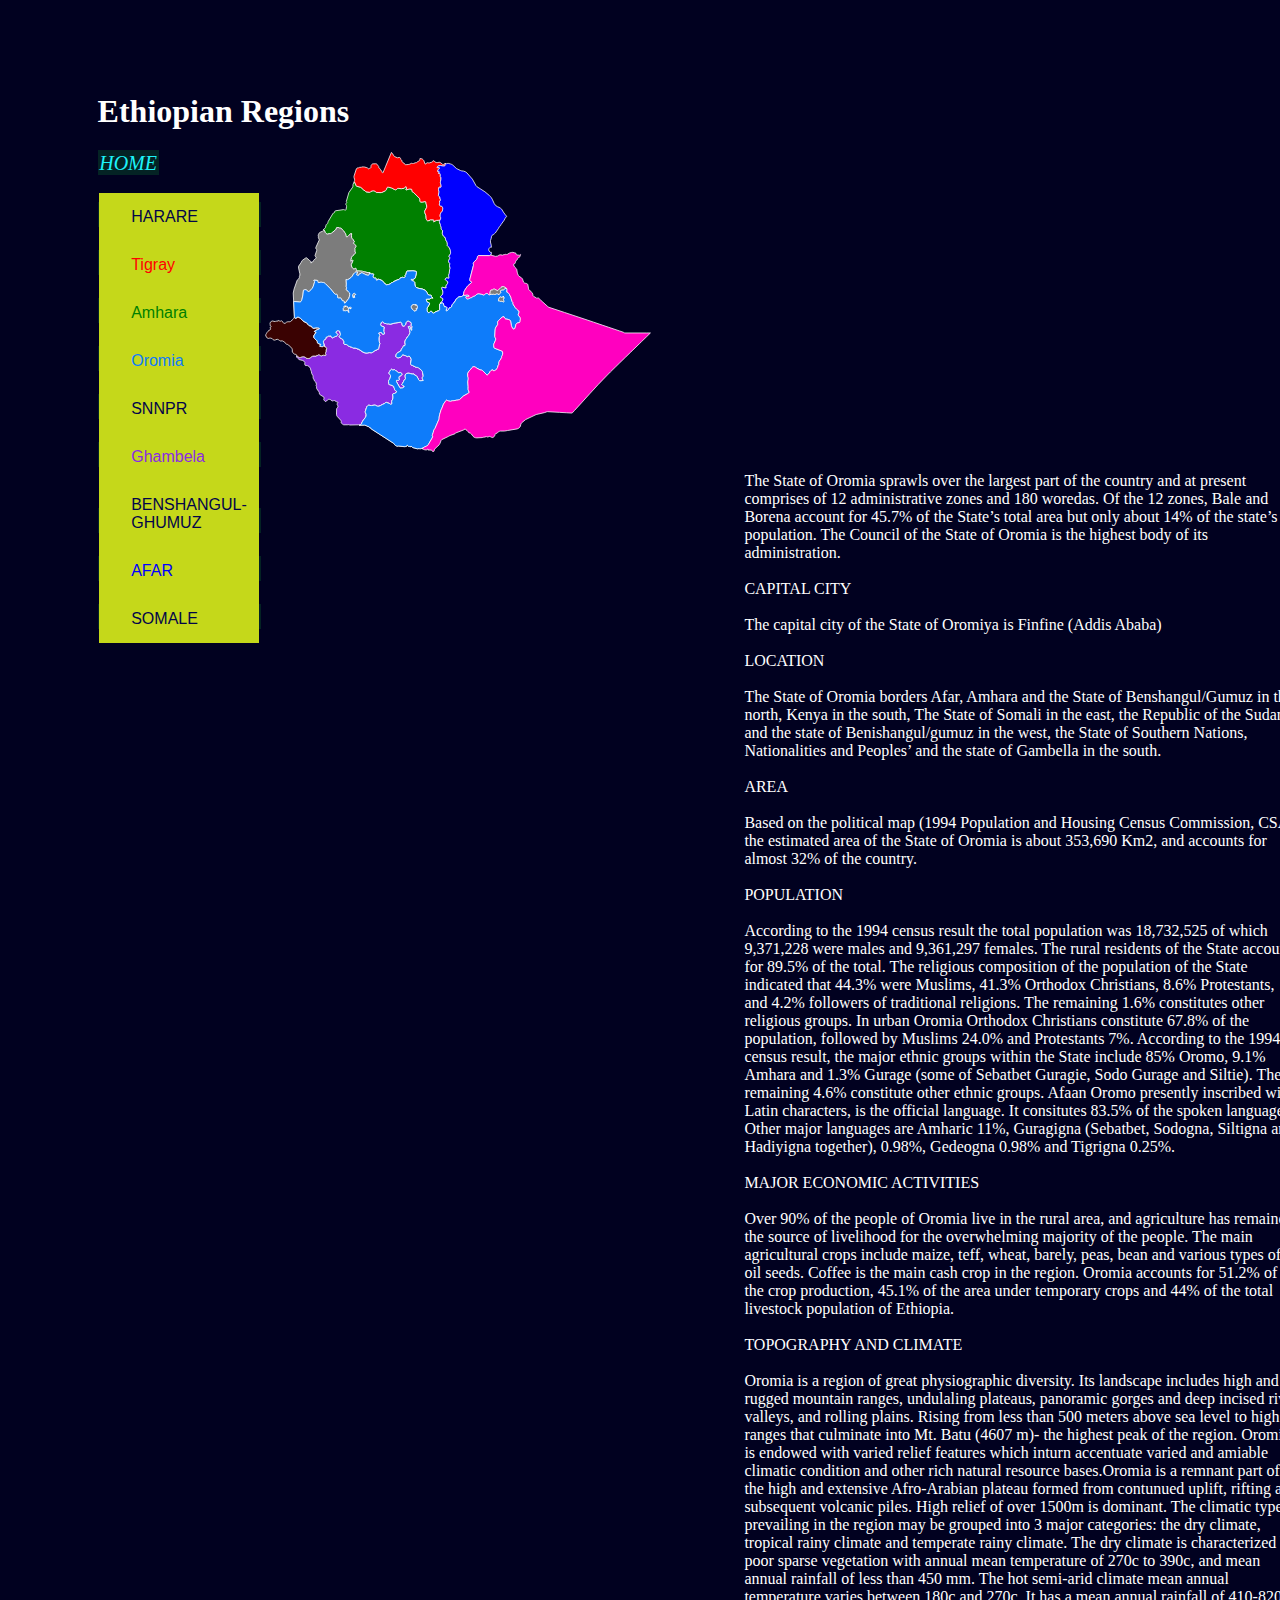
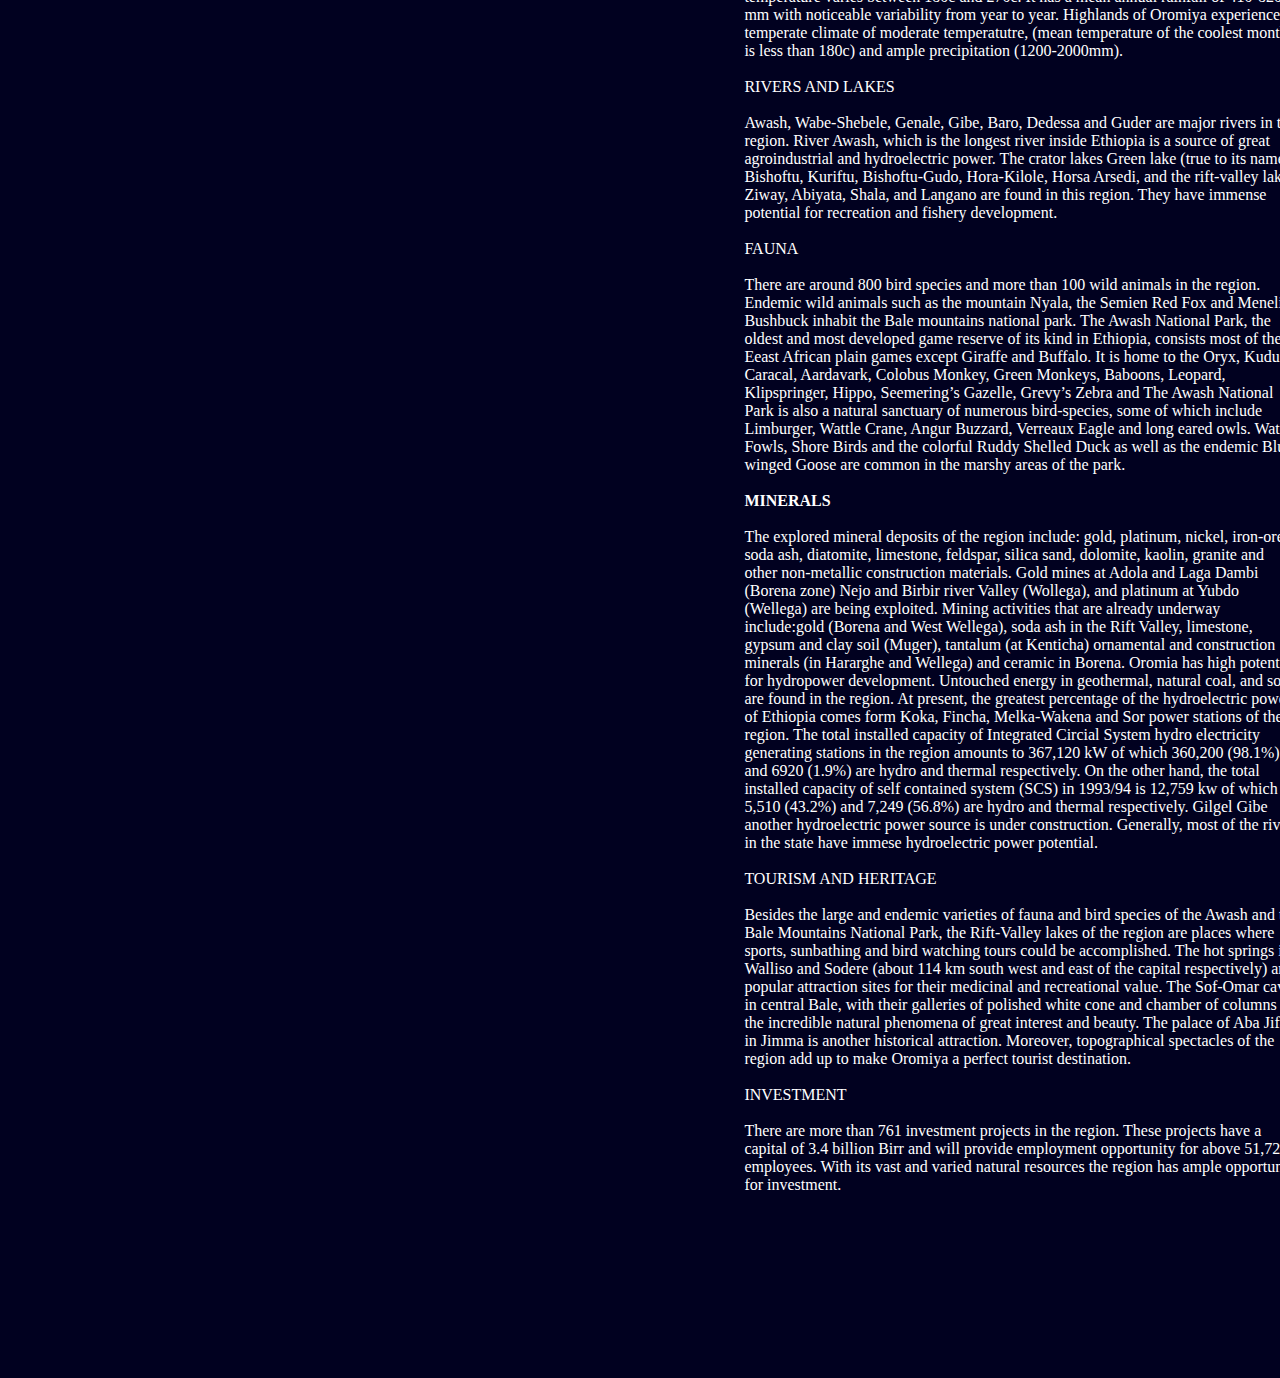
<file: C2-E_Samuel_Gelan_SVG_XML_HTML_CSS/SVG.html>
<!DOCTYPE html>
<html lang="en">
<head>
    <meta charset="UTF-8">
    <meta http-equiv="X-UA-Compatible" content="IE=edge">
    <meta name="viewport" content="width=device-width, initial-scale=1.0">
    <title>Ethiopia</title>
    <link rel="stylesheet" href="css.css">
</head>
<h1>Ethiopian Regions</h1>
<div class="container-1">
<body>
    <div class="box-0" id=names>
            
        <a class="button" href="SVG.html">HOME</a><br><br>
        <a class="button" href="Harare.html"><button id="Harerghe">HARARE</button></a><br>
        <a class="button" href="Tigray.html"><button id="tigray">Tigray</button></a><br>
        <a class="button" href="Amhara.html"><button id="amhara">Amhara</button></a><br>
        <a class="button" href="Oromia.html"><button id="oromia">Oromia</button></a><br>
        <a class="button" href="SNNPR.html"><button id="snnpr">SNNPR</button></a><br>
        <a class="button" href="Ghambela.html"><button id="ghambela">Ghambela</button></a><br>
        <a class="button" href="Benshangul-ghumuz.html"><button id="benshangul-ghumuz">BENSHANGUL-GHUMUZ</button></a><br>
        <a class="button" href="afar.html"><button id="afar">AFAR</button></a><br>
        <a class="button" href="somale.html"><button id="gulele">SOMALE</button></a><br>
    </div>
    
    <div class="box-1">
        <svg baseprofile="tiny" fill="#7c7c7c" height="300" stroke="#ffffff" stroke-linecap="round" stroke-linejoin="round" stroke-width="2" version="1.2" viewbox="0 0 1000 778" width="400" xmlns="http://www.w3.org/2000/svg">
        <a href="Amhara.html">
            <path id="amhara"  d="M453.1 176.2l-1.1 3.2-0.1 0.7 0 1.7 0.5 2 1.7 3.5 0.5 1.8 0 1-0.1 0.9 0 0.8 1.3 1.8 0.4 0.9 0.2 1.1 0.2 1-0.1 2 0.1 0.9 0.4 1 0.4 0.9 0.9 1.1 1.6 1 0.1 0.3-0.5 6.6 0 1.9 0.5 1.3 2.3 4.3 1.2 1.4 1.4 1.2 1.5 0.7 0.5 0.7 0.4 1.5 0.5 3.5 0.6 1.5 2.8 4.7 0.6 1.6 0.6 3.7 0 2-0.2 2 2.1 2.2 1.2 1.2 1 1.3 2.7 4.9 0.7 1.8 0.4 1.8 0.2 3.2 0.3 2.4 0 1.2-0.3 1.2-0.4 1-3.8 5.7 1.7 1.9 0.7 1.8-0.1 1.8-0.7 1.8-2 3.4-0.5 1.5 0 1.5 0.8 1.8 2.1 2.6 0.4 0.8 0 1.5-0.7 3.3 0 1.7 1.5 4.9 0.1 0.9-0.3 1.3-0.8 1.4-0.3 1.4-0.7 8.5-0.2 1.3-1.3 3.1-0.2 1.9 0.2 1.7 0.4 1.8 0.2 1.8-0.1 1.4-0.5 0.4-1-0.1-1.5-0.4-1.4-0.2-1.6-0.1-1.6 0.4-1.1 0.9-0.7 1.7 0.1 1.4 0.8 1.2 1.5 1.1 2 1.2 1.4 1 0.6 1.4-0.1 2.6-0.5 1.4-1.9 2.7-0.6 1.3-1.8 2.4 0 0.9 0.8 1.5 0.3 0.8-0.9 1.9-2.6 0-5.6-1.6-2.7 0.7 0.2 2.7 2.5 6.4 0.1 3.5-0.4 3.4-1.3 3.1-2.4 2.4-1.4 1-0.9 1.1-0.2 1 0.9 1.1 0.7 0.3 1.8 0.5 0.9 0.4 2.4 1.9-0.1 3.2-1.8 3.1-2.2 3-1.6 2.6-2.9 2.4 0.2 13.7-0.7 2-2.1 1.3-6.8 2.4-2.3 1.4-3.2 2.3-1.4 0.3-1.7-0.9-2.4-3.7-2-0.7-1 0.4-3.4 3.4-1.5 0.1-1.2-0.3-0.8-0.6-0.5-0.7-1.7-3.7-0.1-1.1 0.2-1.3-0.2-3.9 5.7-9.3 0.8-2.2-0.2-2-1.4-1.1-3.5-0.7-1.4-1.1-0.9-2.2-0.6-2.5-0.2-1.9 0.4-0.6 1.1-0.1 1.6 0.1 5.7-0.4 0.9-0.4 3.3-2.4 1.7-0.3 2.3 0.8 0.1 0-3.9-4.1-0.4-0.6 0.2-1.6-1.4-0.8-2-0.4-1.5 0.1-2.4-0.5-2.2-2.8-2.4-4.3-3.2-4.7-7.7-3.4-12.1-2.5-4.3-2.1-2.2-2.7-1.1-3.1-0.5-3.3-0.1-3.4-0.2-0.4-1.2-1.8-0.8-0.7-1.2-0.9-4.2-1.6-1.3-1.2-0.1-2 2.6 0.5 2.6-0.6 4.4-2.3 0.8-1 2.9-13.6 0.1-2.5-1.2-0.9-7.7-1.4-15.6 0.8-0.6 0.5-0.4 0.7-1.7 7.3-0.5 0.7-0.5 0.5-0.7 0.3-0.3 0.4 0 0.9 0.5 1.4 0.1 0.7-0.2 0.8-0.9 1.3-1.5 0.7-1.7 0.3-1.6 0-1.7-0.5-1.3 0.2-1.8 0.6-1.9 0.4-0.8 0.7-0.6 1.4-1.7 1.7-1.1 0.7-4 1-9.5 4.5-3.1 2.2-0.6 0.2-1.8 0.2-0.5 0.3-1 1.3-0.6 0.6-4.7 2.6-0.6 0.2-1.7-0.3-1 0.2-1.8 1-1.1 0-6.2-4.6-1-1.2-0.4-0.8-1.5-1.8-1.4-1.9-0.9-0.7-6.4-2.9-2.2-0.6-2.3-0.3-1 0.3-0.6 1.9-0.7 0.8-0.7 0.1-0.5-0.4-0.8-1.1-0.3-0.8 0-1.5-0.1-0.8-0.5-0.7-1.1-0.5-1.1-0.3-0.9 0-1.2 0.2-1-0.4-1.6-1.7-0.9-2.3 0.8-2 1-2-0.2-1.8-1-0.5-4.5 0-1.3-0.5-1.3-0.7-1.9-1.6-9.6-1.8-2.7-1-1.4-0.3-3.1-0.2-1.3-0.5-1.2-1.2-0.6 0-1.6 0.4-0.6 0.1-7.6-0.7-3.1 0-1.3-0.5-0.9-1.3-0.1-1.2 0.2-1.2 0-1.1-0.7-1-0.8-0.3-0.7 0.1-3.3 1.6-1.6-0.1-1.6-1.1-1.4-1.7-1.4-2.1-1-2.9-0.5-3.8 4.4-9.9-0.9-1.2-1.5 0-1.3 0.5-0.9 0.9-0.6 1.4-0.2 0-0.2-1.2 0-1.9 0.2-2 1.6-3.8 0-1 0.2-1 0.9-1.4 1.1-1.4 1-1.1 3.5-2.7 1.8-2 1.7-2.9-2-4.3 0.2-0.9 0.6-1.2-0.2-1.4-0.3-1.4-0.2-1.2 0.7-1.5 1.2-1.7 1-2 0.2-2.7-4.1-4.1-1.1-0.7-1.6-1.4 0.6-1.4 1.3-1.3 0.8-1.1-0.1-0.6-3.9-5.9-2.2-2.3-0.8-1.3-0.3-6.1 0.3-4.5-0.4-0.7-1.6 0.5-2.6 1.9-2.6 2.3-2.8 3-1.2 0.8-1.4 0.1-1.3-0.6-1-3.1-0.5-3.4-0.7-1.6-1.6-2-2.3-3.8-0.3-0.4-2.8-2.4-0.9-0.9-0.8-1.8-0.6-0.8-1.6-1-0.3-0.3-1.1-0.3-1.9 0-1.7-0.2-0.8-1.3-0.7-0.1-2 0-2.8-0.3-0.4 0.4-1.8 4.4-1.1 1.5-8.4 6.6-1.6 1.7-1.4 1.2-1.4 0.2-1.8-0.2-2 0.3-3.7 1.2-1.4 0-1.6-0.8-1.7-1.4-1.8-2-2.6-6.1-1.7-1.5 0.2-0.9 0.6-0.6 2.5-1.5 1.3-1.5 0.5-1.6 0.7-3.7 1.2-3 0.5-0.8 0.6-0.6 1.5-0.7 0.7-0.6 0.6-0.9 0.2-0.9 0.2-1.9 0.7-1.9 12.5-21 0.6-0.7 0.6-0.2 1.3-0.1 0.5-0.3 0.7-0.7 0.8-3.2 0.2-0.5 1-0.5 1.7-0.6 20.1-2.9 1.4 0.1 1.4 0.9 1.8 0.5 1.1-0.5 0.6-1.3 1.3-7.6-0.1-1.7-0.2-1-1.6-2.7-0.1-1.5 0.8-1.2 1-1 0.6-1 0-0.6-0.8-1.6-0.1-1.4 6.5-22.5 9.9-14.3 0.6-2 0.2-3.9 0.2-1.3 2.8-6.9 0.9 0.7 4.8 10.4 0.9 1 1.1 0 8.7 2.3 1.3 0.6 7.4 6.9 3.7 2.2 1.6 1.9 1.2 0.5 7.8 1.1 1.4 0 0.9-0.6 0.8-0.8 3.6-1.9 1.9-0.5 2.2-0.2 1.6 0.4 2 0.8 1.8 1.2 1 1.3 0.6 0.5 1 0.2 11.5 0.4 1.9-0.4 9.3-4.4 1-0.8 1-1.1 0.6-1.3 1.6-4.8 1.6-1.2 2.6 0 7.4 1.8 8.8 4.5 2.3 0.4 0.8-0.3 1.4-0.7 1.3-0.9 0.6-0.8 1.1-1.2 2.4 0.2 3.3 0.5 3.9 0.2 6.6-0.9 1.3-0.7 1.1-1.1 0.6-1.1 0.7-1 1.1-0.5 0.8 0.2 0.6 0.7 0.5 1.2 0.3 1.5-2 4.7 0.4 0.3 5.6-1.4 1.5-0.7 1.1-0.2 1.3-0.1 4.7 0.5 0.2 0.5 0.9 2 0.5 3 0.4 1.2 2.8 1.3 14.8 14.8 1.8 2.2 0.3 2.1 0 1.3 0.1 1.7 0.3 1.5 0.5 1 0.9 0.6 1.2 0.2 3.4 0 7.2-1.3 1.3 0.5 0.6 1.3 0.2 2.1 0.5 2.2 0.8 2.5 0.6 3-0.1 3.8-4.9 9-0.3 2.3 0.5 2.4 2.7 6.9 0.7 7.5 0.3 1.5 0.7 1.8 0.9 1.7 1.2 1 0.6 0.1 4.9-0.2 0.3-1.7 2-0.5 8.4 0.3 0.6 1 0.2 1.5-0.1 1.4-0.4 1.1 0.1 0.2 6-3.6 0.7-0.2 4.8-0.3 2.3-0.3 2.2-0.6z" id="ETH3109" name="Amhara">
            </path>
            </a>
            <a href="Tigray.html">
            <path id="tigray" d="M467.7 30.2l-1.1 0.7 0.2 1.5-0.1 1.8-0.5 1.1-0.5 0.6-0.4 0.3-1.8 0.2-5-0.5-2.7-0.8-1.1-0.2-4.6 0.9-2.1 1.3-1.9 1.5-0.4 0.6 0 0.6 1.5 0.8 4.1-0.3 1 0.9-0.2 0.9-3 3.3-1.7 3.5-0.3 1.3 0.5 0.4 2.1 0.1 1.2 0.2 1 0.6-2.2 2.5-0.4 0.6 0.5 1.2 1 0.1 1-0.4 0.8-0.2 0.8 0.7 0.5 1.3 0.2 1.4 0.1 1.1-0.3 2.6 0 0.9 0.4 0.8 1 0.8 0.4 1.4 0.1 4-1.2 6.4-0.3 3 0.5 2.5 0.9 2.4 0.6 3.4-0.3 2.9-2 1.2-2.5-1.2-0.5 0.9-1.6 5.3 0 1.7 1.1 2.8 0.2 1.7-0.2 1.7-1.3 6.9 0.1 0.9 0.7 1.4 1 1.1 1.2 0.7 0.4 0.8 1.1 5.2 0.4 0.7 0.8 1 0 0.4-0.3 1.1-0.8 1.2-0.8 0.9-0.9 0.1 0.3 3.2 0 1.4-0.3 1.9 0 1.5-0.7 1.9 0.1 0.3 2 1.7 1 0.5 1.5 0.2 1.4 0.4 1 1 1.7 2.8 0.4 2.2-0.3 3.2-0.7 3.1-1.1 2-2.3 2.5-1.4 2.5-0.8 2.9-0.3 3.4 0.2 1.1 1 2.1 0.2 1.4 0 1.6-0.2 1.6-0.5 1.3-1.2 1.1-2.2 0.6-2.3 0.3-4.8 0.3-0.7 0.2-6 3.6-0.1-0.2 0.4-1.1 0.1-1.4-0.2-1.5-0.6-1-8.4-0.3-2 0.5-0.3 1.7-4.9 0.2-0.6-0.1-1.2-1-0.9-1.7-0.7-1.8-0.3-1.5-0.7-7.5-2.7-6.9-0.5-2.4 0.3-2.3 4.9-9 0.1-3.8-0.6-3-0.8-2.5-0.5-2.2-0.2-2.1-0.6-1.3-1.3-0.5-7.2 1.3-3.4 0-1.2-0.2-0.9-0.6-0.5-1-0.3-1.5-0.1-1.7 0-1.3-0.3-2.1-1.8-2.2-14.8-14.8-2.8-1.3-0.4-1.2-0.5-3-0.9-2-0.2-0.5-4.7-0.5-1.3 0.1-1.1 0.2-1.5 0.7-5.6 1.4-0.4-0.3 2-4.7-0.3-1.5-0.5-1.2-0.6-0.7-0.8-0.2-1.1 0.5-0.7 1-0.6 1.1-1.1 1.1-1.3 0.7-6.6 0.9-3.9-0.2-3.3-0.5-2.4-0.2-1.1 1.2-0.6 0.8-1.3 0.9-1.4 0.7-0.8 0.3-2.3-0.4-8.8-4.5-7.4-1.8-2.6 0-1.6 1.2-1.6 4.8-0.6 1.3-1 1.1-1 0.8-9.3 4.4-1.9 0.4-11.5-0.4-1-0.2-0.6-0.5-1-1.3-1.8-1.2-2-0.8-1.6-0.4-2.2 0.2-1.9 0.5-3.6 1.9-0.8 0.8-0.9 0.6-1.4 0-7.8-1.1-1.2-0.5-1.6-1.9-3.7-2.2-7.4-6.9-1.3-0.6-8.7-2.3-1.1 0-0.9-1-4.8-10.4-0.9-0.7 1.2-3-0.2-3.4-1.1-3.5-0.4-1.7 0-1.7 0.3-1.5 6-18.7 1.3 0 0.4-1.3 0.9-0.7 1.1-0.3 1.4 0 0.9-0.2 2.1-1 1.3-0.2 3 0 0.6-0.2 1.1-0.6 0.6-0.2 4.6 0 2.1 0.3 4.4 1.3 2.2 0.3 0.4 0.2 1.2 1.7 1 0.7 1.3 0.2 0.4-0.1 0.9-0.8 0.6 0 1.2 0.1 0.5-0.1 0.8-0.6 0.8-0.8 0.5-1.2 0.1-1.4 0.1-1.7 0.2-1.4 0.6-1.3 1-1.5 1.9-1.5 2.3-0.5 4.9 0.1 1.4-0.5 1-0.1 1.6 1.4 1.2 0.7 2.6 3.7 1 1 0.2 0.6 0.1 1 0 1.6 0.2 0.7 0.9 0.5 2.7 2.3 0.3 0.4 0.5 1.3 0.4 1.7 0.4 0.8 1.5 0.5 0.7 0.3 0.5 0.5 0.2 0.7 0.1 1.7 0.3 1.2 0.7 0.8 1.2 0.8 0.7-0.8 6.2-15 12.8-30.9 2.8-6.6 1.1 1 0.8 1.2 1.3 2.5 0.3 0.3 0.6 0.1 0.3 0.2 0 1 0.4 1.2 0.3 0.3 0.8 0.1 0.6 0.5 0.2 1.2 0.4 0.6 0.5 0.5 7.3 3 1.2 0.2 3.7-0.7 1.6 0.1 1.1 0.5 0.6 0.8 0.6 1.4 0.3 1.9 0.3 0.6 0.7 0.6 1.4 1 0.5 0.9 0.6 2.6 0.5 1.2 0.8 1 1.1 0.9 3.5 1.9 0.6 0.5 0.4 1.5 0.4 0.6 0.8 0.6 0.6 0.1 0.5-0.2 3.3 0.1 5.1-0.6 2.5-0.7 4.1-2.1 1.3 0 1.2 0.4 1.2 0.1 1.2-0.1 1.3-0.3 4-1.6 2.9-0.3 1.3-0.9 2.2-2 2.7-1.3 1.4-0.9 1-1.2 0.2-1.3-0.2-1.3 0.2-1.1 0.8-0.9 0.1 0.3 2.4 0.2 1.9 0.5 0.7 0.3 1.4 0.9 1.3 1.2 1.2 1.4 0.9 1.5 1.9 5.7 1.4 2.6 1.7-0.1 1.4-2.3 0.9-0.8 1.7-0.3 3.6 0.6 1.3-0.1 5.4-1.5 2.7-1.3 1.2-1.6 0.6-1.4 1.1 0 1.3 0.7 1 0.9 1.4 1.7 0.8 0.5 3.4 1.1 1.8 0.1 3.8-0.6 2.1-0.1 2 0.7 1.9 1.2 3.5 3 1 0.5 1.2 0.2 1.3-0.4 2.1-1.7 1.2-0.3 1.3 0.2z" id="ETH3110" name="Tigray">
            </path>
        </a>
        <a href="Afar.html">
            <path id="afar"d="M585.4 267l-0.8 0.4-1.1 0.7-1.2 0.5-2 0.2-26.5-0.2-1.5 0.4-1.3 1.4-0.5 1.7-0.3 1.9-0.4 1.7-1.9 3.1-5.1 5.1-2.3 2.8-0.6 1.4-0.2 1.3 0.4 2.8 0 1.9-9.6 36.8 0.1 1.7 0.5 1.7 1.1 1 3 1.2 0.6 0.9-1 1.5-8.4 7.3-3.7 4.2-5.9 9.2-1 2.5-1.2 4.9-0.6 4.7-1.7 1.8-1.8 1-2.1 0.5-5.5 0.9-2.3 1-2 1.6-2.1 2.2-1.8 2.2-4.5 7.4-0.9 1.2-4.2 4.1-0.5 1-0.2 1-0.1 1.5-0.8 2.2-1.5 1.3-1.7 1.1-2.2 0.2-2.4 4.2-1.3 1.4-4.1 2.8-0.8-0.3-0.4-1.5 1.6-4.4 0-3-1.2-1.3-2.2-0.4-2.9-0.1 0.2-1.3-0.3-0.7-0.6-0.6-0.6-0.8-0.3-1.2-0.5-3-0.5-1.1-1.3-0.7-1.8 0-3.6 0.4 1.6-2.6 2.2-3 1.8-3.1 0.1-3.2-2.4-1.9-0.9-0.4-1.8-0.5-0.7-0.3-0.9-1.1 0.2-1 0.9-1.1 1.4-1 2.4-2.4 1.3-3.1 0.4-3.4-0.1-3.5-2.5-6.4-0.2-2.7 2.7-0.7 5.6 1.6 2.6 0 0.9-1.9-0.3-0.8-0.8-1.5 0-0.9 1.8-2.4 0.6-1.3 1.9-2.7 0.5-1.4 0.1-2.6-0.6-1.4-1.4-1-2-1.2-1.5-1.1-0.8-1.2-0.1-1.4 0.7-1.7 1.1-0.9 1.6-0.4 1.6 0.1 1.4 0.2 1.5 0.4 1 0.1 0.5-0.4 0.1-1.4-0.2-1.8-0.4-1.8-0.2-1.7 0.2-1.9 1.3-3.1 0.2-1.3 0.7-8.5 0.3-1.4 0.8-1.4 0.3-1.3-0.1-0.9-1.5-4.9 0-1.7 0.7-3.3 0-1.5-0.4-0.8-2.1-2.6-0.8-1.8 0-1.5 0.5-1.5 2-3.4 0.7-1.8 0.1-1.8-0.7-1.8-1.7-1.9 3.8-5.7 0.4-1 0.3-1.2 0-1.2-0.3-2.4-0.2-3.2-0.4-1.8-0.7-1.8-2.7-4.9-1-1.3-1.2-1.2-2.1-2.2 0.2-2 0-2-0.6-3.7-0.6-1.6-2.8-4.7-0.6-1.5-0.5-3.5-0.4-1.5-0.5-0.7-1.5-0.7-1.4-1.2-1.2-1.4-2.3-4.3-0.5-1.3 0-1.9 0.5-6.6-0.1-0.3-1.6-1-0.9-1.1-0.4-0.9-0.4-1-0.1-0.9 0.1-2-0.2-1-0.2-1.1-0.4-0.9-1.3-1.8 0-0.8 0.1-0.9 0-1-0.5-1.8-1.7-3.5-0.5-2 0-1.7 0.1-0.7 1.1-3.2 1.2-1.1 0.5-1.3 0.2-1.6 0-1.6-0.2-1.4-1-2.1-0.2-1.1 0.3-3.4 0.8-2.9 1.4-2.5 2.3-2.5 1.1-2 0.7-3.1 0.3-3.2-0.4-2.2-1.7-2.8-1-1-1.4-0.4-1.5-0.2-1-0.5-2-1.7-0.1-0.3 0.7-1.9 0-1.5 0.3-1.9 0-1.4-0.3-3.2 0.9-0.1 0.8-0.9 0.8-1.2 0.3-1.1 0-0.4-0.8-1-0.4-0.7-1.1-5.2-0.4-0.8-1.2-0.7-1-1.1-0.7-1.4-0.1-0.9 1.3-6.9 0.2-1.7-0.2-1.7-1.1-2.8 0-1.7 1.6-5.3 0.5-0.9 2.5 1.2 2-1.2 0.3-2.9-0.6-3.4-0.9-2.4-0.5-2.5 0.3-3 1.2-6.4-0.1-4-0.4-1.4-1-0.8-0.4-0.8 0-0.9 0.3-2.6-0.1-1.1-0.2-1.4-0.5-1.3-0.8-0.7-0.8 0.2-1 0.4-1-0.1-0.5-1.2 0.4-0.6 2.2-2.5-1-0.6-1.2-0.2-2.1-0.1-0.5-0.4 0.3-1.3 1.7-3.5 3-3.3 0.2-0.9-1-0.9-4.1 0.3-1.5-0.8 0-0.6 0.4-0.6 1.9-1.5 2.1-1.3 4.6-0.9 1.1 0.2 2.7 0.8 5 0.5 1.8-0.2 0.4-0.3 0.5-0.6 0.5-1.1 0.1-1.8-0.2-1.5 1.1-0.7 1.6 0.3 0.9 0 3.3-1 1.2 0 6 1.5 2.9 1.1 2.6 1.6 9.6 9 3.9 2 7.1 3.4 1.8 0.7 6 0.8 4.6 1.7 4 2.9 14 16.1 9.9 17.6 2 2 20.6 13.2 12 10 2.6 2.7 2.3 3 2.1 3.5 5.2 11.3 3.4 4.9 5.2 3.4 3.8 1.6 3.7 2.1 3.2 2.7 4.4 7.5 5.4 7.4 3.2 3.4-4 5.4-2.1 4.4-8.8 12.2-1.1 2.5-0.5 0.9-1.6 0.7-0.7 0.8-2.7 5.1-8 11.5-0.8 0.7-0.9 0.7-0.9 0.5-0.8 0.2-0.5 0.4-0.4 1-0.7 0.9-2.6 1.1-1 0.7-1 2.1-0.9 5.2-2 6.2 0 3.7 1.8 7.8 0.6 5.8-0.8-0.4-1.9 0.2-1.6 1-1.2 1.5-1 1.7-0.5 2.8 1.1 3 2.3 2.5 2.7 1.5 0.9-0.7 0 1.6-0.4 2.9-1.2 1.9 0.4 0.4z" id="ETH3111" name="Afar">
            </path>
            </a>
            <a href="Ghambela.html">
        <path id="ghambela" d="M244.6 708.3l-0.4-0.1-1-0.5-0.5-0.2-22.8 0.5-0.9-0.1-1.2-0.6-0.6-0.2-0.8 0-2.2 0.3-10 0.1-1.6-0.4-1.4-0.9-2.6-2.2-1.1-0.8-0.5-0.9 0-1.2 0.2-1.3 0-1.3-0.9-1.6-0.2-1.1-9-9.7-1.7-2.8-0.5-3.3 0.3-13.9 0.3-0.9 2.6-3.2 0.5-1.4 0-1.4-0.6-1.6-1.3-2.5-0.2-1.3 0.4-1.6 1.8-2.6-0.3-0.6-3.7-1.4-4.3-2.7-1.7-0.5-1.3 0.3-1.2 0.6-1.5 0.3-1.7-0.4-2.8-2.3-1.5-0.9-1.2-0.3-1.4-0.2-1.4 0-1.2 0.2-1.5 1-2.7 3-1.5 1-1.6 0.3-1.2-0.6-1-1.1-2.2-3.5-0.3-0.6 0.1-0.8 1.1-1.5 0.4-0.7-0.8-2.2-2.6-2-5.3-3.2-3-2.2-0.7-1.2-0.6-3.9-0.9-1.8-5.4-7.7-0.7-1.5-0.1-0.9 0.5-2.4-0.2-0.8-1.1-1.1-0.3-0.8 0-0.7 0.2-0.8 0.7-1.4-0.7-4.4-0.5-1.3-1.1-1.4-1.3-1.2-1.1-1.2-1.3-3.3-2.3-4.1-0.3-1.4-0.1-3.9-0.4-1.7-2.7-4.6-0.5-1.4-0.6-3.8-1.4-3.9-1.4-5.4-0.5-0.3-0.8-0.9-0.3-1.2-0.4-0.8-4.5-3-1.2-0.4-1.4-0.2-2.9 0-1.1-0.3-0.8-0.6-0.5-2.8-0.4-1.4 0.9-0.6-0.1-1.4-0.3-1.1-0.4-1.1-0.6-0.8-4.3-3-9.4-2.3-1.1-0.8-0.4-1.1-0.3-0.4-2.7-2.1-1.1-1.2-0.5-0.2-0.5-0.6-0.2-2.3 1.5-0.6 1.9 1.1 2 1.7 1.5 1.1 1.7 0.2 1.7-0.5 3.3-1.3 2.4-0.5 2.6 0 2.5 0.6 2 1.3 1.8 1.4 1.9 0.9 2.1 0.4 2.2-0.1 2.1-0.4 1.5-0.6 1.4-1 1.7-1.5 1.9-1.5 1.9-0.8 2-0.4 2.4-0.1 4 0.2 1.8-0.6 0.8-1.6 1.3 0.5 1.6-0.3 1.4-0.9 1-1.2 1.1 1.2 1.7 0.9 1.7 0.8 1.6 0.4 1.7-0.1 2.8-1.3 1.6-0.3 3.8 0.8 1.6-0.2 0.5-1.6-0.2-0.6-0.6-1.2-0.2-0.7 0.1-0.7 0.2-1.4 0.2-1.6 0.8-1.8 0-0.9 0-0.9 0.1-0.9 1.3-4.6 0.2-1.5-0.5-1.3-1.1-1.1-4.6-2.5-0.6-0.8 0.6-2-0.6-1.3-1.3-5.9-0.1-3.3 0.9-1.9 1.2-0.9 1.7-2.4 2.7-1.7 0.3-1.3 0-1.5 0.8-1.4 0.4-0.2 1.2 0.1 0.7-0.2 1.6-1.1 1.5-1.1 1 0 1.1 0.1 1.4-0.4 2.8 0 0.8 1.6 0.4 1.3 0.7 1.1 1.7 0.8 1.5-0.1 1.4-0.6 2.6-1.7 0.9-0.4 1.3-0.5 2.2-0.4 0.5-0.2 1-0.7 1.4-1.2 1.1-1.4 0.5-1.1-0.5-1.1-1-0.9-2.3-1.6-1.2-1.3 0.1-1.3 1.5-2.3 1-1.1 1.4-0.4 1.6-0.1 1.5 0.2 1.5 0.3 0.9 0.7 0.5 1.1 1.8 6.3 0.1 1.6-0.5 1.5-0.8 1.3-1.9 2.4 0 1.2 1.3 1.3 4.1 2.5 2.2 1 1 0.6 0.8 1 1.6 3.3 1.5 2.4 0.1 1-0.4 1.8-0.1 1.8 0.5 1.3 1.1 0.8 5.2 0.7 2.6 1.6 2.4 1.9 3 1.5 4 1.5 1.5 0.2 0.5 0.2 1.2 0.8 0.9 0.4 2.4 0.8 0.6 0 2.9 0 1.3 0.2 1.5 0.5 5.2 2.2 1.3 0 11.4 7.6 2.9 1.3 3 0.8 3.1 0.3 2.4-0.2 4.8-0.8 5.3 0.3 2.2-0.4 1.9-1.1 4.4-3.4 6.6-3 2.2-1.4 0.8 0.3 0.2-0.3 0.9-2.1 0.3-3 0.4-1.4 0.3-0.5 1.8-7 0-0.9-1.6-5.1-0.5-2.6 0-6.9 0.2-1.2 0.4-1.3 1.2-2.3 0.3-1.2-0.4-1.9-2.4-2.7 0-1.8 4-1.2 2.2-0.2 1.7 0.7 1.3 2.8 1 0.7 1.4 0.2 1.3-0.3 1.9-0.5 0.1-0.8 0-1-0.4-1.2-1.1-2.1-0.3-1.3 0.1-4.9 0.8-5.8-0.1-0.8-0.6-0.4-4.9-1.2-1.1-0.5-1.1-0.7-0.7-0.9-0.3-1.2-0.4-0.6 0.3-1.9 1.2-2.9 0.8-1.3 1-1.1 1.4-0.7 1.5 0 1.3 1.2 0.9 1.8 0.9 1.3 1.4 0 4.5 0.6 1.3 0.7 0.9 0 1-0.3 1.5-0.1 4.5 1 1.7-0.1 12.6-3.1 9.1-1.1 3.6-0.9 1.4 0.3 1.1 0.7 1 1 0.5 0.9 0.4 1.5 0.3 2.8 1 2.5 2.4 0.4 2.8-0.9 2-1.7 0.6-1.1 0.8-4.3 0.5-1.1 1-1.4 1.4-1.6 0.4-0.2 1.3-0.4 1.5-0.3 1.4 0.1 1.1 1 4.2 2 0.8 1.3 0.6 1.5 0.2 1.5-0.7 3.3 0.3 1.2 0.8 0.9 1.6 1.1-1.1 4.5-0.1 1.6 0.3 1.6-0.1 1.5-0.6 1.4-1.7-1.9-0.7-1-0.6-1.1-1.2-5.4-0.6-1.4-3.9 1.3 0.4 1.4 2.1 2.9 0.5 1.7 0.2 0.9 0.7 2.4 1 5.1-0.2 0.7-0.6 1.3-0.9 2.7-2.2 3.6-2.9 3.6-1.5 2.7-2.4 2.4-0.6 1.2-0.4 1.4-1.2 2.5-0.2 1.2-0.2 3.2 0.7 5 0 1.7-0.6 0.9-1.1 0.5-1.5 0.5-1.7 0.7-0.9 0.9-0.5 1-0.5 1.6-0.8 1.4-1.8 2.1-0.6 1.4-0.6 2.7-0.7 1-9.2 5.7-1.8 1.6-1 2.1-0.5 2.3-0.2 2.5 0.4 1.3 1.1 1.2 1.8 0.9 2.3 0.6 6.1-1.3 1.1-0.8 2.7-3.2 0.6-1 1.3-2.1 1.7 0.6 2.1 1.3 2.6 0.5 1.9 0.5 2.1 1.4 2.3 0.9 2.2-1 1.7-0.3 2.2 1.7 2 3.2 1.5 3.9-1.9 10.1 0.2 2.3 0.5 0.8 1.1 0.9 1.2 0.7 2.3 0.7 8.7 4.5 1.1 0.2 3.2 0.3 1.7 0.4 1 0.9 0.7 0.9 2.6 1.7 5 4.6 1.1 1.2 0.3 1.2 0.4 3 1.6 6.1 0 3-0.7 1.5-1 1.2-0.7 1.3 0.2 1.6 1.1 2.9 0.6 1.3 1 1.1-6.6 0.9-2.9-0.2-3.2-2.8 0-0.5-0.4-1.5-1.3-2-1.9-3.5-1.6-1.9-0.3-0.6-5.1-2.4-0.5-0.6-0.9-1.7-2.4 0.3-1.8 0-0.5-0.1-5-1.5-2.7-0.5-2.7-0.1-3.3 0.6-2.4 1.3-1.3 2.3-0.4 3.3 0.8 5.7-0.2 2-0.7 1-1.2 0.7-1.5 1.1-0.8 1.2-0.8 2.7-2.3 4.1-0.8 1.2-1.2 1.1-0.2 0.5 0.4 0.7 1.8 1.8 3.9 2.2 0.7 0.7-0.2 0.8-4.8 3.2-1.4 0.3-1.4 0-1.4 0.3-1.5-0.2-1.3-1.7-8.2-14.4-0.3-1.4 0.1-1.8 0.5-1.5 1 0 1.4 0.7 1.5 0.2 1.4-0.5 1.1-1.5 0.2-1.6-1.2-2.6 0.1-1.4 1.1-2.5 0.7-1 4.3-1.6 1.7-2.4-0.1-2.8-2.4-2.2-1.2-0.3-1.3 0.1-1.4 0.2-1.4 0.4-0.8-0.1-1.7-2-1.2-1.1-2.8-1.7-0.7-0.3-1.3-0.7-0.9-1.1-1.1-1-1.4-0.2-1.7 0.6-0.8 0.1-2.2-0.1-0.3-0.2-1.5-1.3-1.2 0.1-1.1 1-3.1 4.4-1.3 2.9 0.2 2.8 2.2 2.6 1.3 2.5-0.3 3.5-1.1 3.5-1.3 2.5-1.8 2.7-0.7 1.4-0.1 1.6 0.7 4.9-0.1 1.7 0.5 1 1.5 0.4 2.2 0.5 6.7 2.8 1.4 0.7 0.6 1.1 0.4 1.7 1.3 2.8 0.6 3.2 0.7 1.4 1.1 1.1 1.6 0.5 1.2 0.8 0.5 1.6-0.3 1.7-1 1-4.2 2.2-3.2 0.6-1.1 0.8-0.5 1.2 1 4.6 0 3.5-0.6 3.4-1.2 2.9-0.9 1.6-0.5 1.3-0.1 1.4 0.4 3.2-0.1 1.5-0.4 1.3-1 0.9-1.6 0.1-1.4-0.8-1.2-1.1-1.2-0.8-3.2-0.9-3.2-1.3-1.5-0.3-1.4 0.3-1.1 0.8-0.8 1.2-0.9 0.9-1.6 0.7-3 1.1-6.5 3.5-3.5 1.4-3.5 0.2-1.6-0.6-2.8-1.6-1.7-0.5-2-0.2-1.1 0.1-6.3 0.9-1.6 0-5.1-0.8-1.6 0.2-1.5 0.9-2 2.3-1.4 2.9-3.1 9.9 0 1.5 0.4 1.8 1.5 3.2 0.4 1.8-0.4 3.8-1.7 3.5-4.8 6.2-3.2 4.9-1.2 2.7-1 2.7-0.6 0.8-1.3 0.9-2.3 0.8-0.8 0.7z" id="ETH3129" name="Southern Nations, Nationalities and Peoples">
        </path>
    </a>
    <a href="Benshangul-ghumuz.html">
        <path id="beni" d="M152.4 500l0.6 1.3-0.6 2 0.6 0.8 4.6 2.5 1.1 1.1 0.5 1.3-0.2 1.5-1.3 4.6-0.1 0.9 0 0.9 0 0.9-0.8 1.8-0.2 1.6-0.2 1.4-0.1 0.7 0.2 0.7 0.6 1.2 0.2 0.6-0.5 1.6-1.6 0.2-3.8-0.8-1.6 0.3-2.8 1.3-1.7 0.1-1.6-0.4-1.7-0.8-1.7-0.9-1.1-1.2-1 1.2-1.4 0.9-1.6 0.3-1.3-0.5-0.8 1.6-1.8 0.6-4-0.2-2.4 0.1-2 0.4-1.9 0.8-1.9 1.5-1.7 1.5-1.4 1-1.5 0.6-2.1 0.4-2.2 0.1-2.1-0.4-1.9-0.9-1.8-1.4-2-1.3-2.5-0.6-2.6 0-2.4 0.5-3.3 1.3-1.7 0.5-1.7-0.2-1.5-1.1-2-1.7-1.9-1.1-1.5 0.6 0-2.1-0.3-1.4-0.7-1.1-0.9-0.6-1.1 0.5-1.2 0.3-1.3-0.9-1.8-2.3-3.1-2.4-0.6-0.6 0-6.2-0.5-2.3-1.1-1.9-8.3-8.4-2-1.2-2-0.3-0.7-0.2-3.3-2.5-2.2-3-0.8-1-0.7-0.3-2.1-0.6-1.8-1.2-0.7-0.2-4.3 0.4-1.4-0.4-0.7-0.5-1-1.2-0.6-0.6-0.7-0.3-1.2-0.4-0.6-0.5-1.1-0.4-1.8 0.1-2.8 0.6-0.6 0.3-1.7 1-0.8 0.1-3.7-1-1.2-1.1-1.1-1.2-1-0.9-0.5-0.2-2.2-0.3-1.9-0.8-0.6-0.1-2.1 0.5-0.4 0.2-0.4 0.5-0.9-0.1-1.4-0.6-1.8-0.2-0.5-0.3-0.7-1.6-1.2-0.6-0.5-1.1-1.7-4.5 0.3-0.7 0.8-1 0.4-0.7 0.6-0.8 0.3-1.4 0.4-0.7 0.8-1.1 3.8-3.9 1.1-2.2 2-0.4 1.2-0.5 0.8-0.7 0.5-0.9 0.2-1.4-0.2-0.3-0.9-0.7-0.2-0.3 0.1-1.7 0.8-1.3 0.6-0.5 1.1-0.5 0-0.9-1.5-0.7-0.4-0.8-1-1.1-0.2-0.8 0.1-0.5 0.6-1.3 0.2-0.8-0.7-0.7-0.1-0.6 0.4-0.7 0-1.2 0.4-1 0.9-0.4 1-0.2 0.5-0.5-0.3-0.6 1.9-1.7 1.2-0.2 7.2 1.6 0.7-0.2 0.9-0.7 1-0.3 0.9 0.2 4.5-0.6 0.6-0.3-0.3-0.8 1.3 0 1.1 0.6 1 0.8 1 0.5 1.3-0.2 1-0.6 0.9-0.4 1.4 0.2 2.1 1.8 1.3 2.3 1.6 1.9 3 0.3 1-0.2 2.8-2.3 0.7-0.5 1-0.5 1.2-0.3 2.2-0.3 3.8 0 1.3-0.3 1.3-0.8 6.6-6 1.4-1.5 0.8-1.6 0.3-1.4 1.6 0.8 1.2 1.2 0.8 0.6 0.8-0.2 3.2-2.3 1.6-0.6 1.7 0.2 2 0.9 3.4 2.3 5.8 5.6 3.3 2.6 6.7 3.4 1.9 1.6 2.4 3.5 1.4 1.4 2 0.9 3.9 0.8 1.3 1 1.1 2.1 1.2 1.7 1.8 0.8 2.1 0 4.8-0.8 3.8-0.1 3.6 0.4 2.1 1.5-0.6 1-1.6 0.8-3.4 1.1-4 2.3-3 1.3-0.6 0.8 0.6 0.7 3.2 1.1 0.4 0.7-0.4 0.8-4.2 6-1.1 2.8 0.1 3.2 1.4 2.9 2.1 2 2.4 1.9 2.2 2.2 0.7 1.4 0.4 3.2 0.5 1.4 1 0.8 6.7 2.4 0.9 0.8-0.5 1.1-0.9 0.8-1.1 1.3-0.3 1.1 1.2 0.5 2 0.1 0.9 0.2 1.6 0.7 0.4-0.2 1.1-0.8 1.3-0.7 1.4-0.9 0.8-1.2-0.1-1.5z" id="ETH3130" name="Gambela Peoples">
        </path>
    </a>
        
    <path d="M455.1 392.3l3.6-0.4 1.8 0 1.3 0.7 0.5 1.1 0.5 3 0.3 1.2 0.6 0.8 0.6 0.6 0.3 0.7-0.2 1.3 2.9 0.1 2.2 0.4 1.2 1.3 0 3-1.6 4.4 0.4 1.5 0.8 0.3 4.1-2.8 1.3-1.4 2.4-4.2 2.2-0.2 1.7-1.1 1.5-1.3 0.8-2.2 0.1-1.5 0.2-1 0.5-1 4.2-4.1 0.9-1.2 4.5-7.4 1.8-2.2 2.1-2.2 2-1.6 2.3-1 5.5-0.9 2.1-0.5 1.8-1 1.7-1.8 0.6-0.3 0.8 0.1 3.7 0 3.3-0.7 3.1 0 3.1 1.9 0.7 1.4-0.9 0.9-1.7 0.4-1.7 0.1-2.9-0.6-1.2 0.1-0.3 1.4 0.4 1.7 0.6 1.4 1 1 1.5 0.5 1.4-0.1 1.7-0.4 2.9-1 2.1-1.4 0.7-0.3 0.7-0.2 1.5-0.1 0.6-0.4 1.2-1 1.3-0.9 1.4-0.7 3.2-1.2 1.5-0.7 1.5-0.9 1.4-1.2 1.8-1.9 0.7-0.4 2.6-0.7 2.8 0.1 5.5 1.1 5.1 1.8 1.5 0.1 1.2-0.6 2.3-2 1.3-0.7 1.6-0.4 1.7-0.2 1.5 0.3 0.8 0.9 1 1.4 1.4 0.6 1.7 0.2 1.7-0.4 2.1-1 1.9 0.2 1.9 0.3 2.1-0.4 0.8-0.1 1.9 0.6 0.8 0.2 1.6-0.2 3.7-1.7 1.8 0 4 2 1.2-1.5 1.9-1.5 1.6-1.5 0.3-1.6-1.3-2.1-0.2-0.8 0.3-0.6 0.9-0.7 2-1.1 1.6-0.6 3.4-0.2 1.1-0.6 1.1-1 2.4-2.1 1.3-0.7 2.7 0.8 0.8 2.9-0.4 6.6 2.1 0.5 2.4 2.4 2.2 3.1 4.2 8.6 0.2 0.6 0.1 1.6 0.2 1 2.2 6.4 0.8 1.3 1.2 1.3 0.3 0.5-0.2 1.8 0.2 1.2 1.2 2.7 4.1 6.5 4.6 5.1 1.3 1.2 2.9 2.2 1.3 1.1 0.5 2.8-2.1 6.2 0.7 3.1 3.4 3.5 0.7 1.3 0.4 1.7 0.2 1.8-0.1 1.9-0.6 3.2-0.1 1.8-0.4 1.6-1.1 0.9-5.9 1.5-1.4 0.8-1.8 2.5-2.6 9.8-2.4 2.8-2.2-0.5-2.1-2.4-1.6-3.2-1.1-3.5-2-11.3-2-2.8-3.8-1.6-7.9-1.5-0.9-0.9-2.6-4.8-4.5 1.2-6.3 5.4-2.8 2.9-2.5 3.3-0.5 1.6 0.4 3.9-0.1 1.8-0.9 1.8-3.7 5.3-1.3 3.2-0.7 3.8-0.9 16.3 0.2 1.7 0.7 1.6 1.1 1.9 0.4 3-1.1 3.8-3.1 6.8-0.9 2.8-0.2 1.3 0.1 1.5 0.6 3.5 0.5 2 0.6 1.1 20.4 8 0.5 0.5 0.8 4.2-0.3 3.2-0.9 3.1-1.3 2-0.3 0.6-0.1 0.7 0.1 1.5-0.1 0.9-0.4 0.7-0.9 1.4-0.8 2.1-0.8 0.7-0.3 0.5 0.1 0.8-2.2 1.2-0.7 1-0.3 1.7-0.7 1.6-0.2 0.7 0.3 1.5-0.1 0.7-0.6 0.8 0.7 1.3-0.7 1.5-1.8 2.8-1.2 4.7-0.7 1.2-0.8 1.3-0.6 1.2-0.4 0.7-1.8 1.8-0.4 0.3-1.5 0.8-1.5 0.6-1.5 0.4-1.6 0-1.1-2.2-2.6 0.3-2.8 1.7-1.9 2-2.2 4.4-1.1 1.3-2.5 1.7-1 0.9-0.8 1.6-10.8-11.1-1.4-1.1-1.5-0.8-1.6-0.5-3.3-0.5-8.3-4.4-3.2-2.2-3.2-1.5-3.2 0.2-1.6 0.9-1.4 1.3-3.3 4.5-3.9 3.8-1 1.4-2.6 4.7-0.5 1.5 0.5 3.2-0.2 2.8 0.4 1.5 0.6 1.6 0.3 1.4 0.1 1.7-0.1 1.7-0.2 1.7-0.4 1.7-0.5 3.5 0.9 12.7-0.1 5.3 0.1 2 0.5 1.8 2.4 5.7-4.9 3.6-9.7 5.4-10.5 9.5-1.1 0.5-1.8 0.3-1 0.6-3.1 0-5 1.1-2.7 0.3-2.1 0.4-1.7-0.1-0.6 0.1-3.4 1.2-1.4 0.2-4.8-1-2.4-1-1.9-1-1 0-1.4 1.1-6.3 9.1-4.1 10.6-2.5 4.9-1.4 5.5-1.9 5.4-1.3 7.3-0.2 4-0.4 1.7-10.5 24.3-2.4 3.1-0.5 0.9-1.4 5.9-2.1 5.6-0.3 1.4 0.1 1.3 0.9 2.8-2 4.2-9.1 15.6-2.1 2.7-2.6 1.7-5.7 2.5-5.4 2.9 0.5 0.5-0.8 0.7-1.5-0.5-3.8 0.8-1.1 0-1-0.4-1.1-0.1-2.8 0.5-1.7 0-11.5-3.1-1.3-0.7-1-1-1.8-2.4-0.1 1.8-3.8-0.2-0.4-0.3-0.2-0.6-0.9 0.4-1.3 0-0.9-0.3-0.4-0.9-0.5-0.6-1.3-1.1-0.3-0.1-0.7 0.2-0.1 1.6-3.4 1.5-3.8 0.3-14.1-1.6-2.1 0.1-2.1 0.6-0.8-0.2-1.6-1.3-2-0.6-0.8-0.5-1-1.2-1.7-2.7-1.3-1.3-21.9-14.1-11.5-7.4-7.6-4.9-16.6-10.7-1.1-0.2-0.2-0.3-0.3-1.5-0.3-0.7-0.4-0.6-0.5-0.1-1.4 0.1-0.5-0.4-1-1.7-0.7-0.5-2.7-0.6-4.7-2.4-4-1.1-12.8 0.1-0.2-0.1 0.8-0.7 2.3-0.8 1.3-0.9 0.6-0.8 1-2.7 1.2-2.7 3.2-4.9 4.8-6.2 1.7-3.5 0.4-3.8-0.4-1.8-1.5-3.2-0.4-1.8 0-1.5 3.1-9.9 1.4-2.9 2-2.3 1.5-0.9 1.6-0.2 5.1 0.8 1.6 0 6.3-0.9 1.1-0.1 2 0.2 1.7 0.5 2.8 1.6 1.6 0.6 3.5-0.2 3.5-1.4 6.5-3.5 3-1.1 1.6-0.7 0.9-0.9 0.8-1.2 1.1-0.8 1.4-0.3 1.5 0.3 3.2 1.3 3.2 0.9 1.2 0.8 1.2 1.1 1.4 0.8 1.6-0.1 1-0.9 0.4-1.3 0.1-1.5-0.4-3.2 0.1-1.4 0.5-1.3 0.9-1.6 1.2-2.9 0.6-3.4 0-3.5-1-4.6 0.5-1.2 1.1-0.8 3.2-0.6 4.2-2.2 1-1 0.3-1.7-0.5-1.6-1.2-0.8-1.6-0.5-1.1-1.1-0.7-1.4-0.6-3.2-1.3-2.8-0.4-1.7-0.6-1.1-1.4-0.7-6.7-2.8-2.2-0.5-1.5-0.4-0.5-1 0.1-1.7-0.7-4.9 0.1-1.6 0.7-1.4 1.8-2.7 1.3-2.5 1.1-3.5 0.3-3.5-1.3-2.5-2.2-2.6-0.2-2.8 1.3-2.9 3.1-4.4 1.1-1 1.2-0.1 1.5 1.3 0.3 0.2 2.2 0.1 0.8-0.1 1.7-0.6 1.4 0.2 1.1 1 0.9 1.1 1.3 0.7 0.7 0.3 2.8 1.7 1.2 1.1 1.7 2 0.8 0.1 1.4-0.4 1.4-0.2 1.3-0.1 1.2 0.3 2.4 2.2 0.1 2.8-1.7 2.4-4.3 1.6-0.7 1-1.1 2.5-0.1 1.4 1.2 2.6-0.2 1.6-1.1 1.5-1.4 0.5-1.5-0.2-1.4-0.7-1 0-0.5 1.5-0.1 1.8 0.3 1.4 8.2 14.4 1.3 1.7 1.5 0.2 1.4-0.3 1.4 0 1.4-0.3 4.8-3.2 0.2-0.8-0.7-0.7-3.9-2.2-1.8-1.8-0.4-0.7 0.2-0.5 1.2-1.1 0.8-1.2 2.3-4.1 0.8-2.7 0.8-1.2 1.5-1.1 1.2-0.7 0.7-1 0.2-2-0.8-5.7 0.4-3.3 1.3-2.3 2.4-1.3 3.3-0.6 2.7 0.1 2.7 0.5 5 1.5 0.5 0.1 1.8 0 2.4-0.3 0.9 1.7 0.5 0.6 5.1 2.4 0.3 0.6 1.6 1.9 1.9 3.5 1.3 2 0.4 1.5 0 0.5 3.2 2.8 2.9 0.2 6.6-0.9-1-1.1-0.6-1.3-1.1-2.9-0.2-1.6 0.7-1.3 1-1.2 0.7-1.5 0-3-1.6-6.1-0.4-3-0.3-1.2-1.1-1.2-5-4.6-2.6-1.7-0.7-0.9-1-0.9-1.7-0.4-3.2-0.3-1.1-0.2-8.7-4.5-2.3-0.7-1.2-0.7-1.1-0.9-0.5-0.8-0.2-2.3 1.9-10.1-1.5-3.9-2-3.2-2.2-1.7-1.7 0.3-2.2 1-2.3-0.9-2.1-1.4-1.9-0.5-2.6-0.5-2.1-1.3-1.7-0.6-1.3 2.1-0.6 1-2.7 3.2-1.1 0.8-6.1 1.3-2.3-0.6-1.8-0.9-1.1-1.2-0.4-1.3 0.2-2.5 0.5-2.3 1-2.1 1.8-1.6 9.2-5.7 0.7-1 0.6-2.7 0.6-1.4 1.8-2.1 0.8-1.4 0.5-1.6 0.5-1 0.9-0.9 1.7-0.7 1.5-0.5 1.1-0.5 0.6-0.9 0-1.7-0.7-5 0.2-3.2 0.2-1.2 1.2-2.5 0.4-1.4 0.6-1.2 2.4-2.4 1.5-2.7 2.9-3.6 2.2-3.6 0.9-2.7 0.6-1.3 0.2-0.7-1-5.1-0.7-2.4-0.2-0.9-0.5-1.7-2.1-2.9-0.4-1.4 3.9-1.3 0.6 1.4 1.2 5.4 0.6 1.1 0.7 1 1.7 1.9 0.6-1.4 0.1-1.5-0.3-1.6 0.1-1.6 1.1-4.5-1.6-1.1-0.8-0.9-0.3-1.2 0.7-3.3-0.2-1.5-0.6-1.5-0.8-1.3-4.2-2-1.1-1-1.4-0.1-1.5 0.3-1.3 0.4-0.4 0.2-1.4 1.6-1 1.4-0.5 1.1-0.8 4.3-0.6 1.1-2 1.7-2.8 0.9-2.4-0.4-1-2.5-0.3-2.8-0.4-1.5-0.5-0.9-1-1-1.1-0.7-1.4-0.3-3.6 0.9-9.1 1.1-12.6 3.1-1.7 0.1-4.5-1-1.5 0.1-1 0.3-0.9 0-1.3-0.7-4.5-0.6-1.4 0-0.9-1.3-0.9-1.8-1.3-1.2-1.5 0-1.4 0.7-1 1.1-0.8 1.3-1.2 2.9-0.3 1.9 0.4 0.6 0.3 1.2 0.7 0.9 1.1 0.7 1.1 0.5 4.9 1.2 0.6 0.4 0.1 0.8-0.8 5.8-0.1 4.9 0.3 1.3 1.1 2.1 0.4 1.2 0 1-0.1 0.8-1.9 0.5-1.3 0.3-1.4-0.2-1-0.7-1.3-2.8-1.7-0.7-2.2 0.2-4 1.2 0 1.8 2.4 2.7 0.4 1.9-0.3 1.2-1.2 2.3-0.4 1.3-0.2 1.2 0 6.9 0.5 2.6 1.6 5.1 0 0.9-1.8 7-0.3 0.5-0.4 1.4-0.3 3-0.9 2.1-0.2 0.3-0.8-0.3-2.2 1.4-6.6 3-4.4 3.4-1.9 1.1-2.2 0.4-5.3-0.3-4.8 0.8-2.4 0.2-3.1-0.3-3-0.8-2.9-1.3-11.4-7.6-1.3 0-5.2-2.2-1.5-0.5-1.3-0.2-2.9 0-0.6 0-2.4-0.8-0.9-0.4-1.2-0.8-0.5-0.2-1.5-0.2-4-1.5-3-1.5-2.4-1.9-2.6-1.6-5.2-0.7-1.1-0.8-0.5-1.3 0.1-1.8 0.4-1.8-0.1-1-1.5-2.4-1.6-3.3-0.8-1-1-0.6-2.2-1-4.1-2.5-1.3-1.3 0-1.2 1.9-2.4 0.8-1.3 0.5-1.5-0.1-1.6-1.8-6.3-0.5-1.1-0.9-0.7-1.5-0.3-1.5-0.2-1.6 0.1-1.4 0.4-1 1.1-1.5 2.3-0.1 1.3 1.2 1.3 2.3 1.6 1 0.9 0.5 1.1-0.5 1.1-1.1 1.4-1.4 1.2-1 0.7-0.5 0.2-2.2 0.4-1.3 0.5-0.9 0.4-2.6 1.7-1.4 0.6-1.5 0.1-1.7-0.8-0.7-1.1-0.4-1.3-0.8-1.6-2.8 0-1.4 0.4-1.1-0.1-1 0-1.5 1.1-1.6 1.1-0.7 0.2-1.2-0.1-0.4 0.2-0.8 1.4 0 1.5-0.3 1.3-2.7 1.7-1.7 2.4-1.2 0.9-0.9 1.9 0.1 3.3 1.3 5.9 0.1 1.5-0.8 1.2-1.4 0.9-1.3 0.7-1.1 0.8-0.4 0.2-1.6-0.7-0.9-0.2-2-0.1-1.2-0.5 0.3-1.1 1.1-1.3 0.9-0.8 0.5-1.1-0.9-0.8-6.7-2.4-1-0.8-0.5-1.4-0.4-3.2-0.7-1.4-2.2-2.2-2.4-1.9-2.1-2-1.4-2.9-0.1-3.2 1.1-2.8 4.2-6 0.4-0.8-0.4-0.7-3.2-1.1-0.6-0.7 0.6-0.8 3-1.3 4-2.3 3.4-1.1 1.6-0.8 0.6-1-2.1-1.5-3.6-0.4-3.8 0.1-4.8 0.8-2.1 0-1.8-0.8-1.2-1.7-1.1-2.1-1.3-1-3.9-0.8-2-0.9-1.4-1.4-2.4-3.5-1.9-1.6-6.7-3.4-3.3-2.6-5.8-5.6-3.4-2.3-2-0.9-1.7-0.2-1.6 0.6-3.2 2.3-0.8 0.2-0.8-0.6-1.2-1.2-1.6-0.8 0.3-1.7-1.9-39.1 3.1 0.1 12.4 1.1 1.9-0.2 1.3-0.9 0.9-1.2 0.7-1.2 0.6-1.2 0.5-1.6 2.6-11.7 1.4-12.5 1.6-1 1.5 0 2.5-0.4 1.2 0.2 1.5 1.1 3.1 2.7 1.7 0.9 2.1-0.3 7.5-8.1 2.5-4.7 3.9-12.3-0.5-1-1-1-0.6-1.6 0.3-0.6 8.5 0.6 1.1 0.4 0.4 0.7-0.1 1.7 0.1 1.6 0.7 1.1 1.7 0.1 5.2-0.8 2.2 0.1 3.1 0.5 1.3 0 1.3 0.2 1.4 0.8 2.5 1.9 13.4 13.4 9.1 11.1 3.3 3.4 2.8-0.5 0.9 0.1 0.9 1.2 1.3 2.9 0.2 0.8-0.1 3.8 0.7 0.8 0.8 0.4 0.8 0.1 2-0.1 2.6 0.2 1.3-0.1 0.6 0.3 0.5 0.9 0.6 1.3 2.4 4.2 0.6 0.8 0.8 0.1 2.1-0.2 1.1 1.3 0.9 4.2 1.5 0.6 9.7-12.7 1.9-5.5 0.8-4.8-0.4-3.7-2-2-1.1-0.8-4.5-5.3-2.1-1.8 0.1-0.3 1.3-1 0.6-1.1-0.1-1.4-0.7-1.6-0.4-1.4 0.4-6.4-0.6-11.9 0.8 0 1.2 0.9 1.3-0.1 1.3-0.5 2.7-1.5 5.9-4.3 2.2-2.5 3.5-5.8 1-1.2 2.5-2.6 1.2-1 1.4-0.6 4.1-0.4 0.4 0.2-2.3 6.6-0.2 0.8 0.4 0.4 1.2 0.4 1.1 0.5 1.1 0.3 1.4-0.3 1.5-3 0.9-0.7 5.8-3 1.2 0.1 2.9 1.8 3.6 1.5 1.4 1.1 6.9 2.1 1.3 0.1 0.8-0.4 0.7-0.9 0.7-1.3 1.3-3.7 1.9 1.6 1.3 0.7 1.3 0.5 4.5 0 1 0.5 0.2 1.8-1 2-0.8 2 0.9 2.3 1.6 1.7 1 0.4 1.2-0.2 0.9 0 1.1 0.3 1.1 0.5 0.5 0.7 0.1 0.8 0 1.5 0.3 0.8 0.8 1.1 0.5 0.4 0.7-0.1 0.7-0.8 0.6-1.9 1-0.3 2.3 0.3 2.2 0.6 6.4 2.9 0.9 0.7 1.4 1.9 1.5 1.8 0.4 0.8 1 1.2 6.2 4.6 1.1 0 1.8-1 1-0.2 1.7 0.3 0.6-0.2 4.7-2.6 0.6-0.6 1-1.3 0.5-0.3 1.8-0.2 0.6-0.2 3.1-2.2 9.5-4.5 4-1 1.1-0.7 1.7-1.7 0.6-1.4 0.8-0.7 1.9-0.4 1.8-0.6 1.3-0.2 1.7 0.5 1.6 0 1.7-0.3 1.5-0.7 0.9-1.3 0.2-0.8-0.1-0.7-0.5-1.4 0-0.9 0.3-0.4 0.7-0.3 0.5-0.5 0.5-0.7 1.7-7.3 0.4-0.7 0.6-0.5 15.6-0.8 7.7 1.4 1.2 0.9-0.1 2.5-2.9 13.6-0.8 1-4.4 2.3-2.6 0.6-2.6-0.5 0.1 2 1.3 1.2 4.2 1.6 1.2 0.9 0.8 0.7 1.2 1.8 0.2 0.4 0.1 3.4 0.5 3.3 1.1 3.1 2.2 2.7 4.3 2.1 12.1 2.5 7.7 3.4 3.2 4.7 2.4 4.3 2.2 2.8 2.4 0.5 1.5-0.1 2 0.4 1.4 0.8-0.2 1.6 0.4 0.6 3.9 4.1-0.1 0-2.3-0.8-1.7 0.3-3.3 2.4-0.9 0.4-5.7 0.4-1.6-0.1-1.1 0.1-0.4 0.6 0.2 1.9 0.6 2.5 0.9 2.2 1.4 1.1 3.5 0.7 1.4 1.1 0.2 2-0.8 2.2-5.7 9.3 0.2 3.9-0.2 1.3 0.1 1.1 1.7 3.7 0.5 0.7 0.8 0.6 1.2 0.3 1.5-0.1 3.4-3.4 1-0.4 2 0.7 2.4 3.7 1.7 0.9 1.4-0.3 3.2-2.3 2.3-1.4 6.8-2.4 2.1-1.3 0.7-2-0.2-13.7 2.9-2.4z m-246.6 7.7l-2.8-0.7-1 0.1-0.5 0.7-0.1 1.1 0 1.2-0.1 1-0.4 0.7-1.1 1.3-0.5 0.9 0 0.8 0.3 1.7 0 0.8-0.4 0.5 0.3 0.7 0.5 0.5 1.3 0.7 0.6-0.5 1.2 0 1.3-0.2 0.4 0.2 0.6 0.8 1.4-0.1 1-0.6 1.6-1.7 0.7 1 1.6 1.3 0.7 0.8 0.1 0.6-0.1 1.1 0.4 0.6 1 0.6 1.3 0.1-0.2-0.7-0.3-0.7-0.8-1.2 1-0.4 0-0.9-0.6-0.9-1-0.4-0.2-1.5 0.1-2 0.4-2.1 0.5-1.2-0.8 0.3-0.9-0.1-0.8-0.3-0.8-0.8-0.5-0.8 0-0.3 1-1-0.7-0.4-1.9-0.6-0.9-0.1-0.7 0.3-1.2-0.2z m180.8-3.9l-0.2-1-1.4 1.4-0.7-0.1-0.5-0.9-0.3-0.3-0.8 0.1-2.7 0.6-0.8 0.3-1.1 0.9-1.2 1.6-0.9 1.8-0.5 1.4 0.6 0.9-0.1 0.5 1 1.6 0.6 2 0.5 0.6 0.6 0.6 1.5 0.5 0.7 0.6 0.6 0.7 1.3 1.6 0.8 0.6 1.3 0.7 1.3 0.2 0.8-1.1 0.4-1.3 0.9-0.1 1 0.1 0.8-0.5 0.1-1-1-2.5-0.2-1.2 1.4 0.4 1.4 0.1-0.2-0.8 0.5-1.5 0.2-0.9 0-1.3-0.4-1.2-1.7-3.8-1.4-0.1-1.7 0.1-0.5-0.3z m-168.2 10l1.5-0.6 0.7-0.5 0.5-0.6-1.1-0.6-1.2-1.4-0.8-0.5-2.9 1.5-0.6 0.8 0.6 0.8 0.9 0.6 0.6 0.4 0.6 0.2 1.2-0.1z m9.8-31.9l-0.2-1.5 0.7-1.3 2.6-1.2 0.5-0.5 0.1-0.8-0.4-0.6-2.2-1.6-1.2-0.3-1.2 0.3-1.3 0.9-0.8 0.9-0.4 1-0.7 2.6 1.6 5.4 0.8 1.3 0.2-0.1 0.3-1.4 0.8-0.4 2.3 0.4-1.5-3.1z m387.1 1.5l-1.4 0.1-1.6 0.8-1.5 0.5-1.7-0.5-1.2-0.7-1.1-0.1-1.5 1.6-2 3.4-0.7 1.9-0.3 2 0.1 1.5 1.1 0.2 1.3-0.3 1.3-0.1 0.6 0.4 1 0.9 0.5 0.3 1-0.1 1.8-0.8 0.9 0.3 1.8 1.6 1.1 0.3 1.1-0.6 0.6-1.3-0.4-1.2-0.7-1.3-0.4-1.2 0.1-0.9 0.8-1.4 0.4-3.2 0-0.6-1-1.5z" id="ETH3131" name="Oromiya">
        </path>
        <path d="M221.1 406.1l-1.2 0.1-0.6-0.2-0.6-0.4-0.9-0.6-0.6-0.8 0.6-0.8 2.9-1.5 0.8 0.5 1.2 1.4 1.1 0.6-0.5 0.6-0.7 0.5-1.5 0.6z m-12.6-6.1l1.2 0.2 0.7-0.3 0.9 0.1 1.9 0.6 0.7 0.4-1 1 0 0.3 0.5 0.8 0.8 0.8 0.8 0.3 0.9 0.1 0.8-0.3-0.5 1.2-0.4 2.1-0.1 2 0.2 1.5 1 0.4 0.6 0.9 0 0.9-1 0.4 0.8 1.2 0.3 0.7 0.2 0.7-1.3-0.1-1-0.6-0.4-0.6 0.1-1.1-0.1-0.6-0.7-0.8-1.6-1.3-0.7-1-1.6 1.7-1 0.6-1.4 0.1-0.6-0.8-0.4-0.2-1.3 0.2-1.2 0-0.6 0.5-1.3-0.7-0.5-0.5-0.3-0.7 0.4-0.5 0-0.8-0.3-1.7 0-0.8 0.5-0.9 1.1-1.3 0.4-0.7 0.1-1 0-1.2 0.1-1.1 0.5-0.7 1-0.1 2.8 0.7z m22.4-25.8l1.5 3.1-2.3-0.4-0.8 0.4-0.3 1.4-0.2 0.1-0.8-1.3-1.6-5.4 0.7-2.6 0.4-1 0.8-0.9 1.3-0.9 1.2-0.3 1.2 0.3 2.2 1.6 0.4 0.6-0.1 0.8-0.5 0.5-2.6 1.2-0.7 1.3 0.2 1.5z m40.2-60.6l-1.3 3.7-0.7 1.3-0.7 0.9-0.8 0.4-1.3-0.1-6.9-2.1-1.4-1.1-3.6-1.5-2.9-1.8-1.2-0.1-5.8 3-0.9 0.7-1.5 3-1.4 0.3-1.1-0.3-1.1-0.5-1.2-0.4-0.4-0.4 0.2-0.8 2.3-6.6-0.4-0.2-4.1 0.4-1.4 0.6-1.2 1-2.5 2.6-1 1.2-3.5 5.8-2.2 2.5-5.9 4.3-2.7 1.5-1.3 0.5-1.3 0.1-1.2-0.9-0.8 0 0.6 11.9-0.4 6.4 0.4 1.4 0.7 1.6 0.1 1.4-0.6 1.1-1.3 1-0.1 0.3 2.1 1.8 4.5 5.3 1.1 0.8 2 2 0.4 3.7-0.8 4.8-1.9 5.5-9.7 12.7-1.5-0.6-0.9-4.2-1.1-1.3-2.1 0.2-0.8-0.1-0.6-0.8-2.4-4.2-0.6-1.3-0.5-0.9-0.6-0.3-1.3 0.1-2.6-0.2-2 0.1-0.8-0.1-0.8-0.4-0.7-0.8 0.1-3.8-0.2-0.8-1.3-2.9-0.9-1.2-0.9-0.1-2.8 0.5-3.3-3.4-9.1-11.1-13.4-13.4-2.5-1.9-1.4-0.8-1.3-0.2-1.3 0-3.1-0.5-2.2-0.1-5.2 0.8-1.7-0.1-0.7-1.1-0.1-1.6 0.1-1.7-0.4-0.7-1.1-0.4-8.5-0.6-0.3 0.6 0.6 1.6 1 1 0.5 1-3.9 12.3-2.5 4.7-7.5 8.1-2.1 0.3-1.7-0.9-3.1-2.7-1.5-1.1-1.2-0.2-2.5 0.4-1.5 0-1.6 1-1.4 12.5-2.6 11.7-0.5 1.6-0.6 1.2-0.7 1.2-0.9 1.2-1.3 0.9-1.9 0.2-12.4-1.1-3.1-0.1-1.1-22 2.1-10 8.2-23.5 4-3.6 1.5-2.3 0.1-0.7-0.3-1.7 0.1-0.7 1-1.5 0.6-2.8-0.1-3.1-3.3-14.9-0.2-2.8 0.5-2.4 5.7-8.1 2.6-5.1 1-1.4 1.2-1 8-5.6 1.1-0.4 0.8 0.3 8.1 7.2 2 1.2 0.8 0.8 0.5 1-0.3 2.1 0.1 1 0.7 0.2 0.5-0.5 0.9-2.1 0.8-0.7 1.1-0.1 0.9 0.2 0.7-0.1 0.8-1.1 0.4-1.2 0-0.8 0.3-0.9 1.2-1.1 3.6-2.8 1.2-1.6 0.5-2.3-0.4-1-2-1.5-0.6-0.9 0-0.7 4.4-13 0.3-2.1-0.9-1.4-1.1-1.3-0.7-1.9 0.2-1.4 8.4-18.7 0.3-1.3-0.2-1.3-1.4-2.8-0.5-1.4 0.1-2.7-0.5-2.6 0.1-1.4 0.5-1.6 0.7-1.7 0.9-1.5 1-1.4 2.6-1.6 5.9-2.3 2-2.3 0.1-0.7 0.1-1.2 1.7 1.5 2.6 6.1 1.8 2 1.7 1.4 1.6 0.8 1.4 0 3.7-1.2 2-0.3 1.8 0.2 1.4-0.2 1.4-1.2 1.6-1.7 8.4-6.6 1.1-1.5 1.8-4.4 0.4-0.4 2.8 0.3 2 0 0.7 0.1 0.8 1.3 1.7 0.2 1.9 0 1.1 0.3 0.3 0.3 1.6 1 0.6 0.8 0.8 1.8 0.9 0.9 2.8 2.4 0.3 0.4 2.3 3.8 1.6 2 0.7 1.6 0.5 3.4 1 3.1 1.3 0.6 1.4-0.1 1.2-0.8 2.8-3 2.6-2.3 2.6-1.9 1.6-0.5 0.4 0.7-0.3 4.5 0.3 6.1 0.8 1.3 2.2 2.3 3.9 5.9 0.1 0.6-0.8 1.1-1.3 1.3-0.6 1.4 1.6 1.4 1.1 0.7 4.1 4.1-0.2 2.7-1 2-1.2 1.7-0.7 1.5 0.2 1.2 0.3 1.4 0.2 1.4-0.6 1.2-0.2 0.9 2 4.3-1.7 2.9-1.8 2-3.5 2.7-1 1.1-1.1 1.4-0.9 1.4-0.2 1 0 1-1.6 3.8-0.2 2 0 1.9 0.2 1.2 0.2 0 0.6-1.4 0.9-0.9 1.3-0.5 1.5 0 0.9 1.2-4.4 9.9 0.5 3.8 1 2.9 1.4 2.1 1.4 1.7 1.6 1.1 1.6 0.1 3.3-1.6 0.7-0.1 0.8 0.3 0.7 1 0 1.1-0.2 1.2 0.1 1.2 0.9 1.3 1.3 0.5 3.1 0 7.6 0.7 0.6-0.1 1.6-0.4 0.6 0 1.2 1.2 1.3 0.5 3.1 0.2 1.4 0.3 2.7 1 9.6 1.8z" id="ETH3132" name="Benshangul-Gumaz">
        </path>
        <path d="M389.3 396.1l0.5 0.3 1.7-0.1 1.4 0.1 1.7 3.8 0.4 1.2 0 1.3-0.2 0.9-0.5 1.5 0.2 0.8-1.4-0.1-1.4-0.4 0.2 1.2 1 2.5-0.1 1-0.8 0.5-1-0.1-0.9 0.1-0.4 1.3-0.8 1.1-1.3-0.2-1.3-0.7-0.8-0.6-1.3-1.6-0.6-0.7-0.7-0.6-1.5-0.5-0.6-0.6-0.5-0.6-0.6-2-1-1.6 0.1-0.5-0.6-0.9 0.5-1.4 0.9-1.8 1.2-1.6 1.1-0.9 0.8-0.3 2.7-0.6 0.8-0.1 0.3 0.3 0.5 0.9 0.7 0.1 1.4-1.4 0.2 1z" id="ETH3133" name="Addis Ababa">
        </path>
        <a href ="Oromia.html">
            <path id="oromia" d="M455.1 392.3l3.6-0.4 1.8 0 1.3 0.7 0.5 1.1 0.5 3 0.3 1.2 0.6 0.8 0.6 0.6 0.3 0.7-0.2 1.3 2.9 0.1 2.2 0.4 1.2 1.3 0 3-1.6 4.4 0.4 1.5 0.8 0.3 4.1-2.8 1.3-1.4 2.4-4.2 2.2-0.2 1.7-1.1 1.5-1.3 0.8-2.2 0.1-1.5 0.2-1 0.5-1 4.2-4.1 0.9-1.2 4.5-7.4 1.8-2.2 2.1-2.2 2-1.6 2.3-1 5.5-0.9 2.1-0.5 1.8-1 1.7-1.8 0.6-0.3 0.8 0.1 3.7 0 3.3-0.7 3.1 0 3.1 1.9 0.7 1.4-0.9 0.9-1.7 0.4-1.7 0.1-2.9-0.6-1.2 0.1-0.3 1.4 0.4 1.7 0.6 1.4 1 1 1.5 0.5 1.4-0.1 1.7-0.4 2.9-1 2.1-1.4 0.7-0.3 0.7-0.2 1.5-0.1 0.6-0.4 1.2-1 1.3-0.9 1.4-0.7 3.2-1.2 1.5-0.7 1.5-0.9 1.4-1.2 1.8-1.9 0.7-0.4 2.6-0.7 2.8 0.1 5.5 1.1 5.1 1.8 1.5 0.1 1.2-0.6 2.3-2 1.3-0.7 1.6-0.4 1.7-0.2 1.5 0.3 0.8 0.9 1 1.4 1.4 0.6 1.7 0.2 1.7-0.4 2.1-1 1.9 0.2 1.9 0.3 2.1-0.4 0.8-0.1 1.9 0.6 0.8 0.2 1.6-0.2 3.7-1.7 1.8 0 4 2 1.2-1.5 1.9-1.5 1.6-1.5 0.3-1.6-1.3-2.1-0.2-0.8 0.3-0.6 0.9-0.7 2-1.1 1.6-0.6 3.4-0.2 1.1-0.6 1.1-1 2.4-2.1 1.3-0.7 2.7 0.8 0.8 2.9-0.4 6.6 2.1 0.5 2.4 2.4 2.2 3.1 4.2 8.6 0.2 0.6 0.1 1.6 0.2 1 2.2 6.4 0.8 1.3 1.2 1.3 0.3 0.5-0.2 1.8 0.2 1.2 1.2 2.7 4.1 6.5 4.6 5.1 1.3 1.2 2.9 2.2 1.3 1.1 0.5 2.8-2.1 6.2 0.7 3.1 3.4 3.5 0.7 1.3 0.4 1.7 0.2 1.8-0.1 1.9-0.6 3.2-0.1 1.8-0.4 1.6-1.1 0.9-5.9 1.5-1.4 0.8-1.8 2.5-2.6 9.8-2.4 2.8-2.2-0.5-2.1-2.4-1.6-3.2-1.1-3.5-2-11.3-2-2.8-3.8-1.6-7.9-1.5-0.9-0.9-2.6-4.8-4.5 1.2-6.3 5.4-2.8 2.9-2.5 3.3-0.5 1.6 0.4 3.9-0.1 1.8-0.9 1.8-3.7 5.3-1.3 3.2-0.7 3.8-0.9 16.3 0.2 1.7 0.7 1.6 1.1 1.9 0.4 3-1.1 3.8-3.1 6.8-0.9 2.8-0.2 1.3 0.1 1.5 0.6 3.5 0.5 2 0.6 1.1 20.4 8 0.5 0.5 0.8 4.2-0.3 3.2-0.9 3.1-1.3 2-0.3 0.6-0.1 0.7 0.1 1.5-0.1 0.9-0.4 0.7-0.9 1.4-0.8 2.1-0.8 0.7-0.3 0.5 0.1 0.8-2.2 1.2-0.7 1-0.3 1.7-0.7 1.6-0.2 0.7 0.3 1.5-0.1 0.7-0.6 0.8 0.7 1.3-0.7 1.5-1.8 2.8-1.2 4.7-0.7 1.2-0.8 1.3-0.6 1.2-0.4 0.7-1.8 1.8-0.4 0.3-1.5 0.8-1.5 0.6-1.5 0.4-1.6 0-1.1-2.2-2.6 0.3-2.8 1.7-1.9 2-2.2 4.4-1.1 1.3-2.5 1.7-1 0.9-0.8 1.6-10.8-11.1-1.4-1.1-1.5-0.8-1.6-0.5-3.3-0.5-8.3-4.4-3.2-2.2-3.2-1.5-3.2 0.2-1.6 0.9-1.4 1.3-3.3 4.5-3.9 3.8-1 1.4-2.6 4.7-0.5 1.5 0.5 3.2-0.2 2.8 0.4 1.5 0.6 1.6 0.3 1.4 0.1 1.7-0.1 1.7-0.2 1.7-0.4 1.7-0.5 3.5 0.9 12.7-0.1 5.3 0.1 2 0.5 1.8 2.4 5.7-4.9 3.6-9.7 5.4-10.5 9.5-1.1 0.5-1.8 0.3-1 0.6-3.1 0-5 1.1-2.7 0.3-2.1 0.4-1.7-0.1-0.6 0.1-3.4 1.2-1.4 0.2-4.8-1-2.4-1-1.9-1-1 0-1.4 1.1-6.3 9.1-4.1 10.6-2.5 4.9-1.4 5.5-1.9 5.4-1.3 7.3-0.2 4-0.4 1.7-10.5 24.3-2.4 3.1-0.5 0.9-1.4 5.9-2.1 5.6-0.3 1.4 0.1 1.3 0.9 2.8-2 4.2-9.1 15.6-2.1 2.7-2.6 1.7-5.7 2.5-5.4 2.9 0.5 0.5-0.8 0.7-1.5-0.5-3.8 0.8-1.1 0-1-0.4-1.1-0.1-2.8 0.5-1.7 0-11.5-3.1-1.3-0.7-1-1-1.8-2.4-0.1 1.8-3.8-0.2-0.4-0.3-0.2-0.6-0.9 0.4-1.3 0-0.9-0.3-0.4-0.9-0.5-0.6-1.3-1.1-0.3-0.1-0.7 0.2-0.1 1.6-3.4 1.5-3.8 0.3-14.1-1.6-2.1 0.1-2.1 0.6-0.8-0.2-1.6-1.3-2-0.6-0.8-0.5-1-1.2-1.7-2.7-1.3-1.3-21.9-14.1-11.5-7.4-7.6-4.9-16.6-10.7-1.1-0.2-0.2-0.3-0.3-1.5-0.3-0.7-0.4-0.6-0.5-0.1-1.4 0.1-0.5-0.4-1-1.7-0.7-0.5-2.7-0.6-4.7-2.4-4-1.1-12.8 0.1-0.2-0.1 0.8-0.7 2.3-0.8 1.3-0.9 0.6-0.8 1-2.7 1.2-2.7 3.2-4.9 4.8-6.2 1.7-3.5 0.4-3.8-0.4-1.8-1.5-3.2-0.4-1.8 0-1.5 3.1-9.9 1.4-2.9 2-2.3 1.5-0.9 1.6-0.2 5.1 0.8 1.6 0 6.3-0.9 1.1-0.1 2 0.2 1.7 0.5 2.8 1.6 1.6 0.6 3.5-0.2 3.5-1.4 6.5-3.5 3-1.1 1.6-0.7 0.9-0.9 0.8-1.2 1.1-0.8 1.4-0.3 1.5 0.3 3.2 1.3 3.2 0.9 1.2 0.8 1.2 1.1 1.4 0.8 1.6-0.1 1-0.9 0.4-1.3 0.1-1.5-0.4-3.2 0.1-1.4 0.5-1.3 0.9-1.6 1.2-2.9 0.6-3.4 0-3.5-1-4.6 0.5-1.2 1.1-0.8 3.2-0.6 4.2-2.2 1-1 0.3-1.7-0.5-1.6-1.2-0.8-1.6-0.5-1.1-1.1-0.7-1.4-0.6-3.2-1.3-2.8-0.4-1.7-0.6-1.1-1.4-0.7-6.7-2.8-2.2-0.5-1.5-0.4-0.5-1 0.1-1.7-0.7-4.9 0.1-1.6 0.7-1.4 1.8-2.7 1.3-2.5 1.1-3.5 0.3-3.5-1.3-2.5-2.2-2.6-0.2-2.8 1.3-2.9 3.1-4.4 1.1-1 1.2-0.1 1.5 1.3 0.3 0.2 2.2 0.1 0.8-0.1 1.7-0.6 1.4 0.2 1.1 1 0.9 1.1 1.3 0.7 0.7 0.3 2.8 1.7 1.2 1.1 1.7 2 0.8 0.1 1.4-0.4 1.4-0.2 1.3-0.1 1.2 0.3 2.4 2.2 0.1 2.8-1.7 2.4-4.3 1.6-0.7 1-1.1 2.5-0.1 1.4 1.2 2.6-0.2 1.6-1.1 1.5-1.4 0.5-1.5-0.2-1.4-0.7-1 0-0.5 1.5-0.1 1.8 0.3 1.4 8.2 14.4 1.3 1.7 1.5 0.2 1.4-0.3 1.4 0 1.4-0.3 4.8-3.2 0.2-0.8-0.7-0.7-3.9-2.2-1.8-1.8-0.4-0.7 0.2-0.5 1.2-1.1 0.8-1.2 2.3-4.1 0.8-2.7 0.8-1.2 1.5-1.1 1.2-0.7 0.7-1 0.2-2-0.8-5.7 0.4-3.3 1.3-2.3 2.4-1.3 3.3-0.6 2.7 0.1 2.7 0.5 5 1.5 0.5 0.1 1.8 0 2.4-0.3 0.9 1.7 0.5 0.6 5.1 2.4 0.3 0.6 1.6 1.9 1.9 3.5 1.3 2 0.4 1.5 0 0.5 3.2 2.8 2.9 0.2 6.6-0.9-1-1.1-0.6-1.3-1.1-2.9-0.2-1.6 0.7-1.3 1-1.2 0.7-1.5 0-3-1.6-6.1-0.4-3-0.3-1.2-1.1-1.2-5-4.6-2.6-1.7-0.7-0.9-1-0.9-1.7-0.4-3.2-0.3-1.1-0.2-8.7-4.5-2.3-0.7-1.2-0.7-1.1-0.9-0.5-0.8-0.2-2.3 1.9-10.1-1.5-3.9-2-3.2-2.2-1.7-1.7 0.3-2.2 1-2.3-0.9-2.1-1.4-1.9-0.5-2.6-0.5-2.1-1.3-1.7-0.6-1.3 2.1-0.6 1-2.7 3.2-1.1 0.8-6.1 1.3-2.3-0.6-1.8-0.9-1.1-1.2-0.4-1.3 0.2-2.5 0.5-2.3 1-2.1 1.8-1.6 9.2-5.7 0.7-1 0.6-2.7 0.6-1.4 1.8-2.1 0.8-1.4 0.5-1.6 0.5-1 0.9-0.9 1.7-0.7 1.5-0.5 1.1-0.5 0.6-0.9 0-1.7-0.7-5 0.2-3.2 0.2-1.2 1.2-2.5 0.4-1.4 0.6-1.2 2.4-2.4 1.5-2.7 2.9-3.6 2.2-3.6 0.9-2.7 0.6-1.3 0.2-0.7-1-5.1-0.7-2.4-0.2-0.9-0.5-1.7-2.1-2.9-0.4-1.4 3.9-1.3 0.6 1.4 1.2 5.4 0.6 1.1 0.7 1 1.7 1.9 0.6-1.4 0.1-1.5-0.3-1.6 0.1-1.6 1.1-4.5-1.6-1.1-0.8-0.9-0.3-1.2 0.7-3.3-0.2-1.5-0.6-1.5-0.8-1.3-4.2-2-1.1-1-1.4-0.1-1.5 0.3-1.3 0.4-0.4 0.2-1.4 1.6-1 1.4-0.5 1.1-0.8 4.3-0.6 1.1-2 1.7-2.8 0.9-2.4-0.4-1-2.5-0.3-2.8-0.4-1.5-0.5-0.9-1-1-1.1-0.7-1.4-0.3-3.6 0.9-9.1 1.1-12.6 3.1-1.7 0.1-4.5-1-1.5 0.1-1 0.3-0.9 0-1.3-0.7-4.5-0.6-1.4 0-0.9-1.3-0.9-1.8-1.3-1.2-1.5 0-1.4 0.7-1 1.1-0.8 1.3-1.2 2.9-0.3 1.9 0.4 0.6 0.3 1.2 0.7 0.9 1.1 0.7 1.1 0.5 4.9 1.2 0.6 0.4 0.1 0.8-0.8 5.8-0.1 4.9 0.3 1.3 1.1 2.1 0.4 1.2 0 1-0.1 0.8-1.9 0.5-1.3 0.3-1.4-0.2-1-0.7-1.3-2.8-1.7-0.7-2.2 0.2-4 1.2 0 1.8 2.4 2.7 0.4 1.9-0.3 1.2-1.2 2.3-0.4 1.3-0.2 1.2 0 6.9 0.5 2.6 1.6 5.1 0 0.9-1.8 7-0.3 0.5-0.4 1.4-0.3 3-0.9 2.1-0.2 0.3-0.8-0.3-2.2 1.4-6.6 3-4.4 3.4-1.9 1.1-2.2 0.4-5.3-0.3-4.8 0.8-2.4 0.2-3.1-0.3-3-0.8-2.9-1.3-11.4-7.6-1.3 0-5.2-2.2-1.5-0.5-1.3-0.2-2.9 0-0.6 0-2.4-0.8-0.9-0.4-1.2-0.8-0.5-0.2-1.5-0.2-4-1.5-3-1.5-2.4-1.9-2.6-1.6-5.2-0.7-1.1-0.8-0.5-1.3 0.1-1.8 0.4-1.8-0.1-1-1.5-2.4-1.6-3.3-0.8-1-1-0.6-2.2-1-4.1-2.5-1.3-1.3 0-1.2 1.9-2.4 0.8-1.3 0.5-1.5-0.1-1.6-1.8-6.3-0.5-1.1-0.9-0.7-1.5-0.3-1.5-0.2-1.6 0.1-1.4 0.4-1 1.1-1.5 2.3-0.1 1.3 1.2 1.3 2.3 1.6 1 0.9 0.5 1.1-0.5 1.1-1.1 1.4-1.4 1.2-1 0.7-0.5 0.2-2.2 0.4-1.3 0.5-0.9 0.4-2.6 1.7-1.4 0.6-1.5 0.1-1.7-0.8-0.7-1.1-0.4-1.3-0.8-1.6-2.8 0-1.4 0.4-1.1-0.1-1 0-1.5 1.1-1.6 1.1-0.7 0.2-1.2-0.1-0.4 0.2-0.8 1.4 0 1.5-0.3 1.3-2.7 1.7-1.7 2.4-1.2 0.9-0.9 1.9 0.1 3.3 1.3 5.9 0.1 1.5-0.8 1.2-1.4 0.9-1.3 0.7-1.1 0.8-0.4 0.2-1.6-0.7-0.9-0.2-2-0.1-1.2-0.5 0.3-1.1 1.1-1.3 0.9-0.8 0.5-1.1-0.9-0.8-6.7-2.4-1-0.8-0.5-1.4-0.4-3.2-0.7-1.4-2.2-2.2-2.4-1.9-2.1-2-1.4-2.9-0.1-3.2 1.1-2.8 4.2-6 0.4-0.8-0.4-0.7-3.2-1.1-0.6-0.7 0.6-0.8 3-1.3 4-2.3 3.4-1.1 1.6-0.8 0.6-1-2.1-1.5-3.6-0.4-3.8 0.1-4.8 0.8-2.1 0-1.8-0.8-1.2-1.7-1.1-2.1-1.3-1-3.9-0.8-2-0.9-1.4-1.4-2.4-3.5-1.9-1.6-6.7-3.4-3.3-2.6-5.8-5.6-3.4-2.3-2-0.9-1.7-0.2-1.6 0.6-3.2 2.3-0.8 0.2-0.8-0.6-1.2-1.2-1.6-0.8 0.3-1.7-1.9-39.1 3.1 0.1 12.4 1.1 1.9-0.2 1.3-0.9 0.9-1.2 0.7-1.2 0.6-1.2 0.5-1.6 2.6-11.7 1.4-12.5 1.6-1 1.5 0 2.5-0.4 1.2 0.2 1.5 1.1 3.1 2.7 1.7 0.9 2.1-0.3 7.5-8.1 2.5-4.7 3.9-12.3-0.5-1-1-1-0.6-1.6 0.3-0.6 8.5 0.6 1.1 0.4 0.4 0.7-0.1 1.7 0.1 1.6 0.7 1.1 1.7 0.1 5.2-0.8 2.2 0.1 3.1 0.5 1.3 0 1.3 0.2 1.4 0.8 2.5 1.9 13.4 13.4 9.1 11.1 3.3 3.4 2.8-0.5 0.9 0.1 0.9 1.2 1.3 2.9 0.2 0.8-0.1 3.8 0.7 0.8 0.8 0.4 0.8 0.1 2-0.1 2.6 0.2 1.3-0.1 0.6 0.3 0.5 0.9 0.6 1.3 2.4 4.2 0.6 0.8 0.8 0.1 2.1-0.2 1.1 1.3 0.9 4.2 1.5 0.6 9.7-12.7 1.9-5.5 0.8-4.8-0.4-3.7-2-2-1.1-0.8-4.5-5.3-2.1-1.8 0.1-0.3 1.3-1 0.6-1.1-0.1-1.4-0.7-1.6-0.4-1.4 0.4-6.4-0.6-11.9 0.8 0 1.2 0.9 1.3-0.1 1.3-0.5 2.7-1.5 5.9-4.3 2.2-2.5 3.5-5.8 1-1.2 2.5-2.6 1.2-1 1.4-0.6 4.1-0.4 0.4 0.2-2.3 6.6-0.2 0.8 0.4 0.4 1.2 0.4 1.1 0.5 1.1 0.3 1.4-0.3 1.5-3 0.9-0.7 5.8-3 1.2 0.1 2.9 1.8 3.6 1.5 1.4 1.1 6.9 2.1 1.3 0.1 0.8-0.4 0.7-0.9 0.7-1.3 1.3-3.7 1.9 1.6 1.3 0.7 1.3 0.5 4.5 0 1 0.5 0.2 1.8-1 2-0.8 2 0.9 2.3 1.6 1.7 1 0.4 1.2-0.2 0.9 0 1.1 0.3 1.1 0.5 0.5 0.7 0.1 0.8 0 1.5 0.3 0.8 0.8 1.1 0.5 0.4 0.7-0.1 0.7-0.8 0.6-1.9 1-0.3 2.3 0.3 2.2 0.6 6.4 2.9 0.9 0.7 1.4 1.9 1.5 1.8 0.4 0.8 1 1.2 6.2 4.6 1.1 0 1.8-1 1-0.2 1.7 0.3 0.6-0.2 4.7-2.6 0.6-0.6 1-1.3 0.5-0.3 1.8-0.2 0.6-0.2 3.1-2.2 9.5-4.5 4-1 1.1-0.7 1.7-1.7 0.6-1.4 0.8-0.7 1.9-0.4 1.8-0.6 1.3-0.2 1.7 0.5 1.6 0 1.7-0.3 1.5-0.7 0.9-1.3 0.2-0.8-0.1-0.7-0.5-1.4 0-0.9 0.3-0.4 0.7-0.3 0.5-0.5 0.5-0.7 1.7-7.3 0.4-0.7 0.6-0.5 15.6-0.8 7.7 1.4 1.2 0.9-0.1 2.5-2.9 13.6-0.8 1-4.4 2.3-2.6 0.6-2.6-0.5 0.1 2 1.3 1.2 4.2 1.6 1.2 0.9 0.8 0.7 1.2 1.8 0.2 0.4 0.1 3.4 0.5 3.3 1.1 3.1 2.2 2.7 4.3 2.1 12.1 2.5 7.7 3.4 3.2 4.7 2.4 4.3 2.2 2.8 2.4 0.5 1.5-0.1 2 0.4 1.4 0.8-0.2 1.6 0.4 0.6 3.9 4.1-0.1 0-2.3-0.8-1.7 0.3-3.3 2.4-0.9 0.4-5.7 0.4-1.6-0.1-1.1 0.1-0.4 0.6 0.2 1.9 0.6 2.5 0.9 2.2 1.4 1.1 3.5 0.7 1.4 1.1 0.2 2-0.8 2.2-5.7 9.3 0.2 3.9-0.2 1.3 0.1 1.1 1.7 3.7 0.5 0.7 0.8 0.6 1.2 0.3 1.5-0.1 3.4-3.4 1-0.4 2 0.7 2.4 3.7 1.7 0.9 1.4-0.3 3.2-2.3 2.3-1.4 6.8-2.4 2.1-1.3 0.7-2-0.2-13.7 2.9-2.4z m-246.6 7.7l-2.8-0.7-1 0.1-0.5 0.7-0.1 1.1 0 1.2-0.1 1-0.4 0.7-1.1 1.3-0.5 0.9 0 0.8 0.3 1.7 0 0.8-0.4 0.5 0.3 0.7 0.5 0.5 1.3 0.7 0.6-0.5 1.2 0 1.3-0.2 0.4 0.2 0.6 0.8 1.4-0.1 1-0.6 1.6-1.7 0.7 1 1.6 1.3 0.7 0.8 0.1 0.6-0.1 1.1 0.4 0.6 1 0.6 1.3 0.1-0.2-0.7-0.3-0.7-0.8-1.2 1-0.4 0-0.9-0.6-0.9-1-0.4-0.2-1.5 0.1-2 0.4-2.1 0.5-1.2-0.8 0.3-0.9-0.1-0.8-0.3-0.8-0.8-0.5-0.8 0-0.3 1-1-0.7-0.4-1.9-0.6-0.9-0.1-0.7 0.3-1.2-0.2z m180.8-3.9l-0.2-1-1.4 1.4-0.7-0.1-0.5-0.9-0.3-0.3-0.8 0.1-2.7 0.6-0.8 0.3-1.1 0.9-1.2 1.6-0.9 1.8-0.5 1.4 0.6 0.9-0.1 0.5 1 1.6 0.6 2 0.5 0.6 0.6 0.6 1.5 0.5 0.7 0.6 0.6 0.7 1.3 1.6 0.8 0.6 1.3 0.7 1.3 0.2 0.8-1.1 0.4-1.3 0.9-0.1 1 0.1 0.8-0.5 0.1-1-1-2.5-0.2-1.2 1.4 0.4 1.4 0.1-0.2-0.8 0.5-1.5 0.2-0.9 0-1.3-0.4-1.2-1.7-3.8-1.4-0.1-1.7 0.1-0.5-0.3z m-168.2 10l1.5-0.6 0.7-0.5 0.5-0.6-1.1-0.6-1.2-1.4-0.8-0.5-2.9 1.5-0.6 0.8 0.6 0.8 0.9 0.6 0.6 0.4 0.6 0.2 1.2-0.1z m9.8-31.9l-0.2-1.5 0.7-1.3 2.6-1.2 0.5-0.5 0.1-0.8-0.4-0.6-2.2-1.6-1.2-0.3-1.2 0.3-1.3 0.9-0.8 0.9-0.4 1-0.7 2.6 1.6 5.4 0.8 1.3 0.2-0.1 0.3-1.4 0.8-0.4 2.3 0.4-1.5-3.1z m387.1 1.5l-1.4 0.1-1.6 0.8-1.5 0.5-1.7-0.5-1.2-0.7-1.1-0.1-1.5 1.6-2 3.4-0.7 1.9-0.3 2 0.1 1.5 1.1 0.2 1.3-0.3 1.3-0.1 0.6 0.4 1 0.9 0.5 0.3 1-0.1 1.8-0.8 0.9 0.3 1.8 1.6 1.1 0.3 1.1-0.6 0.6-1.3-0.4-1.2-0.7-1.3-0.4-1.2 0.1-0.9 0.8-1.4 0.4-3.2 0-0.6-1-1.5z" id="ETH3131" name="Oromiya">
            </path>
        </a>
        <a href="Somale.html">
        <path id="somale" d="M407.2 769.3l0.8-0.7-0.5-0.5 5.4-2.9 5.7-2.5 2.6-1.7 2.1-2.7 9.1-15.6 2-4.2-0.9-2.8-0.1-1.3 0.3-1.4 2.1-5.6 1.4-5.9 0.5-0.9 2.4-3.1 10.5-24.3 0.4-1.7 0.2-4 1.3-7.3 1.9-5.4 1.4-5.5 2.5-4.9 4.1-10.6 6.3-9.1 1.4-1.1 1 0 1.9 1 2.4 1 4.8 1 1.4-0.2 3.4-1.2 0.6-0.1 1.7 0.1 2.1-0.4 2.7-0.3 5-1.1 3.1 0 1-0.6 1.8-0.3 1.1-0.5 10.5-9.5 9.7-5.4 4.9-3.6-2.4-5.7-0.5-1.8-0.1-2 0.1-5.3-0.9-12.7 0.5-3.5 0.4-1.7 0.2-1.7 0.1-1.7-0.1-1.7-0.3-1.4-0.6-1.6-0.4-1.5 0.2-2.8-0.5-3.2 0.5-1.5 2.6-4.7 1-1.4 3.9-3.8 3.3-4.5 1.4-1.3 1.6-0.9 3.2-0.2 3.2 1.5 3.2 2.2 8.3 4.4 3.3 0.5 1.6 0.5 1.5 0.8 1.4 1.1 10.8 11.1 0.8-1.6 1-0.9 2.5-1.7 1.1-1.3 2.2-4.4 1.9-2 2.8-1.7 2.6-0.3 1.1 2.2 1.6 0 1.5-0.4 1.5-0.6 1.5-0.8 0.4-0.3 1.8-1.8 0.4-0.7 0.6-1.2 0.8-1.3 0.7-1.2 1.2-4.7 1.8-2.8 0.7-1.5-0.7-1.3 0.6-0.8 0.1-0.7-0.3-1.5 0.2-0.7 0.7-1.6 0.3-1.7 0.7-1 2.2-1.2-0.1-0.8 0.3-0.5 0.8-0.7 0.8-2.1 0.9-1.4 0.4-0.7 0.1-0.9-0.1-1.5 0.1-0.7 0.3-0.6 1.3-2 0.9-3.1 0.3-3.2-0.8-4.2-0.5-0.5-20.4-8-0.6-1.1-0.5-2-0.6-3.5-0.1-1.5 0.2-1.3 0.9-2.8 3.1-6.8 1.1-3.8-0.4-3-1.1-1.9-0.7-1.6-0.2-1.7 0.9-16.3 0.7-3.8 1.3-3.2 3.7-5.3 0.9-1.8 0.1-1.8-0.4-3.9 0.5-1.6 2.5-3.3 2.8-2.9 6.3-5.4 4.5-1.2 2.6 4.8 0.9 0.9 7.9 1.5 3.8 1.6 2 2.8 2 11.3 1.1 3.5 1.6 3.2 2.1 2.4 2.2 0.5 2.4-2.8 2.6-9.8 1.8-2.5 1.4-0.8 5.9-1.5 1.1-0.9 0.4-1.6 0.1-1.8 0.6-3.2 0.1-1.9-0.2-1.8-0.4-1.7-0.7-1.3-3.4-3.5-0.7-3.1 2.1-6.2-0.5-2.8-1.3-1.1-2.9-2.2-1.3-1.2-4.6-5.1-4.1-6.5-1.2-2.7-0.2-1.2 0.2-1.8-0.3-0.5-1.2-1.3-0.8-1.3-2.2-6.4-0.2-1-0.1-1.6-0.2-0.6-4.2-8.6-2.2-3.1-2.4-2.4-2.1-0.5 0.4-6.6-0.8-2.9-2.7-0.8-2.5-2.8-3.3-1.2-3.4 0.4-3.1 2-7.7 7.8-1.2 0.2-1.8-0.6-5.1-2.8-1.8-0.5-1.7 0.4-3.2 2.1-1.3-0.1-2.4 0.5-1.5 3.8-0.6 4.5 0.4 3-1.7 0.4-1.7-0.2-1.4-0.6-1-1.4-0.8-0.9-1.5-0.3-1.7 0.2-1.6 0.4-1.3 0.7-2.3 2-1.2 0.6-1.5-0.1-5.1-1.8-5.5-1.1-2.8-0.1-2.6 0.7-0.7 0.4-1.8 1.9-1.4 1.2-1.5 0.9-1.5 0.7-3.2 1.2-1.4 0.7-1.3 0.9-1.2 1-0.6 0.4-1.5 0.1-0.7 0.2-0.7 0.3-2.1 1.4-2.9 1-1.7 0.4-1.4 0.1-1.5-0.5-1-1-0.6-1.4-0.4-1.7 0.3-1.4 1.2-0.1 2.9 0.6 1.7-0.1 1.7-0.4 0.9-0.9-0.7-1.4-3.1-1.9-3.1 0-3.3 0.7-3.7 0-0.8-0.1-0.6 0.3 0.6-4.7 1.2-4.9 1-2.5 5.9-9.2 3.7-4.2 8.4-7.3 1-1.5-0.6-0.9-3-1.2-1.1-1-0.5-1.7-0.1-1.7 9.6-36.8 0-1.9-0.4-2.8 0.2-1.3 0.6-1.4 2.3-2.8 5.1-5.1 1.9-3.1 0.4-1.7 0.3-1.9 0.5-1.7 1.3-1.4 1.5-0.4 26.5 0.2 2-0.2 1.2-0.5 1.1-0.7 0.8-0.4 0.4 0.7 1.7 0.6 7.9 1.6 0.4 0.8 0.4 0.3 0.5 0.1 0.7-0.6 0.5-0.2 3.7-0.1 1.9-0.5 2-2.1 1.8-0.6 3.7-0.4 3.4 0.8 1.3 0 0.9-0.2 2.3-1.1 2.4-0.1 2.1-0.7 1.6 0.2 1 0.4 1 0 1.4-0.7 4.4-2.9 6-1.8 3.1-0.3 4.7 1.2 1.6 0 1.3 0.5 1.7 3.7 1.1 1 1.5 0.3 2.7 0.3 1.7 0.5 0.8 0.1 1-0.4 0.7-0.8 0.7-0.6 1 0.4-0.8 1.5-0.7 2.7-0.5 1.2-1.1 0.9-2.8 1.2-1 1.1-0.6 1.3-0.2 1.2-0.4 1-1.1 1.1-2.4 1.9-0.8 1.1-0.6 1.7-0.6 2.7-0.5 1.4-0.8 1.1-1.3 0.7-1.3 0.4-0.9 0.7 0.1 1.4 1.3 3.1 1.8 2.8 3.7 3.6 1 1.3 0.7 1.9 0.9 6.1 1.2 4.4 1.9 4.1 1.7 2.1 6.4 4.2 1.6 1.6 1.2 2 0.8 2.2 0.6 2.3 1.2 3.1 1.9 1.9 2.4 0.9 3.1 0.6 2.4 1.1 1.3 2.2 1.9 10.8 1 2.6 1.4 1.6 1.8 0.5 0.6 0.3 0.6 0.6 0.6 1.5 0.5 0.7 0.6 0.6 1.4 0.9 0.6 0.6 1.5 3.1 0.4 1.2 0.1 2.3 0.3 1.2 0.9 1.1 8.6 5.2 1.2 0.1 1.6-0.6 1.1-0.1 1 0.5 5.1 4.7 5.9 5.5 13.2 12 2.6 1.6 40.5 13.4 35.2 11.7 23.5 7.8 16.8 5.7 22.3 7.6 16.8 5.7 27.9 9.4 9.8 3.3 3.9 2 5.9 0 51.2 0 9.5 0-9.7 9.5-13 12.6-6.4 6.3-16.2 15.7-6.5 6.3-12.9 12.6-3.3 3.2-12.9 12.5-9.7 9.5-12.9 12.6-8.2 8.3-12.2 12.6-12.1 12.6-21.5 23.5-21.4 23.6-14.3 15.7-3.8 4.1-5.2 5.7-2 0.8-13.9-0.8-17.3-1-31.6-1.8-2.4 0.6-5.8 2-21.1 4.9-27.3 13-10.6 8.7-0.9 1.4-0.9 2.2-1.2 4.7-1 2.1-2 2.3-2.5 1.7-2.8 1.1-25 4.2-7.8 1.4-10.8 0.1-2.1 0.5-2.3 1.2-3.8 3-4.7 2.9-1.2 1-0.4 1.3 0 2.1-0.3 0.8-1 0.8-0.9 1.3-3.2 1.8-3-0.6-2.9-1.5-3.2-1-2.8 1.6-1 0.2-0.9-0.2-1.8-0.7-1-0.1-5.4 1.3-1.7 0.1-3.4 1-14.2 0.8-3.5-0.4-3.3-1.3-2.9-2.3-4.3-6-1.7-1.6-1.1-0.7-3.2-1.1-1.2-0.6-0.7-0.7-1.1-2-1.6-1.9-4-2.7-1.5-2-4.2 2.8-21.2 8.1-0.4 0.4-0.3 1.1-0.4 0.3-12 4.2-1.2-0.2 0 0.7-0.3 0.4-3.1 1.5-17.8 8.6-1.4 1.7-3.2 8.4-1.1 2-1.2 1.7-9.6 8.8-1.8 2.1-1.4 4.4-1.1 1.8-2.2 0.1-1-0.7-0.5-0.9-0.4-0.9-0.5-0.8-2.1-0.6-8.3-0.3 0.6-1.2-0.3-0.7-0.9-0.1-3 1.8-2.5 0-2.6-0.5-6-2.8z" id="ETH3134" name="Somali">
        </path>
    </a>
        <path d="M623.6 353l-1.3 0.7-2.4 2.1-1.1 1-1.1 0.6-3.4 0.2-1.6 0.6-2 1.1-0.9 0.7-0.3 0.6 0.2 0.8 1.3 2.1-0.3 1.6-1.6 1.5-1.9 1.5-1.2 1.5-4-2-1.8 0-3.7 1.7-1.6 0.2-0.8-0.2-1.9-0.6-0.8 0.1-2.1 0.4-1.9-0.3-1.9-0.2-2.1 1-0.4-3 0.6-4.5 1.5-3.8 2.4-0.5 1.3 0.1 3.2-2.1 1.7-0.4 1.8 0.5 5.1 2.8 1.8 0.6 1.2-0.2 7.7-7.8 3.1-2 3.4-0.4 3.3 1.2 2.5 2.8z" id="ETH3135" name="Dire Dawa">
        </path>
        <a href="Harare.html">
        <path id="harar" d="M618 375.7l1 1.5 0 0.6-0.4 3.2-0.8 1.4-0.1 0.9 0.4 1.2 0.7 1.3 0.4 1.2-0.6 1.3-1.1 0.6-1.1-0.3-1.8-1.6-0.9-0.3-1.8 0.8-1 0.1-0.5-0.3-1-0.9-0.6-0.4-1.3 0.1-1.3 0.3-1.1-0.2-0.1-1.5 0.3-2 0.7-1.9 2-3.4 1.5-1.6 1.1 0.1 1.2 0.7 1.7 0.5 1.5-0.5 1.6-0.8 1.4-0.1z" id="ETH3136" name="Harari People">
        </path>
        </a>
    </svg>
</div>


   <div class="box-2">
    <iframe width="556" height="305" src="https://www.youtube.com/embed/UI-a4sFiNBc" frameborder="0" allow="accelerometer; autoplay; clipboard-write; encrypted-media; gyroscope; picture-in-picture" allowfullscreen></iframe>
    <br> The State of Oromia sprawls over the largest part of the country and at present comprises of 12 administrative zones and 180 woredas.
    Of the 12 zones, Bale and Borena account for 45.7% of the State’s total area but only about 14% of the state’s population. The Council of the State of Oromia is the highest body of its administration.<br>
                <br>CAPITAL CITY<br>
        
        <br>The capital city of the State of Oromiya is Finfine (Addis Ababa)<br>
        
        <br>LOCATION<br>
        
        <br>The State of Oromia borders Afar, Amhara and the State of Benshangul/Gumuz in the north, Kenya in the south, The State of Somali in the east, the Republic of the Sudan and the state of Benishangul/gumuz in the west, the State of Southern Nations, Nationalities and Peoples’ and the state of Gambella in the south.<br>      
        <br>AREA<br>
        
        <br>Based on the political map (1994 Population and Housing Census Commission, CSA), the estimated area of the State of Oromia is about 353,690 Km2, and accounts for almost 32% of the country.<br>     
        <br>POPULATION<br>
        
        <br>According to the 1994 census result the total population was 18,732,525 of which 9,371,228 were males and 9,361,297 females. The rural residents of the State accounts for 89.5% of the total.
        
        The religious composition of the population of the State indicated that 44.3% were Muslims, 41.3% Orthodox Christians, 8.6% Protestants, and 4.2% followers of traditional religions. The remaining 1.6% constitutes other religious groups. In urban Oromia Orthodox Christians constitute 67.8% of the population, followed by Muslims 24.0% and Protestants 7%.
        
        According to the 1994 census result, the major ethnic groups within the State include 85% Oromo, 9.1% Amhara and 1.3% Gurage (some of Sebatbet Guragie, Sodo Gurage and Siltie). The remaining 4.6% constitute other ethnic groups.
        
        Afaan Oromo presently inscribed with Latin characters, is the official language. It consitutes  83.5% of the spoken language. Other major languages are Amharic 11%, Guragigna (Sebatbet, Sodogna, Siltigna and Hadiyigna together), 0.98%, Gedeogna 0.98% and Tigrigna 0.25%.<br>
        
        <br>MAJOR ECONOMIC ACTIVITIES<br>
        
        <br>Over 90% of the people of Oromia live in the rural area, and agriculture has remained the source of livelihood for the overwhelming majority of the people. The main agricultural crops include maize, teff, wheat, barely, peas, bean and various types of oil seeds. Coffee is the main cash crop in the region. Oromia accounts for 51.2% of the crop production, 45.1% of the area under temporary crops and 44% of the total livestock population of Ethiopia.<br>
        
        <br>TOPOGRAPHY AND CLIMATE<br>
        
        <br>Oromia is a region of great physiographic diversity. Its landscape includes high and rugged mountain ranges, undulaling plateaus, panoramic gorges and deep incised river valleys, and rolling plains. Rising from less than 500 meters above sea level to high ranges that culminate into Mt. Batu (4607 m)- the highest peak of the region. Oromia is endowed with varied relief features which inturn accentuate varied and amiable climatic condition and other rich natural resource bases.Oromia is a remnant part of the high and extensive Afro-Arabian plateau formed from contunued uplift,  rifting and subsequent volcanic piles. High relief of over 1500m is dominant. The climatic types prevailing in the region may be grouped into 3 major categories: the dry climate, tropical rainy climate and temperate rainy climate. The dry climate is characterized by poor sparse vegetation with annual mean temperature of 270c to 390c, and mean annual rainfall of less than 450 mm. The hot semi-arid climate mean annual temperature varies between 180c and 270c. It has a mean annual rainfall of 410-820 mm with noticeable variability from year to year. Highlands of Oromiya experience temperate climate of moderate temperatutre, (mean temperature of the coolest month is less than 180c) and ample precipitation (1200-2000mm).<br>
        
        <br>RIVERS AND LAKES<br>
        
        <br>Awash, Wabe-Shebele, Genale, Gibe, Baro, Dedessa and Guder are major rivers in the region. River Awash, which is the longest river inside Ethiopia is a source of great agroindustrial and hydroelectric power.
        
        The crator lakes Green lake (true to its name), Bishoftu, Kuriftu, Bishoftu-Gudo, Hora-Kilole, Horsa Arsedi, and the rift-valley lakes Ziway, Abiyata, Shala, and Langano are found in this region. They have immense potential for recreation and fishery development.<br>
        
        <br>FAUNA<br>
        
        <br>There are around 800 bird species and more than 100 wild animals in the region. Endemic wild animals such as the mountain Nyala, the Semien Red Fox and Menelik Bushbuck inhabit the Bale mountains national park.
        
        The Awash National Park, the oldest and most developed game reserve of its kind in Ethiopia, consists most of the Eeast African plain games except Giraffe and Buffalo. It is home to the Oryx, Kudu, Caracal, Aardavark, Colobus Monkey, Green Monkeys, Baboons, Leopard, Klipspringer, Hippo, Seemering’s Gazelle, Grevy’s Zebra and
        
        The Awash National Park is also a natural sanctuary of numerous bird-species, some of which include Limburger, Wattle Crane, Angur Buzzard, Verreaux Eagle and long eared owls. Water Fowls, Shore Birds and the colorful Ruddy Shelled Duck as well as the endemic Blue-winged Goose are common in the marshy areas of the park.<br>
        
        <br><b>MINERALS</b><br>
        
        <br>The explored mineral deposits of the region include: gold, platinum, nickel, iron-ore, soda ash, diatomite, limestone, feldspar, silica sand, dolomite, kaolin, granite and other non-metallic construction materials.
        
        Gold mines at Adola and Laga Dambi (Borena zone) Nejo and Birbir river Valley (Wollega), and platinum at Yubdo (Wellega) are being exploited. Mining activities that are already underway include:gold (Borena and West Wellega), soda ash in the Rift Valley, limestone, gypsum and clay soil (Muger), tantalum (at Kenticha) ornamental and construction minerals (in Hararghe and Wellega) and ceramic in Borena.
        
        Oromia has high potential for hydropower development. Untouched energy in geothermal, natural coal, and solar are found in the region. At present, the greatest percentage of the hydroelectric power of Ethiopia comes form Koka, Fincha, Melka-Wakena and Sor power stations of the region.
        
        The total installed capacity of Integrated Circial System hydro electricity generating stations in the region amounts to 367,120 kW of which 360,200 (98.1%) and 6920 (1.9%) are hydro and thermal respectively. On the other hand, the total installed capacity of self contained system (SCS) in 1993/94 is 12,759 kw of which 5,510 (43.2%) and 7,249 (56.8%) are hydro and thermal respectively.  Gilgel Gibe another hydroelectric power source is under construction. Generally, most of the rivers in the state have immese hydroelectric power potential.<br>
        
        <br>TOURISM AND HERITAGE<br>
        
        <br>Besides the large and endemic varieties of fauna and bird species of the Awash and the Bale Mountains National Park, the Rift-Valley lakes of the region are places where sports, sunbathing and bird watching tours could be accomplished. The hot springs in Walliso and Sodere (about 114 km south west and east of the capital respectively) are popular attraction sites for their medicinal and recreational value.
        
        The Sof-Omar caves in central Bale, with their galleries of polished white cone and chamber of columns are the incredible natural phenomena of great interest and beauty. The palace of Aba Jifar in Jimma is another historical attraction. Moreover, topographical spectacles of the region add up to make Oromiya a perfect tourist destination.<br>
        
        <br>INVESTMENT<br>
        
        <br>There are more than 761 investment projects in the region. These projects have a capital of 3.4 billion Birr and will provide employment opportunity for above 51,728 employees. With its vast and varied natural resources the region has ample opportunity for investment.
</div>

</div>

</body>
</html>
</file>
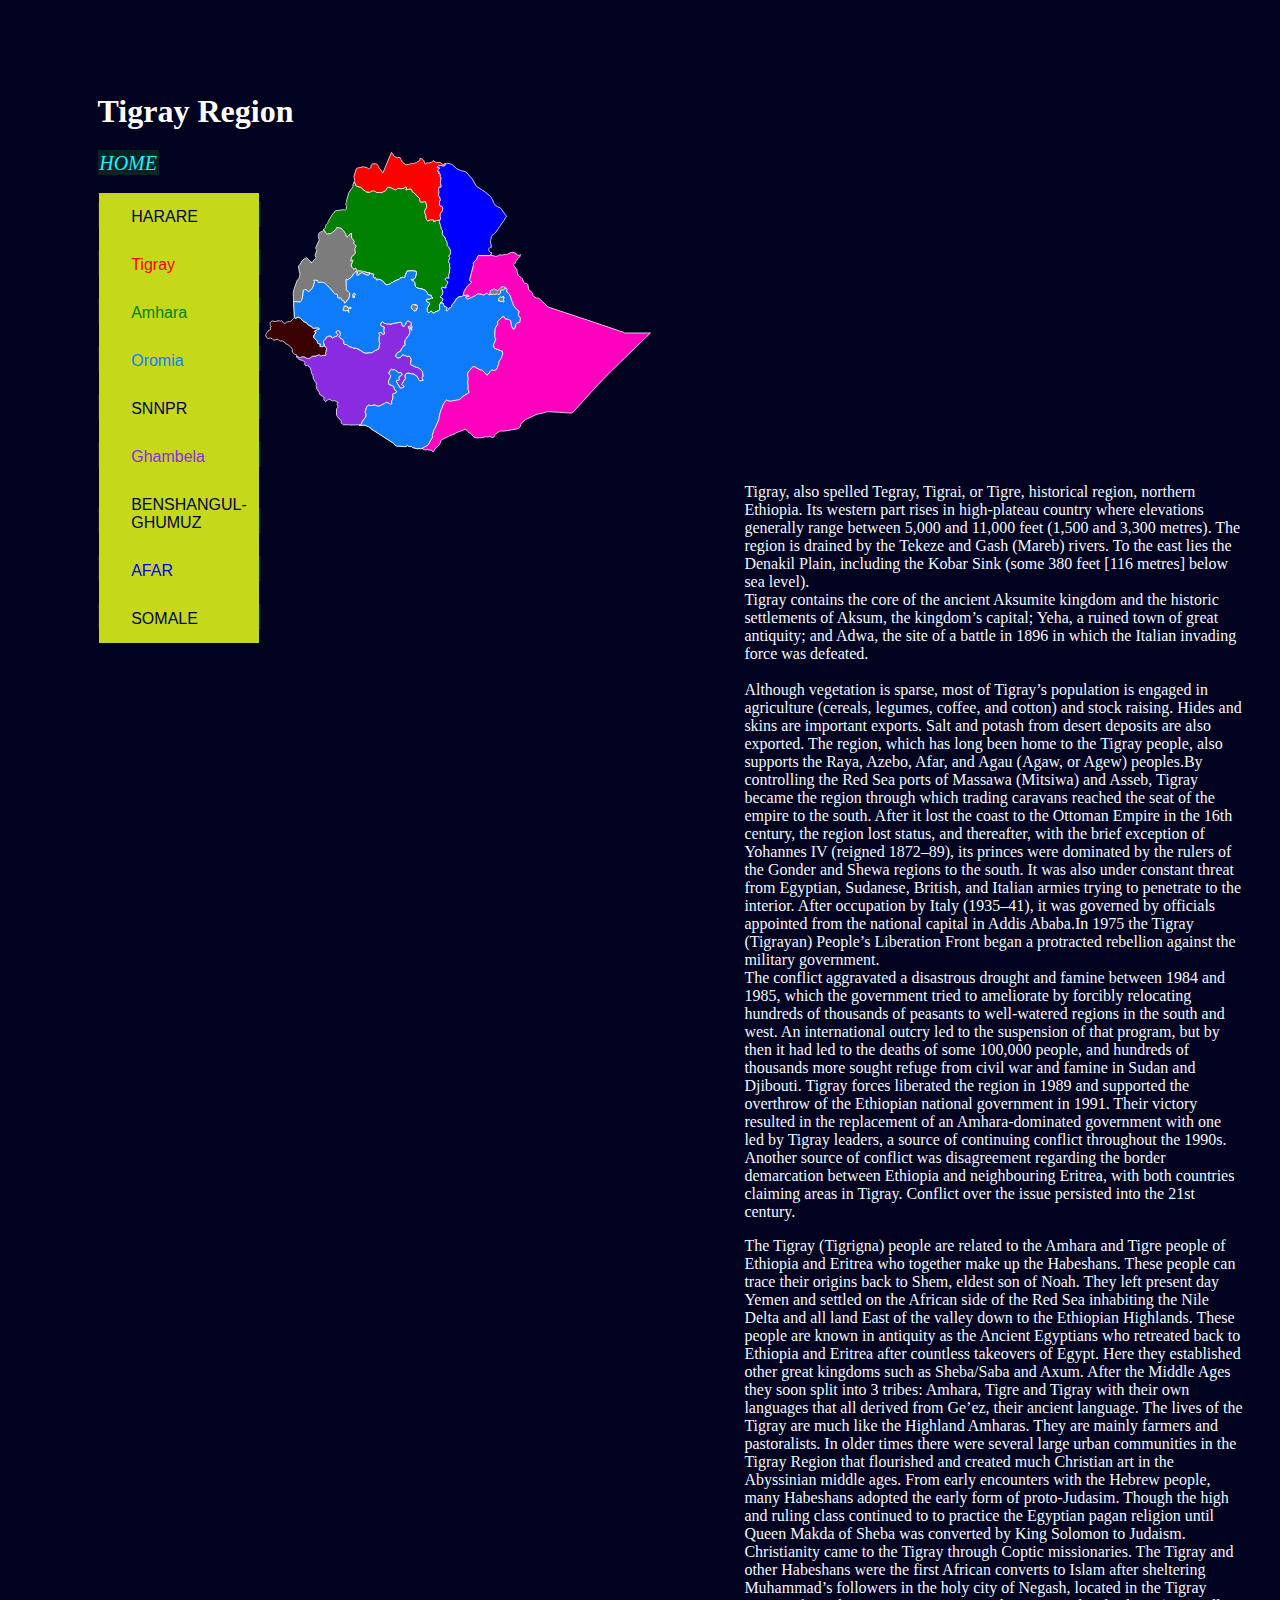
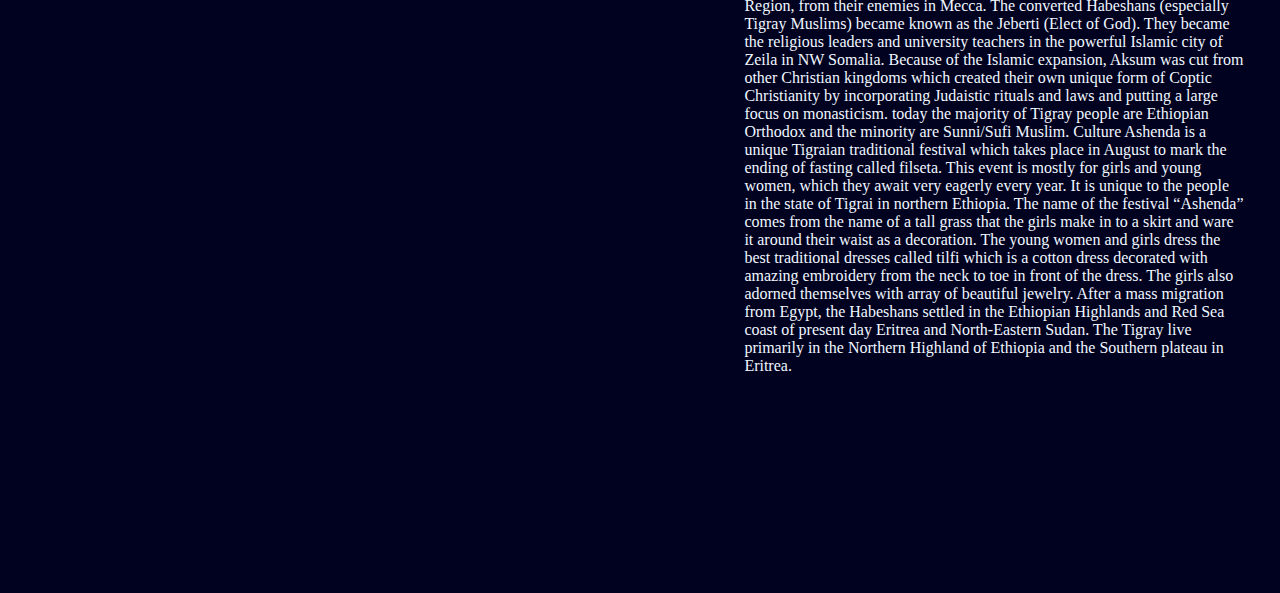
<file: C2-E_Samuel_Gelan_SVG_XML_HTML_CSS/Tigray.html>
<!DOCTYPE html>
<html lang="en">
<head>
    <meta charset="UTF-8">
    <meta http-equiv="X-UA-Compatible" content="IE=edge">
    <meta name="viewport" content="width=device-width, initial-scale=1.0">
    <title>Ethiopia</title>
    <link rel="stylesheet" href="css.css">
</head>
<h1>Tigray Region</h1>
<div class="container-1">
<body>
    <div class="box-0" id=names>
            
        <a class="button" href="SVG.html">HOME</a><br><br>
        <a class="button" href="Harare.html"><button id="Harerghe">HARARE</button></a><br>
        <a class="button" href="Tigray.html"><button id="tigray">Tigray</button></a><br>
        <a class="button" href="Amhara.html"><button id="amhara">Amhara</button></a><br>
        <a class="button" href="Oromia.html"><button id="oromia">Oromia</button></a><br>
        <a class="button" href="SNNPR.html"><button id="snnpr">SNNPR</button></a><br>
        <a class="button" href="Ghambela.html"><button id="ghambela">Ghambela</button></a><br>
        <a class="button" href="Benshangul-ghumuz.html"><button id="benshangul-ghumuz">BENSHANGUL-GHUMUZ</button></a><br>
        <a class="button" href="afar.html"><button id="afar">AFAR</button></a><br>
        <a class="button" href="somale.html"><button id="gulele">SOMALE</button></a><br>
    </div>
    
    <div class="box-1">
        <svg baseprofile="tiny" fill="#7c7c7c" height="300" stroke="#ffffff" stroke-linecap="round" stroke-linejoin="round" stroke-width="2" version="1.2" viewbox="0 0 1000 778" width="400" xmlns="http://www.w3.org/2000/svg">
        <a href="Amhara.html">
            <path id="amhara"  d="M453.1 176.2l-1.1 3.2-0.1 0.7 0 1.7 0.5 2 1.7 3.5 0.5 1.8 0 1-0.1 0.9 0 0.8 1.3 1.8 0.4 0.9 0.2 1.1 0.2 1-0.1 2 0.1 0.9 0.4 1 0.4 0.9 0.9 1.1 1.6 1 0.1 0.3-0.5 6.6 0 1.9 0.5 1.3 2.3 4.3 1.2 1.4 1.4 1.2 1.5 0.7 0.5 0.7 0.4 1.5 0.5 3.5 0.6 1.5 2.8 4.7 0.6 1.6 0.6 3.7 0 2-0.2 2 2.1 2.2 1.2 1.2 1 1.3 2.7 4.9 0.7 1.8 0.4 1.8 0.2 3.2 0.3 2.4 0 1.2-0.3 1.2-0.4 1-3.8 5.7 1.7 1.9 0.7 1.8-0.1 1.8-0.7 1.8-2 3.4-0.5 1.5 0 1.5 0.8 1.8 2.1 2.6 0.4 0.8 0 1.5-0.7 3.3 0 1.7 1.5 4.9 0.1 0.9-0.3 1.3-0.8 1.4-0.3 1.4-0.7 8.5-0.2 1.3-1.3 3.1-0.2 1.9 0.2 1.7 0.4 1.8 0.2 1.8-0.1 1.4-0.5 0.4-1-0.1-1.5-0.4-1.4-0.2-1.6-0.1-1.6 0.4-1.1 0.9-0.7 1.7 0.1 1.4 0.8 1.2 1.5 1.1 2 1.2 1.4 1 0.6 1.4-0.1 2.6-0.5 1.4-1.9 2.7-0.6 1.3-1.8 2.4 0 0.9 0.8 1.5 0.3 0.8-0.9 1.9-2.6 0-5.6-1.6-2.7 0.7 0.2 2.7 2.5 6.4 0.1 3.5-0.4 3.4-1.3 3.1-2.4 2.4-1.4 1-0.9 1.1-0.2 1 0.9 1.1 0.7 0.3 1.8 0.5 0.9 0.4 2.4 1.9-0.1 3.2-1.8 3.1-2.2 3-1.6 2.6-2.9 2.4 0.2 13.7-0.7 2-2.1 1.3-6.8 2.4-2.3 1.4-3.2 2.3-1.4 0.3-1.7-0.9-2.4-3.7-2-0.7-1 0.4-3.4 3.4-1.5 0.1-1.2-0.3-0.8-0.6-0.5-0.7-1.7-3.7-0.1-1.1 0.2-1.3-0.2-3.9 5.7-9.3 0.8-2.2-0.2-2-1.4-1.1-3.5-0.7-1.4-1.1-0.9-2.2-0.6-2.5-0.2-1.9 0.4-0.6 1.1-0.1 1.6 0.1 5.7-0.4 0.9-0.4 3.3-2.4 1.7-0.3 2.3 0.8 0.1 0-3.9-4.1-0.4-0.6 0.2-1.6-1.4-0.8-2-0.4-1.5 0.1-2.4-0.5-2.2-2.8-2.4-4.3-3.2-4.7-7.7-3.4-12.1-2.5-4.3-2.1-2.2-2.7-1.1-3.1-0.5-3.3-0.1-3.4-0.2-0.4-1.2-1.8-0.8-0.7-1.2-0.9-4.2-1.6-1.3-1.2-0.1-2 2.6 0.5 2.6-0.6 4.4-2.3 0.8-1 2.9-13.6 0.1-2.5-1.2-0.9-7.7-1.4-15.6 0.8-0.6 0.5-0.4 0.7-1.7 7.3-0.5 0.7-0.5 0.5-0.7 0.3-0.3 0.4 0 0.9 0.5 1.4 0.1 0.7-0.2 0.8-0.9 1.3-1.5 0.7-1.7 0.3-1.6 0-1.7-0.5-1.3 0.2-1.8 0.6-1.9 0.4-0.8 0.7-0.6 1.4-1.7 1.7-1.1 0.7-4 1-9.5 4.5-3.1 2.2-0.6 0.2-1.8 0.2-0.5 0.3-1 1.3-0.6 0.6-4.7 2.6-0.6 0.2-1.7-0.3-1 0.2-1.8 1-1.1 0-6.2-4.6-1-1.2-0.4-0.8-1.5-1.8-1.4-1.9-0.9-0.7-6.4-2.9-2.2-0.6-2.3-0.3-1 0.3-0.6 1.9-0.7 0.8-0.7 0.1-0.5-0.4-0.8-1.1-0.3-0.8 0-1.5-0.1-0.8-0.5-0.7-1.1-0.5-1.1-0.3-0.9 0-1.2 0.2-1-0.4-1.6-1.7-0.9-2.3 0.8-2 1-2-0.2-1.8-1-0.5-4.5 0-1.3-0.5-1.3-0.7-1.9-1.6-9.6-1.8-2.7-1-1.4-0.3-3.1-0.2-1.3-0.5-1.2-1.2-0.6 0-1.6 0.4-0.6 0.1-7.6-0.7-3.1 0-1.3-0.5-0.9-1.3-0.1-1.2 0.2-1.2 0-1.1-0.7-1-0.8-0.3-0.7 0.1-3.3 1.6-1.6-0.1-1.6-1.1-1.4-1.7-1.4-2.1-1-2.9-0.5-3.8 4.4-9.9-0.9-1.2-1.5 0-1.3 0.5-0.9 0.9-0.6 1.4-0.2 0-0.2-1.2 0-1.9 0.2-2 1.6-3.8 0-1 0.2-1 0.9-1.4 1.1-1.4 1-1.1 3.5-2.7 1.8-2 1.7-2.9-2-4.3 0.2-0.9 0.6-1.2-0.2-1.4-0.3-1.4-0.2-1.2 0.7-1.5 1.2-1.7 1-2 0.2-2.7-4.1-4.1-1.1-0.7-1.6-1.4 0.6-1.4 1.3-1.3 0.8-1.1-0.1-0.6-3.9-5.9-2.2-2.3-0.8-1.3-0.3-6.1 0.3-4.5-0.4-0.7-1.6 0.5-2.6 1.9-2.6 2.3-2.8 3-1.2 0.8-1.4 0.1-1.3-0.6-1-3.1-0.5-3.4-0.7-1.6-1.6-2-2.3-3.8-0.3-0.4-2.8-2.4-0.9-0.9-0.8-1.8-0.6-0.8-1.6-1-0.3-0.3-1.1-0.3-1.9 0-1.7-0.2-0.8-1.3-0.7-0.1-2 0-2.8-0.3-0.4 0.4-1.8 4.4-1.1 1.5-8.4 6.6-1.6 1.7-1.4 1.2-1.4 0.2-1.8-0.2-2 0.3-3.7 1.2-1.4 0-1.6-0.8-1.7-1.4-1.8-2-2.6-6.1-1.7-1.5 0.2-0.9 0.6-0.6 2.5-1.5 1.3-1.5 0.5-1.6 0.7-3.7 1.2-3 0.5-0.8 0.6-0.6 1.5-0.7 0.7-0.6 0.6-0.9 0.2-0.9 0.2-1.9 0.7-1.9 12.5-21 0.6-0.7 0.6-0.2 1.3-0.1 0.5-0.3 0.7-0.7 0.8-3.2 0.2-0.5 1-0.5 1.7-0.6 20.1-2.9 1.4 0.1 1.4 0.9 1.8 0.5 1.1-0.5 0.6-1.3 1.3-7.6-0.1-1.7-0.2-1-1.6-2.7-0.1-1.5 0.8-1.2 1-1 0.6-1 0-0.6-0.8-1.6-0.1-1.4 6.5-22.5 9.9-14.3 0.6-2 0.2-3.9 0.2-1.3 2.8-6.9 0.9 0.7 4.8 10.4 0.9 1 1.1 0 8.7 2.3 1.3 0.6 7.4 6.9 3.7 2.2 1.6 1.9 1.2 0.5 7.8 1.1 1.4 0 0.9-0.6 0.8-0.8 3.6-1.9 1.9-0.5 2.2-0.2 1.6 0.4 2 0.8 1.8 1.2 1 1.3 0.6 0.5 1 0.2 11.5 0.4 1.9-0.4 9.3-4.4 1-0.8 1-1.1 0.6-1.3 1.6-4.8 1.6-1.2 2.6 0 7.4 1.8 8.8 4.5 2.3 0.4 0.8-0.3 1.4-0.7 1.3-0.9 0.6-0.8 1.1-1.2 2.4 0.2 3.3 0.5 3.9 0.2 6.6-0.9 1.3-0.7 1.1-1.1 0.6-1.1 0.7-1 1.1-0.5 0.8 0.2 0.6 0.7 0.5 1.2 0.3 1.5-2 4.7 0.4 0.3 5.6-1.4 1.5-0.7 1.1-0.2 1.3-0.1 4.7 0.5 0.2 0.5 0.9 2 0.5 3 0.4 1.2 2.8 1.3 14.8 14.8 1.8 2.2 0.3 2.1 0 1.3 0.1 1.7 0.3 1.5 0.5 1 0.9 0.6 1.2 0.2 3.4 0 7.2-1.3 1.3 0.5 0.6 1.3 0.2 2.1 0.5 2.2 0.8 2.5 0.6 3-0.1 3.8-4.9 9-0.3 2.3 0.5 2.4 2.7 6.9 0.7 7.5 0.3 1.5 0.7 1.8 0.9 1.7 1.2 1 0.6 0.1 4.9-0.2 0.3-1.7 2-0.5 8.4 0.3 0.6 1 0.2 1.5-0.1 1.4-0.4 1.1 0.1 0.2 6-3.6 0.7-0.2 4.8-0.3 2.3-0.3 2.2-0.6z" id="ETH3109" name="Amhara">
            </path>
            </a>
            <a href="Tigray.html">
            <path id="tigray" d="M467.7 30.2l-1.1 0.7 0.2 1.5-0.1 1.8-0.5 1.1-0.5 0.6-0.4 0.3-1.8 0.2-5-0.5-2.7-0.8-1.1-0.2-4.6 0.9-2.1 1.3-1.9 1.5-0.4 0.6 0 0.6 1.5 0.8 4.1-0.3 1 0.9-0.2 0.9-3 3.3-1.7 3.5-0.3 1.3 0.5 0.4 2.1 0.1 1.2 0.2 1 0.6-2.2 2.5-0.4 0.6 0.5 1.2 1 0.1 1-0.4 0.8-0.2 0.8 0.7 0.5 1.3 0.2 1.4 0.1 1.1-0.3 2.6 0 0.9 0.4 0.8 1 0.8 0.4 1.4 0.1 4-1.2 6.4-0.3 3 0.5 2.5 0.9 2.4 0.6 3.4-0.3 2.9-2 1.2-2.5-1.2-0.5 0.9-1.6 5.3 0 1.7 1.1 2.8 0.2 1.7-0.2 1.7-1.3 6.9 0.1 0.9 0.7 1.4 1 1.1 1.2 0.7 0.4 0.8 1.1 5.2 0.4 0.7 0.8 1 0 0.4-0.3 1.1-0.8 1.2-0.8 0.9-0.9 0.1 0.3 3.2 0 1.4-0.3 1.9 0 1.5-0.7 1.9 0.1 0.3 2 1.7 1 0.5 1.5 0.2 1.4 0.4 1 1 1.7 2.8 0.4 2.2-0.3 3.2-0.7 3.1-1.1 2-2.3 2.5-1.4 2.5-0.8 2.9-0.3 3.4 0.2 1.1 1 2.1 0.2 1.4 0 1.6-0.2 1.6-0.5 1.3-1.2 1.1-2.2 0.6-2.3 0.3-4.8 0.3-0.7 0.2-6 3.6-0.1-0.2 0.4-1.1 0.1-1.4-0.2-1.5-0.6-1-8.4-0.3-2 0.5-0.3 1.7-4.9 0.2-0.6-0.1-1.2-1-0.9-1.7-0.7-1.8-0.3-1.5-0.7-7.5-2.7-6.9-0.5-2.4 0.3-2.3 4.9-9 0.1-3.8-0.6-3-0.8-2.5-0.5-2.2-0.2-2.1-0.6-1.3-1.3-0.5-7.2 1.3-3.4 0-1.2-0.2-0.9-0.6-0.5-1-0.3-1.5-0.1-1.7 0-1.3-0.3-2.1-1.8-2.2-14.8-14.8-2.8-1.3-0.4-1.2-0.5-3-0.9-2-0.2-0.5-4.7-0.5-1.3 0.1-1.1 0.2-1.5 0.7-5.6 1.4-0.4-0.3 2-4.7-0.3-1.5-0.5-1.2-0.6-0.7-0.8-0.2-1.1 0.5-0.7 1-0.6 1.1-1.1 1.1-1.3 0.7-6.6 0.9-3.9-0.2-3.3-0.5-2.4-0.2-1.1 1.2-0.6 0.8-1.3 0.9-1.4 0.7-0.8 0.3-2.3-0.4-8.8-4.5-7.4-1.8-2.6 0-1.6 1.2-1.6 4.8-0.6 1.3-1 1.1-1 0.8-9.3 4.4-1.9 0.4-11.5-0.4-1-0.2-0.6-0.5-1-1.3-1.8-1.2-2-0.8-1.6-0.4-2.2 0.2-1.9 0.5-3.6 1.9-0.8 0.8-0.9 0.6-1.4 0-7.8-1.1-1.2-0.5-1.6-1.9-3.7-2.2-7.4-6.9-1.3-0.6-8.7-2.3-1.1 0-0.9-1-4.8-10.4-0.9-0.7 1.2-3-0.2-3.4-1.1-3.5-0.4-1.7 0-1.7 0.3-1.5 6-18.7 1.3 0 0.4-1.3 0.9-0.7 1.1-0.3 1.4 0 0.9-0.2 2.1-1 1.3-0.2 3 0 0.6-0.2 1.1-0.6 0.6-0.2 4.6 0 2.1 0.3 4.4 1.3 2.2 0.3 0.4 0.2 1.2 1.7 1 0.7 1.3 0.2 0.4-0.1 0.9-0.8 0.6 0 1.2 0.1 0.5-0.1 0.8-0.6 0.8-0.8 0.5-1.2 0.1-1.4 0.1-1.7 0.2-1.4 0.6-1.3 1-1.5 1.9-1.5 2.3-0.5 4.9 0.1 1.4-0.5 1-0.1 1.6 1.4 1.2 0.7 2.6 3.7 1 1 0.2 0.6 0.1 1 0 1.6 0.2 0.7 0.9 0.5 2.7 2.3 0.3 0.4 0.5 1.3 0.4 1.7 0.4 0.8 1.5 0.5 0.7 0.3 0.5 0.5 0.2 0.7 0.1 1.7 0.3 1.2 0.7 0.8 1.2 0.8 0.7-0.8 6.2-15 12.8-30.9 2.8-6.6 1.1 1 0.8 1.2 1.3 2.5 0.3 0.3 0.6 0.1 0.3 0.2 0 1 0.4 1.2 0.3 0.3 0.8 0.1 0.6 0.5 0.2 1.2 0.4 0.6 0.5 0.5 7.3 3 1.2 0.2 3.7-0.7 1.6 0.1 1.1 0.5 0.6 0.8 0.6 1.4 0.3 1.9 0.3 0.6 0.7 0.6 1.4 1 0.5 0.9 0.6 2.6 0.5 1.2 0.8 1 1.1 0.9 3.5 1.9 0.6 0.5 0.4 1.5 0.4 0.6 0.8 0.6 0.6 0.1 0.5-0.2 3.3 0.1 5.1-0.6 2.5-0.7 4.1-2.1 1.3 0 1.2 0.4 1.2 0.1 1.2-0.1 1.3-0.3 4-1.6 2.9-0.3 1.3-0.9 2.2-2 2.7-1.3 1.4-0.9 1-1.2 0.2-1.3-0.2-1.3 0.2-1.1 0.8-0.9 0.1 0.3 2.4 0.2 1.9 0.5 0.7 0.3 1.4 0.9 1.3 1.2 1.2 1.4 0.9 1.5 1.9 5.7 1.4 2.6 1.7-0.1 1.4-2.3 0.9-0.8 1.7-0.3 3.6 0.6 1.3-0.1 5.4-1.5 2.7-1.3 1.2-1.6 0.6-1.4 1.1 0 1.3 0.7 1 0.9 1.4 1.7 0.8 0.5 3.4 1.1 1.8 0.1 3.8-0.6 2.1-0.1 2 0.7 1.9 1.2 3.5 3 1 0.5 1.2 0.2 1.3-0.4 2.1-1.7 1.2-0.3 1.3 0.2z" id="ETH3110" name="Tigray">
            </path>
        </a>
        <a href="Afar.html">
            <path id="afar"d="M585.4 267l-0.8 0.4-1.1 0.7-1.2 0.5-2 0.2-26.5-0.2-1.5 0.4-1.3 1.4-0.5 1.7-0.3 1.9-0.4 1.7-1.9 3.1-5.1 5.1-2.3 2.8-0.6 1.4-0.2 1.3 0.4 2.8 0 1.9-9.6 36.8 0.1 1.7 0.5 1.7 1.1 1 3 1.2 0.6 0.9-1 1.5-8.4 7.3-3.7 4.2-5.9 9.2-1 2.5-1.2 4.9-0.6 4.7-1.7 1.8-1.8 1-2.1 0.5-5.5 0.9-2.3 1-2 1.6-2.1 2.2-1.8 2.2-4.5 7.4-0.9 1.2-4.2 4.1-0.5 1-0.2 1-0.1 1.5-0.8 2.2-1.5 1.3-1.7 1.1-2.2 0.2-2.4 4.2-1.3 1.4-4.1 2.8-0.8-0.3-0.4-1.5 1.6-4.4 0-3-1.2-1.3-2.2-0.4-2.9-0.1 0.2-1.3-0.3-0.7-0.6-0.6-0.6-0.8-0.3-1.2-0.5-3-0.5-1.1-1.3-0.7-1.8 0-3.6 0.4 1.6-2.6 2.2-3 1.8-3.1 0.1-3.2-2.4-1.9-0.9-0.4-1.8-0.5-0.7-0.3-0.9-1.1 0.2-1 0.9-1.1 1.4-1 2.4-2.4 1.3-3.1 0.4-3.4-0.1-3.5-2.5-6.4-0.2-2.7 2.7-0.7 5.6 1.6 2.6 0 0.9-1.9-0.3-0.8-0.8-1.5 0-0.9 1.8-2.4 0.6-1.3 1.9-2.7 0.5-1.4 0.1-2.6-0.6-1.4-1.4-1-2-1.2-1.5-1.1-0.8-1.2-0.1-1.4 0.7-1.7 1.1-0.9 1.6-0.4 1.6 0.1 1.4 0.2 1.5 0.4 1 0.1 0.5-0.4 0.1-1.4-0.2-1.8-0.4-1.8-0.2-1.7 0.2-1.9 1.3-3.1 0.2-1.3 0.7-8.5 0.3-1.4 0.8-1.4 0.3-1.3-0.1-0.9-1.5-4.9 0-1.7 0.7-3.3 0-1.5-0.4-0.8-2.1-2.6-0.8-1.8 0-1.5 0.5-1.5 2-3.4 0.7-1.8 0.1-1.8-0.7-1.8-1.7-1.9 3.8-5.7 0.4-1 0.3-1.2 0-1.2-0.3-2.4-0.2-3.2-0.4-1.8-0.7-1.8-2.7-4.9-1-1.3-1.2-1.2-2.1-2.2 0.2-2 0-2-0.6-3.7-0.6-1.6-2.8-4.7-0.6-1.5-0.5-3.5-0.4-1.5-0.5-0.7-1.5-0.7-1.4-1.2-1.2-1.4-2.3-4.3-0.5-1.3 0-1.9 0.5-6.6-0.1-0.3-1.6-1-0.9-1.1-0.4-0.9-0.4-1-0.1-0.9 0.1-2-0.2-1-0.2-1.1-0.4-0.9-1.3-1.8 0-0.8 0.1-0.9 0-1-0.5-1.8-1.7-3.5-0.5-2 0-1.7 0.1-0.7 1.1-3.2 1.2-1.1 0.5-1.3 0.2-1.6 0-1.6-0.2-1.4-1-2.1-0.2-1.1 0.3-3.4 0.8-2.9 1.4-2.5 2.3-2.5 1.1-2 0.7-3.1 0.3-3.2-0.4-2.2-1.7-2.8-1-1-1.4-0.4-1.5-0.2-1-0.5-2-1.7-0.1-0.3 0.7-1.9 0-1.5 0.3-1.9 0-1.4-0.3-3.2 0.9-0.1 0.8-0.9 0.8-1.2 0.3-1.1 0-0.4-0.8-1-0.4-0.7-1.1-5.2-0.4-0.8-1.2-0.7-1-1.1-0.7-1.4-0.1-0.9 1.3-6.9 0.2-1.7-0.2-1.7-1.1-2.8 0-1.7 1.6-5.3 0.5-0.9 2.5 1.2 2-1.2 0.3-2.9-0.6-3.4-0.9-2.4-0.5-2.5 0.3-3 1.2-6.4-0.1-4-0.4-1.4-1-0.8-0.4-0.8 0-0.9 0.3-2.6-0.1-1.1-0.2-1.4-0.5-1.3-0.8-0.7-0.8 0.2-1 0.4-1-0.1-0.5-1.2 0.4-0.6 2.2-2.5-1-0.6-1.2-0.2-2.1-0.1-0.5-0.4 0.3-1.3 1.7-3.5 3-3.3 0.2-0.9-1-0.9-4.1 0.3-1.5-0.8 0-0.6 0.4-0.6 1.9-1.5 2.1-1.3 4.6-0.9 1.1 0.2 2.7 0.8 5 0.5 1.8-0.2 0.4-0.3 0.5-0.6 0.5-1.1 0.1-1.8-0.2-1.5 1.1-0.7 1.6 0.3 0.9 0 3.3-1 1.2 0 6 1.5 2.9 1.1 2.6 1.6 9.6 9 3.9 2 7.1 3.4 1.8 0.7 6 0.8 4.6 1.7 4 2.9 14 16.1 9.9 17.6 2 2 20.6 13.2 12 10 2.6 2.7 2.3 3 2.1 3.5 5.2 11.3 3.4 4.9 5.2 3.4 3.8 1.6 3.7 2.1 3.2 2.7 4.4 7.5 5.4 7.4 3.2 3.4-4 5.4-2.1 4.4-8.8 12.2-1.1 2.5-0.5 0.9-1.6 0.7-0.7 0.8-2.7 5.1-8 11.5-0.8 0.7-0.9 0.7-0.9 0.5-0.8 0.2-0.5 0.4-0.4 1-0.7 0.9-2.6 1.1-1 0.7-1 2.1-0.9 5.2-2 6.2 0 3.7 1.8 7.8 0.6 5.8-0.8-0.4-1.9 0.2-1.6 1-1.2 1.5-1 1.7-0.5 2.8 1.1 3 2.3 2.5 2.7 1.5 0.9-0.7 0 1.6-0.4 2.9-1.2 1.9 0.4 0.4z" id="ETH3111" name="Afar">
            </path>
            </a>
            <a href="Ghambela.html">
        <path id="ghambela" d="M244.6 708.3l-0.4-0.1-1-0.5-0.5-0.2-22.8 0.5-0.9-0.1-1.2-0.6-0.6-0.2-0.8 0-2.2 0.3-10 0.1-1.6-0.4-1.4-0.9-2.6-2.2-1.1-0.8-0.5-0.9 0-1.2 0.2-1.3 0-1.3-0.9-1.6-0.2-1.1-9-9.7-1.7-2.8-0.5-3.3 0.3-13.9 0.3-0.9 2.6-3.2 0.5-1.4 0-1.4-0.6-1.6-1.3-2.5-0.2-1.3 0.4-1.6 1.8-2.6-0.3-0.6-3.7-1.4-4.3-2.7-1.7-0.5-1.3 0.3-1.2 0.6-1.5 0.3-1.7-0.4-2.8-2.3-1.5-0.9-1.2-0.3-1.4-0.2-1.4 0-1.2 0.2-1.5 1-2.7 3-1.5 1-1.6 0.3-1.2-0.6-1-1.1-2.2-3.5-0.3-0.6 0.1-0.8 1.1-1.5 0.4-0.7-0.8-2.2-2.6-2-5.3-3.2-3-2.2-0.7-1.2-0.6-3.9-0.9-1.8-5.4-7.7-0.7-1.5-0.1-0.9 0.5-2.4-0.2-0.8-1.1-1.1-0.3-0.8 0-0.7 0.2-0.8 0.7-1.4-0.7-4.4-0.5-1.3-1.1-1.4-1.3-1.2-1.1-1.2-1.3-3.3-2.3-4.1-0.3-1.4-0.1-3.9-0.4-1.7-2.7-4.6-0.5-1.4-0.6-3.8-1.4-3.9-1.4-5.4-0.5-0.3-0.8-0.9-0.3-1.2-0.4-0.8-4.5-3-1.2-0.4-1.4-0.2-2.9 0-1.1-0.3-0.8-0.6-0.5-2.8-0.4-1.4 0.9-0.6-0.1-1.4-0.3-1.1-0.4-1.1-0.6-0.8-4.3-3-9.4-2.3-1.1-0.8-0.4-1.1-0.3-0.4-2.7-2.1-1.1-1.2-0.5-0.2-0.5-0.6-0.2-2.3 1.5-0.6 1.9 1.1 2 1.7 1.5 1.1 1.7 0.2 1.7-0.5 3.3-1.3 2.4-0.5 2.6 0 2.5 0.6 2 1.3 1.8 1.4 1.9 0.9 2.1 0.4 2.2-0.1 2.1-0.4 1.5-0.6 1.4-1 1.7-1.5 1.9-1.5 1.9-0.8 2-0.4 2.4-0.1 4 0.2 1.8-0.6 0.8-1.6 1.3 0.5 1.6-0.3 1.4-0.9 1-1.2 1.1 1.2 1.7 0.9 1.7 0.8 1.6 0.4 1.7-0.1 2.8-1.3 1.6-0.3 3.8 0.8 1.6-0.2 0.5-1.6-0.2-0.6-0.6-1.2-0.2-0.7 0.1-0.7 0.2-1.4 0.2-1.6 0.8-1.8 0-0.9 0-0.9 0.1-0.9 1.3-4.6 0.2-1.5-0.5-1.3-1.1-1.1-4.6-2.5-0.6-0.8 0.6-2-0.6-1.3-1.3-5.9-0.1-3.3 0.9-1.9 1.2-0.9 1.7-2.4 2.7-1.7 0.3-1.3 0-1.5 0.8-1.4 0.4-0.2 1.2 0.1 0.7-0.2 1.6-1.1 1.5-1.1 1 0 1.1 0.1 1.4-0.4 2.8 0 0.8 1.6 0.4 1.3 0.7 1.1 1.7 0.8 1.5-0.1 1.4-0.6 2.6-1.7 0.9-0.4 1.3-0.5 2.2-0.4 0.5-0.2 1-0.7 1.4-1.2 1.1-1.4 0.5-1.1-0.5-1.1-1-0.9-2.3-1.6-1.2-1.3 0.1-1.3 1.5-2.3 1-1.1 1.4-0.4 1.6-0.1 1.5 0.2 1.5 0.3 0.9 0.7 0.5 1.1 1.8 6.3 0.1 1.6-0.5 1.5-0.8 1.3-1.9 2.4 0 1.2 1.3 1.3 4.1 2.5 2.2 1 1 0.6 0.8 1 1.6 3.3 1.5 2.4 0.1 1-0.4 1.8-0.1 1.8 0.5 1.3 1.1 0.8 5.2 0.7 2.6 1.6 2.4 1.9 3 1.5 4 1.5 1.5 0.2 0.5 0.2 1.2 0.8 0.9 0.4 2.4 0.8 0.6 0 2.9 0 1.3 0.2 1.5 0.5 5.2 2.2 1.3 0 11.4 7.6 2.9 1.3 3 0.8 3.1 0.3 2.4-0.2 4.8-0.8 5.3 0.3 2.2-0.4 1.9-1.1 4.4-3.4 6.6-3 2.2-1.4 0.8 0.3 0.2-0.3 0.9-2.1 0.3-3 0.4-1.4 0.3-0.5 1.8-7 0-0.9-1.6-5.1-0.5-2.6 0-6.9 0.2-1.2 0.4-1.3 1.2-2.3 0.3-1.2-0.4-1.9-2.4-2.7 0-1.8 4-1.2 2.2-0.2 1.7 0.7 1.3 2.8 1 0.7 1.4 0.2 1.3-0.3 1.9-0.5 0.1-0.8 0-1-0.4-1.2-1.1-2.1-0.3-1.3 0.1-4.9 0.8-5.8-0.1-0.8-0.6-0.4-4.9-1.2-1.1-0.5-1.1-0.7-0.7-0.9-0.3-1.2-0.4-0.6 0.3-1.9 1.2-2.9 0.8-1.3 1-1.1 1.4-0.7 1.5 0 1.3 1.2 0.9 1.8 0.9 1.3 1.4 0 4.5 0.6 1.3 0.7 0.9 0 1-0.3 1.5-0.1 4.5 1 1.7-0.1 12.6-3.1 9.1-1.1 3.6-0.9 1.4 0.3 1.1 0.7 1 1 0.5 0.9 0.4 1.5 0.3 2.8 1 2.5 2.4 0.4 2.8-0.9 2-1.7 0.6-1.1 0.8-4.3 0.5-1.1 1-1.4 1.4-1.6 0.4-0.2 1.3-0.4 1.5-0.3 1.4 0.1 1.1 1 4.2 2 0.8 1.3 0.6 1.5 0.2 1.5-0.7 3.3 0.3 1.2 0.8 0.9 1.6 1.1-1.1 4.5-0.1 1.6 0.3 1.6-0.1 1.5-0.6 1.4-1.7-1.9-0.7-1-0.6-1.1-1.2-5.4-0.6-1.4-3.9 1.3 0.4 1.4 2.1 2.9 0.5 1.7 0.2 0.9 0.7 2.4 1 5.1-0.2 0.7-0.6 1.3-0.9 2.7-2.2 3.6-2.9 3.6-1.5 2.7-2.4 2.4-0.6 1.2-0.4 1.4-1.2 2.5-0.2 1.2-0.2 3.2 0.7 5 0 1.7-0.6 0.9-1.1 0.5-1.5 0.5-1.7 0.7-0.9 0.9-0.5 1-0.5 1.6-0.8 1.4-1.8 2.1-0.6 1.4-0.6 2.7-0.7 1-9.2 5.7-1.8 1.6-1 2.1-0.5 2.3-0.2 2.5 0.4 1.3 1.1 1.2 1.8 0.9 2.3 0.6 6.1-1.3 1.1-0.8 2.7-3.2 0.6-1 1.3-2.1 1.7 0.6 2.1 1.3 2.6 0.5 1.9 0.5 2.1 1.4 2.3 0.9 2.2-1 1.7-0.3 2.2 1.7 2 3.2 1.5 3.9-1.9 10.1 0.2 2.3 0.5 0.8 1.1 0.9 1.2 0.7 2.3 0.7 8.7 4.5 1.1 0.2 3.2 0.3 1.7 0.4 1 0.9 0.7 0.9 2.6 1.7 5 4.6 1.1 1.2 0.3 1.2 0.4 3 1.6 6.1 0 3-0.7 1.5-1 1.2-0.7 1.3 0.2 1.6 1.1 2.9 0.6 1.3 1 1.1-6.6 0.9-2.9-0.2-3.2-2.8 0-0.5-0.4-1.5-1.3-2-1.9-3.5-1.6-1.9-0.3-0.6-5.1-2.4-0.5-0.6-0.9-1.7-2.4 0.3-1.8 0-0.5-0.1-5-1.5-2.7-0.5-2.7-0.1-3.3 0.6-2.4 1.3-1.3 2.3-0.4 3.3 0.8 5.7-0.2 2-0.7 1-1.2 0.7-1.5 1.1-0.8 1.2-0.8 2.7-2.3 4.1-0.8 1.2-1.2 1.1-0.2 0.5 0.4 0.7 1.8 1.8 3.9 2.2 0.7 0.7-0.2 0.8-4.8 3.2-1.4 0.3-1.4 0-1.4 0.3-1.5-0.2-1.3-1.7-8.2-14.4-0.3-1.4 0.1-1.8 0.5-1.5 1 0 1.4 0.7 1.5 0.2 1.4-0.5 1.1-1.5 0.2-1.6-1.2-2.6 0.1-1.4 1.1-2.5 0.7-1 4.3-1.6 1.7-2.4-0.1-2.8-2.4-2.2-1.2-0.3-1.3 0.1-1.4 0.2-1.4 0.4-0.8-0.1-1.7-2-1.2-1.1-2.8-1.7-0.7-0.3-1.3-0.7-0.9-1.1-1.1-1-1.4-0.2-1.7 0.6-0.8 0.1-2.2-0.1-0.3-0.2-1.5-1.3-1.2 0.1-1.1 1-3.1 4.4-1.3 2.9 0.2 2.8 2.2 2.6 1.3 2.5-0.3 3.5-1.1 3.5-1.3 2.5-1.8 2.7-0.7 1.4-0.1 1.6 0.7 4.9-0.1 1.7 0.5 1 1.5 0.4 2.2 0.5 6.7 2.8 1.4 0.7 0.6 1.1 0.4 1.7 1.3 2.8 0.6 3.2 0.7 1.4 1.1 1.1 1.6 0.5 1.2 0.8 0.5 1.6-0.3 1.7-1 1-4.2 2.2-3.2 0.6-1.1 0.8-0.5 1.2 1 4.6 0 3.5-0.6 3.4-1.2 2.9-0.9 1.6-0.5 1.3-0.1 1.4 0.4 3.2-0.1 1.5-0.4 1.3-1 0.9-1.6 0.1-1.4-0.8-1.2-1.1-1.2-0.8-3.2-0.9-3.2-1.3-1.5-0.3-1.4 0.3-1.1 0.8-0.8 1.2-0.9 0.9-1.6 0.7-3 1.1-6.5 3.5-3.5 1.4-3.5 0.2-1.6-0.6-2.8-1.6-1.7-0.5-2-0.2-1.1 0.1-6.3 0.9-1.6 0-5.1-0.8-1.6 0.2-1.5 0.9-2 2.3-1.4 2.9-3.1 9.9 0 1.5 0.4 1.8 1.5 3.2 0.4 1.8-0.4 3.8-1.7 3.5-4.8 6.2-3.2 4.9-1.2 2.7-1 2.7-0.6 0.8-1.3 0.9-2.3 0.8-0.8 0.7z" id="ETH3129" name="Southern Nations, Nationalities and Peoples">
        </path>
    </a>
    <a href="Benshangul-ghumuz.html">
        <path id="beni" d="M152.4 500l0.6 1.3-0.6 2 0.6 0.8 4.6 2.5 1.1 1.1 0.5 1.3-0.2 1.5-1.3 4.6-0.1 0.9 0 0.9 0 0.9-0.8 1.8-0.2 1.6-0.2 1.4-0.1 0.7 0.2 0.7 0.6 1.2 0.2 0.6-0.5 1.6-1.6 0.2-3.8-0.8-1.6 0.3-2.8 1.3-1.7 0.1-1.6-0.4-1.7-0.8-1.7-0.9-1.1-1.2-1 1.2-1.4 0.9-1.6 0.3-1.3-0.5-0.8 1.6-1.8 0.6-4-0.2-2.4 0.1-2 0.4-1.9 0.8-1.9 1.5-1.7 1.5-1.4 1-1.5 0.6-2.1 0.4-2.2 0.1-2.1-0.4-1.9-0.9-1.8-1.4-2-1.3-2.5-0.6-2.6 0-2.4 0.5-3.3 1.3-1.7 0.5-1.7-0.2-1.5-1.1-2-1.7-1.9-1.1-1.5 0.6 0-2.1-0.3-1.4-0.7-1.1-0.9-0.6-1.1 0.5-1.2 0.3-1.3-0.9-1.8-2.3-3.1-2.4-0.6-0.6 0-6.2-0.5-2.3-1.1-1.9-8.3-8.4-2-1.2-2-0.3-0.7-0.2-3.3-2.5-2.2-3-0.8-1-0.7-0.3-2.1-0.6-1.8-1.2-0.7-0.2-4.3 0.4-1.4-0.4-0.7-0.5-1-1.2-0.6-0.6-0.7-0.3-1.2-0.4-0.6-0.5-1.1-0.4-1.8 0.1-2.8 0.6-0.6 0.3-1.7 1-0.8 0.1-3.7-1-1.2-1.1-1.1-1.2-1-0.9-0.5-0.2-2.2-0.3-1.9-0.8-0.6-0.1-2.1 0.5-0.4 0.2-0.4 0.5-0.9-0.1-1.4-0.6-1.8-0.2-0.5-0.3-0.7-1.6-1.2-0.6-0.5-1.1-1.7-4.5 0.3-0.7 0.8-1 0.4-0.7 0.6-0.8 0.3-1.4 0.4-0.7 0.8-1.1 3.8-3.9 1.1-2.2 2-0.4 1.2-0.5 0.8-0.7 0.5-0.9 0.2-1.4-0.2-0.3-0.9-0.7-0.2-0.3 0.1-1.7 0.8-1.3 0.6-0.5 1.1-0.5 0-0.9-1.5-0.7-0.4-0.8-1-1.1-0.2-0.8 0.1-0.5 0.6-1.3 0.2-0.8-0.7-0.7-0.1-0.6 0.4-0.7 0-1.2 0.4-1 0.9-0.4 1-0.2 0.5-0.5-0.3-0.6 1.9-1.7 1.2-0.2 7.2 1.6 0.7-0.2 0.9-0.7 1-0.3 0.9 0.2 4.5-0.6 0.6-0.3-0.3-0.8 1.3 0 1.1 0.6 1 0.8 1 0.5 1.3-0.2 1-0.6 0.9-0.4 1.4 0.2 2.1 1.8 1.3 2.3 1.6 1.9 3 0.3 1-0.2 2.8-2.3 0.7-0.5 1-0.5 1.2-0.3 2.2-0.3 3.8 0 1.3-0.3 1.3-0.8 6.6-6 1.4-1.5 0.8-1.6 0.3-1.4 1.6 0.8 1.2 1.2 0.8 0.6 0.8-0.2 3.2-2.3 1.6-0.6 1.7 0.2 2 0.9 3.4 2.3 5.8 5.6 3.3 2.6 6.7 3.4 1.9 1.6 2.4 3.5 1.4 1.4 2 0.9 3.9 0.8 1.3 1 1.1 2.1 1.2 1.7 1.8 0.8 2.1 0 4.8-0.8 3.8-0.1 3.6 0.4 2.1 1.5-0.6 1-1.6 0.8-3.4 1.1-4 2.3-3 1.3-0.6 0.8 0.6 0.7 3.2 1.1 0.4 0.7-0.4 0.8-4.2 6-1.1 2.8 0.1 3.2 1.4 2.9 2.1 2 2.4 1.9 2.2 2.2 0.7 1.4 0.4 3.2 0.5 1.4 1 0.8 6.7 2.4 0.9 0.8-0.5 1.1-0.9 0.8-1.1 1.3-0.3 1.1 1.2 0.5 2 0.1 0.9 0.2 1.6 0.7 0.4-0.2 1.1-0.8 1.3-0.7 1.4-0.9 0.8-1.2-0.1-1.5z" id="ETH3130" name="Gambela Peoples">
        </path>
    </a>
        
    <path d="M455.1 392.3l3.6-0.4 1.8 0 1.3 0.7 0.5 1.1 0.5 3 0.3 1.2 0.6 0.8 0.6 0.6 0.3 0.7-0.2 1.3 2.9 0.1 2.2 0.4 1.2 1.3 0 3-1.6 4.4 0.4 1.5 0.8 0.3 4.1-2.8 1.3-1.4 2.4-4.2 2.2-0.2 1.7-1.1 1.5-1.3 0.8-2.2 0.1-1.5 0.2-1 0.5-1 4.2-4.1 0.9-1.2 4.5-7.4 1.8-2.2 2.1-2.2 2-1.6 2.3-1 5.5-0.9 2.1-0.5 1.8-1 1.7-1.8 0.6-0.3 0.8 0.1 3.7 0 3.3-0.7 3.1 0 3.1 1.9 0.7 1.4-0.9 0.9-1.7 0.4-1.7 0.1-2.9-0.6-1.2 0.1-0.3 1.4 0.4 1.7 0.6 1.4 1 1 1.5 0.5 1.4-0.1 1.7-0.4 2.9-1 2.1-1.4 0.7-0.3 0.7-0.2 1.5-0.1 0.6-0.4 1.2-1 1.3-0.9 1.4-0.7 3.2-1.2 1.5-0.7 1.5-0.9 1.4-1.2 1.8-1.9 0.7-0.4 2.6-0.7 2.8 0.1 5.5 1.1 5.1 1.8 1.5 0.1 1.2-0.6 2.3-2 1.3-0.7 1.6-0.4 1.7-0.2 1.5 0.3 0.8 0.9 1 1.4 1.4 0.6 1.7 0.2 1.7-0.4 2.1-1 1.9 0.2 1.9 0.3 2.1-0.4 0.8-0.1 1.9 0.6 0.8 0.2 1.6-0.2 3.7-1.7 1.8 0 4 2 1.2-1.5 1.9-1.5 1.6-1.5 0.3-1.6-1.3-2.1-0.2-0.8 0.3-0.6 0.9-0.7 2-1.1 1.6-0.6 3.4-0.2 1.1-0.6 1.1-1 2.4-2.1 1.3-0.7 2.7 0.8 0.8 2.9-0.4 6.6 2.1 0.5 2.4 2.4 2.2 3.1 4.2 8.6 0.2 0.6 0.1 1.6 0.2 1 2.2 6.4 0.8 1.3 1.2 1.3 0.3 0.5-0.2 1.8 0.2 1.2 1.2 2.7 4.1 6.5 4.6 5.1 1.3 1.2 2.9 2.2 1.3 1.1 0.5 2.8-2.1 6.2 0.7 3.1 3.4 3.5 0.7 1.3 0.4 1.7 0.2 1.8-0.1 1.9-0.6 3.2-0.1 1.8-0.4 1.6-1.1 0.9-5.9 1.5-1.4 0.8-1.8 2.5-2.6 9.8-2.4 2.8-2.2-0.5-2.1-2.4-1.6-3.2-1.1-3.5-2-11.3-2-2.8-3.8-1.6-7.9-1.5-0.9-0.9-2.6-4.8-4.5 1.2-6.3 5.4-2.8 2.9-2.5 3.3-0.5 1.6 0.4 3.9-0.1 1.8-0.9 1.8-3.7 5.3-1.3 3.2-0.7 3.8-0.9 16.3 0.2 1.7 0.7 1.6 1.1 1.9 0.4 3-1.1 3.8-3.1 6.8-0.9 2.8-0.2 1.3 0.1 1.5 0.6 3.5 0.5 2 0.6 1.1 20.4 8 0.5 0.5 0.8 4.2-0.3 3.2-0.9 3.1-1.3 2-0.3 0.6-0.1 0.7 0.1 1.5-0.1 0.9-0.4 0.7-0.9 1.4-0.8 2.1-0.8 0.7-0.3 0.5 0.1 0.8-2.2 1.2-0.7 1-0.3 1.7-0.7 1.6-0.2 0.7 0.3 1.5-0.1 0.7-0.6 0.8 0.7 1.3-0.7 1.5-1.8 2.8-1.2 4.7-0.7 1.2-0.8 1.3-0.6 1.2-0.4 0.7-1.8 1.8-0.4 0.3-1.5 0.8-1.5 0.6-1.5 0.4-1.6 0-1.1-2.2-2.6 0.3-2.8 1.7-1.9 2-2.2 4.4-1.1 1.3-2.5 1.7-1 0.9-0.8 1.6-10.8-11.1-1.4-1.1-1.5-0.8-1.6-0.5-3.3-0.5-8.3-4.4-3.2-2.2-3.2-1.5-3.2 0.2-1.6 0.9-1.4 1.3-3.3 4.5-3.9 3.8-1 1.4-2.6 4.7-0.5 1.5 0.5 3.2-0.2 2.8 0.4 1.5 0.6 1.6 0.3 1.4 0.1 1.7-0.1 1.7-0.2 1.7-0.4 1.7-0.5 3.5 0.9 12.7-0.1 5.3 0.1 2 0.5 1.8 2.4 5.7-4.9 3.6-9.7 5.4-10.5 9.5-1.1 0.5-1.8 0.3-1 0.6-3.1 0-5 1.1-2.7 0.3-2.1 0.4-1.7-0.1-0.6 0.1-3.4 1.2-1.4 0.2-4.8-1-2.4-1-1.9-1-1 0-1.4 1.1-6.3 9.1-4.1 10.6-2.5 4.9-1.4 5.5-1.9 5.4-1.3 7.3-0.2 4-0.4 1.7-10.5 24.3-2.4 3.1-0.5 0.9-1.4 5.9-2.1 5.6-0.3 1.4 0.1 1.3 0.9 2.8-2 4.2-9.1 15.6-2.1 2.7-2.6 1.7-5.7 2.5-5.4 2.9 0.5 0.5-0.8 0.7-1.5-0.5-3.8 0.8-1.1 0-1-0.4-1.1-0.1-2.8 0.5-1.7 0-11.5-3.1-1.3-0.7-1-1-1.8-2.4-0.1 1.8-3.8-0.2-0.4-0.3-0.2-0.6-0.9 0.4-1.3 0-0.9-0.3-0.4-0.9-0.5-0.6-1.3-1.1-0.3-0.1-0.7 0.2-0.1 1.6-3.4 1.5-3.8 0.3-14.1-1.6-2.1 0.1-2.1 0.6-0.8-0.2-1.6-1.3-2-0.6-0.8-0.5-1-1.2-1.7-2.7-1.3-1.3-21.9-14.1-11.5-7.4-7.6-4.9-16.6-10.7-1.1-0.2-0.2-0.3-0.3-1.5-0.3-0.7-0.4-0.6-0.5-0.1-1.4 0.1-0.5-0.4-1-1.7-0.7-0.5-2.7-0.6-4.7-2.4-4-1.1-12.8 0.1-0.2-0.1 0.8-0.7 2.3-0.8 1.3-0.9 0.6-0.8 1-2.7 1.2-2.7 3.2-4.9 4.8-6.2 1.7-3.5 0.4-3.8-0.4-1.8-1.5-3.2-0.4-1.8 0-1.5 3.1-9.9 1.4-2.9 2-2.3 1.5-0.9 1.6-0.2 5.1 0.8 1.6 0 6.3-0.9 1.1-0.1 2 0.2 1.7 0.5 2.8 1.6 1.6 0.6 3.5-0.2 3.5-1.4 6.5-3.5 3-1.1 1.6-0.7 0.9-0.9 0.8-1.2 1.1-0.8 1.4-0.3 1.5 0.3 3.2 1.3 3.2 0.9 1.2 0.8 1.2 1.1 1.4 0.8 1.6-0.1 1-0.9 0.4-1.3 0.1-1.5-0.4-3.2 0.1-1.4 0.5-1.3 0.9-1.6 1.2-2.9 0.6-3.4 0-3.5-1-4.6 0.5-1.2 1.1-0.8 3.2-0.6 4.2-2.2 1-1 0.3-1.7-0.5-1.6-1.2-0.8-1.6-0.5-1.1-1.1-0.7-1.4-0.6-3.2-1.3-2.8-0.4-1.7-0.6-1.1-1.4-0.7-6.7-2.8-2.2-0.5-1.5-0.4-0.5-1 0.1-1.7-0.7-4.9 0.1-1.6 0.7-1.4 1.8-2.7 1.3-2.5 1.1-3.5 0.3-3.5-1.3-2.5-2.2-2.6-0.2-2.8 1.3-2.9 3.1-4.4 1.1-1 1.2-0.1 1.5 1.3 0.3 0.2 2.2 0.1 0.8-0.1 1.7-0.6 1.4 0.2 1.1 1 0.9 1.1 1.3 0.7 0.7 0.3 2.8 1.7 1.2 1.1 1.7 2 0.8 0.1 1.4-0.4 1.4-0.2 1.3-0.1 1.2 0.3 2.4 2.2 0.1 2.8-1.7 2.4-4.3 1.6-0.7 1-1.1 2.5-0.1 1.4 1.2 2.6-0.2 1.6-1.1 1.5-1.4 0.5-1.5-0.2-1.4-0.7-1 0-0.5 1.5-0.1 1.8 0.3 1.4 8.2 14.4 1.3 1.7 1.5 0.2 1.4-0.3 1.4 0 1.4-0.3 4.8-3.2 0.2-0.8-0.7-0.7-3.9-2.2-1.8-1.8-0.4-0.7 0.2-0.5 1.2-1.1 0.8-1.2 2.3-4.1 0.8-2.7 0.8-1.2 1.5-1.1 1.2-0.7 0.7-1 0.2-2-0.8-5.7 0.4-3.3 1.3-2.3 2.4-1.3 3.3-0.6 2.7 0.1 2.7 0.5 5 1.5 0.5 0.1 1.8 0 2.4-0.3 0.9 1.7 0.5 0.6 5.1 2.4 0.3 0.6 1.6 1.9 1.9 3.5 1.3 2 0.4 1.5 0 0.5 3.2 2.8 2.9 0.2 6.6-0.9-1-1.1-0.6-1.3-1.1-2.9-0.2-1.6 0.7-1.3 1-1.2 0.7-1.5 0-3-1.6-6.1-0.4-3-0.3-1.2-1.1-1.2-5-4.6-2.6-1.7-0.7-0.9-1-0.9-1.7-0.4-3.2-0.3-1.1-0.2-8.7-4.5-2.3-0.7-1.2-0.7-1.1-0.9-0.5-0.8-0.2-2.3 1.9-10.1-1.5-3.9-2-3.2-2.2-1.7-1.7 0.3-2.2 1-2.3-0.9-2.1-1.4-1.9-0.5-2.6-0.5-2.1-1.3-1.7-0.6-1.3 2.1-0.6 1-2.7 3.2-1.1 0.8-6.1 1.3-2.3-0.6-1.8-0.9-1.1-1.2-0.4-1.3 0.2-2.5 0.5-2.3 1-2.1 1.8-1.6 9.2-5.7 0.7-1 0.6-2.7 0.6-1.4 1.8-2.1 0.8-1.4 0.5-1.6 0.5-1 0.9-0.9 1.7-0.7 1.5-0.5 1.1-0.5 0.6-0.9 0-1.7-0.7-5 0.2-3.2 0.2-1.2 1.2-2.5 0.4-1.4 0.6-1.2 2.4-2.4 1.5-2.7 2.9-3.6 2.2-3.6 0.9-2.7 0.6-1.3 0.2-0.7-1-5.1-0.7-2.4-0.2-0.9-0.5-1.7-2.1-2.9-0.4-1.4 3.9-1.3 0.6 1.4 1.2 5.4 0.6 1.1 0.7 1 1.7 1.9 0.6-1.4 0.1-1.5-0.3-1.6 0.1-1.6 1.1-4.5-1.6-1.1-0.8-0.9-0.3-1.2 0.7-3.3-0.2-1.5-0.6-1.5-0.8-1.3-4.2-2-1.1-1-1.4-0.1-1.5 0.3-1.3 0.4-0.4 0.2-1.4 1.6-1 1.4-0.5 1.1-0.8 4.3-0.6 1.1-2 1.7-2.8 0.9-2.4-0.4-1-2.5-0.3-2.8-0.4-1.5-0.5-0.9-1-1-1.1-0.7-1.4-0.3-3.6 0.9-9.1 1.1-12.6 3.1-1.7 0.1-4.5-1-1.5 0.1-1 0.3-0.9 0-1.3-0.7-4.5-0.6-1.4 0-0.9-1.3-0.9-1.8-1.3-1.2-1.5 0-1.4 0.7-1 1.1-0.8 1.3-1.2 2.9-0.3 1.9 0.4 0.6 0.3 1.2 0.7 0.9 1.1 0.7 1.1 0.5 4.9 1.2 0.6 0.4 0.1 0.8-0.8 5.8-0.1 4.9 0.3 1.3 1.1 2.1 0.4 1.2 0 1-0.1 0.8-1.9 0.5-1.3 0.3-1.4-0.2-1-0.7-1.3-2.8-1.7-0.7-2.2 0.2-4 1.2 0 1.8 2.4 2.7 0.4 1.9-0.3 1.2-1.2 2.3-0.4 1.3-0.2 1.2 0 6.9 0.5 2.6 1.6 5.1 0 0.9-1.8 7-0.3 0.5-0.4 1.4-0.3 3-0.9 2.1-0.2 0.3-0.8-0.3-2.2 1.4-6.6 3-4.4 3.4-1.9 1.1-2.2 0.4-5.3-0.3-4.8 0.8-2.4 0.2-3.1-0.3-3-0.8-2.9-1.3-11.4-7.6-1.3 0-5.2-2.2-1.5-0.5-1.3-0.2-2.9 0-0.6 0-2.4-0.8-0.9-0.4-1.2-0.8-0.5-0.2-1.5-0.2-4-1.5-3-1.5-2.4-1.9-2.6-1.6-5.2-0.7-1.1-0.8-0.5-1.3 0.1-1.8 0.4-1.8-0.1-1-1.5-2.4-1.6-3.3-0.8-1-1-0.6-2.2-1-4.1-2.5-1.3-1.3 0-1.2 1.9-2.4 0.8-1.3 0.5-1.5-0.1-1.6-1.8-6.3-0.5-1.1-0.9-0.7-1.5-0.3-1.5-0.2-1.6 0.1-1.4 0.4-1 1.1-1.5 2.3-0.1 1.3 1.2 1.3 2.3 1.6 1 0.9 0.5 1.1-0.5 1.1-1.1 1.4-1.4 1.2-1 0.7-0.5 0.2-2.2 0.4-1.3 0.5-0.9 0.4-2.6 1.7-1.4 0.6-1.5 0.1-1.7-0.8-0.7-1.1-0.4-1.3-0.8-1.6-2.8 0-1.4 0.4-1.1-0.1-1 0-1.5 1.1-1.6 1.1-0.7 0.2-1.2-0.1-0.4 0.2-0.8 1.4 0 1.5-0.3 1.3-2.7 1.7-1.7 2.4-1.2 0.9-0.9 1.9 0.1 3.3 1.3 5.9 0.1 1.5-0.8 1.2-1.4 0.9-1.3 0.7-1.1 0.8-0.4 0.2-1.6-0.7-0.9-0.2-2-0.1-1.2-0.5 0.3-1.1 1.1-1.3 0.9-0.8 0.5-1.1-0.9-0.8-6.7-2.4-1-0.8-0.5-1.4-0.4-3.2-0.7-1.4-2.2-2.2-2.4-1.9-2.1-2-1.4-2.9-0.1-3.2 1.1-2.8 4.2-6 0.4-0.8-0.4-0.7-3.2-1.1-0.6-0.7 0.6-0.8 3-1.3 4-2.3 3.4-1.1 1.6-0.8 0.6-1-2.1-1.5-3.6-0.4-3.8 0.1-4.8 0.8-2.1 0-1.8-0.8-1.2-1.7-1.1-2.1-1.3-1-3.9-0.8-2-0.9-1.4-1.4-2.4-3.5-1.9-1.6-6.7-3.4-3.3-2.6-5.8-5.6-3.4-2.3-2-0.9-1.7-0.2-1.6 0.6-3.2 2.3-0.8 0.2-0.8-0.6-1.2-1.2-1.6-0.8 0.3-1.7-1.9-39.1 3.1 0.1 12.4 1.1 1.9-0.2 1.3-0.9 0.9-1.2 0.7-1.2 0.6-1.2 0.5-1.6 2.6-11.7 1.4-12.5 1.6-1 1.5 0 2.5-0.4 1.2 0.2 1.5 1.1 3.1 2.7 1.7 0.9 2.1-0.3 7.5-8.1 2.5-4.7 3.9-12.3-0.5-1-1-1-0.6-1.6 0.3-0.6 8.5 0.6 1.1 0.4 0.4 0.7-0.1 1.7 0.1 1.6 0.7 1.1 1.7 0.1 5.2-0.8 2.2 0.1 3.1 0.5 1.3 0 1.3 0.2 1.4 0.8 2.5 1.9 13.4 13.4 9.1 11.1 3.3 3.4 2.8-0.5 0.9 0.1 0.9 1.2 1.3 2.9 0.2 0.8-0.1 3.8 0.7 0.8 0.8 0.4 0.8 0.1 2-0.1 2.6 0.2 1.3-0.1 0.6 0.3 0.5 0.9 0.6 1.3 2.4 4.2 0.6 0.8 0.8 0.1 2.1-0.2 1.1 1.3 0.9 4.2 1.5 0.6 9.7-12.7 1.9-5.5 0.8-4.8-0.4-3.7-2-2-1.1-0.8-4.5-5.3-2.1-1.8 0.1-0.3 1.3-1 0.6-1.1-0.1-1.4-0.7-1.6-0.4-1.4 0.4-6.4-0.6-11.9 0.8 0 1.2 0.9 1.3-0.1 1.3-0.5 2.7-1.5 5.9-4.3 2.2-2.5 3.5-5.8 1-1.2 2.5-2.6 1.2-1 1.4-0.6 4.1-0.4 0.4 0.2-2.3 6.6-0.2 0.8 0.4 0.4 1.2 0.4 1.1 0.5 1.1 0.3 1.4-0.3 1.5-3 0.9-0.7 5.8-3 1.2 0.1 2.9 1.8 3.6 1.5 1.4 1.1 6.9 2.1 1.3 0.1 0.8-0.4 0.7-0.9 0.7-1.3 1.3-3.7 1.9 1.6 1.3 0.7 1.3 0.5 4.5 0 1 0.5 0.2 1.8-1 2-0.8 2 0.9 2.3 1.6 1.7 1 0.4 1.2-0.2 0.9 0 1.1 0.3 1.1 0.5 0.5 0.7 0.1 0.8 0 1.5 0.3 0.8 0.8 1.1 0.5 0.4 0.7-0.1 0.7-0.8 0.6-1.9 1-0.3 2.3 0.3 2.2 0.6 6.4 2.9 0.9 0.7 1.4 1.9 1.5 1.8 0.4 0.8 1 1.2 6.2 4.6 1.1 0 1.8-1 1-0.2 1.7 0.3 0.6-0.2 4.7-2.6 0.6-0.6 1-1.3 0.5-0.3 1.8-0.2 0.6-0.2 3.1-2.2 9.5-4.5 4-1 1.1-0.7 1.7-1.7 0.6-1.4 0.8-0.7 1.9-0.4 1.8-0.6 1.3-0.2 1.7 0.5 1.6 0 1.7-0.3 1.5-0.7 0.9-1.3 0.2-0.8-0.1-0.7-0.5-1.4 0-0.9 0.3-0.4 0.7-0.3 0.5-0.5 0.5-0.7 1.7-7.3 0.4-0.7 0.6-0.5 15.6-0.8 7.7 1.4 1.2 0.9-0.1 2.5-2.9 13.6-0.8 1-4.4 2.3-2.6 0.6-2.6-0.5 0.1 2 1.3 1.2 4.2 1.6 1.2 0.9 0.8 0.7 1.2 1.8 0.2 0.4 0.1 3.4 0.5 3.3 1.1 3.1 2.2 2.7 4.3 2.1 12.1 2.5 7.7 3.4 3.2 4.7 2.4 4.3 2.2 2.8 2.4 0.5 1.5-0.1 2 0.4 1.4 0.8-0.2 1.6 0.4 0.6 3.9 4.1-0.1 0-2.3-0.8-1.7 0.3-3.3 2.4-0.9 0.4-5.7 0.4-1.6-0.1-1.1 0.1-0.4 0.6 0.2 1.9 0.6 2.5 0.9 2.2 1.4 1.1 3.5 0.7 1.4 1.1 0.2 2-0.8 2.2-5.7 9.3 0.2 3.9-0.2 1.3 0.1 1.1 1.7 3.7 0.5 0.7 0.8 0.6 1.2 0.3 1.5-0.1 3.4-3.4 1-0.4 2 0.7 2.4 3.7 1.7 0.9 1.4-0.3 3.2-2.3 2.3-1.4 6.8-2.4 2.1-1.3 0.7-2-0.2-13.7 2.9-2.4z m-246.6 7.7l-2.8-0.7-1 0.1-0.5 0.7-0.1 1.1 0 1.2-0.1 1-0.4 0.7-1.1 1.3-0.5 0.9 0 0.8 0.3 1.7 0 0.8-0.4 0.5 0.3 0.7 0.5 0.5 1.3 0.7 0.6-0.5 1.2 0 1.3-0.2 0.4 0.2 0.6 0.8 1.4-0.1 1-0.6 1.6-1.7 0.7 1 1.6 1.3 0.7 0.8 0.1 0.6-0.1 1.1 0.4 0.6 1 0.6 1.3 0.1-0.2-0.7-0.3-0.7-0.8-1.2 1-0.4 0-0.9-0.6-0.9-1-0.4-0.2-1.5 0.1-2 0.4-2.1 0.5-1.2-0.8 0.3-0.9-0.1-0.8-0.3-0.8-0.8-0.5-0.8 0-0.3 1-1-0.7-0.4-1.9-0.6-0.9-0.1-0.7 0.3-1.2-0.2z m180.8-3.9l-0.2-1-1.4 1.4-0.7-0.1-0.5-0.9-0.3-0.3-0.8 0.1-2.7 0.6-0.8 0.3-1.1 0.9-1.2 1.6-0.9 1.8-0.5 1.4 0.6 0.9-0.1 0.5 1 1.6 0.6 2 0.5 0.6 0.6 0.6 1.5 0.5 0.7 0.6 0.6 0.7 1.3 1.6 0.8 0.6 1.3 0.7 1.3 0.2 0.8-1.1 0.4-1.3 0.9-0.1 1 0.1 0.8-0.5 0.1-1-1-2.5-0.2-1.2 1.4 0.4 1.4 0.1-0.2-0.8 0.5-1.5 0.2-0.9 0-1.3-0.4-1.2-1.7-3.8-1.4-0.1-1.7 0.1-0.5-0.3z m-168.2 10l1.5-0.6 0.7-0.5 0.5-0.6-1.1-0.6-1.2-1.4-0.8-0.5-2.9 1.5-0.6 0.8 0.6 0.8 0.9 0.6 0.6 0.4 0.6 0.2 1.2-0.1z m9.8-31.9l-0.2-1.5 0.7-1.3 2.6-1.2 0.5-0.5 0.1-0.8-0.4-0.6-2.2-1.6-1.2-0.3-1.2 0.3-1.3 0.9-0.8 0.9-0.4 1-0.7 2.6 1.6 5.4 0.8 1.3 0.2-0.1 0.3-1.4 0.8-0.4 2.3 0.4-1.5-3.1z m387.1 1.5l-1.4 0.1-1.6 0.8-1.5 0.5-1.7-0.5-1.2-0.7-1.1-0.1-1.5 1.6-2 3.4-0.7 1.9-0.3 2 0.1 1.5 1.1 0.2 1.3-0.3 1.3-0.1 0.6 0.4 1 0.9 0.5 0.3 1-0.1 1.8-0.8 0.9 0.3 1.8 1.6 1.1 0.3 1.1-0.6 0.6-1.3-0.4-1.2-0.7-1.3-0.4-1.2 0.1-0.9 0.8-1.4 0.4-3.2 0-0.6-1-1.5z" id="ETH3131" name="Oromiya">
        </path>
        <path d="M221.1 406.1l-1.2 0.1-0.6-0.2-0.6-0.4-0.9-0.6-0.6-0.8 0.6-0.8 2.9-1.5 0.8 0.5 1.2 1.4 1.1 0.6-0.5 0.6-0.7 0.5-1.5 0.6z m-12.6-6.1l1.2 0.2 0.7-0.3 0.9 0.1 1.9 0.6 0.7 0.4-1 1 0 0.3 0.5 0.8 0.8 0.8 0.8 0.3 0.9 0.1 0.8-0.3-0.5 1.2-0.4 2.1-0.1 2 0.2 1.5 1 0.4 0.6 0.9 0 0.9-1 0.4 0.8 1.2 0.3 0.7 0.2 0.7-1.3-0.1-1-0.6-0.4-0.6 0.1-1.1-0.1-0.6-0.7-0.8-1.6-1.3-0.7-1-1.6 1.7-1 0.6-1.4 0.1-0.6-0.8-0.4-0.2-1.3 0.2-1.2 0-0.6 0.5-1.3-0.7-0.5-0.5-0.3-0.7 0.4-0.5 0-0.8-0.3-1.7 0-0.8 0.5-0.9 1.1-1.3 0.4-0.7 0.1-1 0-1.2 0.1-1.1 0.5-0.7 1-0.1 2.8 0.7z m22.4-25.8l1.5 3.1-2.3-0.4-0.8 0.4-0.3 1.4-0.2 0.1-0.8-1.3-1.6-5.4 0.7-2.6 0.4-1 0.8-0.9 1.3-0.9 1.2-0.3 1.2 0.3 2.2 1.6 0.4 0.6-0.1 0.8-0.5 0.5-2.6 1.2-0.7 1.3 0.2 1.5z m40.2-60.6l-1.3 3.7-0.7 1.3-0.7 0.9-0.8 0.4-1.3-0.1-6.9-2.1-1.4-1.1-3.6-1.5-2.9-1.8-1.2-0.1-5.8 3-0.9 0.7-1.5 3-1.4 0.3-1.1-0.3-1.1-0.5-1.2-0.4-0.4-0.4 0.2-0.8 2.3-6.6-0.4-0.2-4.1 0.4-1.4 0.6-1.2 1-2.5 2.6-1 1.2-3.5 5.8-2.2 2.5-5.9 4.3-2.7 1.5-1.3 0.5-1.3 0.1-1.2-0.9-0.8 0 0.6 11.9-0.4 6.4 0.4 1.4 0.7 1.6 0.1 1.4-0.6 1.1-1.3 1-0.1 0.3 2.1 1.8 4.5 5.3 1.1 0.8 2 2 0.4 3.7-0.8 4.8-1.9 5.5-9.7 12.7-1.5-0.6-0.9-4.2-1.1-1.3-2.1 0.2-0.8-0.1-0.6-0.8-2.4-4.2-0.6-1.3-0.5-0.9-0.6-0.3-1.3 0.1-2.6-0.2-2 0.1-0.8-0.1-0.8-0.4-0.7-0.8 0.1-3.8-0.2-0.8-1.3-2.9-0.9-1.2-0.9-0.1-2.8 0.5-3.3-3.4-9.1-11.1-13.4-13.4-2.5-1.9-1.4-0.8-1.3-0.2-1.3 0-3.1-0.5-2.2-0.1-5.2 0.8-1.7-0.1-0.7-1.1-0.1-1.6 0.1-1.7-0.4-0.7-1.1-0.4-8.5-0.6-0.3 0.6 0.6 1.6 1 1 0.5 1-3.9 12.3-2.5 4.7-7.5 8.1-2.1 0.3-1.7-0.9-3.1-2.7-1.5-1.1-1.2-0.2-2.5 0.4-1.5 0-1.6 1-1.4 12.5-2.6 11.7-0.5 1.6-0.6 1.2-0.7 1.2-0.9 1.2-1.3 0.9-1.9 0.2-12.4-1.1-3.1-0.1-1.1-22 2.1-10 8.2-23.5 4-3.6 1.5-2.3 0.1-0.7-0.3-1.7 0.1-0.7 1-1.5 0.6-2.8-0.1-3.1-3.3-14.9-0.2-2.8 0.5-2.4 5.7-8.1 2.6-5.1 1-1.4 1.2-1 8-5.6 1.1-0.4 0.8 0.3 8.1 7.2 2 1.2 0.8 0.8 0.5 1-0.3 2.1 0.1 1 0.7 0.2 0.5-0.5 0.9-2.1 0.8-0.7 1.1-0.1 0.9 0.2 0.7-0.1 0.8-1.1 0.4-1.2 0-0.8 0.3-0.9 1.2-1.1 3.6-2.8 1.2-1.6 0.5-2.3-0.4-1-2-1.5-0.6-0.9 0-0.7 4.4-13 0.3-2.1-0.9-1.4-1.1-1.3-0.7-1.9 0.2-1.4 8.4-18.7 0.3-1.3-0.2-1.3-1.4-2.8-0.5-1.4 0.1-2.7-0.5-2.6 0.1-1.4 0.5-1.6 0.7-1.7 0.9-1.5 1-1.4 2.6-1.6 5.9-2.3 2-2.3 0.1-0.7 0.1-1.2 1.7 1.5 2.6 6.1 1.8 2 1.7 1.4 1.6 0.8 1.4 0 3.7-1.2 2-0.3 1.8 0.2 1.4-0.2 1.4-1.2 1.6-1.7 8.4-6.6 1.1-1.5 1.8-4.4 0.4-0.4 2.8 0.3 2 0 0.7 0.1 0.8 1.3 1.7 0.2 1.9 0 1.1 0.3 0.3 0.3 1.6 1 0.6 0.8 0.8 1.8 0.9 0.9 2.8 2.4 0.3 0.4 2.3 3.8 1.6 2 0.7 1.6 0.5 3.4 1 3.1 1.3 0.6 1.4-0.1 1.2-0.8 2.8-3 2.6-2.3 2.6-1.9 1.6-0.5 0.4 0.7-0.3 4.5 0.3 6.1 0.8 1.3 2.2 2.3 3.9 5.9 0.1 0.6-0.8 1.1-1.3 1.3-0.6 1.4 1.6 1.4 1.1 0.7 4.1 4.1-0.2 2.7-1 2-1.2 1.7-0.7 1.5 0.2 1.2 0.3 1.4 0.2 1.4-0.6 1.2-0.2 0.9 2 4.3-1.7 2.9-1.8 2-3.5 2.7-1 1.1-1.1 1.4-0.9 1.4-0.2 1 0 1-1.6 3.8-0.2 2 0 1.9 0.2 1.2 0.2 0 0.6-1.4 0.9-0.9 1.3-0.5 1.5 0 0.9 1.2-4.4 9.9 0.5 3.8 1 2.9 1.4 2.1 1.4 1.7 1.6 1.1 1.6 0.1 3.3-1.6 0.7-0.1 0.8 0.3 0.7 1 0 1.1-0.2 1.2 0.1 1.2 0.9 1.3 1.3 0.5 3.1 0 7.6 0.7 0.6-0.1 1.6-0.4 0.6 0 1.2 1.2 1.3 0.5 3.1 0.2 1.4 0.3 2.7 1 9.6 1.8z" id="ETH3132" name="Benshangul-Gumaz">
        </path>
        <path d="M389.3 396.1l0.5 0.3 1.7-0.1 1.4 0.1 1.7 3.8 0.4 1.2 0 1.3-0.2 0.9-0.5 1.5 0.2 0.8-1.4-0.1-1.4-0.4 0.2 1.2 1 2.5-0.1 1-0.8 0.5-1-0.1-0.9 0.1-0.4 1.3-0.8 1.1-1.3-0.2-1.3-0.7-0.8-0.6-1.3-1.6-0.6-0.7-0.7-0.6-1.5-0.5-0.6-0.6-0.5-0.6-0.6-2-1-1.6 0.1-0.5-0.6-0.9 0.5-1.4 0.9-1.8 1.2-1.6 1.1-0.9 0.8-0.3 2.7-0.6 0.8-0.1 0.3 0.3 0.5 0.9 0.7 0.1 1.4-1.4 0.2 1z" id="ETH3133" name="Addis Ababa">
        </path>
        <a href ="Oromia.html">
            <path id="oromia" d="M455.1 392.3l3.6-0.4 1.8 0 1.3 0.7 0.5 1.1 0.5 3 0.3 1.2 0.6 0.8 0.6 0.6 0.3 0.7-0.2 1.3 2.9 0.1 2.2 0.4 1.2 1.3 0 3-1.6 4.4 0.4 1.5 0.8 0.3 4.1-2.8 1.3-1.4 2.4-4.2 2.2-0.2 1.7-1.1 1.5-1.3 0.8-2.2 0.1-1.5 0.2-1 0.5-1 4.2-4.1 0.9-1.2 4.5-7.4 1.8-2.2 2.1-2.2 2-1.6 2.3-1 5.5-0.9 2.1-0.5 1.8-1 1.7-1.8 0.6-0.3 0.8 0.1 3.7 0 3.3-0.7 3.1 0 3.1 1.9 0.7 1.4-0.9 0.9-1.7 0.4-1.7 0.1-2.9-0.6-1.2 0.1-0.3 1.4 0.4 1.7 0.6 1.4 1 1 1.5 0.5 1.4-0.1 1.7-0.4 2.9-1 2.1-1.4 0.7-0.3 0.7-0.2 1.5-0.1 0.6-0.4 1.2-1 1.3-0.9 1.4-0.7 3.2-1.2 1.5-0.7 1.5-0.9 1.4-1.2 1.8-1.9 0.7-0.4 2.6-0.7 2.8 0.1 5.5 1.1 5.1 1.8 1.5 0.1 1.2-0.6 2.3-2 1.3-0.7 1.6-0.4 1.7-0.2 1.5 0.3 0.8 0.9 1 1.4 1.4 0.6 1.7 0.2 1.7-0.4 2.1-1 1.9 0.2 1.9 0.3 2.1-0.4 0.8-0.1 1.9 0.6 0.8 0.2 1.6-0.2 3.7-1.7 1.8 0 4 2 1.2-1.5 1.9-1.5 1.6-1.5 0.3-1.6-1.3-2.1-0.2-0.8 0.3-0.6 0.9-0.7 2-1.1 1.6-0.6 3.4-0.2 1.1-0.6 1.1-1 2.4-2.1 1.3-0.7 2.7 0.8 0.8 2.9-0.4 6.6 2.1 0.5 2.4 2.4 2.2 3.1 4.2 8.6 0.2 0.6 0.1 1.6 0.2 1 2.2 6.4 0.8 1.3 1.2 1.3 0.3 0.5-0.2 1.8 0.2 1.2 1.2 2.7 4.1 6.5 4.6 5.1 1.3 1.2 2.9 2.2 1.3 1.1 0.5 2.8-2.1 6.2 0.7 3.1 3.4 3.5 0.7 1.3 0.4 1.7 0.2 1.8-0.1 1.9-0.6 3.2-0.1 1.8-0.4 1.6-1.1 0.9-5.9 1.5-1.4 0.8-1.8 2.5-2.6 9.8-2.4 2.8-2.2-0.5-2.1-2.4-1.6-3.2-1.1-3.5-2-11.3-2-2.8-3.8-1.6-7.9-1.5-0.9-0.9-2.6-4.8-4.5 1.2-6.3 5.4-2.8 2.9-2.5 3.3-0.5 1.6 0.4 3.9-0.1 1.8-0.9 1.8-3.7 5.3-1.3 3.2-0.7 3.8-0.9 16.3 0.2 1.7 0.7 1.6 1.1 1.9 0.4 3-1.1 3.8-3.1 6.8-0.9 2.8-0.2 1.3 0.1 1.5 0.6 3.5 0.5 2 0.6 1.1 20.4 8 0.5 0.5 0.8 4.2-0.3 3.2-0.9 3.1-1.3 2-0.3 0.6-0.1 0.7 0.1 1.5-0.1 0.9-0.4 0.7-0.9 1.4-0.8 2.1-0.8 0.7-0.3 0.5 0.1 0.8-2.2 1.2-0.7 1-0.3 1.7-0.7 1.6-0.2 0.7 0.3 1.5-0.1 0.7-0.6 0.8 0.7 1.3-0.7 1.5-1.8 2.8-1.2 4.7-0.7 1.2-0.8 1.3-0.6 1.2-0.4 0.7-1.8 1.8-0.4 0.3-1.5 0.8-1.5 0.6-1.5 0.4-1.6 0-1.1-2.2-2.6 0.3-2.8 1.7-1.9 2-2.2 4.4-1.1 1.3-2.5 1.7-1 0.9-0.8 1.6-10.8-11.1-1.4-1.1-1.5-0.8-1.6-0.5-3.3-0.5-8.3-4.4-3.2-2.2-3.2-1.5-3.2 0.2-1.6 0.9-1.4 1.3-3.3 4.5-3.9 3.8-1 1.4-2.6 4.7-0.5 1.5 0.5 3.2-0.2 2.8 0.4 1.5 0.6 1.6 0.3 1.4 0.1 1.7-0.1 1.7-0.2 1.7-0.4 1.7-0.5 3.5 0.9 12.7-0.1 5.3 0.1 2 0.5 1.8 2.4 5.7-4.9 3.6-9.7 5.4-10.5 9.5-1.1 0.5-1.8 0.3-1 0.6-3.1 0-5 1.1-2.7 0.3-2.1 0.4-1.7-0.1-0.6 0.1-3.4 1.2-1.4 0.2-4.8-1-2.4-1-1.9-1-1 0-1.4 1.1-6.3 9.1-4.1 10.6-2.5 4.9-1.4 5.5-1.9 5.4-1.3 7.3-0.2 4-0.4 1.7-10.5 24.3-2.4 3.1-0.5 0.9-1.4 5.9-2.1 5.6-0.3 1.4 0.1 1.3 0.9 2.8-2 4.2-9.1 15.6-2.1 2.7-2.6 1.7-5.7 2.5-5.4 2.9 0.5 0.5-0.8 0.7-1.5-0.5-3.8 0.8-1.1 0-1-0.4-1.1-0.1-2.8 0.5-1.7 0-11.5-3.1-1.3-0.7-1-1-1.8-2.4-0.1 1.8-3.8-0.2-0.4-0.3-0.2-0.6-0.9 0.4-1.3 0-0.9-0.3-0.4-0.9-0.5-0.6-1.3-1.1-0.3-0.1-0.7 0.2-0.1 1.6-3.4 1.5-3.8 0.3-14.1-1.6-2.1 0.1-2.1 0.6-0.8-0.2-1.6-1.3-2-0.6-0.8-0.5-1-1.2-1.7-2.7-1.3-1.3-21.9-14.1-11.5-7.4-7.6-4.9-16.6-10.7-1.1-0.2-0.2-0.3-0.3-1.5-0.3-0.7-0.4-0.6-0.5-0.1-1.4 0.1-0.5-0.4-1-1.7-0.7-0.5-2.7-0.6-4.7-2.4-4-1.1-12.8 0.1-0.2-0.1 0.8-0.7 2.3-0.8 1.3-0.9 0.6-0.8 1-2.7 1.2-2.7 3.2-4.9 4.8-6.2 1.7-3.5 0.4-3.8-0.4-1.8-1.5-3.2-0.4-1.8 0-1.5 3.1-9.9 1.4-2.9 2-2.3 1.5-0.9 1.6-0.2 5.1 0.8 1.6 0 6.3-0.9 1.1-0.1 2 0.2 1.7 0.5 2.8 1.6 1.6 0.6 3.5-0.2 3.5-1.4 6.5-3.5 3-1.1 1.6-0.7 0.9-0.9 0.8-1.2 1.1-0.8 1.4-0.3 1.5 0.3 3.2 1.3 3.2 0.9 1.2 0.8 1.2 1.1 1.4 0.8 1.6-0.1 1-0.9 0.4-1.3 0.1-1.5-0.4-3.2 0.1-1.4 0.5-1.3 0.9-1.6 1.2-2.9 0.6-3.4 0-3.5-1-4.6 0.5-1.2 1.1-0.8 3.2-0.6 4.2-2.2 1-1 0.3-1.7-0.5-1.6-1.2-0.8-1.6-0.5-1.1-1.1-0.7-1.4-0.6-3.2-1.3-2.8-0.4-1.7-0.6-1.1-1.4-0.7-6.7-2.8-2.2-0.5-1.5-0.4-0.5-1 0.1-1.7-0.7-4.9 0.1-1.6 0.7-1.4 1.8-2.7 1.3-2.5 1.1-3.5 0.3-3.5-1.3-2.5-2.2-2.6-0.2-2.8 1.3-2.9 3.1-4.4 1.1-1 1.2-0.1 1.5 1.3 0.3 0.2 2.2 0.1 0.8-0.1 1.7-0.6 1.4 0.2 1.1 1 0.9 1.1 1.3 0.7 0.7 0.3 2.8 1.7 1.2 1.1 1.7 2 0.8 0.1 1.4-0.4 1.4-0.2 1.3-0.1 1.2 0.3 2.4 2.2 0.1 2.8-1.7 2.4-4.3 1.6-0.7 1-1.1 2.5-0.1 1.4 1.2 2.6-0.2 1.6-1.1 1.5-1.4 0.5-1.5-0.2-1.4-0.7-1 0-0.5 1.5-0.1 1.8 0.3 1.4 8.2 14.4 1.3 1.7 1.5 0.2 1.4-0.3 1.4 0 1.4-0.3 4.8-3.2 0.2-0.8-0.7-0.7-3.9-2.2-1.8-1.8-0.4-0.7 0.2-0.5 1.2-1.1 0.8-1.2 2.3-4.1 0.8-2.7 0.8-1.2 1.5-1.1 1.2-0.7 0.7-1 0.2-2-0.8-5.7 0.4-3.3 1.3-2.3 2.4-1.3 3.3-0.6 2.7 0.1 2.7 0.5 5 1.5 0.5 0.1 1.8 0 2.4-0.3 0.9 1.7 0.5 0.6 5.1 2.4 0.3 0.6 1.6 1.9 1.9 3.5 1.3 2 0.4 1.5 0 0.5 3.2 2.8 2.9 0.2 6.6-0.9-1-1.1-0.6-1.3-1.1-2.9-0.2-1.6 0.7-1.3 1-1.2 0.7-1.5 0-3-1.6-6.1-0.4-3-0.3-1.2-1.1-1.2-5-4.6-2.6-1.7-0.7-0.9-1-0.9-1.7-0.4-3.2-0.3-1.1-0.2-8.7-4.5-2.3-0.7-1.2-0.7-1.1-0.9-0.5-0.8-0.2-2.3 1.9-10.1-1.5-3.9-2-3.2-2.2-1.7-1.7 0.3-2.2 1-2.3-0.9-2.1-1.4-1.9-0.5-2.6-0.5-2.1-1.3-1.7-0.6-1.3 2.1-0.6 1-2.7 3.2-1.1 0.8-6.1 1.3-2.3-0.6-1.8-0.9-1.1-1.2-0.4-1.3 0.2-2.5 0.5-2.3 1-2.1 1.8-1.6 9.2-5.7 0.7-1 0.6-2.7 0.6-1.4 1.8-2.1 0.8-1.4 0.5-1.6 0.5-1 0.9-0.9 1.7-0.7 1.5-0.5 1.1-0.5 0.6-0.9 0-1.7-0.7-5 0.2-3.2 0.2-1.2 1.2-2.5 0.4-1.4 0.6-1.2 2.4-2.4 1.5-2.7 2.9-3.6 2.2-3.6 0.9-2.7 0.6-1.3 0.2-0.7-1-5.1-0.7-2.4-0.2-0.9-0.5-1.7-2.1-2.9-0.4-1.4 3.9-1.3 0.6 1.4 1.2 5.4 0.6 1.1 0.7 1 1.7 1.9 0.6-1.4 0.1-1.5-0.3-1.6 0.1-1.6 1.1-4.5-1.6-1.1-0.8-0.9-0.3-1.2 0.7-3.3-0.2-1.5-0.6-1.5-0.8-1.3-4.2-2-1.1-1-1.4-0.1-1.5 0.3-1.3 0.4-0.4 0.2-1.4 1.6-1 1.4-0.5 1.1-0.8 4.3-0.6 1.1-2 1.7-2.8 0.9-2.4-0.4-1-2.5-0.3-2.8-0.4-1.5-0.5-0.9-1-1-1.1-0.7-1.4-0.3-3.6 0.9-9.1 1.1-12.6 3.1-1.7 0.1-4.5-1-1.5 0.1-1 0.3-0.9 0-1.3-0.7-4.5-0.6-1.4 0-0.9-1.3-0.9-1.8-1.3-1.2-1.5 0-1.4 0.7-1 1.1-0.8 1.3-1.2 2.9-0.3 1.9 0.4 0.6 0.3 1.2 0.7 0.9 1.1 0.7 1.1 0.5 4.9 1.2 0.6 0.4 0.1 0.8-0.8 5.8-0.1 4.9 0.3 1.3 1.1 2.1 0.4 1.2 0 1-0.1 0.8-1.9 0.5-1.3 0.3-1.4-0.2-1-0.7-1.3-2.8-1.7-0.7-2.2 0.2-4 1.2 0 1.8 2.4 2.7 0.4 1.9-0.3 1.2-1.2 2.3-0.4 1.3-0.2 1.2 0 6.9 0.5 2.6 1.6 5.1 0 0.9-1.8 7-0.3 0.5-0.4 1.4-0.3 3-0.9 2.1-0.2 0.3-0.8-0.3-2.2 1.4-6.6 3-4.4 3.4-1.9 1.1-2.2 0.4-5.3-0.3-4.8 0.8-2.4 0.2-3.1-0.3-3-0.8-2.9-1.3-11.4-7.6-1.3 0-5.2-2.2-1.5-0.5-1.3-0.2-2.9 0-0.6 0-2.4-0.8-0.9-0.4-1.2-0.8-0.5-0.2-1.5-0.2-4-1.5-3-1.5-2.4-1.9-2.6-1.6-5.2-0.7-1.1-0.8-0.5-1.3 0.1-1.8 0.4-1.8-0.1-1-1.5-2.4-1.6-3.3-0.8-1-1-0.6-2.2-1-4.1-2.5-1.3-1.3 0-1.2 1.9-2.4 0.8-1.3 0.5-1.5-0.1-1.6-1.8-6.3-0.5-1.1-0.9-0.7-1.5-0.3-1.5-0.2-1.6 0.1-1.4 0.4-1 1.1-1.5 2.3-0.1 1.3 1.2 1.3 2.3 1.6 1 0.9 0.5 1.1-0.5 1.1-1.1 1.4-1.4 1.2-1 0.7-0.5 0.2-2.2 0.4-1.3 0.5-0.9 0.4-2.6 1.7-1.4 0.6-1.5 0.1-1.7-0.8-0.7-1.1-0.4-1.3-0.8-1.6-2.8 0-1.4 0.4-1.1-0.1-1 0-1.5 1.1-1.6 1.1-0.7 0.2-1.2-0.1-0.4 0.2-0.8 1.4 0 1.5-0.3 1.3-2.7 1.7-1.7 2.4-1.2 0.9-0.9 1.9 0.1 3.3 1.3 5.9 0.1 1.5-0.8 1.2-1.4 0.9-1.3 0.7-1.1 0.8-0.4 0.2-1.6-0.7-0.9-0.2-2-0.1-1.2-0.5 0.3-1.1 1.1-1.3 0.9-0.8 0.5-1.1-0.9-0.8-6.7-2.4-1-0.8-0.5-1.4-0.4-3.2-0.7-1.4-2.2-2.2-2.4-1.9-2.1-2-1.4-2.9-0.1-3.2 1.1-2.8 4.2-6 0.4-0.8-0.4-0.7-3.2-1.1-0.6-0.7 0.6-0.8 3-1.3 4-2.3 3.4-1.1 1.6-0.8 0.6-1-2.1-1.5-3.6-0.4-3.8 0.1-4.8 0.8-2.1 0-1.8-0.8-1.2-1.7-1.1-2.1-1.3-1-3.9-0.8-2-0.9-1.4-1.4-2.4-3.5-1.9-1.6-6.7-3.4-3.3-2.6-5.8-5.6-3.4-2.3-2-0.9-1.7-0.2-1.6 0.6-3.2 2.3-0.8 0.2-0.8-0.6-1.2-1.2-1.6-0.8 0.3-1.7-1.9-39.1 3.1 0.1 12.4 1.1 1.9-0.2 1.3-0.9 0.9-1.2 0.7-1.2 0.6-1.2 0.5-1.6 2.6-11.7 1.4-12.5 1.6-1 1.5 0 2.5-0.4 1.2 0.2 1.5 1.1 3.1 2.7 1.7 0.9 2.1-0.3 7.5-8.1 2.5-4.7 3.9-12.3-0.5-1-1-1-0.6-1.6 0.3-0.6 8.5 0.6 1.1 0.4 0.4 0.7-0.1 1.7 0.1 1.6 0.7 1.1 1.7 0.1 5.2-0.8 2.2 0.1 3.1 0.5 1.3 0 1.3 0.2 1.4 0.8 2.5 1.9 13.4 13.4 9.1 11.1 3.3 3.4 2.8-0.5 0.9 0.1 0.9 1.2 1.3 2.9 0.2 0.8-0.1 3.8 0.7 0.8 0.8 0.4 0.8 0.1 2-0.1 2.6 0.2 1.3-0.1 0.6 0.3 0.5 0.9 0.6 1.3 2.4 4.2 0.6 0.8 0.8 0.1 2.1-0.2 1.1 1.3 0.9 4.2 1.5 0.6 9.7-12.7 1.9-5.5 0.8-4.8-0.4-3.7-2-2-1.1-0.8-4.5-5.3-2.1-1.8 0.1-0.3 1.3-1 0.6-1.1-0.1-1.4-0.7-1.6-0.4-1.4 0.4-6.4-0.6-11.9 0.8 0 1.2 0.9 1.3-0.1 1.3-0.5 2.7-1.5 5.9-4.3 2.2-2.5 3.5-5.8 1-1.2 2.5-2.6 1.2-1 1.4-0.6 4.1-0.4 0.4 0.2-2.3 6.6-0.2 0.8 0.4 0.4 1.2 0.4 1.1 0.5 1.1 0.3 1.4-0.3 1.5-3 0.9-0.7 5.8-3 1.2 0.1 2.9 1.8 3.6 1.5 1.4 1.1 6.9 2.1 1.3 0.1 0.8-0.4 0.7-0.9 0.7-1.3 1.3-3.7 1.9 1.6 1.3 0.7 1.3 0.5 4.5 0 1 0.5 0.2 1.8-1 2-0.8 2 0.9 2.3 1.6 1.7 1 0.4 1.2-0.2 0.9 0 1.1 0.3 1.1 0.5 0.5 0.7 0.1 0.8 0 1.5 0.3 0.8 0.8 1.1 0.5 0.4 0.7-0.1 0.7-0.8 0.6-1.9 1-0.3 2.3 0.3 2.2 0.6 6.4 2.9 0.9 0.7 1.4 1.9 1.5 1.8 0.4 0.8 1 1.2 6.2 4.6 1.1 0 1.8-1 1-0.2 1.7 0.3 0.6-0.2 4.7-2.6 0.6-0.6 1-1.3 0.5-0.3 1.8-0.2 0.6-0.2 3.1-2.2 9.5-4.5 4-1 1.1-0.7 1.7-1.7 0.6-1.4 0.8-0.7 1.9-0.4 1.8-0.6 1.3-0.2 1.7 0.5 1.6 0 1.7-0.3 1.5-0.7 0.9-1.3 0.2-0.8-0.1-0.7-0.5-1.4 0-0.9 0.3-0.4 0.7-0.3 0.5-0.5 0.5-0.7 1.7-7.3 0.4-0.7 0.6-0.5 15.6-0.8 7.7 1.4 1.2 0.9-0.1 2.5-2.9 13.6-0.8 1-4.4 2.3-2.6 0.6-2.6-0.5 0.1 2 1.3 1.2 4.2 1.6 1.2 0.9 0.8 0.7 1.2 1.8 0.2 0.4 0.1 3.4 0.5 3.3 1.1 3.1 2.2 2.7 4.3 2.1 12.1 2.5 7.7 3.4 3.2 4.7 2.4 4.3 2.2 2.8 2.4 0.5 1.5-0.1 2 0.4 1.4 0.8-0.2 1.6 0.4 0.6 3.9 4.1-0.1 0-2.3-0.8-1.7 0.3-3.3 2.4-0.9 0.4-5.7 0.4-1.6-0.1-1.1 0.1-0.4 0.6 0.2 1.9 0.6 2.5 0.9 2.2 1.4 1.1 3.5 0.7 1.4 1.1 0.2 2-0.8 2.2-5.7 9.3 0.2 3.9-0.2 1.3 0.1 1.1 1.7 3.7 0.5 0.7 0.8 0.6 1.2 0.3 1.5-0.1 3.4-3.4 1-0.4 2 0.7 2.4 3.7 1.7 0.9 1.4-0.3 3.2-2.3 2.3-1.4 6.8-2.4 2.1-1.3 0.7-2-0.2-13.7 2.9-2.4z m-246.6 7.7l-2.8-0.7-1 0.1-0.5 0.7-0.1 1.1 0 1.2-0.1 1-0.4 0.7-1.1 1.3-0.5 0.9 0 0.8 0.3 1.7 0 0.8-0.4 0.5 0.3 0.7 0.5 0.5 1.3 0.7 0.6-0.5 1.2 0 1.3-0.2 0.4 0.2 0.6 0.8 1.4-0.1 1-0.6 1.6-1.7 0.7 1 1.6 1.3 0.7 0.8 0.1 0.6-0.1 1.1 0.4 0.6 1 0.6 1.3 0.1-0.2-0.7-0.3-0.7-0.8-1.2 1-0.4 0-0.9-0.6-0.9-1-0.4-0.2-1.5 0.1-2 0.4-2.1 0.5-1.2-0.8 0.3-0.9-0.1-0.8-0.3-0.8-0.8-0.5-0.8 0-0.3 1-1-0.7-0.4-1.9-0.6-0.9-0.1-0.7 0.3-1.2-0.2z m180.8-3.9l-0.2-1-1.4 1.4-0.7-0.1-0.5-0.9-0.3-0.3-0.8 0.1-2.7 0.6-0.8 0.3-1.1 0.9-1.2 1.6-0.9 1.8-0.5 1.4 0.6 0.9-0.1 0.5 1 1.6 0.6 2 0.5 0.6 0.6 0.6 1.5 0.5 0.7 0.6 0.6 0.7 1.3 1.6 0.8 0.6 1.3 0.7 1.3 0.2 0.8-1.1 0.4-1.3 0.9-0.1 1 0.1 0.8-0.5 0.1-1-1-2.5-0.2-1.2 1.4 0.4 1.4 0.1-0.2-0.8 0.5-1.5 0.2-0.9 0-1.3-0.4-1.2-1.7-3.8-1.4-0.1-1.7 0.1-0.5-0.3z m-168.2 10l1.5-0.6 0.7-0.5 0.5-0.6-1.1-0.6-1.2-1.4-0.8-0.5-2.9 1.5-0.6 0.8 0.6 0.8 0.9 0.6 0.6 0.4 0.6 0.2 1.2-0.1z m9.8-31.9l-0.2-1.5 0.7-1.3 2.6-1.2 0.5-0.5 0.1-0.8-0.4-0.6-2.2-1.6-1.2-0.3-1.2 0.3-1.3 0.9-0.8 0.9-0.4 1-0.7 2.6 1.6 5.4 0.8 1.3 0.2-0.1 0.3-1.4 0.8-0.4 2.3 0.4-1.5-3.1z m387.1 1.5l-1.4 0.1-1.6 0.8-1.5 0.5-1.7-0.5-1.2-0.7-1.1-0.1-1.5 1.6-2 3.4-0.7 1.9-0.3 2 0.1 1.5 1.1 0.2 1.3-0.3 1.3-0.1 0.6 0.4 1 0.9 0.5 0.3 1-0.1 1.8-0.8 0.9 0.3 1.8 1.6 1.1 0.3 1.1-0.6 0.6-1.3-0.4-1.2-0.7-1.3-0.4-1.2 0.1-0.9 0.8-1.4 0.4-3.2 0-0.6-1-1.5z" id="ETH3131" name="Oromiya">
            </path>
        </a>
        <a href="Somale.html">
        <path id="somale" d="M407.2 769.3l0.8-0.7-0.5-0.5 5.4-2.9 5.7-2.5 2.6-1.7 2.1-2.7 9.1-15.6 2-4.2-0.9-2.8-0.1-1.3 0.3-1.4 2.1-5.6 1.4-5.9 0.5-0.9 2.4-3.1 10.5-24.3 0.4-1.7 0.2-4 1.3-7.3 1.9-5.4 1.4-5.5 2.5-4.9 4.1-10.6 6.3-9.1 1.4-1.1 1 0 1.9 1 2.4 1 4.8 1 1.4-0.2 3.4-1.2 0.6-0.1 1.7 0.1 2.1-0.4 2.7-0.3 5-1.1 3.1 0 1-0.6 1.8-0.3 1.1-0.5 10.5-9.5 9.7-5.4 4.9-3.6-2.4-5.7-0.5-1.8-0.1-2 0.1-5.3-0.9-12.7 0.5-3.5 0.4-1.7 0.2-1.7 0.1-1.7-0.1-1.7-0.3-1.4-0.6-1.6-0.4-1.5 0.2-2.8-0.5-3.2 0.5-1.5 2.6-4.7 1-1.4 3.9-3.8 3.3-4.5 1.4-1.3 1.6-0.9 3.2-0.2 3.2 1.5 3.2 2.2 8.3 4.4 3.3 0.5 1.6 0.5 1.5 0.8 1.4 1.1 10.8 11.1 0.8-1.6 1-0.9 2.5-1.7 1.1-1.3 2.2-4.4 1.9-2 2.8-1.7 2.6-0.3 1.1 2.2 1.6 0 1.5-0.4 1.5-0.6 1.5-0.8 0.4-0.3 1.8-1.8 0.4-0.7 0.6-1.2 0.8-1.3 0.7-1.2 1.2-4.7 1.8-2.8 0.7-1.5-0.7-1.3 0.6-0.8 0.1-0.7-0.3-1.5 0.2-0.7 0.7-1.6 0.3-1.7 0.7-1 2.2-1.2-0.1-0.8 0.3-0.5 0.8-0.7 0.8-2.1 0.9-1.4 0.4-0.7 0.1-0.9-0.1-1.5 0.1-0.7 0.3-0.6 1.3-2 0.9-3.1 0.3-3.2-0.8-4.2-0.5-0.5-20.4-8-0.6-1.1-0.5-2-0.6-3.5-0.1-1.5 0.2-1.3 0.9-2.8 3.1-6.8 1.1-3.8-0.4-3-1.1-1.9-0.7-1.6-0.2-1.7 0.9-16.3 0.7-3.8 1.3-3.2 3.7-5.3 0.9-1.8 0.1-1.8-0.4-3.9 0.5-1.6 2.5-3.3 2.8-2.9 6.3-5.4 4.5-1.2 2.6 4.8 0.9 0.9 7.9 1.5 3.8 1.6 2 2.8 2 11.3 1.1 3.5 1.6 3.2 2.1 2.4 2.2 0.5 2.4-2.8 2.6-9.8 1.8-2.5 1.4-0.8 5.9-1.5 1.1-0.9 0.4-1.6 0.1-1.8 0.6-3.2 0.1-1.9-0.2-1.8-0.4-1.7-0.7-1.3-3.4-3.5-0.7-3.1 2.1-6.2-0.5-2.8-1.3-1.1-2.9-2.2-1.3-1.2-4.6-5.1-4.1-6.5-1.2-2.7-0.2-1.2 0.2-1.8-0.3-0.5-1.2-1.3-0.8-1.3-2.2-6.4-0.2-1-0.1-1.6-0.2-0.6-4.2-8.6-2.2-3.1-2.4-2.4-2.1-0.5 0.4-6.6-0.8-2.9-2.7-0.8-2.5-2.8-3.3-1.2-3.4 0.4-3.1 2-7.7 7.8-1.2 0.2-1.8-0.6-5.1-2.8-1.8-0.5-1.7 0.4-3.2 2.1-1.3-0.1-2.4 0.5-1.5 3.8-0.6 4.5 0.4 3-1.7 0.4-1.7-0.2-1.4-0.6-1-1.4-0.8-0.9-1.5-0.3-1.7 0.2-1.6 0.4-1.3 0.7-2.3 2-1.2 0.6-1.5-0.1-5.1-1.8-5.5-1.1-2.8-0.1-2.6 0.7-0.7 0.4-1.8 1.9-1.4 1.2-1.5 0.9-1.5 0.7-3.2 1.2-1.4 0.7-1.3 0.9-1.2 1-0.6 0.4-1.5 0.1-0.7 0.2-0.7 0.3-2.1 1.4-2.9 1-1.7 0.4-1.4 0.1-1.5-0.5-1-1-0.6-1.4-0.4-1.7 0.3-1.4 1.2-0.1 2.9 0.6 1.7-0.1 1.7-0.4 0.9-0.9-0.7-1.4-3.1-1.9-3.1 0-3.3 0.7-3.7 0-0.8-0.1-0.6 0.3 0.6-4.7 1.2-4.9 1-2.5 5.9-9.2 3.7-4.2 8.4-7.3 1-1.5-0.6-0.9-3-1.2-1.1-1-0.5-1.7-0.1-1.7 9.6-36.8 0-1.9-0.4-2.8 0.2-1.3 0.6-1.4 2.3-2.8 5.1-5.1 1.9-3.1 0.4-1.7 0.3-1.9 0.5-1.7 1.3-1.4 1.5-0.4 26.5 0.2 2-0.2 1.2-0.5 1.1-0.7 0.8-0.4 0.4 0.7 1.7 0.6 7.9 1.6 0.4 0.8 0.4 0.3 0.5 0.1 0.7-0.6 0.5-0.2 3.7-0.1 1.9-0.5 2-2.1 1.8-0.6 3.7-0.4 3.4 0.8 1.3 0 0.9-0.2 2.3-1.1 2.4-0.1 2.1-0.7 1.6 0.2 1 0.4 1 0 1.4-0.7 4.4-2.9 6-1.8 3.1-0.3 4.7 1.2 1.6 0 1.3 0.5 1.7 3.7 1.1 1 1.5 0.3 2.7 0.3 1.7 0.5 0.8 0.1 1-0.4 0.7-0.8 0.7-0.6 1 0.4-0.8 1.5-0.7 2.7-0.5 1.2-1.1 0.9-2.8 1.2-1 1.1-0.6 1.3-0.2 1.2-0.4 1-1.1 1.1-2.4 1.9-0.8 1.1-0.6 1.7-0.6 2.7-0.5 1.4-0.8 1.1-1.3 0.7-1.3 0.4-0.9 0.7 0.1 1.4 1.3 3.1 1.8 2.8 3.7 3.6 1 1.3 0.7 1.9 0.9 6.1 1.2 4.4 1.9 4.1 1.7 2.1 6.4 4.2 1.6 1.6 1.2 2 0.8 2.2 0.6 2.3 1.2 3.1 1.9 1.9 2.4 0.9 3.1 0.6 2.4 1.1 1.3 2.2 1.9 10.8 1 2.6 1.4 1.6 1.8 0.5 0.6 0.3 0.6 0.6 0.6 1.5 0.5 0.7 0.6 0.6 1.4 0.9 0.6 0.6 1.5 3.1 0.4 1.2 0.1 2.3 0.3 1.2 0.9 1.1 8.6 5.2 1.2 0.1 1.6-0.6 1.1-0.1 1 0.5 5.1 4.7 5.9 5.5 13.2 12 2.6 1.6 40.5 13.4 35.2 11.7 23.5 7.8 16.8 5.7 22.3 7.6 16.8 5.7 27.9 9.4 9.8 3.3 3.9 2 5.9 0 51.2 0 9.5 0-9.7 9.5-13 12.6-6.4 6.3-16.2 15.7-6.5 6.3-12.9 12.6-3.3 3.2-12.9 12.5-9.7 9.5-12.9 12.6-8.2 8.3-12.2 12.6-12.1 12.6-21.5 23.5-21.4 23.6-14.3 15.7-3.8 4.1-5.2 5.7-2 0.8-13.9-0.8-17.3-1-31.6-1.8-2.4 0.6-5.8 2-21.1 4.9-27.3 13-10.6 8.7-0.9 1.4-0.9 2.2-1.2 4.7-1 2.1-2 2.3-2.5 1.7-2.8 1.1-25 4.2-7.8 1.4-10.8 0.1-2.1 0.5-2.3 1.2-3.8 3-4.7 2.9-1.2 1-0.4 1.3 0 2.1-0.3 0.8-1 0.8-0.9 1.3-3.2 1.8-3-0.6-2.9-1.5-3.2-1-2.8 1.6-1 0.2-0.9-0.2-1.8-0.7-1-0.1-5.4 1.3-1.7 0.1-3.4 1-14.2 0.8-3.5-0.4-3.3-1.3-2.9-2.3-4.3-6-1.7-1.6-1.1-0.7-3.2-1.1-1.2-0.6-0.7-0.7-1.1-2-1.6-1.9-4-2.7-1.5-2-4.2 2.8-21.2 8.1-0.4 0.4-0.3 1.1-0.4 0.3-12 4.2-1.2-0.2 0 0.7-0.3 0.4-3.1 1.5-17.8 8.6-1.4 1.7-3.2 8.4-1.1 2-1.2 1.7-9.6 8.8-1.8 2.1-1.4 4.4-1.1 1.8-2.2 0.1-1-0.7-0.5-0.9-0.4-0.9-0.5-0.8-2.1-0.6-8.3-0.3 0.6-1.2-0.3-0.7-0.9-0.1-3 1.8-2.5 0-2.6-0.5-6-2.8z" id="ETH3134" name="Somali">
        </path>
    </a>
        <path d="M623.6 353l-1.3 0.7-2.4 2.1-1.1 1-1.1 0.6-3.4 0.2-1.6 0.6-2 1.1-0.9 0.7-0.3 0.6 0.2 0.8 1.3 2.1-0.3 1.6-1.6 1.5-1.9 1.5-1.2 1.5-4-2-1.8 0-3.7 1.7-1.6 0.2-0.8-0.2-1.9-0.6-0.8 0.1-2.1 0.4-1.9-0.3-1.9-0.2-2.1 1-0.4-3 0.6-4.5 1.5-3.8 2.4-0.5 1.3 0.1 3.2-2.1 1.7-0.4 1.8 0.5 5.1 2.8 1.8 0.6 1.2-0.2 7.7-7.8 3.1-2 3.4-0.4 3.3 1.2 2.5 2.8z" id="ETH3135" name="Dire Dawa">
        </path>
        <a href="Harare.html">
        <path id="harar" d="M618 375.7l1 1.5 0 0.6-0.4 3.2-0.8 1.4-0.1 0.9 0.4 1.2 0.7 1.3 0.4 1.2-0.6 1.3-1.1 0.6-1.1-0.3-1.8-1.6-0.9-0.3-1.8 0.8-1 0.1-0.5-0.3-1-0.9-0.6-0.4-1.3 0.1-1.3 0.3-1.1-0.2-0.1-1.5 0.3-2 0.7-1.9 2-3.4 1.5-1.6 1.1 0.1 1.2 0.7 1.7 0.5 1.5-0.5 1.6-0.8 1.4-0.1z" id="ETH3136" name="Harari People">
        </path>
        </a>
    </svg>
</div>


   <div class="box-2">
    <iframe width="500" height="300" src="https://www.youtube.com/embed/IJCy64adY3Y" frameborder="0" allow="accelerometer; autoplay; clipboard-write; encrypted-media; gyroscope; picture-in-picture" allowfullscreen></iframe>
    <p class="text-paragraph"> 
        Tigray, also spelled Tegray, Tigrai, or Tigre, historical region, northern Ethiopia. 
        Its western part rises in high-plateau country where elevations generally range between 5,000 and 11,000 feet (1,500 and 3,300 metres). 
        The region is drained by the Tekeze and Gash (Mareb) rivers. To the east lies the Denakil Plain, including the Kobar Sink (some 380 feet [116 metres] below sea level).<br>
        Tigray contains the core of the ancient Aksumite kingdom and the historic settlements of Aksum, the kingdom’s capital; Yeha, a ruined town of great antiquity; and Adwa, the site of a battle in 1896 in which the Italian invading force was defeated.</br>
    <br> Although vegetation is sparse, most of Tigray’s population is engaged in agriculture (cereals, legumes, coffee, and cotton) and stock raising. Hides and skins are important exports. Salt and potash from desert deposits are also exported. 
        The region, which has long been home to the Tigray people, also supports the Raya, Azebo, Afar, and Agau (Agaw, or Agew) peoples.By controlling the Red Sea ports of Massawa (Mitsiwa) and Asseb, Tigray became the region through which trading caravans reached the seat of the empire to the south. After it lost the coast to the Ottoman Empire in the 16th century, the region lost status, and thereafter, with the brief exception of Yohannes IV (reigned 1872–89), its princes were dominated by the rulers of the Gonder and Shewa regions to the south. It was also under constant threat from Egyptian, Sudanese, British, and Italian armies trying to penetrate to the interior. 
        After occupation by Italy (1935–41), it was governed by officials appointed from the national capital in Addis Ababa.In 1975 the Tigray (Tigrayan) People’s Liberation Front began a protracted rebellion against the military government. </br>
        The conflict aggravated a disastrous drought and famine between 1984 and 1985, which the government tried to ameliorate by forcibly relocating hundreds of thousands of peasants to well-watered regions in the south and west. An international outcry led to the suspension of that program, but by then it had led to the deaths of some 100,000 people, and hundreds of thousands more sought refuge from civil war and famine in Sudan and Djibouti. Tigray forces liberated the region in 1989 and supported the overthrow of the Ethiopian national government in 1991. Their victory resulted in the replacement of an Amhara-dominated government with one led by Tigray leaders, a source of continuing conflict throughout the 1990s. Another source of conflict was disagreement regarding the border demarcation between Ethiopia and neighbouring Eritrea, with both countries claiming areas in Tigray. Conflict over the issue persisted into the 21st century.
    </p>
    <div>
        
    </div>
    <p class="text-paragraph">The Tigray (Tigrigna) people are related to the Amhara and Tigre people of Ethiopia and Eritrea who together make up the Habeshans. These people can trace their origins back to Shem, eldest son of Noah. 
        They left present day Yemen and settled on the African side of the Red Sea inhabiting the Nile Delta and all land East of the valley down to the Ethiopian Highlands. These people are known in antiquity as the Ancient Egyptians who retreated back to Ethiopia and Eritrea after countless takeovers of Egypt. 
        Here they established other great kingdoms such as Sheba/Saba and Axum. After the Middle Ages they soon split into 3 tribes: Amhara, Tigre and Tigray with their own languages that all derived from Ge’ez, their ancient language.
        The lives of the Tigray are much like the Highland Amharas. They are mainly farmers and pastoralists. In older times there were several large urban communities in the Tigray Region that flourished and created much Christian art in the Abyssinian middle ages.

From early encounters with the Hebrew people, many Habeshans adopted the early form of proto-Judasim. Though the high and ruling class continued to to practice the Egyptian pagan religion until Queen Makda of Sheba was converted by King Solomon to Judaism. Christianity came to the Tigray through Coptic missionaries. The Tigray and other Habeshans were the first African converts to Islam after sheltering Muhammad’s followers in the holy city of Negash, located in the Tigray Region, from their enemies in Mecca. The converted Habeshans (especially Tigray Muslims) became known as the Jeberti (Elect of God). They became the religious leaders and university teachers in the powerful Islamic city of Zeila in NW Somalia. Because of the Islamic expansion, Aksum was cut from other Christian kingdoms which created their own unique form of Coptic Christianity by incorporating Judaistic rituals and laws and putting a large focus on monasticism. today the majority of Tigray people are Ethiopian Orthodox and the minority are Sunni/Sufi Muslim.

Culture

Ashenda is a unique Tigraian traditional festival which takes place in August to mark the ending of fasting called filseta. This event is mostly for girls and young women, which they await very eagerly every year. It is unique to the people in the state of Tigrai in northern Ethiopia. The name of the festival “Ashenda” comes from the name of a tall grass that the girls make in to a skirt and ware it around their waist as a decoration.

The young women and girls dress the best traditional dresses called tilfi which is a cotton dress decorated with amazing embroidery from the neck to toe in front of the dress. The girls also adorned themselves with array of beautiful jewelry.

        After a mass migration from Egypt, the Habeshans settled in the Ethiopian Highlands and Red Sea coast of present day Eritrea and North-Eastern Sudan. The Tigray live primarily in the Northern Highland of Ethiopia and the Southern plateau in Eritrea.</p>
    
</br>
</div>

</div>

</body>
</html>
</file>
<file: C2-E_Samuel_Gelan_SVG_XML_HTML_CSS/css.css>
@media (min-width: 100px) {
    .container-1 {
      display: flex;
      flex-direction: row;
    }
    h1 {
      color: white;
    }
    h2 {
      color: white;
    }
  }
  body {
    background-color: #010120;
    padding: 7%;
    padding-top: 5%;
    flex-direction: row;
    flex-flow: row;
  }
  .box-0 {
    flex: 1;
    order: 1;
    flex-direction: row;
    flex-flow: row;
    padding-left: 0%;
    align-content: flex-start;
  }
  .box-1 {
    flex: 2;
    order: 2;
    flex-direction: row;
    flex-flow: row;
  }
  .box-2 {
    flex:  3;
    order: 2;
    padding: 8%;
    padding-top: 1%;
    flex-direction: row;
    flex-flow: row;
    color: white;
    align-self: flex-start;
  }
  .dev1 {
    fill: black;
  }
  .dev2 {
    fill: black;
  }
  .removed {
    display: none;
  }
  .names {
    width: 15%;
  }
  button {
    color: white;
    background: gray;
    border: none;
    padding: 15px 32px;
    outline: none;
    /* width: 5%; */
    text-align: left;
    display: -moz-inline-grid;
    text-align: center;
    text-decoration: mediumturquoise;
  }
  .box-0 {
    flex-basis: 10%;
  }
  
  .box-1 {
    flex-basis: 20%;
    flex-wrap: wrap;
    justify-content: space-between;
  }
  
  .box-2 {
    flex-basis: 70%;
  }
  .align {
    text-align: start;
  }
  #amhara{
    color: green;
    fill:green;
  }
  #afar{
    color: blue;
    fill: blue;
  }
  #tigray{
    color: red;
    fill: red;
  }
  #ghambela{
    color: blueviolet;
    fill: blueviolet;
  }
  #oromia{
    color: rgb(14, 124, 250);
    fill: rgb(14, 124, 250);

  }
  #beni{
    color: rgb(58, 2, 2);
    fill: rgb(58, 2, 2) ;
  }
  #somale{
    color: rgb(255, 0, 191);
    fill: rgb(255, 0, 191);
  }
  .image {
    justify-items: auto;
  }
  .text-paragraph {
    justify-content: center;
    color: aliceblue;
  }
  polygon {
    fill: white;
    transition: ease-out;
  }
  polygon:hover {
    fill: burlywood;
  }
  .harerghe {
    stroke: yellow;
    stroke-width: 1px;
    stroke-dasharray: 1;
    fill: rgb(255, 255, 255, 5);
    fill-opacity: 50%;
  }
  .Tigray {
    stroke: rgb(230, 179, 179);
    stroke-width: 1px;
    stroke-dasharray: 1;
    fill: rgb(255, 255, 255, 5);
    fill-opacity: 10%;
  }
  .Amhara {
    stroke: goldenrod;
    stroke-width: 1px;
    stroke-dasharray: 1;
    fill: rgb(255, 255, 255, 5);
    fill-opacity: 50%;
  }
  .Oromia {
    stroke: olive;
    stroke-width: 1px;
    stroke-dasharray: 1;
    fill: rgb(255, 255, 255, 5);
    fill-opacity: 10%;
  }
  .snnpr {
    stroke: lawngreen;
    stroke-width: 1px;
    stroke-dasharray: 1;
    fill: rgb(255, 255, 255, 5);
    fill-opacity: 10%;
  }
  
  .removed {
    display: none;
  }
  button {
    position: relative;
    color: rgb(3, 5, 73);
    font-size: 12pt;
    background: rgb(197, 216, 26);
    border: firebrick;
    outline: none;
    left: 0%;
    width: 160px;
    text-align: left;
  }
  button.hover {
    fill: rgb(180, 52, 13);
}
.button {
    text-decoration: none;
    color: rgb(29, 243, 250);
    font-style: italic;
    font-size: 15pt;
    background-size: content: '\f01e';0%;
    background-color: rgba(8, 70, 40, 0.5);
    padding: 1%;
  }
  .button:hover {
    color: red;
    background-color: rgb(3, 4, 53);
}
.a {
    text-decoration-line: ;
    color: black;
    font-style: italic;
    font-size: 15pt;
    background-size: 100%;
    background-color: white;
    padding: 1%;
}
</file>
<file: C2-E_Samuel_Gelan_SVG_XML_HTML_CSS/readme.css>
body{
    background-color: beige;
    padding-top:2%;
    padding: 6%;
}
</file>
